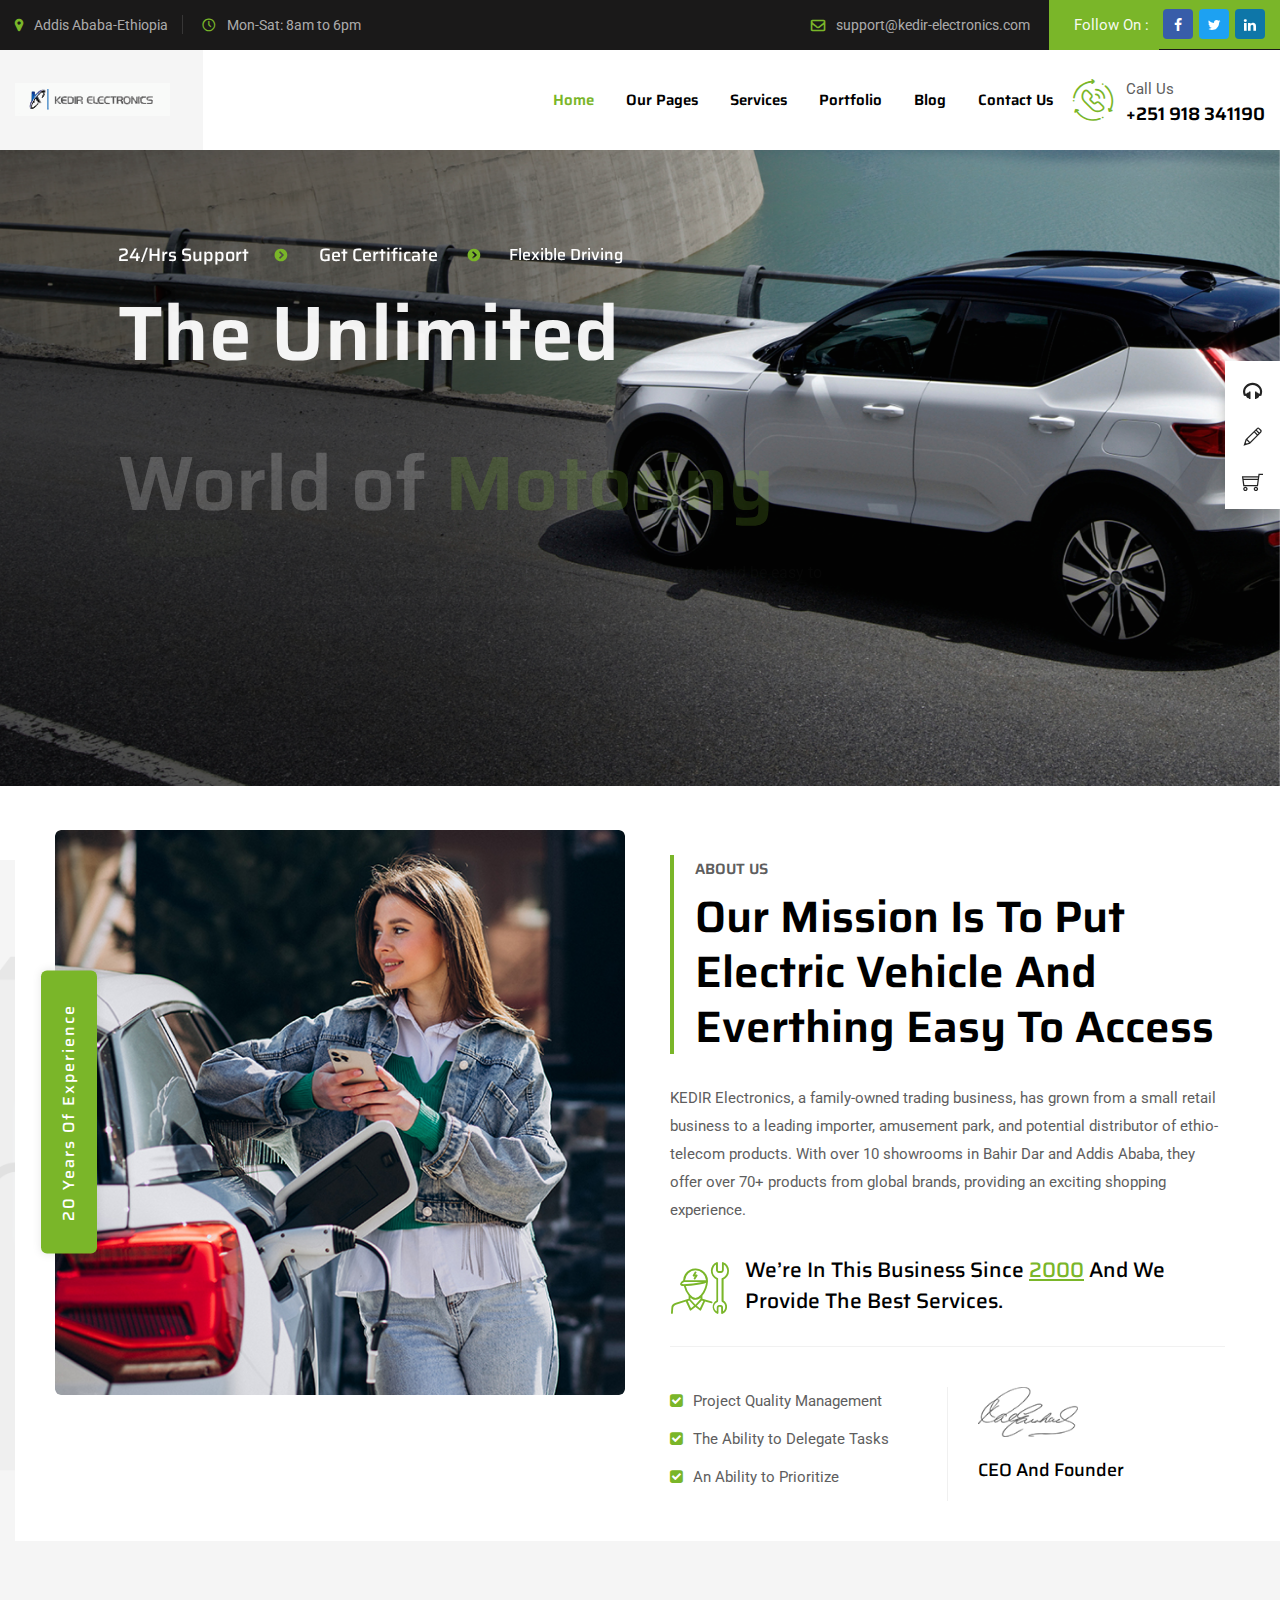
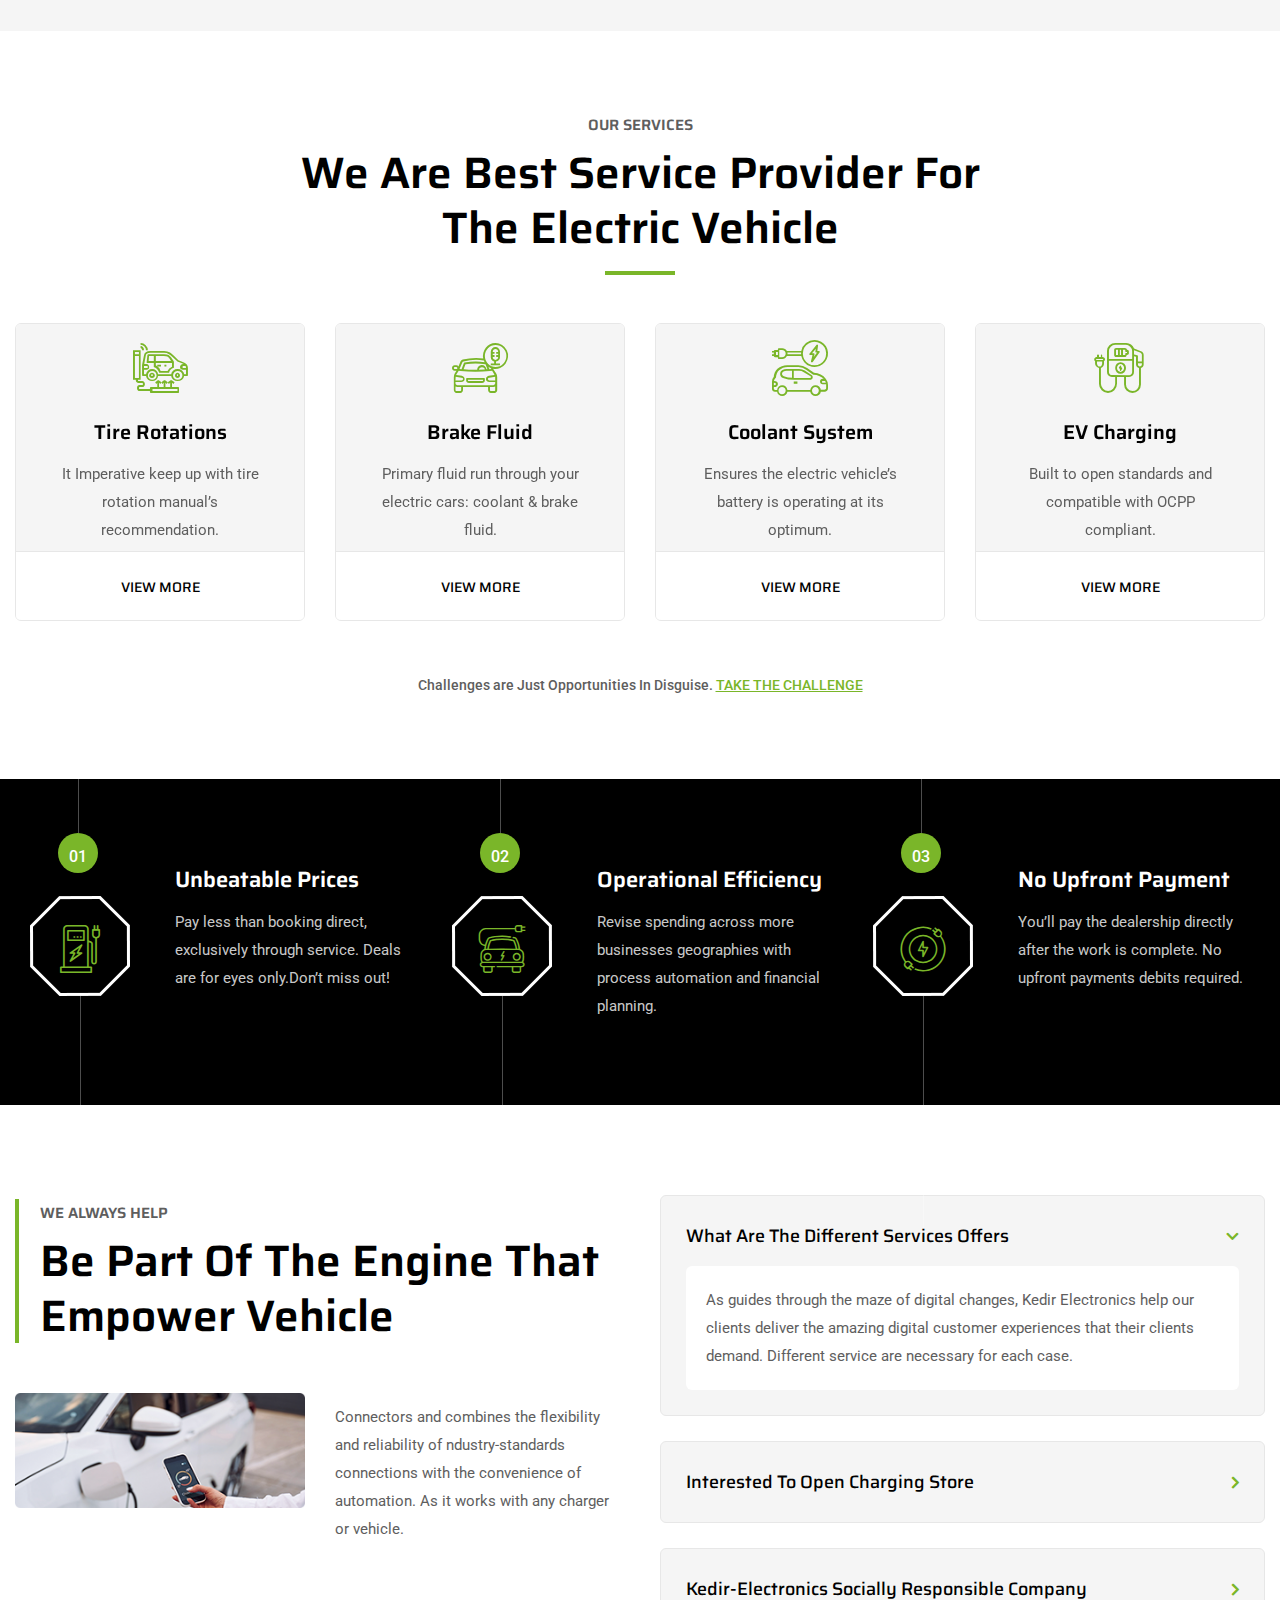
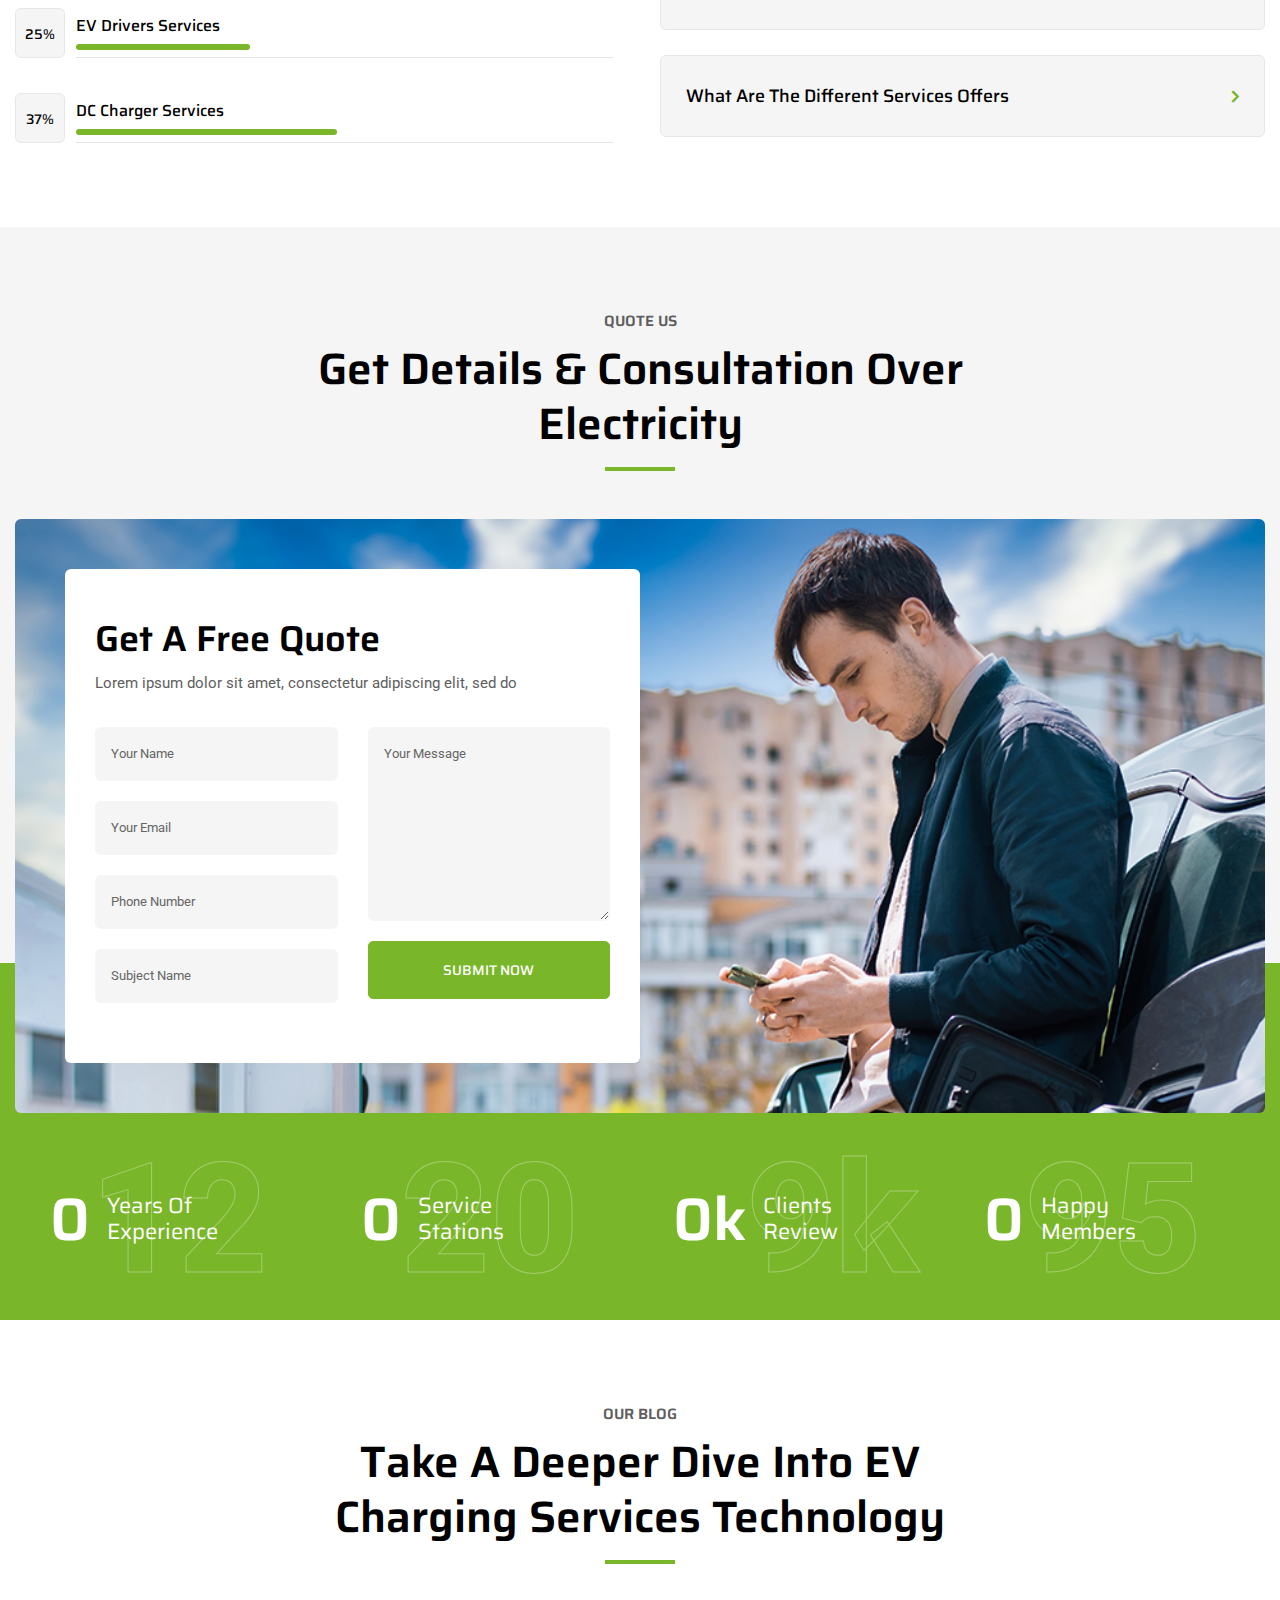
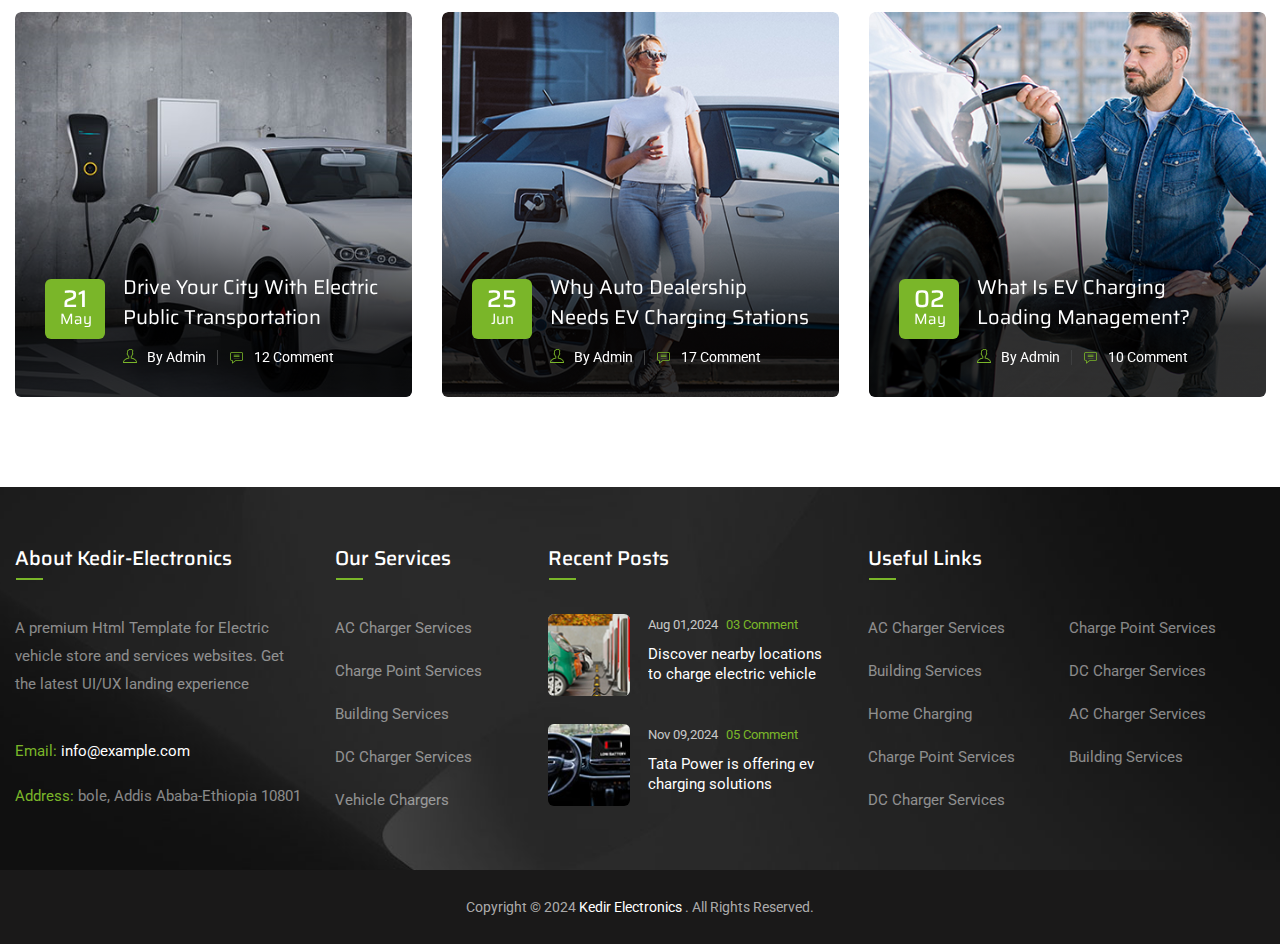
<file: index.html>
<!DOCTYPE html>
<html lang="en">

<head>
    <meta charset="utf-8">
    <meta http-equiv="X-UA-Compatible" content="IE=edge">
    <meta name="keywords" content="HTML5 Template">
    <meta name="keywords" content="Elexio-Electric Vehicle & Charging Station HTML Template ,Elexio- Electric Vehicle & Charging Station WordPress theme, themes & template,wordpress theme, html5 template,unlimited colors available, ui/ux,ui/ix designs,best wordpress theme,html template, html,javascript,best css theme, css3,elementor theme,latest premium themes 2024,latest premium templates 2024,cymol themes,themetechmount,multi-theme,website theme and template, woocommerce, bootstrap template,web templates, responsive theme,services,web design and development, business, company,Electric Vehicles, Charging Station, car evacuation,charging points, electric bike, electric car, electric mobility, ev battery, gas station, Superchargers">
    <meta name="description" content="Elexio-Electric Vehicle &#8211;And Charging Station HTML Template">
    <meta name="keywords" content="Elexio &#8211; Electric Vehicle And Charging Station HTML Template">
    <meta name="author" content="https://www.preyantechnosys.com/">
    <meta name="viewport" content="width=device-width, initial-scale=1">
    <title>Kedir Electronics &#8211; Electric Vehicle Importer And Charging Station</title>

    <link rel="shortcut icon" href="images/favicon.png">
    <link rel="stylesheet" type="text/css" href="css/bootstrap.min.css">
    <link rel="stylesheet" type="text/css" href="css/animate.css">
    <link rel="stylesheet" type="text/css" href="css/flaticon.css">
    <link rel="stylesheet" type="text/css" href="css/themify-icons.css">
    <link rel="stylesheet" type="text/css" href="css/font-awesome.css">
    <link rel="stylesheet" type="text/css" href="css/slick.css">
    <link rel="stylesheet" type="text/css" href="css/prettyPhoto.css">
    <link rel="stylesheet" type="text/css" href="css/shortcodes.css">
    <link rel="stylesheet" type="text/css" href="css/main.css">
    <link rel="stylesheet" type="text/css" href="css/megamenu.css">
    <link rel="stylesheet" type="text/css" href="css/responsive.css">
    <!-- REVOLUTION LAYERS STYLES -->
    <link rel='stylesheet' id='rs-plugin-settings-css' href="revolution/css/rs6.css">

</head>

<body>

    <!-- page start -->
    <div class="page">
        <div class="min-box">

            <!--header start-->
            <header id="masthead" class="header prt-header-style-01">
                <!-- topbar -->
                <div class="top_bar bg-base-dark clearfix">
                    <div class="container">
                        <div class="row">
                            <div class="col-lg-12">
                                <div class="row">
                                    <div class="col-lg-6">
                                        <div class="top_bar_contact_item">
                                            <div class="top_bar_icon"><i class="fa fa-map-marker"></i></div>
                                            <div class="top_bar_content"> Addis Ababa-Ethiopia</div>
                                        </div>
                                        <div class="top_bar_contact_item">
                                            <div class="top_bar_icon"><i class="flaticon-clock-1"></i></div>
                                            <div class="top_bar_content">Mon-Sat: 8am to 6pm</div>
                                        </div>
                                    </div>
                                    <div class="col-lg-6">
                                        <div class="contact-info">
                                            <div class="top_bar_contact_item prt-highlight-right">
                                                <div class="top_bar_icon"><i class="fa fa-envelope-o"></i></div>
                                                <div class="top_bar_content"><a href="mailto:info@gmail.com">support@kedir-electronics.com</a></div>
                                            </div>
                                            <div class="top_bar_content-main">Follow On :</div>
                                            <div class="top_bar_contact_item top_bar_social ml-auto p-0">
                                                <ul class="social-icons d-flex">
                                                    <li>
                                                        <a class="prt-social-facebook" href="https://www.facebook.com/kedir-electronics" rel="noopener" aria-label="facebook"><i class=" fa fa-facebook-f"></i></a></li>
                                                    <li>
                                                        <a class="prt-social-twitter" href="https://twitter.com/kedir-electronics" rel="noopener" aria-label="twitter"><i class="fa fa-twitter"></i></a></li>
                                                    <li>
                                                        <a class="prt-social-linkedin" href="https://www.linkedin.com/kedir-electronics/" rel="noopener" aria-label="google"><i class="fa fa-linkedin"></i></a>
                                                    </li>
                                                </ul>
                                            </div>
                                        </div>
                                    </div>
                                </div>
                            </div>
                        </div>
                    </div>
                </div>
                <!-- topbar end -->
                <!-- site-header-menu -->
                <div id="site-header-menu" class="site-header-menu bg-base-white">
                    <div class="site-header-menu-inner prt-stickable-header">
                        <div class="container">
                            <div class="row">
                                <div class="col-lg-12 ">
                                    <!--site-navigation -->
                                    <div class="site-navigation d-flex flex-row  justify-content-between align-items-center">
                                        <!-- site-branding -->
                                        <div class="site-branding ">
                                            <h1>
                                                <a class="home-link" href="index.html" title="Elexio" rel="home">
                                            <img id="logo-img" height="35" width="155" class="img-fluid auto_size" src="images/logo-final-dark.svg" alt="logo-img">
                                        </a>
                                            </h1>
                                        </div>
                                        <!-- site-branding end -->
                                        <div class="btn-show-menu-mobile menubar menubar--squeeze">
                                            <span class="menubar-box">
                                            <span class="menubar-inner"></span>
                                            </span>
                                        </div>
                                        <!-- menu -->
                                        <nav class="main-menu menu-mobile ms-auto" id="menu">
                                            <ul class="menu">
                                                <li class="mega-menu-item active">
                                                    <a href="index.html" class="mega-menu-link">Home</a>
                                                    
                                                </li>
                                                <li class="mega-menu-item">
                                                    <a href="#" class="mega-menu-link">Our Pages</a>
                                                    <ul class="mega-submenu">
                                                        <li><a href="about-us.html">About Us</a></li>
                                                        
                                                        <li><a href="services-1.html">Services</a></li>
                                                        
                                                        <li><a href="our-team.html">Our Team</a></li>
                                                        <li><a href="team-details.html">Team Details</a></li>
                                                        <li><a href="faq.html">FAQ</a></li>
                                                        <li><a href="error.html">Error Page</a></li>
                                                    </ul>
                                                </li>
                                                <li class="mega-menu-item">
                                                    <a href="#" class="mega-menu-link">Services</a>
                                                    <ul class="mega-submenu">
                                                        <li><a href="charge-Point-Services.html">Charge Point Services</a></li>
                                                        <li><a href="battery-maintenance.html">Battery Maintenance</a></li>
                                                        <li><a href="digital-services.html">Digital Services</a></li>
                                                        <li><a href="hybrid-car-watches.html">Hybrid Car Watches</a></li>
                                                        <li><a href="drivers-services.html">Drivers Build</a></li>
                                                        <li><a href="home-charging.html">Home Charging</a></li>
                                                        <li><a href="service-left-sidebar.html">Service Left Sidebar</a></li>
                                                        <li><a href="service-right-sidebar.html">Service Right Sidebar</a></li>
                                                    </ul>
                                                </li>
                                                <li class="mega-menu-item">
                                                    <a href="#" class="mega-menu-link">Portfolio</a>
                                                    <ul class="mega-submenu">
                                                        <li><a href="project-style-01.html">Project One</a></li>

                                                    </ul>
                                                </li>
                                                <li class="mega-menu-item">
                                                    <a href="#" class="mega-menu-link">Blog</a>
                                                    <ul class="mega-submenu">
                                                        <li><a href="blog.html">Blog Classic</a></li>
                                                        <li><a href="blog-grid.html">Blog Grid View</a></li>
                                                        <li class="mega-menu-item">
                                                            <a href="#" class="mega-menu-link">Blog Details</a>
                                                            <ul class="mega-submenu">
                                                                <li><a href="blog-left-sidebar.html">Blog Left Sidebar</a></li>
                                                                <li><a href="blog-right-sidebar.html">Blog Right Sidebar</a></li>
                                                                <li><a href="blog-single.html">Blog Without Sidebar</a></li>
                                                            </ul>
                                                        </li>
                                                    </ul>
                                                </li>
                                                <li class="mega-menu-item">
                                                    <a href="contact-us.html" class="mega-menu-link">Contact Us</a>
                                                    
                                                </li>
                                            </ul>
                                        </nav>
                                        <!-- menu end -->
                                        <div class=" d-flex flex-row">
                                            <div class="header_extra d-flex flex-row align-items-center justify-content-end">
                                                <div class="header_btn">
                                                    <a class="prt-btn prt-btn-size-sm prt-btn-shape-round prt-btn-style-fill prt-icon-btn-right prt-btn-color-skincolor" href="contact-us.html">GET A QUOTE</a>
                                                </div>
                                            </div>
                                            <div class="widget_info d-flex flex-row align-items-center justify-content-end">
                                                <div class="widget_icon text-base-skin"><i class="flaticon-phone-call"></i></div>
                                                <div class="widget_content">
                                                    <p class="widget_desc">Call Us</p>
                                                    <h3 class="widget_title"><a href="tel:1234567890">+251 918 341190</a></h3>
                                                </div>
                                            </div>
                                        </div>
                                    </div>
                                    <!-- site-navigation end-->
                                </div>
                            </div>
                        </div>
                    </div>
                </div>
                <!-- site-header-menu end-->
            </header>
            <!--header end-->

            <!-- START decfoxSlider 1 REVOLUTION SLIDER 6.5.9 -->
            <rs-module-wrap id="rev_slider_1_1_wrapper" data-source="gallery">
                <rs-module id="rev_slider_1_1" style="" data-version="6.5.9">
                    <rs-slides>
                        <rs-slide data-key="rs-1" data-title="Slide" data-thumb="images/slides/slider-mainbg-001.png" data-anim="ei:d;eo:d;s:d;r:0;t:fade;sl:d;">

                            <img src="images/slides/slider-mainbg-001.png" title="slider-mainbg-001.jpg" width="1920" height="760" class="rev-slidebg tp-rs-img" data-no-retina>

                            <rs-layer id="slider-1-slide-1-layer-0" data-type="text" data-rsp_ch="on" data-xy="x:l,l,c,c;xo:0px,130px,0,0;y:m;yo:-125px,-150px,-80px,-64px;" data-text="w:normal;s:18,20,15,20;l:28,28,16,14;fw:500;" data-vbility="t,t,f,f" data-frame_0="y:100%;" data-frame_1="e:power4.inOut;st:270;sp:700;sR:270;"
                                data-frame_999="o:0;st:w;sR:7930;" style="z-index:9;font-family:'Saira', sans-serif;">24/Hrs Support
                            </rs-layer>

                            <a id="slider-1-slide-1-layer-1" class="rs-layer prt_prettyphoto" href="https://youtu.be/fyI410zm2_A" target="_self" rel="nofollow" data-type="text" data-color="#7ab629" data-rsp_ch="on" data-xy="x:l,l,c,c;xo:130px,288px,60px,0;yo:282px,258px,296px,240px;"
                                data-text="w:normal;s:15,15,13,12;l:44,44,45,40;a:center;" data-dim="w:40px,40px,45px,40px;h:40px,40px,45px,40px;" data-vbility="t,t,f,f" data-frame_0="y:100%;" data-frame_1="e:power4.inOut;st:270;sp:700;sR:270;" data-frame_999="o:0;st:w;sR:7930;"
                                style="z-index:17;font-family:Roboto;"><i class="fa fa-chevron-circle-right"></i>
                        </a>

                            <a id="slider-1-slide-1-layer-3" class="rs-layer prt_prettyphoto" href="https://youtu.be/fyI410zm2_A" target="_self" rel="nofollow" data-type="text" data-color="#7ab629" data-rsp_ch="on" data-xy="x:l,l,c,c;xo:300px,500px,60px,0;yo:292px,267px,296px,240px;"
                                data-text="w:normal;s:15,15,13,12;l:25,25,45,40;a:center;" data-dim="w:40px,40px,45px,40px;h:40px,40px,45px,40px;" data-vbility="t,t,f,f" data-frame_0="y:100%;" data-frame_1="e:power4.inOut;st:270;sp:700;sR:270;" data-frame_999="o:0;st:w;sR:7930;"
                                style="z-index:17;font-family:Roboto;"><i class="fa fa-chevron-circle-right"></i>
                        </a>

                            <rs-layer id="slider-1-slide-1-layer-4" data-type="text" data-rsp_ch="on" data-xy="x:l,l,c,c;xo:180px,350px,0,0;y:m;yo:-125px,-150px,-80px,-64px;" data-text="w:normal;s:18,20,15,20;l:28,28,16,14;fw:500;" data-vbility="t,t,f,f" data-frame_0="y:100%;" data-frame_1="e:power4.inOut;st:270;sp:700;sR:270;"
                                data-frame_999="o:0;st:w;sR:7930;" style="z-index:9;font-family:'Saira', sans-serif;">Get Certificate
                            </rs-layer>

                            <rs-layer id="slider-1-slide-1-layer-6" data-type="text" data-rsp_ch="on" data-xy="x:l,c,c,c;xo:340px,-80px,0,0;y:m;yo:-125px,-150px,-80px,-64px;" data-text="w:normal;s:18,18,15,20;l:28,28,16,14;fw:500;" data-vbility="t,t,f,f" data-frame_0="y:100%;" data-frame_1="e:power4.inOut;st:270;sp:700;sR:270;"
                                data-frame_999="o:0;st:w;sR:7930;" style="z-index:9;font-family:'Saira', sans-serif;">Flexible Driving
                            </rs-layer>

                            <rs-layer id="slider-1-slide-1-layer-7" data-type="text" data-rsp_ch="on" data-xy="x:l,l,l,c;xo:0px,130px,80px,0px;y:m;yo:-40px,-70px,-80px,-70px;" data-text="w:normal;s:84,84,50,40;l:94,94,60,50;fw:600;" data-frame_0="y:100%;" data-frame_1="e:power4.inOut;st:400;sp:700;sR:400;"
                                data-frame_999="o:0;st:w;sR:7930;" style="z-index:9;font-family:'Saira', sans-serif;">The Unlimited
                            </rs-layer>

                            <rs-layer id="slider-1-slide-1-layer-8" data-type="text" data-rsp_ch="on" data-xy="x:l,l,c,c;xo:0px,130px,-90px,0px;y:m;yo:55px,25px,-10px,-10px;" data-text="w:normal;s:84,84,50,40;l:94,94,60,50;fw:600;" data-frame_0="y:100%;" data-frame_1="e:power4.inOut;st:500;sp:900;sR:500;"
                                data-frame_999="o:0;st:w;sR:7930;" style="z-index:9;font-family:'Saira', sans-serif;">World of <span class="text-base-skin">Motoring</span>
                            </rs-layer>

                            <rs-layer id="slider-1-slide-1-layer-9" data-type="text" data-color="#eaeaea" data-rsp_ch="on" data-xy="x:l,l,c,c;xo:180px,330px,0,751px;y:m;yo:175px,140px,29px,-52px;" data-text="w:normal;s:15,17,16,20;l:30,30,24,14;a:left;" data-dim="w:600px,600px,495px,305px;"
                                data-vbility="t,t,f,f" data-frame_0="y:100%;" data-frame_1="e:power4.inOut;st:600;sp:1000;sR:600;" data-frame_999="o:0;st:w;sR:7930;" style="z-index:11;font-family:'Roboto', sans-serif;">Electric vehicles are the future of transport. We believe it should be easy to make the switch. We work with and can install most brands of EV charger meaning you can choose the perfect charger for your needs.
                            </rs-layer>

                            <a id="slider-1-slide-1-layer-10" class="rs-layer prt-btn prt-btn-size-md prt-btn-shape-round prt-btn-style-fill prt-icon-btn-right prt-btn-color-skincolor" href="contact-us-2.html" target="_self" rel="nofollow" data-type="text" data-rsp_ch="on" data-xy="x:l,l,c,c;xo:0px,140px,-230px,0px;yo:565px,530px,280px,220px;"
                                data-text="w:normal;s:14,14,16,14;l:14,14,16,18;fw:500;" data-padding="t:12,12,12,12;r:30,30,32,30;b:12,12,12,12;l:30,30,30,30;" data-border="bor:100px,100px,100px,100px;" data-frame_0="y:100%;" data-frame_1="e:power4.inOut;st:600;sp:1000;sR:600;"
                                data-frame_999="o:0;st:w;sR:7930;" style="z-index:12;font-family:'Saira', sans-serif;">BUY NOW
                        </a>

                        </rs-slide>

                        <rs-slide data-key="rs-2" data-title="Slide" data-thumb="images/slides/slider-mainbg-002.png" data-anim="ei:d;eo:d;s:d;r:0;t:fade;sl:d;">

                            <img src="images/slides/slider-mainbg-002.png" title="slider-img-01.png" width="1920" height="800" class="rev-slidebg tp-rs-img" data-no-retina>

                            <rs-layer id="slider-1-slide-2-layer-0" data-type="text" data-rsp_ch="on" data-xy="x:l,l,c,c;xo:0px,130px,0,0;y:m;yo:-125px,-150px,-80px,-64px;" data-text="w:normal;s:18,20,15,20;l:28,28,16,14;fw:500;" data-vbility="t,t,f,f" data-frame_0="y:100%;" data-frame_1="e:power4.inOut;st:270;sp:700;sR:270;"
                                data-frame_999="o:0;st:w;sR:7930;" style="z-index:9;font-family:'Saira', sans-serif;">24/Hrs Support
                            </rs-layer>

                            <a id="slider-1-slide-2-layer-1" class="rs-layer prt_prettyphoto" href="https://youtu.be/fyI410zm2_A" target="_self" rel="nofollow" data-type="text" data-color="#7ab629" data-rsp_ch="on" data-xy="x:l,l,c,c;xo:140px,288px,60px,0;yo:282px,258px,296px,240px;"
                                data-text="w:normal;s:15,15,13,12;l:44,44,45,40;a:center;" data-dim="w:40px,40px,45px,40px;h:40px,40px,45px,40px;" data-vbility="t,t,f,f" data-frame_0="y:100%;" data-frame_1="e:power4.inOut;st:270;sp:700;sR:270;" data-frame_999="o:0;st:w;sR:7930;"
                                style="z-index:17;font-family:Roboto;"><i class="fa fa-chevron-circle-right"></i>
                        </a>

                            <a id="slider-1-slide-2-layer-3" class="rs-layer prt_prettyphoto" href="https://youtu.be/fyI410zm2_A" target="_self" rel="nofollow" data-type="text" data-color="#7ab629" data-rsp_ch="on" data-xy="x:l,l,c,c;xo:310px,500px,60px,0;yo:292px,267px,296px,240px;"
                                data-text="w:normal;s:15,15,13,12;l:25,25,45,40;a:center;" data-dim="w:40px,40px,45px,40px;h:40px,40px,45px,40px;" data-vbility="t,t,f,f" data-frame_0="y:100%;" data-frame_1="e:power4.inOut;st:270;sp:700;sR:270;" data-frame_999="o:0;st:w;sR:7930;"
                                style="z-index:17;font-family:Roboto;"><i class="fa fa-chevron-circle-right"></i>
                        </a>

                            <rs-layer id="slider-1-slide-2-layer-4" data-type="text" data-rsp_ch="on" data-xy="x:l,l,c,c;xo:190px,350px,0,0;y:m;yo:-125px,-150px,-80px,-64px;" data-text="w:normal;s:18,20,15,20;l:28,28,16,14;fw:500;" data-vbility="t,t,f,f" data-frame_0="y:100%;" data-frame_1="e:power4.inOut;st:270;sp:700;sR:270;"
                                data-frame_999="o:0;st:w;sR:7930;" style="z-index:9;font-family:'Saira', sans-serif;">Get Certificate
                            </rs-layer>

                            <rs-layer id="slider-1-slide-2-layer-6" data-type="text" data-rsp_ch="on" data-xy="x:l,c,c,c;xo:360px,-80px,0,0;y:m;yo:-125px,-150px,-80px,-64px;" data-text="w:normal;s:18,18,15,20;l:28,28,16,14;fw:500;" data-vbility="t,t,f,f" data-frame_0="y:100%;" data-frame_1="e:power4.inOut;st:270;sp:700;sR:270;"
                                data-frame_999="o:0;st:w;sR:7930;" style="z-index:9;font-family:'Saira', sans-serif;">Flexible Driving
                            </rs-layer>

                            <rs-layer id="slider-1-slide-2-layer-7" data-type="text" data-rsp_ch="on" data-xy="x:l,l,l,c;xo:0px,130px,80px,0px;y:m;yo:-40px,-70px,-80px,-70px;" data-text="w:normal;s:84,84,50,40;l:94,94,60,50;fw:600;" data-frame_0="y:100%;" data-frame_1="e:power4.inOut;st:400;sp:700;sR:400;"
                                data-frame_999="o:0;st:w;sR:7930;" style="z-index:9;font-family:'Saira', sans-serif;">Electric Vehicle
                            </rs-layer>

                            <rs-layer id="slider-1-slide-2-layer-8" data-type="text" data-rsp_ch="on" data-xy="x:l,l,c,c;xo:0px,130px,-90px,0px;y:m;yo:55px,25px,-10px,-10px;" data-text="w:normal;s:84,84,50,40;l:94,94,60,50;fw:600;" data-frame_0="y:100%;" data-frame_1="e:power4.inOut;st:500;sp:900;sR:500;"
                                data-frame_999="o:0;st:w;sR:7930;" style="z-index:9;font-family:'Saira', sans-serif;">Statistics & Trends
                            </rs-layer>

                            <rs-layer id="slider-1-slide-2-layer-9" data-type="text" data-color="#eaeaea" data-rsp_ch="on" data-xy="x:l,l,c,c;xo:180px,330px,0,751px;y:m;yo:175px,160px,29px,-52px;" data-text="w:normal;s:15,17,16,20;l:30,30,24,14;a:left;" data-dim="w:600px,600px,495px,305px;"
                                data-vbility="t,t,f,f" data-frame_0="y:100%;" data-frame_1="e:power4.inOut;st:600;sp:1000;sR:600;" data-frame_999="o:0;st:w;sR:7930;" style="z-index:11;font-family:'Roboto', sans-serif;">Charge your electric vehicle at home using one of our smart home charge solutions or gain access to over 3,000 public charging bays across the country and Zero contact travel.Charge your electric vehicle at home using one of
                                our smart.
                            </rs-layer>

                            <a id="slider-1-slide-2-layer-10" class="rs-layer prt-btn prt-btn-size-md prt-btn-shape-round prt-btn-style-fill prt-icon-btn-right prt-btn-color-skincolor" href="contact-us-2.html" target="_self" rel="nofollow" data-type="text" data-rsp_ch="on" data-xy="x:l,l,c,c;xo:0px,140px,-230px,0px;yo:565px,530px,280px,220px;"
                                data-text="w:normal;s:14,14,16,14;l:14,14,16,18;fw:500;" data-padding="t:12,12,12,12;r:30,30,32,30;b:12,12,12,12;l:30,30,30,30;" data-border="bor:100px,100px,100px,100px;" data-frame_0="y:100%;" data-frame_1="e:power4.inOut;st:600;sp:1000;sR:600;"
                                data-frame_999="o:0;st:w;sR:7930;" style="z-index:12;font-family:'Saira', sans-serif;">BUY NOW
                        </a>
                        </rs-slide>
                        <rs-progress class="rs-bottom" style="visibility: hidden !important;"></rs-progress>
                    </rs-slides>
                </rs-module>
            </rs-module-wrap>
        </div>


        <!-- site-main start -->
        <div class="site-main">

            <!--about-section-->
            <section class="prt-row about-us-section padding_top_zero-section bg-base-grey prt-bg prt-bgimage-yes bg-img1 clearfix">
                <div class="container">
                    <div class="row">
                        <div class="col-lg-12">
                            <div class="prt-bg prt-col-bgimage-yes bg-base-white prt-right-span mt_70 res-991-ml_15 spacing-1">
                                <div class="prt-col-wrapper-bg-layer prt-bg-layer"></div>
                                <div class="row">
                                    <div class="col-lg-6 col-md-12">
                                        <div class="prt_single_image-wrapper text-md-center res-991-ml-15">
                                            <div class="prt_single_image_text prt-bgcolor-skincolor">20 Years Of Experience</div>
                                            <img class="img-fluid auto_size" src="images/single-img-1.jpg" width="586" height="581" alt="single-1">
                                        </div>
                                    </div>
                                    <div class="col-lg-6 col-md-12">
                                        <div class="pl-15 pt-25">
                                            <!-- section title -->
                                            <div class="section-title">
                                                <div class="title-header">
                                                    <h3>About us</h3>
                                                    <h2 class="title">Our mission is to put electric vehicle and everthing easy to Access</h2>
                                                </div>
                                                <div class="title-desc">
                                                    <p>KEDIR Electronics, a family-owned trading business, has grown from a small retail business to a leading importer, amusement park, and potential distributor of ethio-telecom products. With over 10 showrooms in Bahir Dar and Addis Ababa, they offer over 70+ products from global brands, providing an exciting shopping experience.</p>
                                                </div>
                                            </div>
                                            <!-- section title end -->
                                            <div class="row">
                                                <div class="col-lg-12">
                                                    <!--featured-icon-box-->
                                                    <div class="featured-icon-box icon-align-before-content">
                                                        <div class="featured-icon">
                                                            <div class="prt-icon prt-icon_element-style-rounded prt-icon_element-fill prt-icon_element-size-xl prt-icon_element-onlytxt mb-10">
                                                                <i class="flaticon-technician text-base-skin"></i>
                                                            </div>
                                                        </div>
                                                        <div class="featured-content">
                                                            <div class="featured-desc">
                                                                <h3 class="fs-21">We’re In this Business Since <span class="text-base-skin text-decoration-underline">2000</span> And We Provide The Best Services.</h3>
                                                            </div>
                                                        </div>
                                                    </div>
                                                    <!-- featured-icon-box end-->
                                                </div>
                                            </div>
                                            <div class="prt-horizontal_sep width-100 pt-40 res-575-pt-25"></div>
                                            <div class="row prt-vertical_sep">
                                                <div class="col-sm-6">
                                                    <ul class="prt-list prt-list-style-icon d-grid prt-list-icon-color-skincolor">
                                                        <li><i class="fa fa-check-square"></i><span class="prt-list-li-content">Project Quality Management</span></li>
                                                        <li><i class="fa fa-check-square"></i><span class="prt-list-li-content">The Ability to Delegate Tasks</span></li>
                                                        <li><i class="fa fa-check-square"></i><span class="prt-list-li-content">An Ability to Prioritize</span></li>
                                                    </ul>
                                                </div>
                                                <div class="col-sm-6 pl-30 res-575-pl-15">
                                                    <div class="prt_single_image-wrapper res-575-mt-20 res-575-ml-0">
                                                        <img width="100" height="61" class="img-fluid" src="images/sign.png" alt="">
                                                    </div>
                                                    <div class="featured-content position-relative">
                                                        <div class="featured-desc">
                                                            <h3 class="fs-18 pt-20">CEO And Founder</h3>
                                                        </div>
                                                    </div>
                                                </div>
                                            </div>
                                        </div>
                                    </div>
                                </div>
                            </div>
                        </div>
                    </div>
                </div>
            </section>
            <!--about-section end-->

            <!--padding_zero-section-->
            <section class="prt-row mb_10 clearfix">
                <div class="container">
                    <div class="row">
                        <div class="col-lg-7 m-auto">
                            <!-- section title -->
                            <div class="section-title title-style-center_text">
                                <div class="title-header prt-textcolor-white">
                                    <h3>Our Services</h3>
                                    <h2 class="title">We are best service Provider for the electric vehicle</h2>
                                </div>
                            </div>
                            <!-- section title end -->
                        </div>
                    </div>
                    <div class="row slick_slider slick-arrows-style2 " data-slick='{"slidesToShow": 4, "slidesToScroll": 1, "arrows":false, "autoplay":false, "dots":false, "infinite":true, "responsive":[{"breakpoint":1200,"settings":{"slidesToShow": 3}},{"breakpoint":992,"settings":{"slidesToShow": 2}},{"breakpoint":650,"settings":{"slidesToShow": 1}}]}'>
                        <div class="col-md-4 col-sm-6">
                            <!--featured-imagebox-->
                            <div class="featured-imagebox featured-imagebox-services style1">
                                <!-- featured-thumbnail -->
                                <div class="featured-thumbnail">
                                    <img width="327" height="255" class="img-fluid" src="images/services/services-328x259.jpg" alt="image">
                                </div>
                                <!-- featured-thumbnail end-->
                                <div class="featured-content">
                                    <div class="featured-icon">
                                        <div class="prt-icon prt-icon_element-onlytxt prt-icon_element-color-skincolor prt-icon_element-size-xl">
                                            <i class="flaticon-wireless-charging"></i>
                                        </div>
                                    </div>
                                    <div class="featured-title">
                                        <h3><a href="prawn-feeds.html">Tire Rotations</a></h3>
                                    </div>
                                    <div class="featured-desc">
                                        <p>It Imperative keep up with tire rotation manual’s recommendation.</p>
                                    </div>
                                </div>
                                <div class="featured-btn">
                                    <a class="prt-btn btn-inline prt-btn-size-md prt-icon-btn-right" href="battery-maintenance.html">VIEW MORE</a>
                                </div>
                            </div>
                            <!-- featured-imagebox end-->
                        </div>
                        <div class="col-md-4 col-sm-6">
                            <!--featured-imagebox-->
                            <div class="featured-imagebox featured-imagebox-services style1">
                                <!-- featured-thumbnail -->
                                <div class="featured-thumbnail">
                                    <img width="327" height="255" class="img-fluid" src="images/services/services-01-328x259.jpg" alt="image">
                                </div>
                                <!-- featured-thumbnail end-->
                                <div class="featured-content">
                                    <div class="featured-icon">
                                        <div class="prt-icon prt-icon_element-onlytxt prt-icon_element-color-skincolor prt-icon_element-size-xl">
                                            <i class="flaticon-voice-control"></i>
                                        </div>
                                    </div>
                                    <div class="featured-title">
                                        <h3><a href="prawn-feeds.html">Brake Fluid</a></h3>
                                    </div>
                                    <div class="featured-desc">
                                        <p>Primary fluid run through your electric cars: coolant & brake fluid.</p>
                                    </div>
                                </div>
                                <div class="featured-btn">
                                    <a class="prt-btn btn-inline prt-btn-size-md prt-icon-btn-right" href="charge-Point-Services.html">VIEW MORE</a>
                                </div>
                            </div>
                            <!-- featured-imagebox end-->
                        </div>
                        <div class="col-md-4 col-sm-6">
                            <!--featured-imagebox-->
                            <div class="featured-imagebox featured-imagebox-services style1">
                                <!-- featured-thumbnail -->
                                <div class="featured-thumbnail">
                                    <img width="327" height="255" class="img-fluid" src="images/services/services-02-328x259.jpg" alt="image">
                                </div>
                                <!-- featured-thumbnail end-->
                                <div class="featured-content">
                                    <div class="featured-icon">
                                        <div class="prt-icon prt-icon_element-onlytxt prt-icon_element-color-skincolor prt-icon_element-size-xl">
                                            <i class="flaticon-car"></i>
                                        </div>
                                    </div>
                                    <div class="featured-title">
                                        <h3><a href="prawn-feeds.html">Coolant System</a></h3>
                                    </div>
                                    <div class="featured-desc">
                                        <p>Ensures the electric vehicle’s battery is operating at its optimum.</p>
                                    </div>
                                </div>
                                <div class="featured-btn">
                                    <a class="prt-btn btn-inline prt-btn-size-md prt-icon-btn-right" href="digital-services.html">VIEW MORE</a>
                                </div>
                            </div>
                            <!-- featured-imagebox end-->
                        </div>
                        <div class="col-md-4 col-sm-6">
                            <!--featured-imagebox-->
                            <div class="featured-imagebox featured-imagebox-services style1">
                                <!-- featured-thumbnail -->
                                <div class="featured-thumbnail">
                                    <img width="327" height="255" class="img-fluid" src="images/services/services-03-328x259.jpg" alt="image">
                                </div>
                                <!-- featured-thumbnail end-->
                                <div class="featured-content">
                                    <div class="featured-icon">
                                        <div class="prt-icon prt-icon_element-onlytxt prt-icon_element-color-skincolor prt-icon_element-size-xl">
                                            <i class="flaticon-charger"></i>
                                        </div>
                                    </div>
                                    <div class="featured-title">
                                        <h3><a href="prawn-feeds.html">EV Charging</a></h3>
                                    </div>
                                    <div class="featured-desc">
                                        <p>Built to open standards and compatible with OCPP compliant.</p>
                                    </div>
                                </div>
                                <div class="featured-btn">
                                    <a class="prt-btn btn-inline prt-btn-size-md prt-icon-btn-right" href="drivers-services.html">VIEW MORE</a>
                                </div>
                            </div>
                            <!-- featured-imagebox end-->
                        </div>
                        <div class="col-md-4 col-sm-6">
                            <!--featured-imagebox-->
                            <div class="featured-imagebox featured-imagebox-services style1">
                                <!-- featured-thumbnail -->
                                <div class="featured-thumbnail">
                                    <img width="327" height="255" class="img-fluid" src="images/services/services-01-328x259.jpg" alt="image">
                                </div>
                                <!-- featured-thumbnail end-->
                                <div class="featured-content">
                                    <div class="featured-icon">
                                        <div class="prt-icon prt-icon_element-onlytxt prt-icon_element-color-skincolor prt-icon_element-size-xl">
                                            <i class="flaticon-wireless-charging"></i>
                                        </div>
                                    </div>
                                    <div class="featured-title">
                                        <h3><a href="prawn-feeds.html">EV Charging</a></h3>
                                    </div>
                                    <div class="featured-desc">
                                        <p>Charging Solution for Electric Car & Hybrid Car.</p>
                                    </div>
                                </div>
                                <div class="featured-btn">
                                    <a class="prt-btn btn-inline prt-btn-size-md prt-icon-btn-right" href="home-charging.html">VIEW MORE</a>
                                </div>
                            </div>
                            <!-- featured-imagebox end-->
                        </div>
                    </div>
                    <div class="row">
                        <div class="col-lg-12 mx-auto">
                            <div class="mt-50 text-center">
                                <div class="end_txt_line">Challenges are Just Opportunities In Disguise. <a class="text-base-skin" href="services-1.html"> TAKE THE CHALLENGE</a></div>
                            </div>
                        </div>
                    </div>
                </div>
            </section>
            <!--padding_zero-section end-->

            <section class="prt-row bg-img2 cta-section-1 bg-base-dark prt-bg prt-bgimage-yes clearfix">
                <div class="prt-row-wrapper-bg-layer prt-bg-layer"></div>
                <div class="container">
                    <div class="row">
                        <div class="col-lg-4 col-md-6 col-sm-6">
                            <div class="featured-icon-box icon-align-content style2">
                                <div class="featured-icon">
                                    <div class="prt-icon prt-icon_element-size-lg prt-icon_element-color-skincolor prt-icon_element-style-round">
                                        <i class="flaticon-charging"></i>
                                        <span class="fea_num text-base-white">
                                            <i class="prt-num ti-info"></i>
                                        </span>
                                    </div>
                                </div>
                                <div class="featured-content">
                                    <div class="featured-title">
                                        <h3>Unbeatable Prices</h3>
                                    </div>
                                    <div class="featured-desc">
                                        <p>Pay less than booking direct, exclusively through service. Deals are for eyes only.Don’t miss out!</p>
                                    </div>
                                </div>
                            </div>
                        </div>
                        <div class="col-lg-4 col-md-6 col-sm-6">
                            <div class="featured-icon-box icon-align-content style2">
                                <div class="featured-icon">
                                    <div class="prt-icon prt-icon_element-size-lg prt-icon_element-color-skincolor prt-icon_element-style-round">
                                        <i class="flaticon-electric-car"></i>
                                        <span class="fea_num text-base-white">
                                            <i class="prt-num ti-info"></i>
                                        </span>
                                    </div>
                                </div>
                                <div class="featured-content">
                                    <div class="featured-title">
                                        <h3>Operational Efficiency</h3>
                                    </div>
                                    <div class="featured-desc">
                                        <p>Revise spending across more businesses geographies with process automation and financial planning.</p>
                                    </div>
                                </div>
                            </div>
                        </div>
                        <div class="col-lg-4 col-md-6 col-sm-6">
                            <div class="featured-icon-box icon-align-content style2">
                                <div class="featured-icon">
                                    <div class="prt-icon prt-icon_element-size-lg prt-icon_element-color-skincolor prt-icon_element-style-round">
                                        <i class="flaticon-electric-power"></i>
                                        <span class="fea_num text-base-white">
                                            <i class="prt-num ti-info"></i>
                                        </span>
                                    </div>
                                </div>
                                <div class="featured-content">
                                    <div class="featured-title">
                                        <h3>No Upfront Payment</h3>
                                    </div>
                                    <div class="featured-desc">
                                        <p>You’ll pay the dealership directly after the work is complete. No upfront payments debits required.</p>
                                    </div>
                                </div>
                            </div>
                        </div>
                    </div>
                </div>
            </section>

            <section class="prt-row progress-section clearfix">
                <div class="container">
                    <div class="row">
                        <div class="col-lg-6 col-md-12 align-self-center">
                            <!-- section title -->
                            <div class="section-title">
                                <div class="title-header">
                                    <h3>We always help</h3>
                                    <h2 class="title">Be Part of the Engine That Empower Vehicle</h2>
                                </div>
                            </div>
                            <!-- section title end -->
                            <div class="row pt-20">
                                <div class="col-lg-6">
                                    <img class="img-fluid" src="images/single-img-2.png" alt="single-06">
                                </div>
                                <div class="col-lg-6">
                                    <p class="res-991-pt-30 pt-10">Connectors and combines the flexibility and reliability of ndustry-standards connections with the convenience of automation. As it works with any charger or vehicle. </p>
                                </div>
                            </div>
                            <div class="pt-50 res-991-pb-15 res-767-pt-20 res-991-pt-20">
                                <div class="prt-progress-bar style1 mb-35 res-991-mb-30" data-percent="60%">
                                    <div class="progress-bar-title">EV Drivers Services</div>
                                    <!-- progress-bar-title -->
                                    <div class="progress-bar-inner">
                                        <div class="progress-bar progress-bar-color-bar_darkgrey" style="width: 60%;">
                                        </div>
                                    </div>
                                    <div class="progress-bar-percent" data-percentage="60">4%</div>
                                    <!-- progress-bar-percent -->
                                </div>
                                <div class="prt-progress-bar style1" data-percent="90%">
                                    <div class="progress-bar-title">DC Charger Services</div>
                                    <!-- progress-bar-title -->
                                    <div class="progress-bar-inner">
                                        <div class="progress-bar progress-bar-color-bar_darkgrey" style="width: 90%;">
                                        </div>
                                    </div>
                                    <div class="progress-bar-percent" data-percentage="90">5%</div>
                                    <!-- progress-bar-percent -->
                                </div>
                            </div>
                        </div>
                        <div class="col-lg-6 col-md-12">
                            <div class="bg-base-white pt-40 pb-20 pl-5 res-991-pl-0 res-991-pb-0">
                                <div class="accordion mt_5">
                                    <!-- toggle -->
                                    <div class="toggle prt-toggle_style_classic style1 prt-toggle-title-bgcolor-grey">
                                        <div class="toggle-title"><a href="#" class="active">What Are the Different Services Offers
                                        </a></div>
                                        <div class="toggle-content show">
                                            <p>As guides through the maze of digital changes, Kedir Electronics help our clients deliver the amazing digital customer experiences that their clients demand. Different service are necessary for each case.</p>
                                        </div>
                                    </div>
                                    <!-- toggle end -->
                                    <!-- toggle -->
                                    <div class="toggle prt-toggle_style_classic style1 prt-toggle-title-bgcolor-grey">
                                        <div class="toggle-title"><a href="#">Interested To Open Charging Store</a></div>
                                        <div class="toggle-content">
                                            <p>Let us, for a change, look for pointers to an advanced nation which is fighting the same battle, instead of relying on random drug addicts and lay about. Efforts to build a national networks.</p>
                                        </div>
                                    </div>
                                    <!-- toggle end -->
                                    <!-- toggle -->
                                    <div class="toggle prt-toggle_style_classic style1 prt-toggle-title-bgcolor-grey">
                                        <div class="toggle-title"><a href="#">kedir-electronics Socially Responsible Company</a></div>
                                        <div class="toggle-content">
                                            <p>This business includes lot of risk & think businesses should be a force for good. That’s why we support local good causes, including our workes action for mental health project installs.</p>
                                        </div>
                                    </div>
                                    <!-- toggle end -->
                                    <!-- toggle -->
                                    <div class="toggle prt-toggle_style_classic style1 prt-toggle-title-bgcolor-grey">
                                        <div class="toggle-title"><a href="#">What Are the Different Services Offers</a></div>
                                        <div class="toggle-content">
                                            <p>Great believers in training young people, they’re the future of our industry & this country. So it’s great to see our apprentices growing & coming through our several training programmer running.</p>
                                        </div>
                                    </div>
                                    <!-- toggle end -->
                                </div>
                            </div>
                        </div>
                    </div>
                </div>
            </section>

            <!--padding_top_zero-section-->
            <section class="prt-row bg-base-grey service-section-2 clearfix">
                <div class="container">
                    <div class="row">
                        <div class="col-lg-7 m-auto">
                            <!-- section title -->
                            <div class="section-title title-style-center_text">
                                <div class="title-header prt-textcolor-white">
                                    <h3>Quote Us</h3>
                                    <h2 class="title">Get Details & Consultation Over Electricity </h2>
                                </div>
                            </div>
                            <!-- section title end -->
                        </div>
                    </div>
                </div>
            </section>

            <section class="prt-row bg-base-grey padding_top_zero-section clearfix">
                <div class="container">
                    <div class="row align-items-center">
                        <div class="col-lg-12 col-sm-12">
                            <!-- col-img-img-one -->
                            <div class="prt-bg prt-col-bgimage-yes col-bg-img-one spacing-2">
                                <div class="prt-col-wrapper-bg-layer prt-bg-layer"></div>
                                <div class="layer-content">
                                    <div class="col-lg-6 col-md-12 col-sm-12">
                                        <div class="bg-base-white border-rad_6 spacing-3">
                                            <!-- section title -->
                                            <div class="section-title style1 title-style-center_text text-start">
                                                <div class="title-header mb-10">
                                                    <h2 class="title">Get a Free Quote</h2>
                                                </div>
                                                <div class="title-desc text-start">
                                                    <p>Lorem ipsum dolor sit amet, consectetur adipiscing elit, sed do</p>
                                                </div>
                                            </div>
                                            <!-- section title end -->
                                            <form id="prt-quote-form" class="prt-quote-form wrap-form clearfix" method="post" action="#">
                                                <div class="row">
                                                    <div class="col-lg-6">
                                                        <label>
                                                            <span class="text-input"><input name="name" type="text" value="" placeholder="Your Name" required="required"></span>
                                                        </label>
                                                        <label>
                                                            <span class="text-input"><input name="name" type="text" value="" placeholder="Your Email" required="required"></span>
                                                        </label>
                                                        <label>
                                                            <span class="text-input"><input name="name" type="text" value="" placeholder="Phone Number" required="required"></span>
                                                        </label>
                                                        <label>
                                                            <span class="text-input"><input name="name" type="text" value="" placeholder="Subject Name" required="required"></span>
                                                        </label>
                                                    </div>
                                                    <div class="col-lg-6">
                                                        <label>
                                                            <span class="text-input"><textarea name="message" rows="6" placeholder="Your Message" required="required"></textarea></span>
                                                        </label>
                                                        <button class="submit prt-btn prt-btn-size-md prt-btn-shape-rounded prt-btn-style-fill prt-btn-color-skincolor w-100" type="submit">SUBMIT NOW</button>
                                                    </div>
                                                </div>
                                            </form>
                                        </div>
                                    </div>
                                </div>
                            </div>
                        </div>
                    </div>
                </div>
            </section>
            <!--padding_top_zero-section end-->

            <section class="prt-row bg-base-skin fid-section mt_240 mb_10 res-991-m-0 clearfix">
                <div class="container">
                    <div class="row no-gutters ml-20">
                        <div class="col-lg-3 col-md-6 col-sm-6">
                            <!-- prt-fid -->
                            <div class="prt-fid inside style1 res-991-pb-100">
                                <div class="prt-fid-contents text-base-white">
                                    <h4 class="prt-fid-inner">
                                        <span data-appear-animation="animateDigits" data-from="0" data-to="12" data-interval="1" data-before="" data-before-style="sup" data-after="+" data-after-style="sub" class="numinate">12</span>
                                    </h4>
                                    <span class="num">12</span>
                                    <h3 class="prt-fid-title">Years Of <br> Experience </h3>
                                </div>
                            </div>
                            <!-- prt-fid end -->
                        </div>
                        <div class="col-lg-3 col-md-6 col-sm-6">
                            <!-- prt-fid -->
                            <div class="prt-fid inside style1 res-991-pb-100">
                                <div class="prt-fid-contents text-base-white">
                                    <h4 class="prt-fid-inner">
                                        <span data-appear-animation="animateDigits" data-from="0" data-to="20" data-interval="1" data-before="" data-before-style="sup" data-after="+" data-after-style="sub" class="numinate">20</span>
                                    </h4>
                                    <span class="num">20</span>
                                    <h3 class="prt-fid-title">Service <br> Stations </h3>
                                </div>
                            </div>
                            <!-- prt-fid end -->
                        </div>
                        <div class="col-lg-3 col-md-6 col-sm-6">
                            <!-- prt-fid -->
                            <div class="prt-fid inside style1 res-575-pb-100">
                                <div class="prt-fid-contents text-base-white">
                                    <h4 class="prt-fid-inner">
                                        <span data-appear-animation="animateDigits" data-from="0" data-to="9" data-interval="1" data-before="" data-before-style="sup" data-after="+" data-after-style="sub" class="numinate">9</span><span>k</span>
                                    </h4>
                                    <span class="num">9k</span>
                                    <h3 class="prt-fid-title"> Clients <br> Review </h3>
                                </div>
                            </div>
                            <!-- prt-fid end -->
                        </div>
                        <div class="col-lg-3 col-md-6 col-sm-6">
                            <!-- prt-fid -->
                            <div class="prt-fid inside style1">
                                <div class="prt-fid-contents text-base-white">
                                    <h4 class="prt-fid-inner">
                                        <span data-appear-animation="animateDigits" data-from="0" data-to="95" data-interval="10" data-before="" data-before-style="sup" data-after="+" data-after-style="sub" class="numinate">95</span>
                                    </h4>
                                    <span class="num">95</span>
                                    <h3 class="prt-fid-title"> Happy <br> Members </h3>
                                </div>
                            </div>
                            <!-- prt-fid end -->
                        </div>
                    </div>
                    <!-- row end -->
                </div>
            </section>

            <!--padding_zero-section-->
            <section class="prt-row clearfix">
                <div class="container">
                    <div class="row">
                        <div class="col-lg-7 m-auto">
                            <!-- section title -->
                            <div class="section-title title-style-center_text">
                                <div class="title-header prt-textcolor-white">
                                    <h3>Our Blog</h3>
                                    <h2 class="title">Take A Deeper Dive Into EV Charging Services Technology</h2>
                                </div>
                            </div>
                            <!-- section title end -->
                        </div>
                    </div>
                    <div class="row slick_slider" data-slick='{"slidesToShow": 3, "slidesToScroll": 1, "arrows":false, "dots":false, "autoplay":false, "infinite":true, "responsive": [{"breakpoint":1024,"settings":{"slidesToShow": 3}} , {"breakpoint":900,"settings":{"slidesToShow": 2}}, {"breakpoint":575,"settings":{"slidesToShow": 1}}]}'>
                        <div class="col-lg-6">
                            <!-- featured-imagebox-post -->
                            <div class="featured-imagebox featured-imagebox-post style1">
                                <!-- prt-box-view-overlay -->
                                <div class="prt-box-view-overlay prt-portfolio-box-view-overlay">
                                    <!-- featured-thumbnail -->
                                    <div class="featured-thumbnail">
                                        <img width="447" height="433" class="img-fluid" src="images/blog/blog-2.jpg" alt="blog_img">
                                    </div>
                                    <!-- featured-thumbnail end-->
                                </div>
                                <!-- prt-box-view-overlay end-->
                                <div class="featured-content">
                                    <div class="post-title featured-title">
                                        <div class="prt-box-post-date">
                                            <span class="prt-entry-date">
                                                <time class="entry-date" datetime="2021-05-18T04:16:25+00:00">21<span class="entry-month entry-year">May</span></time>
                                            </span>
                                        </div>
                                        <div class="featured-test">
                                            <h3>
                                                <a href="blog-single.html" tabindex="0">Drive Your City With Electric Public Transportation</a>
                                            </h3>
                                            <div class="post-meta">
                                                <span class="prt-meta-line comments-link"><i class="ti ti-user"></i>By Admin
                                                </span>
                                                <span class="prt-meta-line byline"><i class="flaticon-comment"></i>12 Comment</span>
                                            </div>
                                        </div>
                                    </div>
                                </div>
                            </div>
                            <!-- featured-imagebox-post end -->
                        </div>
                        <div class="col-lg-6">
                            <!-- featured-imagebox-post -->
                            <div class="featured-imagebox featured-imagebox-post style1">
                                <!-- prt-box-view-overlay -->
                                <div class="prt-box-view-overlay prt-portfolio-box-view-overlay">
                                    <!-- featured-thumbnail -->
                                    <div class="featured-thumbnail">
                                        <img width="447" height="433" class="img-fluid" src="images/blog/blog-1.jpg" alt="blog_img">
                                    </div>
                                    <!-- featured-thumbnail end-->
                                </div>
                                <!-- prt-box-view-overlay end-->
                                <div class="featured-content">
                                    <div class="post-title featured-title">
                                        <div class="prt-box-post-date">
                                            <span class="prt-entry-date">
                                                <time class="entry-date" datetime="2021-05-18T04:16:25+00:00">25<span class="entry-month entry-year">Jun</span></time>
                                            </span>
                                        </div>
                                        <div class="featured-test">
                                            <h3>
                                                <a href="blog-single.html" tabindex="0">Why Auto Dealership Needs EV Charging Stations</a>
                                            </h3>
                                            <div class="post-meta">
                                                <span class="prt-meta-line comments-link"><i class="ti ti-user"></i>By Admin
                                                </span>
                                                <span class="prt-meta-line byline"><i class="flaticon-comment"></i>17 Comment</span>
                                            </div>
                                        </div>
                                    </div>
                                </div>
                            </div>
                            <!-- featured-imagebox-post end -->
                        </div>
                        <div class="col-lg-6">
                            <!-- featured-imagebox-post -->
                            <div class="featured-imagebox featured-imagebox-post style1">
                                <!-- prt-box-view-overlay -->
                                <div class="prt-box-view-overlay prt-portfolio-box-view-overlay">
                                    <!-- featured-thumbnail -->
                                    <div class="featured-thumbnail">
                                        <img width="447" height="433" class="img-fluid" src="images/blog/blog-3.jpg" alt="blog_img">
                                    </div>
                                    <!-- featured-thumbnail end-->
                                </div>
                                <!-- prt-box-view-overlay end-->
                                <div class="featured-content">
                                    <div class="post-title featured-title">
                                        <div class="prt-box-post-date">
                                            <span class="prt-entry-date">
                                                <time class="entry-date" datetime="2021-05-18T04:16:25+00:00">02<span class="entry-month entry-year">May</span></time>
                                            </span>
                                        </div>
                                        <div class="featured-test">
                                            <h3>
                                                <a href="blog-single.html" tabindex="0">What Is EV Charging Loading Management?</a>
                                            </h3>
                                            <div class="post-meta">
                                                <span class="prt-meta-line comments-link"><i class="ti ti-user"></i>By Admin
                                                </span>
                                                <span class="prt-meta-line byline"><i class="flaticon-comment"></i>10 Comment</span>
                                            </div>
                                        </div>
                                    </div>
                                </div>
                            </div>
                            <!-- featured-imagebox-post end -->
                        </div>
                        <div class="col-lg-6">
                            <!-- featured-imagebox-post -->
                            <div class="featured-imagebox featured-imagebox-post style1">
                                <!-- prt-box-view-overlay -->
                                <div class="prt-box-view-overlay prt-portfolio-box-view-overlay">
                                    <!-- featured-thumbnail -->
                                    <div class="featured-thumbnail">
                                        <img width="447" height="433" class="img-fluid" src="images/blog/blog-1.jpg" alt="blog_img">
                                    </div>
                                    <!-- featured-thumbnail end-->
                                </div>
                                <!-- prt-box-view-overlay end-->
                                <div class="featured-content">
                                    <div class="post-title featured-title">
                                        <div class="prt-box-post-date">
                                            <span class="prt-entry-date">
                                                <time class="entry-date" datetime="2021-05-18T04:16:25+00:00">01<span class="entry-month entry-year">Aug</span></time>
                                            </span>
                                        </div>
                                        <div class="featured-test">
                                            <h3>
                                                <a href="blog-single.html" tabindex="0">Your Business Benefits From EV    Power Management Software</a>
                                            </h3>
                                            <div class="post-meta">
                                                <span class="prt-meta-line comments-link"><i class="ti ti-user"></i>By Admin
                                                </span>
                                                <span class="prt-meta-line byline"><i class="flaticon-comment"></i>07 Comment</span>
                                            </div>
                                        </div>
                                    </div>
                                </div>
                            </div>
                            <!-- featured-imagebox-post end -->
                        </div>
                    </div>
                </div>
            </section>
            <!--padding_zero-section end-->

        </div>
        <!-- site-main end-->

        <footer class="widget-footer bg-base-grey clearfix">
            <div class="second-footer prt-bgimage-yes bg-footer prt-bg">
                <div class="prt-row-wrapper-bg-layer prt-bg-layer"></div>
                <div class="container">
                    <div class="row">
                        <div class="col-xs-12 col-md-6 col-lg-3 widget-area">
                            <div class="widget widget_text clearfix">
                                <h3 class="widget-title">About kedir-electronics</h3>
                                <div class="textwidget widget-text pb-10">
                                    <p>A premium Html Template for Electric vehicle store and services websites. Get the latest UI/UX landing experience</p>
                                </div>
                                <div class="textwidget widget-text">
                                    <ul class="widget_contact_wrapper pl-0 res-575-pb-0">
                                        <li><strong>Email:</strong> <a href="mailto:info@example.com">info@example.com</a></li>
                                        <li><strong>Address:</strong> bole, Addis Ababa-Ethiopia 10801</li>
                                    </ul>
                                </div>
                            </div>
                        </div>
                        <div class="col-xs-12 col-md-6 col-lg-2 widget-area">
                            <div class="widget widget_nav_menu clearfix">
                                <h3 class="widget-title">Our Services</h3>
                                <ul id="menu-footer-quick-links">
                                    <li><a href="about-us.html">AC Charger Services</a></li>
                                    <li><a href="about-us-2.html">Charge Point Services</a></li>
                                    <li><a href="services-1.html">Building Services</a></li>
                                    <li><a href="services-2.html">DC Charger Services</a></li>
                                    <li><a href="faq.html">Vehicle Chargers</a></li>
                                </ul>
                            </div>
                        </div>
                        <div class="col-xs-12 col-md-6 col-lg-3 widget-area">
                            <div class="widget widget-recent-post clearfix">
                                <h3 class="widget-title">Recent Posts</h3>
                                <ul class="widget-post prt-recent-post-list">
                                    <li>
                                        <a href="blog-right-sidebar.html"><img class="img-fluid" src="images/blog/blog-80x80.jpg" alt="post-img"></a>
                                        <div class="post-detail">
                                            <span class="post-date">Aug 01,2024 <span class="text-base-skin pl-5"> 03 Comment</span>
                                            </span>
                                            <a href="blog-right-sidebar.html">Discover nearby locations to charge electric vehicle 
                                                </a>
                                        </div>
                                    </li>
                                    <li>
                                        <a href="blog-right-sidebar.html"><img class="img-fluid" src="images/blog/blog-1-80x80.jpg" alt="post-img"></a>
                                        <div class="post-detail">
                                            <span class="post-date">Nov 09,2024 <span class="text-base-skin pl-5"> 05 Comment</span></span>
                                            <a href="blog-left-sidebar.html">Tata Power is offering ev charging solutions</a>
                                        </div>
                                    </li>
                                </ul>
                            </div>
                        </div>
                        <div class="col-xs-12 col-md-6 col-lg-4 widget-area">
                            <div class="widget widget_nav_menu clearfix">
                                <h3 class="widget-title">Useful Links</h3>
                                <ul id="menu-footer-quick-links-main">
                                    <li><a href="about-us.html">AC Charger Services</a></li>
                                    <li><a href="about-us-2.html">Charge Point Services</a></li>
                                    <li><a href="services-1.html">Building Services</a></li>
                                    <li><a href="services-2.html">DC Charger Services</a></li>
                                    <li><a href="faq.html">Home Charging</a></li>
                                    <li><a href="contact-us.html">AC Charger Services</a></li>
                                    <li><a href="about-us.html">Charge Point Services</a></li>
                                    <li><a href="about-us-2.html">Building Services</a></li>
                                    <li><a href="services-2.html">DC Charger Services</a></li>
                                </ul>
                            </div>
                        </div>
                    </div>
                </div>
            </div>
            <div class="bottom-footer-text text-center text-base-white copyright">
                <div class="container">
                    <div class="row">
                        <div class="col-lg-12">
                            <div class="justify-content-between">
                                <span class="cpy-text text-center">Copyright © 2024 <a href="index.html"> Kedir Electronics </a>. All Rights Reserved.</span>
                            </div>
                        </div>
                    </div>
                </div>
            </div>
        </footer>


        <!-- back-to-top start -->
        <a id="totop" href="#top">
            <i class="fa fa-angle-up"></i>
        </a>
        <!-- back-to-top end -->

    </div>
    <!-- page end -->


    <!-- Javascript -->
    <script src="js/jquery-3.7.1.min.js"></script>
    <script src="js/jquery-migrate-3.4.1.min.js"></script>
    <script src="js/bootstrap.bundle.min.js"></script>
    <script src="js/bootstrap.bundle.js"></script>
    <script src="js/jquery-validate.js"></script>
    <script src="js/jquery.prettyPhoto.js"></script>
    <script src="js/slick.min.js"></script>
    <script src="js/jquery-waypoints.js"></script>
    <script src="js/numinate.min.js"></script>
    <script src="js/imagesloaded.min.js"></script>
    <script src="js/circle-progress.min.js"></script>
    <script src="js/main.js"></script>

    <!-- Revolution Slider -->
    <script src='revolution/js/revolution.tools.min.js'></script>
    <script src='revolution/js/rs6.min.js'></script>
    <script src="revolution/js/slider.js"></script>
    <!-- Javascript end-->

</body>

</html>
</file>
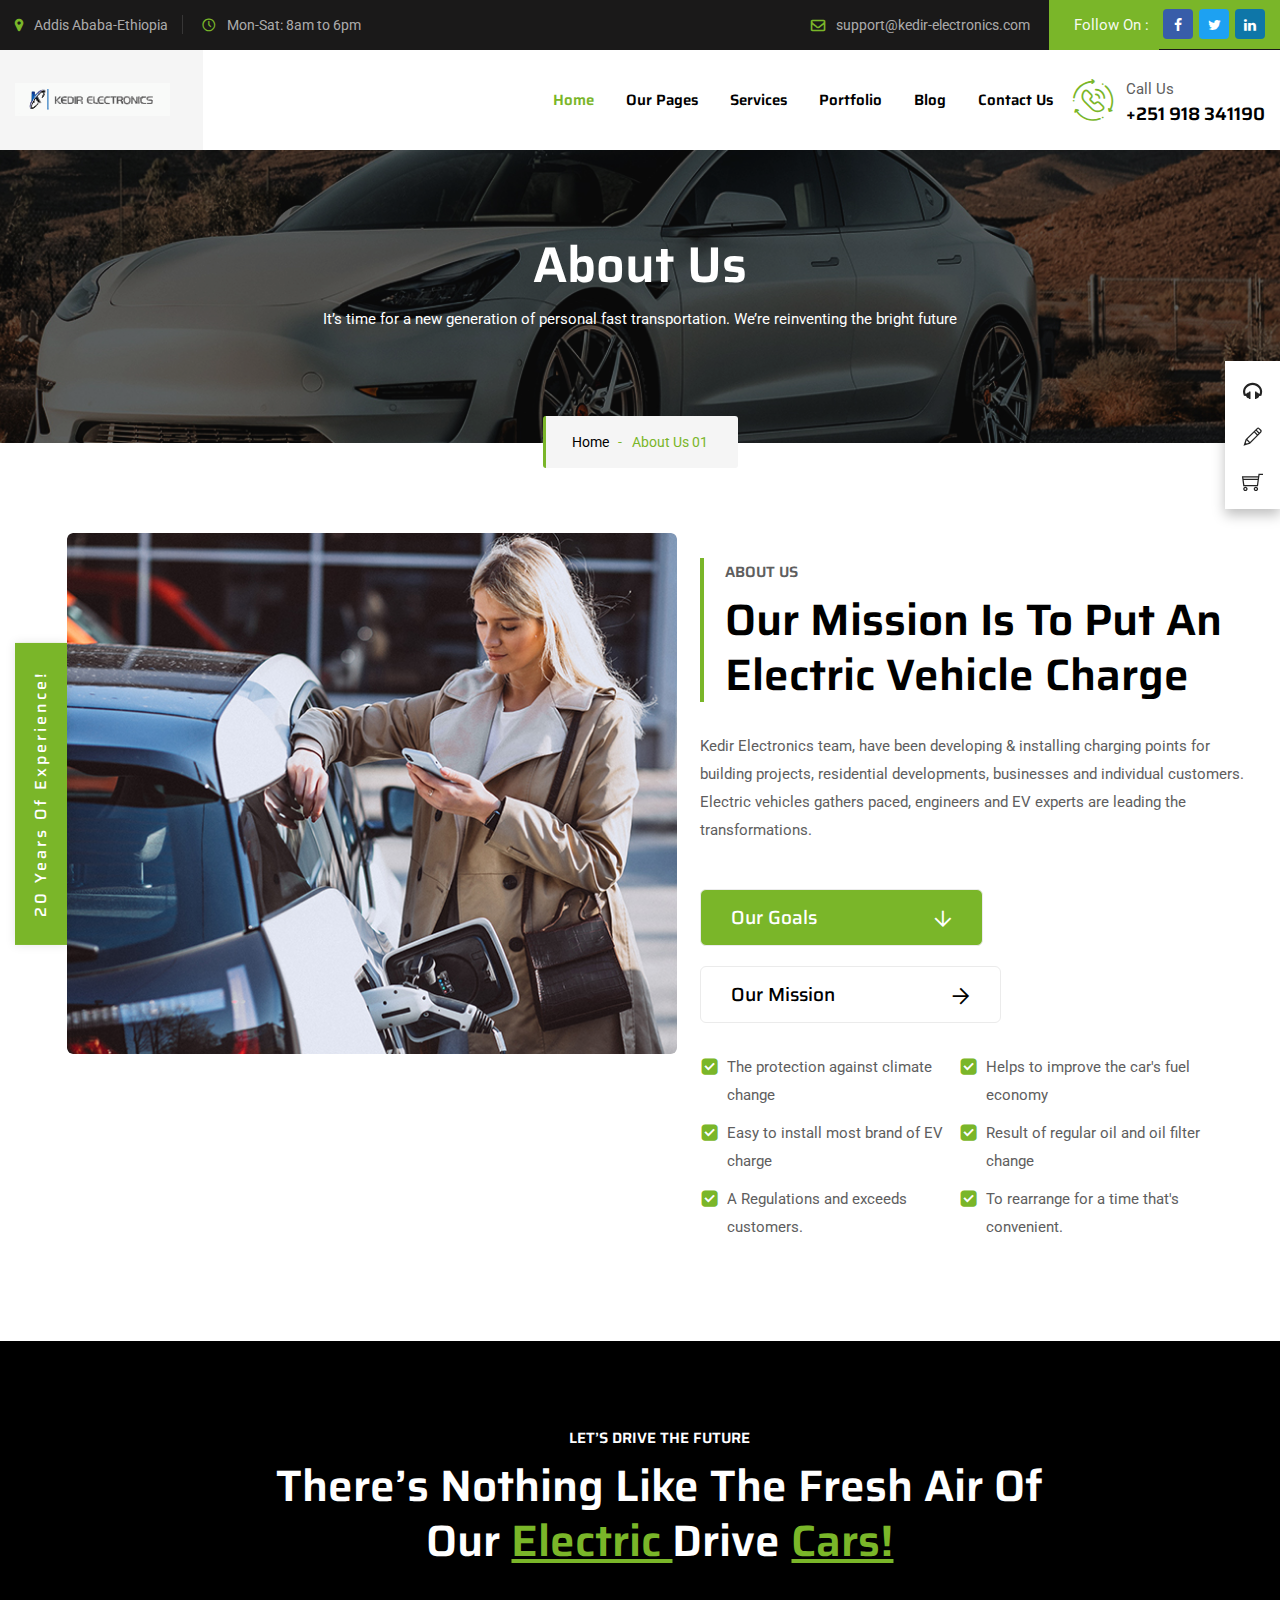
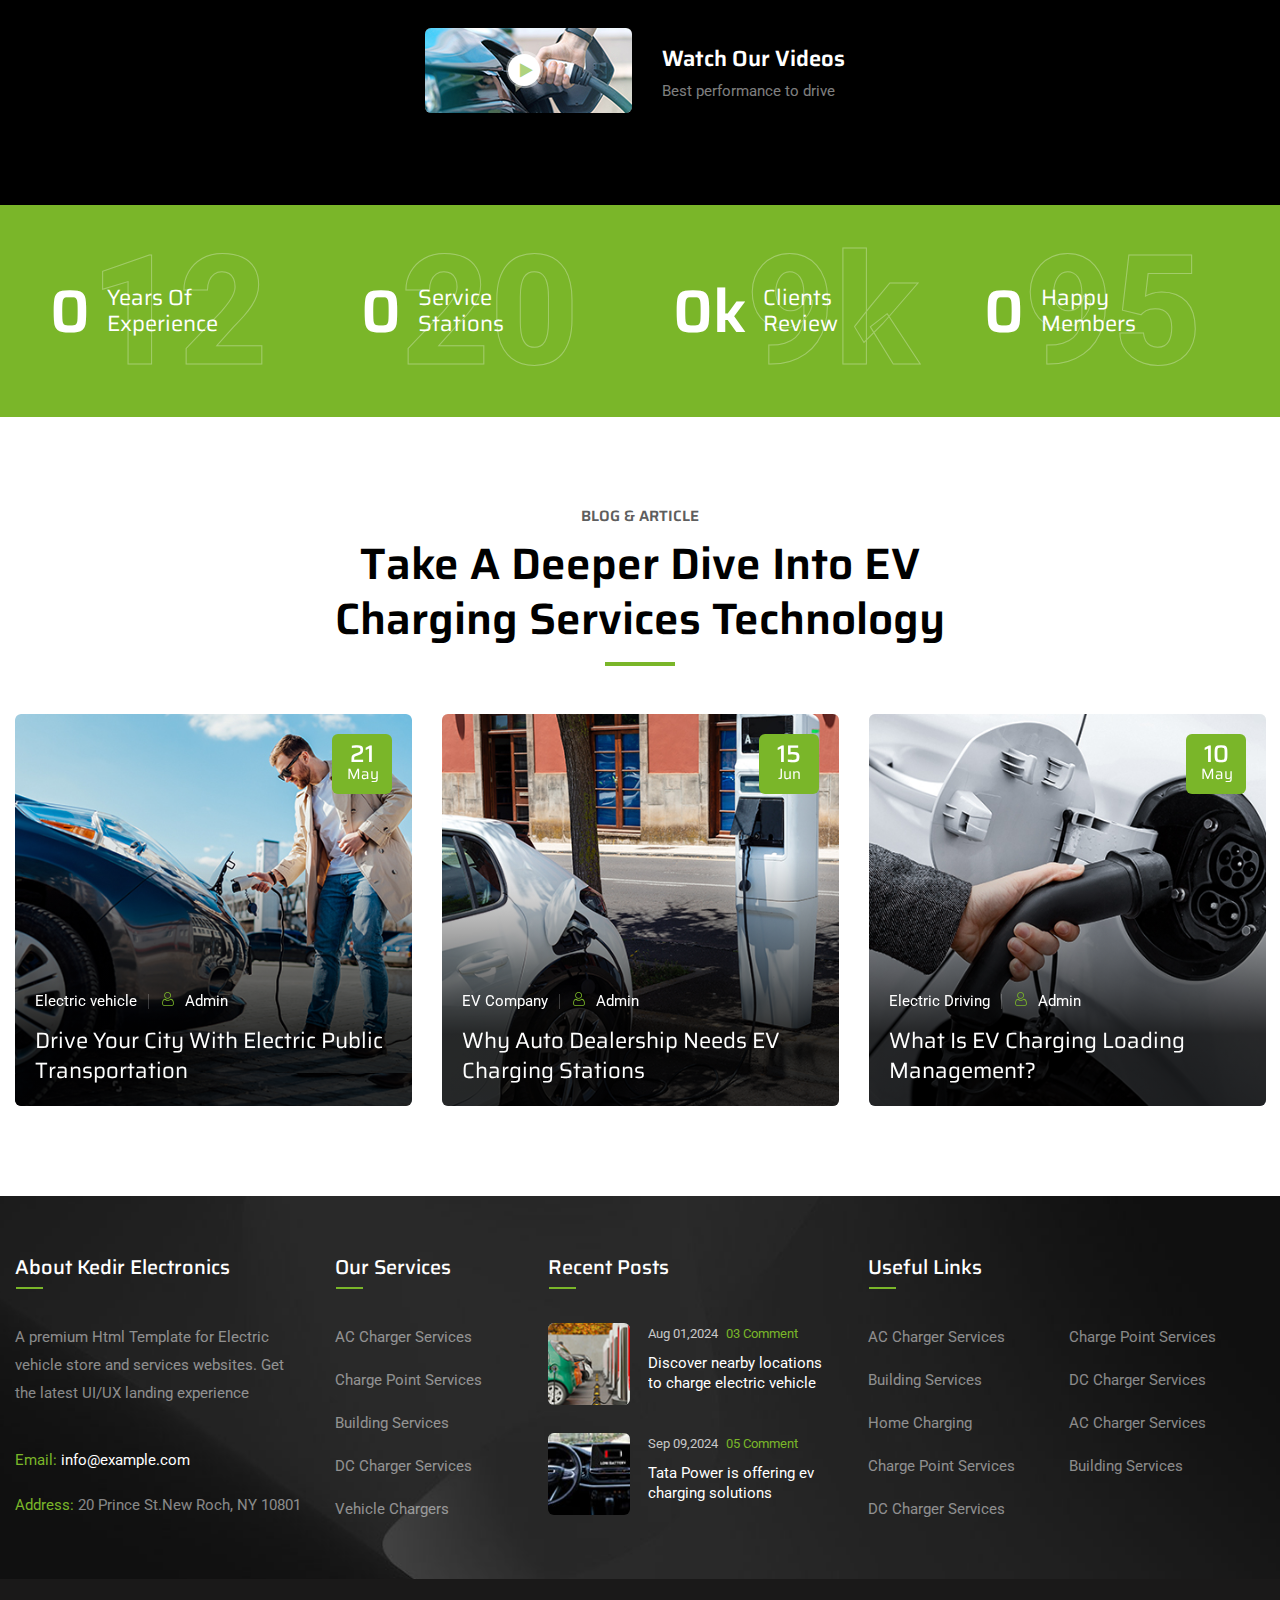
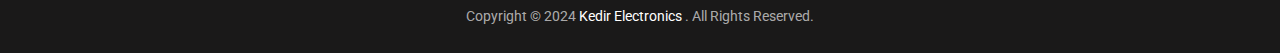
<file: about-us.html>
<!DOCTYPE html>
<html lang="en">

<head>
    <meta charset="utf-8">
    <meta http-equiv="X-UA-Compatible" content="IE=edge">
    <meta name="keywords" content="HTML5 Template">
    <meta name="keywords" content="Elexio-Electric Vehicle & Charging Station HTML Template ,Elexio- Electric Vehicle & Charging Station WordPress theme, themes & template,wordpress theme, html5 template,unlimited colors available, ui/ux,ui/ix designs,best wordpress theme,html template, html,javascript,best css theme, css3,elementor theme,latest premium themes 2024,latest premium templates 2024,cymol themes,themetechmount,multi-theme,website theme and template, woocommerce, bootstrap template,web templates, responsive theme,services,web design and development, business, company,Electric Vehicles, Charging Station, car evacuation,charging points, electric bike, electric car, electric mobility, ev battery, gas station, Superchargers">
    <meta name="description" content="Elexio-Electric Vehicle &#8211;And Charging Station HTML Template">
    <meta name="keywords" content="Elexio &#8211; Electric Vehicle And Charging Station HTML Template">
    <meta name="author" content="https://www.preyantechnosys.com/">
    <meta name="viewport" content="width=device-width, initial-scale=1">
    <title> Kedir Electronics &#8211; Electric Vehicles</title>

    <link rel="shortcut icon" href="images/favicon.png">
    <link rel="stylesheet" type="text/css" href="css/bootstrap.min.css">
    <link rel="stylesheet" type="text/css" href="css/animate.css">
    <link rel="stylesheet" type="text/css" href="css/flaticon.css">
    <link rel="stylesheet" type="text/css" href="css/themify-icons.css">
    <link rel="stylesheet" type="text/css" href="css/font-awesome.css">
    <link rel="stylesheet" type="text/css" href="css/slick.css">
    <link rel="stylesheet" type="text/css" href="css/prettyPhoto.css">
    <link rel="stylesheet" type="text/css" href="css/shortcodes.css">
    <link rel="stylesheet" type="text/css" href="css/main.css">
    <link rel="stylesheet" type="text/css" href="css/megamenu.css">
    <link rel="stylesheet" type="text/css" href="css/responsive.css">

</head>

<body>

    <!--page start-->
    <div class="page">


        <!--header start-->
        <header id="masthead" class="header prt-header-style-01">
            <!-- topbar -->
            <div class="top_bar bg-base-dark clearfix">
                <div class="container">
                    <div class="row">
                        <div class="col-lg-12">
                            <div class="row">
                                <div class="col-lg-6">
                                    <div class="top_bar_contact_item">
                                        <div class="top_bar_icon"><i class="fa fa-map-marker"></i></div>
                                        <div class="top_bar_content"> Addis Ababa-Ethiopia</div>
                                    </div>
                                    <div class="top_bar_contact_item">
                                        <div class="top_bar_icon"><i class="flaticon-clock-1"></i></div>
                                        <div class="top_bar_content">Mon-Sat: 8am to 6pm</div>
                                    </div>
                                </div>
                                <div class="col-lg-6">
                                    <div class="contact-info">
                                        <div class="top_bar_contact_item prt-highlight-right">
                                            <div class="top_bar_icon"><i class="fa fa-envelope-o"></i></div>
                                            <div class="top_bar_content"><a href="mailto:info@gmail.com"> support@kedir-electronics.com</a></div>
                                        </div>
                                        <div class="top_bar_content-main">Follow On :</div>
                                        <div class="top_bar_contact_item top_bar_social ml-auto p-0">
                                            <ul class="social-icons d-flex">
                                                <li>
                                                    <a class="prt-social-facebook" href="https://www.facebook.com/themetechMount18" rel="noopener" aria-label="facebook"><i class=" fa fa-facebook-f"></i></a></li>
                                                <li>
                                                    <a class="prt-social-twitter" href="https://twitter.com/themetechmount" rel="noopener" aria-label="twitter"><i class="fa fa-twitter"></i></a></li>
                                                <li>
                                                    <a class="prt-social-linkedin" href="https://www.linkedin.com/company/themetech-mount/" rel="noopener" aria-label="google"><i class="fa fa-linkedin"></i></a>
                                                </li>
                                            </ul>
                                        </div>
                                    </div>
                                </div>
                            </div>
                        </div>
                    </div>
                </div>
            </div>
            <!-- topbar end -->
            <!-- site-header-menu -->
            <div id="site-header-menu" class="site-header-menu bg-base-white">
                <div class="site-header-menu-inner prt-stickable-header">
                    <div class="container">
                        <div class="row">
                            <div class="col-lg-12 ">
                                <!--site-navigation -->
                                <div class="site-navigation d-flex flex-row  justify-content-between align-items-center">
                                    <!-- site-branding -->
                                    <div class="site-branding">
                                        <h1>
                                            <a class="home-link" href="index.html" title="Elexio" rel="home">
                                            <img id="logo-img" height="35" width="155" class="img-fluid auto_size" src="images/logo-final-dark.svg" alt="logo-img">
                                        </a>
                                        </h1>
                                    </div>
                                    <!-- site-branding end -->
                                    <div class=" d-flex flex-row ">
                                        <div class="btn-show-menu-mobile menubar menubar--squeeze">
                                            <span class="menubar-box">
                                                <span class="menubar-inner"></span>
                                            </span>
                                        </div>
                                        <!-- menu -->
                                        <nav class="main-menu menu-mobile ms-auto" id="menu">
                                            <ul class="menu">
                                                <li class="mega-menu-item active">
                                                    <a href="index.html" class="mega-menu-link">Home</a>
                                                    
                                                </li>
                                                <li class="mega-menu-item">
                                                    <a href="#" class="mega-menu-link">Our Pages</a>
                                                    <ul class="mega-submenu">
                                                        <li><a href="about-us.html">About Us</a></li>
                                                        
                                                        <li><a href="services-1.html">Services</a></li>
                                                        
                                                        <li><a href="our-team.html">Our Team</a></li>
                                                        <li><a href="team-details.html">Team Details</a></li>
                                                        <li><a href="faq.html">FAQ</a></li>
                                                        <li><a href="error.html">Error Page</a></li>
                                                    </ul>
                                                </li>
                                                <li class="mega-menu-item">
                                                    <a href="#" class="mega-menu-link">Services</a>
                                                    <ul class="mega-submenu">
                                                        <li><a href="charge-Point-Services.html">Charge Point Services</a></li>
                                                        <li><a href="battery-maintenance.html">Battery Maintenance</a></li>
                                                        <li><a href="digital-services.html">Digital Services</a></li>
                                                        <li><a href="hybrid-car-watches.html">Hybrid Car Watches</a></li>
                                                        <li><a href="drivers-services.html">Drivers Build</a></li>
                                                        <li><a href="home-charging.html">Home Charging</a></li>
                                                        <li><a href="service-left-sidebar.html">Service Left Sidebar</a></li>
                                                        <li><a href="service-right-sidebar.html">Service Right Sidebar</a></li>
                                                    </ul>
                                                </li>
                                                <li class="mega-menu-item">
                                                    <a href="#" class="mega-menu-link">Portfolio</a>
                                                    <ul class="mega-submenu">
                                                        <li><a href="project-style-01.html">Project One</a></li>

                                                    </ul>
                                                </li>
                                                <li class="mega-menu-item">
                                                    <a href="#" class="mega-menu-link">Blog</a>
                                                    <ul class="mega-submenu">
                                                        <li><a href="blog.html">Blog Classic</a></li>
                                                        <li><a href="blog-grid.html">Blog Grid View</a></li>
                                                        <li class="mega-menu-item">
                                                            <a href="#" class="mega-menu-link">Blog Details</a>
                                                            <ul class="mega-submenu">
                                                                <li><a href="blog-left-sidebar.html">Blog Left Sidebar</a></li>
                                                                <li><a href="blog-right-sidebar.html">Blog Right Sidebar</a></li>
                                                                <li><a href="blog-single.html">Blog Without Sidebar</a></li>
                                                            </ul>
                                                        </li>
                                                    </ul>
                                                </li>
                                                <li class="mega-menu-item">
                                                    <a href="contact-us.html" class="mega-menu-link">Contact Us</a>
                                                    
                                                </li>
                                            </ul>
                                        </nav>
                                        <!-- menu end -->
                                        <div class=" d-flex flex-row">
                                            <div class="header_extra d-flex flex-row align-items-center justify-content-end">
                                                <div class="header_btn">
                                                    <a class="prt-btn prt-btn-size-sm prt-btn-shape-round prt-btn-style-fill prt-icon-btn-right prt-btn-color-skincolor" href="contact-us.html">GET A QUOTE</a>
                                                </div>
                                            </div>
                                            <div class="widget_info d-flex flex-row align-items-center justify-content-end">
                                                <div class="widget_icon text-base-skin"><i class="flaticon-phone-call"></i></div>
                                                <div class="widget_content">
                                                    <p class="widget_desc">Call Us</p>
                                                    <h3 class="widget_title">+251 918 341190</h3>
                                                </div>
                                            </div>
                                        </div>
                                    </div>
                                </div>
                                <!-- site-navigation end-->
                            </div>
                        </div>
                    </div>
                </div>
            </div>
            <!-- site-header-menu end-->
        </header>
        <!--header end-->

        <!-- page-title -->
        <div class="prt-page-title-row">
            <div class="prt-page-title-row-inner-text">
                <div class="container">
                    <div class="row align-items-center">
                        <div class="col-lg-12">
                            <div class="page-title-heading">
                                <h2 class="title">About Us</h2>
                            </div>
                            <div class="title-desc">
                                <p>It’s time for a new generation of personal fast transportation. We’re reinventing the bright future</p>
                            </div>
                            <div class="breadcrumb-wrapper-main">
                                <div class="container">
                                    <div class="breadcrumb-wrapper-inner">
                                        <span>
                                            <a href="index.html" class="home">&nbsp;&nbsp;Home</a>
                                        </span>
                                        <span class="prt-bread-sep">&nbsp; - &nbsp;</span>
                                        <span>About Us 01</span>
                                    </div>
                                </div>
                            </div>
                        </div>
                    </div>
                </div>
            </div>
        </div>

        <!--site-main start-->
        <div class="site-main">

            <!--about-section-->
            <section class="prt-row about-section clearfix">
                <div class="container">
                    <div class="row">
                        <div class="col-lg-6 col-md-12">
                            <div class="prt_single_image-wrapper imagestyle-one res-767-pr-50">
                                <div class="prt_single_image_text prt-bgcolor-skincolor">20 Years Of Experience!</div>
                                <img class="img-fluid auto_size" src="images/single-img-5.jpg" alt="single-5" width="632" height="532">
                            </div>
                        </div>
                        <div class="col-lg-6 col-md-12">
                            <div class="res-1400-pl-15 res-1199-ml-30 res-991-pt-30 pl-15 pt-25 res-480-ml-0 res-480-pl-0">
                                <!-- section title -->
                                <div class="section-title">
                                    <div class="title-header">
                                        <h3>About Us</h3>
                                        <h2 class="title">Our mission is to put an electric vehicle charge</h2>
                                    </div>
                                    <div class="title-desc">
                                        <p>Kedir Electronics team, have been developing & installing charging points for building projects, residential developments, businesses and individual customers. Electric vehicles gathers paced, engineers and EV experts are
                                            leading the transformations.</p>
                                    </div>
                                </div>
                                <!-- section title end -->
                                <div class="prt-tabs prt-tab-style-01">
                                    <ul class="tabs">
                                        <li class="tab active">Our Goals<i class="ti ti-arrow-right"></i></li>
                                        <li class="tab">Our Mission<i class="ti ti-arrow-right"></i></li>
                                    </ul>
                                    <div class="content-tab">
                                        <!-- content-inner -->
                                        <div class="content-inner active">
                                            <div class="row">
                                                <div class="col-sm-6">
                                                    <ul class="prt-list prt-list-style-icon d-grid prt-list-icon-color-skincolor">
                                                        <li><i class="fa fa-check-square"></i><span class="prt-list-li-content">The protection against climate change</span></li>
                                                        <li><i class="fa fa-check-square"></i><span class="prt-list-li-content">Easy to install most brand of EV charge</span></li>
                                                        <li><i class="fa fa-check-square"></i><span class="prt-list-li-content">A Regulations and exceeds customers.</span></li>
                                                    </ul>
                                                </div>
                                                <div class="col-sm-6">
                                                    <ul class="prt-list prt-list-style-icon d-grid prt-list-icon-color-skincolor">
                                                        <li><i class="fa fa-check-square"></i><span class="prt-list-li-content">Helps to improve the car's fuel economy</span></li>
                                                        <li><i class="fa fa-check-square"></i><span class="prt-list-li-content">Result of regular oil and oil filter change</span></li>
                                                        <li><i class="fa fa-check-square"></i><span class="prt-list-li-content">To rearrange for a time that's convenient.</span></li>
                                                    </ul>
                                                </div>
                                            </div>
                                        </div>
                                        <!-- content-inner end-->
                                        <div class="content-inner">
                                            <div class="row">
                                                <div class="col-sm-6">
                                                    <ul class="prt-list prt-list-style-icon d-grid prt-list-icon-color-skincolor">
                                                        <li><i class="fa fa-check-square"></i><span class="prt-list-li-content">The protection against climate change</span></li>
                                                        <li><i class="fa fa-check-square"></i><span class="prt-list-li-content">Easy to install most brand of EV charge</span></li>
                                                        <li><i class="fa fa-check-square"></i><span class="prt-list-li-content">A Regulations and exceeds customers.</span></li>
                                                    </ul>
                                                </div>
                                                <div class="col-sm-6">
                                                    <ul class="prt-list prt-list-style-icon d-grid prt-list-icon-color-skincolor">
                                                        <li><i class="fa fa-check-square"></i><span class="prt-list-li-content">Helps to improve the car's fuel economy</span></li>
                                                        <li><i class="fa fa-check-square"></i><span class="prt-list-li-content">Result of regular oil and oil filter change</span></li>
                                                        <li><i class="fa fa-check-square"></i><span class="prt-list-li-content">To rearrange for a time that's convenient.</span></li>
                                                    </ul>
                                                </div>
                                            </div>
                                        </div>
                                    </div>
                                </div>
                            </div>
                        </div>
                    </div>
                    <!-- row end -->
                </div>
            </section>
            <!--about-section end-->

            <section class="prt-row cta-section-2 prt-bgimage-yes bg-img2 prt-bg bg-base-dark clearfix">
                <div class="prt-row-wrapper-bg-layer prt-bg-layer"></div>
                <div class="container">
                    <div class="row">
                        <div class="col-lg-8 m-auto">
                            <!-- section title -->
                            <div class="section-title text-center">
                                <div class="title-header res-991-pl-0">
                                    <h3>Let’s drive the future</h3>
                                    <h2 class="title">There’s nothing like the fresh air of our <span class="text-base-skin text-decoration-underline"> electric </span> drive <span class="text-base-skin text-decoration-underline"> cars!</span></h2>
                                </div>
                            </div>
                            <!-- section title end -->
                            <div class="row mt-30 cta-content">
                                <div class="col-md-6">
                                    <div class="prt_single_image-wrapper position-relative float-md-end">
                                        <img class="img-fluid" src="images/single-img-4.jpg" alt="img">
                                        <div class="prt-play-icon-btn style1 animated">
                                            <div class="prt-play-icon-animation">
                                                <a href="https://youtu.be/7e90gBu4pas" target="_self" class="prt_prettyphoto">
                                                    <div class="prt-icon prt-icon_element-fill prt-icon_element-color-white prt-icon_element-size-xs prt-icon_element-style-rounded">
                                                        <i class="fa fa-play"></i>
                                                    </div>
                                                </a>
                                            </div>
                                        </div>
                                    </div>
                                </div>
                                <div class="col-md-6 res-767-mt-20 res-1170-ml_40 res-991-ml-0">
                                    <div class="section-title res-767-mb-0">
                                        <div class="title-header pl-0 mb-0">
                                            <h3 class="title fs-22">Watch Our Videos</h3>
                                        </div>
                                    </div>
                                    <div class="title-desc res-767-mb-0">
                                        <p>Best performance to drive</p>
                                    </div>
                                </div>
                            </div>
                        </div>
                    </div>
                </div>
            </section>

            <section class="prt-row bg-base-skin mt_20 pb-70 res-991-m-0 clearfix">
                <div class="container">
                    <div class="row no-gutters ml-20">
                        <div class="col-lg-3 col-md-6 col-sm-6">
                            <!-- prt-fid -->
                            <div class="prt-fid inside style1 res-991-pb-100">
                                <div class="prt-fid-contents text-base-white">
                                    <h4 class="prt-fid-inner">
                                        <span data-appear-animation="animateDigits" data-from="0" data-to="12" data-interval="1" data-before="" data-before-style="sup" data-after="+" data-after-style="sub" class="numinate">12</span>
                                    </h4>
                                    <span class="num">12</span>
                                    <h3 class="prt-fid-title">Years Of <br> Experience </h3>
                                </div>
                            </div>
                            <!-- prt-fid end -->
                        </div>
                        <div class="col-lg-3 col-md-6 col-sm-6">
                            <!-- prt-fid -->
                            <div class="prt-fid inside style1 res-991-pb-100">
                                <div class="prt-fid-contents text-base-white">
                                    <h4 class="prt-fid-inner">
                                        <span data-appear-animation="animateDigits" data-from="0" data-to="20" data-interval="1" data-before="" data-before-style="sup" data-after="+" data-after-style="sub" class="numinate">20</span>
                                    </h4>
                                    <span class="num">20</span>
                                    <h3 class="prt-fid-title"> Service <br> Stations </h3>
                                </div>
                            </div>
                            <!-- prt-fid end -->
                        </div>
                        <div class="col-lg-3 col-md-6 col-sm-6">
                            <!-- prt-fid -->
                            <div class="prt-fid inside style1 res-575-pb-100">
                                <div class="prt-fid-contents text-base-white">
                                    <h4 class="prt-fid-inner">
                                        <span data-appear-animation="animateDigits" data-from="0" data-to="9" data-interval="1" data-before="" data-before-style="sup" data-after="+" data-after-style="sub" class="numinate">9</span><span>k</span>
                                    </h4>
                                    <span class="num">9k</span>
                                    <h3 class="prt-fid-title"> Clients <br> Review </h3>
                                </div>
                            </div>
                            <!-- prt-fid end -->
                        </div>
                        <div class="col-lg-3 col-md-6 col-sm-6">
                            <!-- prt-fid -->
                            <div class="prt-fid inside style1">
                                <div class="prt-fid-contents text-base-white">
                                    <h4 class="prt-fid-inner">
                                        <span data-appear-animation="animateDigits" data-from="0" data-to="95" data-interval="10" data-before="" data-before-style="sup" data-after="+" data-after-style="sub" class="numinate">95</span>
                                    </h4>
                                    <span class="num">95</span>
                                    <h3 class="prt-fid-title"> Happy <br> Members </h3>
                                </div>
                            </div>
                            <!-- prt-fid end -->
                        </div>
                    </div>
                    <!-- row end -->
                </div>
            </section>

            <!--padding_zero-section-->
            <section class="prt-row mt_5 clearfix">
                <div class="container">
                    <div class="row">
                        <div class="col-lg-7 m-auto">
                            <!-- section title -->
                            <div class="section-title title-style-center_text">
                                <div class="title-header prt-textcolor-white">
                                    <h3>Blog & Article</h3>
                                    <h2 class="title">Take A Deeper Dive Into EV Charging Services Technology</h2>
                                </div>
                            </div>
                            <!-- section title end -->
                        </div>
                    </div>
                    <div class="row slick_slider" data-slick='{"slidesToShow": 3, "slidesToScroll": 1, "arrows":false, "dots":false, "autoplay":false, "infinite":true, "responsive": [{"breakpoint":1024,"settings":{"slidesToShow": 3}} , {"breakpoint":900,"settings":{"slidesToShow": 2}}, {"breakpoint":575,"settings":{"slidesToShow": 1}}]}'>
                        <div class="col-lg-6">
                            <!-- featured-imagebox-post -->
                            <div class="featured-imagebox featured-imagebox-post style2">
                                <div class="prt-box-post-date">
                                    <span class="prt-entry-date">
                                        <time class="entry-date" datetime="2021-05-18T04:16:25+00:00">21<span class="entry-month entry-year">May</span></time>
                                    </span>
                                </div>
                                <div class="featured-thumbnail">
                                    <img class="img-fluid" src="images/blog/blog-4.jpg" alt="blog_img">
                                </div>
                                <div class="featured-content">
                                    <div class="post-meta">
                                        <span class="prt-meta-line byline">
                                            <a href="blog-single.html" tabindex="0">Electric vehicle</a>
                                        </span>
                                        <span class="prt-meta-line comments-link">
                                            <i class="flaticon-user"></i><a href="blog-single.html" tabindex="0">Admin</a>
                                        </span>
                                    </div>
                                    <div class="post-title featured-title">
                                        <h3><a href="blog-single.html" tabindex="0">Drive Your City With Electric Public Transportation</a></h3>
                                    </div>
                                </div>
                            </div>
                            <!-- featured-imagebox-post end -->
                        </div>
                        <div class="col-lg-6">
                            <!-- featured-imagebox-post -->
                            <div class="featured-imagebox featured-imagebox-post style2">
                                <div class="prt-box-post-date">
                                    <span class="prt-entry-date">
                                        <time class="entry-date" datetime="2021-05-18T04:16:25+00:00">15<span class="entry-month entry-year">jun</span></time>
                                    </span>
                                </div>
                                <div class="featured-thumbnail">
                                    <img class="img-fluid" src="images/blog/blog-5.jpg" alt="blog_img">
                                </div>
                                <div class="featured-content">
                                    <div class="post-meta">
                                        <span class="prt-meta-line byline">
                                            <a href="blog-single.html" tabindex="0">EV Company</a>
                                        </span>
                                        <span class="prt-meta-line comments-link">
                                            <i class="flaticon-user"></i><a href="blog-single.html" tabindex="0">Admin</a>
                                        </span>
                                    </div>
                                    <div class="post-title featured-title">
                                        <h3><a href="blog-single.html" tabindex="0">Why Auto Dealership Needs EV Charging Stations
                                        </a></h3>
                                    </div>
                                </div>
                            </div>
                            <!-- featured-imagebox-post end -->
                        </div>
                        <div class="col-lg-6">
                            <!-- featured-imagebox-post -->
                            <div class="featured-imagebox featured-imagebox-post style2">
                                <div class="prt-box-post-date">
                                    <span class="prt-entry-date">
                                        <time class="entry-date" datetime="2021-05-18T04:16:25+00:00">10<span class="entry-month entry-year">may</span></time>
                                    </span>
                                </div>
                                <div class="featured-thumbnail">
                                    <img class="img-fluid" src="images/blog/blog-6.jpg" alt="blog_img">
                                </div>
                                <div class="featured-content">
                                    <div class="post-meta">
                                        <span class="prt-meta-line byline">
                                            <a href="blog-single.html" tabindex="0">Electric Driving</a>
                                        </span>
                                        <span class="prt-meta-line comments-link">
                                            <i class="flaticon-user"></i><a href="blog-single.html" tabindex="0">Admin</a>
                                        </span>
                                    </div>
                                    <div class="post-title featured-title">
                                        <h3><a href="blog-single.html" tabindex="0">What Is EV Charging Loading Management?</a></h3>
                                    </div>
                                </div>
                            </div>
                            <!-- featured-imagebox-post end -->
                        </div>
                        <div class="col-lg-6">
                            <!-- featured-imagebox-post -->
                            <div class="featured-imagebox featured-imagebox-post style2">
                                <div class="prt-box-post-date">
                                    <span class="prt-entry-date">
                                        <time class="entry-date" datetime="2021-05-18T04:16:25+00:00">18<span class="entry-month entry-year">jun</span></time>
                                    </span>
                                </div>
                                <div class="featured-thumbnail">
                                    <img class="img-fluid" src="images/blog/blog-5.jpg" alt="blog_img">
                                </div>
                                <div class="featured-content">
                                    <div class="post-meta">
                                        <span class="prt-meta-line byline">
                                            <a href="blog-single.html" tabindex="0">Our Network</a>
                                        </span>
                                        <span class="prt-meta-line comments-link">
                                            <i class="flaticon-user"></i><a href="blog-single.html" tabindex="0">Admin</a>
                                        </span>
                                    </div>
                                    <div class="post-title featured-title">
                                        <h3><a href="blog-single.html" tabindex="0">Your Business Benefits From EV Power Management Software</a></h3>
                                    </div>
                                </div>
                            </div>
                            <!-- featured-imagebox-post end -->
                        </div>
                    </div>
                </div>
            </section>
            <!--padding_zero-section end-->


        </div>
        <!--site-main end-->

        <footer class="widget-footer bg-base-grey clearfix">
            <div class="second-footer prt-bgimage-yes bg-footer prt-bg">
                <div class="prt-row-wrapper-bg-layer prt-bg-layer"></div>
                <div class="container">
                    <div class="row">
                        <div class="col-xs-12 col-md-6 col-lg-3 widget-area">
                            <div class="widget widget_text clearfix">
                                <h3 class="widget-title">About  Kedir Electronics</h3>
                                <div class="textwidget widget-text pb-10">
                                    <p>A premium Html Template for Electric vehicle store and services websites. Get the latest UI/UX landing experience</p>
                                </div>
                                <div class="textwidget widget-text">
                                    <ul class="widget_contact_wrapper pl-0 res-575-pb-0">
                                        <li><strong>Email:</strong> <a href="mailto:info@example.com">info@example.com</a></li>
                                        <li><strong>Address:</strong> 20 Prince St.New Roch, NY 10801</li>
                                    </ul>
                                </div>
                            </div>
                        </div>
                        <div class="col-xs-12 col-md-6 col-lg-2 widget-area">
                            <div class="widget widget_nav_menu clearfix">
                                <h3 class="widget-title">Our Services</h3>
                                <ul id="menu-footer-quick-links">
                                    <li><a href="about-us.html">AC Charger Services</a></li>
                                    <li><a href="about-us-2.html">Charge Point Services</a></li>
                                    <li><a href="services-1.html">Building Services</a></li>
                                    <li><a href="services-2.html">DC Charger Services</a></li>
                                    <li><a href="faq.html">Vehicle Chargers</a></li>
                                </ul>
                            </div>
                        </div>
                        <div class="col-xs-12 col-md-6 col-lg-3 widget-area">
                            <div class="widget widget-recent-post clearfix">
                                <h3 class="widget-title">Recent Posts</h3>
                                <ul class="widget-post prt-recent-post-list">
                                    <li>
                                        <a href="blog-right-sidebar.html"><img class="img-fluid" src="images/blog/blog-80x80.jpg" alt="post-img"></a>
                                        <div class="post-detail">
                                            <span class="post-date">Aug 01,2024 <span class="text-base-skin pl-5"> 03 Comment</span>
                                            </span>
                                            <a href="blog-right-sidebar.html">Discover nearby locations to charge electric vehicle 
                                                </a>
                                        </div>
                                    </li>
                                    <li>
                                        <a href="blog-right-sidebar.html"><img class="img-fluid" src="images/blog/blog-1-80x80.jpg" alt="post-img"></a>
                                        <div class="post-detail">
                                            <span class="post-date">Sep 09,2024 <span class="text-base-skin pl-5"> 05 Comment</span></span>
                                            <a href="blog-left-sidebar.html">Tata Power is offering ev charging solutions</a>
                                        </div>
                                    </li>
                                </ul>
                            </div>
                        </div>
                        <div class="col-xs-12 col-md-6 col-lg-4 widget-area">
                            <div class="widget widget_nav_menu clearfix">
                                <h3 class="widget-title">Useful Links</h3>
                                <ul id="menu-footer-quick-links-main">
                                    <li><a href="about-us.html">AC Charger Services</a></li>
                                    <li><a href="about-us-2.html">Charge Point Services</a></li>
                                    <li><a href="services-1.html">Building Services</a></li>
                                    <li><a href="services-2.html">DC Charger Services</a></li>
                                    <li><a href="faq.html">Home Charging</a></li>
                                    <li><a href="contact-us.html">AC Charger Services</a></li>
                                    <li><a href="about-us.html">Charge Point Services</a></li>
                                    <li><a href="about-us-2.html">Building Services</a></li>
                                    <li><a href="services-2.html">DC Charger Services</a></li>
                                </ul>
                            </div>
                        </div>
                    </div>
                </div>
            </div>
            <div class="bottom-footer-text text-center text-base-white copyright">
                <div class="container">
                    <div class="row">
                        <div class="col-lg-12">
                            <div class="justify-content-between">
                                <span class="cpy-text text-center">Copyright © 2024 <a href="index.html"> Kedir Electronics </a>. All Rights Reserved.</span>
                            </div>
                        </div>
                    </div>
                </div>
            </div>
        </footer>

        <!--back-to-top start-->
        <a id="totop" href="#top">
            <i class="fa fa-angle-up"></i>
        </a>
        <!--back-to-top end-->

    </div>
    <!-- page end -->


    <!-- Javascript -->
    <script src="js/jquery-3.7.1.min.js"></script>
    <script src="js/jquery-migrate-3.4.1.min.js"></script>
    <script src="js/bootstrap.bundle.min.js"></script>
    <script src="js/bootstrap.bundle.js"></script>
    <script src="js/jquery-validate.js"></script>
    <script src="js/jquery.prettyPhoto.js"></script>
    <script src="js/slick.min.js"></script>
    <script src="js/jquery-waypoints.js"></script>
    <script src="js/numinate.min.js"></script>
    <script src="js/imagesloaded.min.js"></script>
    <script src="js/circle-progress.min.js"></script>
    <script src="js/main.js"></script>
    <!-- Javascript end-->


</body>

</html>
</file>
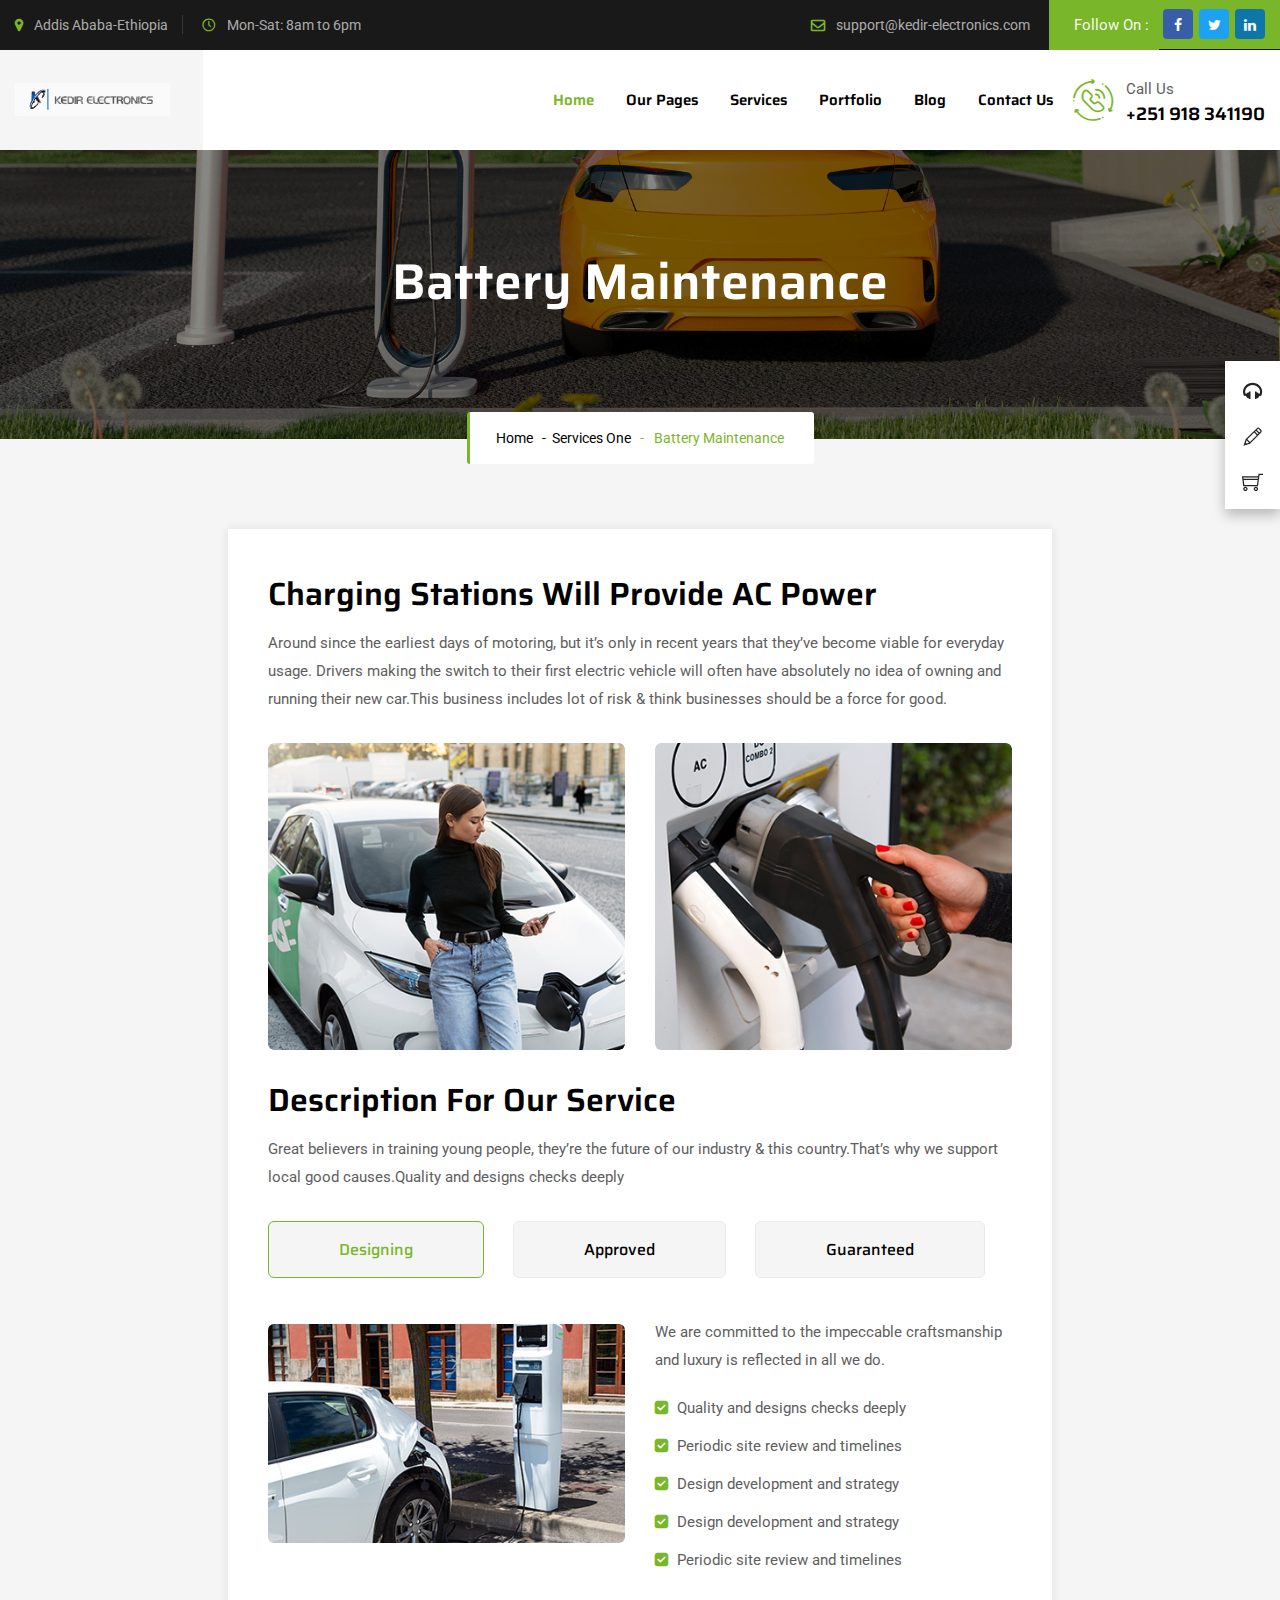
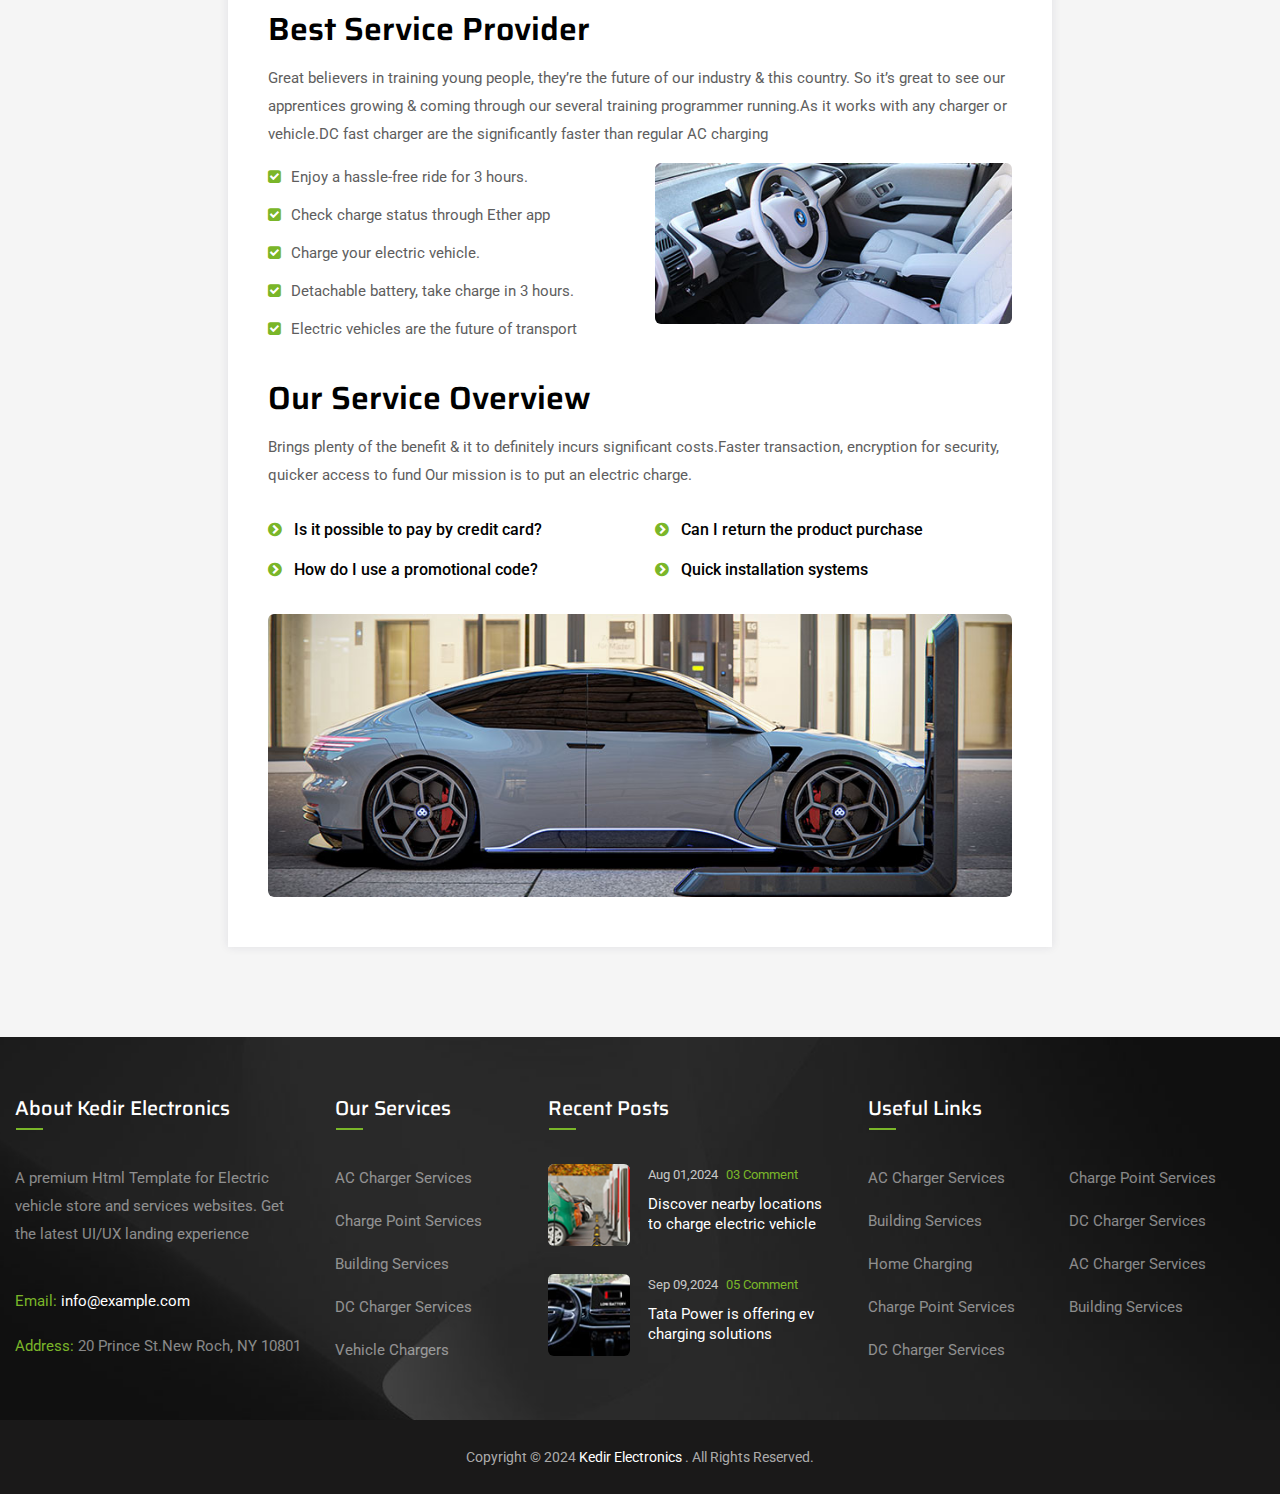
<file: battery-maintenance.html>
<!DOCTYPE html>
<html lang="en">

<head>
    <meta charset="utf-8">
    <meta http-equiv="X-UA-Compatible" content="IE=edge">
    <meta name="keywords" content="HTML5 Template">
    <meta name="description" content="Electric Vehicle &#8211;And Charging Station HTML Template">
    <meta name="keywords" content="Elexio &#8211; Electric Vehicle And Charging Station HTML Template">
    <meta name="keywords" content="Elexio-Electric Vehicle & Charging Station HTML Template ,Elexio- Electric Vehicle & Charging Station WordPress theme, themes & template,wordpress theme, html5 template,unlimited colors available, ui/ux,ui/ix designs,best wordpress theme,html template, html,javascript,best css theme, css3,elementor theme,latest premium themes 2024,latest premium templates 2024,cymol themes,themetechmount,multi-theme,website theme and template, woocommerce, bootstrap template,web templates, responsive theme,services,web design and development, business, company,Electric Vehicles, Charging Station, car evacuation,charging points, electric bike, electric car, electric mobility, ev battery, gas station, Superchargers">
    <meta name="author" content="https://www.preyantechnosys.com/">
    <meta name="viewport" content="width=device-width, initial-scale=1">
    <title> Kedir Electronics &#8211; Electric Vehicles</title>

    <link rel="shortcut icon" href="images/favicon.png">
    <link rel="stylesheet" type="text/css" href="css/bootstrap.min.css">
    <link rel="stylesheet" type="text/css" href="css/animate.css">
    <link rel="stylesheet" type="text/css" href="css/flaticon.css">
    <link rel="stylesheet" type="text/css" href="css/themify-icons.css">
    <link rel="stylesheet" type="text/css" href="css/font-awesome.css">
    <link rel="stylesheet" type="text/css" href="css/slick.css">
    <link rel="stylesheet" type="text/css" href="css/prettyPhoto.css">
    <link rel="stylesheet" type="text/css" href="css/shortcodes.css">
    <link rel="stylesheet" type="text/css" href="css/main.css">
    <link rel="stylesheet" type="text/css" href="css/megamenu.css">
    <link rel="stylesheet" type="text/css" href="css/responsive.css">

</head>

<body>

    <!--page start-->
    <div class="page">


        <!--header start-->
        <header id="masthead" class="header prt-header-style-01">
            <!-- topbar -->
            <div class="top_bar bg-base-dark clearfix">
                <div class="container">
                    <div class="row">
                        <div class="col-lg-12">
                            <div class="row">
                                <div class="col-lg-6">
                                    <div class="top_bar_contact_item">
                                        <div class="top_bar_icon"><i class="fa fa-map-marker"></i></div>
                                        <div class="top_bar_content"> Addis Ababa-Ethiopia</div>
                                    </div>
                                    <div class="top_bar_contact_item">
                                        <div class="top_bar_icon"><i class="flaticon-clock-1"></i></div>
                                        <div class="top_bar_content">Mon-Sat: 8am to 6pm</div>
                                    </div>
                                </div>
                                <div class="col-lg-6">
                                    <div class="contact-info">
                                        <div class="top_bar_contact_item prt-highlight-right">
                                            <div class="top_bar_icon"><i class="fa fa-envelope-o"></i></div>
                                            <div class="top_bar_content"><a href="mailto:info@gmail.com">support@kedir-electronics.com</a></div>
                                        </div>
                                        <div class="top_bar_content-main">Follow On :</div>
                                        <div class="top_bar_contact_item top_bar_social ml-auto p-0">
                                            <ul class="social-icons d-flex">
                                                <li>
                                                    <a class="prt-social-facebook" href="https://www.facebook.com/kedir-electronics" rel="noopener" aria-label="facebook"><i class=" fa fa-facebook-f"></i></a></li>
                                                <li>
                                                    <a class="prt-social-twitter" href="https://twitter.com/kedir-electronics" rel="noopener" aria-label="twitter"><i class="fa fa-twitter"></i></a></li>
                                                <li>
                                                    <a class="prt-social-linkedin" href="https://www.linkedin.com/kedir-electronics/" rel="noopener" aria-label="google"><i class="fa fa-linkedin"></i></a>
                                                </li>
                                            </ul>
                                        </div>
                                    </div>
                                </div>
                            </div>
                        </div>
                    </div>
                </div>
            </div>
            <!-- topbar end -->
            <!-- site-header-menu -->
            <div id="site-header-menu" class="site-header-menu bg-base-white">
                <div class="site-header-menu-inner prt-stickable-header">
                    <div class="container">
                        <div class="row">
                            <div class="col-lg-12 ">
                                <!--site-navigation -->
                                <div class="site-navigation d-flex flex-row  justify-content-between align-items-center">
                                    <!-- site-branding -->
                                    <div class="site-branding ">
                                        <h1>
                                            <a class="home-link" href="index.html" title="Elexio" rel="home">
                                            <img id="logo-img" height="35" width="155" class="img-fluid auto_size" src="images/logo-final-dark.svg" alt="logo-img">
                                        </a>
                                        </h1>
                                    </div>
                                    <!-- site-branding end -->
                                    <div class=" d-flex flex-row ">
                                        <div class="btn-show-menu-mobile menubar menubar--squeeze">
                                            <span class="menubar-box">
                                                <span class="menubar-inner"></span>
                                            </span>
                                        </div>
                                        <!-- menu -->
                                        <nav class="main-menu menu-mobile ms-auto" id="menu">
                                            <ul class="menu">
                                                <li class="mega-menu-item active">
                                                    <a href="index.html" class="mega-menu-link">Home</a>
                                                    
                                                </li>
                                                <li class="mega-menu-item">
                                                    <a href="#" class="mega-menu-link">Our Pages</a>
                                                    <ul class="mega-submenu">
                                                        <li><a href="about-us.html">About Us</a></li>
                                                        
                                                        <li><a href="services-1.html">Services</a></li>
                                                        
                                                        <li><a href="our-team.html">Our Team</a></li>
                                                        <li><a href="team-details.html">Team Details</a></li>
                                                        <li><a href="faq.html">FAQ</a></li>
                                                        <li><a href="error.html">Error Page</a></li>
                                                    </ul>
                                                </li>
                                                <li class="mega-menu-item">
                                                    <a href="#" class="mega-menu-link">Services</a>
                                                    <ul class="mega-submenu">
                                                        <li><a href="charge-Point-Services.html">Charge Point Services</a></li>
                                                        <li><a href="battery-maintenance.html">Battery Maintenance</a></li>
                                                        <li><a href="digital-services.html">Digital Services</a></li>
                                                        <li><a href="hybrid-car-watches.html">Hybrid Car Watches</a></li>
                                                        <li><a href="drivers-services.html">Drivers Build</a></li>
                                                        <li><a href="home-charging.html">Home Charging</a></li>
                                                        <li><a href="service-left-sidebar.html">Service Left Sidebar</a></li>
                                                        <li><a href="service-right-sidebar.html">Service Right Sidebar</a></li>
                                                    </ul>
                                                </li>
                                                <li class="mega-menu-item">
                                                    <a href="#" class="mega-menu-link">Portfolio</a>
                                                    <ul class="mega-submenu">
                                                        <li><a href="project-style-01.html">Project One</a></li>

                                                    </ul>
                                                </li>
                                                <li class="mega-menu-item">
                                                    <a href="#" class="mega-menu-link">Blog</a>
                                                    <ul class="mega-submenu">
                                                        <li><a href="blog.html">Blog Classic</a></li>
                                                        <li><a href="blog-grid.html">Blog Grid View</a></li>
                                                        <li class="mega-menu-item">
                                                            <a href="#" class="mega-menu-link">Blog Details</a>
                                                            <ul class="mega-submenu">
                                                                <li><a href="blog-left-sidebar.html">Blog Left Sidebar</a></li>
                                                                <li><a href="blog-right-sidebar.html">Blog Right Sidebar</a></li>
                                                                <li><a href="blog-single.html">Blog Without Sidebar</a></li>
                                                            </ul>
                                                        </li>
                                                    </ul>
                                                </li>
                                                <li class="mega-menu-item">
                                                    <a href="contact-us.html" class="mega-menu-link">Contact Us</a>
                                                    
                                                </li>
                                            </ul>
                                        </nav>
                                        <!-- menu end -->
                                        <div class=" d-flex flex-row">
                                            <div class="header_extra d-flex flex-row align-items-center justify-content-end">
                                                <div class="header_btn">
                                                    <a class="prt-btn prt-btn-size-sm prt-btn-shape-round prt-btn-style-fill prt-icon-btn-right prt-btn-color-skincolor" href="contact-us.html">GET A QUOTE</a>
                                                </div>
                                            </div>
                                            <div class="widget_info d-flex flex-row align-items-center justify-content-end">
                                                <div class="widget_icon text-base-skin"><i class="flaticon-phone-call"></i></div>
                                                <div class="widget_content">
                                                    <p class="widget_desc">Call Us</p>
                                                    <h3 class="widget_title"><a href="tel:1234567890">+251 918 341190</a></h3>
                                                </div>
                                            </div>
                                        </div>
                                    </div>
                                    
            <!-- site-header-menu end-->
        </header>
        <!--header end-->

        <!-- page-title -->
        <div class="prt-page-title-row-3">
            <div class="prt-page-title-row-inner-3">
                <div class="container">
                    <div class="row align-items-center">
                        <div class="col-lg-12">
                            <div class="page-title-heading">
                                <h2 class="title">Battery Maintenance</h2>
                            </div>
                            <div class="breadcrumb-wrapper-main">
                                <div class="container">
                                    <div class="breadcrumb-wrapper-inner bread-white">
                                        <span>
                                            <a href="index.html" class="home">&nbsp;&nbsp;Home</a>
                                        </span>
                                        <span>
                                            <a href="services-1.html" class="home">&nbsp;&nbsp;-&nbsp;&nbsp;Services One</a>
                                        </span>
                                        <span class="prt-bread-sep">&nbsp; - &nbsp;</span>
                                        <span>Battery Maintenance</span>
                                    </div>
                                </div>
                            </div>
                        </div>
                    </div>
                </div>
            </div>
        </div>

        <!--site-main start-->
        <div class="site-main">

            <!--prt-row-->
            <section class="prt-row bg-base-grey clearfix">
                <div class="prt-team-member-single-content-wrapper prt-team-member-view-default">
                    <div class="container">
                        <div class=" row prt-team-member-single-content">
                            <div class="col-lg-8 m-auto">
                                <div class="prt-service-single-content-area bg-base-white box-shadow pt-50 pb-50 pl-40 pr-40 res-575-pr-0 res-575-pl-0">
                                    <div class="pt-10 res-575-pl-15 res-575-pr-15">
                                        <h3>Charging Stations Will Provide AC Power</h3>
                                        <p>Around since the earliest days of motoring, but it’s only in recent years that they’ve become viable for everyday usage. Drivers making the switch to their first electric vehicle will often have absolutely no idea
                                            of owning and running their new car.This business includes lot of risk & think businesses should be a force for good.</p>
                                    </div>
                                    <div class="row">
                                        <div class="col-md-6 col-sm-6">
                                            <div class="prt_single_image-wrapper border-rad_5 overflow-hidden mt-15 mb-15 res-575-pl-15 res-575-pr-15">
                                                <img class="img-fluid w-100" src="images/services/services-09-407x350.jpg" alt="single-11">
                                            </div>
                                        </div>
                                        <div class="col-md-6 col-sm-6">
                                            <div class="prt_single_image-wrapper border-rad_5 overflow-hidden mt-15 mb-15 res-575-pl-15 res-575-pr-15">
                                                <img class="img-fluid w-100" src="images/services/services-010-407x350.jpg" alt="single-08">
                                            </div>
                                        </div>
                                    </div>
                                    <div class="pt-30 res-575-pl-15 res-575-pr-15">
                                        <h3>Description for our service</h3>
                                        <p>Great believers in training young people, they’re the future of our industry & this country.That’s why we support local good causes.Quality and designs checks deeply</p>
                                    </div>
                                    <div class="prt-tabs prt-tab-style-02 res-575-pl-15 res-575-pr-15">
                                        <ul class="tabs">
                                            <li class="tab active"><a href="#">Designing</a></li>
                                            <li class="tab"><a href="#">Approved</a></li>
                                            <li class="tab"><a href="#">Guaranteed</a></li>
                                        </ul>
                                        <div class="content-tab">
                                            <!-- content-inner -->
                                            <div class="content-inner active" style="">
                                                <div class="row">
                                                    <div class="col-xl-6">
                                                        <img width="190" height="199" class="alignleft img-fluid" src="images/services/services-11-407x250.jpg" alt="service-01">
                                                    </div>
                                                    <div class="col-xl-6">
                                                        <p class="mb-20">We are committed to the impeccable craftsmanship and luxury is reflected in all we do.</p>
                                                        <ul class="prt-list prt-list-style-icon prt-list-icon-color-skincolor">
                                                            <li><i class="fa fa-check-square"></i>
                                                                <span class="prt-list-li-content">Quality and designs checks deeply</span>
                                                            </li>
                                                            <li><i class="fa fa-check-square"></i>
                                                                <span class="prt-list-li-content">Periodic site review and timelines</span>
                                                            </li>
                                                            <li><i class="fa fa-check-square"></i>
                                                                <span class="prt-list-li-content">Design development and strategy</span>
                                                            </li>
                                                            <li><i class="fa fa-check-square"></i>
                                                                <span class="prt-list-li-content">Design development and strategy</span>
                                                            </li>
                                                            <li><i class="fa fa-check-square"></i>
                                                                <span class="prt-list-li-content">Periodic site review and timelines</span>
                                                            </li>
                                                        </ul>
                                                    </div>
                                                </div>
                                            </div>
                                            <!-- content-inner end-->
                                            <!-- content-inner -->
                                            <div class="content-inner">
                                                <div class="row">
                                                    <div class="col-xl-6">
                                                        <img width="190" height="199" class="alignleft img-fluid" src="images/services/services-13-407x250.jpg" alt="service-01">
                                                    </div>
                                                    <div class="col-xl-6">
                                                        <p class="mb-20">We are committed to the impeccable craftsmanship and luxury is reflected in all we do.</p>
                                                        <ul class="prt-list prt-list-style-icon prt-list-icon-color-skincolor">
                                                            <li><i class="fa fa-check-square"></i>
                                                                <span class="prt-list-li-content">Quality and designs checks deeply</span>
                                                            </li>
                                                            <li><i class="fa fa-check-square"></i>
                                                                <span class="prt-list-li-content">Periodic site review and timelines</span>
                                                            </li>
                                                            <li><i class="fa fa-check-square"></i>
                                                                <span class="prt-list-li-content">Design development and strategy</span>
                                                            </li>
                                                            <li><i class="fa fa-check-square"></i>
                                                                <span class="prt-list-li-content">Design development and strategy</span>
                                                            </li>
                                                            <li><i class="fa fa-check-square"></i>
                                                                <span class="prt-list-li-content">Periodic site review and timelines</span>
                                                            </li>
                                                        </ul>
                                                    </div>
                                                </div>
                                            </div>
                                            <!-- content-inner end-->
                                            <!-- content-inner -->
                                            <div class="content-inner">
                                                <div class="row">
                                                    <div class="col-xl-6">
                                                        <img width="190" height="199" class="alignleft img-fluid" src="images/services/services-12-407x250.jpg" alt="service-01">
                                                    </div>
                                                    <div class="col-xl-6">
                                                        <p class="mb-20">We are committed to the impeccable craftsmanship and luxury is reflected in all we do.</p>
                                                        <ul class="prt-list prt-list-style-icon prt-list-icon-color-skincolor">
                                                            <li><i class="fa fa-check-square"></i>
                                                                <span class="prt-list-li-content">Quality and designs checks deeply</span>
                                                            </li>
                                                            <li><i class="fa fa-check-square"></i>
                                                                <span class="prt-list-li-content">Periodic site review and timelines</span>
                                                            </li>
                                                            <li><i class="fa fa-check-square"></i>
                                                                <span class="prt-list-li-content">Design development and strategy</span>
                                                            </li>
                                                            <li><i class="fa fa-check-square"></i>
                                                                <span class="prt-list-li-content">Design development and strategy</span>
                                                            </li>
                                                            <li><i class="fa fa-check-square"></i>
                                                                <span class="prt-list-li-content">Periodic site review and timelines</span>
                                                            </li>
                                                        </ul>
                                                    </div>
                                                </div>
                                            </div>
                                            <!-- content-inner end-->
                                        </div>
                                    </div>
                                    <div class="pt-40 res-575-pl-15 res-575-pr-15">
                                        <h3 class="fs-32">Best service Provider</h3>
                                        <p>Great believers in training young people, they’re the future of our industry & this country. So it’s great to see our apprentices growing & coming through our several training programmer running.As it works with
                                            any charger or vehicle.DC fast charger are the significantly faster than regular AC charging </p>
                                    </div>
                                    <div class="row">
                                        <div class="col-xl-6 col-md-12">
                                            <ul class="prt-list prt-list-style-icon d-grid prt-list-icon-color-skincolor res-1199-mt-10 res-575-pr-15 res-575-pl-15">
                                                <li><i class="fa fa-check-square fs-15"></i><span class="prt-list-li-content">Enjoy a hassle-free ride for 3 hours.</span></li>
                                                <li><i class="fa fa-check-square fs-15"></i><span class="prt-list-li-content">Check charge status through Ether app</span></li>
                                                <li><i class="fa fa-check-square fs-15"></i><span class="prt-list-li-content">Charge your electric vehicle.</span></li>
                                                <li><i class="fa fa-check-square fs-15"></i><span class="prt-list-li-content">Detachable battery, take charge in 3 hours.</span></li>
                                                <li><i class="fa fa-check-square fs-15"></i><span class="prt-list-li-content">Electric vehicles are the future of transport</span></li>
                                            </ul>
                                        </div>
                                        <div class="col-xl-6 col-md-12">
                                            <div class="prt-featured-wrapper res-767-pr-0 res-575-pl-15 res-575-pr-15">
                                                <div class="featured-thumbnail">
                                                    <img class="img-fluid" src="images/services/services-407x184.jpg" alt="image">
                                                </div>
                                            </div>
                                        </div>
                                    </div>
                                    <div class="pt-40 pb-10 res-575-pl-15 res-575-pr-15">
                                        <h3>Our Service Overview</h3>
                                        <p>Brings plenty of the benefit & it to definitely incurs significant costs.Faster transaction, encryption for security, quicker access to fund Our mission is to put an electric charge.</p>
                                    </div>
                                    <div class="row res-575-pl-15 res-575-pr-15 pb-20">
                                        <div class="col-xl-6 col-md-12">
                                            <ul class="prt-list prt-list-style-icon prt-list-icon-color-skincolor style2">
                                                <li>
                                                    <i class="fa fa-chevron-circle-right"></i>
                                                    <div class="prt-list-li-content">Is it possible to pay by credit card?</div>
                                                </li>
                                                <li>
                                                    <i class="fa fa-chevron-circle-right"></i>
                                                    <div class="prt-list-li-content">How do I use a promotional code?</div>
                                                </li>
                                            </ul>
                                        </div>
                                        <div class="col-xl-6 col-md-12">
                                            <ul class="prt-list prt-list-style-icon prt-list-icon-color-skincolor style2">
                                                <li>
                                                    <i class="fa fa-chevron-circle-right"></i>
                                                    <div class="prt-list-li-content">Can I return the product purchase</div>
                                                </li>
                                                <li>
                                                    <i class="fa fa-chevron-circle-right"></i>
                                                    <div class="prt-list-li-content">Quick installation systems</div>
                                                </li>
                                            </ul>
                                        </div>
                                    </div>
                                    <div class="prt-service-description">
                                        <div class="prt_fatured_image-wrapper res-575-pl-15 res-575-pr-15">
                                            <img class="img-fluid" src="images/single-img-845x322.jpg" alt="services-1">
                                        </div>
                                    </div>
                                </div>
                            </div>
                        </div>
                    </div>
                </div>
            </section>
            <!--prt-row end-->

        </div>
        <!--site-main end-->

        <!-- footer start -->
        <footer class="widget-footer bg-base-grey clearfix">
            <div class="second-footer prt-bgimage-yes bg-footer prt-bg">
                <div class="prt-row-wrapper-bg-layer prt-bg-layer"></div>
                <div class="container">
                    <div class="row">
                        <div class="col-xs-12 col-md-6 col-lg-3 widget-area">
                            <div class="widget widget_text clearfix">
                                <h3 class="widget-title">About  Kedir Electronics</h3>
                                <div class="textwidget widget-text pb-10">
                                    <p>A premium Html Template for Electric vehicle store and services websites. Get the latest UI/UX landing experience</p>
                                </div>
                                <div class="textwidget widget-text">
                                    <ul class="widget_contact_wrapper pl-0 res-575-pb-0">
                                        <li><strong>Email:</strong> <a href="mailto:info@example.com">info@example.com</a></li>
                                        <li><strong>Address:</strong> 20 Prince St.New Roch, NY 10801</li>
                                    </ul>
                                </div>
                            </div>
                        </div>
                        <div class="col-xs-12 col-md-6 col-lg-2 widget-area">
                            <div class="widget widget_nav_menu clearfix">
                                <h3 class="widget-title">Our Services</h3>
                                <ul id="menu-footer-quick-links">
                                    <li><a href="about-us.html">AC Charger Services</a></li>
                                    <li><a href="about-us-2.html">Charge Point Services</a></li>
                                    <li><a href="services-1.html">Building Services</a></li>
                                    <li><a href="services-2.html">DC Charger Services</a></li>
                                    <li><a href="faq.html">Vehicle Chargers</a></li>
                                </ul>
                            </div>
                        </div>
                        <div class="col-xs-12 col-md-6 col-lg-3 widget-area">
                            <div class="widget widget-recent-post clearfix">
                                <h3 class="widget-title">Recent Posts</h3>
                                <ul class="widget-post prt-recent-post-list">
                                    <li>
                                        <a href="blog-right-sidebar.html"><img class="img-fluid" src="images/blog/blog-80x80.jpg" alt="post-img"></a>
                                        <div class="post-detail">
                                            <span class="post-date">Aug 01,2024 <span class="text-base-skin pl-5"> 03 Comment</span>
                                            </span>
                                            <a href="blog-right-sidebar.html">Discover nearby locations to charge electric vehicle 
                                                </a>
                                        </div>
                                    </li>
                                    <li>
                                        <a href="blog-right-sidebar.html"><img class="img-fluid" src="images/blog/blog-1-80x80.jpg" alt="post-img"></a>
                                        <div class="post-detail">
                                            <span class="post-date">Sep 09,2024 <span class="text-base-skin pl-5"> 05 Comment</span></span>
                                            <a href="blog-left-sidebar.html">Tata Power is offering ev charging solutions</a>
                                        </div>
                                    </li>
                                </ul>
                            </div>
                        </div>
                        <div class="col-xs-12 col-md-6 col-lg-4 widget-area">
                            <div class="widget widget_nav_menu clearfix">
                                <h3 class="widget-title">Useful Links</h3>
                                <ul id="menu-footer-quick-links-main">
                                    <li><a href="about-us.html">AC Charger Services</a></li>
                                    <li><a href="about-us-2.html">Charge Point Services</a></li>
                                    <li><a href="services-1.html">Building Services</a></li>
                                    <li><a href="services-2.html">DC Charger Services</a></li>
                                    <li><a href="faq.html">Home Charging</a></li>
                                    <li><a href="contact-us.html">AC Charger Services</a></li>
                                    <li><a href="about-us.html">Charge Point Services</a></li>
                                    <li><a href="about-us-2.html">Building Services</a></li>
                                    <li><a href="services-2.html">DC Charger Services</a></li>
                                </ul>
                            </div>
                        </div>
                    </div>
                </div>
            </div>
            <div class="bottom-footer-text text-center text-base-white copyright">
                <div class="container">
                    <div class="row">
                        <div class="col-lg-12">
                            <div class="justify-content-between">
                                <span class="cpy-text text-center">Copyright © 2024 <a href="index.html"> Kedir Electronics </a>. All Rights Reserved.</span>
                            </div>
                        </div>
                    </div>
                </div>
            </div>
        </footer>
        <!-- footer end -->


        <!--back-to-top start-->
        <a id="totop" href="#top">
            <i class="fa fa-angle-up"></i>
        </a>
        <!--back-to-top end-->

    </div>
    <!-- page end -->

    <!-- Javascript -->
    <script src="js/jquery-3.7.1.min.js"></script>
    <script src="js/jquery-migrate-3.4.1.min.js"></script>
    <script src="js/bootstrap.bundle.min.js"></script>
    <script src="js/bootstrap.bundle.js"></script>
    <script src="js/jquery-validate.js"></script>
    <script src="js/jquery.prettyPhoto.js"></script>
    <script src="js/slick.min.js"></script>
    <script src="js/jquery-waypoints.js"></script>
    <script src="js/numinate.min.js"></script>
    <script src="js/imagesloaded.min.js"></script>
    <script src="js/circle-progress.min.js"></script>
    <script src="js/main.js"></script>
    <!-- Javascript end-->

</body>

</html>
</file>
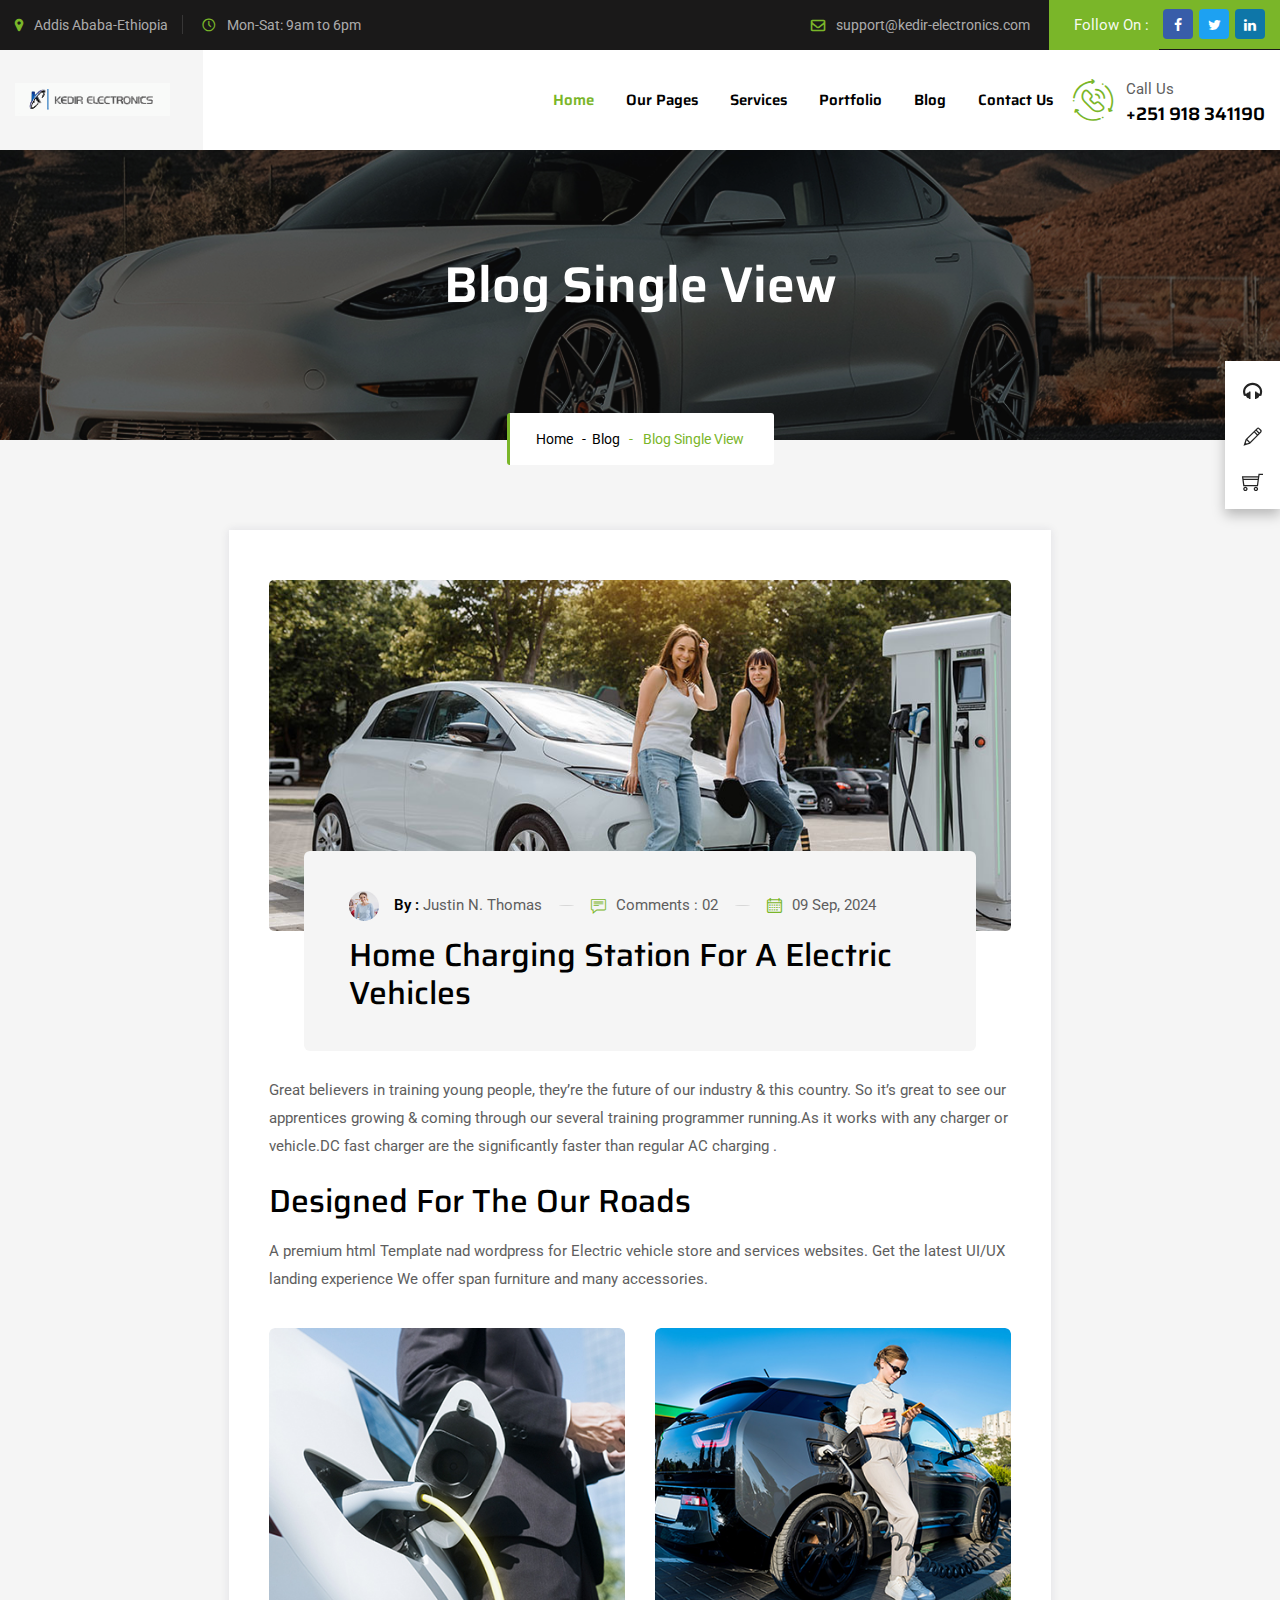
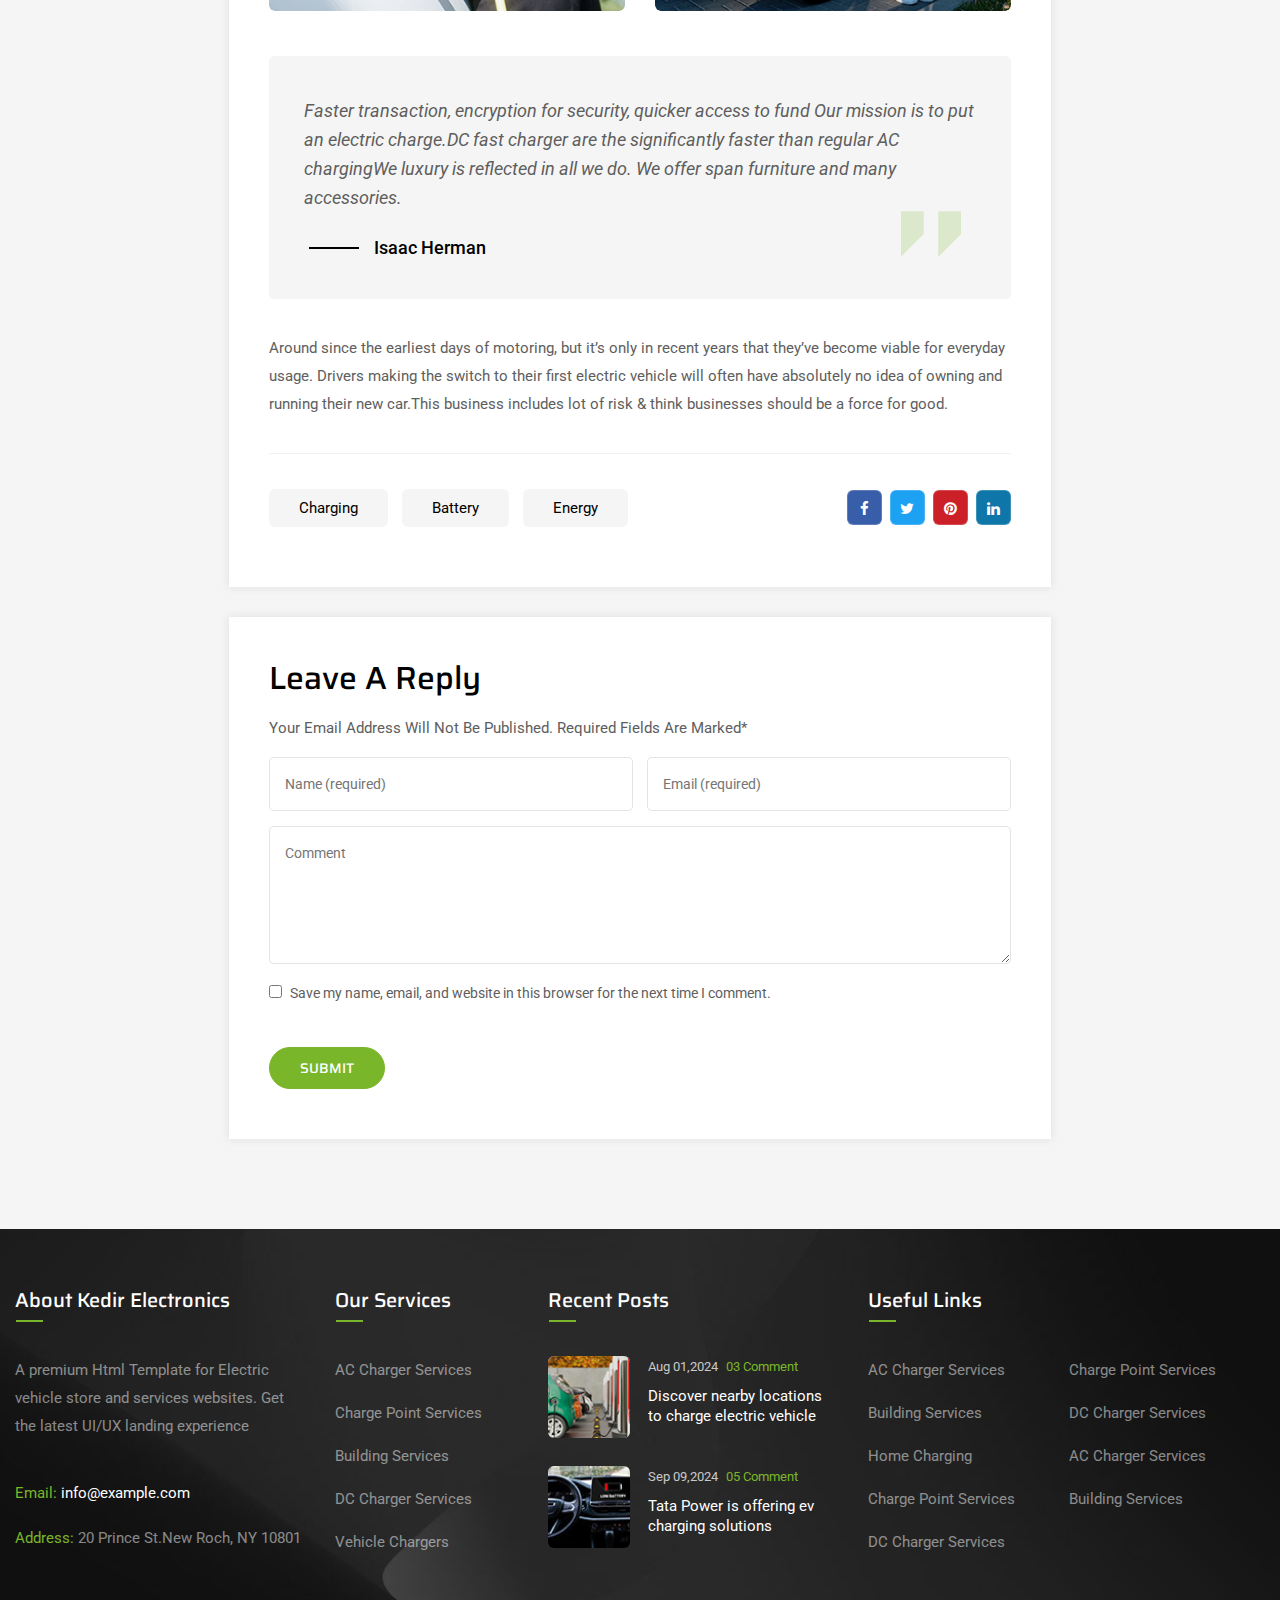
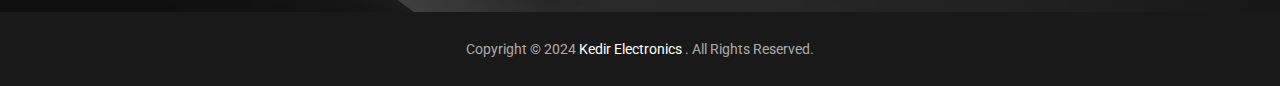
<file: blog-single.html>
<!DOCTYPE html>
<html lang="en">

<head>
    <meta charset="utf-8">
    <meta http-equiv="X-UA-Compatible" content="IE=edge">
    <meta name="keywords" content="HTML5 Template">
    <meta name="description" content="Electric Vehicle &#8211;And Charging Station HTML Template">
    <meta name="keywords" content="Elexio &#8211; Electric Vehicle And Charging Station HTML Template">
    <meta name="keywords" content="Elexio-Electric Vehicle & Charging Station HTML Template ,Elexio- Electric Vehicle & Charging Station WordPress theme, themes & template,wordpress theme, html5 template,unlimited colors available, ui/ux,ui/ix designs,best wordpress theme,html template, html,javascript,best css theme, css3,elementor theme,latest premium themes 2024,latest premium templates 2024,cymol themes,themetechmount,multi-theme,website theme and template, woocommerce, bootstrap template,web templates, responsive theme,services,web design and development, business, company,Electric Vehicles, Charging Station, car evacuation,charging points, electric bike, electric car, electric mobility, ev battery, gas station, Superchargers">
    <meta name="author" content="https://www.preyantechnosys.com/">
    <meta name="viewport" content="width=device-width, initial-scale=1">
    <title> Kedir Electronics &#8211; Electric Vehicles</title>

    <link rel="shortcut icon" href="images/favicon.png">
    <link rel="stylesheet" type="text/css" href="css/bootstrap.min.css">
    <link rel="stylesheet" type="text/css" href="css/animate.css">
    <link rel="stylesheet" type="text/css" href="css/flaticon.css">
    <link rel="stylesheet" type="text/css" href="css/themify-icons.css">
    <link rel="stylesheet" type="text/css" href="css/font-awesome.css">
    <link rel="stylesheet" type="text/css" href="css/slick.css">
    <link rel="stylesheet" type="text/css" href="css/prettyPhoto.css">
    <link rel="stylesheet" type="text/css" href="css/shortcodes.css">
    <link rel="stylesheet" type="text/css" href="css/main.css">
    <link rel="stylesheet" type="text/css" href="css/megamenu.css">
    <link rel="stylesheet" type="text/css" href="css/responsive.css">

</head>

<body>

    <!--page start-->
    <div class="page">

        <!--header start-->
        <header id="masthead" class="header prt-header-style-01">
            <!-- topbar -->
            <div class="top_bar bg-base-dark clearfix">
                <div class="container">
                    <div class="row">
                        <div class="col-lg-12">
                            <div class="row">
                                <div class="col-lg-6">
                                    <div class="top_bar_contact_item">
                                        <div class="top_bar_icon"><i class="fa fa-map-marker"></i></div>
                                        <div class="top_bar_content"> Addis Ababa-Ethiopia </div>
                                    </div>
                                    <div class="top_bar_contact_item">
                                        <div class="top_bar_icon"><i class="flaticon-clock-1"></i></div>
                                        <div class="top_bar_content">Mon-Sat: 9am to 6pm</div>
                                    </div>
                                </div>
                                <div class="col-lg-6">
                                    <div class="contact-info">
                                        <div class="top_bar_contact_item prt-highlight-right">
                                            <div class="top_bar_icon"><i class="fa fa-envelope-o"></i></div>
                                            <div class="top_bar_content"><a href="mailto:info@gmail.com"> support@kedir-electronics.com</a></div>
                                        </div>
                                        <div class="top_bar_content-main">Follow On :</div>
                                        <div class="top_bar_contact_item top_bar_social ml-auto p-0">
                                            <ul class="social-icons d-flex">
                                                <li>
                                                    <a class="prt-social-facebook" href="https://www.facebook.com/themetechMount18" rel="noopener" aria-label="facebook"><i class=" fa fa-facebook-f"></i></a></li>
                                                <li>
                                                    <a class="prt-social-twitter" href="https://twitter.com/themetechmount" rel="noopener" aria-label="twitter"><i class="fa fa-twitter"></i></a></li>
                                                <li>
                                                    <a class="prt-social-linkedin" href="https://www.linkedin.com/company/themetech-mount/" rel="noopener" aria-label="google"><i class="fa fa-linkedin"></i></a>
                                                </li>
                                            </ul>
                                        </div>
                                    </div>
                                </div>
                            </div>
                        </div>
                    </div>
                </div>
            </div>
            <!-- topbar end -->
            <!-- site-header-menu -->
            <div id="site-header-menu" class="site-header-menu bg-base-white">
                <div class="site-header-menu-inner prt-stickable-header">
                    <div class="container">
                        <div class="row">
                            <div class="col-lg-12 ">
                                <!--site-navigation -->
                                <div class="site-navigation d-flex flex-row  justify-content-between align-items-center">
                                    <!-- site-branding -->
                                    <div class="site-branding">
                                        <h1>
                                            <a class="home-link" href="index.html" title="Elexio" rel="home">
                                            <img id="logo-img" height="35" width="155" class="img-fluid auto_size" src="images/logo-final-dark.svg" alt="logo-img">
                                        </a>
                                        </h1>
                                    </div>
                                    <!-- site-branding end -->
                                    <div class=" d-flex flex-row ">
                                        <div class="btn-show-menu-mobile menubar menubar--squeeze">
                                            <span class="menubar-box">
                                                <span class="menubar-inner"></span>
                                            </span>
                                        </div>
                                        <!-- menu -->
                                        <nav class="main-menu menu-mobile ms-auto" id="menu">
                                            <ul class="menu">
                                                <li class="mega-menu-item active">
                                                    <a href="index.html" class="mega-menu-link">Home</a>
                                                    
                                                </li>
                                                <li class="mega-menu-item">
                                                    <a href="#" class="mega-menu-link">Our Pages</a>
                                                    <ul class="mega-submenu">
                                                        <li><a href="about-us.html">About Us</a></li>
                                                        
                                                        <li><a href="services-1.html">Services</a></li>
                                                        
                                                        <li><a href="our-team.html">Our Team</a></li>
                                                        <li><a href="team-details.html">Team Details</a></li>
                                                        <li><a href="faq.html">FAQ</a></li>
                                                        <li><a href="error.html">Error Page</a></li>
                                                    </ul>
                                                </li>
                                                <li class="mega-menu-item">
                                                    <a href="#" class="mega-menu-link">Services</a>
                                                    <ul class="mega-submenu">
                                                        <li><a href="charge-Point-Services.html">Charge Point Services</a></li>
                                                        <li><a href="battery-maintenance.html">Battery Maintenance</a></li>
                                                        <li><a href="digital-services.html">Digital Services</a></li>
                                                        <li><a href="hybrid-car-watches.html">Hybrid Car Watches</a></li>
                                                        <li><a href="drivers-services.html">Drivers Build</a></li>
                                                        <li><a href="home-charging.html">Home Charging</a></li>
                                                        <li><a href="service-left-sidebar.html">Service Left Sidebar</a></li>
                                                        <li><a href="service-right-sidebar.html">Service Right Sidebar</a></li>
                                                    </ul>
                                                </li>
                                                <li class="mega-menu-item">
                                                    <a href="#" class="mega-menu-link">Portfolio</a>
                                                    <ul class="mega-submenu">
                                                        <li><a href="project-style-01.html">Project One</a></li>

                                                    </ul>
                                                </li>
                                                <li class="mega-menu-item">
                                                    <a href="#" class="mega-menu-link">Blog</a>
                                                    <ul class="mega-submenu">
                                                        <li><a href="blog.html">Blog Classic</a></li>
                                                        <li><a href="blog-grid.html">Blog Grid View</a></li>
                                                        <li class="mega-menu-item">
                                                            <a href="#" class="mega-menu-link">Blog Details</a>
                                                            <ul class="mega-submenu">
                                                                <li><a href="blog-left-sidebar.html">Blog Left Sidebar</a></li>
                                                                <li><a href="blog-right-sidebar.html">Blog Right Sidebar</a></li>
                                                                <li><a href="blog-single.html">Blog Without Sidebar</a></li>
                                                            </ul>
                                                        </li>
                                                    </ul>
                                                </li>
                                                <li class="mega-menu-item">
                                                    <a href="contact-us.html" class="mega-menu-link">Contact Us</a>
                                                    
                                                </li>
                                            </ul>
                                        </nav>
                                        <!-- menu end -->
                                        <div class=" d-flex flex-row">
                                            <div class="header_extra d-flex flex-row align-items-center justify-content-end">
                                                <div class="header_btn">
                                                    <a class="prt-btn prt-btn-size-sm prt-btn-shape-round prt-btn-style-fill prt-icon-btn-right prt-btn-color-skincolor" href="contact-us.html">GET A QUOTE</a>
                                                </div>
                                            </div>
                                            <div class="widget_info d-flex flex-row align-items-center justify-content-end">
                                                <div class="widget_icon text-base-skin"><i class="flaticon-phone-call"></i></div>
                                                <div class="widget_content">
                                                    <p class="widget_desc">Call Us</p>
                                                    <h3 class="widget_title"><a href="tel:1234567890">+251 918 341190</a></h3>
                                                </div>
                                            </div>
                                        </div>
                                    </div>
                                    
                                <!-- site-navigation end-->
                            </div>
                        </div>
                    </div>
                </div>
            </div>
            <!-- site-header-menu end-->
        </header>
        <!--header end-->

        <!-- page-title -->
        <div class="prt-page-title-row">
            <div class="prt-page-title-row-inner">
                <div class="container">
                    <div class="row align-items-center">
                        <div class="col-lg-12">
                            <div class="page-title-heading">
                                <h2 class="title">Blog Single View</h2>
                            </div>
                            <div class="breadcrumb-wrapper-main">
                                <div class="container">
                                    <div class="breadcrumb-wrapper-inner bread-white">
                                        <span>
                                            <a href="index.html" class="home">&nbsp;&nbsp;Home</a>
                                        </span>
                                        <span>
                                            <a href="blog.html" class="home">&nbsp;&nbsp;-&nbsp;&nbsp;Blog</a>
                                        </span>
                                        <span class="prt-bread-sep">&nbsp; - &nbsp;</span>
                                        <span>Blog Single View</span>
                                    </div>
                                </div>
                            </div>
                        </div>
                    </div>
                </div>
            </div>
        </div>

        <!--site-main start-->
        <div class="site-main">

            <!--prt-row-->
            <div class="prt-row sidebar prt-sidebar-right bg-base-grey clearfix">
                <div class="container">
                    <!-- row -->
                    <div class="row">
                        <div class="col-lg-8 content-area m-auto">
                            <article class="post prt-blog-single bg-base-white box-shadow pt-50 pb-50 pl-40 pr-40 clearfix res-575-pl-15 res-575-pr-15">
                                <!-- post-featured-wrapper -->
                                <div class="prt-post-featured-wrapper prt-featured-wrapper">
                                    <div class="prt-post-featured">
                                        <img class="img-fluid" src="images/blog/blog-7-400x845.jpg" alt="">
                                    </div>
                                </div>
                                <!-- post-featured-wrapper end -->
                                <!-- prt-blog-classic-content -->
                                <div class="prt-blog-single-content">
                                    <div class="prt-post-entry-header">
                                        <div class="post-meta">
                                            <span class="prt-meta-line byline"><img src="images/blog/admin.jpg" class="img-fluid" alt=""><strong class="text-base-dark">By : </strong>Justin N. Thomas</span>
                                            <span class="prt-meta-line tags"><i class="ti ti-comment-alt"></i>Comments : 02</span>
                                            <span class="prt-meta-line comment-links"><i class="flaticon-calendar"></i>09 Sep, 2024</span>
                                        </div>
                                        <header class="entry-header">
                                            <h2 class="entry-title">Home Charging Station for a Electric Vehicles</h2>
                                        </header>
                                    </div>
                                </div>
                                <div class="entry-content">
                                    <div class="prt-box-desc-text">
                                        <p>Great believers in training young people, they’re the future of our industry & this country. So it’s great to see our apprentices growing & coming through our several training programmer running.As it works with
                                            any charger or vehicle.DC fast charger are the significantly faster than regular AC charging .</p>
                                        <h3>Designed for the our roads</h3>
                                        <p>A premium html Template nad wordpress for Electric vehicle store and services websites. Get the latest UI/UX landing experience We offer span furniture and many accessories.</p>
                                        <div class="row mb-30">
                                            <div class="col-md-6 col-sm-6">
                                                <div class="prt_single_image-wrapper border-rad_5 overflow-hidden mt-15 mb-15">
                                                    <img class="img-fluid w-100" src="images/blog/blog-4-407x324.jpg" alt="single-11">
                                                </div>
                                            </div>
                                            <div class="col-md-6 col-sm-6">
                                                <div class="prt_single_image-wrapper border-rad_5 overflow-hidden mt-15 mb-15">
                                                    <img class="img-fluid w-100" src="images/blog/blog-5-407x324.jpg" alt="single-08">
                                                </div>
                                            </div>
                                        </div>
                                        <blockquote>
                                            <p>Faster transaction, encryption for security, quicker access to fund Our mission is to put an electric charge.DC fast charger are the significantly faster than regular AC chargingWe luxury is reflected in all
                                                we do. We offer span furniture and many accessories.</p>
                                            <p><cite> Isaac Herman </cite></p>
                                        </blockquote>
                                        <p>Around since the earliest days of motoring, but it’s only in recent years that they’ve become viable for everyday usage. Drivers making the switch to their first electric vehicle will often have absolutely no idea
                                            of owning and running their new car.This business includes lot of risk & think businesses should be a force for good.</p>
                                        <div class="prt-horizontal_sep width-100 mt-35 mb-35"></div>
                                        <div class="social-media-block d-md-flex justify-content-between">
                                            <div class="prt_tag_lists">
                                                <span class="prt-tags-links">
                                                    <a href="#">Charging</a> 
                                                    <a href="#">Battery</a> 
                                                    <a href="#">Energy</a>
                                                </span>
                                            </div>
                                            <div class="prt-social-share-wrapper res-767-mt-20 mt_10">
                                                <ul class="social-icons">
                                                    <li class="facebook"><a href="https://www.facebook.com/cymolthemes.191219" rel="noopener" aria-label="facebook"><i class="fa fa-facebook-f"></i></a></li>
                                                    <li class="twitter"><a href="https://twitter.com/CymolThemes" rel="noopener" aria-label="twitter"><i class="fa fa-twitter"></i></a></li>
                                                    <li class="pinterest"><a href="https://in.pinterest.com/cymolthemes/_saved/" rel="noopener" aria-label="pinterest"><i class="fa fa-pinterest"></i></a></li>
                                                    <li class="linkedin"><a href="https://www.behance.net/cymolthemes191219" rel="noopener" aria-label="linkedin"><i class="fa fa-linkedin"></i></a></li>
                                                </ul>
                                            </div>
                                        </div>
                                    </div>
                                </div>
                            </article>

                            <article class="post prt-blog-single bg-base-white box-shadow pt-20 pb-50 pl-40 pr-40 clearfix">
                                <div class="prt-blog-classic-box-comment clearfix">
                                    <div id="comments" class="comments-area">
                                        <div class="comment-respond">
                                            <h3 class="comment-reply-title">Leave a Reply</h3>
                                            <p class="comment-notes">Your Email Address Will Not Be Published. Required Fields Are Marked*</p>
                                            <form action="#" method="post" id="commentform" class="comment-form">
                                                <p class="comment-form-author">
                                                    <input id="author" placeholder="Name (required)" name="author" type="text" value="" size="30" aria-required="true">
                                                </p>
                                                <p class="comment-form-email">
                                                    <input id="email" placeholder="Email (required)" name="email" type="text" value="" size="30" aria-required="true">
                                                </p>
                                                <p class="comment-form-comment">
                                                    <textarea id="comment" placeholder="Comment" name="comment" cols="45" rows="4" aria-required="true"></textarea>
                                                </p>

                                                <p class="comment-cookies">
                                                    <input id="comment-cookies-consent" name="comment-cookies-consent" type="checkbox" value="yes" class="me-1">
                                                    <label for="comment-cookies-consent">Save my name, email, and website in this browser for the next time I comment.</label>
                                                </p>
                                                <p class="form-submit mt-40 mb-0">
                                                    <button class="prt-btn prt-btn-size-md prt-btn-shape-round prt-icon-btn-right prt-btn-style-fill prt-btn-color-skincolor" type="submit">Submit</button>
                                                </p>
                                            </form>
                                        </div>
                                    </div>
                                </div>
                            </article>
                        </div>
                    </div>
                    <!-- row end -->
                </div>
            </div>
            <!--prt-row end-->

        </div>
        <!--site-main end-->

        <!-- footer start -->
        <footer class="widget-footer bg-base-grey clearfix">
            <div class="second-footer prt-bgimage-yes bg-footer prt-bg">
                <div class="prt-row-wrapper-bg-layer prt-bg-layer"></div>
                <div class="container">
                    <div class="row">
                        <div class="col-xs-12 col-md-6 col-lg-3 widget-area">
                            <div class="widget widget_text clearfix">
                                <h3 class="widget-title">About  Kedir Electronics</h3>
                                <div class="textwidget widget-text pb-10">
                                    <p>A premium Html Template for Electric vehicle store and services websites. Get the latest UI/UX landing experience</p>
                                </div>
                                <div class="textwidget widget-text">
                                    <ul class="widget_contact_wrapper pl-0 res-575-pb-0">
                                        <li><strong>Email:</strong> <a href="mailto:info@example.com">info@example.com</a></li>
                                        <li><strong>Address:</strong> 20 Prince St.New Roch, NY 10801</li>
                                    </ul>
                                </div>
                            </div>
                        </div>
                        <div class="col-xs-12 col-md-6 col-lg-2 widget-area">
                            <div class="widget widget_nav_menu clearfix">
                                <h3 class="widget-title">Our Services</h3>
                                <ul id="menu-footer-quick-links">
                                    <li><a href="about-us.html">AC Charger Services</a></li>
                                    <li><a href="about-us-2.html">Charge Point Services</a></li>
                                    <li><a href="services-1.html">Building Services</a></li>
                                    <li><a href="services-2.html">DC Charger Services</a></li>
                                    <li><a href="faq.html">Vehicle Chargers</a></li>
                                </ul>
                            </div>
                        </div>
                        <div class="col-xs-12 col-md-6 col-lg-3 widget-area">
                            <div class="widget widget-recent-post clearfix">
                                <h3 class="widget-title">Recent Posts</h3>
                                <ul class="widget-post prt-recent-post-list">
                                    <li>
                                        <a href="blog-right-sidebar.html"><img class="img-fluid" src="images/blog/blog-80x80.jpg" alt="post-img"></a>
                                        <div class="post-detail">
                                            <span class="post-date">Aug 01,2024 <span class="text-base-skin pl-5"> 03 Comment</span>
                                            </span>
                                            <a href="blog-right-sidebar.html">Discover nearby locations to charge electric vehicle 
                                                </a>
                                        </div>
                                    </li>
                                    <li>
                                        <a href="blog-right-sidebar.html"><img class="img-fluid" src="images/blog/blog-1-80x80.jpg" alt="post-img"></a>
                                        <div class="post-detail">
                                            <span class="post-date">Sep 09,2024 <span class="text-base-skin pl-5"> 05 Comment</span></span>
                                            <a href="blog-left-sidebar.html">Tata Power is offering ev charging solutions</a>
                                        </div>
                                    </li>
                                </ul>
                            </div>
                        </div>
                        <div class="col-xs-12 col-md-6 col-lg-4 widget-area">
                            <div class="widget widget_nav_menu clearfix">
                                <h3 class="widget-title">Useful Links</h3>
                                <ul id="menu-footer-quick-links-main">
                                    <li><a href="about-us.html">AC Charger Services</a></li>
                                    <li><a href="about-us-2.html">Charge Point Services</a></li>
                                    <li><a href="services-1.html">Building Services</a></li>
                                    <li><a href="services-2.html">DC Charger Services</a></li>
                                    <li><a href="faq.html">Home Charging</a></li>
                                    <li><a href="contact-us.html">AC Charger Services</a></li>
                                    <li><a href="about-us.html">Charge Point Services</a></li>
                                    <li><a href="about-us-2.html">Building Services</a></li>
                                    <li><a href="services-2.html">DC Charger Services</a></li>
                                </ul>
                            </div>
                        </div>
                    </div>
                </div>
            </div>
            <div class="bottom-footer-text text-center text-base-white copyright">
                <div class="container">
                    <div class="row">
                        <div class="col-lg-12">
                            <div class="justify-content-between">
                                <span class="cpy-text text-center">Copyright © 2024 <a href="index.html">  Kedir Electronics </a>. All Rights Reserved.</span>
                            </div>
                        </div>
                    </div>
                </div>
            </div>
        </footer>
        <!-- footer end -->

        <!--back-to-top start-->
        <a id="totop" href="#top">
            <i class="fa fa-angle-up"></i>
        </a>
        <!--back-to-top end-->

    </div>
    <!-- page end -->


    <!-- Javascript -->
    <script src="js/jquery-3.7.1.min.js"></script>
    <script src="js/jquery-migrate-3.4.1.min.js"></script>
    <script src="js/bootstrap.bundle.min.js"></script>
    <script src="js/bootstrap.bundle.js"></script>
    <script src="js/jquery-validate.js"></script>
    <script src="js/jquery.prettyPhoto.js"></script>
    <script src="js/slick.min.js"></script>
    <script src="js/jquery-waypoints.js"></script>
    <script src="js/numinate.min.js"></script>
    <script src="js/imagesloaded.min.js"></script>
    <script src="js/circle-progress.min.js"></script>
    <script src="js/main.js"></script>
    <!-- Javascript end-->

</body>

</html>
</file>
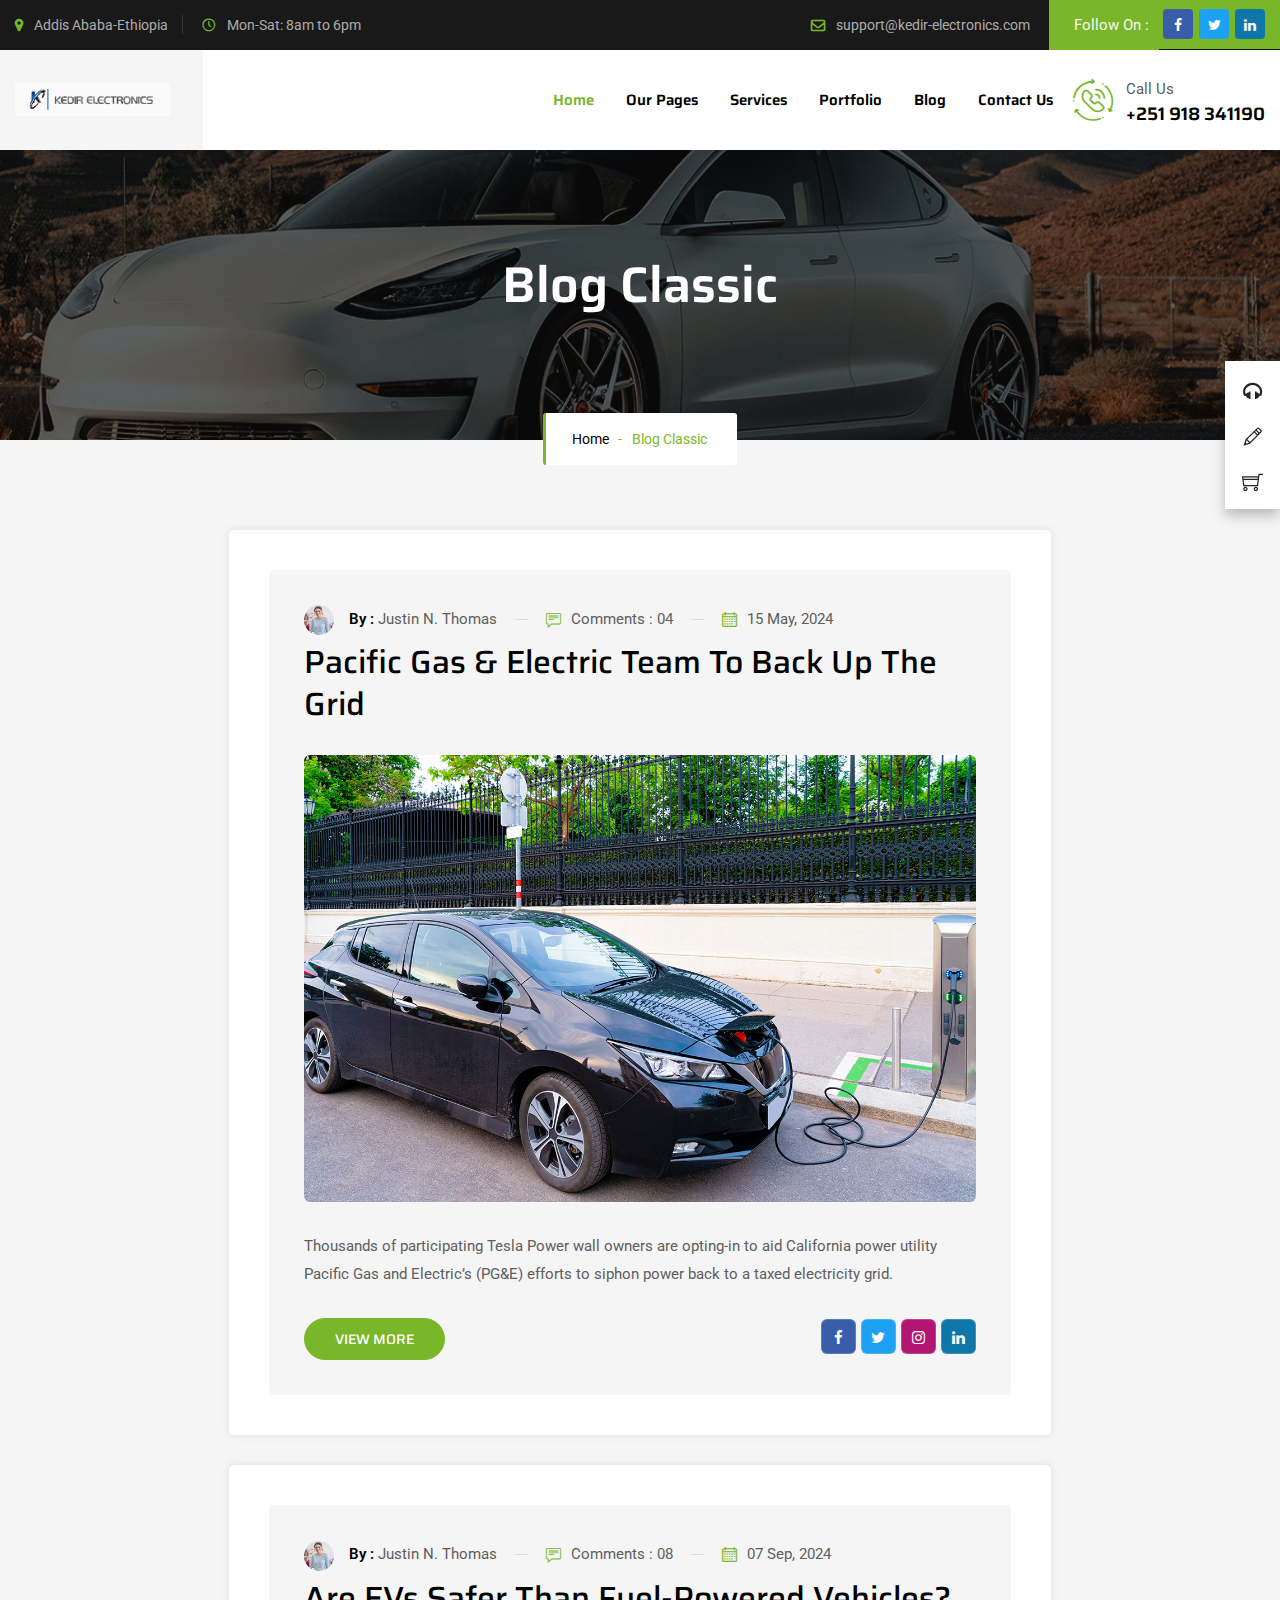
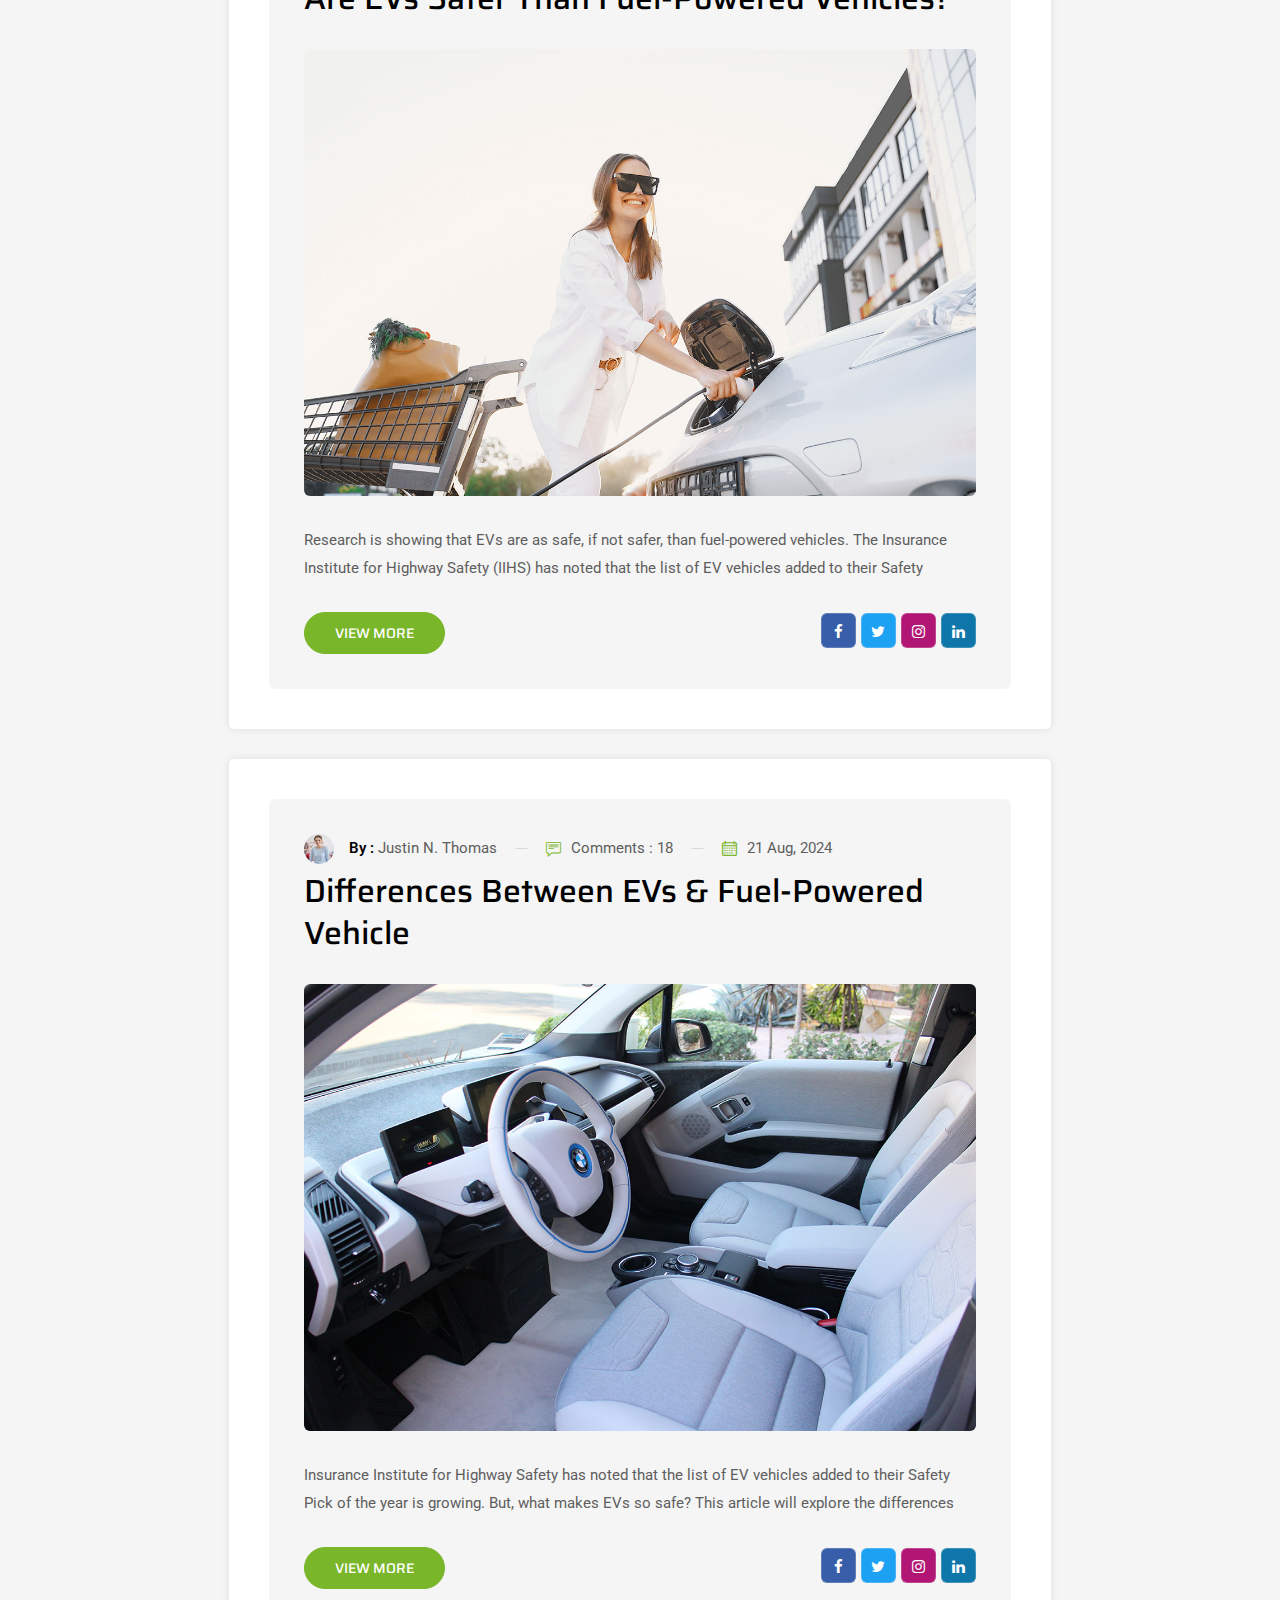
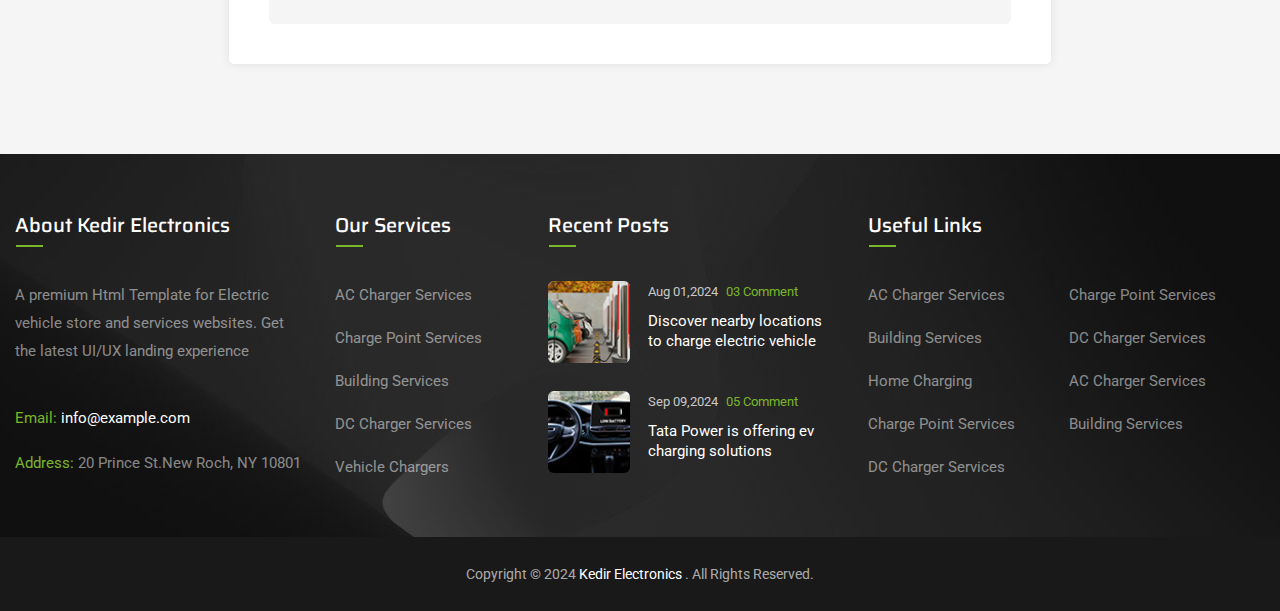
<file: blog.html>
<!DOCTYPE html>
<html lang="en">

<head>
    <meta charset="utf-8">
    <meta http-equiv="X-UA-Compatible" content="IE=edge">
    <meta name="keywords" content="HTML5 Template">
    <meta name="description" content="Electric Vehicle &#8211;And Charging Station HTML Template">
    <meta name="keywords" content="Elexio &#8211; Electric Vehicle And Charging Station HTML Template">
    <meta name="keywords" content="Elexio-Electric Vehicle & Charging Station HTML Template ,Elexio- Electric Vehicle & Charging Station WordPress theme, themes & template,wordpress theme, html5 template,unlimited colors available, ui/ux,ui/ix designs,best wordpress theme,html template, html,javascript,best css theme, css3,elementor theme,latest premium themes 2024,latest premium templates 2024,cymol themes,themetechmount,multi-theme,website theme and template, woocommerce, bootstrap template,web templates, responsive theme,services,web design and development, business, company,Electric Vehicles, Charging Station, car evacuation,charging points, electric bike, electric car, electric mobility, ev battery, gas station, Superchargers">
    <meta name="author" content="https://www.preyantechnosys.com/">
    <meta name="viewport" content="width=device-width, initial-scale=1">
    <title> Kedir Electronics &#8211; Electric Vehicles</title>

    <link rel="shortcut icon" href="images/favicon.png">
    <link rel="stylesheet" type="text/css" href="css/bootstrap.min.css">
    <link rel="stylesheet" type="text/css" href="css/animate.css">
    <link rel="stylesheet" type="text/css" href="css/flaticon.css">
    <link rel="stylesheet" type="text/css" href="css/themify-icons.css">
    <link rel="stylesheet" type="text/css" href="css/font-awesome.css">
    <link rel="stylesheet" type="text/css" href="css/slick.css">
    <link rel="stylesheet" type="text/css" href="css/prettyPhoto.css">
    <link rel="stylesheet" type="text/css" href="css/shortcodes.css">
    <link rel="stylesheet" type="text/css" href="css/main.css">
    <link rel="stylesheet" type="text/css" href="css/megamenu.css">
    <link rel="stylesheet" type="text/css" href="css/responsive.css">

</head>

<body>

    <!--page start-->
    <div class="page">


        <!--header start-->
        <header id="masthead" class="header prt-header-style-01">
            <!-- topbar -->
            <div class="top_bar bg-base-dark clearfix">
                <div class="container">
                    <div class="row">
                        <div class="col-lg-12">
                            <div class="row">
                                <div class="col-lg-6">
                                    <div class="top_bar_contact_item">
                                        <div class="top_bar_icon"><i class="fa fa-map-marker"></i></div>
                                        <div class="top_bar_content"> Addis Ababa-Ethiopia</div>
                                    </div>
                                    <div class="top_bar_contact_item">
                                        <div class="top_bar_icon"><i class="flaticon-clock-1"></i></div>
                                        <div class="top_bar_content">Mon-Sat: 8am to 6pm</div>
                                    </div>
                                </div>
                                <div class="col-lg-6">
                                    <div class="contact-info">
                                        <div class="top_bar_contact_item prt-highlight-right">
                                            <div class="top_bar_icon"><i class="fa fa-envelope-o"></i></div>
                                            <div class="top_bar_content"><a href="mailto:info@gmail.com"> support@kedir-electronics.com</a></div>
                                        </div>
                                        <div class="top_bar_content-main">Follow On :</div>
                                        <div class="top_bar_contact_item top_bar_social ml-auto p-0">
                                            <ul class="social-icons d-flex">
                                                <li>
                                                    <a class="prt-social-facebook" href="https://www.facebook.com/themetechMount18" rel="noopener" aria-label="facebook"><i class=" fa fa-facebook-f"></i></a></li>
                                                <li>
                                                    <a class="prt-social-twitter" href="https://twitter.com/themetechmount" rel="noopener" aria-label="twitter"><i class="fa fa-twitter"></i></a></li>
                                                <li>
                                                    <a class="prt-social-linkedin" href="https://www.linkedin.com/company/themetech-mount/" rel="noopener" aria-label="google"><i class="fa fa-linkedin"></i></a>
                                                </li>
                                            </ul>
                                        </div>
                                    </div>
                                </div>
                            </div>
                        </div>
                    </div>
                </div>
            </div>
            <!-- topbar end -->
            <!-- site-header-menu -->
            <div id="site-header-menu" class="site-header-menu bg-base-white">
                <div class="site-header-menu-inner prt-stickable-header">
                    <div class="container">
                        <div class="row">
                            <div class="col-lg-12 ">
                                <!--site-navigation -->
                                <div class="site-navigation d-flex flex-row  justify-content-between align-items-center">
                                    <!-- site-branding -->
                                    <div class="site-branding">
                                        <h1>
                                            <a class="home-link" href="index.html" title="Elexio" rel="home">
                                            <img id="logo-img" height="35" width="155" class="img-fluid auto_size" src="images/logo-final-dark.svg" alt="logo-img">
                                        </a>
                                        </h1>
                                    </div>
                                    <!-- site-branding end -->
                                    <div class=" d-flex flex-row ">
                                        <div class="btn-show-menu-mobile menubar menubar--squeeze">
                                            <span class="menubar-box">
                                                <span class="menubar-inner"></span>
                                            </span>
                                        </div>
                                        <!-- menu -->
                                        <nav class="main-menu menu-mobile ms-auto" id="menu">
                                            <ul class="menu">
                                                <li class="mega-menu-item active">
                                                    <a href="index.html" class="mega-menu-link">Home</a>
                                                    
                                                </li>
                                                <li class="mega-menu-item">
                                                    <a href="#" class="mega-menu-link">Our Pages</a>
                                                    <ul class="mega-submenu">
                                                        <li><a href="about-us.html">About Us</a></li>
                                                        
                                                        <li><a href="services-1.html">Services</a></li>
                                                        
                                                        <li><a href="our-team.html">Our Team</a></li>
                                                        <li><a href="team-details.html">Team Details</a></li>
                                                        <li><a href="faq.html">FAQ</a></li>
                                                        <li><a href="error.html">Error Page</a></li>
                                                    </ul>
                                                </li>
                                                <li class="mega-menu-item">
                                                    <a href="#" class="mega-menu-link">Services</a>
                                                    <ul class="mega-submenu">
                                                        <li><a href="charge-Point-Services.html">Charge Point Services</a></li>
                                                        <li><a href="battery-maintenance.html">Battery Maintenance</a></li>
                                                        <li><a href="digital-services.html">Digital Services</a></li>
                                                        <li><a href="hybrid-car-watches.html">Hybrid Car Watches</a></li>
                                                        <li><a href="drivers-services.html">Drivers Build</a></li>
                                                        <li><a href="home-charging.html">Home Charging</a></li>
                                                        <li><a href="service-left-sidebar.html">Service Left Sidebar</a></li>
                                                        <li><a href="service-right-sidebar.html">Service Right Sidebar</a></li>
                                                    </ul>
                                                </li>
                                                <li class="mega-menu-item">
                                                    <a href="#" class="mega-menu-link">Portfolio</a>
                                                    <ul class="mega-submenu">
                                                        <li><a href="project-style-01.html">Project One</a></li>

                                                    </ul>
                                                </li>
                                                <li class="mega-menu-item">
                                                    <a href="#" class="mega-menu-link">Blog</a>
                                                    <ul class="mega-submenu">
                                                        <li><a href="blog.html">Blog Classic</a></li>
                                                        <li><a href="blog-grid.html">Blog Grid View</a></li>
                                                        <li class="mega-menu-item">
                                                            <a href="#" class="mega-menu-link">Blog Details</a>
                                                            <ul class="mega-submenu">
                                                                <li><a href="blog-left-sidebar.html">Blog Left Sidebar</a></li>
                                                                <li><a href="blog-right-sidebar.html">Blog Right Sidebar</a></li>
                                                                <li><a href="blog-single.html">Blog Without Sidebar</a></li>
                                                            </ul>
                                                        </li>
                                                    </ul>
                                                </li>
                                                <li class="mega-menu-item">
                                                    <a href="contact-us.html" class="mega-menu-link">Contact Us</a>
                                                    
                                                </li>
                                            </ul>
                                        </nav>
                                        <!-- menu end -->
                                        <div class=" d-flex flex-row">
                                            <div class="header_extra d-flex flex-row align-items-center justify-content-end">
                                                <div class="header_btn">
                                                    <a class="prt-btn prt-btn-size-sm prt-btn-shape-round prt-btn-style-fill prt-icon-btn-right prt-btn-color-skincolor" href="contact-us.html">GET A QUOTE</a>
                                                </div>
                                            </div>
                                            <div class="widget_info d-flex flex-row align-items-center justify-content-end">
                                                <div class="widget_icon text-base-skin"><i class="flaticon-phone-call"></i></div>
                                                <div class="widget_content">
                                                    <p class="widget_desc">Call Us</p>
                                                    <h3 class="widget_title">+251 918 341190</h3>
                                                </div>
                                            </div>
                                        </div>
                                    </div>
                                </div>
                                <!-- site-navigation end-->
                            </div>
                        </div>
                    </div>
                </div>
            </div>
            <!-- site-header-menu end-->
        </header>
        <!--header end-->

        <!-- page-title -->
        <div class="prt-page-title-row">
            <div class="prt-page-title-row-inner">
                <div class="container">
                    <div class="row align-items-center">
                        <div class="col-lg-12">
                            <div class="page-title-heading">
                                <h2 class="title">Blog Classic</h2>
                            </div>
                            <div class="breadcrumb-wrapper-main">
                                <div class="container">
                                    <div class="breadcrumb-wrapper-inner bread-white">
                                        <span>
                                            <a href="index.html" class="home">&nbsp;&nbsp;Home</a>
                                        </span>
                                        <span class="prt-bread-sep">&nbsp; - &nbsp;</span>
                                        <span>Blog Classic</span>
                                    </div>
                                </div>
                            </div>
                        </div>
                    </div>
                </div>
            </div>
        </div>

        <!--site-main start-->
        <div class="site-main">

            <!--sidebar-->
            <div class="prt-row sidebar bg-base-grey prt-sidebar-right clearfix">
                <div class="container">
                    <!-- row -->
                    <div class="row">
                        <div class="col-lg-8 content-area m-auto">
                            <!-- post -->
                            <article class="post prt-blog-classic bg-base-white box-shadow clearfix">
                                <div class="blog-classic-main">
                                    <!-- prt-blog-classic-content -->
                                    <div class="prt-blog-classic-content">
                                        <div class="prt-post-entry-header">
                                            <div class="post-meta">
                                                <span class="prt-meta-line byline"><img src="images/blog/admin.jpg" class="img-fluid" alt=""><strong class="text-base-dark">By : </strong>Justin N. Thomas</span>
                                                <span class="prt-meta-line tags"><i class="ti ti-comment-alt"></i>Comments : 04</span>
                                                <span class="prt-meta-line comment-links"><i class="flaticon-calendar"></i>15 May, 2024</span>
                                            </div>
                                            <header class="entry-header">
                                                <h2 class="entry-title"><a href="blog-single.html">Pacific Gas & Electric Team to Back Up The Grid</a></h2>
                                            </header>
                                        </div>
                                    </div>
                                    <!-- prt-blog-classic-content end -->
                                    <!-- post-featured-wrapper -->
                                    <div class="prt-post-featured-wrapper prt-featured-wrapper">
                                        <div class="prt-post-featured">
                                            <img width="1200" height="800" class="img-fluid" src="images/blog/blog-01-1200x800.jpg" alt="blog-img">
                                        </div>
                                    </div>
                                    <!-- post-featured-wrapper end -->
                                    <div class="entry-content">
                                        <div class="prt-box-desc-text">
                                            <p>Thousands of participating Tesla Power wall owners are opting-in to aid California power utility Pacific Gas and Electric’s (PG&E) efforts to siphon power back to a taxed electricity grid.</p>
                                        </div>
                                        <a class="prt-btn prt-btn-size-md prt-btn-shape-round prt-btn-style-fill prt-icon-btn-right prt-btn-color-skincolor mt-15 res-991-mb-30" href="blog-single.html" title="">VIEW MORE</a>
                                        <div class="prt-blogbox-footer">
                                            <div class="social-icons social-hover">
                                                <ul class="social-icons d-flex">
                                                    <li>
                                                        <a class="prt-social-facebook" href="https://www.facebook.com/themetechMount18" rel="noopener" aria-label="facebook"><i class=" fa fa-facebook-f"></i></a>
                                                    </li>
                                                    <li>
                                                        <a class="prt-social-twitter" href="https://twitter.com/themetechmount" rel="noopener" aria-label="twitter"><i class="fa fa-twitter"></i></a>
                                                    </li>
                                                    <li>
                                                        <a class="prt-social-instagram" href="https://www.instagram.com/theme_tech_mount/" rel="noopener" aria-label="instagram"><i class="fa fa-instagram"></i></a>
                                                    </li>
                                                    <li>
                                                        <a class="prt-social-linkedin" href="https://www.linkedin.com/company/themetech-mount/" rel="noopener" aria-label="google"><i class="fa fa-linkedin"></i></a>
                                                    </li>
                                                </ul>
                                            </div>
                                        </div>
                                    </div>
                                </div>
                            </article>
                            <!-- post end -->
                            <!-- post -->
                            <article class="post prt-blog-classic bg-base-white box-shadow clearfix">
                                <div class="blog-classic-main">
                                    <!-- prt-blog-classic-content -->
                                    <div class="prt-blog-classic-content">
                                        <div class="prt-post-entry-header">
                                            <div class="post-meta">
                                                <span class="prt-meta-line byline"><img src="images/blog/admin.jpg" class="img-fluid" alt=""><strong class="text-base-dark">By : </strong>Justin N. Thomas</span>
                                                <span class="prt-meta-line tags"><i class="ti ti-comment-alt"></i>Comments : 08</span>
                                                <span class="prt-meta-line comment-links"><i class="flaticon-calendar"></i>07 Sep, 2024</span>
                                            </div>
                                            <header class="entry-header">
                                                <h2 class="entry-title"><a href="blog-single.html">Are EVs Safer than Fuel-Powered Vehicles?</a></h2>
                                            </header>
                                        </div>
                                    </div>
                                    <!-- prt-blog-classic-content end -->
                                    <!-- post-featured-wrapper -->
                                    <div class="prt-post-featured-wrapper prt-featured-wrapper">
                                        <div class="prt-post-featured">
                                            <img width="1200" height="800" class="img-fluid" src="images/blog/blog-02-1200x800.jpg" alt="blog-img">
                                        </div>
                                    </div>
                                    <!-- post-featured-wrapper end -->
                                    <div class="entry-content">
                                        <div class="prt-box-desc-text">
                                            <p>Research is showing that EVs are as safe, if not safer, than fuel-powered vehicles. The Insurance Institute for Highway Safety (IIHS) has noted that the list of EV vehicles added to their Safety </p>
                                        </div>
                                        <a class="prt-btn prt-btn-size-md prt-btn-shape-round prt-btn-style-fill prt-icon-btn-right prt-btn-color-skincolor mt-15 res-991-mb-30" href="blog-single.html" title="">VIEW MORE</a>
                                        <div class="prt-blogbox-footer">
                                            <div class="social-icons social-hover">
                                                <ul class="social-icons d-flex">
                                                    <li>
                                                        <a class="prt-social-facebook" href="https://www.facebook.com/themetechMount18" rel="noopener" aria-label="facebook"><i class=" fa fa-facebook-f"></i></a>
                                                    </li>
                                                    <li>
                                                        <a class="prt-social-twitter" href="https://twitter.com/themetechmount" rel="noopener" aria-label="twitter"><i class="fa fa-twitter"></i></a>
                                                    </li>
                                                    <li>
                                                        <a class="prt-social-instagram" href="https://www.instagram.com/theme_tech_mount/" rel="noopener" aria-label="instagram"><i class="fa fa-instagram"></i></a>
                                                    </li>
                                                    <li>
                                                        <a class="prt-social-linkedin" href="https://www.linkedin.com/company/themetech-mount/" rel="noopener" aria-label="google"><i class="fa fa-linkedin"></i></a>
                                                    </li>
                                                </ul>
                                            </div>
                                        </div>
                                    </div>
                                </div>
                            </article>
                            <!-- post end -->
                            <!-- post -->
                            <article class="post prt-blog-classic bg-base-white box-shadow clearfix">
                                <div class="blog-classic-main">
                                    <!-- prt-blog-classic-content -->
                                    <div class="prt-blog-classic-content">
                                        <div class="prt-post-entry-header">
                                            <div class="post-meta">
                                                <span class="prt-meta-line byline"><img src="images/blog/admin.jpg" class="img-fluid" alt=""><strong class="text-base-dark">By : </strong>Justin N. Thomas</span>
                                                <span class="prt-meta-line tags"><i class="ti ti-comment-alt"></i>Comments : 18</span>
                                                <span class="prt-meta-line comment-links"><i class="flaticon-calendar"></i>21 Aug, 2024</span>
                                            </div>
                                            <header class="entry-header">
                                                <h2 class="entry-title"><a href="blog-single.html">Differences Between EVs & Fuel-powered Vehicle</a></h2>
                                            </header>
                                        </div>
                                    </div>
                                    <!-- prt-blog-classic-content end -->
                                    <!-- post-featured-wrapper -->
                                    <div class="prt-post-featured-wrapper prt-featured-wrapper">
                                        <div class="prt-post-featured">
                                            <img width="1200" height="800" class="img-fluid" src="images/blog/blog-03-1200x800.jpg" alt="blog-img">
                                        </div>
                                    </div>
                                    <!-- post-featured-wrapper end -->
                                    <div class="entry-content">
                                        <div class="prt-box-desc-text">
                                            <p>Insurance Institute for Highway Safety has noted that the list of EV vehicles added to their Safety Pick of the year is growing. But, what makes EVs so safe? This article will explore the differences </p>
                                        </div>
                                        <a class="prt-btn prt-btn-size-md prt-btn-shape-round prt-btn-style-fill prt-icon-btn-right prt-btn-color-skincolor mt-15 res-991-mb-30" href="blog-single.html" title="">VIEW MORE</a>
                                        <div class="prt-blogbox-footer">
                                            <div class="social-icons social-hover">
                                                <ul class="social-icons d-flex">
                                                    <li>
                                                        <a class="prt-social-facebook" href="https://www.facebook.com/themetechMount18" rel="noopener" aria-label="facebook"><i class=" fa fa-facebook-f"></i></a>
                                                    </li>
                                                    <li>
                                                        <a class="prt-social-twitter" href="https://twitter.com/themetechmount" rel="noopener" aria-label="twitter"><i class="fa fa-twitter"></i></a>
                                                    </li>
                                                    <li>
                                                        <a class="prt-social-instagram" href="https://www.instagram.com/theme_tech_mount/" rel="noopener" aria-label="instagram"><i class="fa fa-instagram"></i></a>
                                                    </li>
                                                    <li>
                                                        <a class="prt-social-linkedin" href="https://www.linkedin.com/company/themetech-mount/" rel="noopener" aria-label="google"><i class="fa fa-linkedin"></i></a>
                                                    </li>
                                                </ul>
                                            </div>
                                        </div>
                                    </div>
                                </div>
                            </article>
                            <!-- post end -->
                        </div>
                    </div>
                    <!-- row end -->
                </div>
            </div>
            <!--sidebar end-->

        </div>
        <!--site-main end-->

        <!-- footer start -->
        <footer class="widget-footer bg-base-grey clearfix">
            <div class="second-footer prt-bgimage-yes bg-footer prt-bg">
                <div class="prt-row-wrapper-bg-layer prt-bg-layer"></div>
                <div class="container">
                    <div class="row">
                        <div class="col-xs-12 col-md-6 col-lg-3 widget-area">
                            <div class="widget widget_text clearfix">
                                <h3 class="widget-title">About  Kedir Electronics</h3>
                                <div class="textwidget widget-text pb-10">
                                    <p>A premium Html Template for Electric vehicle store and services websites. Get the latest UI/UX landing experience</p>
                                </div>
                                <div class="textwidget widget-text">
                                    <ul class="widget_contact_wrapper pl-0 res-575-pb-0">
                                        <li><strong>Email:</strong> <a href="mailto:info@example.com">info@example.com</a></li>
                                        <li><strong>Address:</strong> 20 Prince St.New Roch, NY 10801</li>
                                    </ul>
                                </div>
                            </div>
                        </div>
                        <div class="col-xs-12 col-md-6 col-lg-2 widget-area">
                            <div class="widget widget_nav_menu clearfix">
                                <h3 class="widget-title">Our Services</h3>
                                <ul id="menu-footer-quick-links">
                                    <li><a href="about-us.html">AC Charger Services</a></li>
                                    <li><a href="about-us-2.html">Charge Point Services</a></li>
                                    <li><a href="services-1.html">Building Services</a></li>
                                    <li><a href="services-2.html">DC Charger Services</a></li>
                                    <li><a href="faq.html">Vehicle Chargers</a></li>
                                </ul>
                            </div>
                        </div>
                        <div class="col-xs-12 col-md-6 col-lg-3 widget-area">
                            <div class="widget widget-recent-post clearfix">
                                <h3 class="widget-title">Recent Posts</h3>
                                <ul class="widget-post prt-recent-post-list">
                                    <li>
                                        <a href="blog-right-sidebar.html"><img class="img-fluid" src="images/blog/blog-80x80.jpg" alt="post-img"></a>
                                        <div class="post-detail">
                                            <span class="post-date">Aug 01,2024 <span class="text-base-skin pl-5"> 03 Comment</span>
                                            </span>
                                            <a href="blog-right-sidebar.html">Discover nearby locations to charge electric vehicle 
                                                </a>
                                        </div>
                                    </li>
                                    <li>
                                        <a href="blog-right-sidebar.html"><img class="img-fluid" src="images/blog/blog-1-80x80.jpg" alt="post-img"></a>
                                        <div class="post-detail">
                                            <span class="post-date">Sep 09,2024 <span class="text-base-skin pl-5"> 05 Comment</span></span>
                                            <a href="blog-left-sidebar.html">Tata Power is offering ev charging solutions</a>
                                        </div>
                                    </li>
                                </ul>
                            </div>
                        </div>
                        <div class="col-xs-12 col-md-6 col-lg-4 widget-area">
                            <div class="widget widget_nav_menu clearfix">
                                <h3 class="widget-title">Useful Links</h3>
                                <ul id="menu-footer-quick-links-main">
                                    <li><a href="about-us.html">AC Charger Services</a></li>
                                    <li><a href="about-us-2.html">Charge Point Services</a></li>
                                    <li><a href="services-1.html">Building Services</a></li>
                                    <li><a href="services-2.html">DC Charger Services</a></li>
                                    <li><a href="faq.html">Home Charging</a></li>
                                    <li><a href="contact-us.html">AC Charger Services</a></li>
                                    <li><a href="about-us.html">Charge Point Services</a></li>
                                    <li><a href="about-us-2.html">Building Services</a></li>
                                    <li><a href="services-2.html">DC Charger Services</a></li>
                                </ul>
                            </div>
                        </div>
                    </div>
                </div>
            </div>
            <div class="bottom-footer-text text-center text-base-white copyright">
                <div class="container">
                    <div class="row">
                        <div class="col-lg-12">
                            <div class="justify-content-between">
                                <span class="cpy-text text-center">Copyright © 2024 <a href="index.html">  Kedir Electronics </a>. All Rights Reserved.</span>
                            </div>
                        </div>
                    </div>
                </div>
            </div>
        </footer>
        <!-- footer end -->


        <!--back-to-top start-->
        <a id="totop" href="#top">
            <i class="fa fa-angle-up"></i>
        </a>
        <!--back-to-top end-->

    </div>
    <!-- page end -->

    <!-- Javascript -->
    <script src="js/jquery-3.7.1.min.js"></script>
    <script src="js/jquery-migrate-3.4.1.min.js"></script>
    <script src="js/bootstrap.bundle.min.js"></script>
    <script src="js/bootstrap.bundle.js"></script>
    <script src="js/jquery-validate.js"></script>
    <script src="js/jquery.prettyPhoto.js"></script>
    <script src="js/slick.min.js"></script>
    <script src="js/jquery-waypoints.js"></script>
    <script src="js/numinate.min.js"></script>
    <script src="js/imagesloaded.min.js"></script>
    <script src="js/circle-progress.min.js"></script>
    <script src="js/main.js"></script>
    <!-- Javascript end-->

</body>

</html>
</file>
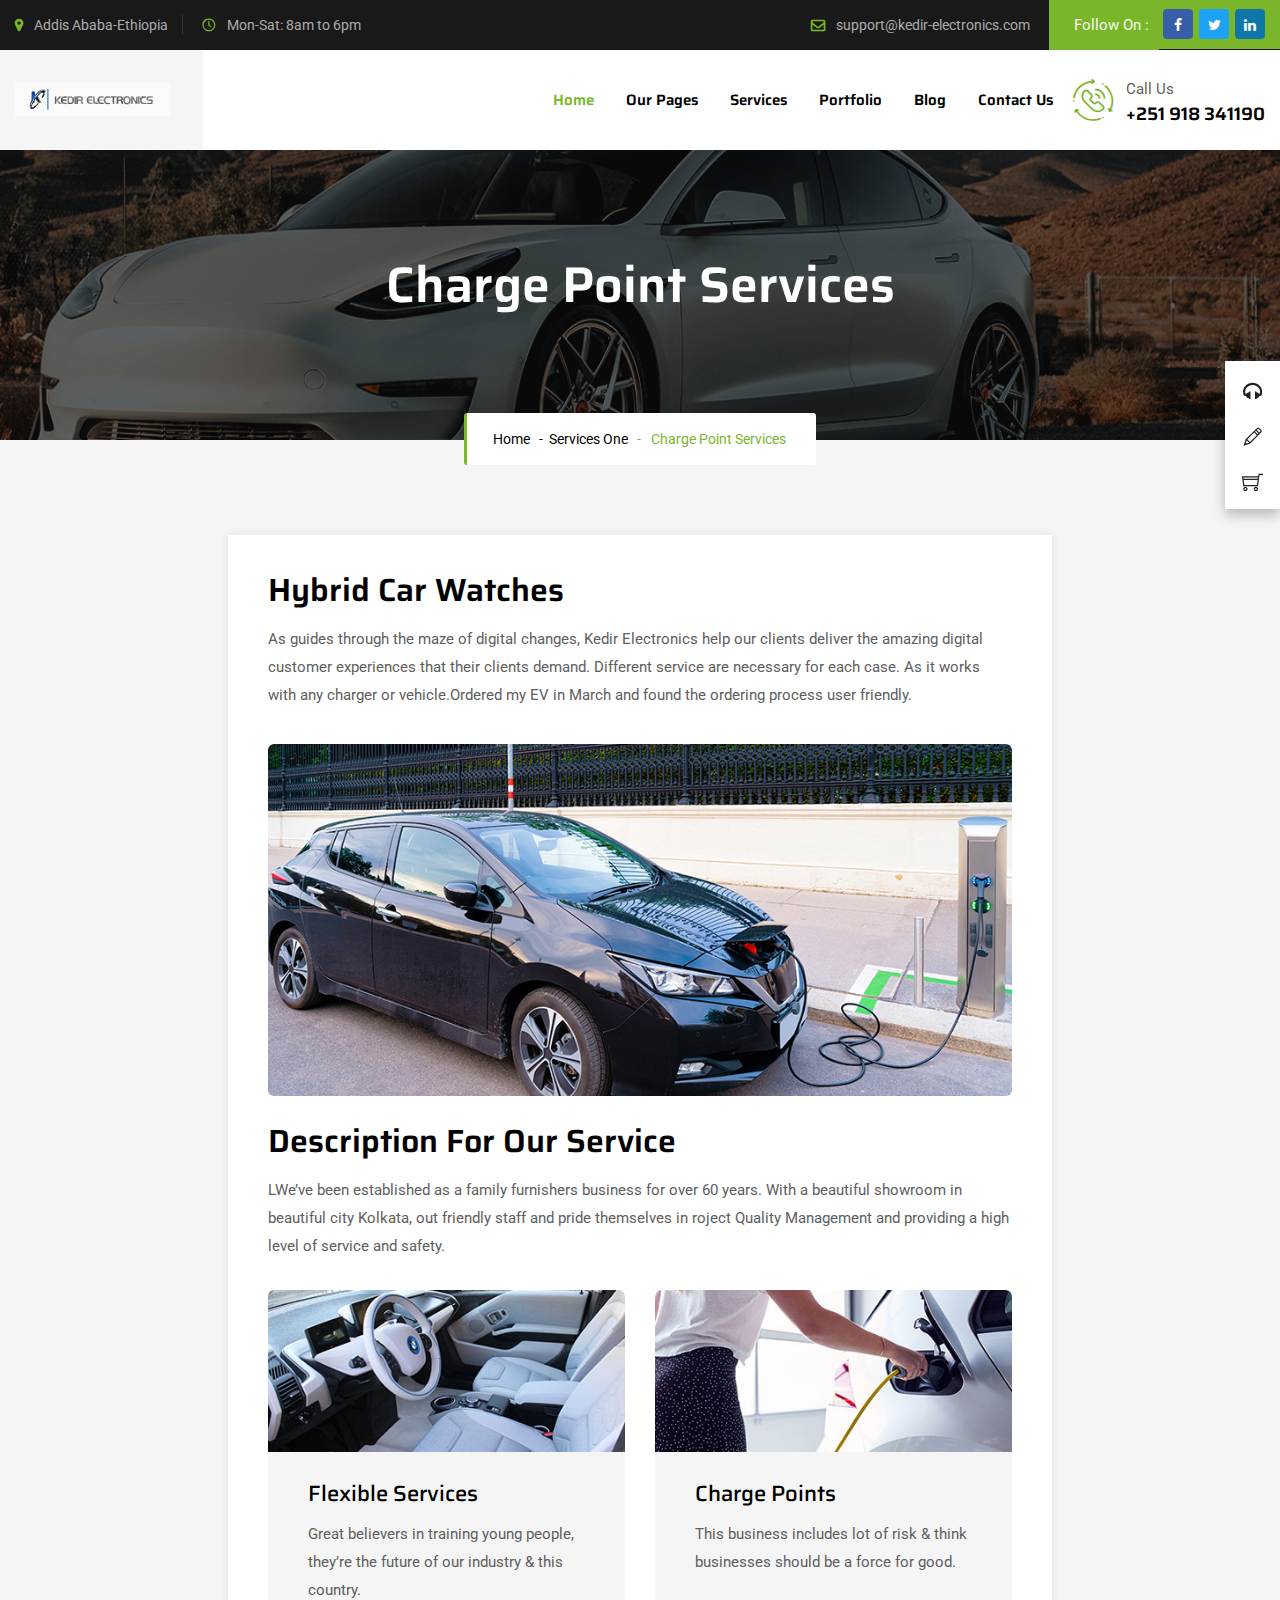
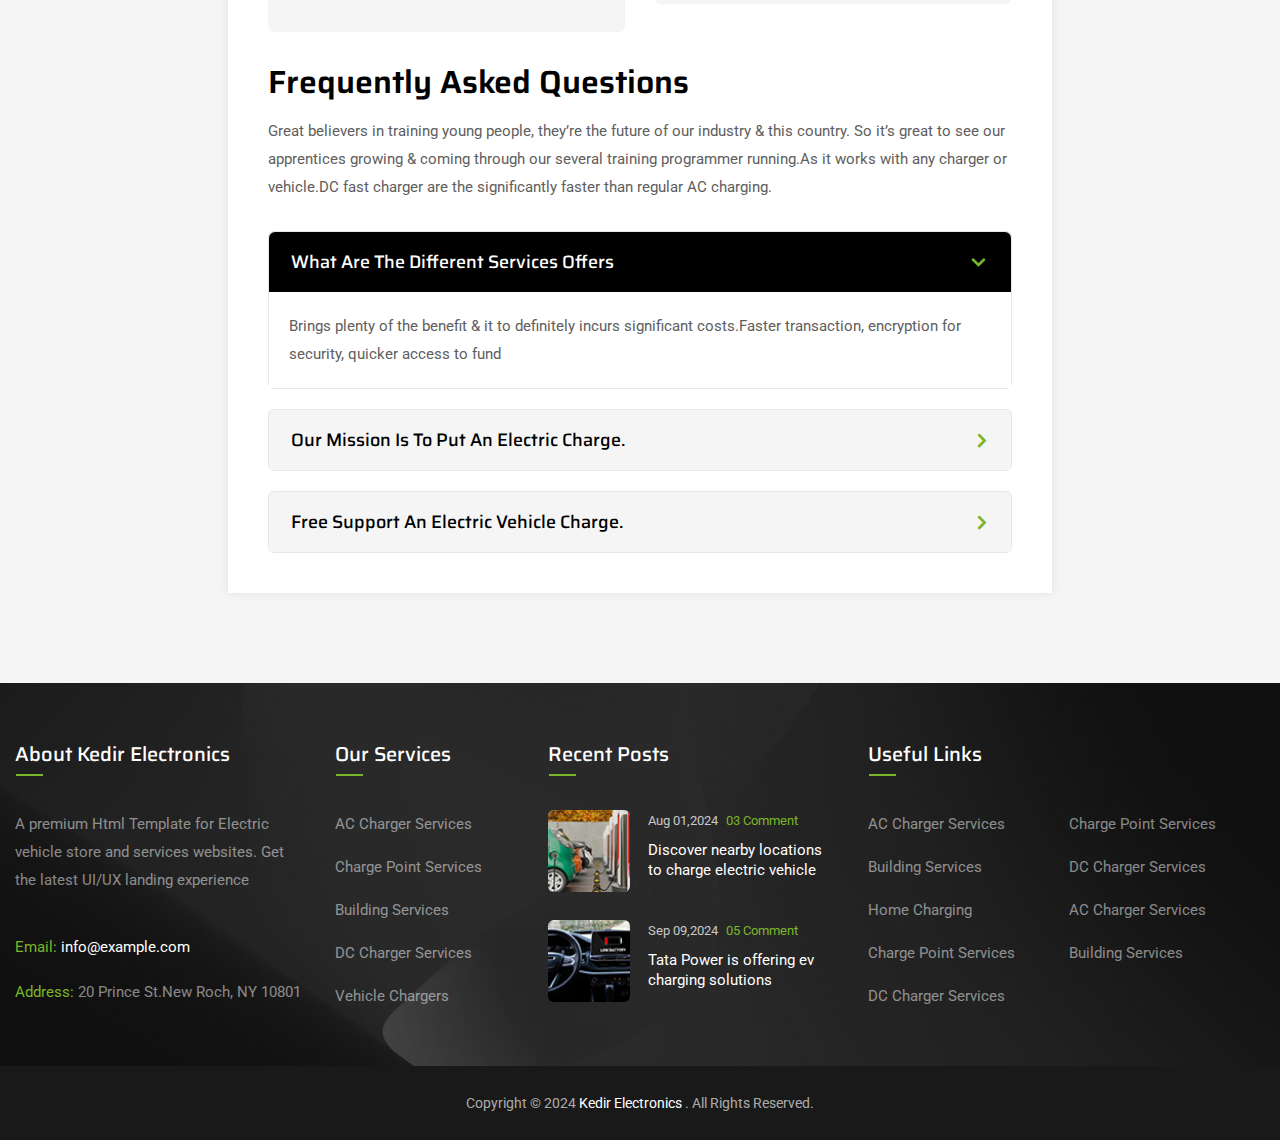
<file: charge-Point-Services.html>
<!DOCTYPE html>
<html lang="en">

<head>
    <meta charset="utf-8">
    <meta http-equiv="X-UA-Compatible" content="IE=edge">
    <meta name="keywords" content="HTML5 Template">
    <meta name="description" content="Electric Vehicle &#8211;And Charging Station HTML Template">
    <meta name="keywords" content="Elexio &#8211; Electric Vehicle And Charging Station HTML Template">
    <meta name="keywords" content="Elexio-Electric Vehicle & Charging Station HTML Template ,Elexio- Electric Vehicle & Charging Station WordPress theme, themes & template,wordpress theme, html5 template,unlimited colors available, ui/ux,ui/ix designs,best wordpress theme,html template, html,javascript,best css theme, css3,elementor theme,latest premium themes 2024,latest premium templates 2024,cymol themes,themetechmount,multi-theme,website theme and template, woocommerce, bootstrap template,web templates, responsive theme,services,web design and development, business, company,Electric Vehicles, Charging Station, car evacuation,charging points, electric bike, electric car, electric mobility, ev battery, gas station, Superchargers">
    <meta name="author" content="https://www.preyantechnosys.com/">
    <meta name="viewport" content="width=device-width, initial-scale=1">
    <title> Kedir Electronics &#8211; Electric Vehicles</title>

    <link rel="shortcut icon" href="images/favicon.png">
    <link rel="stylesheet" type="text/css" href="css/bootstrap.min.css">
    <link rel="stylesheet" type="text/css" href="css/animate.css">
    <link rel="stylesheet" type="text/css" href="css/flaticon.css">
    <link rel="stylesheet" type="text/css" href="css/themify-icons.css">
    <link rel="stylesheet" type="text/css" href="css/font-awesome.css">
    <link rel="stylesheet" type="text/css" href="css/slick.css">
    <link rel="stylesheet" type="text/css" href="css/prettyPhoto.css">
    <link rel="stylesheet" type="text/css" href="css/shortcodes.css">
    <link rel="stylesheet" type="text/css" href="css/main.css">
    <link rel="stylesheet" type="text/css" href="css/megamenu.css">
    <link rel="stylesheet" type="text/css" href="css/responsive.css">

</head>

<body>

    <!--page start-->
    <div class="page">


        <!--header start-->
        <header id="masthead" class="header prt-header-style-01">
            <!-- topbar -->
            <div class="top_bar bg-base-dark clearfix">
                <div class="container">
                    <div class="row">
                        <div class="col-lg-12">
                            <div class="row">
                                <div class="col-lg-6">
                                    <div class="top_bar_contact_item">
                                        <div class="top_bar_icon"><i class="fa fa-map-marker"></i></div>
                                        <div class="top_bar_content"> Addis Ababa-Ethiopia</div>
                                    </div>
                                    <div class="top_bar_contact_item">
                                        <div class="top_bar_icon"><i class="flaticon-clock-1"></i></div>
                                        <div class="top_bar_content">Mon-Sat: 8am to 6pm</div>
                                    </div>
                                </div>
                                <div class="col-lg-6">
                                    <div class="contact-info">
                                        <div class="top_bar_contact_item prt-highlight-right">
                                            <div class="top_bar_icon"><i class="fa fa-envelope-o"></i></div>
                                            <div class="top_bar_content"><a href="mailto:info@gmail.com"> support@kedir-electronics.com</a></div>
                                        </div>
                                        <div class="top_bar_content-main">Follow On :</div>
                                        <div class="top_bar_contact_item top_bar_social ml-auto p-0">
                                            <ul class="social-icons d-flex">
                                                <li>
                                                    <a class="prt-social-facebook" href="https://www.facebook.com/themetechMount18" rel="noopener" aria-label="facebook"><i class=" fa fa-facebook-f"></i></a></li>
                                                <li>
                                                    <a class="prt-social-twitter" href="https://twitter.com/themetechmount" rel="noopener" aria-label="twitter"><i class="fa fa-twitter"></i></a></li>
                                                <li>
                                                    <a class="prt-social-linkedin" href="https://www.linkedin.com/company/themetech-mount/" rel="noopener" aria-label="google"><i class="fa fa-linkedin"></i></a>
                                                </li>
                                            </ul>
                                        </div>
                                    </div>
                                </div>
                            </div>
                        </div>
                    </div>
                </div>
            </div>
            <!-- topbar end -->
            <!-- site-header-menu -->
            <div id="site-header-menu" class="site-header-menu bg-base-white">
                <div class="site-header-menu-inner prt-stickable-header">
                    <div class="container">
                        <div class="row">
                            <div class="col-lg-12 ">
                                <!--site-navigation -->
                                <div class="site-navigation d-flex flex-row  justify-content-between align-items-center">
                                    <!-- site-branding -->
                                    <div class="site-branding ">
                                        <h1>
                                            <a class="home-link" href="index.html" title="Elexio" rel="home">
                                            <img id="logo-img" height="35" width="155" class="img-fluid auto_size" src="images/logo-final-dark.svg" alt="logo-img">
                                        </a>
                                        </h1>
                                    </div>
                                    <!-- site-branding end -->
                                    <div class=" d-flex flex-row ">
                                        <div class="btn-show-menu-mobile menubar menubar--squeeze">
                                            <span class="menubar-box">
                                                <span class="menubar-inner"></span>
                                            </span>
                                        </div>
                                        <!-- menu -->
                                        <nav class="main-menu menu-mobile ms-auto" id="menu">
                                            <ul class="menu">
                                                <li class="mega-menu-item active">
                                                    <a href="index.html" class="mega-menu-link">Home</a>
                                                    
                                                </li>
                                                <li class="mega-menu-item">
                                                    <a href="#" class="mega-menu-link">Our Pages</a>
                                                    <ul class="mega-submenu">
                                                        <li><a href="about-us.html">About Us</a></li>
                                                        
                                                        <li><a href="services-1.html">Services</a></li>
                                                        
                                                        <li><a href="our-team.html">Our Team</a></li>
                                                        <li><a href="team-details.html">Team Details</a></li>
                                                        <li><a href="faq.html">FAQ</a></li>
                                                        <li><a href="error.html">Error Page</a></li>
                                                    </ul>
                                                </li>
                                                <li class="mega-menu-item">
                                                    <a href="#" class="mega-menu-link">Services</a>
                                                    <ul class="mega-submenu">
                                                        <li><a href="charge-Point-Services.html">Charge Point Services</a></li>
                                                        <li><a href="battery-maintenance.html">Battery Maintenance</a></li>
                                                        <li><a href="digital-services.html">Digital Services</a></li>
                                                        <li><a href="hybrid-car-watches.html">Hybrid Car Watches</a></li>
                                                        <li><a href="drivers-services.html">Drivers Build</a></li>
                                                        <li><a href="home-charging.html">Home Charging</a></li>
                                                        <li><a href="service-left-sidebar.html">Service Left Sidebar</a></li>
                                                        <li><a href="service-right-sidebar.html">Service Right Sidebar</a></li>
                                                    </ul>
                                                </li>
                                                <li class="mega-menu-item">
                                                    <a href="#" class="mega-menu-link">Portfolio</a>
                                                    <ul class="mega-submenu">
                                                        <li><a href="project-style-01.html">Project One</a></li>

                                                    </ul>
                                                </li>
                                                <li class="mega-menu-item">
                                                    <a href="#" class="mega-menu-link">Blog</a>
                                                    <ul class="mega-submenu">
                                                        <li><a href="blog.html">Blog Classic</a></li>
                                                        <li><a href="blog-grid.html">Blog Grid View</a></li>
                                                        <li class="mega-menu-item">
                                                            <a href="#" class="mega-menu-link">Blog Details</a>
                                                            <ul class="mega-submenu">
                                                                <li><a href="blog-left-sidebar.html">Blog Left Sidebar</a></li>
                                                                <li><a href="blog-right-sidebar.html">Blog Right Sidebar</a></li>
                                                                <li><a href="blog-single.html">Blog Without Sidebar</a></li>
                                                            </ul>
                                                        </li>
                                                    </ul>
                                                </li>
                                                <li class="mega-menu-item">
                                                    <a href="contact-us.html" class="mega-menu-link">Contact Us</a>
                                                    
                                                </li>
                                            </ul>
                                        </nav>
                                        <!-- menu end -->
                                        <div class=" d-flex flex-row">
                                            <div class="header_extra d-flex flex-row align-items-center justify-content-end">
                                                <div class="header_btn">
                                                    <a class="prt-btn prt-btn-size-sm prt-btn-shape-round prt-btn-style-fill prt-icon-btn-right prt-btn-color-skincolor" href="contact-us.html">GET A QUOTE</a>
                                                </div>
                                            </div>
                                            <div class="widget_info d-flex flex-row align-items-center justify-content-end">
                                                <div class="widget_icon text-base-skin"><i class="flaticon-phone-call"></i></div>
                                                <div class="widget_content">
                                                    <p class="widget_desc">Call Us</p>
                                                    <h3 class="widget_title">+251 918 341190</h3>
                                                </div>
                                            </div>
                                        </div>
                                    </div>
                                </div>
                                <!-- site-navigation end-->
                            </div>
                        </div>
                    </div>
                </div>
            </div>
            <!-- site-header-menu end-->
        </header>
        <!--header end-->

        <!-- page-title -->
        <div class="prt-page-title-row">
            <div class="prt-page-title-row-inner">
                <div class="container">
                    <div class="row align-items-center">
                        <div class="col-lg-12">
                            <div class="page-title-heading">
                                <h2 class="title">Charge Point Services</h2>
                            </div>
                            <div class="breadcrumb-wrapper-main">
                                <div class="container">
                                    <div class="breadcrumb-wrapper-inner bread-white">
                                        <span>
                                            <a href="index.html" class="home">&nbsp;&nbsp;Home</a>
                                        </span>
                                        <span>
                                            <a href="services-1.html" class="home">&nbsp;&nbsp;-&nbsp;&nbsp;Services One</a>
                                        </span>
                                        <span class="prt-bread-sep">&nbsp; - &nbsp;</span>
                                        <span>Charge Point Services</span>
                                    </div>
                                </div>
                            </div>
                        </div>
                    </div>
                </div>
            </div>
        </div>

        <!--site-main start-->
        <div class="site-main">

            <!--prt-row-->
            <section class="prt-row services-section bg-base-grey clearfix">
                <div class="prt-team-member-single-content-wrapper prt-team-member-view-default">
                    <div class="container">
                        <div class=" row prt-team-member-single-content">
                            <div class="col-lg-8 m-auto">
                                <div class="prt-service-single-content-area bg-base-white box-shadow pt-50 pb-20 pl-40 pr-40 res-575-pr-15 res-575-pl-15">
                                    <div class="prt-service-description">
                                        <div class="pb-20">
                                            <h3>Hybrid Car Watches </h3>
                                            <p>As guides through the maze of digital changes,  Kedir Electronics help our clients deliver the amazing digital customer experiences that their clients demand. Different service are necessary for each case. As it works with
                                                any charger or vehicle.Ordered my EV in March and found the ordering process user friendly.</p>
                                        </div>
                                        <div class="prt_fatured_image-wrapper">
                                            <img class="img-fluid" src="images/services/services-01-844x400.jpg" alt="services-1">
                                        </div>
                                        <div class="pt-40">
                                            <h3>Description for our service</h3>
                                            <p>LWe’ve been established as a family furnishers business for over 60 years. With a beautiful showroom in beautiful city Kolkata, out friendly staff and pride themselves in roject Quality Management and providing
                                                a high level of service and safety.</p>
                                        </div>
                                    </div>
                                    <div class="row">
                                        <div class="col-lg-6 col-md-6">
                                            <div class="featured-imagebox featured-imagebox-services style5">
                                                <div class="prt-portfolio-featured-wrapper">
                                                    <div class="featured-thumbnail">
                                                        <img class="img-fluid" src="images/services/services-407x184.jpg" alt="image">
                                                    </div>
                                                    <div class="featured-content">
                                                        <div class="cat_block-wrapper">
                                                            <h3 class="cat_block">
                                                                <a href="drivers-services.html">Flexible Services</a>
                                                            </h3>
                                                        </div>
                                                        <div class="featured-desc">
                                                            <p>Great believers in training young people, they’re the future of our industry & this country.</p>
                                                        </div>
                                                    </div>
                                                </div>
                                            </div>
                                            <!-- featured-imagebox-team end-->
                                        </div>
                                        <div class="col-lg-6 col-md-6">
                                            <div class="featured-imagebox featured-imagebox-services style5">
                                                <div class="prt-portfolio-featured-wrapper">
                                                    <div class="featured-thumbnail">
                                                        <img class="img-fluid" src="images/services/services-1-407x184.jpg" alt="image">
                                                    </div>
                                                    <div class="featured-content">
                                                        <div class="cat_block-wrapper">
                                                            <h3 class="cat_block">
                                                                <a href="drivers-services.html">Charge Points</a>
                                                            </h3>
                                                        </div>
                                                        <div class="featured-desc">
                                                            <p>This business includes lot of risk & think businesses should be a force for good.</p>
                                                        </div>
                                                    </div>
                                                </div>
                                            </div>
                                            <!-- featured-imagebox-team end-->
                                        </div>
                                    </div>
                                    <div class="pt-30 pb-20">
                                        <h3>Frequently Asked Questions</h3>
                                        <p>Great believers in training young people, they’re the future of our industry & this country. So it’s great to see our apprentices growing & coming through our several training programmer running.As it works with
                                            any charger or vehicle.DC fast charger are the significantly faster than regular AC charging. </p>
                                    </div>
                                    <div class="bg-base-white res-991-pl-0">
                                        <div class="accordion mt_5">
                                            <!-- toggle -->
                                            <div class="toggle prt-toggle_style_classic style2 prt-toggle-title-bgcolor-grey">
                                                <div class="toggle-title"><a href="#" class="active">What Are the Different Services Offers</a></div>
                                                <div class="toggle-content show">
                                                    <p>Brings plenty of the benefit & it to definitely incurs significant costs.Faster transaction, encryption for security, quicker access to fund</p>
                                                </div>
                                            </div>
                                            <!-- toggle end -->
                                            <!-- toggle -->
                                            <div class="toggle prt-toggle_style_classic style2 prt-toggle-title-bgcolor-grey">
                                                <div class="toggle-title"><a href="#">Our mission is to put an electric charge.</a></div>
                                                <div class="toggle-content">
                                                    <p>Around since the earliest days of motoring, but it’s only in recent years that they’ve become viable for everyday usage. Drivers making the switch to their first electric vehicle will often have absolutely
                                                        no idea of owning and running their new car.</p>
                                                </div>
                                            </div>
                                            <!-- toggle end -->
                                            <!-- toggle -->
                                            <div class="toggle prt-toggle_style_classic style2 prt-toggle-title-bgcolor-grey">
                                                <div class="toggle-title"><a href="#">Free Support an electric vehicle charge.</a></div>
                                                <div class="toggle-content">
                                                    <p>At Charge and Recharge our vision is that electric vehicles are always charged and ready to use. That all electric vehicle owners have the flexibility to travel whenever and wherever they want and do
                                                        not need to organize their lives.</p>
                                                </div>
                                            </div>
                                            <!-- toggle end -->
                                        </div>
                                    </div>
                                </div>
                            </div>
                        </div>
                    </div>
                </div>
            </section>
            <!--prt-row end-->

        </div>
        <!--site-main end-->

        <!-- footer start -->
        <footer class="widget-footer bg-base-grey clearfix">
            <div class="second-footer prt-bgimage-yes bg-footer prt-bg">
                <div class="prt-row-wrapper-bg-layer prt-bg-layer"></div>
                <div class="container">
                    <div class="row">
                        <div class="col-xs-12 col-md-6 col-lg-3 widget-area">
                            <div class="widget widget_text clearfix">
                                <h3 class="widget-title">About  Kedir Electronics</h3>
                                <div class="textwidget widget-text pb-10">
                                    <p>A premium Html Template for Electric vehicle store and services websites. Get the latest UI/UX landing experience</p>
                                </div>
                                <div class="textwidget widget-text">
                                    <ul class="widget_contact_wrapper pl-0 res-575-pb-0">
                                        <li><strong>Email:</strong> <a href="mailto:info@example.com">info@example.com</a></li>
                                        <li><strong>Address:</strong> 20 Prince St.New Roch, NY 10801</li>
                                    </ul>
                                </div>
                            </div>
                        </div>
                        <div class="col-xs-12 col-md-6 col-lg-2 widget-area">
                            <div class="widget widget_nav_menu clearfix">
                                <h3 class="widget-title">Our Services</h3>
                                <ul id="menu-footer-quick-links">
                                    <li><a href="about-us.html">AC Charger Services</a></li>
                                    <li><a href="about-us-2.html">Charge Point Services</a></li>
                                    <li><a href="services-1.html">Building Services</a></li>
                                    <li><a href="services-2.html">DC Charger Services</a></li>
                                    <li><a href="faq.html">Vehicle Chargers</a></li>
                                </ul>
                            </div>
                        </div>
                        <div class="col-xs-12 col-md-6 col-lg-3 widget-area">
                            <div class="widget widget-recent-post clearfix">
                                <h3 class="widget-title">Recent Posts</h3>
                                <ul class="widget-post prt-recent-post-list">
                                    <li>
                                        <a href="blog-right-sidebar.html"><img class="img-fluid" src="images/blog/blog-80x80.jpg" alt="post-img"></a>
                                        <div class="post-detail">
                                            <span class="post-date">Aug 01,2024 <span class="text-base-skin pl-5"> 03 Comment</span>
                                            </span>
                                            <a href="blog-right-sidebar.html">Discover nearby locations to charge electric vehicle 
                                                </a>
                                        </div>
                                    </li>
                                    <li>
                                        <a href="blog-right-sidebar.html"><img class="img-fluid" src="images/blog/blog-1-80x80.jpg" alt="post-img"></a>
                                        <div class="post-detail">
                                            <span class="post-date">Sep 09,2024 <span class="text-base-skin pl-5"> 05 Comment</span></span>
                                            <a href="blog-left-sidebar.html">Tata Power is offering ev charging solutions</a>
                                        </div>
                                    </li>
                                </ul>
                            </div>
                        </div>
                        <div class="col-xs-12 col-md-6 col-lg-4 widget-area">
                            <div class="widget widget_nav_menu clearfix">
                                <h3 class="widget-title">Useful Links</h3>
                                <ul id="menu-footer-quick-links-main">
                                    <li><a href="about-us.html">AC Charger Services</a></li>
                                    <li><a href="about-us-2.html">Charge Point Services</a></li>
                                    <li><a href="services-1.html">Building Services</a></li>
                                    <li><a href="services-2.html">DC Charger Services</a></li>
                                    <li><a href="faq.html">Home Charging</a></li>
                                    <li><a href="contact-us.html">AC Charger Services</a></li>
                                    <li><a href="about-us.html">Charge Point Services</a></li>
                                    <li><a href="about-us-2.html">Building Services</a></li>
                                    <li><a href="services-2.html">DC Charger Services</a></li>
                                </ul>
                            </div>
                        </div>
                    </div>
                </div>
            </div>
            <div class="bottom-footer-text text-center text-base-white copyright">
                <div class="container">
                    <div class="row">
                        <div class="col-lg-12">
                            <div class="justify-content-between">
                                <span class="cpy-text text-center">Copyright © 2024 <a href="index.html">  Kedir Electronics </a>. All Rights Reserved.</span>
                            </div>
                        </div>
                    </div>
                </div>
            </div>
        </footer>
        <!-- footer end -->


        <!--back-to-top start-->
        <a id="totop" href="#top">
            <i class="fa fa-angle-up"></i>
        </a>
        <!--back-to-top end-->

    </div>
    <!-- page end -->

    <!-- Javascript -->
    <script src="js/jquery-3.7.1.min.js"></script>
    <script src="js/jquery-migrate-3.4.1.min.js"></script>
    <script src="js/bootstrap.bundle.min.js"></script>
    <script src="js/bootstrap.bundle.js"></script>
    <script src="js/jquery-validate.js"></script>
    <script src="js/jquery.prettyPhoto.js"></script>
    <script src="js/slick.min.js"></script>
    <script src="js/jquery-waypoints.js"></script>
    <script src="js/numinate.min.js"></script>
    <script src="js/imagesloaded.min.js"></script>
    <script src="js/circle-progress.min.js"></script>
    <script src="js/main.js"></script>
    <!-- Javascript end-->

</body>

</html>
</file>
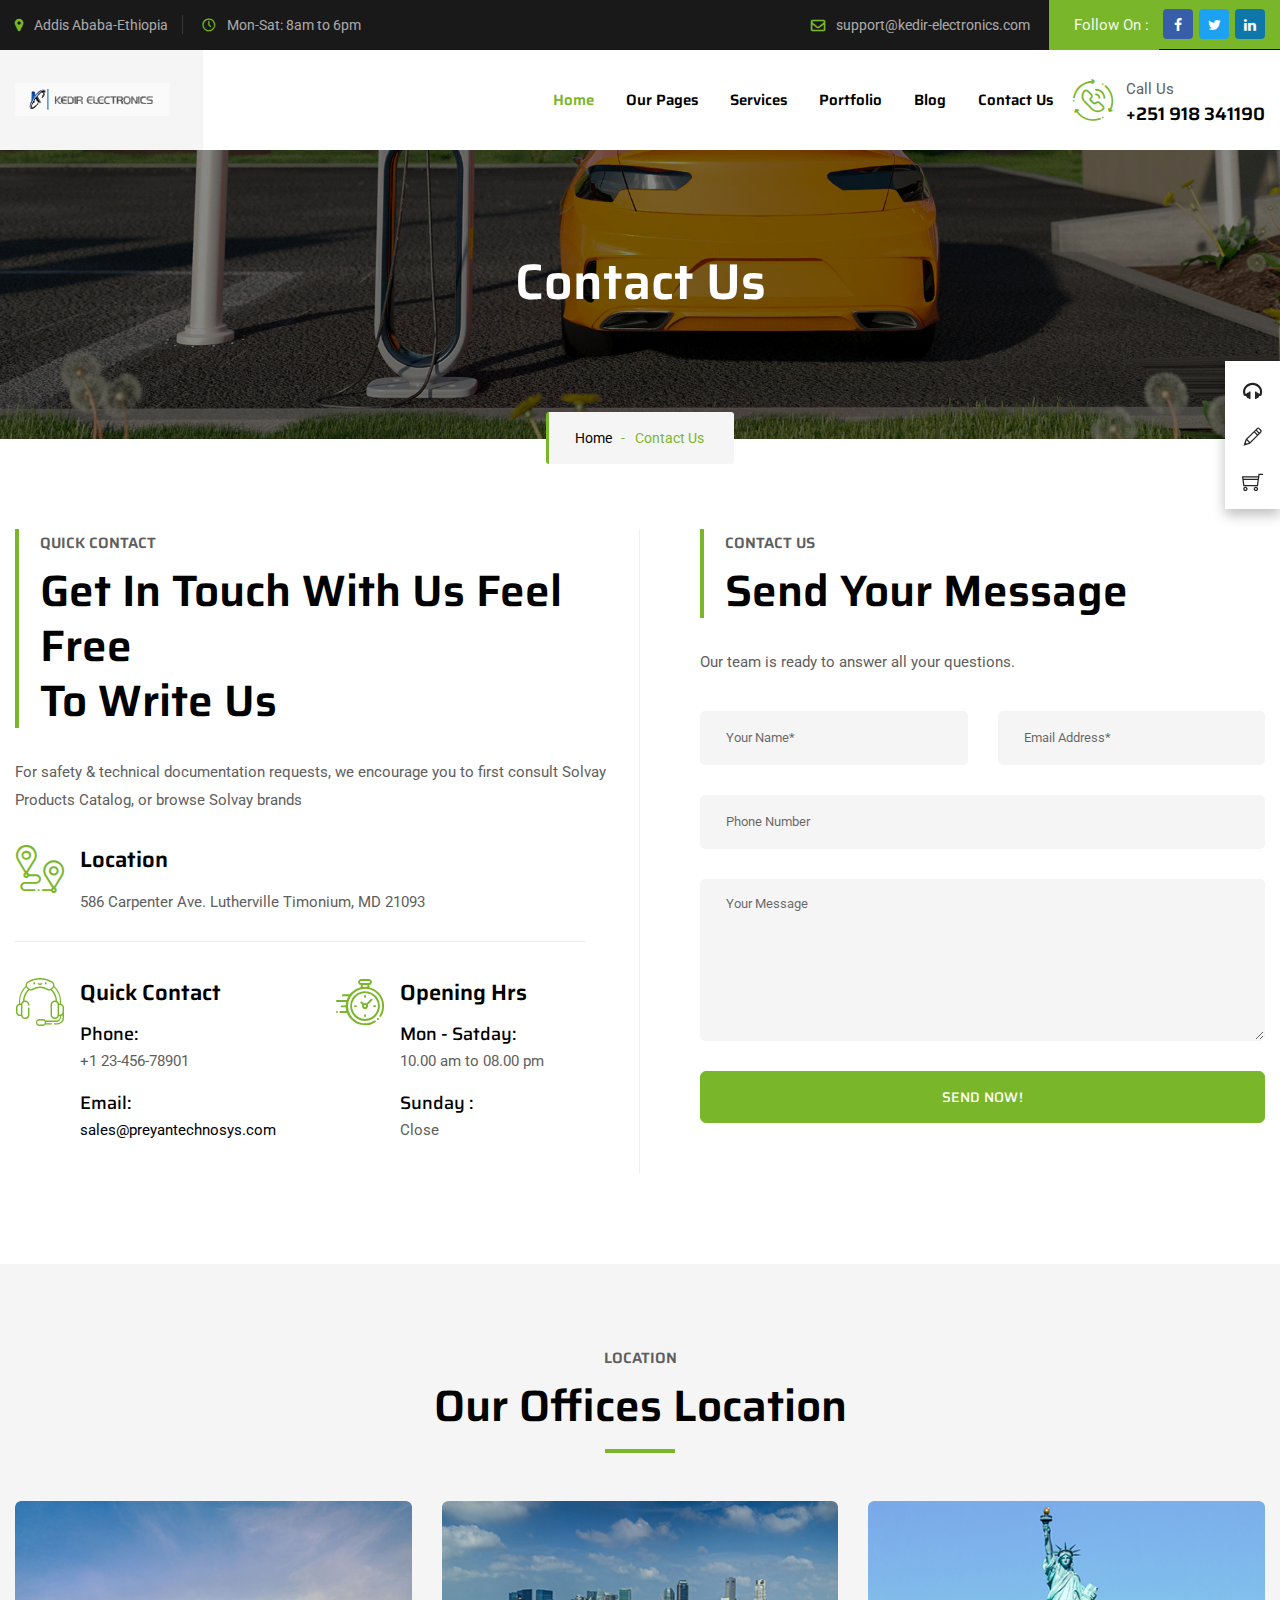
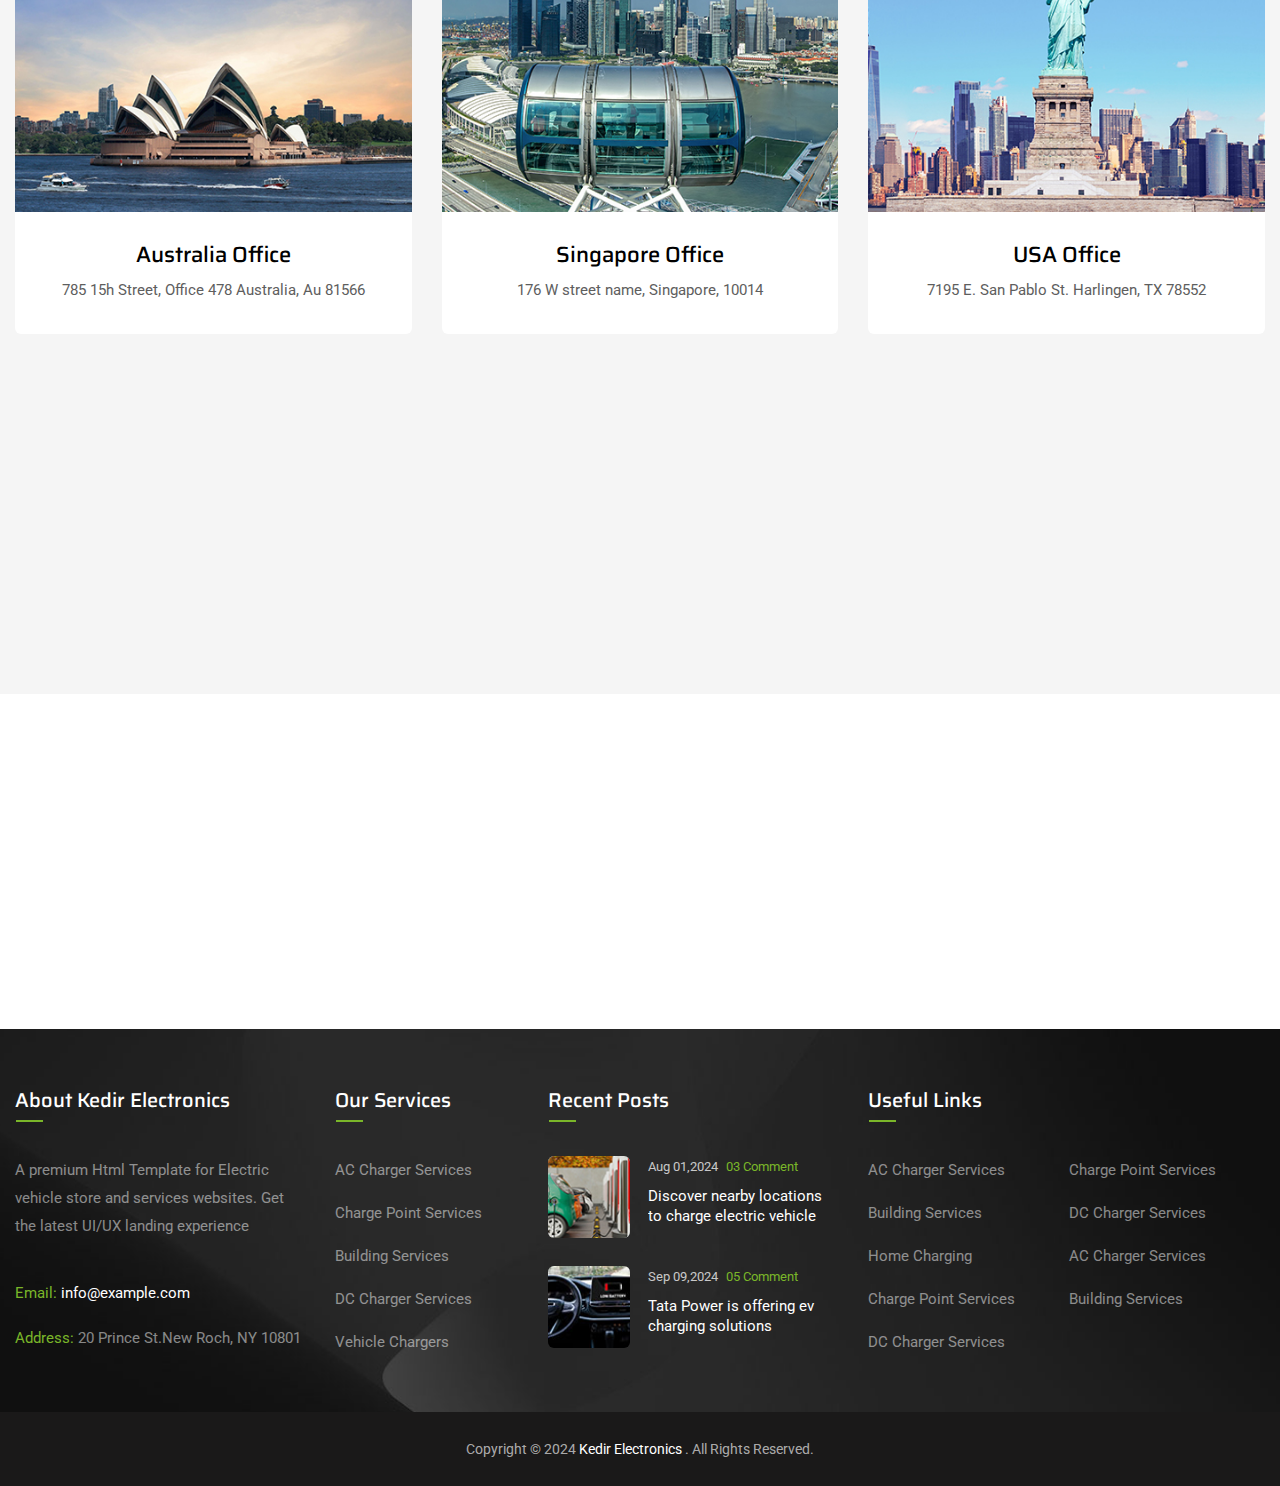
<file: contact-us.html>
<!DOCTYPE html>
<html lang="en">

<head>
    <meta charset="utf-8">
    <meta http-equiv="X-UA-Compatible" content="IE=edge">
    <meta name="keywords" content="HTML5 Template">
    <meta name="description" content="Electric Vehicle &#8211;And Charging Station HTML Template">
    <meta name="keywords" content="Elexio &#8211; Electric Vehicle And Charging Station HTML Template">
    <meta name="keywords" content="Elexio-Electric Vehicle & Charging Station HTML Template ,Elexio- Electric Vehicle & Charging Station WordPress theme, themes & template,wordpress theme, html5 template,unlimited colors available, ui/ux,ui/ix designs,best wordpress theme,html template, html,javascript,best css theme, css3,elementor theme,latest premium themes 2024,latest premium templates 2024,cymol themes,themetechmount,multi-theme,website theme and template, woocommerce, bootstrap template,web templates, responsive theme,services,web design and development, business, company,Electric Vehicles, Charging Station, car evacuation,charging points, electric bike, electric car, electric mobility, ev battery, gas station, Superchargers">
    <meta name="author" content="https://www.preyantechnosys.com/">
    <meta name="viewport" content="width=device-width, initial-scale=1">
    <title> Kedir Electronics &#8211; Electric Vehicles</title>

    <link rel="shortcut icon" href="images/favicon.png">
    <link rel="stylesheet" type="text/css" href="css/bootstrap.min.css">
    <link rel="stylesheet" type="text/css" href="css/animate.css">
    <link rel="stylesheet" type="text/css" href="css/flaticon.css">
    <link rel="stylesheet" type="text/css" href="css/themify-icons.css">
    <link rel="stylesheet" type="text/css" href="css/font-awesome.css">
    <link rel="stylesheet" type="text/css" href="css/slick.css">
    <link rel="stylesheet" type="text/css" href="css/prettyPhoto.css">
    <link rel="stylesheet" type="text/css" href="css/shortcodes.css">
    <link rel="stylesheet" type="text/css" href="css/main.css">
    <link rel="stylesheet" type="text/css" href="css/megamenu.css">
    <link rel="stylesheet" type="text/css" href="css/responsive.css">

</head>

<body>

    <!--page start-->
    <div class="page">


        <!--header start-->
        <header id="masthead" class="header prt-header-style-01">
            <!-- topbar -->
            <div class="top_bar bg-base-dark clearfix">
                <div class="container">
                    <div class="row">
                        <div class="col-lg-12">
                            <div class="row">
                                <div class="col-lg-6">
                                    <div class="top_bar_contact_item">
                                        <div class="top_bar_icon"><i class="fa fa-map-marker"></i></div>
                                        <div class="top_bar_content"> Addis Ababa-Ethiopia</div>
                                    </div>
                                    <div class="top_bar_contact_item">
                                        <div class="top_bar_icon"><i class="flaticon-clock-1"></i></div>
                                        <div class="top_bar_content">Mon-Sat: 8am to 6pm</div>
                                    </div>
                                </div>
                                <div class="col-lg-6">
                                    <div class="contact-info">
                                        <div class="top_bar_contact_item prt-highlight-right">
                                            <div class="top_bar_icon"><i class="fa fa-envelope-o"></i></div>
                                            <div class="top_bar_content"><a href="mailto:info@gmail.com">support@kedir-electronics.com</a></div>
                                        </div>
                                        <div class="top_bar_content-main">Follow On :</div>
                                        <div class="top_bar_contact_item top_bar_social ml-auto p-0">
                                            <ul class="social-icons d-flex">
                                                <li>
                                                    <a class="prt-social-facebook" href="https://www.facebook.com/kedir-electronics" rel="noopener" aria-label="facebook"><i class=" fa fa-facebook-f"></i></a></li>
                                                <li>
                                                    <a class="prt-social-twitter" href="https://twitter.com/kedir-electronics" rel="noopener" aria-label="twitter"><i class="fa fa-twitter"></i></a></li>
                                                <li>
                                                    <a class="prt-social-linkedin" href="https://www.linkedin.com/kedir-electronics/" rel="noopener" aria-label="google"><i class="fa fa-linkedin"></i></a>
                                                </li>
                                            </ul>
                                        </div>
                                    </div>
                                </div>
                            </div>
                        </div>
                    </div>
                </div>
            </div>
            <!-- topbar end -->
            <!-- site-header-menu -->
            <div id="site-header-menu" class="site-header-menu bg-base-white">
                <div class="site-header-menu-inner prt-stickable-header">
                    <div class="container">
                        <div class="row">
                            <div class="col-lg-12 ">
                                <!--site-navigation -->
                                <div class="site-navigation d-flex flex-row  justify-content-between align-items-center">
                                    <!-- site-branding -->
                                    <div class="site-branding ">
                                        <h1>
                                            <a class="home-link" href="index.html" title="Elexio" rel="home">
                                            <img id="logo-img" height="35" width="155" class="img-fluid auto_size" src="images/logo-final-dark.svg" alt="logo-img">
                                        </a>
                                        </h1>
                                    </div>
                                    <!-- site-branding end -->
                                    <div class=" d-flex flex-row ">
                                        <div class="btn-show-menu-mobile menubar menubar--squeeze">
                                            <span class="menubar-box">
                                                <span class="menubar-inner"></span>
                                            </span>
                                        </div>
                                        <!-- menu -->
                                        <nav class="main-menu menu-mobile ms-auto" id="menu">
                                            <ul class="menu">
                                                <li class="mega-menu-item active">
                                                    <a href="index.html" class="mega-menu-link">Home</a>
                                                    
                                                </li>
                                                <li class="mega-menu-item">
                                                    <a href="#" class="mega-menu-link">Our Pages</a>
                                                    <ul class="mega-submenu">
                                                        <li><a href="about-us.html">About Us</a></li>
                                                        
                                                        <li><a href="services-1.html">Services</a></li>
                                                        
                                                        <li><a href="our-team.html">Our Team</a></li>
                                                        <li><a href="team-details.html">Team Details</a></li>
                                                        <li><a href="faq.html">FAQ</a></li>
                                                        <li><a href="error.html">Error Page</a></li>
                                                    </ul>
                                                </li>
                                                <li class="mega-menu-item">
                                                    <a href="#" class="mega-menu-link">Services</a>
                                                    <ul class="mega-submenu">
                                                        <li><a href="charge-Point-Services.html">Charge Point Services</a></li>
                                                        <li><a href="battery-maintenance.html">Battery Maintenance</a></li>
                                                        <li><a href="digital-services.html">Digital Services</a></li>
                                                        <li><a href="hybrid-car-watches.html">Hybrid Car Watches</a></li>
                                                        <li><a href="drivers-services.html">Drivers Build</a></li>
                                                        <li><a href="home-charging.html">Home Charging</a></li>
                                                        <li><a href="service-left-sidebar.html">Service Left Sidebar</a></li>
                                                        <li><a href="service-right-sidebar.html">Service Right Sidebar</a></li>
                                                    </ul>
                                                </li>
                                                <li class="mega-menu-item">
                                                    <a href="#" class="mega-menu-link">Portfolio</a>
                                                    <ul class="mega-submenu">
                                                        <li><a href="project-style-01.html">Project One</a></li>

                                                    </ul>
                                                </li>
                                                <li class="mega-menu-item">
                                                    <a href="#" class="mega-menu-link">Blog</a>
                                                    <ul class="mega-submenu">
                                                        <li><a href="blog.html">Blog Classic</a></li>
                                                        <li><a href="blog-grid.html">Blog Grid View</a></li>
                                                        <li class="mega-menu-item">
                                                            <a href="#" class="mega-menu-link">Blog Details</a>
                                                            <ul class="mega-submenu">
                                                                <li><a href="blog-left-sidebar.html">Blog Left Sidebar</a></li>
                                                                <li><a href="blog-right-sidebar.html">Blog Right Sidebar</a></li>
                                                                <li><a href="blog-single.html">Blog Without Sidebar</a></li>
                                                            </ul>
                                                        </li>
                                                    </ul>
                                                </li>
                                                <li class="mega-menu-item">
                                                    <a href="contact-us.html" class="mega-menu-link">Contact Us</a>
                                                    
                                                </li>
                                            </ul>
                                        </nav>
                                        
                                        <!-- menu end -->
                                        <div class=" d-flex flex-row">
                                            <div class="header_extra d-flex flex-row align-items-center justify-content-end">
                                                <div class="header_btn">
                                                    <a class="prt-btn prt-btn-size-sm prt-btn-shape-round prt-btn-style-fill prt-icon-btn-right prt-btn-color-skincolor" href="contact-us.html">GET A QUOTE</a>
                                                </div>
                                            </div>
                                            <div class="widget_info d-flex flex-row align-items-center justify-content-end">
                                                <div class="widget_icon text-base-skin"><i class="flaticon-phone-call"></i></div>
                                                <div class="widget_content">
                                                    <p class="widget_desc">Call Us</p>
                                                    <h3 class="widget_title">+251 918 341190</h3>
                                                </div>
                                            </div>
                                        </div>
                                    </div>
                                </div>
                                <!-- site-navigation end-->
                            </div>
                        </div>
                    </div>
                </div>
            </div>
            <!-- site-header-menu end-->
        </header>
        <!--header end-->

        <!-- page-title -->
        <div class="prt-page-title-row-3">
            <div class="prt-page-title-row-inner-3">
                <div class="container">
                    <div class="row align-items-center">
                        <div class="col-lg-12">
                            <div class="page-title-heading">
                                <h2 class="title">Contact Us</h2>
                            </div>
                            <div class="breadcrumb-wrapper-main">
                                <div class="container">
                                    <div class="breadcrumb-wrapper-inner">
                                        <span>
                                            <a href="index.html" class="home">&nbsp;&nbsp;Home</a>
                                        </span>
                                        <span class="prt-bread-sep">&nbsp; - &nbsp;</span>
                                        <span>Contact Us</span>
                                    </div>
                                </div>
                            </div>
                        </div>
                    </div>
                </div>
            </div>
        </div>

        <!--site-main start-->
        <div class="site-main">

            <section class="prt-row contact-us clearfix">
                <div class="container">
                    <div class="row prt-vertical_sep">
                        <div class="col-lg-6 col-md-12">
                            <div class="section-title">
                                <div class="title-header">
                                    <h3>QUICK CONTACT</h3>
                                    <h2 class="title">Get In Touch With Us Feel Free <br> To <span> Write Us </span></h2>
                                </div>
                                <div class="title-desc">
                                    <p>For safety & technical documentation requests, we encourage you to first consult Solvay Products Catalog, or browse Solvay brands</p>
                                </div>
                            </div>
                            <!-- featured-imagebox -->
                            <div class="featured-icon-box icon-align-before-content icon-ver_align-top">
                                <div class="featured-icon">
                                    <div class="prt-icon prt-icon_element-color-skincolor prt-icon_element-onlytxt prt-icon_element-size-lg prt-icon_element-style-rounded">
                                        <i class="flaticon-route"></i>
                                    </div>
                                </div>
                                <div class="featured-content">
                                    <div class="featured-title">
                                        <h3>Location</h3>
                                    </div>
                                    <div class="featured-desc">
                                        <p>586 Carpenter Ave. Lutherville Timonium, MD 21093</p>
                                    </div>
                                </div>
                            </div>
                            <!-- featured-imagebox end-->
                            <div class="prt-horizontal_sep width-100 mt-25 mb-20 mr-40 res-991-mr-0"></div>
                            <div class="row">
                                <div class="col-lg-6 col-md-6 col-sm-6">
                                    <div class="featured-icon-box icon-align-before-content icon-ver_align-top icon-flip-hover">
                                        <div class="featured-icon">
                                            <div class="prt-icon prt-icon_element-onlytxt prt-icon_element-color-skincolor prt-icon_element-size-lg">
                                                <i class="flaticon-headphones"></i>
                                            </div>
                                        </div>
                                        <div class="featured-content">
                                            <div class="featured-title">
                                                <h3>Quick Contact</h3>
                                            </div>
                                            <h3 class="fs-18 mb-0">Phone:</h3>
                                            <p>+1 23-456-78901</p>
                                            <h3 class="fs-18 mb-0">Email:</h3>
                                            <a href="mailto:info@example.com">sales@preyantechnosys.com</a>
                                        </div>
                                    </div>
                                </div>
                                <div class="col-lg-6 col-md-6 col-sm-6">
                                    <div class="featured-icon-box icon-align-before-content icon-ver_align-top icon-flip-hover">
                                        <div class="featured-icon">
                                            <div class="prt-icon prt-icon_element-onlytxt prt-icon_element-color-skincolor prt-icon_element-size-lg">
                                                <i class="flaticon-clock"></i>
                                            </div>
                                        </div>
                                        <div class="featured-content">
                                            <div class="featured-title">
                                                <h3>Opening Hrs</h3>
                                            </div>
                                            <h3 class="fs-18 mb-0">Mon - Satday:</h3>
                                            <p>10.00 am to 08.00 pm</p>
                                            <h3 class="fs-18 mb-0">Sunday :</h3>
                                            <p>Close</p>
                                        </div>
                                    </div>
                                </div>
                            </div>
                        </div>
                        <div class="col-lg-6 col-md-12 pl-60 res-991-pl-15 res-991-mt-20">
                            <div class="section-title">
                                <div class="title-header">
                                    <h3>CONTACT US</h3>
                                    <h2 class="title">Send Your <span> Message</span></h2>
                                </div>
                                <div class="title-desc">
                                    <p>Our team is ready to answer all your questions.</p>
                                </div>
                            </div>
                            <div class=" prt-bgcolor-white res-991-margin_right0 mt-20">
                                <form id="contact_form" class="wrap-form contact_form padding_top15" method="post" action="#">
                                    <div class="row prt-boxes-spacing-10px">
                                        <div class="col-sm-6 prt-box-col-wrapper">
                                            <label>
                                                <span class="text-input margin_bottom0"><input name="your-name" type="text" value="" placeholder="Your Name*" required="required"></span>
                                            </label>
                                        </div>
                                        <div class="col-sm-6 prt-box-col-wrapper">
                                            <label>
                                                <span class="text-input margin_bottom0"><input name="Email" type="text" value="" placeholder="Email Address*" required="required"></span>
                                            </label>
                                        </div>
                                        <div class="col-sm-12 prt-box-col-wrapper">
                                            <label>
                                                <span class="text-input margin_bottom0"><input name="Phone Number" type="text" value="" placeholder="Phone Number" required="required"></span>
                                            </label>
                                        </div>
                                        <div class="col-sm-12 prt-box-col-wrapper">
                                            <label>
                                                <span class="text-input margin_bottom0"><textarea name="your-message" cols="40" rows="5" placeholder="Your Message" aria-required="true"></textarea></span>
                                            </label>
                                        </div>
                                    </div>
                                    <div class="row">
                                        <div class="col-sm-12">
                                            <button class="submit prt-btn prt-btn-size-md prt-btn-shape-square prt-btn-style-fill prt-btn-color-skincolor w-100" type="submit">Send Now!</button>
                                        </div>
                                    </div>
                                </form>
                            </div>
                        </div>
                    </div>
                </div>
            </section>

            <section class="prt-row contact-section bg-base-grey clearfix">
                <div class="container">
                    <!-- row -->
                    <div class="row">
                        <div class="col-lg-7 m-auto">
                            <!-- section title -->
                            <div class="section-title title-style-center_text res-991-mt-15">
                                <div class="title-header prt-textcolor-white">
                                    <h3>Location</h3>
                                    <h2 class="title">Our Offices Location</h2>
                                </div>
                            </div>
                            <!-- section title end -->
                        </div>
                    </div>
                    <div class="row">
                        <div class="col-lg-4 col-md-6">
                            <div class="featured-imagebox featured-imagebox-post style3">
                                <div class="prt-post-thumbnail featured-thumbnail">
                                    <img class="img-fluid" src="images/team-member/team-01-447x350.jpg" alt="image">
                                </div>
                                <div class="featured-content featured-content-post">
                                    <div class="post-header">
                                        <div class="post-title featured-title">
                                            <h3><a href="https://www.google.com/maps/place/Disneyland+Park/@33.8120918,-117.9189742,17z/data=!3m1!4b1!4m5!3m4!1s0x80dcd7d12b3b5e6b:0x2ef62f8418225cfa!8m2!3d33.8120918!4d-117.9189742">Australia Office</a></h3>
                                        </div>
                                    </div>
                                    <div class="post-desc featured-desc">
                                        <p>785 15h Street, Office 478 Australia, Au 81566</p>
                                    </div>
                                </div>
                            </div>
                        </div>
                        <div class="col-lg-4 col-md-6">
                            <div class="featured-imagebox featured-imagebox-post style3">
                                <div class="prt-post-thumbnail featured-thumbnail">
                                    <img class="img-fluid" src="images/team-member/team-02-447x350.jpg" alt="image">
                                </div>
                                <div class="featured-content featured-content-post">
                                    <div class="post-header">
                                        <div class="post-title featured-title">
                                            <h3><a href="https://www.google.com/maps/place/Disneyland+Park/@33.8120918,-117.9189742,17z/data=!3m1!4b1!4m5!3m4!1s0x80dcd7d12b3b5e6b:0x2ef62f8418225cfa!8m2!3d33.8120918!4d-117.9189742">Singapore Office</a></h3>
                                        </div>
                                    </div>
                                    <div class="post-desc featured-desc">
                                        <p>176 W street name, Singapore, 10014</p>
                                    </div>
                                </div>
                            </div>
                        </div>
                        <div class="col-lg-4 col-md-6">
                            <div class="featured-imagebox featured-imagebox-post style3">
                                <div class="prt-post-thumbnail featured-thumbnail">
                                    <img class="img-fluid" src="images/team-member/team-03-447x350.jpg" alt="image">
                                </div>
                                <div class="featured-content featured-content-post">
                                    <div class="post-header">
                                        <div class="post-title featured-title">
                                            <h3><a href="https://www.google.com/maps/place/Disneyland+Park/@33.8120918,-117.9189742,17z/data=!3m1!4b1!4m5!3m4!1s0x80dcd7d12b3b5e6b:0x2ef62f8418225cfa!8m2!3d33.8120918!4d-117.9189742">USA Office</a></h3>
                                        </div>
                                    </div>
                                    <div class="post-desc featured-desc">
                                        <p>7195 E. San Pablo St. Harlingen, TX 78552</p>
                                    </div>
                                </div>
                            </div>
                        </div>
                    </div>
                </div>
            </section>

            <!--google_map-->
            <div id="google_map" class="google_map mt_280 res-991-mt-0 pb-90">
                <div class="container">
                    <div id="map">
                        <iframe src="https://www.google.com/maps/embed?pb=!1m18!1m12!1m3!1d2483.5404230618797!2d-0.12174774859469174!3d51.5033006187238!2m3!1f0!2f0!3f0!3m2!1i1024!2i768!4f13.1!3m3!1m2!1s0x487604b900d26973%3A0x4291f3172409ea92!2slastminute.com%20London%20Eye!5e0!3m2!1sen!2sin!4v1629115262628!5m2!1sen!2sin"
                            height="400"></iframe>
                    </div>
                </div>
            </div>



        </div>
        <!--site-main end-->

        <!-- footer start -->
        <footer class="widget-footer bg-base-grey clearfix">
            <div class="second-footer prt-bgimage-yes bg-footer prt-bg">
                <div class="prt-row-wrapper-bg-layer prt-bg-layer"></div>
                <div class="container">
                    <div class="row">
                        <div class="col-xs-12 col-md-6 col-lg-3 widget-area">
                            <div class="widget widget_text clearfix">
                                <h3 class="widget-title">About  Kedir Electronics</h3>
                                <div class="textwidget widget-text pb-10">
                                    <p>A premium Html Template for Electric vehicle store and services websites. Get the latest UI/UX landing experience</p>
                                </div>
                                <div class="textwidget widget-text">
                                    <ul class="widget_contact_wrapper pl-0 res-575-pb-0">
                                        <li><strong>Email:</strong> <a href="mailto:info@example.com">info@example.com</a></li>
                                        <li><strong>Address:</strong> 20 Prince St.New Roch, NY 10801</li>
                                    </ul>
                                </div>
                            </div>
                        </div>
                        <div class="col-xs-12 col-md-6 col-lg-2 widget-area">
                            <div class="widget widget_nav_menu clearfix">
                                <h3 class="widget-title">Our Services</h3>
                                <ul id="menu-footer-quick-links">
                                    <li><a href="about-us.html">AC Charger Services</a></li>
                                    <li><a href="about-us-2.html">Charge Point Services</a></li>
                                    <li><a href="services-1.html">Building Services</a></li>
                                    <li><a href="services-2.html">DC Charger Services</a></li>
                                    <li><a href="faq.html">Vehicle Chargers</a></li>
                                </ul>
                            </div>
                        </div>
                        <div class="col-xs-12 col-md-6 col-lg-3 widget-area">
                            <div class="widget widget-recent-post clearfix">
                                <h3 class="widget-title">Recent Posts</h3>
                                <ul class="widget-post prt-recent-post-list">
                                    <li>
                                        <a href="blog-right-sidebar.html"><img class="img-fluid" src="images/blog/blog-80x80.jpg" alt="post-img"></a>
                                        <div class="post-detail">
                                            <span class="post-date">Aug 01,2024 <span class="text-base-skin pl-5"> 03 Comment</span>
                                            </span>
                                            <a href="blog-right-sidebar.html">Discover nearby locations to charge electric vehicle 
                                                </a>
                                        </div>
                                    </li>
                                    <li>
                                        <a href="blog-right-sidebar.html"><img class="img-fluid" src="images/blog/blog-1-80x80.jpg" alt="post-img"></a>
                                        <div class="post-detail">
                                            <span class="post-date">Sep 09,2024 <span class="text-base-skin pl-5"> 05 Comment</span></span>
                                            <a href="blog-left-sidebar.html">Tata Power is offering ev charging solutions</a>
                                        </div>
                                    </li>
                                </ul>
                            </div>
                        </div>
                        <div class="col-xs-12 col-md-6 col-lg-4 widget-area">
                            <div class="widget widget_nav_menu clearfix">
                                <h3 class="widget-title">Useful Links</h3>
                                <ul id="menu-footer-quick-links-main">
                                    <li><a href="about-us.html">AC Charger Services</a></li>
                                    <li><a href="about-us-2.html">Charge Point Services</a></li>
                                    <li><a href="services-1.html">Building Services</a></li>
                                    <li><a href="services-2.html">DC Charger Services</a></li>
                                    <li><a href="faq.html">Home Charging</a></li>
                                    <li><a href="contact-us.html">AC Charger Services</a></li>
                                    <li><a href="about-us.html">Charge Point Services</a></li>
                                    <li><a href="about-us-2.html">Building Services</a></li>
                                    <li><a href="services-2.html">DC Charger Services</a></li>
                                </ul>
                            </div>
                        </div>
                    </div>
                </div>
            </div>
            <div class="bottom-footer-text text-center text-base-white copyright">
                <div class="container">
                    <div class="row">
                        <div class="col-lg-12">
                            <div class="justify-content-between">
                                <span class="cpy-text text-center">Copyright © 2024 <a href="index.html"> Kedir Electronics </a>. All Rights Reserved.</span>
                            </div>
                        </div>
                    </div>
                </div>
            </div>
        </footer>
        <!-- footer end -->


        <!--back-to-top start-->
        <a id="totop" href="#top">
            <i class="fa fa-angle-up"></i>
        </a>
        <!--back-to-top end-->

    </div>
    <!-- page end -->

    <!-- Javascript -->
    <script src="js/jquery-3.7.1.min.js"></script>
    <script src="js/jquery-migrate-3.4.1.min.js"></script>
    <script src="js/bootstrap.bundle.min.js"></script>
    <script src="js/bootstrap.bundle.js"></script>
    <script src="js/jquery-validate.js"></script>
    <script src="js/jquery.prettyPhoto.js"></script>
    <script src="js/slick.min.js"></script>
    <script src="js/jquery-waypoints.js"></script>
    <script src="js/numinate.min.js"></script>
    <script src="js/imagesloaded.min.js"></script>
    <script src="js/circle-progress.min.js"></script>
    <script src="js/main.js"></script>
    <!-- Javascript end-->

</body>

</html>
</file>
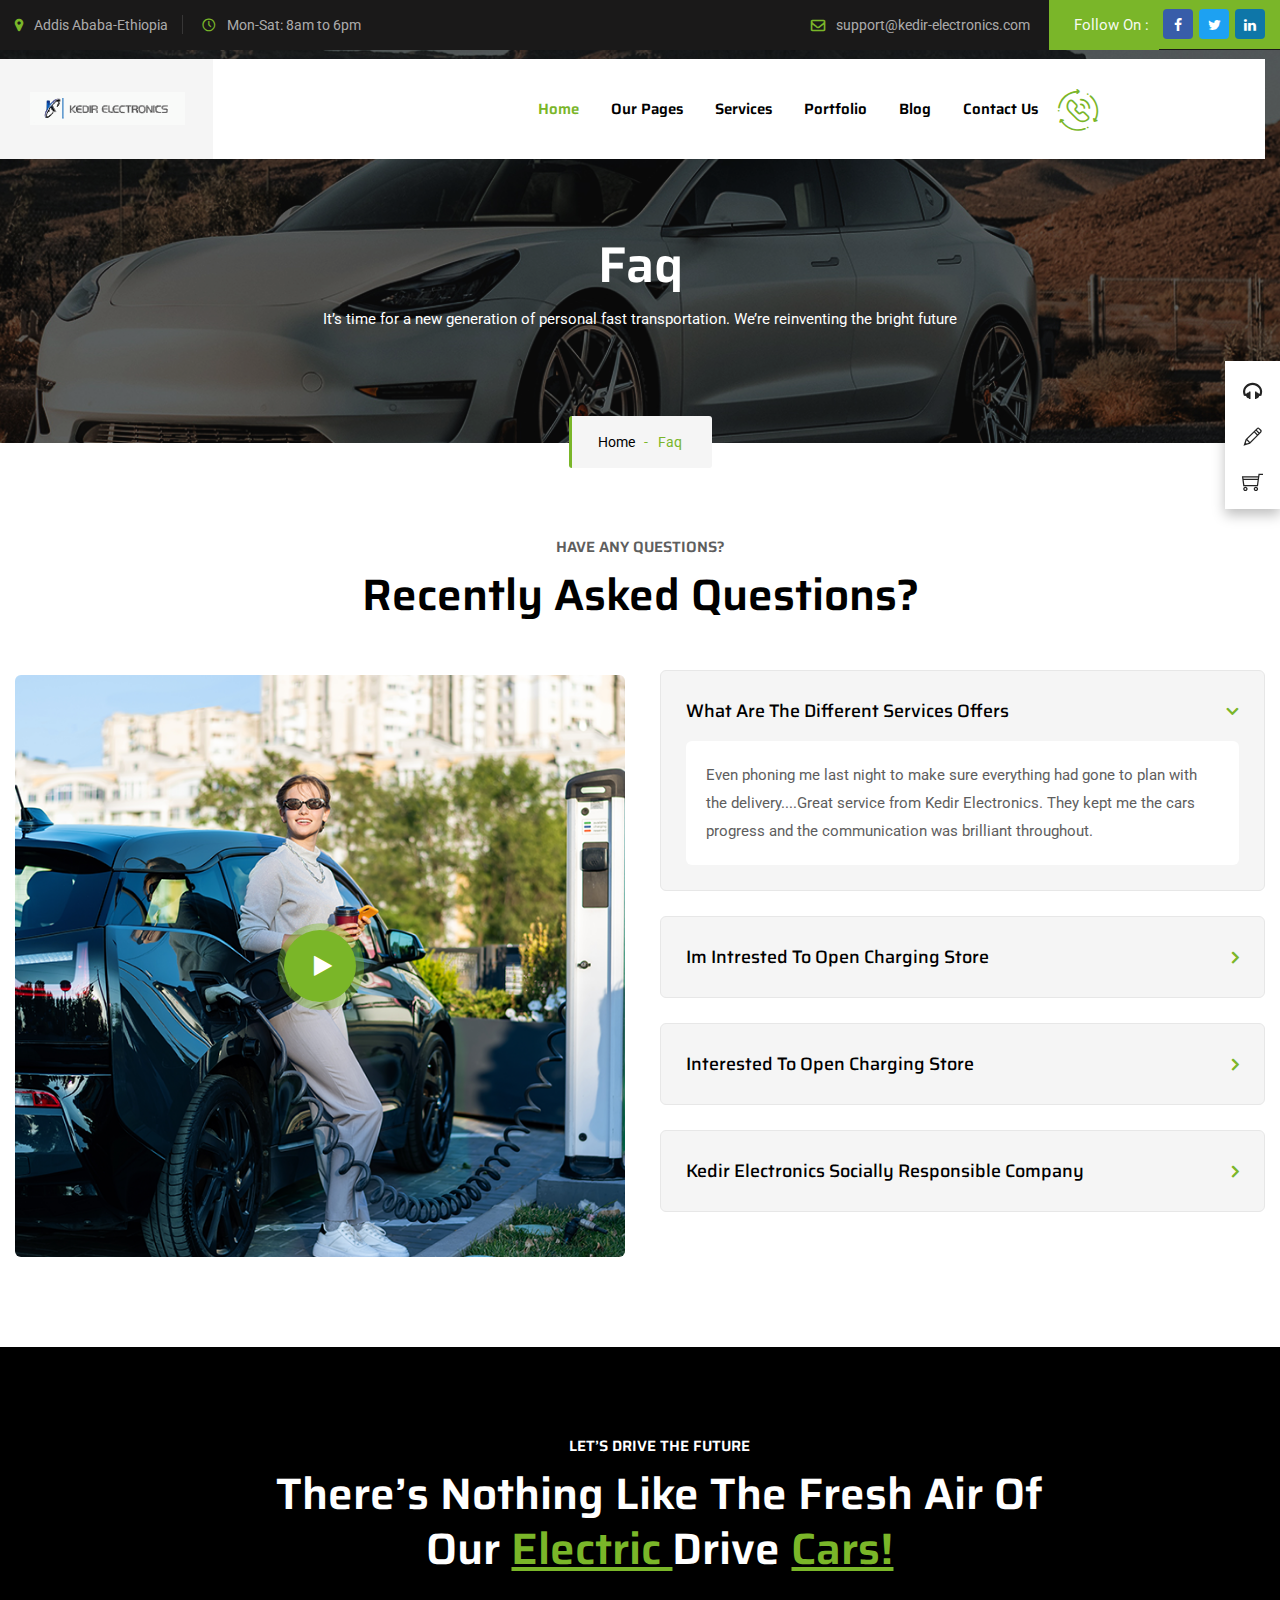
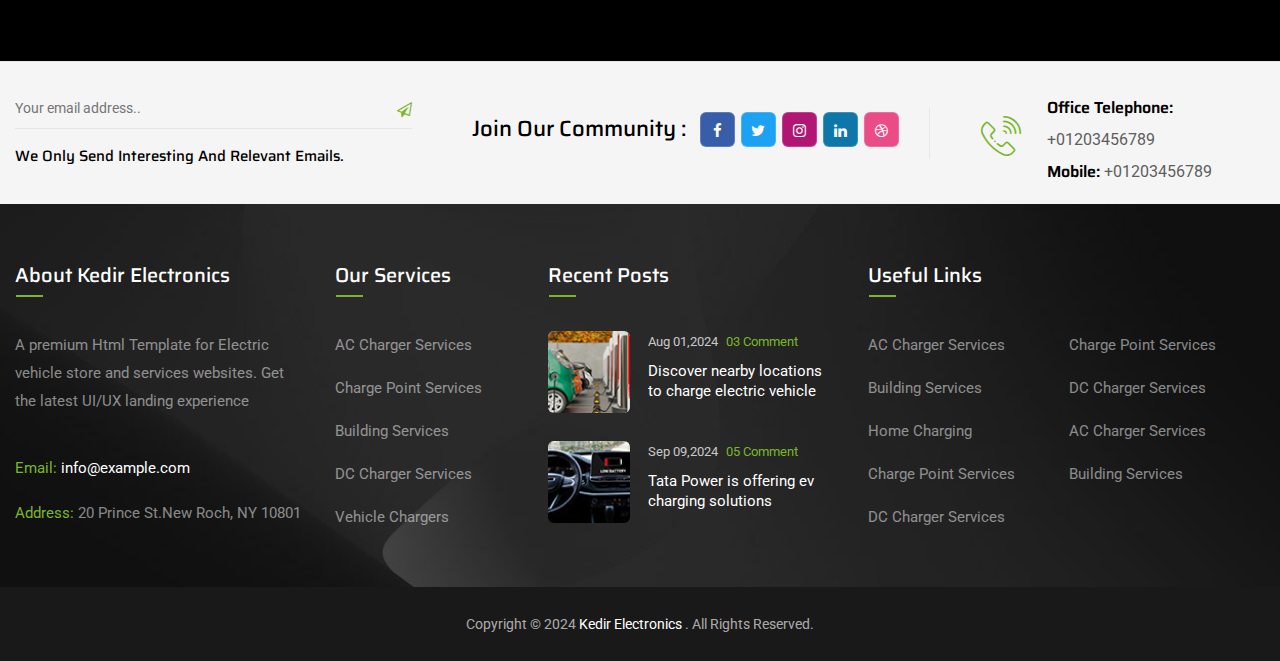
<file: faq.html>
<!DOCTYPE html>
<html lang="en">

<head>
    <meta charset="utf-8">
    <meta http-equiv="X-UA-Compatible" content="IE=edge">
    <meta name="keywords" content="HTML5 Template">
    <meta name="description" content="Electric Vehicle &#8211;And Charging Station HTML Template">
    <meta name="keywords" content="Elexio &#8211; Electric Vehicle And Charging Station HTML Template">
    <meta name="keywords" content="Elexio-Electric Vehicle & Charging Station HTML Template ,Elexio- Electric Vehicle & Charging Station WordPress theme, themes & template,wordpress theme, html5 template,unlimited colors available, ui/ux,ui/ix designs,best wordpress theme,html template, html,javascript,best css theme, css3,elementor theme,latest premium themes 2024,latest premium templates 2024,cymol themes,themetechmount,multi-theme,website theme and template, woocommerce, bootstrap template,web templates, responsive theme,services,web design and development, business, company,Electric Vehicles, Charging Station, car evacuation,charging points, electric bike, electric car, electric mobility, ev battery, gas station, Superchargers">
    <meta name="author" content="https://www.preyantechnosys.com/">
    <meta name="viewport" content="width=device-width, initial-scale=1">
    <title> Kedir Electronics &#8211; Electric Vehicles</title>

    <link rel="shortcut icon" href="images/favicon.png">
    <link rel="stylesheet" type="text/css" href="css/bootstrap.min.css">
    <link rel="stylesheet" type="text/css" href="css/animate.css">
    <link rel="stylesheet" type="text/css" href="css/flaticon.css">
    <link rel="stylesheet" type="text/css" href="css/themify-icons.css">
    <link rel="stylesheet" type="text/css" href="css/font-awesome.css">
    <link rel="stylesheet" type="text/css" href="css/slick.css">
    <link rel="stylesheet" type="text/css" href="css/prettyPhoto.css">
    <link rel="stylesheet" type="text/css" href="css/shortcodes.css">
    <link rel="stylesheet" type="text/css" href="css/main.css">
    <link rel="stylesheet" type="text/css" href="css/megamenu.css">
    <link rel="stylesheet" type="text/css" href="css/responsive.css">

</head>

<body>

    <!--page start-->
    <div class="page">


        <!--header start-->
        <header id="masthead" class="header prt-header-style-01">
            <!-- topbar -->
            <div class="top_bar bg-base-dark clearfix">
                <div class="container">
                    <div class="row">
                        <div class="col-lg-12">
                            <div class="row">
                                <div class="col-lg-6">
                                    <div class="top_bar_contact_item">
                                        <div class="top_bar_icon"><i class="fa fa-map-marker"></i></div>
                                        <div class="top_bar_content"> Addis Ababa-Ethiopia</div>
                                    </div>
                                    <div class="top_bar_contact_item">
                                        <div class="top_bar_icon"><i class="flaticon-clock-1"></i></div>
                                        <div class="top_bar_content">Mon-Sat: 8am to 6pm</div>
                                    </div>
                                </div>
                                <div class="col-lg-6">
                                    <div class="contact-info">
                                        <div class="top_bar_contact_item prt-highlight-right">
                                            <div class="top_bar_icon"><i class="fa fa-envelope-o"></i></div>
                                            <div class="top_bar_content"><a href="mailto:info@gmail.com">support@kedir-electronics.com</a></div>
                                        </div>
                                        <div class="top_bar_content-main">Follow On :</div>
                                        <div class="top_bar_contact_item top_bar_social ml-auto p-0">
                                            <ul class="social-icons d-flex">
                                                <li>
                                                    <a class="prt-social-facebook" href="https://www.facebook.com/kedir-electronics" rel="noopener" aria-label="facebook"><i class=" fa fa-facebook-f"></i></a></li>
                                                <li>
                                                    <a class="prt-social-twitter" href="https://twitter.com/kedir-electronics" rel="noopener" aria-label="twitter"><i class="fa fa-twitter"></i></a></li>
                                                <li>
                                                    <a class="prt-social-linkedin" href="https://www.linkedin.com/kedir-electronics/" rel="noopener" aria-label="google"><i class="fa fa-linkedin"></i></a>
                                                </li>
                                            </ul>
                                        </div>
                                    </div>
                                </div>
                            </div>
                </div>
            </div>
            <!-- topbar end -->
            <!-- site-header-menu -->
            <div id="site-header-menu" class="site-header-menu bg-base-white">
                <div class="site-header-menu-inner prt-stickable-header">
                    <div class="container">
                        <div class="row">
                            <div class="col-lg-12 ">
                                <!--site-navigation -->
                                <div class="site-navigation d-flex flex-row  justify-content-between align-items-center">
                                    <!-- site-branding -->
                                    <div class="site-branding ">
                                        <h1>
                                            <a class="home-link" href="index.html" title="Elexio" rel="home">
                                            <img id="logo-img" height="35" width="155" class="img-fluid auto_size" src="images/logo-final-dark.svg" alt="logo-img">
                                        </a>
                                        </h1>
                                    </div>
                                    <!-- site-branding end -->
                                    <div class=" d-flex flex-row ">
                                        <div class="btn-show-menu-mobile menubar menubar--squeeze">
                                            <span class="menubar-box">
                                                <span class="menubar-inner"></span>
                                            </span>
                                        </div>
                                        <!-- menu -->
                                        <nav class="main-menu menu-mobile ms-auto" id="menu">
                                            <ul class="menu">
                                                <li class="mega-menu-item active">
                                                    <a href="index.html" class="mega-menu-link">Home</a>
                                                    
                                                </li>
                                                <li class="mega-menu-item">
                                                    <a href="#" class="mega-menu-link">Our Pages</a>
                                                    <ul class="mega-submenu">
                                                        <li><a href="about-us.html">About Us</a></li>
                                                        
                                                        <li><a href="services-1.html">Services</a></li>
                                                        
                                                        <li><a href="our-team.html">Our Team</a></li>
                                                        <li><a href="team-details.html">Team Details</a></li>
                                                        <li><a href="faq.html">FAQ</a></li>
                                                        <li><a href="error.html">Error Page</a></li>
                                                    </ul>
                                                </li>
                                                <li class="mega-menu-item">
                                                    <a href="#" class="mega-menu-link">Services</a>
                                                    <ul class="mega-submenu">
                                                        <li><a href="charge-Point-Services.html">Charge Point Services</a></li>
                                                        <li><a href="battery-maintenance.html">Battery Maintenance</a></li>
                                                        <li><a href="digital-services.html">Digital Services</a></li>
                                                        <li><a href="hybrid-car-watches.html">Hybrid Car Watches</a></li>
                                                        <li><a href="drivers-services.html">Drivers Build</a></li>
                                                        <li><a href="home-charging.html">Home Charging</a></li>
                                                        <li><a href="service-left-sidebar.html">Service Left Sidebar</a></li>
                                                        <li><a href="service-right-sidebar.html">Service Right Sidebar</a></li>
                                                    </ul>
                                                </li>
                                                <li class="mega-menu-item">
                                                    <a href="#" class="mega-menu-link">Portfolio</a>
                                                    <ul class="mega-submenu">
                                                        <li><a href="project-style-01.html">Project One</a></li>

                                                    </ul>
                                                </li>
                                                <li class="mega-menu-item">
                                                    <a href="#" class="mega-menu-link">Blog</a>
                                                    <ul class="mega-submenu">
                                                        <li><a href="blog.html">Blog Classic</a></li>
                                                        <li><a href="blog-grid.html">Blog Grid View</a></li>
                                                        <li class="mega-menu-item">
                                                            <a href="#" class="mega-menu-link">Blog Details</a>
                                                            <ul class="mega-submenu">
                                                                <li><a href="blog-left-sidebar.html">Blog Left Sidebar</a></li>
                                                                <li><a href="blog-right-sidebar.html">Blog Right Sidebar</a></li>
                                                                <li><a href="blog-single.html">Blog Without Sidebar</a></li>
                                                            </ul>
                                                        </li>
                                                    </ul>
                                                </li>
                                                <li class="mega-menu-item">
                                                    <a href="contact-us.html" class="mega-menu-link">Contact Us</a>
                                                    
                                                </li>
                                            </ul>
                                        </nav>
                        
                                        <!-- menu end -->
                                        <div class=" d-flex flex-row">
                                            <div class="header_extra d-flex flex-row align-items-center justify-content-end">
                                                <div class="header_btn">
                                                    <a class="prt-btn prt-btn-size-sm prt-btn-shape-round prt-btn-style-fill prt-icon-btn-right prt-btn-color-skincolor" href="contact-us.html">GET A QUOTE</a>
                                                </div>
                                            </div>
                                            <div class="widget_info d-flex flex-row align-items-center justify-content-end">
                                                <div class="widget_icon text-base-skin"><i class="flaticon-phone-call"></i></div>
                                                <div class="widget_content">
                                                    <p class="widget_desc">Call Us</p>
                                                    <h3 class="widget_title">+251 918 341190</h3>
                                                </div>
                                            </div>
                                        </div>
                                    </div>
                                </div>
                                <!-- site-navigation end-->
                            </div>
                        </div>
                    </div>
                </div>
            </div>
            <!-- site-header-menu end-->
        </header>
        <!--header end-->

        <!-- page-title -->
        <div class="prt-page-title-row">
            <div class="prt-page-title-row-inner-text">
                <div class="container">
                    <div class="row align-items-center">
                        <div class="col-lg-12">
                            <div class="page-title-heading">
                                <h2 class="title">Faq</h2>
                            </div>
                            <div class="title-desc">
                                <p>It’s time for a new generation of personal fast transportation. We’re reinventing the bright future</p>
                            </div>
                            <div class="breadcrumb-wrapper-main">
                                <div class="container">
                                    <div class="breadcrumb-wrapper-inner">
                                        <span>
                                            <a href="index.html" class="home">&nbsp;&nbsp;Home</a>
                                        </span>
                                        <span class="prt-bread-sep">&nbsp; - &nbsp;</span>
                                        <span>Faq</span>
                                    </div>
                                </div>
                            </div>
                        </div>
                    </div>
                </div>
            </div>
        </div>

        <!--site-main start-->
        <div class="site-main">

            <!-- padding_bottom_zero-section -->
            <section class="prt-row faq-section-2 bg-layer-equal-height clearfix">
                <div class="container">
                    <div class="row">
                        <div class="col-lg-12">
                            <!-- section-title -->
                            <div class="section-title title-style-center_text">
                                <div class="title-header">
                                    <h3>have any questions?</h3>
                                    <h2 class="title">Recently Asked Questions?</h2>
                                </div>
                            </div>
                            <!-- section-title end -->
                        </div>
                    </div>
                    <div class="row">
                        <div class="col-lg-6">
                            <div class="col-bg-img-two prt-bg prt-col-bgimage-yes">
                                <div class="prt-col-wrapper-bg-layer prt-bg-layer"></div>
                                <div class="layer-content h-100 p-160">
                                    <div class="d-flex justify-content-center align-items-center h-100">
                                        <div class="prt-play-icon-btn">
                                            <div class="prt-play-icon-animation">
                                                <a href="https://youtu.be/7e90gBu4pas" target="_self" class="prt_prettyphoto">
                                                    <div class="prt-icon prt-icon_element-fill prt-icon_element-color-skincolor prt-icon_element-size-md prt-icon_element-style-rounded">
                                                        <i class="fa fa-play"></i>
                                                    </div>
                                                </a>
                                            </div>
                                        </div>
                                    </div>
                                </div>
                            </div>
                        </div>
                        <div class="col-lg-6 col-md-12">
                            <div class="bg-base-white pb-20 pl-5 res-991-pl-0 res-991-mt-30">
                                <div class="accordion mt_5">
                                    <!-- toggle -->
                                    <div class="toggle prt-toggle_style_classic style1 prt-toggle-title-bgcolor-grey">
                                        <div class="toggle-title"><a href="#" class="active">What Are the Different Services Offers</a></div>
                                        <div class="toggle-content show">
                                            <p>Even phoning me last night to make sure everything had gone to plan with the delivery....Great service from  Kedir Electronics. They kept me the cars progress and the communication was brilliant throughout.</p>
                                        </div>
                                    </div>
                                    <!-- toggle end -->
                                    <!-- toggle -->
                                    <div class="toggle prt-toggle_style_classic style1 prt-toggle-title-bgcolor-grey">
                                        <div class="toggle-title"><a href="#">Im Intrested To Open Charging Store</a></div>
                                        <div class="toggle-content">
                                            <p>Ordered my EV in March and found the ordering process user friendly. They kept me the cars progress and the communication was brilliant throughout. Billy has been a star and answered all my questions. </p>
                                        </div>
                                    </div>
                                    <!-- toggle end -->
                                    <!-- toggle -->
                                    <div class="toggle prt-toggle_style_classic style1 prt-toggle-title-bgcolor-grey">
                                        <div class="toggle-title"><a href="#">Interested To Open Charging Store</a></div>
                                        <div class="toggle-content">
                                            <p>Let us, for a change, look for pointers to an advanced nation which is fighting the same battle, instead of relying on random drug addicts and lay about. Efforts to build a national networks.</p>
                                        </div>
                                    </div>
                                    <!-- toggle end -->
                                    <!-- toggle -->
                                    <div class="toggle prt-toggle_style_classic style1 prt-toggle-title-bgcolor-grey">
                                        <div class="toggle-title"><a href="#"> Kedir Electronics Socially Responsible Company</a></div>
                                        <div class="toggle-content">
                                            <p>This business includes lot of risk & think businesses should be a force for good. That’s why we support local good causes, including our workes action for mental health project installs.</p>
                                        </div>
                                    </div>
                                    <!-- toggle end -->
                                </div>
                            </div>
                        </div>
                    </div>
                    <!-- row end -->
                </div>
            </section>
            <!-- padding_bottom_zero-section end -->

            <section class="prt-row cta-section prt-bgimage-yes bg-img2 prt-bg bg-base-dark pt-85 pb-55 res-991-pb-35 clearfix">
                <div class="prt-row-wrapper-bg-layer prt-bg-layer"></div>
                <div class="container">
                    <div class="row">
                        <div class="col-lg-8 m-auto">
                            <!-- section title -->
                            <div class="section-title text-center">
                                <div class="title-header">
                                    <h3>Let’s drive the future</h3>
                                    <h2 class="title">There’s nothing like the fresh air of our <span class="text-base-skin text-decoration-underline"> electric </span> drive <span class="text-base-skin text-decoration-underline"> cars!</span></h2>
                                </div>
                            </div>
                            <!-- section title end -->
                        </div>
                    </div>
                </div>
            </section>


        </div>
        <!--site-main end-->


        <footer class="widget-footer bg-base-grey clearfix">
            <div class="first-footer">
                <div class="container">
                    <div class="row footer-box">
                        <div class="col-xs-12 col-sm-12 col-md-12 col-lg-4 widget-area">
                            <form id="subscribe-form" class="newsletter-form" method="post" action="#" data-mailchimp="true">
                                <div class="mailchimp-inputbox clearfix" id="subscribe-content">
                                    <i class="fa fa-paper-plane-o"></i>
                                    <p><input type="email" name="email" placeholder="Your email address.." required=""></p>
                                    <button class="submit" type="submit"><i class="prt-capiza-icon-paper-plane"></i></button>
                                </div>
                                <h3>We only send interesting and relevant emails.</h3>
                                <div id="subscribe-msg"></div>
                            </form>
                        </div>
                        <div class="col-xs-12 col-sm-12 col-md-12 col-lg-5 widget-area">
                            <div class="widget newsletter_widget clearfix">
                                <h3>Join Our Community : </h3>
                                <div class="social-icons social-hover">
                                    <ul class="social-icons d-flex">
                                        <li>
                                            <a class="prt-social-facebook" href="https://www.facebook.com/themetechMount18" rel="noopener" aria-label="facebook"><i class=" fa fa-facebook-f"></i></a>
                                        </li>
                                        <li>
                                            <a class="prt-social-twitter" href="https://twitter.com/themetechmount" rel="noopener" aria-label="twitter"><i class="fa fa-twitter"></i></a>
                                        </li>
                                        <li>
                                            <a class="prt-social-instagram" href="https://www.instagram.com/theme_tech_mount/" rel="noopener" aria-label="instagram" data-tooltip="Instagram"><i class="fa fa-instagram"></i></a>
                                        </li>
                                        <li>
                                            <a class="prt-social-linkedin" href="https://www.linkedin.com/company/themetech-mount/" rel="noopener" aria-label="google"><i class="fa fa-linkedin"></i></a>
                                        </li>
                                        <li>
                                            <a class="prt-social-dribbble" href="https://www.linkedin.com/company/themetech-mount/" aria-label="dribbble"><i class="fa fa-dribbble"></i></a>
                                        </li>
                                    </ul>
                                </div>
                            </div>
                        </div>
                        <div class="col-xs-12 col-sm-12 col-md-12 col-lg-3 widget-area res-991-mb-20">
                            <div class="featured-box">
                                <div class="featured-icon">
                                    <div class="prt-icon prt-icon_element-color-skincolor prt-icon_element-onlytxt prt-icon_element-size-lg">
                                        <i class="flaticon-phone"></i>
                                    </div>
                                </div>
                                <div class="featured-title">
                                    <h3>Office Telephone: <a class="fw-400" href="tel:1234567890"> +01203456789</a></h3>
                                    <h3>Mobile: <a class="fw-400" href="tel:1234567890"> +01203456789</a></h3>
                                </div>
                            </div>
                        </div>
                    </div>
                </div>
            </div>
            <div class="second-footer prt-bgimage-yes bg-footer prt-bg">
                <div class="prt-row-wrapper-bg-layer prt-bg-layer"></div>
                <div class="container">
                    <div class="row">
                        <div class="col-xs-12 col-md-6 col-lg-3 widget-area">
                            <div class="widget widget_text clearfix">
                                <h3 class="widget-title">About  Kedir Electronics</h3>
                                <div class="textwidget widget-text pb-10">
                                    <p>A premium Html Template for Electric vehicle store and services websites. Get the latest UI/UX landing experience</p>
                                </div>
                                <div class="textwidget widget-text">
                                    <ul class="widget_contact_wrapper pl-0 res-575-pb-0">
                                        <li><strong>Email:</strong> <a href="mailto:info@example.com">info@example.com</a></li>
                                        <li><strong>Address:</strong> 20 Prince St.New Roch, NY 10801</li>
                                    </ul>
                                </div>
                            </div>
                        </div>
                        <div class="col-xs-12 col-md-6 col-lg-2 widget-area">
                            <div class="widget widget_nav_menu clearfix">
                                <h3 class="widget-title">Our Services</h3>
                                <ul id="menu-footer-quick-links">
                                    <li><a href="about-us.html">AC Charger Services</a></li>
                                    <li><a href="about-us-2.html">Charge Point Services</a></li>
                                    <li><a href="services-1.html">Building Services</a></li>
                                    <li><a href="services-2.html">DC Charger Services</a></li>
                                    <li><a href="faq.html">Vehicle Chargers</a></li>
                                </ul>
                            </div>
                        </div>
                        <div class="col-xs-12 col-md-6 col-lg-3 widget-area">
                            <div class="widget widget-recent-post clearfix">
                                <h3 class="widget-title">Recent Posts</h3>
                                <ul class="widget-post prt-recent-post-list">
                                    <li>
                                        <a href="blog-right-sidebar.html"><img class="img-fluid" src="images/blog/blog-80x80.jpg" alt="post-img"></a>
                                        <div class="post-detail">
                                            <span class="post-date">Aug 01,2024 <span class="text-base-skin pl-5"> 03 Comment</span>
                                            </span>
                                            <a href="blog-right-sidebar.html">Discover nearby locations to charge electric vehicle 
                                            </a>
                                        </div>
                                    </li>
                                    <li>
                                        <a href="blog-right-sidebar.html"><img class="img-fluid" src="images/blog/blog-1-80x80.jpg" alt="post-img"></a>
                                        <div class="post-detail">
                                            <span class="post-date">Sep 09,2024 <span class="text-base-skin pl-5"> 05 Comment</span></span>
                                            <a href="blog-left-sidebar.html">Tata Power is offering ev charging solutions</a>
                                        </div>
                                    </li>
                                </ul>
                            </div>
                        </div>
                        <div class="col-xs-12 col-md-6 col-lg-4 widget-area">
                            <div class="widget widget_nav_menu clearfix">
                                <h3 class="widget-title">Useful Links</h3>
                                <ul id="menu-footer-quick-links-main">
                                    <li><a href="about-us.html">AC Charger Services</a></li>
                                    <li><a href="about-us-2.html">Charge Point Services</a></li>
                                    <li><a href="services-1.html">Building Services</a></li>
                                    <li><a href="services-2.html">DC Charger Services</a></li>
                                    <li><a href="faq.html">Home Charging</a></li>
                                    <li><a href="contact-us.html">AC Charger Services</a></li>
                                    <li><a href="about-us.html">Charge Point Services</a></li>
                                    <li><a href="about-us-2.html">Building Services</a></li>
                                    <li><a href="services-2.html">DC Charger Services</a></li>
                                </ul>
                            </div>
                        </div>
                    </div>
                </div>
            </div>
            <div class="bottom-footer-text text-center text-base-white copyright">
                <div class="container">
                    <div class="row">
                        <div class="col-lg-12">
                            <div class="justify-content-between">
                                <span class="cpy-text text-center">Copyright © 2024 <a href="index.html"> Kedir Electronics </a>. All Rights Reserved.</span>
                            </div>
                        </div>
                    </div>
                </div>
            </div>
        </footer>


        <!--back-to-top start-->
        <a id="totop" href="#top">
            <i class="fa fa-angle-up"></i>
        </a>
        <!--back-to-top end-->

    </div>
    <!-- page end -->


    <!-- Javascript -->
    <script src="js/jquery-3.7.1.min.js"></script>
    <script src="js/jquery-migrate-3.4.1.min.js"></script>
    <script src="js/bootstrap.bundle.min.js"></script>
    <script src="js/bootstrap.bundle.js"></script>
    <script src="js/jquery-validate.js"></script>
    <script src="js/jquery.prettyPhoto.js"></script>
    <script src="js/slick.min.js"></script>
    <script src="js/jquery-waypoints.js"></script>
    <script src="js/numinate.min.js"></script>
    <script src="js/imagesloaded.min.js"></script>
    <script src="js/circle-progress.min.js"></script>
    <script src="js/main.js"></script>
    <!-- Javascript end-->

</body>

</html>
</file>
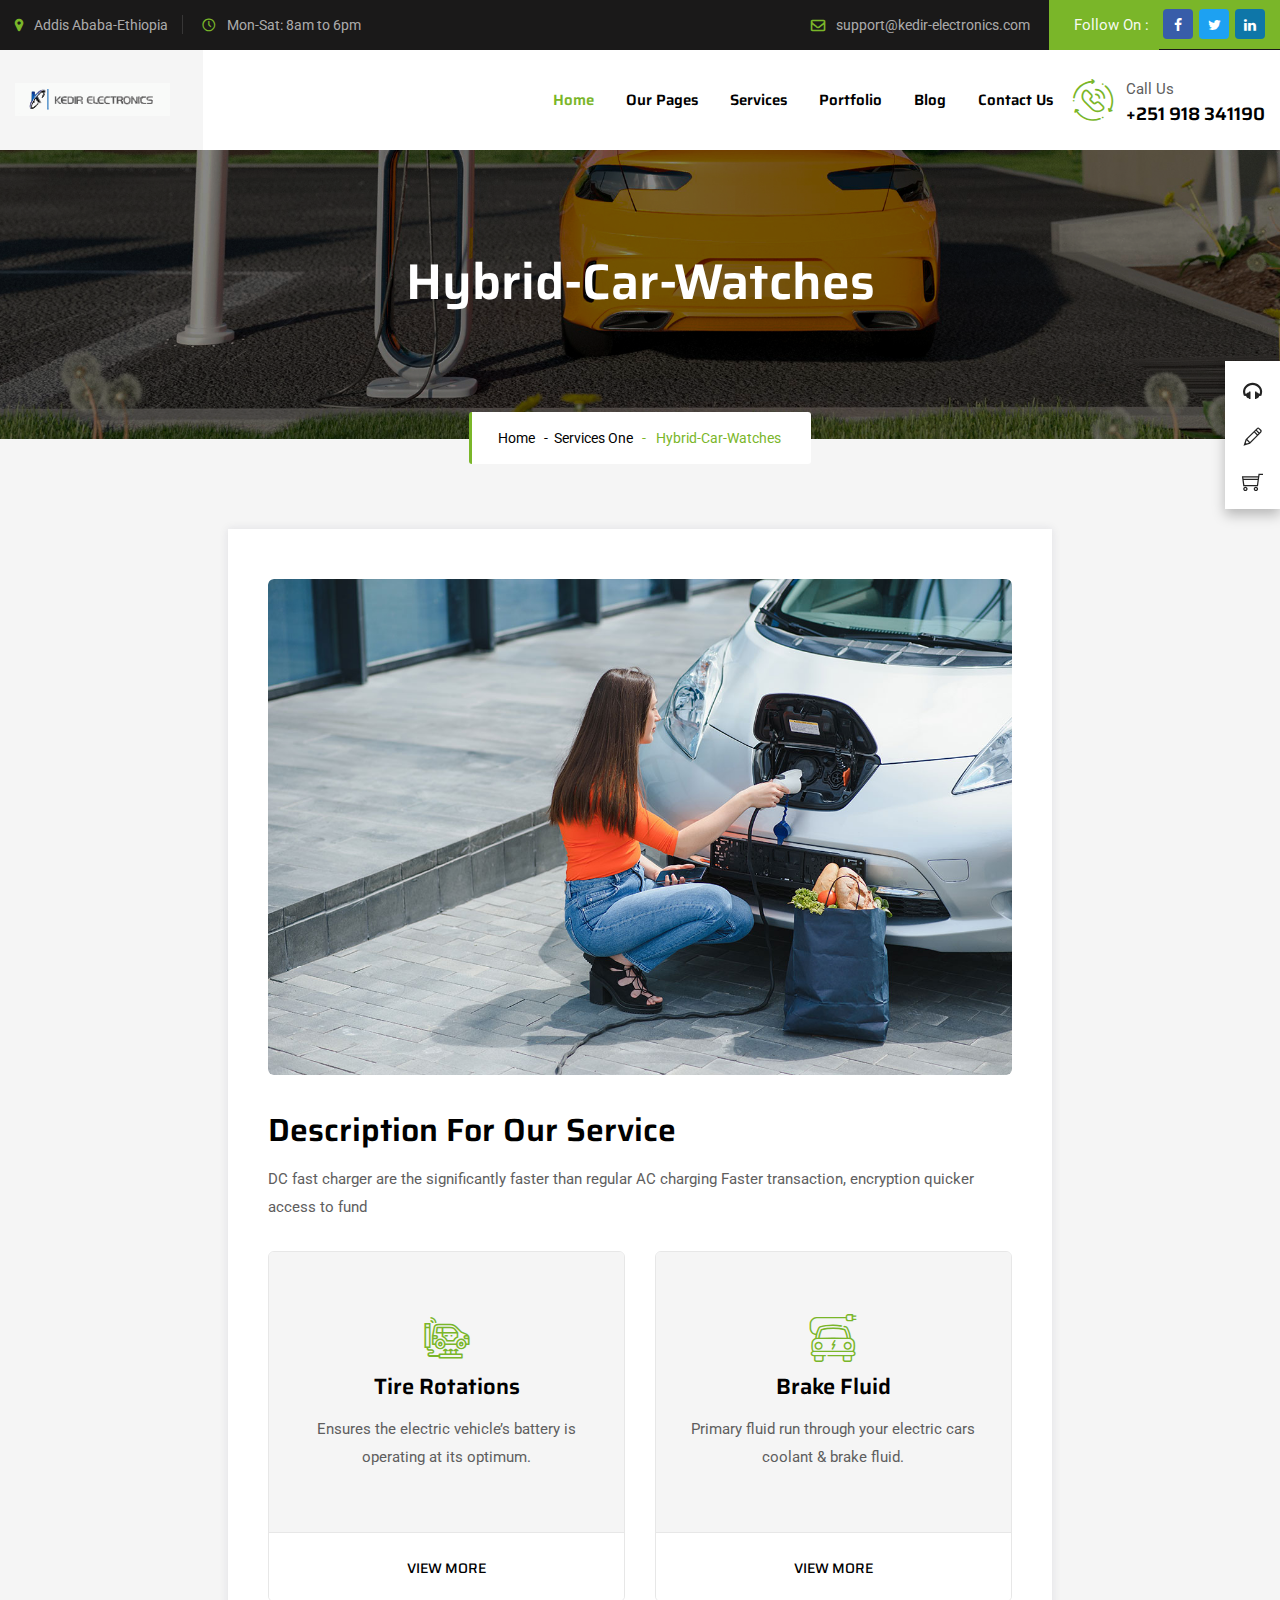
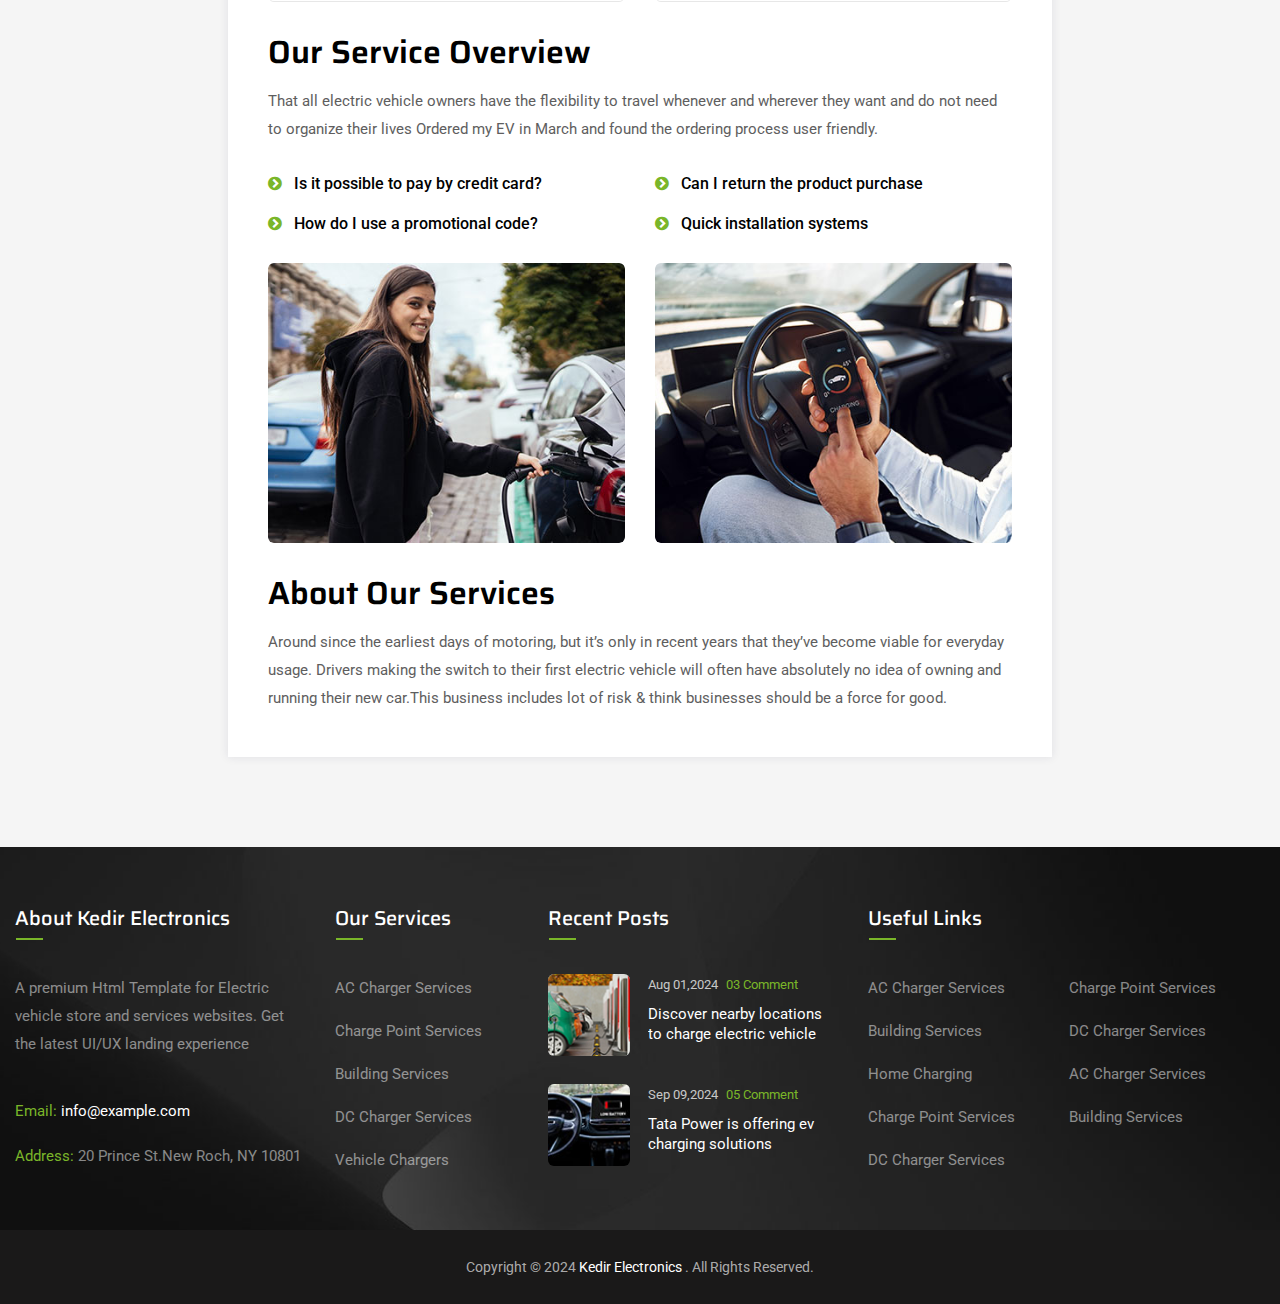
<file: hybrid-car-watches.html>
<!DOCTYPE html>
<html lang="en">

<head>
    <meta charset="utf-8">
    <meta http-equiv="X-UA-Compatible" content="IE=edge">
    <meta name="keywords" content="HTML5 Template">
    <meta name="description" content="Electric Vehicle &#8211;And Charging Station HTML Template">
    <meta name="keywords" content="Elexio &#8211; Electric Vehicle And Charging Station HTML Template">
    <meta name="keywords" content="Elexio-Electric Vehicle & Charging Station HTML Template ,Elexio- Electric Vehicle & Charging Station WordPress theme, themes & template,wordpress theme, html5 template,unlimited colors available, ui/ux,ui/ix designs,best wordpress theme,html template, html,javascript,best css theme, css3,elementor theme,latest premium themes 2024,latest premium templates 2024,cymol themes,themetechmount,multi-theme,website theme and template, woocommerce, bootstrap template,web templates, responsive theme,services,web design and development, business, company,Electric Vehicles, Charging Station, car evacuation,charging points, electric bike, electric car, electric mobility, ev battery, gas station, Superchargers">
    <meta name="author" content="https://www.preyantechnosys.com/">
    <meta name="viewport" content="width=device-width, initial-scale=1">
    <title> Kedir Electronics &#8211; Electric Vehicles</title>

    <link rel="shortcut icon" href="images/favicon.png">
    <link rel="stylesheet" type="text/css" href="css/bootstrap.min.css">
    <link rel="stylesheet" type="text/css" href="css/animate.css">
    <link rel="stylesheet" type="text/css" href="css/flaticon.css">
    <link rel="stylesheet" type="text/css" href="css/themify-icons.css">
    <link rel="stylesheet" type="text/css" href="css/font-awesome.css">
    <link rel="stylesheet" type="text/css" href="css/slick.css">
    <link rel="stylesheet" type="text/css" href="css/prettyPhoto.css">
    <link rel="stylesheet" type="text/css" href="css/shortcodes.css">
    <link rel="stylesheet" type="text/css" href="css/main.css">
    <link rel="stylesheet" type="text/css" href="css/megamenu.css">
    <link rel="stylesheet" type="text/css" href="css/responsive.css">

</head>

<body>

    <!--page start-->
    <div class="page">


        <!--header start-->
        <header id="masthead" class="header prt-header-style-01">
            <!-- topbar -->
            <div class="top_bar bg-base-dark clearfix">
                <div class="container">
                    <div class="row">
                        <div class="col-lg-12">
                            <div class="row">
                                <div class="col-lg-6">
                                    <div class="top_bar_contact_item">
                                        <div class="top_bar_icon"><i class="fa fa-map-marker"></i></div>
                                        <div class="top_bar_content"> Addis Ababa-Ethiopia</div>
                                    </div>
                                    <div class="top_bar_contact_item">
                                        <div class="top_bar_icon"><i class="flaticon-clock-1"></i></div>
                                        <div class="top_bar_content">Mon-Sat: 8am to 6pm</div>
                                    </div>
                                </div>
                                <div class="col-lg-6">
                                    <div class="contact-info">
                                        <div class="top_bar_contact_item prt-highlight-right">
                                            <div class="top_bar_icon"><i class="fa fa-envelope-o"></i></div>
                                            <div class="top_bar_content"><a href="mailto:info@gmail.com"> support@kedir-electronics.com</a></div>
                                        </div>
                                        <div class="top_bar_content-main">Follow On :</div>
                                        <div class="top_bar_contact_item top_bar_social ml-auto p-0">
                                            <ul class="social-icons d-flex">
                                                <li>
                                                    <a class="prt-social-facebook" href="https://www.facebook.com/themetechMount18" rel="noopener" aria-label="facebook"><i class=" fa fa-facebook-f"></i></a></li>
                                                <li>
                                                    <a class="prt-social-twitter" href="https://twitter.com/themetechmount" rel="noopener" aria-label="twitter"><i class="fa fa-twitter"></i></a></li>
                                                <li>
                                                    <a class="prt-social-linkedin" href="https://www.linkedin.com/company/themetech-mount/" rel="noopener" aria-label="google"><i class="fa fa-linkedin"></i></a>
                                                </li>
                                            </ul>
                                        </div>
                                    </div>
                                </div>
                            </div>
                        </div>
                    </div>
                </div>
            </div>
            <!-- topbar end -->
            <!-- site-header-menu -->
            <div id="site-header-menu" class="site-header-menu bg-base-white">
                <div class="site-header-menu-inner prt-stickable-header">
                    <div class="container">
                        <div class="row">
                            <div class="col-lg-12 ">
                                <!--site-navigation -->
                                <div class="site-navigation d-flex flex-row  justify-content-between align-items-center">
                                    <!-- site-branding -->
                                    <div class="site-branding ">
                                        <h1>
                                            <a class="home-link" href="index.html" title="Elexio" rel="home">
                                            <img id="logo-img" height="35" width="155" class="img-fluid auto_size" src="images/logo-final-dark.svg" alt="logo-img">
                                        </a>
                                        </h1>
                                    </div>
                                    <!-- site-branding end -->
                                    <div class=" d-flex flex-row ">
                                        <div class="btn-show-menu-mobile menubar menubar--squeeze">
                                            <span class="menubar-box">
                                                <span class="menubar-inner"></span>
                                            </span>
                                        </div>
                                        <!-- menu -->
                                        <nav class="main-menu menu-mobile ms-auto" id="menu">
                                            <ul class="menu">
                                                <li class="mega-menu-item active">
                                                    <a href="index.html" class="mega-menu-link">Home</a>
                                                    
                                                </li>
                                                <li class="mega-menu-item">
                                                    <a href="#" class="mega-menu-link">Our Pages</a>
                                                    <ul class="mega-submenu">
                                                        <li><a href="about-us.html">About Us</a></li>
                                                        
                                                        <li><a href="services-1.html">Services</a></li>
                                                        
                                                        <li><a href="our-team.html">Our Team</a></li>
                                                        <li><a href="team-details.html">Team Details</a></li>
                                                        <li><a href="faq.html">FAQ</a></li>
                                                        <li><a href="error.html">Error Page</a></li>
                                                    </ul>
                                                </li>
                                                <li class="mega-menu-item">
                                                    <a href="#" class="mega-menu-link">Services</a>
                                                    <ul class="mega-submenu">
                                                        <li><a href="charge-Point-Services.html">Charge Point Services</a></li>
                                                        <li><a href="battery-maintenance.html">Battery Maintenance</a></li>
                                                        <li><a href="digital-services.html">Digital Services</a></li>
                                                        <li><a href="hybrid-car-watches.html">Hybrid Car Watches</a></li>
                                                        <li><a href="drivers-services.html">Drivers Build</a></li>
                                                        <li><a href="home-charging.html">Home Charging</a></li>
                                                        <li><a href="service-left-sidebar.html">Service Left Sidebar</a></li>
                                                        <li><a href="service-right-sidebar.html">Service Right Sidebar</a></li>
                                                    </ul>
                                                </li>
                                                <li class="mega-menu-item">
                                                    <a href="#" class="mega-menu-link">Portfolio</a>
                                                    <ul class="mega-submenu">
                                                        <li><a href="project-style-01.html">Project One</a></li>

                                                    </ul>
                                                </li>
                                                <li class="mega-menu-item">
                                                    <a href="#" class="mega-menu-link">Blog</a>
                                                    <ul class="mega-submenu">
                                                        <li><a href="blog.html">Blog Classic</a></li>
                                                        <li><a href="blog-grid.html">Blog Grid View</a></li>
                                                        <li class="mega-menu-item">
                                                            <a href="#" class="mega-menu-link">Blog Details</a>
                                                            <ul class="mega-submenu">
                                                                <li><a href="blog-left-sidebar.html">Blog Left Sidebar</a></li>
                                                                <li><a href="blog-right-sidebar.html">Blog Right Sidebar</a></li>
                                                                <li><a href="blog-single.html">Blog Without Sidebar</a></li>
                                                            </ul>
                                                        </li>
                                                    </ul>
                                                </li>
                                                <li class="mega-menu-item">
                                                    <a href="contact-us.html" class="mega-menu-link">Contact Us</a>
                                                    
                                                </li>
                                            </ul>
                                        </nav>
                                        <!-- menu end -->
                                        <div class=" d-flex flex-row">
                                            <div class="header_extra d-flex flex-row align-items-center justify-content-end">
                                                <div class="header_btn">
                                                    <a class="prt-btn prt-btn-size-sm prt-btn-shape-round prt-btn-style-fill prt-icon-btn-right prt-btn-color-skincolor" href="contact-us.html">GET A QUOTE</a>
                                                </div>
                                            </div>
                                            <div class="widget_info d-flex flex-row align-items-center justify-content-end">
                                                <div class="widget_icon text-base-skin"><i class="flaticon-phone-call"></i></div>
                                                <div class="widget_content">
                                                    <p class="widget_desc">Call Us</p>
                                                    <h3 class="widget_title">+251 918 341190</h3>
                                                </div>
                                            </div>
                                        </div>
                                    </div>
                                </div>
                                <!-- site-navigation end-->
                            </div>
                        </div>
                    </div>
                </div>
            </div>
            <!-- site-header-menu end-->
        </header>
        <!--header end-->

        <!-- page-title -->
        <div class="prt-page-title-row-3">
            <div class="prt-page-title-row-inner-3">
                <div class="container">
                    <div class="row align-items-center">
                        <div class="col-lg-12">
                            <div class="page-title-heading">
                                <h2 class="title">Hybrid-Car-Watches</h2>
                            </div>
                            <div class="breadcrumb-wrapper-main">
                                <div class="container">
                                    <div class="breadcrumb-wrapper-inner bread-white">
                                        <span>
                                            <a href="index.html" class="home">&nbsp;&nbsp;Home</a>
                                        </span>
                                        <span>
                                            <a href="services-1.html" class="home">&nbsp;&nbsp;-&nbsp;&nbsp;Services One</a>
                                        </span>
                                        <span class="prt-bread-sep">&nbsp; - &nbsp;</span>
                                        <span>Hybrid-Car-Watches</span>
                                    </div>
                                </div>
                            </div>
                        </div>
                    </div>
                </div>
            </div>
        </div>

        <!--site-main start-->
        <div class="site-main">

            <!--prt-row-->
            <section class="prt-row bg-base-grey clearfix">
                <div class="prt-team-member-single-content-wrapper prt-team-member-view-default">
                    <div class="container">
                        <div class=" row prt-team-member-single-content">
                            <div class="col-lg-8 m-auto">
                                <div class="prt-service-single-content-area bg-base-white box-shadow pt-50 pb-30 pl-40 pr-40 res-575-pr-0 res-575-pl-0">
                                    <div class="prt-service-description">
                                        <div class="prt_fatured_image-wrapper res-575-pl-15 res-575-pr-15">
                                            <img class="img-fluid" src="images/services/servives-5.jpg" alt="services-1">
                                        </div>
                                        <div class="pt-50 res-575-pl-15 res-575-pr-15">
                                            <h3>Description for our service</h3>
                                            <p>DC fast charger are the significantly faster than regular AC charging Faster transaction, encryption quicker access to fund</p>
                                        </div>
                                    </div>
                                    <div class="row">
                                        <div class="col-md-6 col-sm-12">
                                            <!--featured-imagebox-->
                                            <div class="featured-imagebox featured-imagebox-services style1">
                                                <!-- featured-thumbnail -->
                                                <div class="featured-thumbnail">
                                                    <img width="327" height="255" class="img-fluid" src="images/services/services-01-328x259.jpg" alt="image">
                                                </div>
                                                <!-- featured-thumbnail end-->
                                                <div class="featured-content pt-0">
                                                    <div class="featured-icon">
                                                        <div class="prt-icon prt-icon_element-onlytxt prt-icon_element-color-skincolor prt-icon_element-size-lg">
                                                            <i class="flaticon-wireless-charging"></i>
                                                        </div>
                                                    </div>
                                                    <div class="featured-title">
                                                        <h3 class="fs-22"><a href="prawn-feeds.html">Tire Rotations</a></h3>
                                                    </div>
                                                    <div class="featured-desc">
                                                        <p>Ensures the electric vehicle’s battery is operating at its optimum.</p>
                                                    </div>
                                                </div>
                                                <div class="featured-btn">
                                                    <a class="prt-btn btn-inline prt-btn-size-md prt-icon-btn-right prt-btn-color-dark" href="drivers-services.html">VIEW MORE</a>
                                                </div>
                                            </div>
                                            <!-- featured-imagebox end-->
                                        </div>
                                        <div class="col-md-6 col-sm-12">
                                            <!--featured-imagebox-->
                                            <div class="featured-imagebox featured-imagebox-services style1">
                                                <!-- featured-thumbnail -->
                                                <div class="featured-thumbnail">
                                                    <img width="327" height="255" class="img-fluid" src="images/services/services-02-328x259.jpg" alt="image">
                                                </div>
                                                <!-- featured-thumbnail end-->
                                                <div class="featured-content pt-0">
                                                    <div class="featured-icon">
                                                        <div class="prt-icon prt-icon_element-onlytxt prt-icon_element-color-skincolor prt-icon_element-size-lg">
                                                            <i class="flaticon-electric-car"></i>
                                                        </div>
                                                    </div>
                                                    <div class="featured-title">
                                                        <h3 class="fs-22"><a href="prawn-feeds.html">Brake Fluid</a></h3>
                                                    </div>
                                                    <div class="featured-desc">
                                                        <p>Primary fluid run through your electric cars coolant & brake fluid.</p>
                                                    </div>
                                                </div>
                                                <div class="featured-btn">
                                                    <a class="prt-btn btn-inline prt-btn-size-md prt-icon-btn-right prt-btn-color-dark" href="digital-services.html">VIEW MORE</a>
                                                </div>
                                            </div>
                                            <!-- featured-imagebox end-->
                                        </div>
                                    </div>
                                    <div class="pt-30 pb-10 res-575-pl-15 res-575-pr-15">
                                        <h3>Our Service Overview</h3>
                                        <p>That all electric vehicle owners have the flexibility to travel whenever and wherever they want and do not need to organize their lives Ordered my EV in March and found the ordering process user friendly.</p>
                                    </div>
                                    <div class="row res-575-pl-15 res-575-pr-15">
                                        <div class="col-xl-6 col-md-6">
                                            <ul class="prt-list prt-list-style-icon prt-list-icon-color-skincolor style2">
                                                <li>
                                                    <i class="fa fa-chevron-circle-right"></i>
                                                    <div class="prt-list-li-content">Is it possible to pay by credit card?</div>
                                                </li>
                                                <li>
                                                    <i class="fa fa-chevron-circle-right"></i>
                                                    <div class="prt-list-li-content">How do I use a promotional code?</div>
                                                </li>
                                            </ul>
                                        </div>
                                        <div class="col-xl-6 col-md-6">
                                            <ul class="prt-list prt-list-style-icon prt-list-icon-color-skincolor style2">
                                                <li>
                                                    <i class="fa fa-chevron-circle-right"></i>
                                                    <div class="prt-list-li-content">Can I return the product purchase</div>
                                                </li>
                                                <li>
                                                    <i class="fa fa-chevron-circle-right"></i>
                                                    <div class="prt-list-li-content">Quick installation systems</div>
                                                </li>
                                            </ul>
                                        </div>
                                    </div>
                                    <div class="row">
                                        <div class="col-md-6 col-sm-6">
                                            <div class="prt_single_image-wrapper border-rad_5 overflow-hidden mt-15 mb-15 res-575-pl-15 res-575-pr-15">
                                                <img class="img-fluid w-100" src="images/services/services-05-407x320.jpg" alt="single-11">
                                            </div>
                                        </div>
                                        <div class="col-md-6 col-sm-6">
                                            <div class="prt_single_image-wrapper border-rad_5 overflow-hidden mt-15 mb-15 res-575-pl-15 res-575-pr-15">
                                                <img class="img-fluid w-100" src="images/services/services-06-407x320.jpg" alt="single-08">
                                            </div>
                                        </div>
                                    </div>
                                    <div class="pt-30 res-575-pl-15 res-575-pr-15">
                                        <h3>About our services</h3>
                                        <p>Around since the earliest days of motoring, but it’s only in recent years that they’ve become viable for everyday usage. Drivers making the switch to their first electric vehicle will often have absolutely no idea
                                            of owning and running their new car.This business includes lot of risk & think businesses should be a force for good.</p>
                                    </div>
                                </div>
                            </div>
                        </div>
                    </div>
                </div>
            </section>
            <!--prt-row end-->

        </div>
        <!--site-main end-->

        <!-- footer start -->
        <footer class="widget-footer bg-base-grey clearfix">
            <div class="second-footer prt-bgimage-yes bg-footer prt-bg">
                <div class="prt-row-wrapper-bg-layer prt-bg-layer"></div>
                <div class="container">
                    <div class="row">
                        <div class="col-xs-12 col-md-6 col-lg-3 widget-area">
                            <div class="widget widget_text clearfix">
                                <h3 class="widget-title">About  Kedir Electronics</h3>
                                <div class="textwidget widget-text pb-10">
                                    <p>A premium Html Template for Electric vehicle store and services websites. Get the latest UI/UX landing experience</p>
                                </div>
                                <div class="textwidget widget-text">
                                    <ul class="widget_contact_wrapper pl-0 res-575-pb-0">
                                        <li><strong>Email:</strong> <a href="mailto:info@example.com">info@example.com</a></li>
                                        <li><strong>Address:</strong> 20 Prince St.New Roch, NY 10801</li>
                                    </ul>
                                </div>
                            </div>
                        </div>
                        <div class="col-xs-12 col-md-6 col-lg-2 widget-area">
                            <div class="widget widget_nav_menu clearfix">
                                <h3 class="widget-title">Our Services</h3>
                                <ul id="menu-footer-quick-links">
                                    <li><a href="about-us.html">AC Charger Services</a></li>
                                    <li><a href="about-us-2.html">Charge Point Services</a></li>
                                    <li><a href="services-1.html">Building Services</a></li>
                                    <li><a href="services-2.html">DC Charger Services</a></li>
                                    <li><a href="faq.html">Vehicle Chargers</a></li>
                                </ul>
                            </div>
                        </div>
                        <div class="col-xs-12 col-md-6 col-lg-3 widget-area">
                            <div class="widget widget-recent-post clearfix">
                                <h3 class="widget-title">Recent Posts</h3>
                                <ul class="widget-post prt-recent-post-list">
                                    <li>
                                        <a href="blog-right-sidebar.html"><img class="img-fluid" src="images/blog/blog-80x80.jpg" alt="post-img"></a>
                                        <div class="post-detail">
                                            <span class="post-date">Aug 01,2024 <span class="text-base-skin pl-5"> 03 Comment</span>
                                            </span>
                                            <a href="blog-right-sidebar.html">Discover nearby locations to charge electric vehicle 
                                                </a>
                                        </div>
                                    </li>
                                    <li>
                                        <a href="blog-right-sidebar.html"><img class="img-fluid" src="images/blog/blog-1-80x80.jpg" alt="post-img"></a>
                                        <div class="post-detail">
                                            <span class="post-date">Sep 09,2024 <span class="text-base-skin pl-5"> 05 Comment</span></span>
                                            <a href="blog-left-sidebar.html">Tata Power is offering ev charging solutions</a>
                                        </div>
                                    </li>
                                </ul>
                            </div>
                        </div>
                        <div class="col-xs-12 col-md-6 col-lg-4 widget-area">
                            <div class="widget widget_nav_menu clearfix">
                                <h3 class="widget-title">Useful Links</h3>
                                <ul id="menu-footer-quick-links-main">
                                    <li><a href="about-us.html">AC Charger Services</a></li>
                                    <li><a href="about-us-2.html">Charge Point Services</a></li>
                                    <li><a href="services-1.html">Building Services</a></li>
                                    <li><a href="services-2.html">DC Charger Services</a></li>
                                    <li><a href="faq.html">Home Charging</a></li>
                                    <li><a href="contact-us.html">AC Charger Services</a></li>
                                    <li><a href="about-us.html">Charge Point Services</a></li>
                                    <li><a href="about-us-2.html">Building Services</a></li>
                                    <li><a href="services-2.html">DC Charger Services</a></li>
                                </ul>
                            </div>
                        </div>
                    </div>
                </div>
            </div>
            <div class="bottom-footer-text text-center text-base-white copyright">
                <div class="container">
                    <div class="row">
                        <div class="col-lg-12">
                            <div class="justify-content-between">
                                <span class="cpy-text text-center">Copyright © 2024 <a href="index.html">Kedir Electronics </a>. All Rights Reserved.</span>
                            </div>
                        </div>
                    </div>
                </div>
            </div>
        </footer>
        <!-- footer end -->


        <!--back-to-top start-->
        <a id="totop" href="#top">
            <i class="fa fa-angle-up"></i>
        </a>
        <!--back-to-top end-->

    </div>
    <!-- page end -->

    <!-- Javascript -->
    <script src="js/jquery-3.7.1.min.js"></script>
    <script src="js/jquery-migrate-3.4.1.min.js"></script>
    <script src="js/bootstrap.bundle.min.js"></script>
    <script src="js/bootstrap.bundle.js"></script>
    <script src="js/jquery-validate.js"></script>
    <script src="js/jquery.prettyPhoto.js"></script>
    <script src="js/slick.min.js"></script>
    <script src="js/jquery-waypoints.js"></script>
    <script src="js/numinate.min.js"></script>
    <script src="js/imagesloaded.min.js"></script>
    <script src="js/circle-progress.min.js"></script>
    <script src="js/main.js"></script>
    <!-- Javascript end-->

</body>

</html>
</file>
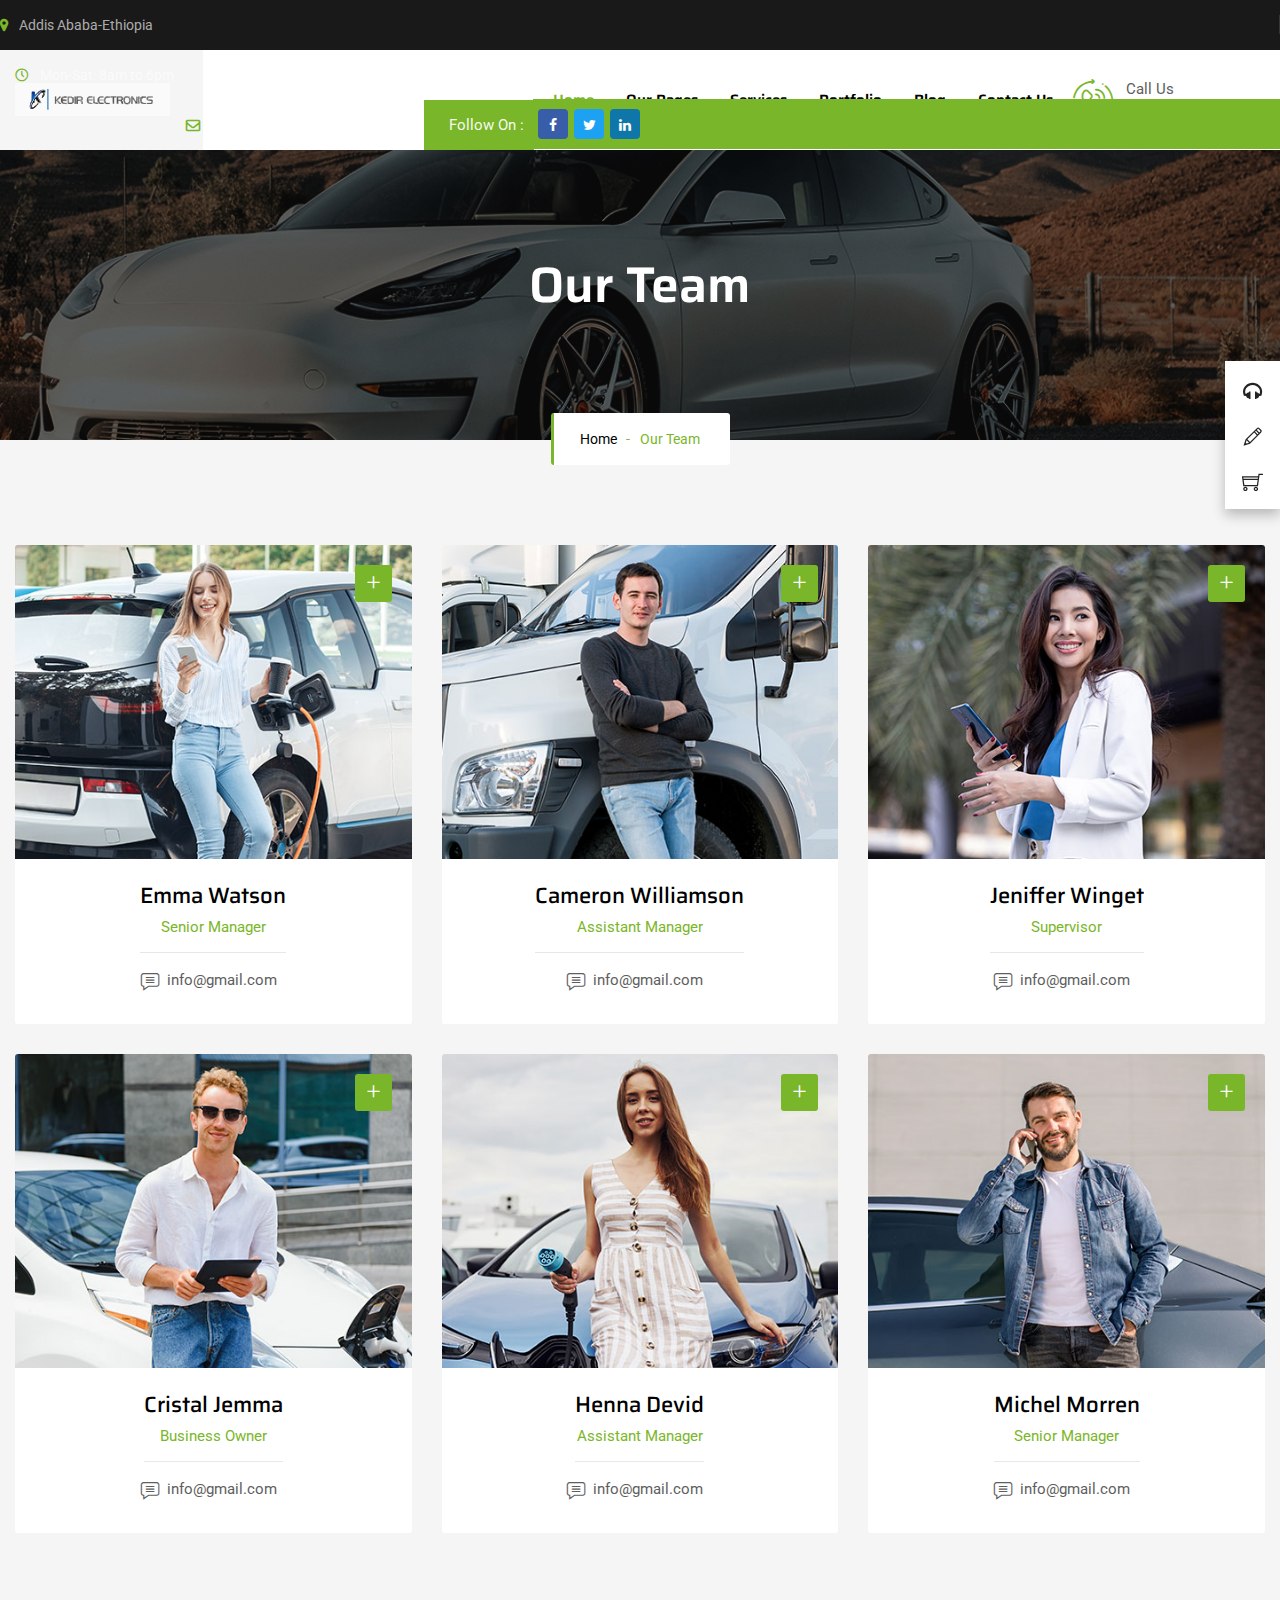
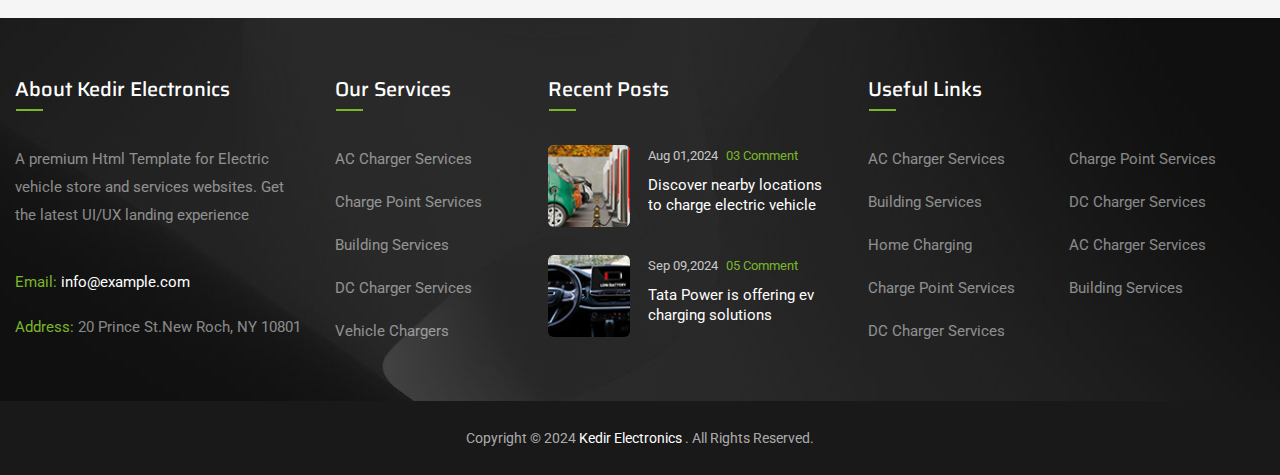
<file: our-team.html>
<!DOCTYPE html>
<html lang="en">

<head>
    <meta charset="utf-8">
    <meta http-equiv="X-UA-Compatible" content="IE=edge">
    <meta name="keywords" content="HTML5 Template">
    <meta name="description" content="Electric Vehicle &#8211;And Charging Station HTML Template">
    <meta name="keywords" content="Elexio &#8211; Electric Vehicle And Charging Station HTML Template">
    <meta name="keywords" content="Elexio-Electric Vehicle & Charging Station HTML Template ,Elexio- Electric Vehicle & Charging Station WordPress theme, themes & template,wordpress theme, html5 template,unlimited colors available, ui/ux,ui/ix designs,best wordpress theme,html template, html,javascript,best css theme, css3,elementor theme,latest premium themes 2024,latest premium templates 2024,cymol themes,themetechmount,multi-theme,website theme and template, woocommerce, bootstrap template,web templates, responsive theme,services,web design and development, business, company,Electric Vehicles, Charging Station, car evacuation,charging points, electric bike, electric car, electric mobility, ev battery, gas station, Superchargers">
    <meta name="author" content="https://www.preyantechnosys.com/">
    <meta name="viewport" content="width=device-width, initial-scale=1">
    <title> Kedir Electronics &#8211; Electric Vehicles</title>

    <link rel="shortcut icon" href="images/favicon.png">
    <link rel="stylesheet" type="text/css" href="css/bootstrap.min.css">
    <link rel="stylesheet" type="text/css" href="css/animate.css">
    <link rel="stylesheet" type="text/css" href="css/flaticon.css">
    <link rel="stylesheet" type="text/css" href="css/themify-icons.css">
    <link rel="stylesheet" type="text/css" href="css/font-awesome.css">
    <link rel="stylesheet" type="text/css" href="css/slick.css">
    <link rel="stylesheet" type="text/css" href="css/prettyPhoto.css">
    <link rel="stylesheet" type="text/css" href="css/shortcodes.css">
    <link rel="stylesheet" type="text/css" href="css/main.css">
    <link rel="stylesheet" type="text/css" href="css/megamenu.css">
    <link rel="stylesheet" type="text/css" href="css/responsive.css">

</head>

<body>

    <!--page start-->
    <div class="page">


        <!--header start-->
        <header id="masthead" class="header prt-header-style-01">
            <!-- topbar -->
            <div class="top_bar bg-base-dark clearfix">
                <div class="container">
                    <div class="row">
                        <div class="col-lg-12">
                            <div class="row">
                                <div class="top_bar_contact_item">
                                    <div class="top_bar_icon"><i class="fa fa-map-marker"></i></div>
                                    <div class="top_bar_content"> Addis Ababa-Ethiopia</div>
                                </div>
                                <div class="top_bar_contact_item">
                                    <div class="top_bar_icon"><i class="flaticon-clock-1"></i></div>
                                    <div class="top_bar_content">Mon-Sat: 8am to 6pm</div>
                                </div>
                            </div>
                            <div class="col-lg-6">
                                <div class="contact-info">
                                    <div class="top_bar_contact_item prt-highlight-right">
                                        <div class="top_bar_icon"><i class="fa fa-envelope-o"></i></div>
                                        <div class="top_bar_content"><a href="mailto:info@gmail.com">support@kedir-electronics.com</a></div>
                                    </div>
                                    <div class="top_bar_content-main">Follow On :</div>
                                    <div class="top_bar_contact_item top_bar_social ml-auto p-0">
                                        <ul class="social-icons d-flex">
                                            <li>
                                                <a class="prt-social-facebook" href="https://www.facebook.com/kedir-electronics" rel="noopener" aria-label="facebook"><i class=" fa fa-facebook-f"></i></a></li>
                                            <li>
                                                <a class="prt-social-twitter" href="https://twitter.com/kedir-electronics" rel="noopener" aria-label="twitter"><i class="fa fa-twitter"></i></a></li>
                                            <li>
                                                <a class="prt-social-linkedin" href="https://www.linkedin.com/kedir-electronics/" rel="noopener" aria-label="google"><i class="fa fa-linkedin"></i></a>
                                            </li>
                                        </ul>
                                    </div>
                                </div>
                            </div>
                        </div>
                    </div>
                </div>
            </div>
            <!-- topbar end -->
            <!-- site-header-menu -->
            <div id="site-header-menu" class="site-header-menu bg-base-white">
                <div class="site-header-menu-inner prt-stickable-header">
                    <div class="container">
                        <div class="row">
                            <div class="col-lg-12 ">
                                <!--site-navigation -->
                                <div class="site-navigation d-flex flex-row  justify-content-between align-items-center">
                                    <!-- site-branding -->
                                    <div class="site-branding ">
                                        <h1>
                                            <a class="home-link" href="index.html" title="Elexio" rel="home">
                                            <img id="logo-img" height="35" width="155" class="img-fluid auto_size" src="images/logo-final-dark.svg" alt="logo-img">
                                        </a>
                                        </h1>
                                    </div>
                                    <!-- site-branding end -->
                                    <div class=" d-flex flex-row ">
                                        <div class="btn-show-menu-mobile menubar menubar--squeeze">
                                            <span class="menubar-box">
                                                <span class="menubar-inner"></span>
                                            </span>
                                        </div>
                                        <!-- menu -->
                                        <nav class="main-menu menu-mobile ms-auto" id="menu">
                                            <ul class="menu">
                                                <li class="mega-menu-item active">
                                                    <a href="index.html" class="mega-menu-link">Home</a>
                                                    
                                                </li>
                                                <li class="mega-menu-item">
                                                    <a href="#" class="mega-menu-link">Our Pages</a>
                                                    <ul class="mega-submenu">
                                                        <li><a href="about-us.html">About Us</a></li>
                                                        
                                                        <li><a href="services-1.html">Services</a></li>
                                                        
                                                        <li><a href="our-team.html">Our Team</a></li>
                                                        <li><a href="team-details.html">Team Details</a></li>
                                                        <li><a href="faq.html">FAQ</a></li>
                                                        <li><a href="error.html">Error Page</a></li>
                                                    </ul>
                                                </li>
                                                <li class="mega-menu-item">
                                                    <a href="#" class="mega-menu-link">Services</a>
                                                    <ul class="mega-submenu">
                                                        <li><a href="charge-Point-Services.html">Charge Point Services</a></li>
                                                        <li><a href="battery-maintenance.html">Battery Maintenance</a></li>
                                                        <li><a href="digital-services.html">Digital Services</a></li>
                                                        <li><a href="hybrid-car-watches.html">Hybrid Car Watches</a></li>
                                                        <li><a href="drivers-services.html">Drivers Build</a></li>
                                                        <li><a href="home-charging.html">Home Charging</a></li>
                                                        <li><a href="service-left-sidebar.html">Service Left Sidebar</a></li>
                                                        <li><a href="service-right-sidebar.html">Service Right Sidebar</a></li>
                                                    </ul>
                                                </li>
                                                <li class="mega-menu-item">
                                                    <a href="#" class="mega-menu-link">Portfolio</a>
                                                    <ul class="mega-submenu">
                                                        <li><a href="project-style-01.html">Project One</a></li>

                                                    </ul>
                                                </li>
                                                <li class="mega-menu-item">
                                                    <a href="#" class="mega-menu-link">Blog</a>
                                                    <ul class="mega-submenu">
                                                        <li><a href="blog.html">Blog Classic</a></li>
                                                        <li><a href="blog-grid.html">Blog Grid View</a></li>
                                                        <li class="mega-menu-item">
                                                            <a href="#" class="mega-menu-link">Blog Details</a>
                                                            <ul class="mega-submenu">
                                                                <li><a href="blog-left-sidebar.html">Blog Left Sidebar</a></li>
                                                                <li><a href="blog-right-sidebar.html">Blog Right Sidebar</a></li>
                                                                <li><a href="blog-single.html">Blog Without Sidebar</a></li>
                                                            </ul>
                                                        </li>
                                                    </ul>
                                                </li>
                                                <li class="mega-menu-item">
                                                    <a href="contact-us.html" class="mega-menu-link">Contact Us</a>
                                                    
                                                </li>
                                            </ul>
                                        </nav>
                                        <!-- menu end -->
                                        <div class=" d-flex flex-row">
                                            <div class="header_extra d-flex flex-row align-items-center justify-content-end">
                                                <div class="header_btn">
                                                    <a class="prt-btn prt-btn-size-sm prt-btn-shape-round prt-btn-style-fill prt-icon-btn-right prt-btn-color-skincolor" href="contact-us.html">GET A QUOTE</a>
                                                </div>
                                            </div>
                                            <div class="widget_info d-flex flex-row align-items-center justify-content-end">
                                                <div class="widget_icon text-base-skin"><i class="flaticon-phone-call"></i></div>
                                                <div class="widget_content">
                                                    <p class="widget_desc">Call Us</p>
                                                    <h3 class="widget_title">+251 918 341190</h3>
                                                </div>
                                            </div>
                                        </div>
                                    </div>
                                </div>
                                <!-- site-navigation end-->
                            </div>
                        </div>
                    </div>
                </div>
            </div>
            <!-- site-header-menu end-->
        </header>
        <!--header end-->

        <!-- page-title -->
        <div class="prt-page-title-row">
            <div class="prt-page-title-row-inner">
                <div class="container">
                    <div class="row align-items-center">
                        <div class="col-lg-12">
                            <div class="page-title-heading">
                                <h2 class="title">Our Team</h2>
                            </div>
                            <div class="breadcrumb-wrapper-main">
                                <div class="container">
                                    <div class="breadcrumb-wrapper-inner bread-white">
                                        <span>
                                            <a href="index.html" class="home">&nbsp;&nbsp;Home</a>
                                        </span>
                                        <span class="prt-bread-sep">&nbsp; - &nbsp;</span>
                                        <span>Our Team</span>
                                    </div>
                                </div>
                            </div>
                        </div>
                    </div>
                </div>
            </div>
        </div>

        <!--site-main start-->
        <div class="site-main">

            <section class="prt-row bg-base-grey pb-70 clearfix">
                <div class="container">
                    <div class="row">
                        <div class="col-lg-4 col-md-6 col-12">
                            <div class="featured-imagebox featured-imagebox-team style1">
                                <div class="prt-box-view-overlay">
                                    <div class="featured-iconbox prt-media-link">
                                        <div class="media-block">
                                            <a href="team-detail.html" class="media-btn"><i class="ti ti-plus"></i></a>
                                            <ul class="social-icons list-inline">
                                                <li class="social-facebook"><a href="https://www.facebook.com/themetechMount18"><i class="ti ti-facebook"></i></a></li>
                                                <li class="social-twitter"><a href="https://twitter.com/themetechmount"><i class="ti ti-twitter-alt"></i></a></li>
                                                <li class="social-instagram"><a href="https://in.pinterest.com/themetechmount/_created/"><i class="ti ti-instagram"></i></a></li>
                                            </ul>
                                        </div>
                                    </div>
                                    <div class="featured-thumbnail">
                                        <img class="img-fluid" src="images/team-member/team-001-328x260.jpg" alt="image">
                                    </div>
                                </div>
                                <div class="featured-content featured-content-team">
                                    <div class="featured-title">
                                        <h3><a href="team-details.html">Emma Watson</a></h3>
                                    </div>
                                    <div class="team-position">Senior Manager</div>
                                    <div class="team-icon pt-25">
                                        <i class="flaticon-comment"></i>
                                        <a href="mailto:info@gmail.com">info@gmail.com</a>
                                    </div>
                                </div>
                            </div>
                        </div>
                        <div class="col-lg-4 col-md-6 col-12">
                            <div class="featured-imagebox featured-imagebox-team style1">
                                <div class="prt-box-view-overlay">
                                    <div class="featured-iconbox prt-media-link">
                                        <div class="media-block">
                                            <a href="team-detail.html" class="media-btn"><i class="ti ti-plus"></i></a>
                                            <ul class="social-icons list-inline">
                                                <li class="social-facebook"><a href="https://www.facebook.com/themetechMount18"><i class="ti ti-facebook"></i></a></li>
                                                <li class="social-twitter"><a href="https://twitter.com/themetechmount"><i class="ti ti-twitter-alt"></i></a></li>
                                                <li class="social-instagram"><a href="https://in.pinterest.com/themetechmount/_created/"><i class="ti ti-instagram"></i></a></li>
                                            </ul>
                                        </div>
                                    </div>
                                    <div class="featured-thumbnail">
                                        <img class="img-fluid" src="images/team-member/team-002-328x260.jpg" alt="image">
                                    </div>
                                </div>
                                <div class="featured-content featured-content-team">
                                    <div class="featured-title">
                                        <h3><a href="team-details.html">Cameron Williamson</a></h3>
                                    </div>
                                    <div class="team-position">Assistant Manager</div>
                                    <div class="team-icon pt-25">
                                        <i class="flaticon-comment"></i>
                                        <a href="mailto:info@gmail.com">info@gmail.com</a>
                                    </div>
                                </div>
                            </div>
                        </div>
                        <div class="col-lg-4 col-md-6 col-12">
                            <div class="featured-imagebox featured-imagebox-team style1">
                                <div class="prt-box-view-overlay">
                                    <div class="featured-iconbox prt-media-link">
                                        <div class="media-block">
                                            <a href="team-detail.html" class="media-btn"><i class="ti ti-plus"></i></a>
                                            <ul class="social-icons list-inline">
                                                <li class="social-facebook"><a href="https://www.facebook.com/themetechMount18"><i class="ti ti-facebook"></i></a></li>
                                                <li class="social-twitter"><a href="https://twitter.com/themetechmount"><i class="ti ti-twitter-alt"></i></a></li>
                                                <li class="social-instagram"><a href="https://in.pinterest.com/themetechmount/_created/"><i class="ti ti-instagram"></i></a></li>
                                            </ul>
                                        </div>
                                    </div>
                                    <div class="featured-thumbnail">
                                        <img class="img-fluid" src="images/team-member/team-003-328x260.jpg" alt="image">
                                    </div>
                                </div>
                                <div class="featured-content featured-content-team">
                                    <div class="featured-title">
                                        <h3><a href="team-details.html">Jeniffer Winget</a></h3>
                                    </div>
                                    <div class="team-position">Supervisor</div>
                                    <div class="team-icon pt-25">
                                        <i class="flaticon-comment"></i>
                                        <a href="mailto:info@gmail.com.com">info@gmail.com</a>
                                    </div>
                                </div>
                            </div>
                        </div>
                        <div class="col-lg-4 col-md-6 col-12">
                            <div class="featured-imagebox featured-imagebox-team style1">
                                <div class="prt-box-view-overlay">
                                    <div class="featured-iconbox prt-media-link">
                                        <div class="media-block">
                                            <a href="team-details.html" class="media-btn"><i class="ti ti-plus"></i></a>
                                            <ul class="social-icons list-inline">
                                                <li class="social-facebook"><a href="https://www.facebook.com/themetechMount18"><i class="ti ti-facebook"></i></a></li>
                                                <li class="social-twitter"><a href="https://twitter.com/themetechmount"><i class="ti ti-twitter-alt"></i></a></li>
                                                <li class="social-instagram"><a href="https://in.pinterest.com/themetechmount/_created/"><i class="ti ti-instagram"></i></a></li>
                                            </ul>
                                        </div>
                                    </div>
                                    <div class="featured-thumbnail">
                                        <img class="img-fluid" src="images/team-member/team-004-328x260.jpg" alt="image">
                                    </div>
                                </div>
                                <div class="featured-content featured-content-team">
                                    <div class="featured-title">
                                        <h3><a href="team-details.html">Cristal Jemma</a></h3>
                                    </div>
                                    <div class="team-position">Business Owner</div>
                                    <div class="team-icon pt-25">
                                        <i class="flaticon-comment"></i>
                                        <a href="mailto:info@gmail.com">info@gmail.com</a>
                                    </div>
                                </div>
                            </div>
                        </div>
                        <div class="col-lg-4 col-md-6 col-12">
                            <div class="featured-imagebox featured-imagebox-team style1">
                                <div class="prt-box-view-overlay">
                                    <div class="featured-iconbox prt-media-link">
                                        <div class="media-block">
                                            <a href="team-details.html" class="media-btn"><i class="ti ti-plus"></i></a>
                                            <ul class="social-icons list-inline">
                                                <li class="social-facebook"><a href="https://www.facebook.com/themetechMount18"><i class="ti ti-facebook"></i></a></li>
                                                <li class="social-twitter"><a href="https://twitter.com/themetechmount"><i class="ti ti-twitter-alt"></i></a></li>
                                                <li class="social-instagram"><a href="https://in.pinterest.com/themetechmount/_created/"><i class="ti ti-instagram"></i></a></li>
                                            </ul>
                                        </div>
                                    </div>
                                    <div class="featured-thumbnail">
                                        <img class="img-fluid" src="images/team-member/team-005-328x260.jpg" alt="image">
                                    </div>
                                </div>
                                <div class="featured-content featured-content-team">
                                    <div class="featured-title">
                                        <h3><a href="team-details.html">Henna Devid</a></h3>
                                    </div>
                                    <div class="team-position">Assistant Manager</div>
                                    <div class="team-icon pt-25">
                                        <i class="flaticon-comment"></i>
                                        <a href="mailto:info@gmail.com">info@gmail.com</a>
                                    </div>
                                </div>
                            </div>
                        </div>
                        <div class="col-lg-4 col-md-6 col-12">
                            <div class="featured-imagebox featured-imagebox-team style1">
                                <div class="prt-box-view-overlay">
                                    <div class="featured-iconbox prt-media-link">
                                        <div class="media-block">
                                            <a href="team-details.html" class="media-btn"><i class="ti ti-plus"></i></a>
                                            <ul class="social-icons list-inline">
                                                <li class="social-facebook"><a href="https://www.facebook.com/themetechMount18"><i class="ti ti-facebook"></i></a></li>
                                                <li class="social-twitter"><a href="https://twitter.com/themetechmount"><i class="ti ti-twitter-alt"></i></a></li>
                                                <li class="social-instagram"><a href="https://in.pinterest.com/themetechmount/_created/"><i class="ti ti-instagram"></i></a></li>
                                            </ul>
                                        </div>
                                    </div>
                                    <div class="featured-thumbnail">
                                        <img class="img-fluid" src="images/team-member/team-006-328x260.jpg" alt="image">
                                    </div>
                                </div>
                                <div class="featured-content featured-content-team">
                                    <div class="featured-title">
                                        <h3><a href="team-details.html">Michel Morren</a></h3>
                                    </div>
                                    <div class="team-position">Senior Manager</div>
                                    <div class="team-icon pt-25">
                                        <i class="flaticon-comment"></i>
                                        <a href="mailto:info@gmail.com">info@gmail.com</a>
                                    </div>
                                </div>
                            </div>
                        </div>
                    </div>
                </div>
            </section>

        </div>
        <!--site-main end-->

        <!-- footer start -->
        <footer class="widget-footer bg-base-grey clearfix">
            <div class="second-footer prt-bgimage-yes bg-footer prt-bg">
                <div class="prt-row-wrapper-bg-layer prt-bg-layer"></div>
                <div class="container">
                    <div class="row">
                        <div class="col-xs-12 col-md-6 col-lg-3 widget-area">
                            <div class="widget widget_text clearfix">
                                <h3 class="widget-title">About  Kedir Electronics</h3>
                                <div class="textwidget widget-text pb-10">
                                    <p>A premium Html Template for Electric vehicle store and services websites. Get the latest UI/UX landing experience</p>
                                </div>
                                <div class="textwidget widget-text">
                                    <ul class="widget_contact_wrapper pl-0 res-575-pb-0">
                                        <li><strong>Email:</strong> <a href="mailto:info@example.com">info@example.com</a></li>
                                        <li><strong>Address:</strong> 20 Prince St.New Roch, NY 10801</li>
                                    </ul>
                                </div>
                            </div>
                        </div>
                        <div class="col-xs-12 col-md-6 col-lg-2 widget-area">
                            <div class="widget widget_nav_menu clearfix">
                                <h3 class="widget-title">Our Services</h3>
                                <ul id="menu-footer-quick-links">
                                    <li><a href="about-us.html">AC Charger Services</a></li>
                                    <li><a href="about-us-2.html">Charge Point Services</a></li>
                                    <li><a href="services-1.html">Building Services</a></li>
                                    <li><a href="services-2.html">DC Charger Services</a></li>
                                    <li><a href="faq.html">Vehicle Chargers</a></li>
                                </ul>
                            </div>
                        </div>
                        <div class="col-xs-12 col-md-6 col-lg-3 widget-area">
                            <div class="widget widget-recent-post clearfix">
                                <h3 class="widget-title">Recent Posts</h3>
                                <ul class="widget-post prt-recent-post-list">
                                    <li>
                                        <a href="blog-right-sidebar.html"><img class="img-fluid" src="images/blog/blog-80x80.jpg" alt="post-img"></a>
                                        <div class="post-detail">
                                            <span class="post-date">Aug 01,2024 <span class="text-base-skin pl-5"> 03 Comment</span>
                                            </span>
                                            <a href="blog-right-sidebar.html">Discover nearby locations to charge electric vehicle 
                                                </a>
                                        </div>
                                    </li>
                                    <li>
                                        <a href="blog-right-sidebar.html"><img class="img-fluid" src="images/blog/blog-1-80x80.jpg" alt="post-img"></a>
                                        <div class="post-detail">
                                            <span class="post-date">Sep 09,2024 <span class="text-base-skin pl-5"> 05 Comment</span></span>
                                            <a href="blog-left-sidebar.html">Tata Power is offering ev charging solutions</a>
                                        </div>
                                    </li>
                                </ul>
                            </div>
                        </div>
                        <div class="col-xs-12 col-md-6 col-lg-4 widget-area">
                            <div class="widget widget_nav_menu clearfix">
                                <h3 class="widget-title">Useful Links</h3>
                                <ul id="menu-footer-quick-links-main">
                                    <li><a href="about-us.html">AC Charger Services</a></li>
                                    <li><a href="about-us-2.html">Charge Point Services</a></li>
                                    <li><a href="services-1.html">Building Services</a></li>
                                    <li><a href="services-2.html">DC Charger Services</a></li>
                                    <li><a href="faq.html">Home Charging</a></li>
                                    <li><a href="contact-us.html">AC Charger Services</a></li>
                                    <li><a href="about-us.html">Charge Point Services</a></li>
                                    <li><a href="about-us-2.html">Building Services</a></li>
                                    <li><a href="services-2.html">DC Charger Services</a></li>
                                </ul>
                            </div>
                        </div>
                    </div>
                </div>
            </div>
            <div class="bottom-footer-text text-center text-base-white copyright">
                <div class="container">
                    <div class="row">
                        <div class="col-lg-12">
                            <div class="justify-content-between">
                                <span class="cpy-text text-center">Copyright © 2024 <a href="index.html"> Kedir Electronics </a>. All Rights Reserved.</span>
                            </div>
                        </div>
                    </div>
                </div>
            </div>
        </footer>
        <!-- footer end -->

        <!--back-to-top start-->
        <a id="totop" href="#top">
            <i class="fa fa-angle-up"></i>
        </a>
        <!--back-to-top end-->

    </div>
    <!-- page end -->


    <!-- Javascript -->
    <script src="js/jquery-3.7.1.min.js"></script>
    <script src="js/jquery-migrate-3.4.1.min.js"></script>
    <script src="js/bootstrap.bundle.min.js"></script>
    <script src="js/bootstrap.bundle.js"></script>
    <script src="js/jquery-validate.js"></script>
    <script src="js/jquery.prettyPhoto.js"></script>
    <script src="js/slick.min.js"></script>
    <script src="js/jquery-waypoints.js"></script>
    <script src="js/numinate.min.js"></script>
    <script src="js/imagesloaded.min.js"></script>
    <script src="js/circle-progress.min.js"></script>
    <script src="js/main.js"></script>
    <!-- Javascript end-->

</body>

</html>
</file>
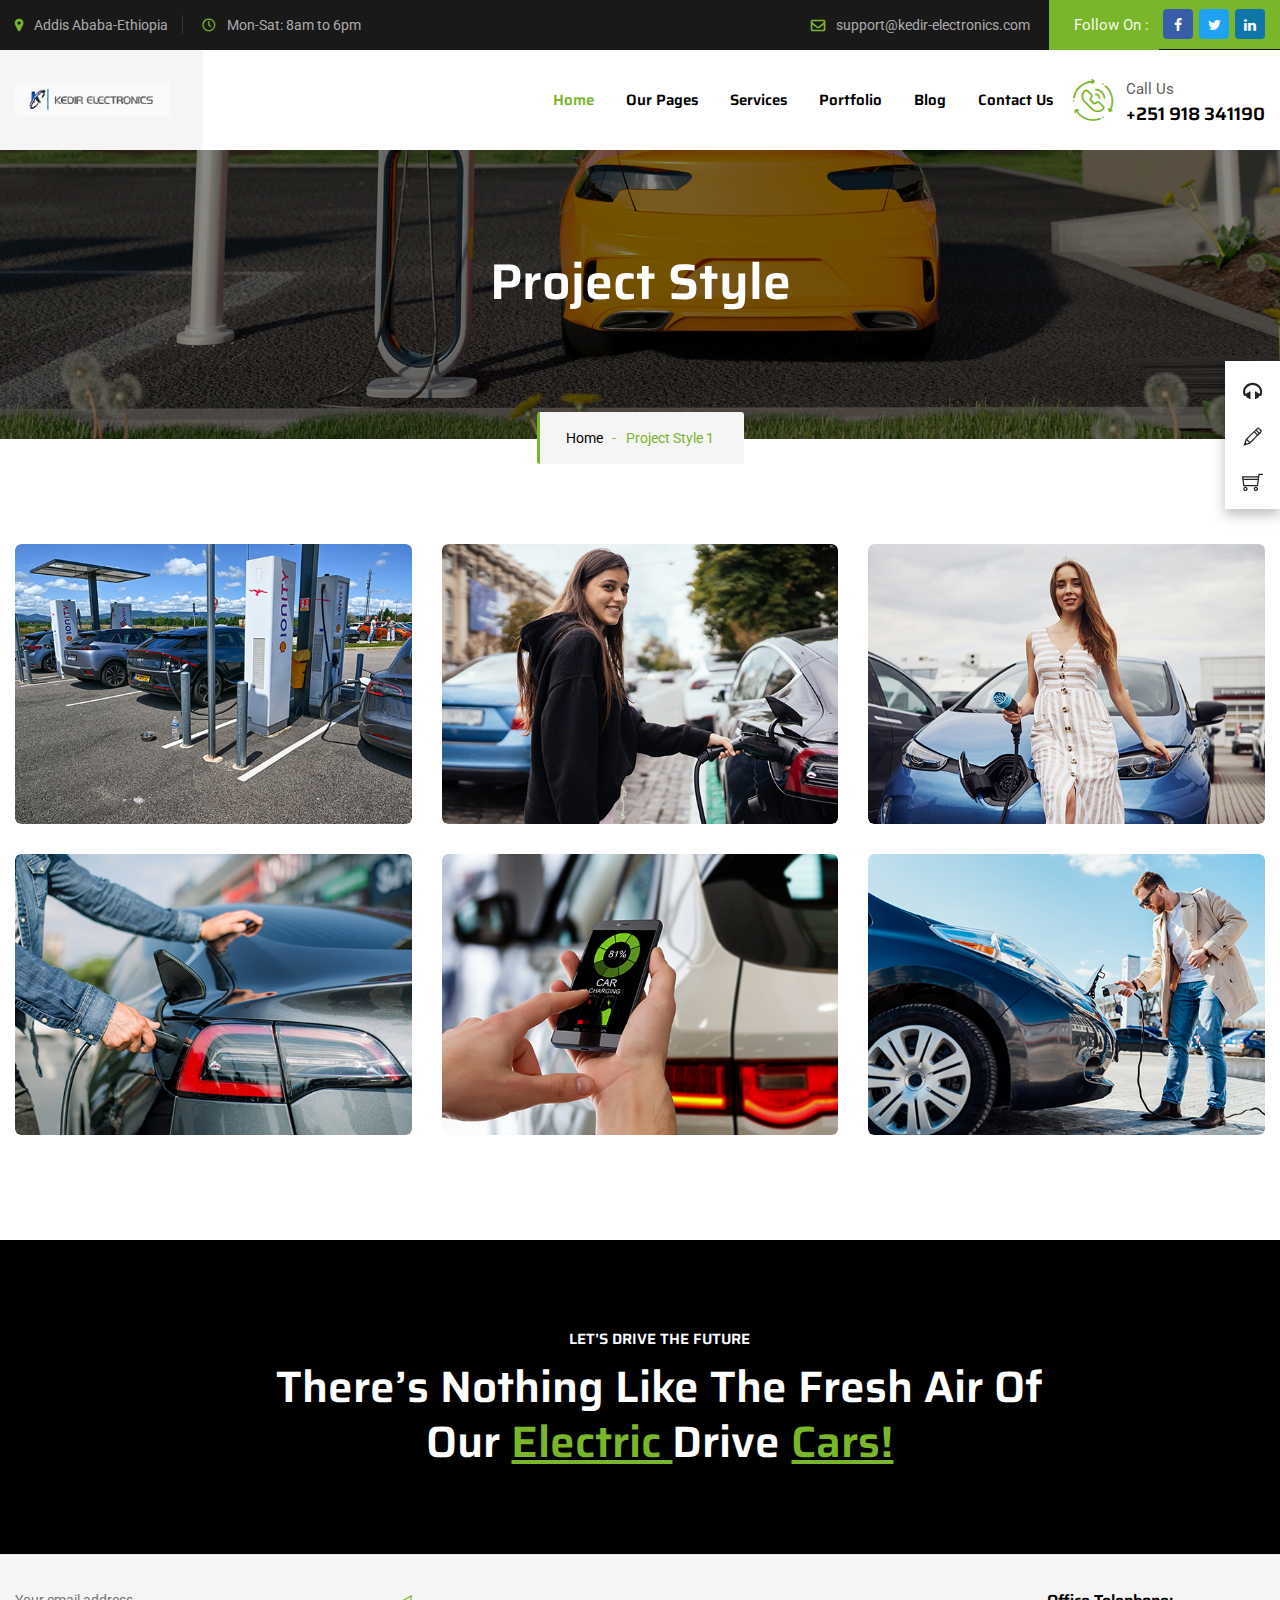
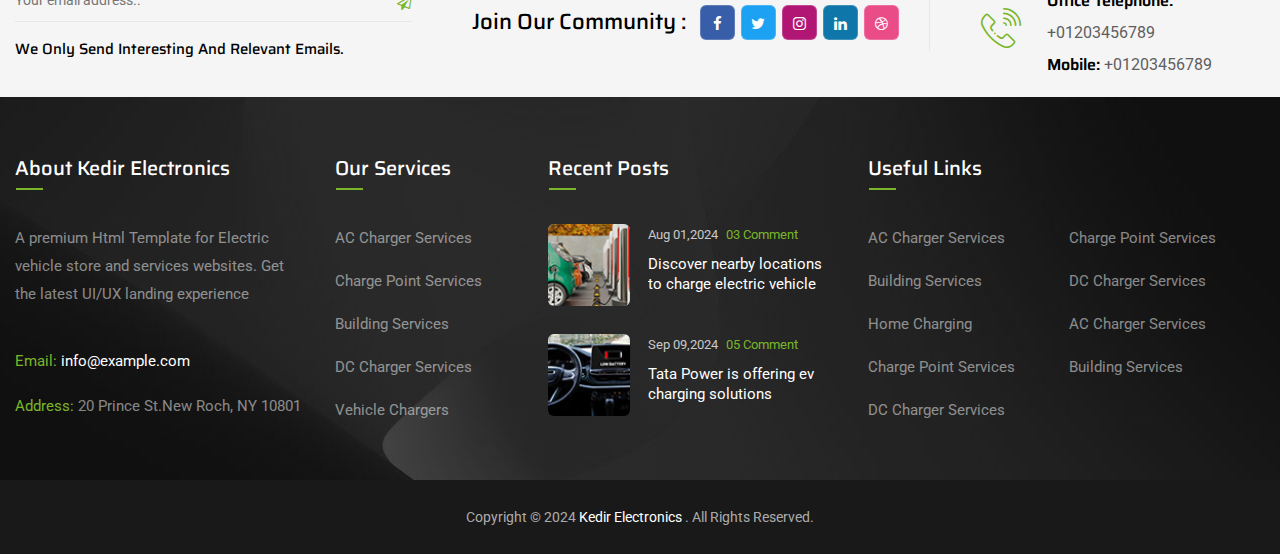
<file: project-style-01.html>
<!DOCTYPE html>
<html lang="en">

<head>
    <meta charset="utf-8">
    <meta http-equiv="X-UA-Compatible" content="IE=edge">
    <meta name="keywords" content="HTML5 Template">
    <meta name="description" content="Electric Vehicle &#8211;And Charging Station HTML Template">
    <meta name="keywords" content="Elexio &#8211; Electric Vehicle And Charging Station HTML Template">
    <meta name="keywords" content="Elexio-Electric Vehicle & Charging Station HTML Template ,Elexio- Electric Vehicle & Charging Station WordPress theme, themes & template,wordpress theme, html5 template,unlimited colors available, ui/ux,ui/ix designs,best wordpress theme,html template, html,javascript,best css theme, css3,elementor theme,latest premium themes 2024,latest premium templates 2024,cymol themes,themetechmount,multi-theme,website theme and template, woocommerce, bootstrap template,web templates, responsive theme,services,web design and development, business, company,Electric Vehicles, Charging Station, car evacuation,charging points, electric bike, electric car, electric mobility, ev battery, gas station, Superchargers">
    <meta name="author" content="https://www.preyantechnosys.com/">
    <meta name="viewport" content="width=device-width, initial-scale=1">
    <title> Kedir Electronics &#8211; Electric Vehicles</title>

    <link rel="shortcut icon" href="images/favicon.png">
    <link rel="stylesheet" type="text/css" href="css/bootstrap.min.css">
    <link rel="stylesheet" type="text/css" href="css/animate.css">
    <link rel="stylesheet" type="text/css" href="css/flaticon.css">
    <link rel="stylesheet" type="text/css" href="css/themify-icons.css">
    <link rel="stylesheet" type="text/css" href="css/font-awesome.css">
    <link rel="stylesheet" type="text/css" href="css/slick.css">
    <link rel="stylesheet" type="text/css" href="css/prettyPhoto.css">
    <link rel="stylesheet" type="text/css" href="css/shortcodes.css">
    <link rel="stylesheet" type="text/css" href="css/main.css">
    <link rel="stylesheet" type="text/css" href="css/megamenu.css">
    <link rel="stylesheet" type="text/css" href="css/responsive.css">

</head>

<body>

    <!--page start-->
    <div class="page">

        <!--header start-->
        <header id="masthead" class="header prt-header-style-01">
            <!-- topbar -->
            <div class="top_bar bg-base-dark clearfix">
                <div class="container">
                    <div class="row">
                        <div class="col-lg-12">
                            <div class="row">
                                <div class="col-lg-6">
                                    <div class="top_bar_contact_item">
                                        <div class="top_bar_icon"><i class="fa fa-map-marker"></i></div>
                                        <div class="top_bar_content"> Addis Ababa-Ethiopia</div>
                                    </div>
                                    <div class="top_bar_contact_item">
                                        <div class="top_bar_icon"><i class="flaticon-clock-1"></i></div>
                                        <div class="top_bar_content">Mon-Sat: 8am to 6pm</div>
                                    </div>
                                </div>
                                <div class="col-lg-6">
                                    <div class="contact-info">
                                        <div class="top_bar_contact_item prt-highlight-right">
                                            <div class="top_bar_icon"><i class="fa fa-envelope-o"></i></div>
                                            <div class="top_bar_content"><a href="mailto:info@gmail.com"> support@kedir-electronics.com</a></div>
                                        </div>
                                        <div class="top_bar_content-main">Follow On :</div>
                                        <div class="top_bar_contact_item top_bar_social ml-auto p-0">
                                            <ul class="social-icons d-flex">
                                                <li>
                                                    <a class="prt-social-facebook" href="https://www.facebook.com/themetechMount18" rel="noopener" aria-label="facebook"><i class=" fa fa-facebook-f"></i></a></li>
                                                <li>
                                                    <a class="prt-social-twitter" href="https://twitter.com/themetechmount" rel="noopener" aria-label="twitter"><i class="fa fa-twitter"></i></a></li>
                                                <li>
                                                    <a class="prt-social-linkedin" href="https://www.linkedin.com/company/themetech-mount/" rel="noopener" aria-label="google"><i class="fa fa-linkedin"></i></a>
                                                </li>
                                            </ul>
                                        </div>
                                    </div>
                                </div>
                            </div>
                        </div>
                    </div>
                </div>
            </div>
            <!-- topbar end -->
            <!-- site-header-menu -->
            <div id="site-header-menu" class="site-header-menu bg-base-white">
                <div class="site-header-menu-inner prt-stickable-header">
                    <div class="container">
                        <div class="row">
                            <div class="col-lg-12 ">
                                <!--site-navigation -->
                                <div class="site-navigation d-flex flex-row  justify-content-between align-items-center">
                                    <!-- site-branding -->
                                    <div class="site-branding ">
                                        <h1>
                                            <a class="home-link" href="index.html" title="Elexio" rel="home">
                                            <img id="logo-img" height="35" width="155" class="img-fluid auto_size" src="images/logo-final-dark.svg" alt="logo-img">
                                        </a>
                                        </h1>
                                    </div>
                                    <!-- site-branding end -->
                                    <div class=" d-flex flex-row ">
                                        <div class="btn-show-menu-mobile menubar menubar--squeeze">
                                            <span class="menubar-box">
                                                <span class="menubar-inner"></span>
                                            </span>
                                        </div>
                                        <!-- menu -->
                                        <nav class="main-menu menu-mobile ms-auto" id="menu">
                                            <ul class="menu">
                                                <li class="mega-menu-item active">
                                                    <a href="index.html" class="mega-menu-link">Home</a>
                                                    
                                                </li>
                                                <li class="mega-menu-item">
                                                    <a href="#" class="mega-menu-link">Our Pages</a>
                                                    <ul class="mega-submenu">
                                                        <li><a href="about-us.html">About Us</a></li>
                                                        
                                                        <li><a href="services-1.html">Services</a></li>
                                                        
                                                        <li><a href="our-team.html">Our Team</a></li>
                                                        <li><a href="team-details.html">Team Details</a></li>
                                                        <li><a href="faq.html">FAQ</a></li>
                                                        <li><a href="error.html">Error Page</a></li>
                                                    </ul>
                                                </li>
                                                <li class="mega-menu-item">
                                                    <a href="#" class="mega-menu-link">Services</a>
                                                    <ul class="mega-submenu">
                                                        <li><a href="charge-Point-Services.html">Charge Point Services</a></li>
                                                        <li><a href="battery-maintenance.html">Battery Maintenance</a></li>
                                                        <li><a href="digital-services.html">Digital Services</a></li>
                                                        <li><a href="hybrid-car-watches.html">Hybrid Car Watches</a></li>
                                                        <li><a href="drivers-services.html">Drivers Build</a></li>
                                                        <li><a href="home-charging.html">Home Charging</a></li>
                                                        <li><a href="service-left-sidebar.html">Service Left Sidebar</a></li>
                                                        <li><a href="service-right-sidebar.html">Service Right Sidebar</a></li>
                                                    </ul>
                                                </li>
                                                <li class="mega-menu-item">
                                                    <a href="#" class="mega-menu-link">Portfolio</a>
                                                    <ul class="mega-submenu">
                                                        <li><a href="project-style-01.html">Project One</a></li>

                                                    </ul>
                                                </li>
                                                <li class="mega-menu-item">
                                                    <a href="#" class="mega-menu-link">Blog</a>
                                                    <ul class="mega-submenu">
                                                        <li><a href="blog.html">Blog Classic</a></li>
                                                        <li><a href="blog-grid.html">Blog Grid View</a></li>
                                                        <li class="mega-menu-item">
                                                            <a href="#" class="mega-menu-link">Blog Details</a>
                                                            <ul class="mega-submenu">
                                                                <li><a href="blog-left-sidebar.html">Blog Left Sidebar</a></li>
                                                                <li><a href="blog-right-sidebar.html">Blog Right Sidebar</a></li>
                                                                <li><a href="blog-single.html">Blog Without Sidebar</a></li>
                                                            </ul>
                                                        </li>
                                                    </ul>
                                                </li>
                                                <li class="mega-menu-item">
                                                    <a href="contact-us.html" class="mega-menu-link">Contact Us</a>
                                                    
                                                </li>
                                            </ul>
                                        </nav>
                                        <!-- menu end -->
                                        <div class=" d-flex flex-row">
                                            <div class="header_extra d-flex flex-row align-items-center justify-content-end">
                                                <div class="header_btn">
                                                    <a class="prt-btn prt-btn-size-sm prt-btn-shape-round prt-btn-style-fill prt-icon-btn-right prt-btn-color-skincolor" href="contact-us.html">GET A QUOTE</a>
                                                </div>
                                            </div>
                                            <div class="widget_info d-flex flex-row align-items-center justify-content-end">
                                                <div class="widget_icon text-base-skin"><i class="flaticon-phone-call"></i></div>
                                                <div class="widget_content">
                                                    <p class="widget_desc">Call Us</p>
                                                    <h3 class="widget_title">+251 918 341190</h3>
                                                </div>
                                            </div>
                                        </div>
                                    </div>
                                </div>
                                <!-- site-navigation end-->
                            </div>
                        </div>
                    </div>
                </div>
            </div>
            <!-- site-header-menu end-->
        </header>
        <!--header end-->

        <!-- page-title -->
        <div class="prt-page-title-row-3">
            <div class="prt-page-title-row-inner-3">
                <div class="container">
                    <div class="row align-items-center">
                        <div class="col-lg-12">
                            <div class="page-title-heading">
                                <h2 class="title">Project Style</h2>
                            </div>
                            <div class="breadcrumb-wrapper-main">
                                <div class="container">
                                    <div class="breadcrumb-wrapper-inner">
                                        <span>
                                            <a href="index.html" class="home">&nbsp;&nbsp;Home</a>
                                        </span>
                                        <span class="prt-bread-sep">&nbsp; - &nbsp;</span>
                                        <span>Project Style 1</span>
                                    </div>
                                </div>
                            </div>
                        </div>
                    </div>
                </div>
            </div>
        </div>

        <!--site-main start-->
        <div class="site-main">

            <section class="prt-row clearfix">
                <div class="container">
                    <div class="row">
                        <div class="col-lg-4 col-md-6 col-sm-6">
                            <!-- featured-imagebox -->
                            <div class="featured-imagebox featured-imagebox-portfolio style1">
                                <!-- featured-thumbnail -->
                                <div class="featured-thumbnail">
                                    <img class="img-fluid" src="images/portfolio/portfolio-1-566x400.jpg" alt="image">
                                </div>
                                <!-- featured-thumbnail end-->
                                <div class="featured-content">
                                    <div class="featured-title">
                                        <h3><a href="portfolio-single.html" tabindex="0">Electric Car Charging <br> Home</a></h3>
                                    </div>
                                    <div class="border-box"></div>
                                    <div class="featured-iconbox prt-media-link">
                                        <a href="portfolio-single.html"><i class="ti ti-plus"></i></a>
                                    </div>
                                </div>
                            </div>
                            <!-- featured-imagebox -->
                        </div>
                        <div class="col-lg-4 col-md-6 col-sm-6">
                            <!-- featured-imagebox -->
                            <div class="featured-imagebox featured-imagebox-portfolio style1">
                                <!-- featured-thumbnail -->
                                <div class="featured-thumbnail">
                                    <img class="img-fluid" src="images/portfolio/portfolio-003-566x400.jpg" alt="image">
                                </div>
                                <!-- featured-thumbnail end-->
                                <div class="featured-content">
                                    <div class="featured-title">
                                        <h3><a href="portfolio-single.html" tabindex="0">Zero contact <br> travel</a></h3>
                                    </div>
                                    <div class="border-box"></div>
                                    <div class="featured-iconbox prt-media-link">
                                        <a href="portfolio-single.html"><i class="ti ti-plus"></i></a>
                                    </div>
                                </div>
                            </div>
                            <!-- featured-imagebox -->
                        </div>
                        <div class="col-lg-4 col-md-6 col-sm-6">
                            <!-- featured-imagebox -->
                            <div class="featured-imagebox featured-imagebox-portfolio style1">
                                <!-- featured-thumbnail -->
                                <div class="featured-thumbnail">
                                    <img class="img-fluid" src="images/portfolio/portfolio-005-407x295.jpg" alt="image">
                                </div>
                                <!-- featured-thumbnail end-->
                                <div class="featured-content">
                                    <div class="featured-title">
                                        <h3><a href="portfolio-single.html" tabindex="0">Public charging <br> points</a></h3>
                                    </div>
                                    <div class="border-box"></div>
                                    <div class="featured-iconbox prt-media-link">
                                        <a href="portfolio-single.html"><i class="ti ti-plus"></i></a>
                                    </div>
                                </div>
                            </div>
                            <!-- featured-imagebox -->
                        </div>
                        <div class="col-lg-4 col-md-6 col-sm-6">
                            <!-- featured-imagebox -->
                            <div class="featured-imagebox featured-imagebox-portfolio style1">
                                <!-- featured-thumbnail -->
                                <div class="featured-thumbnail">
                                    <img class="img-fluid" src="images/portfolio/portfolio-4-566x400.jpg" alt="image">
                                </div>
                                <!-- featured-thumbnail end-->
                                <div class="featured-content">
                                    <div class="featured-title">
                                        <h3><a href="portfolio-single.html" tabindex="0"> The electric vehicle<br> systems</a></h3>
                                    </div>
                                    <div class="border-box"></div>
                                    <div class="featured-iconbox prt-media-link">
                                        <a href="portfolio-single.html"><i class="ti ti-plus"></i></a>
                                    </div>
                                </div>
                            </div>
                            <!-- featured-imagebox -->
                        </div>
                        <div class="col-lg-4 col-md-6 col-sm-6">
                            <!-- featured-imagebox -->
                            <div class="featured-imagebox featured-imagebox-portfolio style1">
                                <!-- featured-thumbnail -->
                                <div class="featured-thumbnail">
                                    <img class="img-fluid" src="images/portfolio/portfolio-3-566x400.jpg" alt="image">
                                </div>
                                <!-- featured-thumbnail end-->
                                <div class="featured-content">
                                    <div class="featured-title">
                                        <h3><a href="portfolio-single.html" tabindex="0">Electric Car Charging <br> Home</a></h3>
                                    </div>
                                    <div class="border-box"></div>
                                    <div class="featured-iconbox prt-media-link">
                                        <a href="portfolio-single.html"><i class="ti ti-plus"></i></a>
                                    </div>
                                </div>
                            </div>
                            <!-- featured-imagebox -->
                        </div>
                        <div class="col-lg-4 col-md-6 col-sm-6">
                            <!-- featured-imagebox -->
                            <div class="featured-imagebox featured-imagebox-portfolio style1">
                                <!-- featured-thumbnail -->
                                <div class="featured-thumbnail">
                                    <img class="img-fluid" src="images/portfolio/portfolio-006-407x295.jpg" alt="image">
                                </div>
                                <!-- featured-thumbnail end-->
                                <div class="featured-content">
                                    <div class="featured-title">
                                        <h3><a href="portfolio-single.html" tabindex="0">Modern electric<br> vehicle</a></h3>
                                    </div>
                                    <div class="border-box"></div>
                                    <div class="featured-iconbox prt-media-link">
                                        <a href="portfolio-single.html"><i class="ti ti-plus"></i></a>
                                    </div>
                                </div>
                            </div>
                            <!-- featured-imagebox -->
                        </div>
                    </div>
                </div>
            </section>

            <section class="prt-row cta-section prt-bgimage-yes bg-img2 prt-bg bg-base-dark pt-85 pb-55 clearfix">
                <div class="prt-row-wrapper-bg-layer prt-bg-layer"></div>
                <div class="container">
                    <div class="row">
                        <div class="col-lg-8 m-auto">
                            <!-- section title -->
                            <div class="section-title text-center">
                                <div class="title-header">
                                    <h3>Let’s drive the future</h3>
                                    <h2 class="title">There’s nothing like the fresh air of our <span class="text-base-skin text-decoration-underline"> electric </span> drive <span class="text-base-skin text-decoration-underline"> cars!</span></h2>
                                </div>
                            </div>
                            <!-- section title end -->
                        </div>
                    </div>
                </div>
            </section>

        </div>
        <!--site-main end-->

        <footer class="widget-footer bg-base-grey clearfix">
            <div class="first-footer">
                <div class="container">
                    <div class="row footer-box">
                        <div class="col-xs-12 col-sm-12 col-md-12 col-lg-4 widget-area">
                            <form id="subscribe-form" class="newsletter-form" method="post" action="#" data-mailchimp="true">
                                <div class="mailchimp-inputbox clearfix" id="subscribe-content">
                                    <i class="fa fa-paper-plane-o"></i>
                                    <p><input type="email" name="email" placeholder="Your email address.." required=""></p>
                                    <button class="submit" type="submit"><i class="prt-capiza-icon-paper-plane"></i></button>
                                </div>
                                <h3>We only send interesting and relevant emails.</h3>
                                <div id="subscribe-msg"></div>
                            </form>
                        </div>
                        <div class="col-xs-12 col-sm-12 col-md-12 col-lg-5 widget-area">
                            <div class="widget newsletter_widget clearfix">
                                <h3>Join Our Community : </h3>
                                <div class="social-icons social-hover">
                                    <ul class="social-icons d-flex">
                                        <li>
                                            <a class="prt-social-facebook" href="https://www.facebook.com/themetechMount18" rel="noopener" aria-label="facebook"><i class=" fa fa-facebook-f"></i></a>
                                        </li>
                                        <li>
                                            <a class="prt-social-twitter" href="https://twitter.com/themetechmount" rel="noopener" aria-label="twitter"><i class="fa fa-twitter"></i></a>
                                        </li>
                                        <li>
                                            <a class="prt-social-instagram" href="https://www.instagram.com/theme_tech_mount/" rel="noopener" aria-label="instagram" data-tooltip="Instagram"><i class="fa fa-instagram"></i></a>
                                        </li>
                                        <li>
                                            <a class="prt-social-linkedin" href="https://www.linkedin.com/company/themetech-mount/" rel="noopener" aria-label="google"><i class="fa fa-linkedin"></i></a>
                                        </li>
                                        <li>
                                            <a class="prt-social-dribbble" href="https://www.linkedin.com/company/themetech-mount/" aria-label="dribbble"><i class="fa fa-dribbble"></i></a>
                                        </li>
                                    </ul>
                                </div>
                            </div>
                        </div>
                        <div class="col-xs-12 col-sm-12 col-md-12 col-lg-3 widget-area res-991-mb-20">
                            <div class="featured-box">
                                <div class="featured-icon">
                                    <div class="prt-icon prt-icon_element-color-skincolor prt-icon_element-onlytxt prt-icon_element-size-lg">
                                        <i class="flaticon-phone"></i>
                                    </div>
                                </div>
                                <div class="featured-title">
                                    <h3>Office Telephone:<a class="fw-400" href="tel:1234567890"> +01203456789</a></h3>
                                    <h3>Mobile:<a class="fw-400" href="tel:1234567890"> +01203456789</a></h3>
                                </div>
                            </div>
                        </div>
                    </div>
                </div>
            </div>
            <div class="second-footer prt-bgimage-yes bg-footer prt-bg">
                <div class="prt-row-wrapper-bg-layer prt-bg-layer"></div>
                <div class="container">
                    <div class="row">
                        <div class="col-xs-12 col-md-6 col-lg-3 widget-area">
                            <div class="widget widget_text clearfix">
                                <h3 class="widget-title">About  Kedir Electronics</h3>
                                <div class="textwidget widget-text pb-10">
                                    <p>A premium Html Template for Electric vehicle store and services websites. Get the latest UI/UX landing experience</p>
                                </div>
                                <div class="textwidget widget-text">
                                    <ul class="widget_contact_wrapper pl-0 res-575-pb-0">
                                        <li><strong>Email:</strong> <a href="mailto:info@example.com">info@example.com</a></li>
                                        <li><strong>Address:</strong> 20 Prince St.New Roch, NY 10801</li>
                                    </ul>
                                </div>
                            </div>
                        </div>
                        <div class="col-xs-12 col-md-6 col-lg-2 widget-area">
                            <div class="widget widget_nav_menu clearfix">
                                <h3 class="widget-title">Our Services</h3>
                                <ul id="menu-footer-quick-links">
                                    <li><a href="about-us.html">AC Charger Services</a></li>
                                    <li><a href="about-us-2.html">Charge Point Services</a></li>
                                    <li><a href="services-1.html">Building Services</a></li>
                                    <li><a href="services-2.html">DC Charger Services</a></li>
                                    <li><a href="faq.html">Vehicle Chargers</a></li>
                                </ul>
                            </div>
                        </div>
                        <div class="col-xs-12 col-md-6 col-lg-3 widget-area">
                            <div class="widget widget-recent-post clearfix">
                                <h3 class="widget-title">Recent Posts</h3>
                                <ul class="widget-post prt-recent-post-list">
                                    <li>
                                        <a href="blog-right-sidebar.html"><img class="img-fluid" src="images/blog/blog-80x80.jpg" alt="post-img"></a>
                                        <div class="post-detail">
                                            <span class="post-date">Aug 01,2024 <span class="text-base-skin pl-5"> 03 Comment</span>
                                            </span>
                                            <a href="blog-right-sidebar.html">Discover nearby locations to charge electric vehicle 
                                            </a>
                                        </div>
                                    </li>
                                    <li>
                                        <a href="blog-right-sidebar.html"><img class="img-fluid" src="images/blog/blog-1-80x80.jpg" alt="post-img"></a>
                                        <div class="post-detail">
                                            <span class="post-date">Sep 09,2024 <span class="text-base-skin pl-5"> 05 Comment</span></span>
                                            <a href="blog-left-sidebar.html">Tata Power is offering ev charging solutions</a>
                                        </div>
                                    </li>
                                </ul>
                            </div>
                        </div>
                        <div class="col-xs-12 col-md-6 col-lg-4 widget-area">
                            <div class="widget widget_nav_menu clearfix">
                                <h3 class="widget-title">Useful Links</h3>
                                <ul id="menu-footer-quick-links-main">
                                    <li><a href="about-us.html">AC Charger Services</a></li>
                                    <li><a href="about-us-2.html">Charge Point Services</a></li>
                                    <li><a href="services-1.html">Building Services</a></li>
                                    <li><a href="services-2.html">DC Charger Services</a></li>
                                    <li><a href="faq.html">Home Charging</a></li>
                                    <li><a href="contact-us.html">AC Charger Services</a></li>
                                    <li><a href="about-us.html">Charge Point Services</a></li>
                                    <li><a href="about-us-2.html">Building Services</a></li>
                                    <li><a href="services-2.html">DC Charger Services</a></li>
                                </ul>
                            </div>
                        </div>
                    </div>
                </div>
            </div>
            <div class="bottom-footer-text text-center text-base-white copyright">
                <div class="container">
                    <div class="row">
                        <div class="col-lg-12">
                            <div class="justify-content-between">
                                <span class="cpy-text text-center">Copyright © 2024 <a href="index.html"> Kedir Electronics </a>. All Rights Reserved.</span>
                            </div>
                        </div>
                    </div>
                </div>
            </div>
        </footer>

        <!--back-to-top start-->
        <a id="totop" href="#top">
            <i class="fa fa-angle-up"></i>
        </a>
        <!--back-to-top end-->

    </div>
    <!-- page end -->

    <!-- Javascript -->
    <script src="js/jquery-3.7.1.min.js"></script>
    <script src="js/jquery-migrate-3.4.1.min.js"></script>
    <script src="js/bootstrap.bundle.min.js"></script>
    <script src="js/bootstrap.bundle.js"></script>
    <script src="js/jquery-validate.js"></script>
    <script src="js/jquery.prettyPhoto.js"></script>
    <script src="js/slick.min.js"></script>
    <script src="js/jquery-waypoints.js"></script>
    <script src="js/numinate.min.js"></script>
    <script src="js/imagesloaded.min.js"></script>
    <script src="js/circle-progress.min.js"></script>
    <script src="js/main.js"></script>
    <!-- Javascript end-->

</body>

</html>
</file>
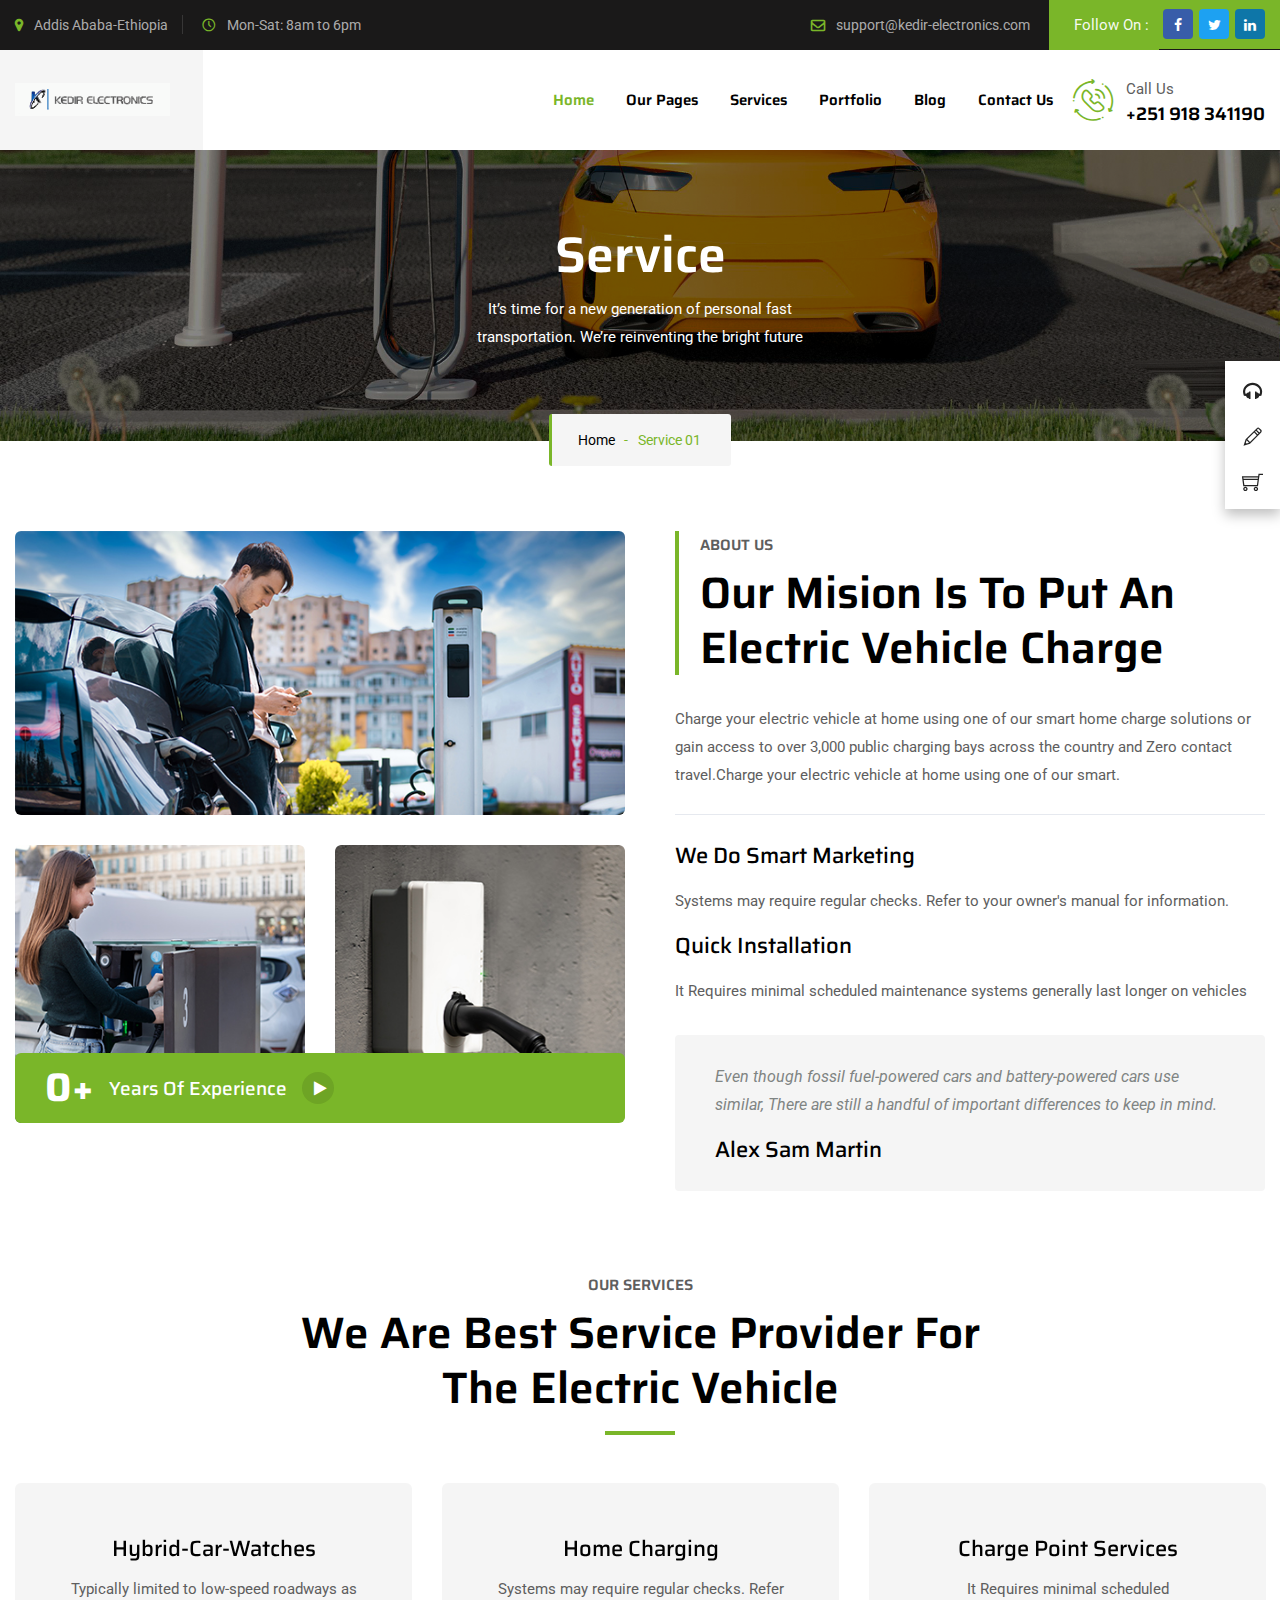
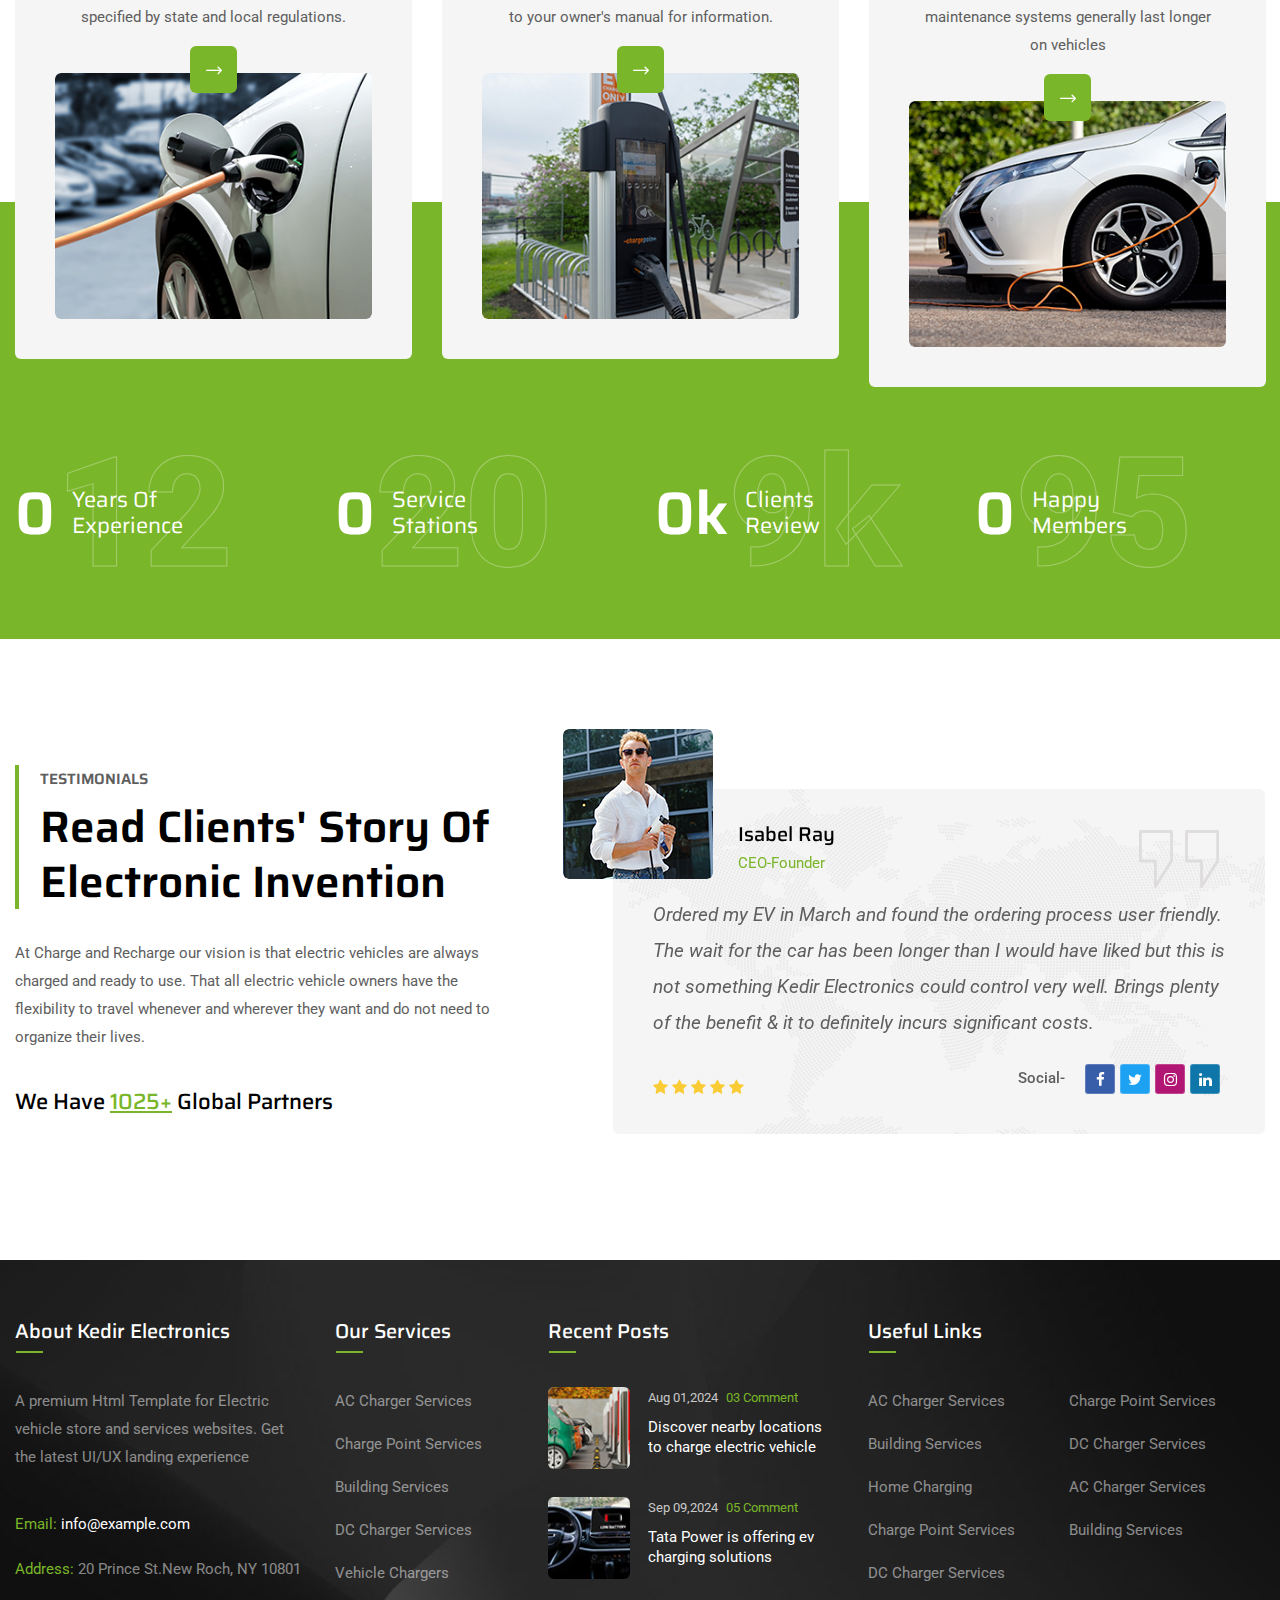
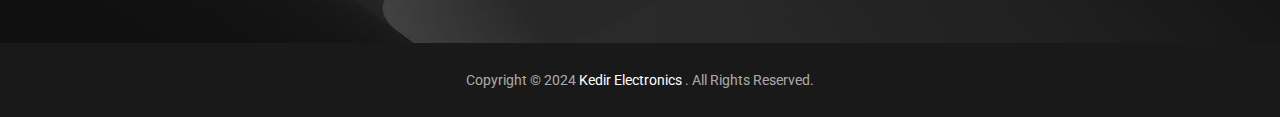
<file: services-1.html>
<!DOCTYPE html>
<html lang="en">

<head>
    <meta charset="utf-8">
    <meta http-equiv="X-UA-Compatible" content="IE=edge">
    <meta name="keywords" content="HTML5 Template">
    <meta name="description" content="Electric Vehicle &#8211;And Charging Station HTML Template">
    <meta name="keywords" content="Elexio &#8211; Electric Vehicle And Charging Station HTML Template">
    <meta name="keywords" content="Elexio-Electric Vehicle & Charging Station HTML Template ,Elexio- Electric Vehicle & Charging Station WordPress theme, themes & template,wordpress theme, html5 template,unlimited colors available, ui/ux,ui/ix designs,best wordpress theme,html template, html,javascript,best css theme, css3,elementor theme,latest premium themes 2024,latest premium templates 2024,cymol themes,themetechmount,multi-theme,website theme and template, woocommerce, bootstrap template,web templates, responsive theme,services,web design and development, business, company,Electric Vehicles, Charging Station, car evacuation,charging points, electric bike, electric car, electric mobility, ev battery, gas station, Superchargers">
    <meta name="author" content="https://www.preyantechnosys.com/">
    <meta name="viewport" content="width=device-width, initial-scale=1">
    <title> Kedir Electronics &#8211; Electric Vehicles</title>

    <link rel="shortcut icon" href="images/favicon.png">
    <link rel="stylesheet" type="text/css" href="css/bootstrap.min.css">
    <link rel="stylesheet" type="text/css" href="css/animate.css">
    <link rel="stylesheet" type="text/css" href="css/flaticon.css">
    <link rel="stylesheet" type="text/css" href="css/themify-icons.css">
    <link rel="stylesheet" type="text/css" href="css/font-awesome.css">
    <link rel="stylesheet" type="text/css" href="css/slick.css">
    <link rel="stylesheet" type="text/css" href="css/prettyPhoto.css">
    <link rel="stylesheet" type="text/css" href="css/shortcodes.css">
    <link rel="stylesheet" type="text/css" href="css/main.css">
    <link rel="stylesheet" type="text/css" href="css/megamenu.css">
    <link rel="stylesheet" type="text/css" href="css/responsive.css">

</head>

<body>

    <!--page start-->
    <div class="page">


        <!--header start-->
        <header id="masthead" class="header prt-header-style-01">
            <!-- topbar -->
            <div class="top_bar bg-base-dark clearfix">
                <div class="container">
                    <div class="row">
                        <div class="col-lg-12">
                            <div class="row">
                                <div class="col-lg-6">
                                    <div class="top_bar_contact_item">
                                        <div class="top_bar_icon"><i class="fa fa-map-marker"></i></div>
                                        <div class="top_bar_content"> Addis Ababa-Ethiopia</div>
                                    </div>
                                    <div class="top_bar_contact_item">
                                        <div class="top_bar_icon"><i class="flaticon-clock-1"></i></div>
                                        <div class="top_bar_content">Mon-Sat: 8am to 6pm</div>
                                    </div>
                                </div>
                                <div class="col-lg-6">
                                    <div class="contact-info">
                                        <div class="top_bar_contact_item prt-highlight-right">
                                            <div class="top_bar_icon"><i class="fa fa-envelope-o"></i></div>
                                            <div class="top_bar_content"><a href="mailto:info@gmail.com"> support@kedir-electronics.com</a></div>
                                        </div>
                                        <div class="top_bar_content-main">Follow On :</div>
                                        <div class="top_bar_contact_item top_bar_social ml-auto p-0">
                                            <ul class="social-icons d-flex">
                                                <li>
                                                    <a class="prt-social-facebook" href="https://www.facebook.com/themetechMount18" rel="noopener" aria-label="facebook"><i class=" fa fa-facebook-f"></i></a></li>
                                                <li>
                                                    <a class="prt-social-twitter" href="https://twitter.com/themetechmount" rel="noopener" aria-label="twitter"><i class="fa fa-twitter"></i></a></li>
                                                <li>
                                                    <a class="prt-social-linkedin" href="https://www.linkedin.com/company/themetech-mount/" rel="noopener" aria-label="google"><i class="fa fa-linkedin"></i></a>
                                                </li>
                                            </ul>
                                        </div>
                                    </div>
                                </div>
                            </div>
                        </div>
                    </div>
                </div>
            </div>
            <!-- topbar end -->
            <!-- site-header-menu -->
            <div id="site-header-menu" class="site-header-menu bg-base-white">
                <div class="site-header-menu-inner prt-stickable-header">
                    <div class="container">
                        <div class="row">
                            <div class="col-lg-12 ">
                                <!--site-navigation -->
                                <div class="site-navigation d-flex flex-row  justify-content-between align-items-center">
                                    <!-- site-branding -->
                                    <div class="site-branding ">
                                        <h1>
                                            <a class="home-link" href="index.html" title="Elexio" rel="home">
                                            <img id="logo-img" height="35" width="155" class="img-fluid auto_size" src="images/logo-final-dark.svg" alt="logo-img">
                                        </a>
                                        </h1>
                                    </div>
                                    <!-- site-branding end -->
                                    <div class=" d-flex flex-row ">
                                        <div class="btn-show-menu-mobile menubar menubar--squeeze">
                                            <span class="menubar-box">
                                                <span class="menubar-inner"></span>
                                            </span>
                                        </div>
                                        <!-- menu -->
                                        <nav class="main-menu menu-mobile ms-auto" id="menu">
                                            <ul class="menu">
                                                <li class="mega-menu-item active">
                                                    <a href="index.html" class="mega-menu-link">Home</a>
                                                    
                                                </li>
                                                <li class="mega-menu-item">
                                                    <a href="#" class="mega-menu-link">Our Pages</a>
                                                    <ul class="mega-submenu">
                                                        <li><a href="about-us.html">About Us</a></li>
                                                        
                                                        <li><a href="services-1.html">Services</a></li>
                                                        
                                                        <li><a href="our-team.html">Our Team</a></li>
                                                        <li><a href="team-details.html">Team Details</a></li>
                                                        <li><a href="faq.html">FAQ</a></li>
                                                        <li><a href="error.html">Error Page</a></li>
                                                    </ul>
                                                </li>
                                                <li class="mega-menu-item">
                                                    <a href="#" class="mega-menu-link">Services</a>
                                                    <ul class="mega-submenu">
                                                        <li><a href="charge-Point-Services.html">Charge Point Services</a></li>
                                                        <li><a href="battery-maintenance.html">Battery Maintenance</a></li>
                                                        <li><a href="digital-services.html">Digital Services</a></li>
                                                        <li><a href="hybrid-car-watches.html">Hybrid Car Watches</a></li>
                                                        <li><a href="drivers-services.html">Drivers Build</a></li>
                                                        <li><a href="home-charging.html">Home Charging</a></li>
                                                        <li><a href="service-left-sidebar.html">Service Left Sidebar</a></li>
                                                        <li><a href="service-right-sidebar.html">Service Right Sidebar</a></li>
                                                    </ul>
                                                </li>
                                                <li class="mega-menu-item">
                                                    <a href="#" class="mega-menu-link">Portfolio</a>
                                                    <ul class="mega-submenu">
                                                        <li><a href="project-style-01.html">Project One</a></li>

                                                    </ul>
                                                </li>
                                                <li class="mega-menu-item">
                                                    <a href="#" class="mega-menu-link">Blog</a>
                                                    <ul class="mega-submenu">
                                                        <li><a href="blog.html">Blog Classic</a></li>
                                                        <li><a href="blog-grid.html">Blog Grid View</a></li>
                                                        <li class="mega-menu-item">
                                                            <a href="#" class="mega-menu-link">Blog Details</a>
                                                            <ul class="mega-submenu">
                                                                <li><a href="blog-left-sidebar.html">Blog Left Sidebar</a></li>
                                                                <li><a href="blog-right-sidebar.html">Blog Right Sidebar</a></li>
                                                                <li><a href="blog-single.html">Blog Without Sidebar</a></li>
                                                            </ul>
                                                        </li>
                                                    </ul>
                                                </li>
                                                <li class="mega-menu-item">
                                                    <a href="contact-us.html" class="mega-menu-link">Contact Us</a>
                                                    
                                                </li>
                                            </ul>
                                        </nav>
                                        <!-- menu end -->
                                        <div class=" d-flex flex-row">
                                            <div class="header_extra d-flex flex-row align-items-center justify-content-end">
                                                <div class="header_btn">
                                                    <a class="prt-btn prt-btn-size-sm prt-btn-shape-round prt-btn-style-fill prt-icon-btn-right prt-btn-color-skincolor" href="contact-us.html">GET A QUOTE</a>
                                                </div>
                                            </div>
                                            <div class="widget_info d-flex flex-row align-items-center justify-content-end">
                                                <div class="widget_icon text-base-skin"><i class="flaticon-phone-call"></i></div>
                                                <div class="widget_content">
                                                    <p class="widget_desc">Call Us</p>
                                                    <h3 class="widget_title">+251 918 341190</h3>
                                                </div>
                                            </div>
                                        </div>
                                    </div>
                                </div>
                                <!-- site-navigation end-->
                            </div>
                        </div>
                    </div>
                </div>
            </div>
            <!-- site-header-menu end-->
        </header>
        <!--header end-->

        <!-- page-title -->
        <div class="prt-page-title-row-1">
            <div class="prt-page-title-row-inner-1">
                <div class="container">
                    <div class="row align-items-center">
                        <div class="col-lg-12">
                            <div class="page-title-heading">
                                <h2 class="title">Service</h2>
                            </div>
                            <div class="title-desc">
                                <p>It’s time for a new generation of personal fast transportation. We’re reinventing the bright future</p>
                            </div>
                            <div class="breadcrumb-wrapper-main">
                                <div class="container">
                                    <div class="breadcrumb-wrapper-inner">
                                        <span>
                                            <a href="index.html" class="home">&nbsp;&nbsp;Home</a>
                                        </span>
                                        <span class="prt-bread-sep">&nbsp; - &nbsp;</span>
                                        <span>Service 01</span>
                                    </div>
                                </div>
                            </div>
                        </div>
                    </div>
                </div>
            </div>
        </div>
        <!-- page-title end -->

        <!--site-main start-->
        <div class="site-main">

            <!--about-section-->
            <section class="prt-row clearfix mb_10">
                <div class="container">
                    <!-- row -->
                    <div class="row">
                        <div class="col-lg-6">
                            <div class="position-relative">
                                <div class="row">
                                    <div class="col-lg-12">
                                        <div class="prt_single_image-wrapper mb-30">
                                            <img width="685" height="283" class="img-fluid" src="images/single-img-6.jpg" alt="image">
                                        </div>
                                    </div>
                                    <div class="col-md-6">
                                        <div class="prt_single_image-wrapper">
                                            <img width="665" height="283" class="img-fluid" src="images/single-img-7.jpg" alt="image">
                                        </div>
                                    </div>
                                    <div class="col-md-6">
                                        <div class="prt_single_image-wrapper res-767-mt-30">
                                            <img width="665" height="283" class="img-fluid" src="images/single-img-8.jpg" alt="image">
                                        </div>
                                        <div class="fid prt-fid inside style4 bg-base-skin">
                                            <div class="prt-fid-contents">
                                                <h4 class="prt-fid-inner">
                                                    <span data-appear-animation="animateDigits" data-from="0" data-to="15" data-interval="1" data-before="" data-before-style="sup" data-after="" data-after-style="sub" class="numinate">15</span><span>+</span>
                                                </h4>
                                            </div>
                                            <div class="prt-fid-title">
                                                <h3>Years Of Experience</h3>
                                            </div>
                                            <div class="prt-play-button">
                                                <div class="prt-play-icon-btn style1">
                                                    <div class="position-relative">
                                                        <a href="https://youtu.be/7e90gBu4pas" target="_self" class="prt_prettyphoto d-flex align-items-center">
                                                            <span class="prt-icon prt-icon_element-fill prt-icon_element-color-skincolor prt-icon_element-size-xs prt-icon_element-style-rounded mr-2 mb-0">
                                                            <i class="fa fa-play"></i></span>
                                                        </a>
                                                    </div>
                                                </div>
                                            </div>
                                        </div>
                                    </div>
                                </div>
                            </div>
                        </div>
                        <div class="col-lg-6 pl-35 res-991-pl-15">
                            <div class="section-title res-1199-mt-30">
                                <div class="title-header">
                                    <h3>About Us</h3>
                                    <h2 class="title">Our mision is to put an electric vehicle charge</h2>
                                </div>
                                <div class="title-desc">
                                    <p>Charge your electric vehicle at home using one of our smart home charge solutions or gain access to over 3,000 public charging bays across the country and Zero contact travel.Charge your electric vehicle at home using
                                        one of our smart.</p>
                                </div>
                            </div>
                            <div class="prt-horizontal_sep width-100 mt-10 mb-25"></div>
                            <h3>We Do Smart Marketing</h3>
                            <p>Systems may require regular checks. Refer to your owner's manual for information.</p>
                            <h3>Quick installation</h3>
                            <p>It Requires minimal scheduled maintenance systems generally last longer on vehicles</p>
                            <div class="mt-30 blockquote_1">
                                <blockquote class="bg-base-grey res-991-mb-0">
                                    <div class="qoute-text">
                                        <p>Even though fossil fuel-powered cars and battery-powered cars use similar, There are still a handful of important differences to keep in mind.</p>
                                        <h3>Alex Sam Martin</h3>
                                    </div>
                                </blockquote>
                            </div>
                        </div>
                    </div>
                </div>
            </section>
            <!--about-section end-->

            <section class="prt-row padding_top_zero-section clearfix">
                <div class="container">
                    <div class="row">
                        <div class="col-lg-7 m-auto">
                            <!-- section title -->
                            <div class="section-title title-style-center_text res-991-mt-15">
                                <div class="title-header prt-textcolor-white">
                                    <h3>Our Services</h3>
                                    <h2 class="title">We are best service Provider for the electric vehicle</h2>
                                </div>
                            </div>
                            <!-- section title end -->
                        </div>
                    </div>
                    <div class="row slick_slider" data-slick='{"slidesToShow": 3, "slidesToScroll": 1, "arrows":false, "autoplay":false, "dots":false, "infinite":true, "responsive":[{"breakpoint":992,"settings":{"slidesToShow": 2}},{"breakpoint":840,"settings":{"slidesToShow": 2}},{"breakpoint":650,"settings":{"slidesToShow": 1}}]}'>
                        <div class="col-md-4 col-sm-6">
                            <!--featured-imagebox-->
                            <div class="featured-imagebox featured-imagebox-services style3">
                                <div class="featured-content">
                                    <div class="featured-title">
                                        <h3><a href="hybrid-car-watches.html">Hybrid-Car-Watches</a></h3>
                                    </div>
                                    <div class="featured-desc">
                                        <p>Typically limited to low-speed roadways as specified by state and local regulations. </p>
                                    </div>
                                    <a class="prt-icon bottom_icon" href="hybrid-car-watches.html">
                                   <i class="flaticon-right-arrow-2"></i>
                                </a>
                                </div>
                                <div class="prt-box-view-overlay border-rad_6">
                                    <!-- featured-thumbnail -->
                                    <div class="featured-thumbnail">
                                        <img class="img-fluid" src="images/services/servives-01.jpg" alt="image">
                                    </div>
                                    <!-- featured-thumbnail end-->
                                </div>
                            </div>
                            <!-- featured-imagebox end-->
                        </div>
                        <div class="col-md-4 col-sm-6">
                            <!--featured-imagebox-->
                            <div class="featured-imagebox featured-imagebox-services style3">
                                <div class="featured-content">
                                    <div class="featured-title">
                                        <h3><a href="home-charging.html">Home Charging</a></h3>
                                    </div>
                                    <div class="featured-desc">
                                        <p>Systems may require regular checks. Refer to your owner's manual for information.</p>
                                    </div>
                                    <a class="prt-icon bottom_icon" href="home-charging.html">
                                   <i class="flaticon-right-arrow-2"></i>
                                </a>
                                </div>
                                <div class="prt-box-view-overlay border-rad_6">
                                    <!-- featured-thumbnail -->
                                    <div class="featured-thumbnail">
                                        <img class="img-fluid" src="images/services/servives-02.jpg" alt="image">
                                    </div>
                                    <!-- featured-thumbnail end-->
                                </div>
                            </div>
                            <!-- featured-imagebox end-->
                        </div>
                        <div class="col-md-4 col-sm-6">
                            <!--featured-imagebox-->
                            <div class="featured-imagebox featured-imagebox-services style3">
                                <div class="featured-content">
                                    <div class="featured-title">
                                        <h3><a href="charge-Point-Services.html">Charge Point Services</a></h3>
                                    </div>
                                    <div class="featured-desc">
                                        <p>It Requires minimal scheduled maintenance systems generally last longer on vehicles</p>
                                    </div>
                                    <a class="prt-icon bottom_icon" href="charge-Point-Services.html">
                                   <i class="flaticon-right-arrow-2"></i>
                                </a>
                                </div>
                                <div class="prt-box-view-overlay border-rad_6">
                                    <!-- featured-thumbnail -->
                                    <div class="featured-thumbnail">
                                        <img class="img-fluid" src="images/services/servives-03.jpg" alt="image">
                                    </div>
                                    <!-- featured-thumbnail end-->
                                </div>
                            </div>
                            <!-- featured-imagebox end-->
                        </div>
                        <div class="col-md-4 col-sm-6">
                            <!--featured-imagebox-->
                            <div class="featured-imagebox featured-imagebox-services style3">
                                <div class="featured-content">
                                    <div class="featured-title">
                                        <h3><a href="battery-maintenance.html">Battery Maintenance</a></h3>
                                    </div>
                                    <div class="featured-desc">
                                        <p>Typically limited to low-speed roadways as specified by state and local regulations. </p>
                                    </div>
                                    <a class="prt-icon bottom_icon" href="battery-maintenance.html">
                                   <i class="flaticon-right-arrow-2"></i>
                                </a>
                                </div>
                                <div class="prt-box-view-overlay border-rad_6">
                                    <!-- featured-thumbnail -->
                                    <div class="featured-thumbnail">
                                        <img class="img-fluid" src="images/services/servives-02.jpg" alt="image">
                                    </div>
                                    <!-- featured-thumbnail end-->
                                </div>
                            </div>
                            <!-- featured-imagebox end-->
                        </div>
                    </div>
                </div>
            </section>

            <section class="prt-row bg-base-skin fid-section-1 mt_275 res-991-m-0 clearfix">
                <div class="container">
                    <div class="row no-gutters">
                        <div class="col-lg-3 col-md-6 col-sm-6">
                            <!-- prt-fid -->
                            <div class="prt-fid inside style1 res-991-pb-120">
                                <div class="prt-fid-contents text-base-white">
                                    <h4 class="prt-fid-inner">
                                        <span data-appear-animation="animateDigits" data-from="0" data-to="12" data-interval="1" data-before="" data-before-style="sup" data-after="+" data-after-style="sub" class="numinate">12</span>
                                    </h4>
                                    <span class="num">12</span>
                                    <h3 class="prt-fid-title">Years Of <br> Experience </h3>
                                </div>
                            </div>
                            <!-- prt-fid end -->
                        </div>
                        <div class="col-lg-3 col-md-6 col-sm-6">
                            <!-- prt-fid -->
                            <div class="prt-fid inside style1 res-991-pb-120">
                                <div class="prt-fid-contents text-base-white">
                                    <h4 class="prt-fid-inner">
                                        <span data-appear-animation="animateDigits" data-from="0" data-to="20" data-interval="1" data-before="" data-before-style="sup" data-after="+" data-after-style="sub" class="numinate">20</span>
                                    </h4>
                                    <span class="num">20</span>
                                    <h3 class="prt-fid-title">Service <br> Stations</h3>
                                </div>
                            </div>
                            <!-- prt-fid end -->
                        </div>
                        <div class="col-lg-3 col-md-6 col-sm-6">
                            <!-- prt-fid -->
                            <div class="prt-fid inside style1 res-575-pb-120">
                                <div class="prt-fid-contents text-base-white">
                                    <h4 class="prt-fid-inner">
                                        <span data-appear-animation="animateDigits" data-from="0" data-to="9" data-interval="1" data-before="" data-before-style="sup" data-after="+" data-after-style="sub" class="numinate">9</span><span>k</span>
                                    </h4>
                                    <span class="num">9k</span>
                                    <h3 class="prt-fid-title"> Clients <br> Review </h3>
                                </div>
                            </div>
                            <!-- prt-fid end -->
                        </div>
                        <div class="col-lg-3 col-md-6 col-sm-6">
                            <!-- prt-fid -->
                            <div class="prt-fid inside style1">
                                <div class="prt-fid-contents text-base-white">
                                    <h4 class="prt-fid-inner">
                                        <span data-appear-animation="animateDigits" data-from="0" data-to="95" data-interval="10" data-before="" data-before-style="sup" data-after="+" data-after-style="sub" class="numinate">95</span>
                                    </h4>
                                    <span class="num">95</span>
                                    <h3 class="prt-fid-title"> Happy <br> Members </h3>
                                </div>
                            </div>
                            <!-- prt-fid end -->
                        </div>
                    </div>
                    <!-- row end -->
                </div>
            </section>

            <section class="prt-row clearfix">
                <div class="container">
                    <div class="row">
                        <div class="col-lg-5 col-md-12  align-self-center">
                            <div class="section-title">
                                <div class="title-header">
                                    <h3>Testimonials</h3>
                                    <h2 class="title">Read Clients' Story Of Electronic Invention</h2>
                                </div>
                                <div class="title-desc">
                                    <p>At Charge and Recharge our vision is that electric vehicles are always charged and ready to use. That all electric vehicle owners have the flexibility to travel whenever and wherever they want and do not need to organize
                                        their lives.</p>
                                </div>
                            </div>
                            <h3 class="mt-20 res-767-mb-30">We have <span class="text-base-skin text-decoration-underline">1025+</span> Global Partners</h3>
                        </div>
                        <div class="col-lg-7 col-md-12">
                            <div class="layer-content">
                                <div class="col-lg-12">
                                    <div class="slick_slider testimonial-01" data-slick='{"slidesToShow": 1, "slidesToScroll": 1, "arrows":false, "autoplay":false, "dots":false, "infinite":true, "responsive":[{"breakpoint":992,"settings":{"slidesToShow": 1}},{"breakpoint":840,"settings":{"slidesToShow": 1}}]}'>
                                        <!-- testimonials -->
                                        <div class="testimonials style1">
                                            <div class="testimonial-avatar">
                                                <div class="testimonial-img">
                                                    <img width="148" height="145" class="img-fluid" src="images/testimonial/testimonial-1.jpg" alt="testimonial-img">
                                                </div>
                                            </div>
                                            <div class="testimonial-content">
                                                <div class="testimonial-caption">
                                                    <h3>Isabel Ray</h3>
                                                    <label>CEO-Founder</label>
                                                </div>
                                                <blockquote>Ordered my EV in March and found the ordering process user friendly. The wait for the car has been longer than I would have liked but this is not something  Kedir Electronics could control very well. Brings plenty of
                                                    the benefit & it to definitely incurs significant costs.</blockquote>
                                                <div class="star-ratings">
                                                    <ul class="rating">
                                                        <li><i class="fa fa-star"></i></li>
                                                        <li><i class="fa fa-star"></i></li>
                                                        <li><i class="fa fa-star"></i></li>
                                                        <li><i class="fa fa-star"></i></li>
                                                        <li><i class="fa fa-star"></i></li>
                                                    </ul>
                                                </div>
                                                <div class="testimonial-icons">
                                                    <div class="social-icons social-hover">
                                                        <p>Social-</p>
                                                        <ul class="social-icons d-flex">
                                                            <li>
                                                                <a class="prt-social-facebook" href="https://www.facebook.com/themetechMount18" rel="noopener" aria-label="facebook"><i class=" fa fa-facebook-f"></i></a>
                                                            </li>
                                                            <li>
                                                                <a class="prt-social-twitter" href="https://twitter.com/themetechmount" rel="noopener" aria-label="twitter"><i class="fa fa-twitter"></i></a>
                                                            </li>
                                                            <li>
                                                                <a class="prt-social-instagram" href="https://www.instagram.com/theme_tech_mount/" rel="noopener" aria-label="instagram"><i class="fa fa-instagram"></i></a>
                                                            </li>
                                                            <li>
                                                                <a class="prt-social-linkedin" href="https://www.linkedin.com/company/themetech-mount/" rel="noopener" aria-label="google"><i class="fa fa-linkedin"></i></a>
                                                            </li>
                                                        </ul>
                                                    </div>
                                                </div>
                                            </div>
                                        </div>
                                        <!-- testimonials end -->
                                        <!-- testimonials -->
                                        <div class="testimonials style1">
                                            <div class="testimonial-avatar">
                                                <div class="testimonial-img">
                                                    <img width="148" height="145" class="img-fluid" src="images/testimonial/testimonial-2.jpg" alt="testimonial-img">
                                                </div>
                                            </div>
                                            <div class="testimonial-content">
                                                <div class="testimonial-caption">
                                                    <h3>Mark Martin</h3>
                                                    <label>Manager</label>
                                                </div>
                                                <blockquote>Communication throughout the waiting process has been timely and concise.Faster transaction, encryption for security, Billy has been a star and answered all my questions, even phoning me last night to make
                                                    sure everything had gone to plan with the delivery....</blockquote>
                                                <div class="star-ratings">
                                                    <ul class="rating">
                                                        <li><i class="fa fa-star"></i></li>
                                                        <li><i class="fa fa-star"></i></li>
                                                        <li><i class="fa fa-star"></i></li>
                                                        <li><i class="fa fa-star"></i></li>
                                                        <li><i class="fa fa-star"></i></li>
                                                    </ul>
                                                </div>
                                                <div class="testimonial-icons">
                                                    <div class="social-icons social-hover">
                                                        <p>Social-</p>
                                                        <ul class="social-icons d-flex">
                                                            <li>
                                                                <a class="prt-social-facebook" href="https://www.facebook.com/themetechMount18" rel="noopener" aria-label="facebook"><i class=" fa fa-facebook-f"></i></a>
                                                            </li>
                                                            <li>
                                                                <a class="prt-social-twitter" href="https://twitter.com/themetechmount" rel="noopener" aria-label="twitter"><i class="fa fa-twitter"></i></a>
                                                            </li>
                                                            <li>
                                                                <a class="prt-social-instagram" href="https://www.instagram.com/theme_tech_mount/" rel="noopener" aria-label="instagram"><i class="fa fa-instagram"></i></a>
                                                            </li>
                                                            <li>
                                                                <a class="prt-social-linkedin" href="https://www.linkedin.com/company/themetech-mount/" rel="noopener" aria-label="google"><i class="fa fa-linkedin"></i></a>
                                                            </li>
                                                        </ul>
                                                    </div>
                                                </div>
                                            </div>
                                        </div>
                                        <!-- testimonials end -->
                                        <!-- testimonials -->
                                        <div class="testimonials style1">
                                            <div class="testimonial-avatar">
                                                <div class="testimonial-img">
                                                    <img width="148" height="145" class="img-fluid" src="images/testimonial/testimonial-3.jpg" alt="testimonial-img">
                                                </div>
                                            </div>
                                            <div class="testimonial-content">
                                                <div class="testimonial-caption">
                                                    <h3>Joel Elliott</h3>
                                                    <label>Supervisor</label>
                                                </div>
                                                <blockquote>Great service from  Kedir Electronics, in particular Northan and Gordonous. They kept me informed on the cars progress and the communication was brilliant throughout. Would fully recommend.Ensures eco-friendly and efficient
                                                    vehicles be on the road.</blockquote>
                                                <div class="star-ratings">
                                                    <ul class="rating">
                                                        <li><i class="fa fa-star"></i></li>
                                                        <li><i class="fa fa-star"></i></li>
                                                        <li><i class="fa fa-star"></i></li>
                                                        <li><i class="fa fa-star"></i></li>
                                                        <li><i class="fa fa-star"></i></li>
                                                    </ul>
                                                </div>
                                                <div class="testimonial-icons">
                                                    <div class="social-icons social-hover">
                                                        <p>Social-</p>
                                                        <ul class="social-icons d-flex">
                                                            <li>
                                                                <a class="prt-social-facebook" href="https://www.facebook.com/themetechMount18" rel="noopener" aria-label="facebook"><i class=" fa fa-facebook-f"></i></a>
                                                            </li>
                                                            <li>
                                                                <a class="prt-social-twitter" href="https://twitter.com/themetechmount" rel="noopener" aria-label="twitter"><i class="fa fa-twitter"></i></a>
                                                            </li>
                                                            <li>
                                                                <a class="prt-social-instagram" href="https://www.instagram.com/theme_tech_mount/" rel="noopener" aria-label="instagram"><i class="fa fa-instagram"></i></a>
                                                            </li>
                                                            <li>
                                                                <a class="prt-social-linkedin" href="https://www.linkedin.com/company/themetech-mount/" rel="noopener" aria-label="google"><i class="fa fa-linkedin"></i></a>
                                                            </li>
                                                        </ul>
                                                    </div>
                                                </div>
                                            </div>
                                        </div>
                                        <!-- testimonials end -->
                                    </div>
                                </div>
                            </div>
                        </div>
                    </div>
                </div>
            </section>

        </div>
        <!--site-main end-->

        <!-- footer start -->
        <footer class="widget-footer bg-base-grey clearfix">
            <div class="second-footer prt-bgimage-yes bg-footer prt-bg">
                <div class="prt-row-wrapper-bg-layer prt-bg-layer"></div>
                <div class="container">
                    <div class="row">
                        <div class="col-xs-12 col-md-6 col-lg-3 widget-area">
                            <div class="widget widget_text clearfix">
                                <h3 class="widget-title">About  Kedir Electronics</h3>
                                <div class="textwidget widget-text pb-10">
                                    <p>A premium Html Template for Electric vehicle store and services websites. Get the latest UI/UX landing experience</p>
                                </div>
                                <div class="textwidget widget-text">
                                    <ul class="widget_contact_wrapper pl-0 res-575-pb-0">
                                        <li><strong>Email:</strong> <a href="mailto:info@example.com">info@example.com</a></li>
                                        <li><strong>Address:</strong> 20 Prince St.New Roch, NY 10801</li>
                                    </ul>
                                </div>
                            </div>
                        </div>
                        <div class="col-xs-12 col-md-6 col-lg-2 widget-area">
                            <div class="widget widget_nav_menu clearfix">
                                <h3 class="widget-title">Our Services</h3>
                                <ul id="menu-footer-quick-links">
                                    <li><a href="about-us.html">AC Charger Services</a></li>
                                    <li><a href="about-us-2.html">Charge Point Services</a></li>
                                    <li><a href="services-1.html">Building Services</a></li>
                                    <li><a href="services-2.html">DC Charger Services</a></li>
                                    <li><a href="faq.html">Vehicle Chargers</a></li>
                                </ul>
                            </div>
                        </div>
                        <div class="col-xs-12 col-md-6 col-lg-3 widget-area">
                            <div class="widget widget-recent-post clearfix">
                                <h3 class="widget-title">Recent Posts</h3>
                                <ul class="widget-post prt-recent-post-list">
                                    <li>
                                        <a href="blog-right-sidebar.html"><img class="img-fluid" src="images/blog/blog-80x80.jpg" alt="post-img"></a>
                                        <div class="post-detail">
                                            <span class="post-date">Aug 01,2024 <span class="text-base-skin pl-5"> 03 Comment</span>
                                            </span>
                                            <a href="blog-right-sidebar.html">Discover nearby locations to charge electric vehicle 
                                                </a>
                                        </div>
                                    </li>
                                    <li>
                                        <a href="blog-right-sidebar.html"><img class="img-fluid" src="images/blog/blog-1-80x80.jpg" alt="post-img"></a>
                                        <div class="post-detail">
                                            <span class="post-date">Sep 09,2024 <span class="text-base-skin pl-5"> 05 Comment</span></span>
                                            <a href="blog-left-sidebar.html">Tata Power is offering ev charging solutions</a>
                                        </div>
                                    </li>
                                </ul>
                            </div>
                        </div>
                        <div class="col-xs-12 col-md-6 col-lg-4 widget-area">
                            <div class="widget widget_nav_menu clearfix">
                                <h3 class="widget-title">Useful Links</h3>
                                <ul id="menu-footer-quick-links-main">
                                    <li><a href="about-us.html">AC Charger Services</a></li>
                                    <li><a href="about-us-2.html">Charge Point Services</a></li>
                                    <li><a href="services-1.html">Building Services</a></li>
                                    <li><a href="services-2.html">DC Charger Services</a></li>
                                    <li><a href="faq.html">Home Charging</a></li>
                                    <li><a href="contact-us.html">AC Charger Services</a></li>
                                    <li><a href="about-us.html">Charge Point Services</a></li>
                                    <li><a href="about-us-2.html">Building Services</a></li>
                                    <li><a href="services-2.html">DC Charger Services</a></li>
                                </ul>
                            </div>
                        </div>
                    </div>
                </div>
            </div>
            <div class="bottom-footer-text text-center text-base-white copyright">
                <div class="container">
                    <div class="row">
                        <div class="col-lg-12">
                            <div class="justify-content-between">
                                <span class="cpy-text text-center">Copyright © 2024 <a href="index.html"> Kedir Electronics </a>. All Rights Reserved.</span>
                            </div>
                        </div>
                    </div>
                </div>
            </div>
        </footer>
        <!-- footer end -->

        <!--back-to-top start-->
        <a id="totop" href="#top">
            <i class="fa fa-angle-up"></i>
        </a>
        <!--back-to-top end-->

    </div>
    <!-- page end -->


    <!-- Javascript -->
    <script src="js/jquery-3.7.1.min.js"></script>
    <script src="js/jquery-migrate-3.4.1.min.js"></script>
    <script src="js/bootstrap.bundle.min.js"></script>
    <script src="js/bootstrap.bundle.js"></script>
    <script src="js/jquery-validate.js"></script>
    <script src="js/jquery.prettyPhoto.js"></script>
    <script src="js/slick.min.js"></script>
    <script src="js/jquery-waypoints.js"></script>
    <script src="js/numinate.min.js"></script>
    <script src="js/imagesloaded.min.js"></script>
    <script src="js/circle-progress.min.js"></script>
    <script src="js/main.js"></script>
    <!-- Javascript end-->

</body>

</html>
</file>
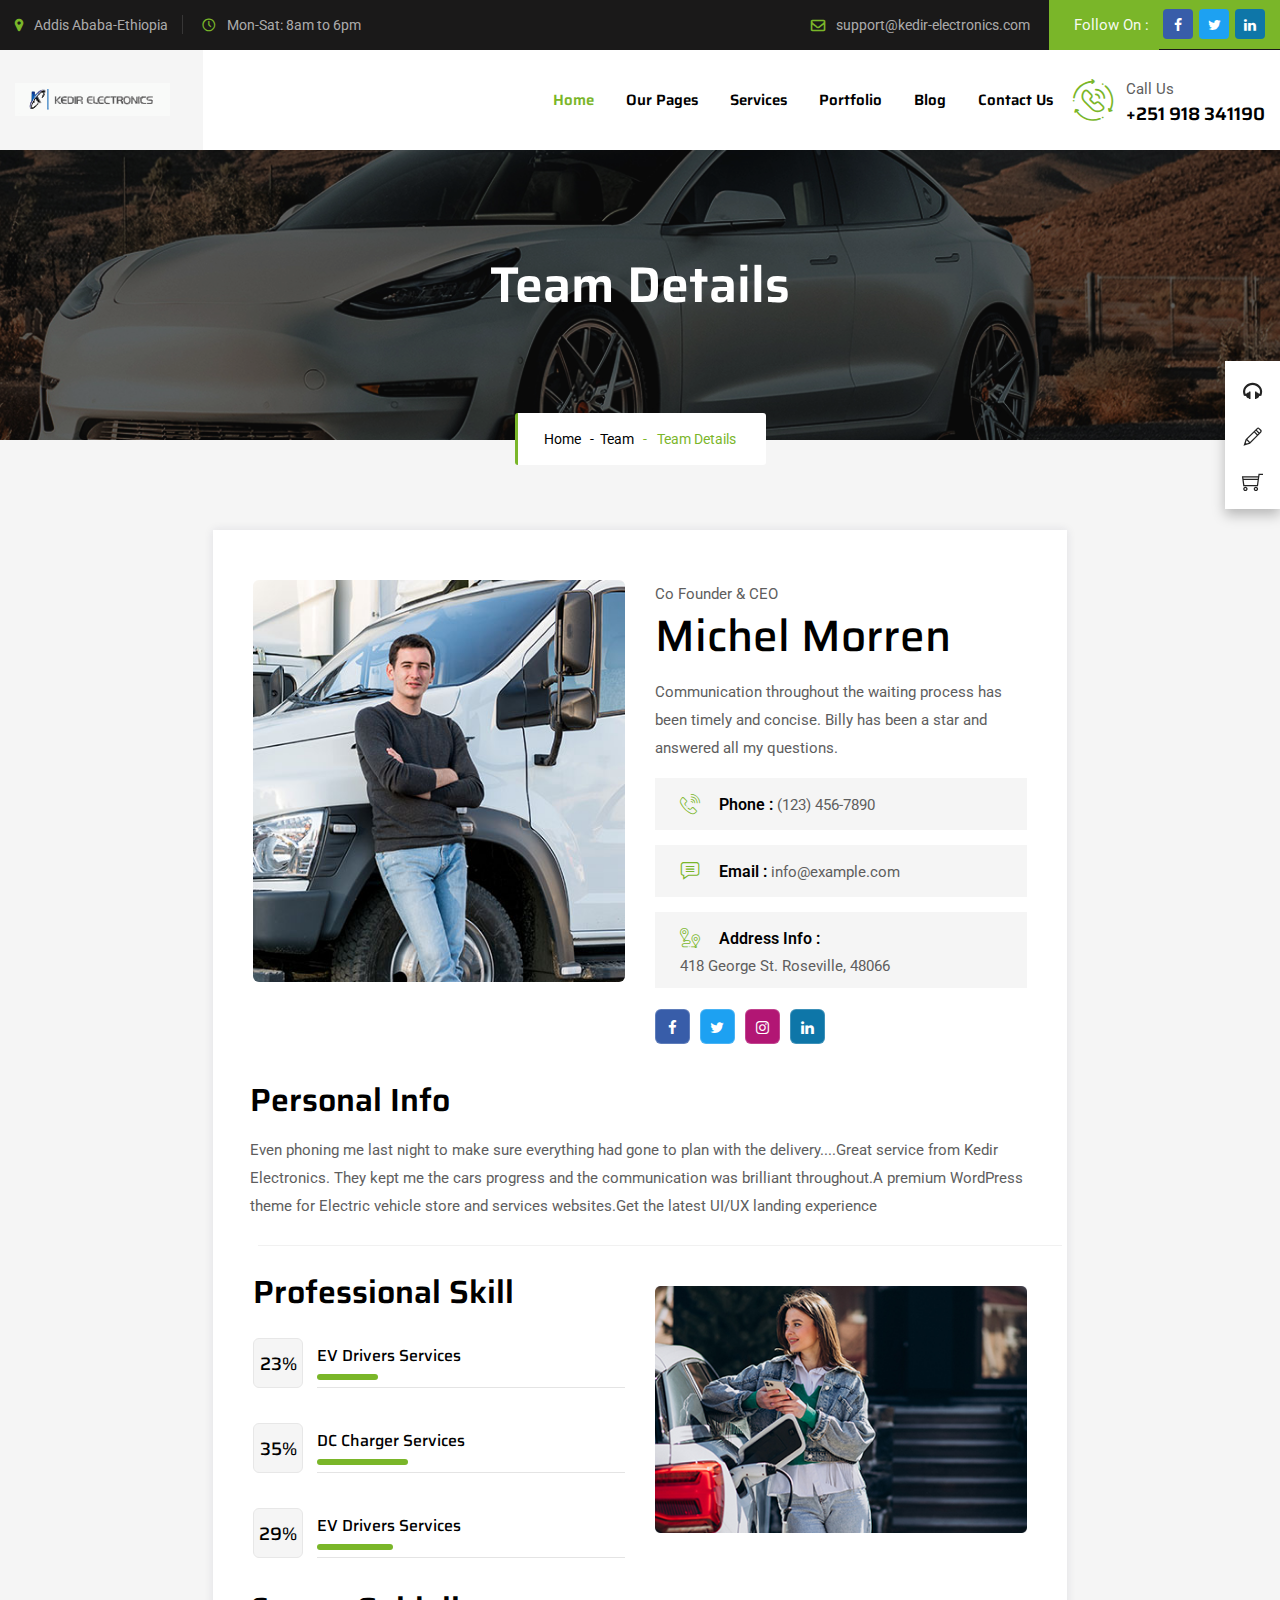
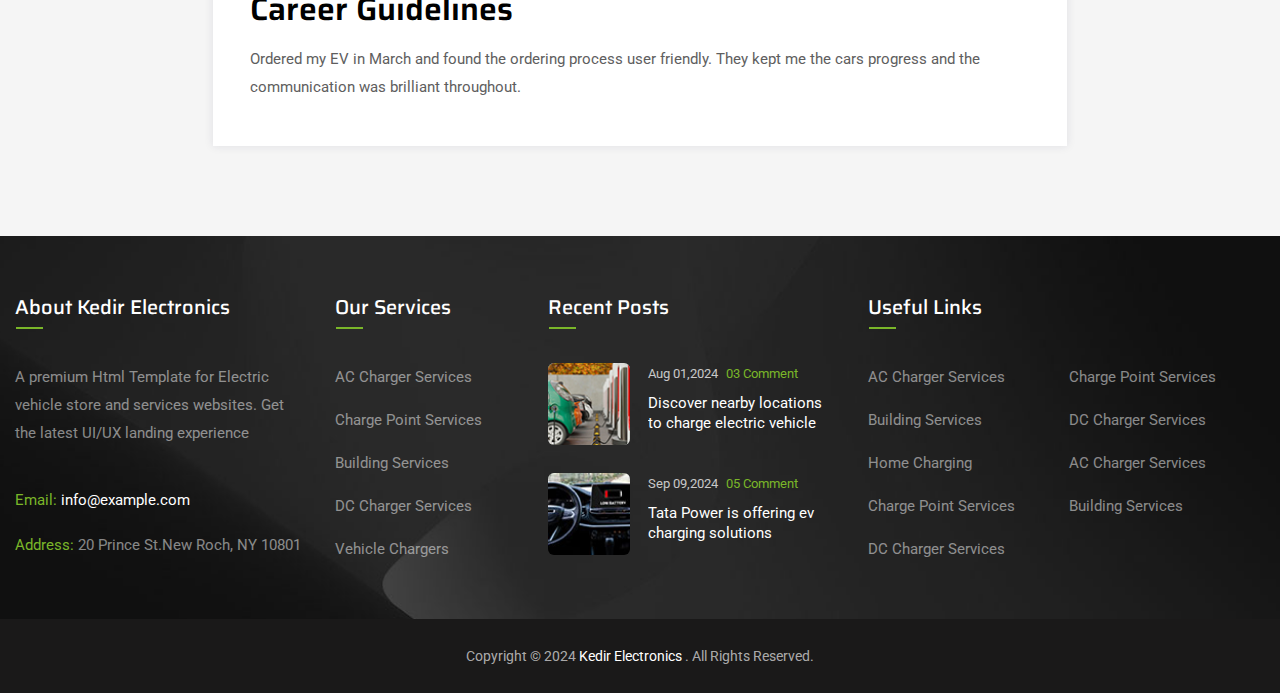
<file: team-details.html>
<!DOCTYPE html>
<html lang="en">

<head>
    <meta charset="utf-8">
    <meta http-equiv="X-UA-Compatible" content="IE=edge">
    <meta name="keywords" content="HTML5 Template">
    <meta name="description" content="Electric Vehicle &#8211;And Charging Station HTML Template">
    <meta name="keywords" content="Elexio &#8211; Electric Vehicle And Charging Station HTML Template">
    <meta name="keywords" content="Elexio-Electric Vehicle & Charging Station HTML Template ,Elexio- Electric Vehicle & Charging Station WordPress theme, themes & template,wordpress theme, html5 template,unlimited colors available, ui/ux,ui/ix designs,best wordpress theme,html template, html,javascript,best css theme, css3,elementor theme,latest premium themes 2024,latest premium templates 2024,cymol themes,themetechmount,multi-theme,website theme and template, woocommerce, bootstrap template,web templates, responsive theme,services,web design and development, business, company,Electric Vehicles, Charging Station, car evacuation,charging points, electric bike, electric car, electric mobility, ev battery, gas station, Superchargers">
    <meta name="author" content="https://www.preyantechnosys.com/">
    <meta name="viewport" content="width=device-width, initial-scale=1">
    <title> Kedir Electronics &#8211; Electric Vehicles</title>

    <link rel="shortcut icon" href="images/favicon.png">
    <link rel="stylesheet" type="text/css" href="css/bootstrap.min.css">
    <link rel="stylesheet" type="text/css" href="css/animate.css">
    <link rel="stylesheet" type="text/css" href="css/flaticon.css">
    <link rel="stylesheet" type="text/css" href="css/themify-icons.css">
    <link rel="stylesheet" type="text/css" href="css/font-awesome.css">
    <link rel="stylesheet" type="text/css" href="css/slick.css">
    <link rel="stylesheet" type="text/css" href="css/prettyPhoto.css">
    <link rel="stylesheet" type="text/css" href="css/shortcodes.css">
    <link rel="stylesheet" type="text/css" href="css/main.css">
    <link rel="stylesheet" type="text/css" href="css/megamenu.css">
    <link rel="stylesheet" type="text/css" href="css/responsive.css">

</head>

<body>

    <!--page start-->
    <div class="page">


        <!--header start-->
        <header id="masthead" class="header prt-header-style-01">
            <!-- topbar -->
            <div class="top_bar bg-base-dark clearfix">
                <div class="container">
                    <div class="row">
                        <div class="col-lg-12">
                            <div class="row">
                                <div class="col-lg-6">
                                    <div class="top_bar_contact_item">
                                        <div class="top_bar_icon"><i class="fa fa-map-marker"></i></div>
                                        <div class="top_bar_content"> Addis Ababa-Ethiopia</div>
                                    </div>
                                    <div class="top_bar_contact_item">
                                        <div class="top_bar_icon"><i class="flaticon-clock-1"></i></div>
                                        <div class="top_bar_content">Mon-Sat: 8am to 6pm</div>
                                    </div>
                                </div>
                                <div class="col-lg-6">
                                    <div class="contact-info">
                                        <div class="top_bar_contact_item prt-highlight-right">
                                            <div class="top_bar_icon"><i class="fa fa-envelope-o"></i></div>
                                            <div class="top_bar_content"><a href="mailto:info@gmail.com"> support@kedir-electronics.com</a></div>
                                        </div>
                                        <div class="top_bar_content-main">Follow On :</div>
                                        <div class="top_bar_contact_item top_bar_social ml-auto p-0">
                                            <ul class="social-icons d-flex">
                                                <li>
                                                    <a class="prt-social-facebook" href="https://www.facebook.com/themetechMount18" rel="noopener" aria-label="facebook"><i class=" fa fa-facebook-f"></i></a></li>
                                                <li>
                                                    <a class="prt-social-twitter" href="https://twitter.com/themetechmount" rel="noopener" aria-label="twitter"><i class="fa fa-twitter"></i></a></li>
                                                <li>
                                                    <a class="prt-social-linkedin" href="https://www.linkedin.com/company/themetech-mount/" rel="noopener" aria-label="google"><i class="fa fa-linkedin"></i></a>
                                                </li>
                                            </ul>
                                        </div>
                                    </div>
                                </div>
                            </div>
                        </div>
                    </div>
                </div>
            </div>
            <!-- topbar end -->
            <!-- site-header-menu -->
            <div id="site-header-menu" class="site-header-menu bg-base-white">
                <div class="site-header-menu-inner prt-stickable-header">
                    <div class="container">
                        <div class="row">
                            <div class="col-lg-12 ">
                                <!--site-navigation -->
                                <div class="site-navigation d-flex flex-row  justify-content-between align-items-center">
                                    <!-- site-branding -->
                                    <div class="site-branding ">
                                        <h1>
                                            <a class="home-link" href="index.html" title="Elexio" rel="home">
                                            <img id="logo-img" height="35" width="155" class="img-fluid auto_size" src="images/logo-final-dark.svg" alt="logo-img">
                                        </a>
                                        </h1>
                                    </div>
                                    <!-- site-branding end -->
                                    <div class=" d-flex flex-row ">
                                        <div class="btn-show-menu-mobile menubar menubar--squeeze">
                                            <span class="menubar-box">
                                                <span class="menubar-inner"></span>
                                            </span>
                                        </div>
                                        <!-- menu -->
                                        <nav class="main-menu menu-mobile ms-auto" id="menu">
                                            <ul class="menu">
                                                <li class="mega-menu-item active">
                                                    <a href="index.html" class="mega-menu-link">Home</a>
                                                    
                                                </li>
                                                <li class="mega-menu-item">
                                                    <a href="#" class="mega-menu-link">Our Pages</a>
                                                    <ul class="mega-submenu">
                                                        <li><a href="about-us.html">About Us</a></li>
                                                        
                                                        <li><a href="services-1.html">Services</a></li>
                                                        
                                                        <li><a href="our-team.html">Our Team</a></li>
                                                        <li><a href="team-details.html">Team Details</a></li>
                                                        <li><a href="faq.html">FAQ</a></li>
                                                        <li><a href="error.html">Error Page</a></li>
                                                    </ul>
                                                </li>
                                                <li class="mega-menu-item">
                                                    <a href="#" class="mega-menu-link">Services</a>
                                                    <ul class="mega-submenu">
                                                        <li><a href="charge-Point-Services.html">Charge Point Services</a></li>
                                                        <li><a href="battery-maintenance.html">Battery Maintenance</a></li>
                                                        <li><a href="digital-services.html">Digital Services</a></li>
                                                        <li><a href="hybrid-car-watches.html">Hybrid Car Watches</a></li>
                                                        <li><a href="drivers-services.html">Drivers Build</a></li>
                                                        <li><a href="home-charging.html">Home Charging</a></li>
                                                        <li><a href="service-left-sidebar.html">Service Left Sidebar</a></li>
                                                        <li><a href="service-right-sidebar.html">Service Right Sidebar</a></li>
                                                    </ul>
                                                </li>
                                                <li class="mega-menu-item">
                                                    <a href="#" class="mega-menu-link">Portfolio</a>
                                                    <ul class="mega-submenu">
                                                        <li><a href="project-style-01.html">Project One</a></li>

                                                    </ul>
                                                </li>
                                                <li class="mega-menu-item">
                                                    <a href="#" class="mega-menu-link">Blog</a>
                                                    <ul class="mega-submenu">
                                                        <li><a href="blog.html">Blog Classic</a></li>
                                                        <li><a href="blog-grid.html">Blog Grid View</a></li>
                                                        <li class="mega-menu-item">
                                                            <a href="#" class="mega-menu-link">Blog Details</a>
                                                            <ul class="mega-submenu">
                                                                <li><a href="blog-left-sidebar.html">Blog Left Sidebar</a></li>
                                                                <li><a href="blog-right-sidebar.html">Blog Right Sidebar</a></li>
                                                                <li><a href="blog-single.html">Blog Without Sidebar</a></li>
                                                            </ul>
                                                        </li>
                                                    </ul>
                                                </li>
                                                <li class="mega-menu-item">
                                                    <a href="contact-us.html" class="mega-menu-link">Contact Us</a>
                                                    
                                                </li>
                                            </ul>
                                        </nav>
                                        <!-- menu end -->
                                        <div class=" d-flex flex-row">
                                            <div class="header_extra d-flex flex-row align-items-center justify-content-end">
                                                <div class="header_btn">
                                                    <a class="prt-btn prt-btn-size-sm prt-btn-shape-round prt-btn-style-fill prt-icon-btn-right prt-btn-color-skincolor" href="contact-us.html">GET A QUOTE</a>
                                                </div>
                                            </div>
                                            <div class="widget_info d-flex flex-row align-items-center justify-content-end">
                                                <div class="widget_icon text-base-skin"><i class="flaticon-phone-call"></i></div>
                                                <div class="widget_content">
                                                    <p class="widget_desc">Call Us</p>
                                                    <h3 class="widget_title"><a href="tel:1234567890">+251 918 341190</a></h3>
                                                </div>
                                            </div>
                                        </div>
                                    </div>
                                    
                                <!-- site-navigation end-->
                            </div>
                        </div>
                    </div>
                </div>
            </div>
            <!-- site-header-menu end-->
        </header>
        <!--header end-->

        <!-- page-title -->
        <div class="prt-page-title-row">
            <div class="prt-page-title-row-inner">
                <div class="container">
                    <div class="row align-items-center">
                        <div class="col-lg-12">
                            <div class="page-title-heading">
                                <h2 class="title">Team Details</h2>
                            </div>
                            <div class="breadcrumb-wrapper-main">
                                <div class="container">
                                    <div class="breadcrumb-wrapper-inner bread-white">
                                        <span>
                                            <a href="index.html" class="home">&nbsp;&nbsp;Home</a>
                                        </span>
                                        <span>
                                            <a href="our-team.html" class="home">&nbsp;&nbsp;-&nbsp;&nbsp;Team</a>
                                        </span>
                                        <span class="prt-bread-sep">&nbsp; - &nbsp;</span>
                                        <span>Team Details</span>
                                    </div>
                                </div>
                            </div>
                        </div>
                    </div>
                </div>
            </div>
        </div>

        <!--site-main start-->
        <div class="site-main">

            <!--prt-row-->
            <section class="prt-row bg-base-grey team-detail-section clearfix">
                <div class="prt-team-member-single-content-wrapper prt-team-member-view-default">
                    <div class="container">
                        <div class=" row prt-team-member-single-content">
                            <div class="col-lg-8 m-auto">
                                <div class="row bg-base-white box-shadow pt-50 pb-30 pl-25 pr-25 res-575-pr-0 res-575-pl-0">
                                    <div class="col-xl-6 col-md-12">
                                        <!-- prt-featured-wrapper -->
                                        <div class="prt-featured-wrapper res-767-pr-0">
                                            <div class="featured-thumbnail">
                                                <img width="408" height="441" class="img-fluid border-rad_6" src="images/team-member/single-team.jpg" alt="image">
                                            </div>
                                        </div>
                                        <!-- prt-featured-wrapper end-->
                                    </div>
                                    <div class="col-xl-6 col-md-12">
                                        <div class="prt-team-member-content res-767-pb-40 pb-50 res-767-pt-40 res-1199-pt-30">
                                            <div class="prt-team-member-single-list">
                                                <span class="prt-team-member-single-position">Co Founder & CEO</span>
                                                <h2 class="prt-team-member-single-title">Michel Morren</h2>
                                                <p>Communication throughout the waiting process has been timely and concise. Billy has been a star and answered all my questions. </p>
                                                <div class="prt-team-data">
                                                    <div class="prt-team-details-wrapper">
                                                        <ul class="prt-team-details-list clearfix">
                                                            <li>
                                                                <div class="prt-team-list-title">
                                                                    <i class="flaticon-phone"></i> Phone :
                                                                </div>
                                                                <div class="prt-team-list-value"><a href="tel:(123)456-7890"> (123) 456-7890</a></div>
                                                            </li>
                                                            <li>
                                                                <div class="prt-team-list-title">
                                                                    <i class="flaticon-comment"></i> Email :
                                                                </div>
                                                                <div class="prt-team-list-value">
                                                                    <a href="mailto:info@example.com" tabindex="0"> info@example.com</a>
                                                                </div>
                                                            </li>
                                                            <li>
                                                                <div class="prt-team-list-title">
                                                                    <i class="flaticon-route"></i> Address Info :
                                                                </div>
                                                                <div class="prt-team-list-value"> 418 George St. Roseville, 48066</div>
                                                            </li>
                                                        </ul>
                                                    </div>
                                                </div>
                                                <ul class="social-icons d-flex">
                                                    <li>
                                                        <a class="prt-social-facebook" href="https://www.facebook.com/themetechMount18" rel="noopener" aria-label="facebook"><i class=" fa fa-facebook-f"></i></a>
                                                    </li>
                                                    <li>
                                                        <a class="prt-social-twitter" href="https://twitter.com/themetechmount" rel="noopener" aria-label="twitter"><i class="fa fa-twitter"></i></a>
                                                    </li>
                                                    <li>
                                                        <a class="prt-social-instagram" href="https://www.instagram.com/theme_tech_mount/" rel="noopener" aria-label="instagram" data-tooltip="Instagram"><i class="fa fa-instagram"></i></a>
                                                    </li>
                                                    <li>
                                                        <a class="prt-social-linkedin" href="https://www.linkedin.com/company/themetech-mount/" rel="noopener" aria-label="google"><i class="fa fa-linkedin"></i></a>
                                                    </li>
                                                </ul>
                                            </div>
                                        </div>
                                    </div>
                                    <div class="prt-team-member-content-about">
                                        <h3>Personal Info</h3>
                                        <p>Even phoning me last night to make sure everything had gone to plan with the delivery....Great service from  Kedir Electronics. They kept me the cars progress and the communication was brilliant throughout.A premium WordPress
                                            theme for Electric vehicle store and services websites.Get the latest UI/UX landing experience</p>
                                    </div>
                                    <div class="prt-horizontal_sep width-100 mt-10 mb-40 ml-20"></div>
                                    <div class="col-xl-6 col-md-12">
                                        <h3 class="mb-25">Professional Skill</h3>
                                        <div class="prt-progress-bar style2 mb-35 res-991-mb-30" data-percent="60%">
                                            <div class="progress-bar-title">EV Drivers Services</div>
                                            <!-- progress-bar-title -->
                                            <div class="progress-bar-inner">
                                                <div class="progress-bar progress-bar-color-bar_darkgrey">
                                                </div>
                                            </div>
                                            <div class="progress-bar-percent" data-percentage="60">4%</div>
                                            <!-- progress-bar-percent -->
                                        </div>
                                        <div class="prt-progress-bar style2 mb-35" data-percent="90%">
                                            <div class="progress-bar-title">DC Charger Services</div>
                                            <!-- progress-bar-title -->
                                            <div class="progress-bar-inner">
                                                <div class="progress-bar progress-bar-color-bar_darkgrey">
                                                </div>
                                            </div>
                                            <div class="progress-bar-percent" data-percentage="90">5%</div>
                                            <!-- progress-bar-percent -->
                                        </div>
                                        <div class="prt-progress-bar style2" data-percent="75%">
                                            <div class="progress-bar-title">EV Drivers Services</div>
                                            <!-- progress-bar-title -->
                                            <div class="progress-bar-inner">
                                                <div class="progress-bar progress-bar-color-bar_darkgrey">
                                                </div>
                                            </div>
                                            <div class="progress-bar-percent" data-percentage="75">4%</div>
                                            <!-- progress-bar-percent -->
                                        </div>
                                    </div>
                                    <div class="col-xl-6 col-md-12">
                                        <!-- prt-featured-wrapper -->
                                        <div class="prt-featured-wrapper res-767-pr-0 text-end res-1199-mt-30">
                                            <div class="featured-thumbnail">
                                                <img class="img-fluid" src="images/team-member/single-team-1.jpg" alt="image">
                                            </div>
                                        </div>
                                        <!-- prt-featured-wrapper end-->
                                    </div>
                                    <div class="prt-team-member-content-about pt-45">
                                        <h3>Career Guidelines</h3>
                                        <p>Ordered my EV in March and found the ordering process user friendly. They kept me the cars progress and the communication was brilliant throughout. </p>
                                    </div>
                                </div>
                            </div>
                        </div>
                    </div>
                </div>
            </section>
            <!--prt-row end-->

        </div>
        <!--site-main end-->

        <!-- footer start -->
        <footer class="widget-footer bg-base-grey clearfix">
            <div class="second-footer prt-bgimage-yes bg-footer prt-bg">
                <div class="prt-row-wrapper-bg-layer prt-bg-layer"></div>
                <div class="container">
                    <div class="row">
                        <div class="col-xs-12 col-md-6 col-lg-3 widget-area">
                            <div class="widget widget_text clearfix">
                                <h3 class="widget-title">About  Kedir Electronics</h3>
                                <div class="textwidget widget-text pb-10">
                                    <p>A premium Html Template for Electric vehicle store and services websites. Get the latest UI/UX landing experience</p>
                                </div>
                                <div class="textwidget widget-text">
                                    <ul class="widget_contact_wrapper pl-0 res-575-pb-0">
                                        <li><strong>Email:</strong> <a href="mailto:info@example.com">info@example.com</a></li>
                                        <li><strong>Address:</strong> 20 Prince St.New Roch, NY 10801</li>
                                    </ul>
                                </div>
                            </div>
                        </div>
                        <div class="col-xs-12 col-md-6 col-lg-2 widget-area">
                            <div class="widget widget_nav_menu clearfix">
                                <h3 class="widget-title">Our Services</h3>
                                <ul id="menu-footer-quick-links">
                                    <li><a href="about-us.html">AC Charger Services</a></li>
                                    <li><a href="about-us-2.html">Charge Point Services</a></li>
                                    <li><a href="services-1.html">Building Services</a></li>
                                    <li><a href="services-2.html">DC Charger Services</a></li>
                                    <li><a href="faq.html">Vehicle Chargers</a></li>
                                </ul>
                            </div>
                        </div>
                        <div class="col-xs-12 col-md-6 col-lg-3 widget-area">
                            <div class="widget widget-recent-post clearfix">
                                <h3 class="widget-title">Recent Posts</h3>
                                <ul class="widget-post prt-recent-post-list">
                                    <li>
                                        <a href="blog-right-sidebar.html"><img class="img-fluid" src="images/blog/blog-80x80.jpg" alt="post-img"></a>
                                        <div class="post-detail">
                                            <span class="post-date">Aug 01,2024 <span class="text-base-skin pl-5"> 03 Comment</span>
                                            </span>
                                            <a href="blog-right-sidebar.html">Discover nearby locations to charge electric vehicle 
                                                </a>
                                        </div>
                                    </li>
                                    <li>
                                        <a href="blog-right-sidebar.html"><img class="img-fluid" src="images/blog/blog-1-80x80.jpg" alt="post-img"></a>
                                        <div class="post-detail">
                                            <span class="post-date">Sep 09,2024 <span class="text-base-skin pl-5"> 05 Comment</span></span>
                                            <a href="blog-left-sidebar.html">Tata Power is offering ev charging solutions</a>
                                        </div>
                                    </li>
                                </ul>
                            </div>
                        </div>
                        <div class="col-xs-12 col-md-6 col-lg-4 widget-area">
                            <div class="widget widget_nav_menu clearfix">
                                <h3 class="widget-title">Useful Links</h3>
                                <ul id="menu-footer-quick-links-main">
                                    <li><a href="about-us.html">AC Charger Services</a></li>
                                    <li><a href="about-us-2.html">Charge Point Services</a></li>
                                    <li><a href="services-1.html">Building Services</a></li>
                                    <li><a href="services-2.html">DC Charger Services</a></li>
                                    <li><a href="faq.html">Home Charging</a></li>
                                    <li><a href="contact-us.html">AC Charger Services</a></li>
                                    <li><a href="about-us.html">Charge Point Services</a></li>
                                    <li><a href="about-us-2.html">Building Services</a></li>
                                    <li><a href="services-2.html">DC Charger Services</a></li>
                                </ul>
                            </div>
                        </div>
                    </div>
                </div>
            </div>
            <div class="bottom-footer-text text-center text-base-white copyright">
                <div class="container">
                    <div class="row">
                        <div class="col-lg-12">
                            <div class="justify-content-between">
                                <span class="cpy-text text-center">Copyright © 2024 <a href="index.html"> Kedir Electronics </a>. All Rights Reserved.</span>
                            </div>
                        </div>
                    </div>
                </div>
            </div>
        </footer>
        <!-- footer end -->

        <!--back-to-top start-->
        <a id="totop" href="#top">
            <i class="fa fa-angle-up"></i>
        </a>
        <!--back-to-top end-->

    </div>
    <!-- page end -->

    <!-- Javascript -->
    <script src="js/jquery-3.7.1.min.js"></script>
    <script src="js/jquery-migrate-3.4.1.min.js"></script>
    <script src="js/bootstrap.bundle.min.js"></script>
    <script src="js/bootstrap.bundle.js"></script>
    <script src="js/jquery-validate.js"></script>
    <script src="js/jquery.prettyPhoto.js"></script>
    <script src="js/slick.min.js"></script>
    <script src="js/jquery-waypoints.js"></script>
    <script src="js/numinate.min.js"></script>
    <script src="js/imagesloaded.min.js"></script>
    <script src="js/circle-progress.min.js"></script>
    <script src="js/main.js"></script>
    <!-- Javascript end-->

</body>

</html>
</file>
<file: css/flaticon.css>
@font-face {
    font-family: "flaticon";
    src: url("../fonts/flaticon.ttf?a380d8a5bcded706f69720bdfeaf316a") format("truetype"), url("../fonts/flaticon.woff?a380d8a5bcded706f69720bdfeaf316a") format("woff"), url("../fonts/flaticon.woff2?a380d8a5bcded706f69720bdfeaf316a") format("woff2"), url("../fonts/flaticon.eot?a380d8a5bcded706f69720bdfeaf316a#iefix") format("embedded-opentype"), url("../fonts/flaticon.svg?a380d8a5bcded706f69720bdfeaf316a#flaticon") format("svg");
}

i[class^="flaticon-"]:before,
i[class*=" flaticon-"]:before {
    font-family: flaticon !important;
    font-style: normal;
    font-weight: normal !important;
    font-variant: normal;
    text-transform: none;
    line-height: 1;
    -webkit-font-smoothing: antialiased;
    -moz-osx-font-smoothing: grayscale;
}

.flaticon-wireless-charging:before {
    content: "\f101";
}

.flaticon-flash:before {
    content: "\f102";
}

.flaticon-car:before {
    content: "\f103";
}

.flaticon-charger:before {
    content: "\f104";
}

.flaticon-customer-service:before {
    content: "\f105";
}

.flaticon-play:before {
    content: "\f106";
}

.flaticon-play-1:before {
    content: "\f107";
}

.flaticon-phone:before {
    content: "\f108";
}

.flaticon-right-arrow:before {
    content: "\f109";
}

.flaticon-charging:before {
    content: "\f10a";
}

.flaticon-electric-car:before {
    content: "\f10b";
}

.flaticon-electric-power:before {
    content: "\f10c";
}

.flaticon-comment:before {
    content: "\f10d";
}

.flaticon-send:before {
    content: "\f10e";
}

.flaticon-facebook:before {
    content: "\f10f";
}

.flaticon-twitter:before {
    content: "\f110";
}

.flaticon-instagram:before {
    content: "\f111";
}

.flaticon-linkedin:before {
    content: "\f112";
}

.flaticon-loupe:before {
    content: "\f113";
}

.flaticon-search:before {
    content: "\f114";
}

.flaticon-next:before {
    content: "\f115";
}

.flaticon-electric-car-1:before {
    content: "\f116";
}

.flaticon-voice-control:before {
    content: "\f117";
}

.flaticon-right-arrow-1:before {
    content: "\f118";
}

.flaticon-spare-parts:before {
    content: "\f119";
}

.flaticon-electric:before {
    content: "\f11a";
}

.flaticon-engine:before {
    content: "\f11b";
}

.flaticon-performance:before {
    content: "\f11c";
}

.flaticon-speed:before {
    content: "\f11d";
}

.flaticon-badge:before {
    content: "\f11e";
}

.flaticon-emergency-call:before {
    content: "\f11f";
}

.flaticon-location:before {
    content: "\f120";
}

.flaticon-clock:before {
    content: "\f121";
}

.flaticon-marketing:before {
    content: "\f122";
}

.flaticon-globe:before {
    content: "\f123";
}

.flaticon-service:before {
    content: "\f124";
}

.flaticon-experience:before {
    content: "\f125";
}

.flaticon-route:before {
    content: "\f126";
}

.flaticon-headphones:before {
    content: "\f127";
}

.flaticon-folder:before {
    content: "\f128";
}

.flaticon-folder-1:before {
    content: "\f129";
}

.flaticon-calendar:before {
    content: "\f12a";
}

.flaticon-shopping-cart:before {
    content: "\f12b";
}

.flaticon-straight-quotes:before {
    content: "\f12c";
}

.flaticon-quotes:before {
    content: "\f12d";
}

.flaticon-car-battery:before {
    content: "\f12e";
}

.flaticon-guarantee:before {
    content: "\f12f";
}

.flaticon-technician:before {
    content: "\f130";
}

.flaticon-down:before {
    content: "\f131";
}

.flaticon-phone-call:before {
    content: "\f132";
}

.flaticon-right-arrow-2:before {
    content: "\f133";
}

.flaticon-clock-1:before {
    content: "\f134";
}

.flaticon-motor:before {
    content: "\f135";
}

.flaticon-electric-motor:before {
    content: "\f136";
}

.flaticon-user:before {
    content: "\f137";
}
</file>
<file: css/themify-icons.css>
@font-face {
    font-family: themify;
    src: url(../fonts/themify.eot?-fvbane);
    src: url(../fonts/themify.eot?#iefix-fvbane) format('embedded-opentype'), url(../fonts/themify.woff?-fvbane) format('woff'), url(../fonts/themify.ttf?-fvbane) format('truetype'), url(../fonts/themify.svg?-fvbane#themify) format('svg');
    font-weight: 400;
    font-display: swap;
    font-style: normal
}

[class*=" ti-"],
[class^=ti-] {
    font-family: themify;
    speak: none;
    font-style: normal;
    font-weight: 400;
    font-variant: normal;
    text-transform: none;
    line-height: 1;
    -webkit-font-smoothing: antialiased;
    -moz-osx-font-smoothing: grayscale
}

.ti-wand:before {
    content: "\e600"
}

.ti-volume:before {
    content: "\e601"
}

.ti-user:before {
    content: "\e602"
}

.ti-unlock:before {
    content: "\e603"
}

.ti-unlink:before {
    content: "\e604"
}

.ti-trash:before {
    content: "\e605"
}

.ti-thought:before {
    content: "\e606"
}

.ti-target:before {
    content: "\e607"
}

.ti-tag:before {
    content: "\e608"
}

.ti-tablet:before {
    content: "\e609"
}

.ti-star:before {
    content: "\e60a"
}

.ti-spray:before {
    content: "\e60b"
}

.ti-signal:before {
    content: "\e60c"
}

.ti-shopping-cart:before {
    content: "\e60d"
}

.ti-shopping-cart-full:before {
    content: "\e60e"
}

.ti-settings:before {
    content: "\e60f"
}

.ti-search:before {
    content: "\e610"
}

.ti-zoom-in:before {
    content: "\e611"
}

.ti-zoom-out:before {
    content: "\e612"
}

.ti-cut:before {
    content: "\e613"
}

.ti-ruler:before {
    content: "\e614"
}

.ti-ruler-pencil:before {
    content: "\e615"
}

.ti-ruler-alt:before {
    content: "\e616"
}

.ti-bookmark:before {
    content: "\e617"
}

.ti-bookmark-alt:before {
    content: "\e618"
}

.ti-reload:before {
    content: "\e619"
}

.ti-plus:before {
    content: "\e61a"
}

.ti-pin:before {
    content: "\e61b"
}

.ti-pencil:before {
    content: "\e61c"
}

.ti-pencil-alt:before {
    content: "\e61d"
}

.ti-paint-roller:before {
    content: "\e61e"
}

.ti-paint-bucket:before {
    content: "\e61f"
}

.ti-na:before {
    content: "\e620"
}

.ti-mobile:before {
    content: "\e621"
}

.ti-minus:before {
    content: "\e622"
}

.ti-medall:before {
    content: "\e623"
}

.ti-medall-alt:before {
    content: "\e624"
}

.ti-marker:before {
    content: "\e625"
}

.ti-marker-alt:before {
    content: "\e626"
}

.ti-arrow-up:before {
    content: "\e627"
}

.ti-arrow-right:before {
    content: "\e628"
}

.ti-arrow-left:before {
    content: "\e629"
}

.ti-arrow-down:before {
    content: "\e62a"
}

.ti-lock:before {
    content: "\e62b"
}

.ti-location-arrow:before {
    content: "\e62c"
}

.ti-link:before {
    content: "\e62d"
}

.ti-layout:before {
    content: "\e62e"
}

.ti-layers:before {
    content: "\e62f"
}

.ti-layers-alt:before {
    content: "\e630"
}

.ti-key:before {
    content: "\e631"
}

.ti-import:before {
    content: "\e632"
}

.ti-image:before {
    content: "\e633"
}

.ti-heart:before {
    content: "\e634"
}

.ti-heart-broken:before {
    content: "\e635"
}

.ti-hand-stop:before {
    content: "\e636"
}

.ti-hand-open:before {
    content: "\e637"
}

.ti-hand-drag:before {
    content: "\e638"
}

.ti-folder:before {
    content: "\e639"
}

.ti-flag:before {
    content: "\e63a"
}

.ti-flag-alt:before {
    content: "\e63b"
}

.ti-flag-alt-2:before {
    content: "\e63c"
}

.ti-eye:before {
    content: "\e63d"
}

.ti-export:before {
    content: "\e63e"
}

.ti-exchange-vertical:before {
    content: "\e63f"
}

.ti-desktop:before {
    content: "\e640"
}

.ti-cup:before {
    content: "\e641"
}

.ti-crown:before {
    content: "\e642"
}

.ti-comments:before {
    content: "\e643"
}

.ti-comment:before {
    content: "\e644"
}

.ti-comment-alt:before {
    content: "\e645"
}

.ti-close:before {
    content: "\e646"
}

.ti-clip:before {
    content: "\e647"
}

.ti-angle-up:before {
    content: "\e648"
}

.ti-angle-right:before {
    content: "\e649"
}

.ti-angle-left:before {
    content: "\e64a"
}

.ti-angle-down:before {
    content: "\e64b"
}

.ti-check:before {
    content: "\e64c"
}

.ti-check-box:before {
    content: "\e64d"
}

.ti-camera:before {
    content: "\e64e"
}

.ti-announcement:before {
    content: "\e64f"
}

.ti-brush:before {
    content: "\e650"
}

.ti-briefcase:before {
    content: "\e651"
}

.ti-bolt:before {
    content: "\e652"
}

.ti-bolt-alt:before {
    content: "\e653"
}

.ti-blackboard:before {
    content: "\e654"
}

.ti-bag:before {
    content: "\e655"
}

.ti-move:before {
    content: "\e656"
}

.ti-arrows-vertical:before {
    content: "\e657"
}

.ti-arrows-horizontal:before {
    content: "\e658"
}

.ti-fullscreen:before {
    content: "\e659"
}

.ti-arrow-top-right:before {
    content: "\e65a"
}

.ti-arrow-top-left:before {
    content: "\e65b"
}

.ti-arrow-circle-up:before {
    content: "\e65c"
}

.ti-arrow-circle-right:before {
    content: "\e65d"
}

.ti-arrow-circle-left:before {
    content: "\e65e"
}

.ti-arrow-circle-down:before {
    content: "\e65f"
}

.ti-angle-double-up:before {
    content: "\e660"
}

.ti-angle-double-right:before {
    content: "\e661"
}

.ti-angle-double-left:before {
    content: "\e662"
}

.ti-angle-double-down:before {
    content: "\e663"
}

.ti-zip:before {
    content: "\e664"
}

.ti-world:before {
    content: "\e665"
}

.ti-wheelchair:before {
    content: "\e666"
}

.ti-view-list:before {
    content: "\e667"
}

.ti-view-list-alt:before {
    content: "\e668"
}

.ti-view-grid:before {
    content: "\e669"
}

.ti-uppercase:before {
    content: "\e66a"
}

.ti-upload:before {
    content: "\e66b"
}

.ti-underline:before {
    content: "\e66c"
}

.ti-truck:before {
    content: "\e66d"
}

.ti-timer:before {
    content: "\e66e"
}

.ti-ticket:before {
    content: "\e66f"
}

.ti-thumb-up:before {
    content: "\e670"
}

.ti-thumb-down:before {
    content: "\e671"
}

.ti-text:before {
    content: "\e672"
}

.ti-stats-up:before {
    content: "\e673"
}

.ti-stats-down:before {
    content: "\e674"
}

.ti-split-v:before {
    content: "\e675"
}

.ti-split-h:before {
    content: "\e676"
}

.ti-smallcap:before {
    content: "\e677"
}

.ti-shine:before {
    content: "\e678"
}

.ti-shift-right:before {
    content: "\e679"
}

.ti-shift-left:before {
    content: "\e67a"
}

.ti-shield:before {
    content: "\e67b"
}

.ti-notepad:before {
    content: "\e67c"
}

.ti-server:before {
    content: "\e67d"
}

.ti-quote-right:before {
    content: "\e67e"
}

.ti-quote-left:before {
    content: "\e67f"
}

.ti-pulse:before {
    content: "\e680"
}

.ti-printer:before {
    content: "\e681"
}

.ti-power-off:before {
    content: "\e682"
}

.ti-plug:before {
    content: "\e683"
}

.ti-pie-chart:before {
    content: "\e684"
}

.ti-paragraph:before {
    content: "\e685"
}

.ti-panel:before {
    content: "\e686"
}

.ti-package:before {
    content: "\e687"
}

.ti-music:before {
    content: "\e688"
}

.ti-music-alt:before {
    content: "\e689"
}

.ti-mouse:before {
    content: "\e68a"
}

.ti-mouse-alt:before {
    content: "\e68b"
}

.ti-money:before {
    content: "\e68c"
}

.ti-microphone:before {
    content: "\e68d"
}

.ti-menu:before {
    content: "\e68e"
}

.ti-menu-alt:before {
    content: "\e68f"
}

.ti-map:before {
    content: "\e690"
}

.ti-map-alt:before {
    content: "\e691"
}

.ti-loop:before {
    content: "\e692"
}

.ti-location-pin:before {
    content: "\e693"
}

.ti-list:before {
    content: "\e694"
}

.ti-light-bulb:before {
    content: "\e695"
}

.ti-Italic:before {
    content: "\e696"
}

.ti-info:before {
    content: "\e697"
}

.ti-infinite:before {
    content: "\e698"
}

.ti-id-badge:before {
    content: "\e699"
}

.ti-hummer:before {
    content: "\e69a"
}

.ti-home:before {
    content: "\e69b"
}

.ti-help:before {
    content: "\e69c"
}

.ti-headphone:before {
    content: "\e69d"
}

.ti-harddrives:before {
    content: "\e69e"
}

.ti-harddrive:before {
    content: "\e69f"
}

.ti-gift:before {
    content: "\e6a0"
}

.ti-game:before {
    content: "\e6a1"
}

.ti-filter:before {
    content: "\e6a2"
}

.ti-files:before {
    content: "\e6a3"
}

.ti-file:before {
    content: "\e6a4"
}

.ti-eraser:before {
    content: "\e6a5"
}

.ti-envelope:before {
    content: "\e6a6"
}

.ti-download:before {
    content: "\e6a7"
}

.ti-direction:before {
    content: "\e6a8"
}

.ti-direction-alt:before {
    content: "\e6a9"
}

.ti-dashboard:before {
    content: "\e6aa"
}

.ti-control-stop:before {
    content: "\e6ab"
}

.ti-control-shuffle:before {
    content: "\e6ac"
}

.ti-control-play:before {
    content: "\e6ad"
}

.ti-control-pause:before {
    content: "\e6ae"
}

.ti-control-forward:before {
    content: "\e6af"
}

.ti-control-backward:before {
    content: "\e6b0"
}

.ti-cloud:before {
    content: "\e6b1"
}

.ti-cloud-up:before {
    content: "\e6b2"
}

.ti-cloud-down:before {
    content: "\e6b3"
}

.ti-clipboard:before {
    content: "\e6b4"
}

.ti-car:before {
    content: "\e6b5"
}

.ti-calendar:before {
    content: "\e6b6"
}

.ti-book:before {
    content: "\e6b7"
}

.ti-bell:before {
    content: "\e6b8"
}

.ti-basketball:before {
    content: "\e6b9"
}

.ti-bar-chart:before {
    content: "\e6ba"
}

.ti-bar-chart-alt:before {
    content: "\e6bb"
}

.ti-back-right:before {
    content: "\e6bc"
}

.ti-back-left:before {
    content: "\e6bd"
}

.ti-arrows-corner:before {
    content: "\e6be"
}

.ti-archive:before {
    content: "\e6bf"
}

.ti-anchor:before {
    content: "\e6c0"
}

.ti-align-right:before {
    content: "\e6c1"
}

.ti-align-left:before {
    content: "\e6c2"
}

.ti-align-justify:before {
    content: "\e6c3"
}

.ti-align-center:before {
    content: "\e6c4"
}

.ti-alert:before {
    content: "\e6c5"
}

.ti-alarm-clock:before {
    content: "\e6c6"
}

.ti-agenda:before {
    content: "\e6c7"
}

.ti-write:before {
    content: "\e6c8"
}

.ti-window:before {
    content: "\e6c9"
}

.ti-widgetized:before {
    content: "\e6ca"
}

.ti-widget:before {
    content: "\e6cb"
}

.ti-widget-alt:before {
    content: "\e6cc"
}

.ti-wallet:before {
    content: "\e6cd"
}

.ti-video-clapper:before {
    content: "\e6ce"
}

.ti-video-camera:before {
    content: "\e6cf"
}

.ti-vector:before {
    content: "\e6d0"
}

.ti-themify-logo:before {
    content: "\e6d1"
}

.ti-themify-favicon:before {
    content: "\e6d2"
}

.ti-themify-favicon-alt:before {
    content: "\e6d3"
}

.ti-support:before {
    content: "\e6d4"
}

.ti-stamp:before {
    content: "\e6d5"
}

.ti-split-v-alt:before {
    content: "\e6d6"
}

.ti-slice:before {
    content: "\e6d7"
}

.ti-shortcode:before {
    content: "\e6d8"
}

.ti-shift-right-alt:before {
    content: "\e6d9"
}

.ti-shift-left-alt:before {
    content: "\e6da"
}

.ti-ruler-alt-2:before {
    content: "\e6db"
}

.ti-receipt:before {
    content: "\e6dc"
}

.ti-pin2:before {
    content: "\e6dd"
}

.ti-pin-alt:before {
    content: "\e6de"
}

.ti-pencil-alt2:before {
    content: "\e6df"
}

.ti-palette:before {
    content: "\e6e0"
}

.ti-more:before {
    content: "\e6e1"
}

.ti-more-alt:before {
    content: "\e6e2"
}

.ti-microphone-alt:before {
    content: "\e6e3"
}

.ti-magnet:before {
    content: "\e6e4"
}

.ti-line-double:before {
    content: "\e6e5"
}

.ti-line-dotted:before {
    content: "\e6e6"
}

.ti-line-dashed:before {
    content: "\e6e7"
}

.ti-layout-width-full:before {
    content: "\e6e8"
}

.ti-layout-width-default:before {
    content: "\e6e9"
}

.ti-layout-width-default-alt:before {
    content: "\e6ea"
}

.ti-layout-tab:before {
    content: "\e6eb"
}

.ti-layout-tab-window:before {
    content: "\e6ec"
}

.ti-layout-tab-v:before {
    content: "\e6ed"
}

.ti-layout-tab-min:before {
    content: "\e6ee"
}

.ti-layout-slider:before {
    content: "\e6ef"
}

.ti-layout-slider-alt:before {
    content: "\e6f0"
}

.ti-layout-sidebar-right:before {
    content: "\e6f1"
}

.ti-layout-sidebar-none:before {
    content: "\e6f2"
}

.ti-layout-sidebar-left:before {
    content: "\e6f3"
}

.ti-layout-placeholder:before {
    content: "\e6f4"
}

.ti-layout-menu:before {
    content: "\e6f5"
}

.ti-layout-menu-v:before {
    content: "\e6f6"
}

.ti-layout-menu-separated:before {
    content: "\e6f7"
}

.ti-layout-menu-full:before {
    content: "\e6f8"
}

.ti-layout-media-right-alt:before {
    content: "\e6f9"
}

.ti-layout-media-right:before {
    content: "\e6fa"
}

.ti-layout-media-overlay:before {
    content: "\e6fb"
}

.ti-layout-media-overlay-alt:before {
    content: "\e6fc"
}

.ti-layout-media-overlay-alt-2:before {
    content: "\e6fd"
}

.ti-layout-media-left-alt:before {
    content: "\e6fe"
}

.ti-layout-media-left:before {
    content: "\e6ff"
}

.ti-layout-media-center-alt:before {
    content: "\e700"
}

.ti-layout-media-center:before {
    content: "\e701"
}

.ti-layout-list-thumb:before {
    content: "\e702"
}

.ti-layout-list-thumb-alt:before {
    content: "\e703"
}

.ti-layout-list-post:before {
    content: "\e704"
}

.ti-layout-list-large-image:before {
    content: "\e705"
}

.ti-layout-line-solid:before {
    content: "\e706"
}

.ti-layout-grid4:before {
    content: "\e707"
}

.ti-layout-grid3:before {
    content: "\e708"
}

.ti-layout-grid2:before {
    content: "\e709"
}

.ti-layout-grid2-thumb:before {
    content: "\e70a"
}

.ti-layout-cta-right:before {
    content: "\e70b"
}

.ti-layout-cta-left:before {
    content: "\e70c"
}

.ti-layout-cta-center:before {
    content: "\e70d"
}

.ti-layout-cta-btn-right:before {
    content: "\e70e"
}

.ti-layout-cta-btn-left:before {
    content: "\e70f"
}

.ti-layout-column4:before {
    content: "\e710"
}

.ti-layout-column3:before {
    content: "\e711"
}

.ti-layout-column2:before {
    content: "\e712"
}

.ti-layout-accordion-separated:before {
    content: "\e713"
}

.ti-layout-accordion-merged:before {
    content: "\e714"
}

.ti-layout-accordion-list:before {
    content: "\e715"
}

.ti-ink-pen:before {
    content: "\e716"
}

.ti-info-alt:before {
    content: "\e717"
}

.ti-help-alt:before {
    content: "\e718"
}

.ti-headphone-alt:before {
    content: "\e719"
}

.ti-hand-point-up:before {
    content: "\e71a"
}

.ti-hand-point-right:before {
    content: "\e71b"
}

.ti-hand-point-left:before {
    content: "\e71c"
}

.ti-hand-point-down:before {
    content: "\e71d"
}

.ti-gallery:before {
    content: "\e71e"
}

.ti-face-smile:before {
    content: "\e71f"
}

.ti-face-sad:before {
    content: "\e720"
}

.ti-credit-card:before {
    content: "\e721"
}

.ti-control-skip-forward:before {
    content: "\e722"
}

.ti-control-skip-backward:before {
    content: "\e723"
}

.ti-control-record:before {
    content: "\e724"
}

.ti-control-eject:before {
    content: "\e725"
}

.ti-comments-smiley:before {
    content: "\e726"
}

.ti-brush-alt:before {
    content: "\e727"
}

.ti-youtube:before {
    content: "\e728"
}

.ti-vimeo:before {
    content: "\e729"
}

.ti-twitter:before {
    content: "\e72a"
}

.ti-time:before {
    content: "\e72b"
}

.ti-tumblr:before {
    content: "\e72c"
}

.ti-skype:before {
    content: "\e72d"
}

.ti-share:before {
    content: "\e72e"
}

.ti-share-alt:before {
    content: "\e72f"
}

.ti-rocket:before {
    content: "\e730"
}

.ti-pinterest:before {
    content: "\e731"
}

.ti-new-window:before {
    content: "\e732"
}

.ti-microsoft:before {
    content: "\e733"
}

.ti-list-ol:before {
    content: "\e734"
}

.ti-linkedin:before {
    content: "\e735"
}

.ti-layout-sidebar-2:before {
    content: "\e736"
}

.ti-layout-grid4-alt:before {
    content: "\e737"
}

.ti-layout-grid3-alt:before {
    content: "\e738"
}

.ti-layout-grid2-alt:before {
    content: "\e739"
}

.ti-layout-column4-alt:before {
    content: "\e73a"
}

.ti-layout-column3-alt:before {
    content: "\e73b"
}

.ti-layout-column2-alt:before {
    content: "\e73c"
}

.ti-instagram:before {
    content: "\e73d"
}

.ti-google:before {
    content: "\e73e"
}

.ti-github:before {
    content: "\e73f"
}

.ti-flickr:before {
    content: "\e740"
}

.ti-facebook:before {
    content: "\e741"
}

.ti-dropbox:before {
    content: "\e742"
}

.ti-dribbble:before {
    content: "\e743"
}

.ti-apple:before {
    content: "\e744"
}

.ti-android:before {
    content: "\e745"
}

.ti-save:before {
    content: "\e746"
}

.ti-save-alt:before {
    content: "\e747"
}

.ti-yahoo:before {
    content: "\e748"
}

.ti-wordpress:before {
    content: "\e749"
}

.ti-vimeo-alt:before {
    content: "\e74a"
}

.ti-twitter-alt:before {
    content: "\e74b"
}

.ti-tumblr-alt:before {
    content: "\e74c"
}

.ti-trello:before {
    content: "\e74d"
}

.ti-stack-overflow:before {
    content: "\e74e"
}

.ti-soundcloud:before {
    content: "\e74f"
}

.ti-sharethis:before {
    content: "\e750"
}

.ti-sharethis-alt:before {
    content: "\e751"
}

.ti-reddit:before {
    content: "\e752"
}

.ti-pinterest-alt:before {
    content: "\e753"
}

.ti-microsoft-alt:before {
    content: "\e754"
}

.ti-linux:before {
    content: "\e755"
}

.ti-jsfiddle:before {
    content: "\e756"
}

.ti-joomla:before {
    content: "\e757"
}

.ti-html5:before {
    content: "\e758"
}

.ti-flickr-alt:before {
    content: "\e759"
}

.ti-email:before {
    content: "\e75a"
}

.ti-drupal:before {
    content: "\e75b"
}

.ti-dropbox-alt:before {
    content: "\e75c"
}

.ti-css3:before {
    content: "\e75d"
}

.ti-rss:before {
    content: "\e75e"
}

.ti-rss-alt:before {
    content: "\e75f"
}
</file>
<file: css/prettyPhoto.css>
div.pp_default .pp_bottom,
div.pp_default .pp_bottom .pp_left,
div.pp_default .pp_bottom .pp_middle,
div.pp_default .pp_bottom .pp_right,
div.pp_default .pp_top,
div.pp_default .pp_top .pp_left,
div.pp_default .pp_top .pp_middle,
div.pp_default .pp_top .pp_right {
    height: 13px
}

div.pp_default .pp_top .pp_left {
    background: url(../images/prettyPhoto/default/sprite.png) -78px -93px no-repeat
}

div.pp_default .pp_top .pp_middle {
    background: url(../images/prettyPhoto/default/sprite_x.png) top left repeat-x
}

div.pp_default .pp_top .pp_right {
    background: url(../images/prettyPhoto/default/sprite.png) -112px -93px no-repeat
}

div.pp_default .pp_content .ppt {
    color: #f8f8f8
}

div.pp_default .pp_content_container .pp_left {
    background: url(../images/prettyPhoto/default/sprite_y.png) -7px 0 repeat-y;
    padding-left: 13px
}

div.pp_default .pp_content_container .pp_right {
    background: url(../images/prettyPhoto/default/sprite_y.png) top right repeat-y;
    padding-right: 13px
}

div.pp_default .pp_content {
    background-color: #fff
}

div.pp_default .pp_next:hover {
    background: url(../images/prettyPhoto/default/sprite_next.png) center right no-repeat;
    cursor: pointer
}

div.pp_default .pp_previous:hover {
    background: url(../images/prettyPhoto/default/sprite_prev.png) center left no-repeat;
    cursor: pointer
}

div.pp_default .pp_expand {
    background: url(../images/prettyPhoto/default/sprite.png) 0 -29px no-repeat;
    cursor: pointer;
    width: 28px;
    height: 28px
}

div.pp_default .pp_expand:hover {
    background: url(../images/prettyPhoto/default/sprite.png) 0 -56px no-repeat;
    cursor: pointer
}

div.pp_default .pp_contract {
    background: url(../images/prettyPhoto/default/sprite.png) 0 -84px no-repeat;
    cursor: pointer;
    width: 28px;
    height: 28px
}

div.pp_default .pp_contract:hover {
    background: url(../images/prettyPhoto/default/sprite.png) 0 -113px no-repeat;
    cursor: pointer
}

div.pp_default .pp_close {
    width: 30px;
    height: 30px;
    background: url(../images/prettyPhoto/default/sprite.png) 2px 1px no-repeat;
    cursor: pointer
}

div.pp_default #pp_full_res .pp_inline {
    color: #000
}

div.pp_default .pp_gallery ul li a {
    background: url(../images/prettyPhoto/default/default_thumb.png) center center #f8f8f8;
    border: 1px solid #aaa
}

div.pp_default .pp_gallery ul li a:hover,
div.pp_default .pp_gallery ul li.selected a {
    border-color: #fff
}

div.pp_default .pp_social {
    margin-top: 7px
}

div.pp_default .pp_gallery a.pp_arrow_next,
div.pp_default .pp_gallery a.pp_arrow_previous {
    position: static;
    left: auto
}

div.pp_default .pp_nav .pp_pause,
div.pp_default .pp_nav .pp_play {
    background: url(../images/prettyPhoto/default/sprite.png) -51px 1px no-repeat;
    height: 30px;
    width: 30px
}

div.pp_default .pp_nav .pp_pause {
    background-position: -51px -29px
}

div.pp_default .pp_details {
    position: relative
}

div.pp_default a.pp_arrow_next,
div.pp_default a.pp_arrow_previous {
    background: url(../images/prettyPhoto/default/sprite.png) -31px -3px no-repeat;
    height: 20px;
    margin: 4px 0 0 0;
    width: 20px
}

div.pp_default a.pp_arrow_next {
    left: 52px;
    background-position: -82px -3px
}

div.pp_default .pp_content_container .pp_details {
    margin-top: 5px
}

div.pp_default .pp_nav {
    clear: none;
    height: 30px;
    width: 110px;
    position: relative
}

div.pp_default .pp_nav .currentTextHolder {
    font-family: Georgia;
    font-style: italic;
    color: #999;
    font-size: 11px;
    left: 75px;
    line-height: 25px;
    margin: 0;
    padding: 0 0 0 10px;
    position: absolute;
    top: 2px
}

div.pp_default .pp_arrow_next:hover,
div.pp_default .pp_arrow_previous:hover,
div.pp_default .pp_close:hover,
div.pp_default .pp_nav .pp_pause:hover,
div.pp_default .pp_nav .pp_play:hover {
    opacity: .7
}

div.pp_default .pp_description {
    font-size: 11px;
    font-weight: 700;
    line-height: 14px;
    margin: 5px 50px 5px 0
}

div.pp_default .pp_bottom .pp_left {
    background: url(../images/prettyPhoto/default/sprite.png) -78px -127px no-repeat
}

div.pp_default .pp_bottom .pp_middle {
    background: url(../images/prettyPhoto/default/sprite_x.png) bottom left repeat-x
}

div.pp_default .pp_bottom .pp_right {
    background: url(../images/prettyPhoto/default/sprite.png) -112px -127px no-repeat
}

div.pp_default .pp_loaderIcon {
    background: url(../images/prettyPhoto/default/loader.gif) center center no-repeat
}

div.light_rounded .pp_top .pp_left {
    background: url(../images/prettyPhoto/light_rounded/sprite.png) -88px -53px no-repeat
}

div.light_rounded .pp_top .pp_middle {
    background: #fff
}

div.light_rounded .pp_top .pp_right {
    background: url(../images/prettyPhoto/light_rounded/sprite.png) -110px -53px no-repeat
}

div.light_rounded .pp_content .ppt {
    color: #000
}

div.light_rounded .pp_content_container .pp_left,
div.light_rounded .pp_content_container .pp_right {
    background: #fff
}

div.light_rounded .pp_content {
    background-color: #fff
}

div.light_rounded .pp_next:hover {
    background: url(../images/prettyPhoto/light_rounded/btnNext.png) center right no-repeat;
    cursor: pointer
}

div.light_rounded .pp_previous:hover {
    background: url(../images/prettyPhoto/light_rounded/btnPrevious.png) center left no-repeat;
    cursor: pointer
}

div.light_rounded .pp_expand {
    background: url(../images/prettyPhoto/light_rounded/sprite.png) -31px -26px no-repeat;
    cursor: pointer
}

div.light_rounded .pp_expand:hover {
    background: url(../images/prettyPhoto/light_rounded/sprite.png) -31px -47px no-repeat;
    cursor: pointer
}

div.light_rounded .pp_contract {
    background: url(../images/prettyPhoto/light_rounded/sprite.png) 0 -26px no-repeat;
    cursor: pointer
}

div.light_rounded .pp_contract:hover {
    background: url(../images/prettyPhoto/light_rounded/sprite.png) 0 -47px no-repeat;
    cursor: pointer
}

div.light_rounded .pp_close {
    width: 75px;
    height: 22px;
    background: url(../images/prettyPhoto/light_rounded/sprite.png) -1px -1px no-repeat;
    cursor: pointer
}

div.light_rounded .pp_details {
    position: relative
}

div.light_rounded .pp_description {
    margin-right: 85px
}

div.light_rounded #pp_full_res .pp_inline {
    color: #000
}

div.light_rounded .pp_gallery a.pp_arrow_next,
div.light_rounded .pp_gallery a.pp_arrow_previous {
    margin-top: 12px !important
}

div.light_rounded .pp_nav .pp_play {
    background: url(../images/prettyPhoto/light_rounded/sprite.png) -1px -100px no-repeat;
    height: 15px;
    width: 14px
}

div.light_rounded .pp_nav .pp_pause {
    background: url(../images/prettyPhoto/light_rounded/sprite.png) -24px -100px no-repeat;
    height: 15px;
    width: 14px
}

div.light_rounded .pp_arrow_previous {
    background: url(../images/prettyPhoto/light_rounded/sprite.png) 0 -71px no-repeat
}

div.light_rounded .pp_arrow_previous.disabled {
    background-position: 0 -87px;
    cursor: default
}

div.light_rounded .pp_arrow_next {
    background: url(../images/prettyPhoto/light_rounded/sprite.png) -22px -71px no-repeat
}

div.light_rounded .pp_arrow_next.disabled {
    background-position: -22px -87px;
    cursor: default
}

div.light_rounded .pp_bottom .pp_left {
    background: url(../images/prettyPhoto/light_rounded/sprite.png) -88px -80px no-repeat
}

div.light_rounded .pp_bottom .pp_middle {
    background: #fff
}

div.light_rounded .pp_bottom .pp_right {
    background: url(../images/prettyPhoto/light_rounded/sprite.png) -110px -80px no-repeat
}

div.light_rounded .pp_loaderIcon {
    background: url(../images/prettyPhoto/light_rounded/loader.gif) center center no-repeat
}

div.dark_rounded .pp_top .pp_left {
    background: url(../images/prettyPhoto/dark_rounded/sprite.png) -88px -53px no-repeat
}

div.dark_rounded .pp_top .pp_middle {
    background: url(../images/prettyPhoto/dark_rounded/contentPattern.png) top left repeat
}

div.dark_rounded .pp_top .pp_right {
    background: url(../images/prettyPhoto/dark_rounded/sprite.png) -110px -53px no-repeat
}

div.dark_rounded .pp_content_container .pp_left {
    background: url(../images/prettyPhoto/dark_rounded/contentPattern.png) top left repeat-y
}

div.dark_rounded .pp_content_container .pp_right {
    background: url(../images/prettyPhoto/dark_rounded/contentPattern.png) top right repeat-y
}

div.dark_rounded .pp_content {
    background: url(../images/prettyPhoto/dark_rounded/contentPattern.png) top left repeat
}

div.dark_rounded .pp_next:hover {
    background: url(../images/prettyPhoto/dark_rounded/btnNext.png) center right no-repeat;
    cursor: pointer
}

div.dark_rounded .pp_previous:hover {
    background: url(../images/prettyPhoto/dark_rounded/btnPrevious.png) center left no-repeat;
    cursor: pointer
}

div.dark_rounded .pp_expand {
    background: url(../images/prettyPhoto/dark_rounded/sprite.png) -31px -26px no-repeat;
    cursor: pointer
}

div.dark_rounded .pp_expand:hover {
    background: url(../images/prettyPhoto/dark_rounded/sprite.png) -31px -47px no-repeat;
    cursor: pointer
}

div.dark_rounded .pp_contract {
    background: url(../images/prettyPhoto/dark_rounded/sprite.png) 0 -26px no-repeat;
    cursor: pointer
}

div.dark_rounded .pp_contract:hover {
    background: url(../images/prettyPhoto/dark_rounded/sprite.png) 0 -47px no-repeat;
    cursor: pointer
}

div.dark_rounded .pp_close {
    width: 75px;
    height: 22px;
    background: url(../images/prettyPhoto/dark_rounded/sprite.png) -1px -1px no-repeat;
    cursor: pointer
}

div.dark_rounded .pp_details {
    position: relative
}

div.dark_rounded .pp_description {
    margin-right: 85px
}

div.dark_rounded .currentTextHolder {
    color: #c4c4c4
}

div.dark_rounded .pp_description {
    color: #fff
}

div.dark_rounded #pp_full_res .pp_inline {
    color: #fff
}

div.dark_rounded .pp_gallery a.pp_arrow_next,
div.dark_rounded .pp_gallery a.pp_arrow_previous {
    margin-top: 12px !important
}

div.dark_rounded .pp_nav .pp_play {
    background: url(../images/prettyPhoto/dark_rounded/sprite.png) -1px -100px no-repeat;
    height: 15px;
    width: 14px
}

div.dark_rounded .pp_nav .pp_pause {
    background: url(../images/prettyPhoto/dark_rounded/sprite.png) -24px -100px no-repeat;
    height: 15px;
    width: 14px
}

div.dark_rounded .pp_arrow_previous {
    background: url(../images/prettyPhoto/dark_rounded/sprite.png) 0 -71px no-repeat
}

div.dark_rounded .pp_arrow_previous.disabled {
    background-position: 0 -87px;
    cursor: default
}

div.dark_rounded .pp_arrow_next {
    background: url(../images/prettyPhoto/dark_rounded/sprite.png) -22px -71px no-repeat
}

div.dark_rounded .pp_arrow_next.disabled {
    background-position: -22px -87px;
    cursor: default
}

div.dark_rounded .pp_bottom .pp_left {
    background: url(../images/prettyPhoto/dark_rounded/sprite.png) -88px -80px no-repeat
}

div.dark_rounded .pp_bottom .pp_middle {
    background: url(../images/prettyPhoto/dark_rounded/contentPattern.png) top left repeat
}

div.dark_rounded .pp_bottom .pp_right {
    background: url(../images/prettyPhoto/dark_rounded/sprite.png) -110px -80px no-repeat
}

div.dark_rounded .pp_loaderIcon {
    background: url(../images/prettyPhoto/dark_rounded/loader.gif) center center no-repeat
}

div.dark_square .pp_content,
div.dark_square .pp_left,
div.dark_square .pp_middle,
div.dark_square .pp_right {
    background: #000
}

div.dark_square .currentTextHolder {
    color: #c4c4c4
}

div.dark_square .pp_description {
    color: #fff
}

div.dark_square .pp_loaderIcon {
    background: url(../images/prettyPhoto/dark_square/loader.gif) center center no-repeat
}

div.dark_square .pp_expand {
    background: url(../images/prettyPhoto/dark_square/sprite.png) -31px -26px no-repeat;
    cursor: pointer
}

div.dark_square .pp_expand:hover {
    background: url(../images/prettyPhoto/dark_square/sprite.png) -31px -47px no-repeat;
    cursor: pointer
}

div.dark_square .pp_contract {
    background: url(../images/prettyPhoto/dark_square/sprite.png) 0 -26px no-repeat;
    cursor: pointer
}

div.dark_square .pp_contract:hover {
    background: url(../images/prettyPhoto/dark_square/sprite.png) 0 -47px no-repeat;
    cursor: pointer
}

div.dark_square .pp_close {
    width: 75px;
    height: 22px;
    background: url(../images/prettyPhoto/dark_square/sprite.png) -1px -1px no-repeat;
    cursor: pointer
}

div.dark_square .pp_details {
    position: relative
}

div.dark_square .pp_description {
    margin: 0 85px 0 0
}

div.dark_square #pp_full_res .pp_inline {
    color: #fff
}

div.dark_square .pp_gallery a.pp_arrow_next,
div.dark_square .pp_gallery a.pp_arrow_previous {
    margin-top: 12px !important
}

div.dark_square .pp_nav {
    clear: none
}

div.dark_square .pp_nav .pp_play {
    background: url(../images/prettyPhoto/dark_square/sprite.png) -1px -100px no-repeat;
    height: 15px;
    width: 14px
}

div.dark_square .pp_nav .pp_pause {
    background: url(../images/prettyPhoto/dark_square/sprite.png) -24px -100px no-repeat;
    height: 15px;
    width: 14px
}

div.dark_square .pp_arrow_previous {
    background: url(../images/prettyPhoto/dark_square/sprite.png) 0 -71px no-repeat
}

div.dark_square .pp_arrow_previous.disabled {
    background-position: 0 -87px;
    cursor: default
}

div.dark_square .pp_arrow_next {
    background: url(../images/prettyPhoto/dark_square/sprite.png) -22px -71px no-repeat
}

div.dark_square .pp_arrow_next.disabled {
    background-position: -22px -87px;
    cursor: default
}

div.dark_square .pp_next:hover {
    background: url(../images/prettyPhoto/dark_square/btnNext.png) center right no-repeat;
    cursor: pointer
}

div.dark_square .pp_previous:hover {
    background: url(../images/prettyPhoto/dark_square/btnPrevious.png) center left no-repeat;
    cursor: pointer
}

div.light_square .pp_content,
div.light_square .pp_left,
div.light_square .pp_middle,
div.light_square .pp_right {
    background: #fff
}

div.light_square .pp_content .ppt {
    color: #000
}

div.light_square .pp_expand {
    background: url(../images/prettyPhoto/light_square/sprite.png) -31px -26px no-repeat;
    cursor: pointer
}

div.light_square .pp_expand:hover {
    background: url(../images/prettyPhoto/light_square/sprite.png) -31px -47px no-repeat;
    cursor: pointer
}

div.light_square .pp_contract {
    background: url(../images/prettyPhoto/light_square/sprite.png) 0 -26px no-repeat;
    cursor: pointer
}

div.light_square .pp_contract:hover {
    background: url(../images/prettyPhoto/light_square/sprite.png) 0 -47px no-repeat;
    cursor: pointer
}

div.light_square .pp_close {
    width: 75px;
    height: 22px;
    background: url(../images/prettyPhoto/light_square/sprite.png) -1px -1px no-repeat;
    cursor: pointer
}

div.light_square .pp_details {
    position: relative
}

div.light_square .pp_description {
    margin-right: 85px
}

div.light_square #pp_full_res .pp_inline {
    color: #000
}

div.light_square .pp_gallery a.pp_arrow_next,
div.light_square .pp_gallery a.pp_arrow_previous {
    margin-top: 12px !important
}

div.light_square .pp_nav .pp_play {
    background: url(../images/prettyPhoto/light_square/sprite.png) -1px -100px no-repeat;
    height: 15px;
    width: 14px
}

div.light_square .pp_nav .pp_pause {
    background: url(../images/prettyPhoto/light_square/sprite.png) -24px -100px no-repeat;
    height: 15px;
    width: 14px
}

div.light_square .pp_arrow_previous {
    background: url(../images/prettyPhoto/light_square/sprite.png) 0 -71px no-repeat
}

div.light_square .pp_arrow_previous.disabled {
    background-position: 0 -87px;
    cursor: default
}

div.light_square .pp_arrow_next {
    background: url(../images/prettyPhoto/light_square/sprite.png) -22px -71px no-repeat
}

div.light_square .pp_arrow_next.disabled {
    background-position: -22px -87px;
    cursor: default
}

div.light_square .pp_next:hover {
    background: url(../images/prettyPhoto/light_square/btnNext.png) center right no-repeat;
    cursor: pointer
}

div.light_square .pp_previous:hover {
    background: url(../images/prettyPhoto/light_square/btnPrevious.png) center left no-repeat;
    cursor: pointer
}

div.light_square .pp_loaderIcon {
    background: url(../images/prettyPhoto/light_rounded/loader.gif) center center no-repeat
}

div.facebook .pp_top .pp_left {
    background: url(../images/prettyPhoto/facebook/sprite.png) -88px -53px no-repeat
}

div.facebook .pp_top .pp_middle {
    background: url(../images/prettyPhoto/facebook/contentPatternTop.png) top left repeat-x
}

div.facebook .pp_top .pp_right {
    background: url(../images/prettyPhoto/facebook/sprite.png) -110px -53px no-repeat
}

div.facebook .pp_content .ppt {
    color: #000
}

div.facebook .pp_content_container .pp_left {
    background: url(../images/prettyPhoto/facebook/contentPatternLeft.png) top left repeat-y
}

div.facebook .pp_content_container .pp_right {
    background: url(../images/prettyPhoto/facebook/contentPatternRight.png) top right repeat-y
}

div.facebook .pp_content {
    background: #fff
}

div.facebook .pp_expand {
    background: url(../images/prettyPhoto/facebook/sprite.png) -31px -26px no-repeat;
    cursor: pointer
}

div.facebook .pp_expand:hover {
    background: url(../images/prettyPhoto/facebook/sprite.png) -31px -47px no-repeat;
    cursor: pointer
}

div.facebook .pp_contract {
    background: url(../images/prettyPhoto/facebook/sprite.png) 0 -26px no-repeat;
    cursor: pointer
}

div.facebook .pp_contract:hover {
    background: url(../images/prettyPhoto/facebook/sprite.png) 0 -47px no-repeat;
    cursor: pointer
}

div.facebook .pp_close {
    width: 22px;
    height: 22px;
    background: url(../images/prettyPhoto/facebook/sprite.png) -1px -1px no-repeat;
    cursor: pointer
}

div.facebook .pp_details {
    position: relative
}

div.facebook .pp_description {
    margin: 0 37px 0 0
}

div.facebook #pp_full_res .pp_inline {
    color: #000
}

div.facebook .pp_loaderIcon {
    background: url(../images/prettyPhoto/facebook/loader.gif) center center no-repeat
}

div.facebook .pp_arrow_previous {
    background: url(../images/prettyPhoto/facebook/sprite.png) 0 -71px no-repeat;
    height: 22px;
    margin-top: 0;
    width: 22px
}

div.facebook .pp_arrow_previous.disabled {
    background-position: 0 -96px;
    cursor: default
}

div.facebook .pp_arrow_next {
    background: url(../images/prettyPhoto/facebook/sprite.png) -32px -71px no-repeat;
    height: 22px;
    margin-top: 0;
    width: 22px
}

div.facebook .pp_arrow_next.disabled {
    background-position: -32px -96px;
    cursor: default
}

div.facebook .pp_nav {
    margin-top: 0
}

div.facebook .pp_nav p {
    font-size: 15px;
    padding: 0 3px 0 4px
}

div.facebook .pp_nav .pp_play {
    background: url(../images/prettyPhoto/facebook/sprite.png) -1px -123px no-repeat;
    height: 22px;
    width: 22px
}

div.facebook .pp_nav .pp_pause {
    background: url(../images/prettyPhoto/facebook/sprite.png) -32px -123px no-repeat;
    height: 22px;
    width: 22px
}

div.facebook .pp_next:hover {
    background: url(../images/prettyPhoto/facebook/btnNext.png) center right no-repeat;
    cursor: pointer
}

div.facebook .pp_previous:hover {
    background: url(../images/prettyPhoto/facebook/btnPrevious.png) center left no-repeat;
    cursor: pointer
}

div.facebook .pp_bottom .pp_left {
    background: url(../images/prettyPhoto/facebook/sprite.png) -88px -80px no-repeat
}

div.facebook .pp_bottom .pp_middle {
    background: url(../images/prettyPhoto/facebook/contentPatternBottom.png) top left repeat-x
}

div.facebook .pp_bottom .pp_right {
    background: url(../images/prettyPhoto/facebook/sprite.png) -110px -80px no-repeat
}

div.pp_pic_holder a:focus {
    outline: 0
}

div.pp_overlay {
    background: #000;
    display: none;
    left: 0;
    position: absolute;
    top: 0;
    width: 100%;
    z-index: 9500
}

div.pp_pic_holder {
    display: none;
    position: absolute;
    width: 100px;
    z-index: 10000
}

.pp_top {
    height: 20px;
    position: relative
}

* html .pp_top {
    padding: 0 20px
}

.pp_top .pp_left {
    height: 20px;
    left: 0;
    position: absolute;
    width: 20px
}

.pp_top .pp_middle {
    height: 20px;
    left: 20px;
    position: absolute;
    right: 20px
}

* html .pp_top .pp_middle {
    left: 0;
    position: static
}

.pp_top .pp_right {
    height: 20px;
    left: auto;
    position: absolute;
    right: 0;
    top: 0;
    width: 20px
}

.pp_content {
    height: 40px;
    min-width: 40px
}

* html .pp_content {
    width: 40px
}

.pp_fade {
    display: none
}

.pp_content_container {
    position: relative;
    text-align: left;
    width: 100%
}

.pp_content_container .pp_left {
    padding-left: 20px
}

.pp_content_container .pp_right {
    padding-right: 20px
}

.pp_content_container .pp_details {
    float: left;
    margin: 10px 0 2px 0
}

.pp_description {
    display: none;
    margin: 0
}

.pp_social {
    float: left;
    margin: 0
}

.pp_social .facebook {
    float: left;
    margin-left: 5px;
    width: 55px;
    overflow: hidden
}

.pp_social .twitter {
    float: left
}

.pp_nav {
    clear: right;
    float: left;
    margin: 3px 10px 0 0
}

.pp_nav p {
    float: left;
    margin: 2px 4px;
    white-space: nowrap
}

.pp_nav .pp_pause,
.pp_nav .pp_play {
    float: left;
    margin-right: 4px;
    font-size: 0;
    text-indent: -10000px
}

a.pp_arrow_next,
a.pp_arrow_previous {
    display: block;
    float: left;
    height: 15px;
    margin-top: 3px;
    overflow: hidden;
    font-size: 0;
    text-indent: -10000px;
    width: 14px
}

.pp_hoverContainer {
    position: absolute;
    top: 0;
    width: 100%;
    z-index: 2000
}

.pp_gallery {
    display: none;
    left: 50%;
    margin-top: -50px;
    position: absolute;
    z-index: 10000
}

.pp_gallery div {
    float: left;
    overflow: hidden;
    position: relative
}

.pp_gallery ul {
    float: left;
    height: 35px;
    margin: 0 0 0 5px;
    padding: 0;
    position: relative;
    white-space: nowrap
}

.pp_gallery ul a {
    border: 1px #000 solid;
    border: 1px rgba(0, 0, 0, .5) solid;
    display: block;
    float: left;
    height: 33px;
    overflow: hidden
}

.pp_gallery li.selected a,
.pp_gallery ul a:hover {
    border-color: #fff
}

.pp_gallery ul a img {
    border: 0
}

.pp_gallery li {
    display: block;
    float: left;
    margin: 0 5px 0 0;
    padding: 0
}

.pp_gallery li.default a {
    background: url(../images/prettyPhoto/facebook/default_thumbnail.gif) 0 0 no-repeat;
    display: block;
    height: 33px;
    width: 50px
}

.pp_gallery li.default a img {
    display: none
}

.pp_gallery .pp_arrow_next,
.pp_gallery .pp_arrow_previous {
    margin-top: 7px !important
}

a.pp_next {
    background: url(../images/prettyPhoto/light_rounded/btnNext.png) 10000px 10000px no-repeat;
    display: block;
    float: right;
    height: 100%;
    font-size: 0;
    text-indent: -10000px;
    width: 49%
}

a.pp_previous {
    background: url(../images/prettyPhoto/light_rounded/btnNext.png) 10000px 10000px no-repeat;
    display: block;
    float: left;
    height: 100%;
    font-size: 0;
    text-indent: -10000px;
    width: 49%
}

a.pp_contract,
a.pp_expand {
    cursor: pointer;
    display: none;
    height: 20px;
    position: absolute;
    right: 30px;
    font-size: 0;
    text-indent: -10000px;
    top: 10px;
    width: 20px;
    z-index: 20000
}

a.pp_close {
    position: absolute;
    right: 0;
    top: 0;
    display: block;
    line-height: 22px;
    font-size: 0;
    text-indent: -10000px
}

.pp_bottom {
    height: 20px;
    position: relative
}

* html .pp_bottom {
    padding: 0 20px
}

.pp_bottom .pp_left {
    height: 20px;
    left: 0;
    position: absolute;
    width: 20px
}

.pp_bottom .pp_middle {
    height: 20px;
    left: 20px;
    position: absolute;
    right: 20px
}

* html .pp_bottom .pp_middle {
    left: 0;
    position: static
}

.pp_bottom .pp_right {
    height: 20px;
    left: auto;
    position: absolute;
    right: 0;
    top: 0;
    width: 20px
}

.pp_loaderIcon {
    display: block;
    height: 24px;
    left: 50%;
    margin: -12px 0 0 -12px;
    position: absolute;
    top: 50%;
    width: 24px
}

#pp_full_res {
    line-height: 1 !important
}

#pp_full_res .pp_inline {
    text-align: left
}

#pp_full_res .pp_inline p {
    margin: 0 0 15px 0
}

div.ppt {
    color: #fff;
    display: none;
    font-size: 17px;
    margin: 0 0 5px 15px;
    z-index: 9999
}

.pp_pic_holder.is-single .pp_gallery,
.pp_pic_holder.is-single .pp_hoverContainer {
    display: none !important
}
</file>
<file: css/shortcodes.css>
/** 
          1. prt-row 

          2. Row-Equal-Height

          3. Bg-Layer 

          4. Row-Bg-Image

          5. Col-Bg-Image

          6. Section-Title 

          7. sep_holder

          8. Buttons

          9. Icons

          10. Fid

          11. featured-icon-box

          12. Featured-imagebox

          13. Progress-Bar 

          14. Testimonial

          15. Client-row

          16. Accordion

          17. Wrap-Form

          18. Tab

          19. Boxes-Spacing

          20. Pricing-Plan

          21. Sidebar

**/

/* ===============================================
    1.prt-row
------------------------*/

.prt-row {
    padding: 90px 0;
}

.prt-row.padding_bottom_zero-section {
    padding: 90px 0 0;
}

.prt-row.padding_top_zero-section {
    padding: 0 0 90px;
}

.prt-row.padding_zero-section {
    padding: 0 0;
}

.prt-row.about-us-section {
    padding: 0 0 20px;
    margin-bottom: -10px;
}

.prt-row.progress-section {
    padding: 55px 0 45px;
}

.prt-row.fid-section {
    padding: 220px 0 65px;
}

.prt-row.top-section {
    padding: 0 0 45px;
}

.prt-row.service-section {
    padding: 90px 0 75px;
}

.prt-row.service-section-2 {
    padding: 80px 0 15px;
}

.prt-row.service-section-3 {
    padding: 80px 0 90px;
}

.prt-row.cta-section {
    padding: 150px 0 85px;
}

.prt-row.fid-section-1 {
    padding: 275px 0 90px;
}

.prt-row.service-section-1 {
    padding: 0px 0 250px;
    margin-top: -13px;
}

.prt-row.cta-section-1 {
    padding: 90px 0 70px;
}

.prt-row.cta-section-2 {
    padding: 83px 0 85px;
}

.prt-row.services-section {
    padding: 95px 0 90px
}

.prt-row.contact-section {
    padding: 80px 0 345px;
}

.prt-row.image-section {
    padding: 125px 0 95px;
}

.prt-row.grid-section {
    padding: 90px 0 75px;
}

/* ===============================================
    2.Row-Equal-Height
------------------------*/

.row-equal-height {
    display: -webkit-box;
    display: -webkit-flex;
    display: -ms-flexbox;
    display: flex;
}

.row-equal-height>[class*='col-'] {
    display: -webkit-box;
    display: -webkit-flex;
    display: -ms-flexbox;
    display: flex;
    -webkit-flex-wrap: wrap;
    -ms-flex-wrap: wrap;
    flex-wrap: wrap;
}

/* ===============================================
    3.Bg-Layer 
------------------------*/

.prt-bg {
    position: relative;
}

.prt-col-bgimage-yes {
    z-index: 1;
}

.bg-layer-equal-height .prt-col-bgimage-yes,
.bg-layer-equal-height .prt-col-bgcolor-yes,
.prt-col-bgimage-yes {
    height: 100%;
}

.prt-bg-layer,
.prt-titlebar-wrapper-bg-layer,
.prt-col-wrapper-bg-layer-inner {
    position: absolute;
    height: 100%;
    width: 100%;
    top: 0;
    left: 0;
}

.prt-left-span>.prt-col-wrapper-bg-layer {
    width: auto;
    margin-left: -500px;
    right: 0;
}

.prt-right-span>.prt-col-wrapper-bg-layer {
    width: auto;
    margin-right: -500px;
    right: 0;
}

.layer-content {
    position: relative;
    z-index: 1;
    height: 100%;
    width: 100%;
}

.bg-layer {
    position: relative;
}

.bg-layer>.container>.row {
    margin: 0;
}

.bg-layer>.container,
.bg-layer>.container-fluid {
    padding: 0;
}

.col-bg-img-thirteen.prt-bg.prt-bgimage-yes>.prt-bg-layer,
.col-bg-img-thirteen.prt-bg.prt-col-bgimage-yes>.prt-bg-layer>.prt-col-wrapper-bg-layer-inner {
    opacity: .85;
}

.prt-bg.prt-bgimage-yes>.prt-bg-layer,
.prt-bg.prt-col-bgimage-yes>.prt-bg-layer>.prt-col-wrapper-bg-layer-inner {
    opacity: .60;
}

.col-bg-img-three.prt-bg.prt-bgimage-yes>.prt-bg-layer,
.col-bg-img-three.prt-bg.prt-col-bgimage-yes>.prt-bg-layer>.prt-col-wrapper-bg-layer-inner {
    opacity: 0;
}

.prt-bgcolor-white.prt-bg.prt-bgimage-yes>.prt-bg-layer,
.prt-bgcolor-white.prt-bg.prt-col-bgimage-yes>.prt-bg-layer>.prt-col-wrapper-bg-layer-inner {
    opacity: .94;
}

/* ===============================================
    4.Row-Bg-Image  
------------------------*/

.bg-img1 {
    background-image: url(../images/bg-image/row-bgimage-1.png);
    background-repeat: no-repeat;
    background-size: cover;
    background-position: center;
}

.bg-img2 {
    background-image: url(../images/bg-image/row-bgimage-2.png);
    background-repeat: no-repeat;
    background-size: cover;
    background-position: center;
    background-attachment: fixed;
}

.bg-img3 {
    background-image: url(../images/bg-image/row-bgimage-3.png);
    background-repeat: no-repeat;
    background-size: cover;
    background-position: center;
    background-attachment: fixed;
}

.bg-img4 {
    background-image: url(../images/bg-image/row-bgimage-4.png);
    background-position: center center;
    background-size: cover;
    background-repeat: no-repeat;
}

/* ===============================================
    5.Col-Bg-Image  
------------------------*/

.prt-equal-height-image {
    display: none;
}

.col-bg-img-one.prt-col-bgimage-yes>.prt-col-wrapper-bg-layer {
    background-image: url(../images/bg-image/col-bgimage-1.png);
    background-position: center;
    background-size: cover;
    border-radius: 6px;
}

.col-bg-img-two.prt-col-bgimage-yes>.prt-col-wrapper-bg-layer {
    background-image: url(../images/bg-image/col-bgimage-2.png);
    background-position: center;
    background-size: cover;
    border-radius: 6px;
}

.col-bg-img-three.prt-col-bgimage-yes>.prt-col-wrapper-bg-layer {
    background-image: url(../images/bg-image/col-bgimage-3.png);
    background-position: center;
    border-radius: 6px;
}

.col-bg-img-four.prt-col-bgimage-yes>.prt-col-wrapper-bg-layer {
    background-image: url(../images/bg-image/col-bgimage-4.png);
    background-position: center;
    background-size: cover;
    border-radius: 6px;
}

.col-bg-img-five.prt-col-bgimage-yes>.prt-col-wrapper-bg-layer {
    background-image: url(../images/bg-image/col-bgimage-5.jpg);
    background-position: center;
    background-size: cover;
}

/* ===============================================
    6.Section-Title  
------------------------*/

.section-title {
    position: relative;
}

.section-title h3 {
    display: inline-block;
    position: relative;
    font-weight: 600;
    text-transform: uppercase;
    font-size: 15px;
    line-height: 14px;
    margin-bottom: 13px;
    color: var(--base-bodyfont-color);
}

.section-title h3:after {
    left: 12px;
}

.section-title .title-header:after {
    display: block;
    content: "";
    position: absolute;
    width: 4px;
    height: 100%;
    left: 0;
    background-color: var(--base-skin);
    top: 0;
}

.section-title span {
    position: relative;
}

h2.title span:before,
h2.title span:after {
    content: unset;
}

.section-title span:before {
    right: -17px;
}

.section-title h2.title {
    font-size: 44px;
    line-height: 55px;
    margin-bottom: 0;
    font-weight: 600;
    text-transform: capitalize;
}

.section-title.style1 h2.title {
    font-size: 36px;
    line-height: 40px
}

.section-title .title-desc p {
    padding-bottom: 15px;
    margin: 0;
}

.section-title h2.title.fs-48 {
    font-size: 48px;
    line-height: 62px;
}

.col-bg-img-one .section-title.title-style-center_text .title-header:after {
    content: unset;
}

.about-us-1-section .section-title .title-header:after {
    content: unset;
}

.about-us-1-section .section-title .title-header {
    padding-left: 0;
}

.contact-us-2 .section-title .title-header:after {
    content: unset;
}

.contact-us-2 .section-title .title-header {
    padding-left: 0;
    margin-bottom: 30px !important;
}

.cta-section-2 .section-title .title-header:after {
    content: unset;
}

.cta-section-2 .cta-content .title-desc p {
    color: rgb(255 255 255 / 50%);
    position: relative;
}

.cta-section-2 .cta-content .section-title h3 {
    font-size: 22px;
    line-height: 32px;
    margin-bottom: 2px;
    padding-top: 15px;
    font-weight: 600;
    text-transform: capitalize;
}

.section-title.title-style-center_text {
    text-align: center;
}

.section-title.title-style-center_text .title-desc p {
    margin-bottom: 15px;
}

.section-title .title-header {
    padding-bottom: 0;
    padding-left: 25px;
    position: relative;
    display: inline-block;
    margin-bottom: 30px;
}

/* section-title-text-center */

.section-title.title-style-center_text,
.section-title.title-style-center_text .title-desc {
    text-align: center
}

.section-title.title-style-center_text.with-desc .title-header {
    margin-bottom: 47px;
}

.section-title.title-style-center_text .title-header:after {
    width: 70px;
    bottom: -20px;
    height: 4px;
    left: 50%;
    margin-left: -35px;
    top: auto
}

.service-section-1 .section-title.title-style-center_text .title-header:after,
.faq-section-2 .section-title.title-style-center_text .title-header:after {
    content: unset;
}

.section-title.title-style-center_text .title-header {
    padding-left: 0;
    margin-bottom: 53px;
}

/* style2 */

.section-title.style2,
.section-title.style3 {
    margin-bottom: 18px;
}

.section-title.style2 .title-header {
    width: 50%;
    padding-right: 30px;
    padding-bottom: 0;
    position: relative;
}

.section-title.style2 .title-desc p,
.section-title.style3 .title-desc p {
    margin-bottom: 0;
    padding-bottom: 15px;
}

.section-title.style2 .title-header,
.section-title.style2 .title-desc,
.section-title.style3 .title-header,
.section-title.style3 .title-desc {
    display: table-cell;
    vertical-align: middle;
}

/* style3 */

.section-title.style3 .title-header {
    width: 51%;
    padding-right: 30px;
    padding-bottom: 0;
    position: relative;
}

.row.title .section-title h2.title {
    font-size: 60px;
    line-height: 70px;
}

/* ===============================================
    7.sep_holder
------------------------*/

.prt-horizontal_sep {
    border-top: 1px solid #e6e9ef;
    display: block;
    position: relative;
}

.bg-base-dark .prt-horizontal_sep {
    border-top-color: rgba(255, 255, 255, 0.08);
}

.bg-base-skin .prt-horizontal_sep {
    border-top-color: rgba(255, 255, 255, 0.2);
}

.bg-base-white .prt-horizontal_sep {
    border-top-color: #f1f1f1;
}

.border,
.border-top,
.border-left,
.border-bottom,
.border-right {
    border-color: #e6e9ef !important;
}

.border-left {
    border-left: 1px solid #dee2e6 !important;
}

.bg-base-dark .border,
.bg-base-dark .border-top,
.bg-base-dark .border-left,
.bg-base-dark .border-bottom,
.bg-base-dark .border-right,
.bg-base-skin .border,
.bg-base-skin .border-top,
.bg-base-skin .border-left,
.bg-base-skin .border-bottom,
.bg-base-skin .border-right {
    border-color: rgba(255, 255, 255, 0.06) !important;
}

.prt-vertical_sep>[class*='col'] {
    position: relative;
}

.prt-vertical_sep>[class*='col']:not(:last-child):before {
    position: absolute;
    content: "";
    height: 100%;
    top: 0;
    right: 0;
    width: 1px;
    background-color: rgba(0, 0, 0, 0.06);
}

.row.no-gutters.prt-vertical_sep>[class*='col']:not(:last-child):before {
    right: 0;
}

.bg-base-dark .prt-vertical_sep>[class*='col']:not(:last-child):before,
.bg-base-skin .prt-vertical_sep>[class*='col']:not(:last-child):before {
    background-color: rgba(255, 255, 255, .21);
}

/* ===============================================
    8.Buttons
------------------------*/

.prt-btn {
    display: inline-block;
    vertical-align: middle;
    font-size: 16px;
    line-height: 1;
    padding: 13px 30px 13px 30px;
    background: transparent;
    border-width: 1px;
    border-style: solid;
    border-color: #eaeff5;
    position: relative;
    text-transform: capitalize;
    font-weight: 500;
    overflow: hidden;
    z-index: 11;
    text-align: center;
    text-transform: uppercase;
    font-family: var(--base-headingfont);
    transition: all 0.5s ease 0s;
}

/* btn-color */

.prt-btn-color-skincolor {
    color: var(--base-skin);
}

a.prt-btn-color-skincolor:hover {
    color: var(--base-dark);
}

.bg-base-dark a.prt-btn-color-skincolor:hover {
    color: var(--base-white);
}

.prt-btn.prt-btn-style-fill.prt-btn-color-skincolor {
    background-color: var(--base-skin);
    border-color: var(--base-skin);
    color: var(--base-white);
}

.prt-btn.prt-btn-style-fill.prt-btn-color-skincolor:hover,
.prt-btn.prt-btn-style-border.prt-btn-color-dark:hover,
.prt-btn.prt-btn-style-fill.prt-btn-color-white:hover {
    background-color: var(--base-dark);
    border-color: var(--base-dark);
    color: var(--base-white);
}

.pricing-recommended-plan .prt-btn.prt-btn-style-fill.prt-btn-color-white:hover {
    background-color: var(--base-skin);
    border-color: var(--base-skin);
    color: var(--base-white);
}

.prt-btn.prt-btn-style-border.prt-btn-color-skin:hover,
.prt-btn.prt-btn-style-border.prt-btn-color-white:hover {
    background-color: var(--base-white);
    border-color: var(--base-white);
    color: var(--base-dark);
}

.prt-btn.prt-btn-color-dark {
    color: var(--base-dark);
}

.prt-btn.prt-btn-style-fill.prt-btn-color-dark {
    background-color: var(--base-dark);
    border-color: var(--base-dark);
    color: var(--base-white);
}

.prt-btn.prt-btn-style-fill.prt-btn-color-dark:hover,
.prt-btn.prt-btn-style-border.prt-btn-color-skincolor:hover {
    background-color: var(--base-skin);
    border-color: var(--base-skin);
    color: var(--base-white);
}

.prt-btn.prt-btn-color-white {
    color: var(--base-white);
}

.prt-btn.prt-btn-style-fill.prt-btn-color-white {
    background-color: var(--base-white);
    color: var(--base-dark);
}

/* btn-with-icon */

.prt-btn i {
    display: inline-block;
    vertical-align: middle;
    text-align: inherit;
    font-weight: bold;
}

.prt-btn.prt-icon-btn-right i {
    text-align: right;
    margin-left: 10px;
    margin-right: 0;
}

.prt-btn.prt-icon-btn-left i {
    text-align: left;
    margin-right: 10px;
    margin-left: 0;
}

/* btn-size-xs */

.prt-btn.prt-btn-size-xs {
    font-size: 13px;
    padding: 12px 19px;
}

.prt-btn.prt-btn-size-xs i {
    font-size: 13px;
    line-height: 13px;
}

.prt-btn.prt-icon-btn-right.prt-btn-size-xs i {
    text-align: right;
    margin-left: 6px;
    margin-right: 0;
}

.prt-btn.prt-icon-btn-left.prt-btn-size-xs i {
    text-align: left;
    margin-right: 6px;
    margin-left: 0;
}

/* btn-size-sm */

.prt-btn.prt-btn-size-sm {
    font-size: 13px;
    padding: 15px 18px 14px 18px;
}

.prt-btn.prt-btn-size-sm i {
    font-size: 14px;
    line-height: 14px;
}

/* btn-size-md */

.prt-btn.prt-btn-size-md {
    font-size: 14px;
    padding: 13px 30px 13px 30px;
}

.prt-btn.prt-btn-size-md i {
    font-size: 15px;
    line-height: 15px;
}

/* btn-size-lg */

.prt-btn.prt-btn-size-lg {
    font-size: 18px;
    line-height: 18px;
    padding: 11px 35px;
}

.prt-btn.prt-btn-size-lg i {
    font-size: 18px;
    line-height: 18px;
}

/* btn-shape */

.prt-btn.prt-btn-shape-round {
    border-radius: 2em;
}

.prt-btn.prt-btn-shape-rounded {
    border-radius: 5px;
}

.prt-btn.prt-btn-shape-square {
    border-radius: 0;
}

/* btn-style-border */

.prt-btn.prt-btn-style-border {
    background-color: transparent;
    border: 1px solid currentColor;
}

.prt-btn.prt-btn-color-white.prt-btn-style-border {
    color: #fff;
    border-color: #fff;
    background-color: transparent;
}

/** prt-icon-shap**/

.prt-btn.prt-icon-shap {
    padding: 15px 48px 15px 29px;
}

.newsletter-form .prt-btn.prt-icon-shap.prt-btn-style-fill i,
.header_btn .prt-btn.prt-icon-shap.prt-btn-style-fill i,
.prt-btn.prt-icon-shap.prt-btn-style-fill.prt-btn-color-skincolor i,
.prt-pricing-plan.pricing-recommended-plan .prt-btn.prt-icon-shap.prt-btn-style-border i {
    background-color: var(--base-white);
    color: var(--base-dark);
}

.header_btn .prt-btn.prt-icon-shap.prt-btn-style-fill:hover i,
.prt-pricing-plan.pricing-recommended-plan .prt-btn.prt-icon-shap.prt-btn-style-border:hover i {
    background-color: var(--base-skin);
    color: var(--base-white);
}

.prt-btn.prt-icon-shap.prt-btn-style-border i,
.prt-btn.prt-icon-shap.prt-btn-style-fill i {
    text-align: center;
    right: 6px;
    top: 6px;
    position: absolute;
    font-size: 11px;
    font-weight: 600;
    display: inline-block;
    height: 34px;
    width: 34px;
    line-height: 34px;
    background-color: var(--base-skin);
    border-radius: 5px;
    color: var(--base-white);
    transition: all 0.5s ease 0s;
}

/* btn-inline */

.prt-btn.btn-inline {
    text-transform: capitalize;
    padding: 0;
    border: 0;
    overflow: visible;
    background-color: transparent;
    transition: all 0.2s ease 0s;
}

.prt-btn.btn-inline i {
    position: absolute;
}

.prt-btn.btn-inline.prt-icon-btn-right i {
    right: -20px;
}

.prt-btn.btn-inline.prt-icon-btn-left i {
    left: -20px;
}

.prt-btn.btn-inline i.fa-minus:before {
    height: 1px;
    display: block;
}

.col-bg-img-five .prt-btn.btn-inline.prt-icon-btn-right i {
    bottom: 0;
    content: "\e83b";
    font-weight: 600;
    font-size: 9px;
    right: -15px;
    transition: unset;
}

.prt-btn.btn-underline {
    position: relative;
    overflow: visible;
    vertical-align: baseline;
}

.prt-btn.btn-underline:before {
    position: absolute;
    content: '';
    height: 1px;
    width: 100%;
    background-color: currentColor;
    bottom: 0;
    left: 0px;
    transition: all 0.1s ease 0s;
}

/*/ play-btn / play-icon /*/

.prt-play-icon {
    color: #fff;
    display: block;
    position: relative;
}

.prt-play-icon .prt-play-icon-animation {
    display: inline-block;
    position: relative;
}

.prt-play-icon .prt-play-icon-animation:after,
.prt-play-icon .prt-play-icon-animation:before {
    content: '';
    border: 3px solid;
    width: 150%;
    height: 150%;
    -webkit-border-radius: 100%;
    border-radius: 100%;
    position: absolute;
    left: -25%;
    top: -25%;
    opacity: 1;
    z-index: -1;
    -webkit-animation: 1s videoplay-anim linear infinite;
    animation: 1s videoplay-anim linear infinite;
}

.prt-play-icon .prt-play-icon-animation:after,
.prt-play-icon .prt-play-icon-animation:before {
    -webkit-animation: videoplay-anim 1.08s infinite;
    -moz-animation: videoplay-anim 1.08s infinite;
    -ms-animation: videoplay-anim 1.08s infinite;
    -o-animation: videoplay-anim 1.08s infinite;
    animation: videoplay-anim 1.08s infinite;
}

.prt-play-icon .prt-play-icon-animation:before {
    -webkit-animation-delay: 0.95s;
    animation-delay: 0.95s;
}

.prt-play-icon-btn .prt-icon.prt-icon_element-size-sm i.fa-play {
    padding-left: 5px;
    font-size: 20px;
    display: inline-block;
    vertical-align: middle;
    line-height: 0;
    z-index: 2;
}

.prt-play-icon-btn .prt-icon.prt-icon_element-size-md i.fa-play {
    font-size: 23px;
    z-index: 2;
}

i.fa-play {
    padding-left: 5px;
}

.prt-play-icon-btn .prt-play-icon-animation {
    position: relative;
    display: inline-block;
}

.prt-play-icon-btn .prt-play-icon-animation .prt-icon {
    margin-bottom: 0;
}

.prt-play-icon-btn .prt-play-icon-animation .prt-icon:after {
    content: '';
    position: absolute;
    top: 51%;
    left: 51%;
    transform: translate(-50%, -50%);
    border-radius: 50%;
}

.prt-play-icon-btn .prt-play-icon-animation .prt-icon:after {
    z-index: 1;
    width: calc(100% * 1.25);
    height: calc(100% * 1.25);
    opacity: .4;
    background-color: inherit;
}

.prt-bgcolor-skincolor .prt-play-icon-btn .prt-play-icon-animation:after {
    opacity: .1;
}

.prt-play-icon-btn.animated .prt-play-icon-animation .prt-icon:after,
.prt-play-icon-btn:hover .prt-play-icon-animation .prt-icon:after {
    -webkit-animation: sep-anim 1.05s infinite;
    -moz-animation: sep-anim 1.05s infinite;
    -ms-animation: sep-anim 1.05s infinite;
    -o-animation: sep-anim 1.05s infinite;
    animation: sep-anim 1.05s infinite;
}

@-webkit-keyframes sep-anim {
    100% {
        width: 200%;
        height: 200%;
        opacity: 0
    }
}

@keyframes sep-anim {
    100% {
        width: 200%;
        height: 200%;
        opacity: 0
    }
}

/*style1*/

.prt-play-icon-btn.style1.animated {
    top: 30%;
    left: 40%;
    position: absolute;
}

.prt-play-icon-btn.style1 .prt-icon_element-fill.prt-icon_element-color-skincolor {
    background-color: #6ea425;
    margin-left: 15px;
}

.prt-play-button {
    display: table-cell;
    vertical-align: middle;
}

/* ===============================================
    9.Icons
------------------------*/

.prt-icon {
    margin-bottom: 25px;
    display: inline-block;
    vertical-align: middle;
    text-align: center;
    border: 1px solid transparent;
    position: relative;
    transition: all 1s ease 0s;
    -moz-transition: all 1s ease 0s;
    -webkit-transition: all 1s ease 0s;
    -o-transition: all 1s ease 0s;
    box-sizing: content-box;
    position: relative;
}

.prt-icon i {
    display: inline-block;
    vertical-align: middle;
    line-height: 0;
    position: absolute;
    top: 50%;
    left: 50%;
    -webkit-transform: translate(-50%, -50%);
    -ms-transform: translate(-50%, -50%);
    -o-transform: translate(-50%, -50%);
    transform: translate(-50%, -50%);
    transition: all 0.3s ease 0s;
}

.prt-icon_element-color-skincolor {
    color: var(--base-skin);
}

.prt-icon.prt-icon_element-fill.prt-icon_element-color-skincolor {
    background-color: var(--base-skin);
    color: var(--base-white);
}

.prt-icon.prt-icon_element-border.prt-icon_element-color-skincolor {
    border: 1px solid var(--base-skin);
    color: var(--base-skin);
}

.prt-icon_element-color-darkgrey {
    color: var(--base-dark);
}

.prt-icon.prt-icon_element-fill.prt-icon_element-color-darkgrey {
    background-color: var(--base-dark);
    color: var(--base-white);
}

.prt-icon.prt-icon_element-border.prt-icon_element-color-darkgrey {
    border: 1px solid var(--base-dark);
    color: var(--base-dark);
}

.prt-icon.prt-icon_element-fill.prt-icon_element-color-grey {
    background-color: var(--base-grey);
    color: var(--base-skin);
}

.prt-icon.prt-icon_element-border.prt-icon_element-color-grey {
    border: 1px solid var(--base-grey);
    color: var(--base-skin);
}

.prt-icon.prt-icon_element-fill.prt-icon_element-color-white {
    background-color: var(--base-white);
    color: var(--base-skin);
}

.prt-icon.prt-icon_element-border.prt-icon_element-color-white {
    border: 1px solid var(--base-white);
    color: var(--base-white);
}

/** icon-size-xs **/

.prt-icon.prt-icon_element-size-xs {
    height: 30px;
    width: 30px;
    line-height: 30px;
}

.prt-icon.prt-icon_element-size-xs i {
    font-size: 16px;
}

/** icon-size-sm **/

.prt-icon.prt-icon_element-size-sm {
    height: 55px;
    width: 55px;
    line-height: 55px;
}

.prt-icon.prt-icon_element-size-sm i {
    font-size: 31px;
}

/** icon-size-md **/

.prt-icon.prt-icon_element-size-md {
    height: 70px;
    width: 70px;
    line-height: 70px
}

.prt-icon.prt-icon_element-size-md i {
    font-size: 37px;
}

/** icon-size-lg **/

.prt-icon.prt-icon_element-size-lg {
    height: 78px;
    width: 78px;
    line-height: 78px;
}

.prt-icon.prt-icon_element-size-lg i {
    font-size: 48px;
}

/** icon-size-xl **/

.prt-icon.prt-icon_element-size-xl {
    height: 80px;
    width: 80px;
    line-height: 80px;
}

.prt-icon.prt-icon_element-size-xl i {
    font-size: 58px;
}

.prt-icon.prt-icon_element-onlytxt {
    height: auto;
    width: auto;
    line-height: 1;
}

.prt-icon.prt-icon_element-onlytxt i {
    position: relative;
    top: 0;
    left: 0;
    -webkit-transform: unset;
    -ms-transform: unset;
    -o-transform: unset;
    transform: unset;
    -webkit-transform: translate(0, 0);
    -ms-transform: translate(0, 0);
    -o-transform: translate(0, 0);
    transform: translate(0, 0);
    transform: translate(0, 0);
}

/** icon-shape **/

.prt-icon.prt-icon_element-style-round {
    border-radius: 5px;
}

.prt-icon.prt-icon_element-style-rounded {
    border-radius: 50%;
}

.prt-icon.prt-icon_element-style-square {
    border-radius: 0;
}

/* prt-list-style-icon */

.prt-list {
    list-style: none;
    padding: 0;
    margin: 0;
}

.prt-list.prt-list-style-icon.fw-normal li i,
.prt-list.prt-list-style-icon.fw-normal .prt-list-li-content {
    font-weight: normal;
    padding-bottom: 2px;
}

.prt-list.prt-list-style-icon li {
    position: relative;
    padding-bottom: 10px;
    display: flex;
    align-items: baseline;
    width: 100%;
}

.prt-list.prt-list-style-icon li i.fa-minus:before {
    position: absolute;
    content: "";
    top: 6px;
    left: 0;
    height: 2px;
    width: 7px;
    background-color: currentcolor;
}

.prt-list.prt-list-style-icon .prt-list-li-content {
    display: inline-block;
    padding-left: 10px;
}

.prt-list.style1 {
    padding: 32px 0 20px 15px;
}

.prt-list-icon-color-skincolor.style2 li i {
    font-size: 16px;
    line-height: 30px;
}

.prt-list.style2.prt-list-style-icon .prt-list-li-content {
    font-size: 16px;
    color: var(--base-dark);
    font-weight: 500;
    padding-left: 12px;
}

ul.prt-list.style3 li {
    padding: 10px 20px;
    background-color: rgb(0 0 0 / 60%);
    ;
    margin-bottom: 30px;
    border-radius: 6px;
}

.prt-list.style3.prt-list-style-icon .prt-list-li-content {
    display: inline-block;
    font-size: 16px;
    font-weight: 500;
    color: var(--base-white);
}

.prt-list.style3.prt-list-icon-color-skincolor li i {
    top: 4px;
    font-size: 20px;
    padding-right: 10px;
    position: relative;
}

.prt-list.fs-14 {
    font-size: 14px;
}

.prt-list.fs-15 {
    font-size: 15px;
}

.prt-list.fs-15 i {
    font-size: 12px;
}

.prt-list.fs-30 i {
    font-size: 30px;
}

.prt-list-icon-color-skincolor li i {
    color: var(--base-skin);
}

.prt-list-icon-color-darkgrey li i {
    color: var(--base-dark);
}

.prt-list-icon-color-skincolor li i.fa.fa-circle {
    color: var(--base-skin);
    font-size: 7px;
    top: -4px;
    position: relative;
}

/* prt-video-icon */

.prt-video-icon .prt-icon.prt-icon_element-size-md {
    height: 98px;
    width: 98px;
    line-height: 98px;
}

.prt-video-icon .prt-icon.prt-icon_element-size-md i {
    font-size: 40px;
}

.prt-right-video-icon,
.prt-left-video-icon,
.prt-center-video-icon {
    position: absolute;
    left: 0;
    right: 0;
    top: 50%;
}

/* ===============================================
    10.Fid
------------------------*/

.inside {
    position: relative;
    transition: all .4s;
    padding: 10px 0 15px;
}

.prt-fid-view-lefticon .prt-fid-icon-wrapper,
.prt-fid-view-lefticon .prt-fid-contents,
.prt-fid-view-righticon .prt-fid-icon-wrapper,
.prt-fid-view-righticon .prt-fid-contents {
    display: table-cell;
    vertical-align: top;
}

.prt-fid-view-lefticon .prt-fid-contents,
.prt-fid-view-righticon .prt-fid-icon-wrapper {
    padding-left: 15px;
    text-align: left;
}

.prt-fid-view-topicon i {
    margin-bottom: 10px;
}

.prt-fid-icon-wrapper i {
    font-size: 45px;
    line-height: 50px;
    position: relative;
    display: inline-block;
}

.inside h4,
.inside h4 span {
    font-size: 40px;
    line-height: 50px;
    margin-bottom: 0;
}

.inside h3 {
    margin-bottom: 0;
    width: 100%;
    font-size: 15px;
    line-height: 26px;
    font-weight: 400;
    padding-top: 0;
}

/* style1 */

.prt-fid.inside.style1 {
    padding: 10px 15px 10px 0;
}

.prt-fid.inside.style1 .prt-fid-contents {
    display: table;
    width: 100%;
}

.prt-fid.inside.style1 .prt-fid-contents .prt-fid-inner,
.prt-fid.inside.style1 .prt-fid-contents .prt-fid-title {
    display: table-cell;
    vertical-align: middle;
}

.prt-fid.inside.style1 .prt-fid-contents .prt-fid-title {
    padding-left: 17px;
    font-size: 22px;
}

.prt-fid.inside.style1 .prt-fid-contents h4,
.prt-fid.inside.style1 .prt-fid-contents h4 span {
    font-size: 60px;
    line-height: 52px;
    text-transform: capitalize;
    font-weight: 600;
}

.prt-fid.inside.style1 .prt-fid-contents .num {
    position: absolute;
    content: "";
    top: -40px;
    color: var(--base-white);
    font-size: 154px;
    line-height: 1;
    font-weight: 800;
    -webkit-text-stroke-width: 1px;
    -webkit-text-stroke-color: #ffffff;
    -webkit-text-fill-color: transparent;
    opacity: 30%;
}

/* style2 */

.featured-boxs {
    position: absolute;
    left: 40px;
    bottom: 40px;
    display: inline-flex;
}

.prt-fid.inside.style2 {
    padding: 25px 65px;
    text-align: center;
}

.prt-fid.inside.style2.inside h4,
.prt-fid.inside.style2.inside span {
    display: inline-block;
    align-items: center;
    font-size: 46px;
    line-height: 56px;
    color: var(--base-white);
    margin-bottom: 0;
    font-weight: 600;
}

.prt-fid.inside.style2.inside h3 {
    font-size: 18px;
    line-height: 28px;
    color: var(--base-white);
}

/* style3 */

.prt-fid.inside.style3 {
    padding: 25px 65px;
}

.prt-fid.inside.style3.inside h4,
.prt-fid.inside.style3.inside span {
    display: inline-block;
    align-items: center;
    font-size: 46px;
    line-height: 56px;
    color: var(--base-skin);
    margin-bottom: 0;
    font-weight: 600;
}

.prt-fid.inside.style3.inside h3 {
    font-size: 18px;
    line-height: 28px;
    color: var(--base-dark);
}

/* style4 */

.prt-fid.inside.style4 {
    padding: 10px 30px;
    border-radius: 6px;
    position: absolute;
    left: 0;
    text-align: center;
    right: 0;
    margin: 0 auto;
    width: 365px;
    bottom: 50px;
}

.prt-fid.inside.style4 .prt-fid-contents {
    display: table-cell;
    vertical-align: inherit;
}

.prt-fid.inside.style4 .prt-fid-title {
    display: table-cell;
    vertical-align: middle;
    padding-left: 15px;
}

.prt-fid.inside.style4 .prt-fid-title h3 {
    font-size: 19px;
    line-height: 28px;
    font-weight: 500;
    color: var(--base-white);
}

.prt-fid.inside.style4.inside h4 {
    font-size: 22px;
    line-height: 32px;
    font-weight: 700;
    color: var(--base-white);
}

.prt-fid-view-circle-progress {
    border: 1px solid #e7e7e7;
    padding: 30px 20px 25px 20px;
    margin: 12px 0;
}

.prt-fid-view-circle-progress .prt-circle-content {
    float: left;
    line-height: 0;
    position: relative;
    margin-right: 15px;
}

.prt-fid-view-circle-progress .prt-circle-boxcontent {
    position: absolute;
    top: 51%;
    left: 0;
    width: 100%;
    text-align: center;
    -khtml-transform: translateX(0) translateY(-50%);
    -moz-transform: translateX(0) translateY(-50%);
    -ms-transform: translateX(0) translateY(-50%);
    -o-transform: translateX(0) translateY(-50%);
    transform: translateX(0) translateY(-50%)
}

.prt-fid-view-circle-progress .prt-fid-number,
.prt-fid-view-circle-progress .prt-fid-number sub,
.prt-fid-view-circle-progress .prt-fid-number sup {
    padding: 17px;
    font-size: 19px;
    font-weight: 700;
    color: var(--base-dark);
}

.prt-fid-view-circle-progress .prt-fid-title {
    font-size: 18px;
    font-weight: 700;
    margin-bottom: 8px;
}

/*circle style1*/

.prt-fid-view-circle-progress.style1 {
    padding: 20px 30px 20px;
    margin: 0 30px 10px 0;
    box-shadow: 0px 0px 10px 0px rgb(0 0 0 / 7%);
    border: none;
}

.prt-fid-view-circle-progress.style1 .prt-fid-number {
    font-size: 18px;
    line-height: 58px;
    color: var(--base-dark);
    font-family: var(--base-headingfont);
}

.prt-fid-view-circle-progress.style1 .prt-fid-contents .prt-fid-title {
    padding-top: 0;
    font-size: 18px;
    line-height: 29px;
    font-weight: 500;
    letter-spacing: 0;
    padding-left: 10px !important;
    color: var(--base-dark);
    font-family: var(--base-headingfont);
}

/* ===============================================
    11.featured-icon-box ( only contents )
------------------------*/

.featured-icon-box {
    position: relative;
    margin: 15px 0;
}

.featured-icon-box .prt-icon {
    margin-bottom: 0;
    border-radius: 6px;
}

.featured-title h3 {
    font-size: 22px;
    line-height: 32px;
    margin-bottom: 12px;
    font-weight: 600;
    text-transform: capitalize;
}

.featured-icon-box.icon-align-before-content .featured-icon,
.featured-icon-box.icon-align-before-content .featured-content,
.featured-icon-box.icon-align-before-title .featured-title,
.featured-icon-box.icon-align-before-title .featured-icon {
    display: table-cell;
    vertical-align: middle;
}

.featured-icon-box.icon-align-before-content .featured-icon i {
    display: inline-block;
    vertical-align: middle;
}

.featured-icon-box.icon-align-before-content.icon-ver_align-top .featured-content,
.featured-icon-box.icon-align-before-content.icon-ver_align-top .featured-icon {
    vertical-align: top;
    padding-top: 0px;
}

.featured-icon-box.icon-align-before-content .featured-content,
.featured-icon-box.icon-align-before-title .featured-title {
    padding-left: 15px;
}

.featured-icon-box.icon-align-before-title .featured-title h3 {
    margin-bottom: 0;
}

.featured-icon-box.icon-align-before-content .featured-content .featured-desc p {
    margin-bottom: 0;
}

.featured-icon-box.icon-align-before-title .featured-content {
    margin-top: 15px;
}

.featured-icon-box.icon-align-top-content .featured-content {
    padding-top: 15px;
}

section {
    counter-reset: container
}

.container .number:after {
    counter-increment: container;
    content: counter(container, decimal-leading-zero);
    font-family: var(--base-bodyfont);
    font-style: normal;
}

.featured-icon-box.icon-flip-hover .prt-icon i {
    transition: all 1s ease;
    display: block;
    transform: translate(0%, 0%) rotateY(0deg);
}

.featured-icon-box.icon-flip-hover:hover .prt-icon i {
    transform: translate(0%, 0%) rotateY(360deg);
}

/* style1 */

.featured-icon-box.style1 .featured-content .featured-title h3 {
    font-size: 22px;
    line-height: 32px;
    font-weight: 600;
    color: var(--base-bodyfont-color);
}

.featured-icon-box.style1 .featured-content .featured-desc a {
    font-size: 27px;
    color: var(--base-skin);
    font-weight: 600;
    font-family: var(--base-headingfont);
}

.featured-icon-box.style1 {
    margin-top: 0;
}

/*style2*/

.featured-icon-box.style2 {
    position: relative;
    display: flex;
    margin: 0;
    margin-top: 40px;
}

.featured-icon-box.style2 .featured-icon .prt-icon {
    padding-left: 20px;
}

.featured-icon-box.style2 .featured-content .featured-desc p {
    color: rgba(255, 255, 255, .80);
}

.featured-icon-box.style2 .featured-content .featured-title h3 {
    margin-bottom: 12px;
}

.featured-icon-box.style2 .featured-icon .prt-icon i:before {
    line-height: 48px;
}

.featured-icon-box.style2 .featured-icon:before {
    position: absolute;
    content: "";
    width: 100px;
    height: 100px;
    left: 0px;
    top: -13px;
    text-align: center;
    margin: 0 auto;
    background-image: url(../images/process-shape.png);
    background-size: cover;
    background-repeat: no-repeat;
}

.featured-icon-box.style2 .prt-num:before {
    counter-increment: container;
    content: counter(container, decimal-leading-zero);
    font-family: var(--base-bodyfont);
    font-style: normal;
}

.featured-icon-box.style2 .prt-num {
    margin-right: 5px;
    font-size: 16px;
    font-weight: 500;
    background-color: var(--base-skin);
    color: #fff;
    width: 40px;
    height: 40px;
    line-height: 37px;
    border-radius: 50%;
    border: none;
    display: block;
    text-align: center;
    position: absolute;
    left: 47px;
    top: -57px;
    z-index: 10;
    transition: all .2s ease-in-out;
    -moz-transition: all .2s ease-in-out;
    -webkit-transition: all .2s ease-in-out;
    -o-transition: all .2s ease-in-out;
}

.featured-icon-box.style2 .featured-content {
    padding-left: 45px;
    margin-top: -45px;
}

.featured-icon-box.style2 .featured-icon:after {
    width: 1px;
    height: calc(100% + 150px);
    content: '';
    position: absolute;
    left: 50px;
    background-color: rgba(255, 255, 255, .3);
    top: 87px;
}

.featured-icon-box.style2 .prt-num:after {
    width: 1px;
    height: 133%;
    content: '';
    position: absolute;
    left: 20px;
    background-color: rgba(255, 255, 255, .3);
    top: -54px;
}

/*style3*/

.featured-icon-box.style3 {
    padding: 35px 40px 1px;
}

.row .col-lg-3.col-md-6:nth-child(1) .featured-icon-box.style3 {
    border-radius: 6px 0 0px 6px;
}

.row .col-lg-3.col-md-6:nth-child(4) .featured-icon-box.style3 {
    border-radius: 0px 6px 6px 0px;
}

.featured-icon-box.style3 {
    background-color: var(--base-white);
    text-align: center;
    height: 100%;
}

.featured-icon-box.style3 .featured-content .featured-title h3 {
    margin-bottom: 8px;
}

.featured-icon-box.style3.icon-align-top-content .featured-content {
    padding-top: 10px;
}

.featured-icon-box.style3 .featured-content .featured-desc {
    color: var(--base-bodyfont-color);
}

.featured-icon-box.style3 .bottom_icon {
    font-size: 12px;
    bottom: -30px;
    color: #fff;
    background-color: #111;
    border-radius: 50%;
    height: 25px;
    width: 25px;
    line-height: 26px;
    -webkit-transition: all 0.3s ease 0s;
    -moz-transition: all 0.3s ease 0s;
    -ms-transition: all 0.3s ease 0s;
    -o-transition: all 0.3s ease 0s;
    transition: all 0.3s ease 0s;
}

.featured-icon-box.style3 .prt-icon.prt-icon_element-onlytxt i {
    font-size: 50px;
}

.featured-icon-box.style3:hover .featured-icon .prt-icon {
    transform: rotateY(360deg);
    transition: 0.7s;
    transition: all 500ms ease;
}

.featured-icon-box.style3:after {
    content: "";
    height: 70%;
    width: 1px;
    background-color: #e7e7e7;
    display: block;
    position: absolute;
    right: 0;
    top: 0;
    top: 50%;
    -khtml-transform: translateX(0) translateY(-50%);
    -moz-transform: translateX(0) translateY(-50%);
    -ms-transform: translateX(0) translateY(-50%);
    -o-transform: translateX(0) translateY(-50%);
    transform: translateX(0) translateY(-50%);
}

/*style4*/

.featured-icon-box.icon-align-before-content.style4 {
    padding: 13px 0px 10px;
    transition: all 0.5s ease 0s;
}

.featured-icon-box.icon-align-before-content.style4:hover .prt-icon i {
    transform: rotateY(360deg);
    transition: 0.7s;
    transition: all 500ms ease;
}

.featured-icon-box.icon-align-before-content.style4 .prt-icon i {
    font-size: 35px;
    position: relative;
    top: 0;
    left: 0;
    transform: none;
    -webkit-transition: 0.6s ease-out;
    -moz-transition: 0.6s ease-out;
    transition: 0.6s ease-out;
    display: inline-block;
}

.featured-icon-box.icon-align-before-content.style4 .prt-icon {
    background-color: var(--base-white);
}

/*style5*/

.featured-icon-box.style5 {
    padding: 35px 30px 35px 20px;
    text-align: center;
    position: relative;
    margin-top: 0;
    margin-bottom: 0;
}

.row>[class*='col-']:last-child>.featured-icon-box.style5 {
    padding: 35px 30px 35px 20px;
}

.row>[class*='col-']:first-child>.featured-icon-box.style5 {
    padding: 35px 10px 35px 30px;
}

.featured-icon-box.style5:after {
    content: "";
    right: -20px;
    height: 100%;
    position: absolute;
    top: 0;
    border-right-width: 1px;
    border-right-color: #e6e9ef;
    border-right-style: solid;
}

.row>[class*='col-']:last-child>.featured-icon-box.style5:after {
    border-right-width: 0;
}

.featured-icon-box.style5 .bottom_icon {
    font-size: 10px;
    bottom: -30px;
    color: #fff;
    background-color: #111;
    border-radius: 50%;
    height: 25px;
    width: 25px;
    line-height: 26px;
    -webkit-transition: all 0.3s ease 0s;
    -moz-transition: all 0.3s ease 0s;
    -ms-transition: all 0.3s ease 0s;
    -o-transition: all 0.3s ease 0s;
    transition: all 0.3s ease 0s;
}

.featured-icon-box.style5 .prt-icon_element-onlytxt i {
    font-size: 60px;
}

.featured-icon-box.style5 .featured-content .featured-desc {
    border-bottom: 1px solid #e7e7e7;
}

.featured-icon-box.style5.icon-align-top-content:hover .featured-icon .prt-icon {
    transform: rotateY(360deg);
    transition: 0.7s;
    transition: all 500ms ease;
}

.featured-icon-box.style5 .featured-content .featured-desc p {
    margin-bottom: 25px;
}

.border-right {
    border-right: 1px solid;
}

/*style6*/

.featured-icon-box.style6 {
    padding: 0px 0px 15px;
    transition: all 0.5s ease 0s;
}

.featured-icon-box.style6:last-child {
    padding: 0 0 0;
}

.featured-icon-box.style6 .prt-icon {
    width: 60px;
    height: 60px;
    line-height: 60px;
}

.featured-icon-box.style6 .prt-icon i {
    font-size: 36px;
}

.featured-icon-box.style6 .featured-title h3,
.featured-icon-box.style6 .number {
    display: table-cell;
    vertical-align: middle;
}

.featured-icon-box.style6 .number {
    color: #182c56;
    font-size: 20px;
    line-height: 30px;
    font-weight: 700;
}

.featured-icon-box.style6 .featured-title {
    margin-bottom: 20px;
    position: relative;
    display: inline-block;
}

.featured-icon-box.style6 .featured-title:before {
    content: "";
    position: absolute;
    width: 100%;
    height: 1px;
    background-color: #d7d3d3;
    bottom: 0;
}

/* style7 */

.featured-icon-box.style7 .featured-content .featured-title h3 {
    font-size: 22px;
    line-height: 32px;
    margin-bottom: 0;
    margin-top: 10px;
}

.featured-icon-box.style7 .featured-desc {
    padding-top: 20px;
}

.prt-bgcolor-grey .featured-icon-box.style7:after,
.prt-bgcolor-grey .featured-icon-box.style7:before {
    background-color: #e3e3e3c4;
}

.prt-bgcolor-skincolor .featured-icon-box.style7:after,
.prt-bgcolor-skincolor .featured-icon-box.style7:before {
    background-color: #e3e3e33d;
}

.row>[class*='col']:nth-child(2n+1)>.featured-icon-box.style7:after {
    content: unset;
}

.row>[class*='col']:nth-child(3n)>.featured-icon-box.style7:before,
.row>[class*='col']:nth-child(4n)>.featured-icon-box.style7:before {
    content: unset;
}

/* style8 */

.featured-icon-box.style8 {
    background-color: var(--base-grey);
    margin: 0;
    padding: 40px 35px 30px;
    border-radius: 0px 0px 6px 6px;
}

.featured-icon-box.style8 .featured-content {
    position: relative;
}

.featured-icon-box.style8 .featured-content .featured-title h3 {
    padding-left: 0;
    font-weight: 600;
}

.featured-icon-box.style8.icon-align-before-content .featured-icon {
    vertical-align: top;
}

.featured-icon-box.style8 .featured-content strong {
    color: var(--base-dark);
    font-size: 18px;
    font-weight: 500;
}

.featured-icon-box.style8 .featured-content p {
    margin-bottom: 0px;
    font-size: 16px;
}

/* ===============================================
    12.featured-imagebox ( contents with image)
------------------------*/

.featured-imagebox {
    margin: 15px 0;
}

.featured-imagebox,
.featured-imagebox .featured-thumbnail {
    position: relative;
    overflow: hidden;
}

.featured-imagebox .featured-thumbnail img {
    -moz-transform: scale(1);
    -webkit-transform: scale(1);
    -ms-transform: scale(1);
    transform: scale(1);
    width: 100%;
    -webkit-transition: all .6s ease-in-out;
    -moz-transition: all .6s ease-in-out;
    -ms-transition: all .6s ease-in-out;
    -o-transition: all .6s ease-in-out;
}

.featured-imagebox-portfolio.style3 .featured-content .pf-icon img,
.featured-imagebox-portfolio.style3 .featured-thumbnail .pf-icon img {
    width: auto;
    height: 40px;
}

.featured-imagebox:hover .featured-thumbnail img {
    -moz-transform: scale(1.09);
    -webkit-transform: scale(1.09);
    -ms-transform: scale(1.09);
    transform: scale(1.09);
}

.featured-imagebox .featured-content .featured-title h3 {
    position: relative;
    overflow: hidden;
    line-height: 30px;
    margin-bottom: 10px;
    padding-left: 85px;
    display: -webkit-box;
    font-weight: 500;
    -webkit-line-clamp: 2;
    -webkit-box-orient: vertical;
}

.prt-box-view-overlay,
.prt-box-view-content-inner {
    position: relative;
    overflow: hidden;
}

.prt-box-view-overlay:before,
.prt-box-view-content-inner:before {
    position: absolute;
    content: "";
    left: 0;
    width: 100%;
    height: 100%;
    text-align: center;
    z-index: 1;
    opacity: 0;
    -webkit-transition: all .4s ease-out;
    transition: all .4s ease-out;
}

div:hover>.prt-box-view-overlay:before,
div:hover>.prt-box-view-content-inner:before {
    opacity: .4;
}

.slick_slider .featured-imagebox {
    margin-bottom: 0;
}

/* post */

.featured-imagebox-post {
    overflow: visible;
}

.featured-imagebox-post .featured-content .post-meta span {
    display: inline-block;
    position: relative;
    margin-right: 20px;
    font-size: 15px;
    line-height: 15px;
    margin-bottom: 12px;
}

.featured-imagebox-post .featured-content .post-meta span,
.featured-imagebox-post .featured-content .post-meta span a {
    color: var(--body-font-color);
}

.featured-imagebox-post .featured-content .post-meta span:last-child {
    margin-right: 0;
}

.featured-imagebox-post .featured-content .post-meta span:not(:last-child):after {
    position: absolute;
    display: inline-block;
    content: "";
    background-color: #3e3f40;
    width: 1px;
    height: 100%;
    vertical-align: middle;
    top: 0;
    right: -12px;
}

.row>[class*='col-']:last-child>.featured-icon-box.style3:after {
    content: unset;
}

.featured-imagebox-post .featured-content .post-meta span i {
    padding-right: 10px;
    font-size: 14px;
    line-height: 0;
    color: var(--base-skin);
}

.featured-imagebox-post .featured-content .post-meta span i.fa-comments-o {
    font-size: 16px;
}

.featured-imagebox-post .prt-box-post-date .prt-entry-date {
    color: #fff;
    display: inline-block;
    padding: 20px 8px;
    z-index: 2;
    font-size: 15px;
}

.prt-box-post-date .prt-entry-date .entry-month,
.prt-box-post-date .prt-entry-date .entry-year {
    font-size: 16px;
    line-height: 1;
    display: block;
    font-weight: 700;
    text-transform: capitalize;
}

.post-category {
    display: inline-block;
    border-radius: 6px;
    font-size: 14px;
    line-height: 1;
    padding: 6px 10px;
    color: #fff;
    margin-bottom: 15px;
}

.post-bottom.prt-post-link {
    display: flex;
}

.prt-post-format-video {
    position: relative;
    overflow: hidden;
    padding-bottom: 67.5%;
    padding-top: 25px;
    height: 0;
    border-radius: 5px;
}

.prt-post-format-video iframe {
    position: absolute;
    top: 0;
    left: 0;
    width: 100%;
    height: 100%;
    border: none;
}

/* post-2*/

.featured-imagebox-post.style2 {
    clear: both;
    overflow: hidden;
    justify-content: space-between;
    background-color: var(--base-grey);
}

.featured-imagebox-post.style2 .post-category,
.featured-imagebox-post.style3 .post-category,
.featured-imagebox-post.style4 .post-category {
    z-index: 1;
    top: 10px;
    left: 10px;
    font-size: 13px;
    font-weight: 500;
    width: auto;
    padding: 7px 14px 8px;
    position: absolute;
    border-radius: 0px;
    background-color: var(--base-skin);
}

.featured-imagebox-post.style2 .post-category a,
.featured-imagebox-post.style3 .post-category a,
.featured-imagebox-post.style4 .post-category a {
    color: var(--base-white);
}

.featured-imagebox-post.style2 .post-meta,
.featured-imagebox-post.style3 .post-meta,
.featured-imagebox-post.style4 .post-meta {
    padding: 5px 0 5px;
}

.featured-imagebox-post.style2 .featured-content .featured-desc p {
    padding-top: 10px;
}

/* post-2 */

.featured-imagebox-post.style1 {
    border-radius: 6px;
    overflow: visible;
}

.featured-imagebox-post.style1 .featured-thumbnail::before {
    content: "";
    width: 100%;
    height: 80%;
    position: absolute;
    bottom: 0px;
    left: 0px;
    right: 0px;
    z-index: 1;
    opacity: 1;
    border-color: transparent;
    background: linear-gradient(to bottom, rgba(0, 0, 0, 0) 20.6%, rgba(0, 0, 0, .8) 77%);
    transition: all 0.4s ease 0s;
}

.featured-imagebox-post.style1 .featured-thumbnail {
    border-radius: 6px;
}

.featured-imagebox-post.style1 .featured-content span.prt-meta-line {
    font-size: 14px;
}

.featured-imagebox-post.style1 img {
    border-radius: 6px;
}

.featured-imagebox-post.style1 .featured-content {
    position: absolute;
    z-index: 2;
    padding: 30px;
    left: 0;
    right: 0;
    padding-bottom: 10px;
    bottom: 0;
}

div:hover>.prt-box-view-overlay:after {
    height: 100% !important;
    opacity: 1 !important;
    overflow: hidden;
}

.featured-imagebox-post.style1 .prt-box-view-overlay:before,
.featured-imagebox-post.style1 .prt-box-view-content-inner:before {
    content: unset;
}

.featured-imagebox-post.style1 .featured-content i.flaticon-comment {
    top: 3px;
    position: relative;
}

.featured-imagebox-post.style1 .prt-box-view-overlay:after {
    content: "";
    width: 100%;
    height: 0%;
    background-color: rgba(0, 0, 0, 0.40);
    position: absolute;
    border-radius: 6px;
    bottom: 0;
    left: 0;
    z-index: 1;
    opacity: 0;
    -webkit-transition: all .5s ease-in-out 0s;
    -moz-transition: all .5s ease-in-out 0s;
    -ms-transition: all .5s ease-in-out 0s;
    -o-transition: all .5s ease-in-out 0s;
    transition: all .5s ease-in-out 0s;
}

.featured-imagebox-post.style1:hover .featured-thumbnail img {
    -moz-transform: scale(1.04);
    -webkit-transform: scale(1.04);
    -ms-transform: scale(1.04);
    transform: scale(1.04);
}

.featured-imagebox-post.style1 .featured-content .featured-test {
    position: relative;
    overflow: hidden;
    line-height: 31px;
    margin-bottom: 10px;
    padding-left: 78px;
    display: -webkit-box;
    font-weight: 400;
    -webkit-line-clamp: 2;
    -webkit-box-orient: vertical;
}

.featured-imagebox-post.style1 .featured-content h3 {
    overflow: hidden;
    padding-left: 0;
    font-weight: 400;
    font-size: 20px;
}

.featured-imagebox-post.style1 .featured-content h3 a,
.featured-imagebox-post.style1 .featured-content .post-meta span {
    color: var(--base-white);
}

.featured-imagebox-post.style1 .featured-content h3 a:hover {
    color: var(--base-skin);
}

.featured-imagebox-post.style1 .featured-content .post-category {
    background-color: var(--base-skin);
}

.featured-imagebox-post.style1 .prt-box-post-date {
    position: absolute;
    left: 30px;
    height: 60px;
    width: 60px;
    top: 37px;
    font-weight: 500;
    border-radius: 6px;
    font-size: 15px;
    line-height: 19px;
    padding: 10px 15px;
    z-index: 2;
    background-color: var(--base-skin);
    color: #fff;
    text-align: center;
    font-family: var(--base-headingfont);
    -webkit-transition: all 500ms linear 0ms;
    -khtml-transition: all 500ms linear 0ms;
    -moz-transition: all 500ms linear 0ms;
    -ms-transition: all 500ms linear 0ms;
    -o-transition: all 500ms linear 0ms;
    transition: all 500ms linear 0ms;
}

.featured-imagebox-post.style1 .prt-box-post-date .prt-entry-date {
    display: block;
    padding: 0;
    margin: 0;
    color: var(--base-white);
    font-size: 24px;
    line-height: 20px;
    display: block;
    font-weight: 500;
}

.featured-imagebox-post.style1 .prt-box-post-date .prt-entry-date .entry-month {
    font-size: 15px;
    line-height: 20px;
    font-weight: 400;
}

/*style2*/

.featured-imagebox-post.style2 {
    border-radius: 6px;
    overflow: hidden;
}

.featured-imagebox-post.style2 .featured-content {
    position: absolute;
    z-index: 2;
    padding: 22px 20px 10px;
    left: 0;
    right: 0;
    bottom: 0;
}

.featured-imagebox-post.style2 .featured-thumbnail::before {
    content: "";
    width: 100%;
    height: 80%;
    position: absolute;
    bottom: 0px;
    left: 0px;
    right: 0px;
    z-index: 1;
    opacity: 1;
    border-color: transparent;
    background: linear-gradient(to bottom, rgba(0, 0, 0, 0) 20.6%, rgba(0, 0, 0, .8) 77%);
    transition: all 0.4s ease 0s;
}

.featured-imagebox-post.style2 .featured-content h3 a,
.featured-imagebox-post.style2 .featured-content .post-meta span {
    color: var(--base-white);
}

.featured-imagebox-post.style2 .featured-content .post-category {
    background-color: var(--base-skin);
}

.featured-imagebox-post.style2 .featured-thumbnail::before {
    content: "";
    width: 100%;
    height: 80%;
    position: absolute;
    bottom: 0px;
    left: 0px;
    right: 0px;
    z-index: 1;
    opacity: 1;
    border-color: transparent;
    background: linear-gradient(to bottom, rgba(0, 0, 0, 0) 20.6%, rgba(0, 0, 0, .8) 77%);
    transition: all 0.4s ease 0s;
}

.featured-imagebox-post.style2 .prt-box-post-date {
    position: absolute;
    right: 20px;
    height: 60px;
    width: 60px;
    font-weight: 500;
    border-radius: 6px;
    top: 20px;
    font-size: 15px;
    line-height: 19px;
    padding: 10px 15px;
    z-index: 2;
    background-color: var(--base-skin);
    color: #fff;
    text-align: center;
    font-family: var(--base-headingfont);
    -webkit-transition: all 500ms linear 0ms;
    -khtml-transition: all 500ms linear 0ms;
    -moz-transition: all 500ms linear 0ms;
    -ms-transition: all 500ms linear 0ms;
    -o-transition: all 500ms linear 0ms;
    transition: all 500ms linear 0ms;
}

.featured-imagebox-post.style2 .prt-box-post-date .prt-entry-date {
    display: block;
    padding: 0;
    margin: 0;
    color: var(--base-white);
    font-size: 24px;
    line-height: 20px;
    display: block;
    font-weight: 500;
}

.featured-imagebox-post.style2 .prt-box-post-date .prt-entry-date .entry-month {
    font-size: 15px;
    line-height: 20px;
    font-weight: 400;
}

.featured-imagebox-post.style2 .featured-content .featured-title h3 {
    padding-left: 0;
    font-weight: 400;
}

.featured-imagebox-post.style2 .featured-content .featured-title h3 a:hover {
    color: var(--base-skin);
}

.featured-imagebox-post.style2 .featured-content .post-meta span:not(:last-child):after {
    background-color: rgb(255 255 255 / 20%);
}

/*post-style3*/

.featured-imagebox-post.style3 .post-title h3 a {
    font-size: 22px;
    line-height: 32px;
    text-overflow: ellipsis;
    overflow: hidden;
    display: -webkit-box;
    -webkit-line-clamp: 2;
    -webkit-box-orient: vertical;
    padding-top: 12px;
}

.featured-imagebox-post.style3 .post-bottom.prt-post-link a {
    font-family: var(--base-bodyfont);
}

.featured-imagebox-post.style3 .row {
    position: relative;
    width: 100%;
}

.featured-imagebox-post.style3 .row .slick_slider.slick-current .prt-box-img-left {
    display: block;
}

.featured-imagebox-post.style3 .row .slick_slider .prt-box-img-left {
    display: block;
}

.featured-imagebox-post.style3 .featured-content-post {
    background-color: var(--base-white);
    padding: 15px 40px 15px;
    text-align: center;
    position: relative;
    border-radius: 0 0 6px 6px;
}

.featured-imagebox-post.style3 .featured-thumbnail {
    border-radius: 6px 6px 0px 0px;
}

.featured-imagebox-post.style3 .featured-content-post .featured-title h3 {
    padding-left: 0;
    margin-bottom: 5px;
}

.featured-imagebox-post.style3 .post-bottom.prt-post-link a {
    font-family: var(--base-headingfont);
}

/*imagebox services style1 */

.featured-imagebox-services.style1 {
    border-radius: 6px;
    border: 1px solid #e7e7e7;
}

.featured-imagebox-services.style1 .featured-thumbnail {
    opacity: 0;
    overflow: hidden;
}

.featured-imagebox-services.style1 .featured-btn a:hover {
    color: var(--base-skin);
}

.featured-imagebox-services.style1:hover .featured-thumbnail {
    opacity: 1;
}

.featured-imagebox-services.style1 .featured-btn {
    border-top: 1px solid #e7e7e7;
    background-color: var(--base-white);
    position: relative;
    z-index: 4;
    padding: 20px 0;
    text-align: center;
}

.featured-imagebox-services.style1 .featured-thumbnail:before {
    content: "";
    position: absolute;
    z-index: 1;
    top: 0;
    bottom: 0;
    left: 0;
    right: 0;
    opacity: 0;
    backface-visibility: hidden;
    -webkit-transition: all .3s ease-in-out;
    -o-transition: all .3s ease-in-out;
    transition: all .3s ease-in-out;
}

.featured-imagebox-services.style1:hover .featured-thumbnail:before {
    opacity: 1;
    backface-visibility: visible;
}

.featured-imagebox-services.style1 .featured-content {
    padding: 10px 35px 85px;
    background-color: var(--base-grey);
    position: absolute;
    z-index: 2;
    top: 0;
    left: 0;
    text-align: center;
    right: 0;
    bottom: 0;
    display: flex;
    flex-direction: column;
    justify-content: center;
    transition: all 0.6s ease 0s;
}

.featured-imagebox-services.style1:hover .featured-content {
    background-color: transparent;
    display: block;
}

.featured-imagebox-services.style1 .featured-content,
.featured-imagebox-services.style1 .featured-content .featured-title,
.featured-imagebox-services.style1 .featured-content .featured-title h3,
.featured-imagebox-services.style1 .featured-content .featured-desc p,
.featured-imagebox-services.style1 .featured-content .prt-btn {
    transition: all 0.6s ease 0s;
}

.featured-imagebox-services.style1:hover .featured-content .featured-title h3,
.featured-imagebox-services.style1:hover .featured-content .featured-desc p,
.featured-imagebox-services.style1:hover .featured-content .prt-btn {
    transform: translateY(45px);
    color: #fff;
}

.featured-imagebox-services.style1:hover .featured-content a {
    color: #fff;
}

.featured-imagebox-services.style1 .featured-content .featured-icon .prt-icon {
    position: relative;
    text-align: center;
    width: 103px;
    height: 103px;
    line-height: 111px;
    margin-bottom: 0;
}

.featured-imagebox-services.style1:hover .featured-content .featured-icon,
.featured-imagebox-services.style1:hover .featured-content .featured-title,
.featured-imagebox-services.style1:hover .featured-content .featured-desc {
    display: none;
}

.featured-imagebox-services.style1 .featured-content .featured-desc p {
    overflow: hidden;
    -o-text-overflow: ellipsis;
    text-overflow: ellipsis;
    display: -webkit-box;
    -webkit-line-clamp: 3;
    -webkit-box-orient: vertical;
}

.featured-imagebox-services.style1 .featured-content .featured-title h3 {
    padding-left: 0;
    font-size: 20px;
    line-height: 32px;
    margin-bottom: 12px;
    font-weight: 600;
    text-transform: capitalize;
}

/*style2*/

.featured-imagebox-services.style2 {
    border-radius: 6px;
    overflow: hidden;
}

.featured-imagebox-services.style2 .featured-content {
    position: absolute;
    z-index: 2;
    padding: 30px 30px 15px;
    left: 0;
    right: 0;
    bottom: 0;
}

.featured-imagebox-services.style2 .featured-thumbnail:before {
    content: '';
    width: 100%;
    height: 60%;
    position: absolute;
    bottom: 0;
    left: 0;
    right: 0;
    z-index: 1;
    border-color: transparent;
    opacity: 1;
    transition: all 0.4s ease 0s;
}

.featured-imagebox-services.style2:hover .featured-thumbnail:before {
    height: 100%;
}

.featured-imagebox-services.style2:hover .featured-thumbnail img {
    transform: none;
}

.featured-imagebox-services.style2 .featured-content .featured-title h3 a:hover {
    color: var(--base-skin);
}

.featured-imagebox-services.style2 .featured-content h3 a,
.featured-imagebox-services.style2 .featured-content .post-meta span {
    color: var(--base-white);
}

.featured-imagebox-services.style2 .featured-content .post-category {
    background-color: var(--base-skin);
}

.featured-imagebox-services.style2 .prt-box-post-date {
    position: absolute;
    left: 30px;
    height: 60px;
    width: 60px;
    font-weight: 500;
    border-radius: 6px;
    font-size: 15px;
    line-height: 19px;
    padding: 10px 15px;
    z-index: 2;
    background-color: var(--base-skin);
    color: #fff;
    text-align: center;
    font-family: var(--base-headingfont);
    -webkit-transition: all 500ms linear 0ms;
    -khtml-transition: all 500ms linear 0ms;
    -moz-transition: all 500ms linear 0ms;
    -ms-transition: all 500ms linear 0ms;
    -o-transition: all 500ms linear 0ms;
    transition: all 500ms linear 0ms;
}

.featured-imagebox-services.style2 .prt-box-post-date .prt-entry-date {
    display: block;
    padding: 0;
    margin: 0;
    color: var(--base-white);
    font-size: 24px;
    line-height: 20px;
    display: block;
    font-weight: 500;
}

.featured-imagebox-services.style2 .prt-box-post-date .prt-entry-date .entry-month {
    font-size: 15px;
    line-height: 20px;
    font-weight: 400;
}

.featured-imagebox-services.style2 .featured-content .featured-title h3 {
    padding-left: 0;
    margin-bottom: 8px;
}

.featured-imagebox-services.style2 .featured-content .featured-desc {
    color: rgb(255 255 255 / 70%);
}

.row .col-lg-4.col-md-6:nth-child(2) .featured-imagebox-services.style2,
.row .col-lg-4.col-md-6:nth-child(3) .featured-imagebox-services.style2 {
    margin-top: 0;
}

.featured-imagebox-services.style2 .prt-box-view-overlay:before,
.prt-box-view-content-inner:before {
    content: "";
    width: 100%;
    height: 100%;
    position: absolute;
    bottom: 0px;
    left: 0px;
    right: 0px;
    z-index: 1;
    opacity: 1;
    border-color: transparent;
    background: linear-gradient(to bottom, rgba(0, 0, 0, 0) 20.6%, rgba(0, 0, 0, .8) 77%);
    transition: all 0.4s ease 0s;
}

.featured-imagebox-services.style2:hover .featured-thumbnail {
    -webkit-transform: scale(1.2);
    transform: scale(1.2);
}

.featured-imagebox-services.style2 .featured-thumbnail {
    position: relative;
    transition: transform 0.5s ease-in-out;
    width: 100%;
}

div:hover>.featured-imagebox-services.style2 .prt-box-view-overlay:after {
    height: 100%;
    opacity: 1;
    overflow: hidden;
}

.featured-imagebox-services.style2 .prt-box-view-overlay:after {
    content: "";
    width: 100%;
    height: 0%;
    background-color: rgba(0, 0, 0, 0.30);
    position: absolute;
    top: 0;
    left: 0;
    z-index: 1;
    opacity: 0;
    -webkit-transition: all .5s ease-in-out 0s;
    -moz-transition: all .5s ease-in-out 0s;
    -ms-transition: all .5s ease-in-out 0s;
    -o-transition: all .5s ease-in-out 0s;
    transition: all .5s ease-in-out 0s;
    `
}

/* services-3*/

.featured-imagebox-services.style3 {
    padding: 0 40px 70px !important;
    padding-bottom: 0;
    background-color: var(--base-grey);
    overflow: visible;
    border-radius: 6px;
}

.featured-imagebox-services.style3 .prt-box-view-overlay:before {
    background-color: var(--base-dark);
}

.featured-imagebox-services.style3 .bottom_icon {
    font-size: 16px;
    top: 0;
    bottom: 0;
    left: 0;
    right: 0;
    margin: 0 auto;
    color: #fff;
    background-color: var(--base-skin);
    border-radius: 6px;
    height: 45px;
    z-index: 2;
    width: 45px;
    line-height: 26px;
    -webkit-transition: all 0.3s ease 0s;
    -moz-transition: all 0.3s ease 0s;
    -ms-transition: all 0.3s ease 0s;
    -o-transition: all 0.3s ease 0s;
    transition: all 0.3s ease 0s;
}

.featured-imagebox-services.style3 .featured-content {
    padding: 50px 15px 0px 15px;
    text-align: center;
    margin-bottom: -50px;
}

.featured-imagebox-services.style3 .prt-box-view-overlay {
    transform: translateY(30px);
}

.featured-imagebox-services.style3 .featured-hover-content {
    position: absolute;
    top: 0;
    left: 0;
    height: 100%;
    width: 100%;
    opacity: 0;
    z-index: 2;
    overflow: hidden;
    text-align: center;
    display: flex;
    flex-direction: column;
    justify-content: center;
    color: #fff;
    padding: 30px;
    transform: scale(0);
    -webkit-transition: all .6s;
    -moz-transition: all .6s;
    transition: all .6s;
}

.featured-imagebox-services.style3:hover .featured-hover-content {
    opacity: 1;
    transform: scale(1);
}

.featured-imagebox-services.style3 .prt-btn.btn-inline:hover {
    color: #fff;
}

.featured-imagebox-services.style3 .featured-content .featured-title h3 {
    padding-left: 0;
    font-size: 22px;
    line-height: 32px;
}

/*imagebox services style14 */

.featured-imagebox-services.style4 {
    border-radius: 6px;
    border: 1px solid #e7e7e7;
}

.featured-imagebox-services.style4 .featured-thumbnail {
    opacity: 0;
    overflow: hidden;
}

.featured-imagebox-services.style4:hover .featured-thumbnail {
    opacity: 1;
}

.featured-imagebox-services.style4 .featured-btn {
    border-top: 1px solid #e7e7e7;
    background-color: var(--base-grey);
    position: relative;
    z-index: 4;
    padding: 20px 0;
    text-align: center;
}

.featured-imagebox-services.style4 .featured-thumbnail:before {
    content: "";
    position: absolute;
    z-index: 1;
    top: 0;
    bottom: 0;
    left: 0;
    right: 0;
    opacity: 0;
    backface-visibility: hidden;
    -webkit-transition: all .3s ease-in-out;
    -o-transition: all .3s ease-in-out;
    transition: all .3s ease-in-out;
}

.featured-imagebox-services.style4:hover .featured-thumbnail:before {
    opacity: 1;
    backface-visibility: visible;
}

.featured-imagebox-services.style4 .featured-content {
    padding: 0px 35px 85px;
    background-color: var(--base-white);
    position: absolute;
    z-index: 2;
    top: 0;
    left: 0;
    text-align: center;
    right: 0;
    bottom: 0;
    display: flex;
    flex-direction: column;
    justify-content: center;
    transition: all 0.6s ease 0s;
}

.featured-imagebox-services.style4:hover .featured-content {
    background-color: transparent;
    display: block;
}

.featured-imagebox-services.style4 .featured-content,
.featured-imagebox-services.style4 .featured-content .featured-title,
.featured-imagebox-services.style4 .featured-content .featured-title h3,
.featured-imagebox-services.style4 .featured-content .featured-desc p,
.featured-imagebox-services.style4 .featured-content .prt-btn {
    transition: all 0.6s ease 0s;
}

.featured-imagebox-services.style4:hover .featured-content .featured-title h3,
.featured-imagebox-services.style4:hover .featured-content .featured-desc p,
.featured-imagebox-services.style4:hover .featured-content .prt-btn {
    transform: translateY(45px);
    color: #fff;
}

.featured-imagebox-services.style4:hover .featured-content a {
    color: #fff;
}

.featured-imagebox-services.style4 .featured-content .featured-icon .prt-icon {
    position: relative;
    text-align: center;
    width: 103px;
    height: 103px;
    line-height: 111px;
    margin-bottom: 0;
}

.featured-imagebox-services.style4:hover .featured-content .featured-icon,
.featured-imagebox-services.style4:hover .featured-content .featured-title,
.featured-imagebox-services.style4:hover .featured-content .featured-desc {
    display: none;
}

.featured-imagebox-services.style4 .featured-content .featured-icon .prt-icon:before {
    position: absolute;
    content: "";
    top: 0;
    left: -8px;
    z-index: 1;
    width: 103px;
    height: 104px;
    background-color: #000;
    display: block;
    background-color: #13c5dd;
    -webkit-mask: url(../images/ser-icon-1.svg) no-repeat 100% 100%;
    -webkit-mask-box-image: url(../images/ser-icon-1.svg);
    -webkit-mask-size: contain;
}

.featured-imagebox-services.style4 .featured-content .featured-desc p {
    overflow: hidden;
    -o-text-overflow: ellipsis;
    text-overflow: ellipsis;
    display: -webkit-box;
    -webkit-line-clamp: 3;
    -webkit-box-orient: vertical;
}

.featured-imagebox-services.style4 .featured-content .featured-title h3 {
    padding-left: 0;
}

/*imagebox services style5 */

.featured-imagebox-services.style5 .featured-content {
    background-color: var(--base-grey);
    padding: 30px 40px 13px;
    position: relative;
    border-radius: 0 0 6px 6px;
}

.featured-imagebox-services.style5 .featured-content .cat_block-wrapper a {
    display: inline-block;
    font-size: 22px;
    padding-bottom: 0px;
    line-height: 28px;
    font-weight: 500;
}

.featured-imagebox-services.style5 .prt-box-view-overlay {
    border-radius: 6px;
}

.featured-imagebox-services.style5 {
    margin: 15px 0px;
    box-shadow: 0 1px 13px 0 rgb(0 10 41 / 4%);
}

.featured-imagebox-services.style5 .featured-thumbnail:after {
    content: "";
    position: absolute;
    height: 100%;
    width: 100%;
    left: 140%;
    top: 0;
    transform: skewX(45deg);
    transition: all 0.5s ease;
    background-color: rgba(255, 255, 255, 0.2);
    opacity: 0.8;
}

.featured-imagebox-services.style5:hover .featured-thumbnail:after {
    left: -170%;
    top: 0;
    transition: all 0.5s ease;
}

/*imagebox services style6 */

.featured-imagebox-services.style6 .featured-content {
    background-color: var(--base-grey);
    padding: 35px 40px 20px;
    position: relative;
    border-radius: 6px 6px 0 0;
}

.featured-imagebox-services.style6 .featured-content .cat_block-wrapper h3 {
    display: inline-block;
    font-size: 22px;
    padding-bottom: 0px;
    margin-bottom: 10px;
    line-height: 32px;
    font-weight: 500;
    color: var(--base-dark);
}

.featured-imagebox-services.style6 .prt-box-view-overlay {
    border-radius: 6px;
}

.featured-imagebox-services.style5 {
    margin: 15px 0px;
    box-shadow: none;
}

.featured-imagebox-services.style5 .featured-thumbnail img {
    border-radius: 6px 6px 0 0;
}

.featured-imagebox-services.style5 .featured-thumbnail {
    border-radius: 6px 6px 0 0;
}

.featured-imagebox-services.style5 .featured-content .cat_block-wrapper h3 {
    display: inline-block;
    font-size: 22px;
    padding-bottom: 0px;
    margin-bottom: 10px;
    line-height: 32px;
    font-weight: 500;
    color: var(--base-dark);
}

.featured-imagebox-services.style6 .featured-thumbnail {
    border-radius: 0 0 6px 6px;
}

.featured-imagebox-services.style6 .featured-thumbnail:after {
    content: "";
    position: absolute;
    height: 100%;
    width: 100%;
    left: 140%;
    top: 0;
    transform: skewX(45deg);
    transition: all 0.5s ease;
    background-color: rgba(255, 255, 255, 0.2);
    opacity: 0.8;
}

.featured-imagebox-services.style6:hover .featured-thumbnail:after {
    left: -170%;
    top: 0;
    transition: all 0.5s ease;
}

/* style1 */

.prt-portfolio-format-video {
    position: relative;
    overflow: hidden;
    padding-bottom: 100%;
    padding-top: 0;
    height: 0;
}

.prt-portfolio-format-video iframe {
    position: absolute;
    top: 0;
    left: 0;
    width: 100%;
    height: 100%;
    border: none;
}

/* pf-1 */

.featured-imagebox-portfolio.style1 .prt-media-link {
    position: relative;
    left: 0px;
    right: 55px;
    padding-top: 30px;
    bottom: 0px;
    text-align: center;
    z-index: 99;
    -webkit-transition: all .7s ease;
    -o-transition: all .7s ease;
    -moz-transition: all .7s ease;
    transition: all .7s ease;
    display: flex;
    flex-direction: row;
    justify-content: center;
    align-items: center;
}

.featured-imagebox-portfolio.style1 .prt-media-link a {
    display: inline-block;
    height: 47px;
    width: 47px;
    line-height: 50px;
    text-align: center;
    font-size: 16px;
    transform: scale(0);
    transition: all .5s ease 0s;
    color: #fff;
    border: 1px solid #fff;
}

.featured-imagebox-portfolio.style1:hover .prt-media-link a {
    transform: scale(1);
    transition-delay: 0ms;
}

.featured-imagebox-portfolio.style1:hover .prt-media-link a:hover {
    background-color: var(--base-skin);
    border: 1px solid var(--base-skin);
}

.featured-imagebox-portfolio.style1 img {
    border-radius: 6px;
    -webkit-transition: all .4s ease-in-out;
    -moz-transition: all .4s ease-in-out;
    -ms-transition: all .4s ease-in-out;
    -o-transition: all .4s ease-in-out;
}

.featured-imagebox-portfolio.style1 .featured-thumbnail {
    border-radius: 6px;
}

.featured-imagebox-portfolio.style1 .featured-content {
    color: var(--base-white);
    background-color: rgb(0 0 0 / 69%);
    position: absolute;
    top: 40px;
    left: 40px;
    bottom: 40px;
    right: 40px;
    display: flex;
    text-align: center;
    align-items: center;
    justify-content: center;
    flex-direction: column;
    flex-wrap: wrap;
    padding: 0 35px;
    overflow: hidden;
    z-index: 5;
    -webkit-transform: perspective(400px) rotateX(90deg) scaleY(0.5);
    -ms-transform: perspective(400px) rotateX(90deg) scaleY(0.5);
    transform: perspective(400px) rotateX(90deg) scaleY(0.5);
    -webkit-transform-origin: center;
    -ms-transform-origin: center;
    transform-origin: center;
    transition-delay: .1s;
    transition-timing-function: ease-in-out;
    transition-duration: .4s;
    transition-property: all;
}

.featured-imagebox-portfolio.style1:hover .featured-content {
    -webkit-transform: perspective(400px) rotateX(0deg) scaleY(1.0);
    -ms-transform: perspective(400px) rotateX(0deg) scaleY(1.0);
    transform: perspective(400px) rotateX(0deg) scaleY(1.0);
    transition-delay: .1s;
    transition-timing-function: ease-in-out;
    transition-duration: .7s;
    transition-property: all;
}

.featured-imagebox-portfolio.style1 .prt-box-view-overlay {
    border-radius: 6px;
}

.featured-imagebox-portfolio.style1 .prt-box-view-overlay:before {
    background-color: var(--base-dark);
    top: 30px;
    left: 30px;
    display: flex;
    width: 88%;
    height: 83%;
    position: absolute;
    display: flex;
    align-items: center;
    justify-content: center;
    flex-direction: column;
    flex-wrap: wrap;
    padding: 0 35px;
    overflow: hidden;
    z-index: 5;
    -webkit-transform: perspective(400px) rotateX(90deg) scaleY(0.5);
    -ms-transform: perspective(400px) rotateX(90deg) scaleY(0.5);
    transform: perspective(400px) rotateX(90deg) scaleY(0.5);
    -webkit-transform-origin: center;
    -ms-transform-origin: center;
    transform-origin: center;
    transition-delay: .1s;
    transition-timing-function: ease-in-out;
    transition-duration: .5s;
    transition-property: all;
}

.featured-imagebox-portfolio.style1:hover .featured-content .border-box {
    transform: scaleX(1.0);
    transition-delay: 400ms;
}

.featured-imagebox-portfolio.style1 .featured-content .border-box {
    position: relative;
    display: block;
    max-width: 200px;
    width: 100%;
    height: 1px;
    background: rgba(255, 255, 255, .15);
    margin-top: 23px;
    transform: scaleX(0);
    transition: all 400ms ease;
    margin: 0 auto;
}

.featured-imagebox-portfolio.style1 .featured-content .featured-title h3 a {
    color: var(--base-white);
}

.featured-imagebox-portfolio.style1 .featured-content .featured-title h3 {
    padding-left: 0;
    display: inline-block;
    font-size: 22px;
}

.featured-imagebox-portfolio.style1:hover .featured-content .featured-title h3 {
    opacity: 1;
    transform: translateY(0%);
    transition-delay: 400ms;
}

.featured-imagebox-portfolio.style1 .featured-content .featured-title h3 a:hover {
    color: var(--base-skin);
}

.featured-imagebox-portfolio.style1:hover .prt-box-view-overlay:before {
    -webkit-transform: perspective(400px) rotateX(0deg) scaleY(1.0);
    -ms-transform: perspective(400px) rotateX(0deg) scaleY(1.0);
    transform: perspective(400px) rotateX(0deg) scaleY(1.0);
    transition-delay: .1s;
    transition-timing-function: ease-in-out;
    transition-duration: .4s;
    transition-property: all;
}

/* pf-2 */

.featured-imagebox-portfolio.style2 {
    margin: 15px 0;
    -webkit-box-shadow: 0px 0px 10px 0px rgba(0, 0, 0, 0.1);
    -moz-box-shadow: 0px 0px 12px 0px rgba(0, 0, 0, 0.1);
    box-shadow: 0px 0px 10px 0px rgba(43, 52, 59, 0.1);
    transition: all .5s;
    border-radius: 6px;
}

.featured-imagebox-portfolio.style2 .featured-content {
    padding: 25px 30px 15px;
    background-color: #fff;
}

.featured-imagebox-portfolio.style2 .prt-box-view-overlay:before {
    background-color: var(--base-dark);
}

.featured-imagebox-portfolio.style2 .featured-content .featured-title h3 {
    padding-left: 0;
}

.featured-imagebox-portfolio.style2 .featured-content .featured-desc p {
    overflow: hidden;
    display: -webkit-box;
    -webkit-box-orient: vertical;
    -webkit-line-clamp: 2;
}

.featured-imagebox-portfolio.style2 .prt-media-link a {
    position: absolute;
    top: 50%;
    left: 50%;
    color: rgb(255, 255, 255);
    width: 40px;
    height: 40px;
    text-align: center;
    line-height: 40px;
    font-size: 14px;
    opacity: 0;
    background-color: var(--base-skin);
    z-index: 1;
    margin-top: -20px;
    transition: all 0.45s ease 0ms;
}

.featured-imagebox-portfolio.style2 .prt-media-link a.prt_image {
    transform: translate(-30px, -45px);
    margin-left: -45px;
}

.featured-imagebox-portfolio.style2 .prt-media-link a.prt_link {
    transform: translate(30px, 45px);
    margin-left: 6px;
}

.featured-imagebox-portfolio.style2:hover .prt-media-link a {
    opacity: 1;
    transform: translate(0px);
}

/*pf-3*/

.featured-imagebox-portfolio.style3 .prt-media-link {
    position: relative;
    left: 0px;
    right: 55px;
    padding-top: 30px;
    bottom: 0px;
    text-align: center;
    z-index: 99;
    -webkit-transition: all .7s ease;
    -o-transition: all .7s ease;
    -moz-transition: all .7s ease;
    transition: all .7s ease;
    display: flex;
    flex-direction: row;
    justify-content: center;
    align-items: center;
}

.featured-imagebox-portfolio.style3 .prt-media-link a {
    display: inline-block;
    height: 42px;
    width: 42px;
    line-height: 44px;
    text-align: center;
    font-size: 16px;
    transform: scale(0);
    transition: all .5s ease 0s;
    color: #fff;
    border: 1px solid #fff;
}

.featured-imagebox-portfolio.style3:hover .prt-media-link a {
    transform: scale(1);
    transition-delay: 0ms;
}

.featured-imagebox-portfolio.style3:hover .prt-media-link a:hover {
    background-color: var(--base-skin);
    border: 1px solid var(--base-skin);
}

.featured-imagebox-portfolio.style3 img {
    border-radius: 6px;
}

.featured-imagebox-portfolio.style3 .featured-thumbnail {
    border-radius: 6px;
}

.featured-imagebox-portfolio.style3 .featured-content {
    color: var(--base-white);
    background-color: rgb(0 0 0 / 69%);
    position: absolute;
    top: 40px;
    left: 40px;
    bottom: 40px;
    right: 40px;
    display: flex;
    text-align: center;
    align-items: center;
    justify-content: center;
    flex-direction: column;
    flex-wrap: wrap;
    padding: 0 35px;
    overflow: hidden;
    z-index: 5;
    -webkit-transform: perspective(400px) rotateX(90deg) scaleY(0.5);
    -ms-transform: perspective(400px) rotateX(90deg) scaleY(0.5);
    transform: perspective(400px) rotateX(90deg) scaleY(0.5);
    -webkit-transform-origin: center;
    -ms-transform-origin: center;
    transform-origin: center;
    transition-delay: .1s;
    transition-timing-function: ease-in-out;
    transition-duration: .5s;
    transition-property: all;
}

.featured-imagebox-portfolio.style3:hover .featured-content {
    -webkit-transform: perspective(400px) rotateX(0deg) scaleY(1.0);
    -ms-transform: perspective(400px) rotateX(0deg) scaleY(1.0);
    transform: perspective(400px) rotateX(0deg) scaleY(1.0);
    transition-delay: .1s;
    transition-timing-function: ease-in-out;
    transition-duration: .7s;
    transition-property: all;
}

.featured-imagebox-portfolio.style3 .prt-box-view-overlay {
    border-radius: 6px;
}

.featured-imagebox-portfolio.style3 .prt-box-view-overlay:before {
    background-color: var(--base-dark);
    top: 30px;
    left: 30px;
    display: flex;
    width: 88%;
    height: 83%;
    position: absolute;
    display: flex;
    align-items: center;
    justify-content: center;
    flex-direction: column;
    flex-wrap: wrap;
    padding: 0 35px;
    overflow: hidden;
    z-index: 5;
    -webkit-transform: perspective(400px) rotateX(90deg) scaleY(0.5);
    -ms-transform: perspective(400px) rotateX(90deg) scaleY(0.5);
    transform: perspective(400px) rotateX(90deg) scaleY(0.5);
    -webkit-transform-origin: center;
    -ms-transform-origin: center;
    transform-origin: center;
    transition-delay: .1s;
    transition-timing-function: ease-in-out;
    transition-duration: .5s;
    transition-property: all;
}

.featured-imagebox-portfolio.style3:hover .featured-content .border-box {
    transform: scaleX(1.0);
    transition-delay: 400ms;
}

.featured-imagebox-portfolio.style3 .featured-content .border-box {
    position: relative;
    display: block;
    max-width: 200px;
    width: 100%;
    height: 1px;
    background: rgba(255, 255, 255, .15);
    margin-top: 23px;
    transform: scaleX(0);
    transition: all 400ms ease;
    margin: 0 auto;
}

.featured-imagebox-portfolio.style3 .featured-content .featured-title h3 a {
    color: var(--base-white);
}

.featured-imagebox-portfolio.style3 .featured-content .featured-title h3 {
    padding-left: 0;
    display: inline-block;
    font-size: 22px;
    margin-top: 0;
}

.featured-imagebox-portfolio.style3:hover .featured-content .featured-title h3 {
    opacity: 1;
    transform: translateY(0%);
    transition-delay: 400ms;
}

.featured-imagebox-portfolio.style3 .featured-content .featured-title h3 a:hover {
    color: var(--base-skin);
}

.featured-imagebox-portfolio.style3:hover .prt-box-view-overlay:before {
    -webkit-transform: perspective(400px) rotateX(0deg) scaleY(1.0);
    -ms-transform: perspective(400px) rotateX(0deg) scaleY(1.0);
    transform: perspective(400px) rotateX(0deg) scaleY(1.0);
    transition-delay: .1s;
    transition-timing-function: ease-in-out;
    transition-duration: .4s;
    transition-property: all;
}

/* process-box */

.featured-imagebox-procedure {
    padding: 30px 30px 0;
    text-align: center;
    background-color: #fff;
    -webkit-box-shadow: 0px 0px 7px 0px rgb(43 52 59 / 8%);
    -moz-box-shadow: 0px 0px 7px 0px rgba(43, 52, 59, 0.08);
    box-shadow: 0px 0px 7px 0px rgb(43 52 59 / 8%);
}

.featured-imagebox-procedure .featured-content {
    padding: 22px 5px 15px 5px;
}

.featured-imagebox-procedure .featured-content .featured-title h3 {
    margin-bottom: 2px;
}

.featured-imagebox-procedure .number {
    font-size: 20px;
    font-weight: 600;
    background-color: var(--base-skin);
    color: #fff;
    width: 40px;
    height: 40px;
    line-height: 40px;
    border-radius: 5px;
    display: block;
    text-align: center;
    position: absolute;
    left: 20px;
    top: 20px;
    z-index: 1;
    -webkit-transition: .3s cubic-bezier(.3, .58, .55, 1);
    transition: .3s cubic-bezier(.3, .58, .55, 1);
}

/* team-1 */

.featured-imagebox-team.style1 {
    overflow: hidden;
    background-color: #fff;
    border-radius: 3px;
    webkit-box-shadow: 0px 0px 10px 0px rgb(0 0 0 / 9%);
    -moz-box-shadow: 0px 0px 10px 0px rgba(0, 0, 0, 0.09);
    box-shadow: 0px 0px 0px 0px rgb(3 0 7 / 10%);
}

.featured-imagebox-team.style1 .featured-content {
    text-align: center;
    position: relative;
    padding: 25px;
    -webkit-transition: all 0.5s ease 0s;
    -moz-transition: all 0.5s ease 0s;
    -ms-transition: all 0.5s ease 0s;
    -o-transition: all 0.5s ease 0s;
    transition: all 0.5s ease 0s;
    overflow: hidden;
    background-color: #fff;
}

.featured-imagebox-team.style1 .featured-content .featured-title h3 {
    margin-bottom: 5px;
    line-height: 24px;
    padding-left: 0;
}

.featured-imagebox-team.style1 .prt-box-view-overlay:before {
    background-color: transparent;
}

.featured-imagebox-team.style1 .featured-content .team-position {
    color: var(--base-skin);
    margin-top: -9px;
}

.featured-imagebox-team.style1 .media-block a.media-btn {
    border: none;
    display: block;
    text-align: center;
    height: 37px;
    width: 37px;
    line-height: 37px;
    background: var(--base-skin);
    color: var(--base-white);
    border-radius: 3px;
    -webkit-transition: all 0.4s ease-out 0s;
    font-size: 13px;
    z-index: 2;
}

.featured-imagebox-team.style1 .media-block a.media-btn i.ti-plus {
    font-weight: 900;
}

.featured-imagebox-team.style1 .media-block a.media-btn {
    position: absolute;
    top: 20px;
    right: 20px;
    z-index: 1;
}

.featured-imagebox-team.style1 .media-block:hover a.media-btn {
    -webkit-transform: rotate(-45deg);
    -moz-transform: rotate(-45deg);
    -ms-transform: rotate(-45deg);
    -o-transform: rotate(-45deg);
    transform: rotate(-45deg);
}

.featured-imagebox-team.style1 .media-block .social-icons {
    position: absolute;
    top: 60px;
    right: 20px;
}

.featured-imagebox-team.style1 .media-block .social-icons li a {
    background-color: var(--base-white);
}

.featured-imagebox-team.style1 .media-block .social-icons li:hover a {
    background-color: var(--base-skin);
}

.featured-imagebox-team.style1 .media-block .social-icons li:first-child {
    margin-top: 15px;
}

.featured-imagebox-team.style1 .media-block .social-icons li:hover a {
    color: var(--base-white);
}

.featured-imagebox-team.style1 .media-block .social-icons li {
    display: block;
    vertical-align: middle;
    position: relative;
    opacity: 0;
    margin-bottom: 9px;
    -webkit-transition: all .5s ease 0s;
    -moz-transition: all .5s ease 0s;
    -ms-transition: all .5s ease 0s;
    -o-transition: all .5s ease 0s;
    transition: all .5s ease 0s;
    -webkit-transform: translateY(-100%);
    -moz-transform: translateY(-100%);
    -ms-transform: translateY(-100%);
    -o-transform: translateY(-100%);
    transform: translateY(-100%);
}

.featured-imagebox-team.style1 .media-block:hover .social-icons li {
    opacity: 1;
    top: auto;
    -webkit-transform: translateY(0);
    -moz-transform: translateY(0);
    -ms-transform: translateY(0);
    -o-transform: translateY(0);
    transform: translateY(0);
}

.featured-imagebox-team.style1 .media-block .social-icons li a {
    height: 35px;
    width: 35px;
    line-height: 35px;
    border-radius: 3px;
    font-size: 14px;
    border-radius: 3px;
    z-index: 11;
    border: 1px solid transparent;
    text-align: center;
    -webkit-transition: all .5s ease 0s;
    -moz-transition: all .5s ease 0s;
    -ms-transition: all .5s ease 0s;
    -o-transition: all .5s ease 0s;
    transition: all .5s ease 0s;
    box-shadow: 0 0 10px 0 rgb(43 52 59 / 10%);
}

.featured-imagebox-team.style1 .prt-btn {
    opacity: 0;
    position: absolute;
    left: 0;
    right: 0;
    bottom: -10px;
    -webkit-transition: all 0.5s ease 0s;
    -moz-transition: all 0.5s ease 0s;
    -ms-transition: all 0.5s ease 0s;
    -o-transition: all 0.5s ease 0s;
    transition: all 0.5s ease 0s;
}

.featured-imagebox-team.style1:hover .prt-btn {
    opacity: 1;
}

.featured-imagebox-team.style1 .featured-content .team-icon i {
    font-size: 20px;
    color: var(--base-bodyfont-color);
    vertical-align: text-top;
    margin-right: 3px;
    margin-left: -10px;
}

.featured-imagebox-team.style1 .featured-content .team-icon a {
    color: var(--base-bodyfont-color);
}

.featured-imagebox-team.style1 .featured-content .team-icon a:hover {
    color: var(--base-skin);
}

.featured-imagebox-team.style1 .featured-content .featured-title:before {
    content: "";
    position: absolute;
    width: 100%;
    height: 1px;
    background-color: #e7e7e7;
    left: 0;
    right: 0;
    bottom: -40px;
}

.featured-imagebox-team.style1 .featured-content .featured-title {
    position: relative;
    display: inline-block;
}

/* ===============================================
    13.Progress-Bar
------------------------*/

.prt-progress-bar {
    position: relative;
}

.prt-progress-bar:not(:last-child) {
    margin-bottom: 20px;
}

.prt-progress-bar .progressbar-title {
    display: block;
    margin-bottom: 20px;
    font-size: 18px;
    font-weight: 600;
    text-transform: capitalize;
    color: var(--base-dark);
}

.prt-progress-bar .progress-bar-percent {
    background: none;
    position: absolute;
    right: 0;
    top: 0;
    font-size: 18px;
    font-weight: 600;
    color: var(--base-dark);
    z-index: 3;
    margin-top: -25px;
    text-shadow: none;
    text-align: center;
    overflow: visible;
}

.prt-progress-bar .progress-bar {
    display: block;
    height: 3px;
    line-height: 3px;
    position: relative;
    background-color: var(--base-skin);
    overflow: visible;
}

.prt-progress-bar .progress-bar:before {
    position: absolute;
    content: '';
    width: 15px;
    height: 15px;
    bottom: -6px;
    right: -1px;
    -webkit-border-radius: 50%;
    -moz-border-radius: 50%;
    border-radius: 50%;
    background-color: var(--base-skin);
}

.prt-progress-bar .progress-bar-inner {
    box-shadow: none;
    height: 3px;
    width: 100%;
    z-index: 1;
    background-color: var(--base-grey);
}

.bg-base-skin .prt-progress-bar .progress-bar-inner {
    background-color: rgba(0, 0, 0, 0.1);
}

.bg-base-dark .prt-progress-bar .progress-bar-inner {
    background-color: rgba(255, 255, 255, .1);
}

.bg-base-grey .prt-progress-bar .progress-bar-inner {
    background-color: #fff;
}

/* style1 */

.prt-progress-bar.style1 {
    position: relative;
    height: 50px;
}

.prt-progress-bar.style1 .progress-bar-title {
    position: relative;
    font-size: 16px;
    line-height: 36px;
    font-weight: 500;
    margin-left: 10%;
    width: 88%;
    padding-bottom: 13px;
    color: var(--base-dark);
    font-family: var(--base-headingfont);
}

.prt-progress-bar.style1 .progress-bar-inner {
    position: relative;
    height: 1px;
    background-color: #e4e4e4;
    width: 88%;
    margin-left: 10%;
}

.prt-progress-bar.style1 .progress-bar {
    position: absolute;
    top: -13px;
    width: 78%;
    height: 6px;
    border-radius: 6px;
}

.prt-progress-bar.style1 .progress-bar-percent {
    position: absolute;
    left: 0px;
    top: 0px;
    content: '';
    font-size: 14px;
    height: 50px;
    width: 50px;
    font-weight: 500;
    font-family: var(--base-headingfont);
    border: 1px solid #e7e7e7;
    line-height: 50px;
    border-radius: 6px;
    color: var(--base-dark);
    background-color: var(--base-grey);
    margin: 0;
}

.prt-progress-bar.style1 .progress-bar-percent:before {
    content: unset;
}

.prt-progress-bar.style1 .progress-bar:before {
    content: unset;
}

/*style2*/

.prt-progress-bar.style2 {
    position: relative;
    height: 50px;
}

.prt-progress-bar.style2 .progress-bar-title {
    position: relative;
    font-size: 16px;
    line-height: 36px;
    font-weight: 500;
    margin-left: 17%;
    width: 88%;
    padding-bottom: 13px;
    color: var(--base-dark);
    font-family: var(--base-headingfont);
}

.prt-progress-bar.style2 .progress-bar-inner {
    position: relative;
    height: 1px;
    background-color: #e4e4e4;
    width: 83%;
    margin-left: 17%;
}

.prt-progress-bar.style2 .progress-bar {
    position: absolute;
    top: -13px;
    width: 78%;
    height: 6px;
    border-radius: 6px;
}

.prt-progress-bar.style2 .progress-bar-percent {
    position: absolute;
    left: 0px;
    top: 0px;
    content: '';
    height: 50px;
    width: 50px;
    font-weight: 500;
    font-family: 'Saira';
    border: 1px solid #e7e7e7;
    line-height: 50px;
    border-radius: 6px;
    color: var(--base-dark);
    background-color: var(--base-grey);
    margin: 0;
}

.prt-progress-bar.style2 .progress-bar-percent:before {
    content: unset;
}

.prt-progress-bar.style2 .progress-bar:before {
    content: unset;
}

/* ===============================================
    14.Testimonial
------------------------*/

.testimonials {
    position: relative;
}

.testimonials .testimonial-caption h3 {
    font-size: 22px;
    line-height: 34px;
    display: block;
    margin-bottom: 0;
}

.testimonial-caption label {
    display: block;
    margin: 0;
    font-size: 15px;
    line-height: 26px;
    margin-bottom: 4px;
    color: var(--base-skin);
}

.testimonials .testimonial-content blockquote {
    padding: 10px 25px;
    font-size: 20px;
    position: relative;
    line-height: 32px;
    font-style: italic;
    margin: 0;
}

.testimonials .testimonial-img img {
    width: 90px;
    height: 90px;
}

.star-ratings ul {
    padding: 0;
    margin: 0;
}

.star-ratings li {
    font-size: 17px;
    min-width: 14px;
    display: inline-block;
    color: #f9cb34;
}

.star-ratings ul li.active,
.star-ratings ul li.active i {
    color: #f9cb34;
}

/* testimonial-onlyimg */

.testimonial-onlyimg.style1 img {
    width: 150px;
    height: 150px;
    border-radius: 50%;
    margin-top: -60px;
    margin-left: -105px;
}

.testimonial-onlyimg.style1:hover img {
    width: 160px;
    height: 160px;
    margin-top: -65px;
    margin-left: -110px;
}

/*testimonial style1 */

.testimonials.style1 .testimonial-avatar {
    position: relative;
}

.testimonials.style1 .testimonial-content {
    background-image: url(../images/bg-image/col-bgimage-3.png);
    background-position: center;
    border-radius: 6px;
    margin-top: -90px;
    margin-left: 50px;
    padding: 30px 0 45px;
    background-color: var(--base-grey);
    margin-right: -15px;
}

.testimonials.style1 .testimonial-caption h3 {
    font-size: 20px;
    line-height: 31px;
    display: block;
    margin-bottom: 0;
}

.testimonials.style1 .testimonial-icons {
    display: inline-block;
    float: right;
    position: relative;
    margin-top: -25px;
    padding-right: 40px;
}

.testimonials.style1 .testimonial-icons li {
    min-width: auto;
    margin-left: 0;
    margin-right: 5px;
}

.testimonials.style1 .testimonial-icons p {
    padding-right: 20px;
    font-weight: 500;
}

.testimonials.style1 .social-icons.social-hover {
    display: flex;
}

.testimonials.style1 .testimonial-icons li a.prt-social-linkedin {
    background-color: #0e76a8;
    color: var(--base-white);
}

.testimonials.style1 .testimonial-icons .social-icons li a.prt-social-instagram {
    background-color: #b21674;
    color: var(--base-white);
}

.testimonials.style1 .testimonial-icons .social-icons li a.prt-social-twitter {
    background-color: #1da1f2;
    color: var(--base-white);
}

.testimonials.style1 .testimonial-icons .social-icons li a.prt-social-facebook {
    background-color: #385da9;
    color: var(--base-white);
}

.testimonials.style1 .testimonial-icons .social-icons li a {
    border: 1px solid rgba(255, 255, 255, 0.20);
    height: 30px;
    width: 30px;
    line-height: 30px;
    border-radius: 3px;
}

.testimonials.style1 .testimonial-content .testimonial-caption {
    padding-left: 125px;
}

.testimonials.style1 .testimonial-avatar .testimonial-img img {
    width: 150px;
    height: 150px;
    border-radius: 6px;
}

.testimonials.style1 .testimonial-content blockquote {
    padding: 17px 40px 20px 40px;
    font-size: 19px;
    position: relative;
    line-height: 36px;
}

.testimonials.style1 .testimonial-content .star-ratings {
    padding-left: 40px;
}

.testimonials.style1 .star-ratings li {
    font-size: 16px;
    position: relative;
    top: 13px;
}

.testimonials.style1 .testimonial-content:after {
    position: absolute;
    content: '';
    right: 0;
    top: 90px;
    right: 46px;
    height: 80px;
    width: 80px;
    mask: url(../images/quotes-2.svg) no-repeat 100% 100%;
    -webkit-mask-box-image: url(../images/quotes-2.svg);
    mask-size: cover;
    background-color: #dedcdc;
}

/* prt-testimonial-box-view-style2 */

.prt-testimonial-box-view-style2 {
    padding: 15px 15px;
}

.testimonials.prt-testimonial-box-view-style2 .testimonial-caption,
.testimonials.prt-testimonial-box-view-style2 .testimonial-avatar {
    display: table-cell;
    vertical-align: middle;
}

.testimonials.prt-testimonial-box-view-style2 .testimonial-caption {
    padding-left: 20px;
}

.testimonials.prt-testimonial-box-view-style2 .testimonial-content blockquote {
    text-align: left;
    font-size: 18px;
    line-height: 36px;
    font-weight: 400;
    padding: 0;
    position: relative;
    margin: 0 0 35px;
    padding-top: 115px;
    border-left: none;
    font-style: normal;
    background-color: transparent;
}

.testimonials.prt-testimonial-box-view-style2 .testimonial-content blockquote:before {
    position: absolute;
    content: '';
    right: 0;
    top: 30px;
    left: 0;
    transform: rotate(180deg);
    height: 60px;
    width: 70px;
    mask: url(../images/quotes-2.svg) no-repeat 100% 100%;
    -webkit-mask-box-image: url(../images/quotes-2.svg);
    mask-size: cover;
    background-color: var(--base-skin);
}

.testimonials.prt-testimonial-box-view-style2 .testimonial-img img {
    width: 60px;
    height: 60px;
    border-radius: 50%;
}

.testimonials.prt-testimonial-box-view-style2 .testimonial-avatar {
    position: relative;
    z-index: 1;
    display: table;
    width: 100%;
}

.testimonials.prt-testimonial-box-view-style2 .testimonial-img {
    display: inline-block;
    vertical-align: middle;
}

.testimonials.prt-testimonial-box-view-style2 .testimonial-caption {
    display: inline-block;
    vertical-align: middle;
    padding-left: 0px;
}

.testimonials.prt-testimonial-box-view-style2 .prt-section-wrapper-cell {
    display: table-cell;
    vertical-align: middle;
}

.testimonials.prt-testimonial-box-view-style2 .star-ratings {
    text-align: right;
    margin-right: -7px;
}

.testimonials.prt-testimonial-box-view-style2 .testimonial-caption h3 {
    padding-left: 15px;
    position: relative;
}

.testimonials.prt-testimonial-box-view-style2 .testimonial-caption label {
    padding-left: 15px;
    position: relative;
}

/* ===============================================
    15.Client-row  
------------------------*/

.client-box {
    position: relative;
    text-align: center;
}

.client-box .prt-client-logo-tooltip {
    margin-bottom: 0;
    overflow: hidden;
}

.client-box .prt-client-logo-tooltip,
.client-box .prt-client-logo-tooltip-inner {
    position: relative;
}

.client-box .prt-client-logo-tooltip img {
    display: block;
    margin: 0 auto;
}

/* ===============================================
    16.Accordion
------------------------*/

.wrap-acadion .accordion {
    margin-top: 15px;
}

.accordion .toggle:not(:last-child) {
    border-bottom: 1px solid #eaeaea;
    margin-bottom: 15px;
    padding-bottom: 15px;
}

.accordion .toggle-title a {
    display: block;
    font-weight: 600;
    font-size: 18px;
    position: relative;
}

.accordion .toggle-title a i {
    margin-right: 15px;
}

.accordion .toggle-content {
    margin-top: 15px;
}

.accordion .toggle-content.show {
    display: block !important;
}

.accordion .toggle-content p:last-child {
    margin-bottom: 0;
}

.accordion .toggle .toggle-title a:after {
    position: absolute;
    font-family: "Font Awesome 5 Free";
    right: 20px;
    display: inline-block;
    content: "\f055";
    border-radius: 50%;
    font-size: 20px;
}

.accordion .toggle .toggle-title a.active:after {
    content: "\f056";
}

.accordion .alignleft {
    margin: .15em 1.5em 1.1em 0;
}

.accordion .toggle.prt-control-left-true .toggle-title a {
    padding-left: 40px;
}

.accordion .toggle.prt-control-left-true .toggle-title a:after {
    left: 20px;
}

.accordion .toggle.prt-control-left-true .toggle-title a {
    padding-left: 30px;
}

.accordion .toggle.prt-control-left-true .toggle-title a:after {
    left: 0;
    border: 0;
    font-size: 10px;
    height: 18px;
    width: 18px;
    line-height: 18px;
    text-align: center;
}

/* prt-style-classic */

.accordion .toggle.prt-toggle_style_classic {
    margin: 0;
    padding: 0;
    border: 0;
}

.accordion .toggle.prt-toggle_style_classic .toggle-content {
    margin-top: 30px;
}

.accordion .toggle.prt-toggle_style_classic .toggle-title a {
    font-size: 18px;
    line-height: 22px;
    font-weight: 500;
    line-height: 1;
    padding: 20px 30px 20px 0px;
    border-bottom: 1px solid rgba(0, 0, 0, 0.11) !important;
}

.accordion .toggle.prt-toggle_style_classic .toggle-title a:after {
    content: "\f061";
    font-weight: bold;
    font-size: 15px;
    line-height: 20px;
    font-family: "Font Awesome 5 Free";
    position: absolute;
    top: 25px;
    right: 0;
}

.accordion .toggle.prt-toggle_style_classic .toggle-title a.active:after {
    content: "\f063";
    color: var(--base-skin);
}

/* prt-style-classic style1 */

.accordion .toggle.prt-toggle_style_classic.style1 {
    margin-bottom: 25px;
    padding: 25px 25px;
    background-color: var(--base-grey);
    border: 1px solid #e7e7e7;
    border-radius: 6px;
}

.accordion .toggle.prt-toggle_style_classic.style1 .toggle-content {
    margin-top: 15px;
    background-color: #fff;
    padding: 20px 20px;
    border-radius: 6px;
}

.accordion .toggle.prt-toggle_style_classic.style1 .toggle-title a {
    font-size: 18px;
    line-height: 30px;
    font-weight: 500;
    padding: 0;
    border: none !important;
    font-family: var(--base-headingfont);
    text-transform: capitalize;
}

.accordion .toggle.prt-toggle_style_classic.style1 .toggle-title a:after {
    content: "\f105";
    font-weight: bold;
    font-size: 20px;
    color: var(--base-skin);
    line-height: 20px;
    font-family: "FontAwesome";
    position: absolute;
    top: 5px;
    right: 0px;
}

.accordion .toggle.prt-toggle_style_classic.style1 .toggle-title a.active:after {
    content: "\f107";
    color: var(--base-skin);
}

/* prt-style-classic style2 */

.accordion .toggle.prt-toggle_style_classic.style2 {
    margin-bottom: 20px;
    padding: 15;
    background-color: #f7f7f7;
    border: 1px solid #e7e7e7;
    border-radius: 6px;
}

.accordion .toggle.prt-toggle_style_classic.style2 .toggle-content {
    margin-top: 0px;
    background-color: #fff;
    padding: 20px 20px;
}

.accordion .toggle.prt-toggle_style_classic.style2 .toggle-title a.active {
    background-color: var(--base-dark);
    color: var(--base-white);
}

.accordion .toggle.prt-toggle_style_classic.style2 .toggle-title a {
    text-transform: capitalize;
    font-size: 18px;
    line-height: 20px;
    font-weight: 500;
    display: block;
    padding: 20px 22px;
    border-bottom: none !important;
    background-color: var(--base-grey);
    color: var(--base-dark);
    position: relative;
    border-radius: 6px 6px 0 0;
    font-family: var(--base-headingfont);
    -webkit-transition: color 0s ease-in-out;
    -o-transition: color 0s ease-in-out;
    transition: color 0s ease-in-out;
}

.accordion .toggle.prt-toggle_style_classic.style2 .toggle-title a:after {
    content: "\f105";
    font-weight: bold;
    font-size: 23px;
    color: var(--base-skin);
    line-height: 20px;
    font-family: "FontAwesome";
    position: absolute;
    top: 20px;
    right: 25px;
}

.accordion .toggle.prt-toggle_style_classic.style2 .toggle-title a.active:after {
    content: "\f107";
    color: var(--base-skin);
}

/* prt-style-default */

.accordion .toggle.prt-toggle_style_default {
    padding: 0;
    border: 0;
}

.accordion .toggle.prt-toggle_style_default .toggle-content {
    padding: 7px 30px 11px;
}

.accordion .toggle.prt-toggle_style_default .toggle-title a {
    font-size: 18px;
    font-weight: 700;
    line-height: 1;
    padding: 18px 30px 18px;
    border: 1px solid rgba(0, 0, 0, 0.11) !important;
    border-radius: 5px;
}

.accordion .toggle.prt-toggle_style_default .toggle-title a:after {
    content: unset;
}

.accordion .toggle.prt-toggle_style_default .toggle-title a.active {
    background-color: var(--base-dark);
    color: var(--base-white);
}

/* ===============================================
    17.Wrap-Form
------------------------*/

.wrap-form label {
    width: 100%;
    margin: 0;
}

.wrap-form span.text-input {
    margin-bottom: 20px;
    display: block;
    position: relative;
}

.wrap-form span.text-input>i {
    position: absolute;
    left: 10px;
    top: 21px;
    opacity: .9;
    font-size: 14px;
    z-index: 1;
}

.prt-quote-form.wrap-form button[type="submit"] {
    font-size: 14px;
    padding: 21px 20px;
}

/* contactform */

.wrap-form.contact_form span.text-input i {
    position: absolute;
    left: 20px;
    top: 15px;
    font-size: 15px;
    z-index: 1;
    color: var(--base-skin);
}

.wrap-form.contact_form span.text-input input,
.wrap-form.contact_form span.text-input textarea,
.wrap-form.contact_form span.text-input select {
    border-radius: 0;
    color: rgba(0, 0, 0, .60);
    border-color: transparent;
    border-radius: 5px;
    padding: 12px 15px;
    padding-left: 25px;
}

.wrap-form.contact_form span.text-input textarea {
    padding: 10px 15px;
    padding-left: 25px;
}

.wrap-form.contact_form button[type="submit"] {
    letter-spacing: .3px;
    border-radius: 6px;
    padding: 18px 15px;
}

.prt-bgcolor-grey .wrap-form.contact_form span.text-input input,
.prt-bgcolor-grey .wrap-form.contact_form span.text-input textarea,
.prt-bgcolor-grey .wrap-form.contact_form span.text-input select {
    background-color: #fff;
}

.prt-bgcolor-skincolor .wrap-form.contact_form span.text-input input,
.prt-bgcolor-skincolor .wrap-form.contact_form span.text-input textarea,
.prt-bgcolor-skincolor .wrap-form.contact_form span.text-input select {
    background-color: transparent;
    border: 0;
    color: #fff;
    padding-left: 0;
    border-bottom: 2px solid rgba(255, 255, 255, .12);
}

.prt-bgcolor-skincolor .wrap-form.contact_form span.text-input input::-webkit-input-placeholder,
.prt-bgcolor-skincolor .wrap-form.contact_form span.text-input textarea::-webkit-input-placeholder,
.prt-bgcolor-skincolor .wrap-form.contact_form span.text-input select::-webkit-input-placeholder {
    color: #fff;
}

.wrap-form.query_form span.text-input {
    margin: 4px 0 20px;
}

.wrap-form.query_form span.text-input input,
.wrap-form.query_form span.text-input textarea,
.wrap-form.query_form span.text-input select {
    border-radius: 5px;
    border: 0;
    background-color: var(--base-grey);
    color: rgba(102, 102, 102, .5);
}

.wrap-form.query_form button i:before {
    font-weight: 600;
}

.wrap-form span.text-input select {
    -webkit-appearance: none;
    -moz-appearance: none;
    appearance: none;
    color: #888;
    background-repeat: no-repeat;
}

.wrap-form span.text-input.select-option:before {
    right: 30px;
    position: absolute;
    content: "\e64b";
    padding: 12px 0;
    top: 0;
    bottom: 0;
    font-size: 9px;
    pointer-events: none;
    font-family: 'themify';
}

.wrap-form span.text-input input::-webkit-input-placeholder,
.wrap-form span.text-input textarea::-webkit-input-placeholder,
.wrap-form span.text-input select::-webkit-input-placeholder {
    color: var(--body-font-color);
}

.wrap-form.query_form_1 {
    margin-top: 10px;
}

.wrap-form.query_form_1 span.text-input input,
.wrap-form.query_form_1 span.text-input textarea,
.wrap-form.query_form_1 span.text-input select {
    border-radius: 0px;
    border: 0;
    background-color: var(--base-grey);
    padding: 9px 20px 7px;
}

/* ===============================================
    18.Tab
------------------------*/

.prt-tabs ul.tabs {
    width: 100%;
    padding: 0;
    margin: 0;
}

.prt-tabs ul.tabs li {
    position: relative;
    display: inline-block;
}

.prt-tabs ul.tabs li:last-child {
    margin-bottom: 0;
}

.prt-tabs .content-tab .content-inner {
    display: none;
}

.prt-tabs .content-tab .content-inner.active {
    display: block;
}

/* prt-tab-style-01 */

.prt-tabs.prt-tab-style-01 ul.tabs {
    margin: 30px 0 0;
    width: 100%;
    position: relative;
    justify-content: center;
}

.prt-tabs.prt-tab-style-01 ul.tabs li {
    background-color: transparent;
    font-weight: 500;
    color: var(--base-dark);
    margin-left: 0;
    margin-right: 25px;
    padding: 10px 22px;
    font-family: var(--base-headingfont);
    font-size: 19px;
    line-height: 25px;
    display: inline-block;
    cursor: pointer;
    padding: 15px 165px 15px 30px;
    text-transform: capitalize;
    border-radius: 6px;
    border: 1px solid #ebebeb !important;
}

.prt-tabs.prt-tab-style-01 .content-inner h3 {
    font-size: 32px;
    line-height: 40px;
}

.prt-tabs.prt-tab-style-01 .content-tab {
    padding: 30px 50px 0px 27px;
    background: #fff;
}

.prt-tabs.prt-tab-style-01 i {
    position: absolute;
    right: 30px;
    font-size: 18px;
    line-height: 28px;
    font-weight: 900;
}

.prt-tabs.prt-tab-style-01 ul.tabs li.active {
    background-color: var(--base-skin);
    color: var(--base-white);
    cursor: pointer;
}

.prt-tabs.prt-tab-style-01 ul.tabs li.active i {
    transform: rotate(90deg);
    position: absolute;
    right: 30px;
}

.prt-tabs.prt-tab-style-01 .content-tab i {
    position: absolute;
    right: 0;
    left: -25px;
    font-size: 18px;
    line-height: 28px;
    font-weight: 900;
}

.prt-tabs.prt-tab-style-01 .prt-list.prt-list-style-icon .prt-list-li-content {
    padding-left: 0;
}

.prt-tabs.prt-tab-style-01 ul.tabs li i {
    right: 30px;
}

/* prt-tab-style-01 */

.prt-tabs.prt-tab-style-02 ul.tabs {
    margin: 30px 0 0;
    width: 100%;
    position: relative;
    justify-content: center;
}

.prt-tabs.prt-tab-style-02 .prt-list li {
    position: relative;
    padding-bottom: 0px;
    display: block;
}

.prt-service-single-content-area .prt-tabs.prt-tab-style-02 img {
    width: auto;
    border-radius: 6px;
}

.prt-tabs.prt-tab-style-02 ul.tabs li a {
    background-color: var(--base-grey);
    font-weight: 500;
    color: var(--base-dark);
    margin-left: 0;
    margin-right: 25px;
    padding: 10px 22px;
    margin-bottom: 10px;
    font-family: var(--base-headingfont);
    font-size: 16px;
    line-height: 25px;
    display: block;
    padding: 15px 70px;
    text-transform: capitalize;
    border-radius: 6px;
    border: 1px solid #ebebeb !important;
}

.prt-tabs.prt-tab-style-02 .content-inner h3 {
    font-size: 32px;
    line-height: 40px;
}

.prt-tabs.prt-tab-style-02 .content-tab {
    padding: 30px 0px 0;
    background: #fff;
}

.prt-tabs.prt-tab-style-02 ul.tabs li.active a {
    background-color: var(--base-grey);
    color: var(--base-skin);
    border: 1px solid var(--base-skin) !important;
}

.prt-tabs.prt-tab-style-02 ul.tabs li.active a i {
    transform: rotate(90deg);
    position: absolute;
    right: 55px;
}

.prt-tabs.prt-tab-style-02 .content-tab i {
    position: absolute;
    font-size: 15px;
    line-height: 28px;
    font-weight: 900;
}

.prt-tabs.prt-tab-style-02 .prt-list.prt-list-style-icon .prt-list-li-content {
    padding-left: 22px;
    padding-bottom: 10px;
}

.prt-tabs.prt-tab-style-02 ul.tabs li a i {
    right: 55px;
}

/* prt-tab-style-03 */

.prt-tabs.prt-tab-style-03 ul.tabs li {
    display: inline-block;
    margin-right: 10px
}

.prt-tabs.prt-tab-style-03 ul.tabs li a {
    display: block;
    cursor: pointer;
    padding: 8px 15px 10px;
    margin-bottom: 25px;
    width: auto;
    position: relative;
    z-index: 3;
    -webkit-transition: all .3s;
    transition: all .3s;
    background-color: #fff;
    font-size: 16px;
    font-weight: 700;
    border-radius: 0;
    border: none;
    text-transform: capitalize
}

.prt-tabs.prt-tab-style-03 ul.tabs li.active a {
    background-color: var(--base-skin);
    color: var(--base-white);
}

.prt-tabs.prt-tab-style-03 ul.tabs li:hover a {
    background-color: var(--base-skin);
    color: var(--base-white);
}

/* ===============================================
    19.Boxes-Spacing
------------------------*/

.row.prt-boxes-spacing-30px,
.prt-boxes-spacing-30px {
    margin: 0 -20px;
}

.row.prt-boxes-spacing-30px .prt-box-col-wrapper {
    padding-right: 15px;
    padding-left: 15px;
    padding-bottom: 30px;
}

.row.prt-boxes-spacing-20px,
.prt-boxes-spacing-20px {
    margin: 0 -15px;
}

.prt-boxes-spacing-20px .prt-box-col-wrapper {
    padding-right: 10px;
    padding-left: 10px;
    padding-bottom: 20px;
}

.row.prt-boxes-spacing-15px,
.prt-boxes-spacing-15px {
    margin: 0 -10px;
}

.row.prt-boxes-spacing-15px .prt-box-col-wrapper {
    padding-right: 7.5px;
    padding-left: 7.5px;
    padding-bottom: 15px;
}

.row.prt-boxes-spacing-10px,
.prt-boxes-spacing-10px {
    margin: 0 -5px;
}

.row.prt-boxes-spacing-10px .prt-box-col-wrapper {
    padding-right: 5px;
    padding-left: 5px;
    padding-bottom: 10px;
}

.row.prt-boxes-spacing-5px,
.prt-boxes-spacing-5px {
    margin: 0;
}

.row.prt-boxes-spacing-5px .prt-box-col-wrapper {
    padding-right: 2.5px;
    padding-left: 2.5px;
    padding-bottom: 5px;
}

.row.prt-boxes-spacing-0px,
.prt-boxes-spacing-0px {
    margin: 0;
}

.row.prt-boxes-spacing-0px .prt-box-col-wrapper {
    padding-right: 0px !important;
    padding-left: 0px !important;
    margin-bottom: 0px;
    outline: 0;
}

/* ===============================================
    20.Pricing-Plan
------------------------*/

.prt-pricing-plan {
    background-color: var(--base-grey);
    position: relative;
    -webkit-transition: all 0.3s ease;
    -moz-transition: all 0.3s ease;
    -o-transition: all 0.3s ease;
    transition: all 0.3s ease;
    overflow: hidden;
    padding: 52px 30px 40px;
    margin: 0;
    border-radius: 6px;
}

.prt-pricing-plan .prt-p_table-head {
    display: table;
    width: 100%;
    padding-bottom: 30px;
}

.prt-p_table-title h3 {
    font-size: 22px;
    line-height: 30px;
    font-weight: 500;
}

.prt-pricing-plan .prt-p_table-icon i {
    font-size: 80px;
}

.prt-pricing-plan .prt-p_table-icon {
    color: var(--base-dark);
    text-align: right;
    display: table-cell;
    opacity: .3;
    vertical-align: middle;
}

.prt-p_table-amount,
.prt-p_table-price {
    position: relative;
    display: inline-block;
    font-family: var(--base-headingfont);
    line-height: 1;
    font-size: 42px;
    font-weight: 600;
    padding-left: 25px;
    color: var(--base-skin);
}

.prt-p_table-amount .cur_symbol {
    font-size: 42px;
    font-weight: 500;
    vertical-align: top;
    position: absolute;
    top: 0;
    left: 0;
}

.prt-p_table-amount .pac_frequency {
    position: relative;
    font-size: 18px;
    font-weight: 400;
    padding-left: 8px;
    color: var(--base-bodyfont-color);
    text-transform: lowercase;
    font-weight: normal;
    font-family: inherit;
}

.prt-p_table-body .prt-p_table-features {
    list-style-type: none;
    margin: 0;
    padding: 12px 30px 30px 30px;
    background-color: var(--base-white);
    border-radius: 6px;
}

.prt-p_table-features li {
    padding: 0;
    margin: 0;
    position: relative;
    padding-top: 20px;
    padding-left: 25px;
    color: var(--base-bodyfont-color);
}

.prt-p_table-features li:before {
    font-family: 'FontAwesome';
    content: '\f058';
    font-style: normal;
    font-weight: 900;
    font-size: 17px;
    speak: none;
    display: inline-block;
    color: var(--base-skin);
    text-decoration: inherit;
    left: 0;
    position: absolute;
}

.prt-p_table-footer {
    display: block;
    padding-top: 30px;
    padding-bottom: 21px;
}

.prt-p_table-footer .prt-btn {
    width: 100%;
    padding: 18px 34px 17px 34px;
}

.prt-p_table-desc {
    opacity: 0.8;
    color: var(--base-bodyfont-color);
}

.prt-pricing-plan.pricing-recommended-plan_2:not(.bg-base-skin) {
    background-color: var(--base-skin);
}

.prt-pricing-plan.pricing-recommended-plan_1:not(.bg-base-skin) {
    background-color: var(--base-grey);
}

.prt-pricing-plan.pricing-recommended-plan,
.prt-pricing-plan.pricing-recommended-plan .prt-p_table-title h3,
.prt-pricing-plan.pricing-recommended-plan .prt-p_table-desc,
.prt-pricing-plan.pricing-recommended-plan .prt-p_table-amount,
.prt-pricing-plan.pricing-recommended-plan .prt-p_table-amount .pac_frequency {
    color: var(--base-white);
}

.prt-pricing-plan.pricing-recommended-plan .prt-p_table-features li {
    color: var(--base-bodyfont-color);
}

.bg-base-dark .prt-pricing-plan:not(.bg-base-skin) .prt-p_table-title h3 {
    color: var(--base-dark);
}

.bg-base-dark .prt-pricing-plan:not(.pricing-recommended-plan) {
    border: 1px solid #e8e8e9;
    padding: 49px 40px 27px;
}

.prt-pricing-plan.pricing-recommended-plan .prt-p_table-icon i {
    color: var(--base-skin);
    font-size: 90px;
}

.prt-pricing-plan.pricing-recommended-plan {
    background-color: var(--base-dark);
}

/* ===============================================
    21.Sidebar
------------------------*/

.sidebar .widget-area .widget {
    position: relative;
    margin: 0 0 35px;
    background-color: #fff;
    border-radius: 5px;
}

.sidebar .widget-area .widget.with-title {
    position: relative;
    background-color: var(--base-grey);
    padding: 30px 35px 35px 35px;
    margin: 0 0 30px;
    border-radius: 6px;
}

.sidebar .widget-area .prt-author-widget .author-widget_img img {
    margin-bottom: 20px;
    width: 175px;
    -webkit-border-radius: 50%;
    -moz-border-radius: 50%;
    border-radius: 50%;
}

.sidebar .widget-area .prt-author-widget h3.author-name {
    font-size: 24px;
    line-height: 34px;
}

.sidebar .widget ul {
    margin: 0;
    padding: 0;
}

.sidebar .widget ul>li {
    list-style: none;
}

.sidebar .widget-title {
    font-size: 22px;
    line-height: 28px;
    margin-bottom: 16px;
    position: relative;
}

.sidebar .widget-area .social-icons li {
    min-width: auto;
    margin-left: 0;
    margin-right: 2px;
}

.sidebar .widget-area .social-icons li a.prt-social-facebook {
    background-color: #385da9;
    color: var(--base-white);
}

.sidebar .widget-area .social-icons li a {
    border: 1px solid rgba(255, 255, 255, 0.20);
    height: 35px;
    width: 35px;
    line-height: 36px;
    border-radius: 6px;
}

.sidebar .widget-area .social-icons li a.prt-social-twitter {
    background-color: #1da1f2;
    color: var(--base-white);
}

.sidebar .widget-area .social-icons li a.prt-social-instagram {
    background-color: #b21674;
    color: var(--base-white);
}

.sidebar .widget-area .social-icons li a.prt-social-linkedin {
    background-color: #0e76a8;
    color: var(--base-white);
}

.sidebar .widget-area .social-icons {
    margin-top: 30px;
}

/*widget-search*/

.sidebar .widget.widget-search,
.sidebar .widget-area.prt-col-bgcolor-yes .widget.widget-search {
    padding: 0;
}

.sidebar .widget.widget-search .search-form {
    border: 0;
    position: relative;
}

.sidebar .widget.widget-search .search-form label {
    display: block;
    margin: 0;
}

.sidebar .widget-search .screen-reader-text {
    clip: rect(1px, 1px, 1px, 1px);
    position: absolute !important;
    height: 1px;
    width: 1px;
    overflow: hidden;
}

.sidebar .widget.widget-search .search-form .btn[type="submit"] {
    content: "";
    position: absolute;
    top: 0;
    right: 0;
    padding: 0;
    width: 56px;
    height: 56px;
    line-height: 4;
    z-index: 1;
    outline: 0;
    border: 0;
    border-radius: 0 6px 6px 0;
}

.sidebar .widget.widget-search .search-form .btn[type="submit"].prt-btn:not(.btn-inline):hover:before {
    transition: 0.5s ease-in-out;
    -webkit-transform: translateX(-30%);
    transform: translateX(0%);
}

.sidebar .widget.widget-search .input-text {
    border-radius: 6px;
    padding: 14px 14px;
    padding-right: 60px;
    background-color: #fff;
    text-overflow: ellipsis;
    overflow: hidden;
    white-space: nowrap;
}

.sidebar .widget.widget-search input {
    color: #242c42;
}

/* widget-banner */

.widget-banner .icon-img {
    width: 75px;
    height: 75px;
    background-color: #fff;
    border-radius: 50%;
    line-height: 75px;
    margin: 0 auto;
    position: relative;
    margin-bottom: 25px;
}

.widget-banner {
    position: relative;
    margin-bottom: 35px;
    overflow: hidden;
    padding: 30px;
    background-color: var(--base-grey);
    border-radius: 6px;
}

.widget-banner .widget-banner .prt-newsletter-box input[type="email"] {
    height: 37px;
    border: 1px solid #2f383f;
    border-radius: 5px;
    padding-left: 15px;
    padding-right: 15px;
    font-size: 14px;
    line-height: 14px;
    text-align: center;
    background-color: transparent;
    margin-top: 10px;
    text-overflow: ellipsis;
    overflow: hidden;
    white-space: nowrap;
}

.widget-banner .icon-img:before {
    position: absolute;
    content: '';
    height: 90px;
    width: 90px;
    background-color: rgb(255 255 255 / 30%);
    border-radius: 50%;
    top: -7px;
    left: -7px;
    z-index: -1;
    margin: 0 auto;
    text-align: center;
    right: 0;
}

.widget-banner .icon-img img {
    max-width: 50px;
}

.widget-banner>div {
    padding: 52px 40px 55px;
    border-radius: 5px;
    overflow: hidden;
}

.widget-banner .prt-bg.prt-col-bgimage-yes>.prt-bg-layer>.prt-col-wrapper-bg-layer-inner {
    opacity: .8;
}

.widget-banner h3 {
    font-size: 30px;
    line-height: 42px;
    margin-bottom: 15px;
}

.widget-banner ul li {
    padding: 0 0 15px !important;
    font-size: 22px;
    line-height: 1.2;
    font-weight: 600;
    border: 0 !important;
    color: #fff;
}

.widget-banner ul li:last-child {
    font-size: 14px;
    margin-bottom: 25px;
    font-weight: normal;
}

.widget-banner .prt-icon.prt-icon_element-border.prt-icon_element-size-sm {
    height: 38px;
    width: 38px;
    line-height: 38px;
}

.widget-banner .prt-icon.prt-icon_element-border.prt-icon_element-size-sm i {
    font-size: 22px;
}

/*widget-banner-main*/

.widget-banner-main .icon-img {
    width: 75px;
    height: 75px;
    background-color: #fff;
    border-radius: 50%;
    line-height: 75px;
    margin: 0 auto;
    position: relative;
    margin-bottom: 25px;
}

.widget-banner-main {
    position: relative;
    overflow: hidden;
    padding: 45px 35px 35px 35px;
    background-color: var(--base-grey);
    border-radius: 6px;
    margin-left: 10px;
}

.widget-banner-main .prt-newsletter-box input[type="email"] {
    height: 37px;
    border: 1px solid #2f383f;
    border-radius: 5px;
    padding-left: 15px;
    padding-right: 15px;
    font-size: 14px;
    line-height: 14px;
    text-align: center;
    background-color: transparent;
    margin-top: 10px;
    text-overflow: ellipsis;
    overflow: hidden;
    white-space: nowrap;
}

.widget-banner-main .icon-img:before {
    position: absolute;
    content: '';
    height: 90px;
    width: 90px;
    background-color: rgb(255 255 255 / 30%);
    border-radius: 50%;
    top: -7px;
    left: -7px;
    z-index: -1;
    margin: 0 auto;
    text-align: center;
    right: 0;
}

.widget-banner-main .icon-img img {
    max-width: 50px;
}

.widget-banner-main>div {
    padding: 52px 40px 55px;
    border-radius: 5px;
    overflow: hidden;
}

.widget-banner-main .prt-bg.prt-col-bgimage-yes>.prt-bg-layer>.prt-col-wrapper-bg-layer-inner {
    opacity: .8;
}

.widget-banner-main h3 {
    font-size: 30px;
    line-height: 42px;
    margin-bottom: 15px;
}

.widget-banner-main ul li {
    padding: 0 0 15px !important;
    font-size: 22px;
    line-height: 1.2;
    font-weight: 600;
    border: 0 !important;
    color: #fff;
}

.widget-banner-main ul li:last-child {
    font-size: 14px;
    margin-bottom: 25px;
    font-weight: normal;
}

.widget-banner-main .prt-icon.prt-icon_element-border.prt-icon_element-size-sm {
    height: 38px;
    width: 38px;
    line-height: 38px;
}

.widget-banner-main .prt-icon.prt-icon_element-border.prt-icon_element-size-sm i {
    font-size: 22px;
}

/* widget-download */

.widget.widget-download ul li {
    margin-bottom: 30px;
    margin-top: 35px;
    padding: 0;
    border: 0;
    position: relative;
    background-color: #fff;
    box-shadow: 0 0 10px 0 rgba(43, 52, 59, .1);
}

.widget.widget-download ul li {
    display: block;
    width: 100%;
    font-size: 16px;
    line-height: 27px;
    padding-left: 80px;
    font-weight: 700;
    padding-bottom: 13px;
    padding-top: 13px;
    border: none;
    color: var(--base-dark);
}

.widget.widget-download ul li p {
    color: var(--base-bodyfont-color);
    font-weight: 400;
    margin-bottom: 0;
}

.widget.widget-download {
    position: relative;
    margin-bottom: 30px;
    overflow: hidden;
    padding: 44px 35px 35px 35px;
    background-color: var(--base-grey);
    border-radius: 5px;
    margin-left: 10px;
}

.widget.widget-download ul li i::before {
    top: -5px;
    position: relative;
}

.widget.widget-download ul li:last-child,
.widget.widget-download ul:last-child {
    margin-bottom: 0;
}

.widget.widget-download ul {
    padding-left: 0;
}

.widget.widget-download ul li i {
    font-size: 20px;
    height: 49px;
    width: 42px;
    text-align: center;
    line-height: 60px;
    margin-top: 0;
    position: absolute;
    display: inline-block;
    margin-left: -60px;
    background-color: var(--base-skin);
    color: var(--base-white);
    top: -10px;
}

.widget.widget-download ul li i:after {
    content: "";
    height: 0;
    width: 0;
    left: 42px;
    top: -1px;
    position: absolute;
    border-bottom: 11px solid #222629;
    border-right: 8px solid transparent;
}

.widget.widget-download ul li i:after {
    border-bottom-color: #9aca40;
    opacity: .8;
}

/* widget-categories */

.widget-categories ul li a {
    position: relative;
    display: inline-block;
    padding-left: 42px;
    line-height: 1;
    color: var(--base-bodyfont-color);
    font-size: 16px;
    font-weight: 400;
}

.widget-categories ul li a:hover {
    color: var(--base-skin);
}

.widget-categories ul li {
    padding: 13px 30px 13px 30px;
    border-top: 0 !important;
    position: relative;
    border-radius: 6px;
    background-color: var(--base-white);
    margin-top: 25px;
}

.widget-categories ul li a:before {
    position: absolute;
    content: "\f129";
    font-family: 'flaticon';
    top: -19px;
    left: -30px;
    bottom: 0;
    font-weight: 400;
    width: 53px;
    text-align: center;
    height: 53px;
    border-radius: 6px 0 0 6px;
    color: #fff;
    background-color: var(--base-skin);
    font-size: 25px;
    line-height: 54px;
}

.widget-categories .widget-title {
    border-bottom: 1px solid #dddcdc;
    padding-bottom: 25px;
}

.widget-categories ul li span {
    position: absolute;
    right: 20px;
    color: #8b8b8b;
    overflow: hidden;
    z-index: 1;
    font-size: 15px;
    letter-spacing: 0;
    font-weight: 400;
    text-align: center;
    -webkit-border-radius: 20px;
    -moz-border-radius: 20px;
    -o-border-radius: 20px;
    -ms-border-radius: 20px;
    border-radius: 20px;
}

/* widget-nav-menu */

.widget.widget-nav-menu:after {
    content: unset !important;
}

.widget.widget-nav-menu ul li {
    padding: 10px 0 0;
    border: 0;
    position: relative;
}

.widget.widget-nav-menu ul li:first-child {
    padding-top: 10px;
}

.widget.widget-nav-menu ul {
    padding-left: 0;
}

.widget.widget-nav-menu {
    position: relative;
    margin-bottom: 30px;
    overflow: hidden;
    padding: 45px 35px 35px 35px;
    background-color: var(--base-grey);
    border-radius: 5px;
    margin-left: 10px;
}

.widget.widget-nav-menu ul:last-child {
    margin-bottom: 0;
}

.widget .widget-title {
    border-bottom: 1px solid #dddcdc;
    padding-bottom: 15px;
}

.widget.widget-nav-menu ul li a {
    display: block;
    padding: 10px 10px 10px 56px;
    position: relative;
    z-index: 1;
    font-weight: 500;
    font-family: var(--base-headingfont);
    font-size: 16px;
    background-color: #fff;
    border-radius: 6px;
}

.widget.widget-nav-menu ul li a:after {
    content: "\f133";
    font-family: 'flaticon';
    font-style: normal;
    font-weight: 400;
    position: absolute;
    top: 0px;
    left: 0px;
    color: var(--base-white);
    border-radius: 6px 0 0 6px;
    padding: 10px 14px;
    background-color: var(--base-skin);
    font-size: 14px;
}

.widget.widget-nav-menu ul li:hover a,
.widget.widget-nav-menu ul li.active a {
    background-color: var(--base-dark);
    color: var(--base-white);
    border-color: var(--base-skin);
}

.widget.widget-nav-menu ul li:hover a:after,
.widget.widget-nav-menu ul li.active a:after {
    color: var(--base-white);
}

/** prt-recent-post-list **/

.widget ul.prt-recent-post-list>li:last-child {
    padding-bottom: 0;
    border-bottom: 0;
    margin-bottom: 0;
}

.widget ul.prt-recent-post-list>li>.post-detail a {
    font-weight: 600;
    font-size: 16px;
    position: relative;
}

.widget ul.prt-recent-post-list>li .post-date {
    display: block;
    font-size: 15px;
    padding-bottom: 12px;
    font-weight: 400;
}

.widget ul.prt-recent-post-list>li .post-date i {
    margin-right: 4px;
    color: var(--base-skin);
}

/** prt-recent-post-list-main **/

.widget ul#menu-footer-quick-links li a {
    display: inline-block;
    position: relative;
}

.widget ul#menu-footer-quick-links li {
    display: block;
    padding: 0px 0px 15px 0;
    position: relative;
}

.widget ul#menu-footer-quick-links li:last-child {
    padding-bottom: 0;
}

.widget ul#menu-footer-quick-links li:last-child {
    padding-bottom: 0;
}

.widget ul#menu-footer-quick-links li:nth-child(9) {
    width: 100%;
}

.sidebar .widget .images-gellary ul>li:first-child {
    border-top: none;
}

.sidebar .widget .images-gellary ul>li {
    padding: 3.800652% 1.1400652% 0;
    max-width: 32%;
}

.gallery-item {
    display: inline-block;
    max-width: 32.33%;
    padding: 0 1% 3%;
    text-align: center;
    vertical-align: top;
    margin: 0;
}

.widget.widget-archive.with-title {
    padding: 30px 35px 25px 35px !important;
}

.widget-archive {
    position: relative;
    margin-bottom: 35px;
    overflow: hidden;
    padding-bottom: 10px !important;
    padding: 30px;
    padding-right: 15px;
    background-color: var(--base-grey);
    border-radius: 6px;
}

.widget-archive .gallery-wrapper {
    padding-top: 10px;
}

/*gallery-main*/

.sidebar .widget .images-gellary ul>li:first-child {
    border-top: none;
}

.sidebar .widget .images-gellary ul>li {
    padding: 3.800652% 1.1400652% 0;
    max-width: 32%;
}

.gallery-item {
    display: inline-block;
    max-width: 32.33%;
    padding: 0 1% 3%;
    text-align: center;
    vertical-align: top;
    margin: 0;
}

.widget.widget-archive.with-title-main {
    padding: 45px 30px 25px 35px !important;
    margin-left: 10px;
}

.widget-archive {
    position: relative;
    margin-bottom: 35px;
    overflow: hidden;
    padding-bottom: 10px !important;
    padding: 30px;
    padding-right: 15px;
    background-color: var(--base-grey);
    border-radius: 6px;
}

.widget-archive .gallery-wrapper {
    padding-top: 10px;
}

/** prt-recent-post-list-main-main **/

.widget ul#menu-footer-quick-links-main li a {
    display: inline-block;
    position: relative;
}

.widget ul#menu-footer-quick-links-main li {
    display: block;
    padding: 0px 0px 15px 0;
    position: relative;
}

.widget ul#menu-footer-quick-links-main li:last-child {
    padding-bottom: 0;
}

.widget ul#menu-footer-quick-links-main li:last-child {
    padding-bottom: 0;
}

.widget ul#menu-footer-quick-links-main li:nth-child(9) {
    width: 100%;
}

#menu-footer-quick-links-main {
    padding-left: 0px;
}

#menu-footer-quick-links-main a i {
    padding-right: 10px;
}

#menu-footer-quick-links-main a:hover {
    color: var(--base-skin);
}

#menu-footer-quick-links-main li {
    padding: 0 0 15px 0;
}

/** prt-recent-post-list **/

.widget-footer .widget ul.prt-recent-post-list>li {
    padding: 0 0 40px !important;
}

.widget-footer .widget ul.prt-recent-post-list>li:last-child {
    padding-bottom: 0 !important;
    border-bottom: 0;
    margin-bottom: 0;
}

.widget-footer .widget ul.prt-recent-post-list {
    padding-left: 0px;
}

.widget-footer .widget ul.prt-recent-post-list>li>.post-detail a {
    font-size: 15px;
    line-height: 20px;
    display: block;
    font-weight: 400;
    position: relative;
    overflow: hidden;
    display: -webkit-box;
    -webkit-line-clamp: 2;
    -webkit-box-orient: vertical;
    color: var(--base-white);
}

.widget-footer .widget ul.prt-recent-post-list>li>.post-detail a:hover {
    color: var(--base-skin);
}

.widget-footer .widget ul.prt-recent-post-list>li img {
    display: block;
    width: 82px;
    height: 82px;
    float: left;
    border-radius: 6px;
    margin-right: 18px;
}

.widget-footer .widget ul.prt-recent-post-list>li .post-date {
    display: block;
    font-size: 13px;
    padding-left: 25px;
    line-height: 22px;
    margin-bottom: 0px;
    color: rgba(255, 255, 255, 0.75);
    padding-bottom: 8px;
}

.widget-footer ul.prt-recent-post-list>li .post-date i {
    margin-right: 5px;
    font-size: 11px;
    color: var(--skin-color) !important;
}

.widget-recent-post ul.prt-recent-post-list>li>a,
.widget-recent-post ul.prt-recent-post-list>li>.post-detail {
    vertical-align: middle;
}

.widget ul#menu-footer-quick-links-main li {
    display: inline-block;
    width: calc(50% - 2px);
    padding: 0 0 15px 0;
    position: relative;
}

/* tagcloud */

.widget .tagcloud a {
    display: inline-block;
    padding: 7px 20px;
    margin: 0 2px 8px;
    border: 1px solid #efecec;
    border-radius: 5px;
    font-size: 15px !important;
    background-color: #fff;
    font-weight: 400;
    color: var(--body-font-color);
}

.widget .tagcloud a:nth-last-child(-n+2) {
    margin-bottom: 5px;
}

.widget .tagcloud a:hover {
    background-color: var(--base-skin);
    color: var(--base-white);
    border-color: var(--base-skin);
}

.tagcloud-widget .tagcloud {
    padding-top: 6px;
}

.widget.tagcloud-widget.with-title {
    padding: 30px 35px 30px 35px !important;
}

/* pagination */

.pagination-block {
    display: block;
    padding-top: 10px;
    text-align: center;
}

.pagination-block .page-numbers {
    width: 43px;
    height: 43px;
    line-height: 43px;
    text-align: center;
    display: inline-block;
    font-size: 15px;
    font-weight: 600;
    border: 1px solid #eaebec;
    border-radius: 5px;
    margin: 0 3px;
    padding: 0;
    -webkit-transition: all 0.3s ease 0s;
    -moz-transition: all 0.3s ease 0s;
    -ms-transition: all 0.3s ease 0s;
    -o-transition: all 0.3s ease 0s;
    transition: all 0.3s ease 0s;
}

.pagination-block .page-numbers i {
    font-size: 12px;
}

.pagination-block .page-numbers.current,
.pagination-block .page-numbers:hover {
    background-color: var(--base-skin);
    color: var(--base-white);
}

video {
    object-fit: fill;
    border-radius: 6px;
    width: 100%;
}

/*** Color Switcher Style
==================================================================== ***/

.prt_floting_customsett {
    position: fixed;
    top: 50%;
    right: 0;
    padding: 3px 0 10px;
    margin: -89px 0 0;
    background-color: var(--base-white);
    box-shadow: 0 6px 12px rgb(0 0 0 / 25%);
    z-index: 99999;
}

.tmtheme_fbar_icons {
    display: block;
    position: relative;
    width: 55px;
    height: 45px;
    line-height: 52px;
    text-align: center;
}

.tmtheme_fbar_icons i {
    display: inline-block;
    vertical-align: middle;
    transition: .3s;
    font-size: 21px;
    color: #232323;
}

.tmtheme_fbar_icons>span {
    display: block;
    position: absolute;
    right: 100%;
    top: 0;
    background-color: var(--base-white);
    box-shadow: 0 6px 12px rgb(0 0 0 / 25%);
    opacity: 0;
    visibility: hidden;
    font-size: 16px;
    color: #232323;
    transform: translateX(-5px);
    transition: 0.5s ease;
    padding: 0 20px;
}

.tmtheme_fbar_icons>span>span {
    padding-left: 5px;
}

.tmtheme_fbar_icons>span:after {
    content: '';
    position: absolute;
    top: -2px;
    bottom: -10px;
    right: -15px;
    width: 15px;
    background-color: var(--base-white);
    height: 55px;
}

.tmtheme_fbar_icons:hover>span {
    opacity: 1;
    visibility: visible;
    transform: translateX(0);
}

.tm-desctext {
    position: absolute;
    top: 30px;
    background-color: var(--base-white);
    max-width: 400px;
    right: 30px;
    padding: 30px 50px 23px 30px;
    text-align: left;
}

.tm-desctext:before {
    display: block;
    content: "";
    position: absolute;
    width: 6px;
    height: 100%;
    left: 0;
    top: 0;
    background-color: #00dab2;
}

.tm-iocnbox-btn {
    font-size: 18px;
    line-height: 26px;
    margin-top: 15px;
}
</file>
<file: css/megamenu.css>
/* MEGAMENU STYLE
=================================*/

nav.main-menu .mega-menu-item.megamenu-fw {
    position: static;
}

nav.main-menu .megamenu-fw .mega-submenu,
nav.main-menu .megamenu-content {
    width: auto !important;
}

nav.main-menu .megamenu-fw .mega-submenu .row {
    margin: 0;
}

nav.main-menu .megamenu-content {
    width: 100%;
}

nav.main-menu .megamenu-content .title {
    margin: 0;
    display: block;
    background: rgba(0, 0, 0, 0) none repeat scroll 0 0;
    font-weight: 500;
    font-size: 14px;
    text-transform: capitalize;
    padding: 6px 20px;
    color: inherit;
    border-right: 1px solid transparent;
}

nav.main-menu .mega-menu-item.megamenu-fw .mega-submenu {
    left: 0;
    right: 0;
}

nav.main-menu ul {
    padding: 0px;
    margin: 0px;
    list-style: none;
}

nav.main-menu ul li {
    position: relative;
}

nav.main-menu {
    margin-bottom: 0;
    -moz-border-radius: 0px;
    -webkit-border-radius: 0px;
    -o-border-radius: 0px;
    border-radius: 0px;
    border: none;
    z-index: 2;
}

nav.main-menu li ul.mega-submenu {
    text-align: left;
    position: absolute;
    visibility: hidden;
    display: block;
    opacity: 0;
    width: 235px;
    line-height: 14px;
    margin: 0;
    list-style: none;
    padding: 15px 12px 15px 12px;
    left: -70px;
    background-color: #fff;
    border-radius: 6px;
    background-clip: padding-box;
    z-index: 99;
    transition: all 0.5s ease-out;
    -moz-transition: all 0.5s ease-out;
    -ms-transition: all 0.5s ease-out;
    -webkit-box-shadow: 0px 4px 4px 1px rgb(0 0 0 / 20%);
    box-shadow: 0px 4px 4px 1px rgb(0 0 0 / 20%);
    -webkit-transform: rotateX(-90deg);
    transform: rotateX(-90deg);
    -webkit-transform-origin: 0 0;
    transform-origin: 0 0;
    -webkit-box-shadow: 0 3px 25px 0px rgb(43 52 59 / 10%), 0 0 0 rgb(43 52 59 / 10%) inset;
    box-shadow: 0 3px 25px 0px rgb(43 52 59 / 10%), 0 0 0 rgb(43 52 59 / 10%) inset;
    background-clip: padding-box;
}

nav.main-menu ul.menu>li {
    position: relative;
    display: inline-block;
}

nav.main-menu ul.menu li ul.mega-submenu li a {
    font-size: 15px;
    line-height: 22px;
    margin-bottom: 2px;
    font-weight: 400;
    display: block;
    padding: 10px 15px 10px 15px;
    text-align: left;
    border-radius: 6px;
    -webkit-transition: all .1s linear;
    transition: all .1s linear;
    color: var(--base-bodyfont-color);
}

nav.main-menu ul.menu li ul.mega-submenu>li:last-child>a {
    border-bottom: 0;
}

ul.menu-col li a {
    color: #6f6f6f;
}

ul.menu-col li a:hover,
ul.menu-col li a:focus {
    text-decoration: none;
}

/* Responsive
=================================*/

@media (min-width: 1200px) {
    nav.main-menu li.mega-menu-item ul.mega-submenu li ul {
        left: 100%;
        top: 0;
        border-top: 0;
    }
    nav.main-menu li.mega-menu-item:last-child>ul {
        right: 0;
        left: auto;
    }
    nav.main-menu ul.menu>li>a {
        display: block;
        position: relative;
        font-weight: 600;
        text-transform: capitalize;
        font-size: 15px;
        line-height: 15px;
        letter-spacing: 0;
    }
    nav.main-menu ul.menu>li>a:after {
        content: "\f107";
        font-family: "Font Awesome 5 Free";
        font-size: 13px;
        margin-left: 4px;
        margin-top: 2px;
    }
    nav.main-menu ul.menu>li>a:after {
        content: unset;
    }
    nav.main-menu li.mega-menu-item ul.mega-submenu li.mega-menu-item:after {
        font-family: 'FontAwesome';
        float: right;
        content: "\f105";
        margin-top: -30px;
        margin-right: 15px;
    }
    nav.main-menu ul.mega-submenu.megamenu-content .col-menu {
        padding: 0;
        width: 240px;
        border-right: solid 1px #f0f0f0;
    }
    nav.main-menu ul.mega-submenu.megamenu-content .col-menu:first-child {
        border-left: none;
    }
    nav.main-menu li.mega-menu-item ul.mega-submenu li ul {
        left: 210px;
        top: 0px !important;
        border-top: 0;
    }
    nav.main-menu ul.mega-submenu.megamenu-content .col-menu:last-child {
        border-right: none;
    }
    nav.main-menu ul.mega-submenu.megamenu-content .content ul.menu-col li:last-child a {
        border-bottom: unset;
    }
    nav.main-menu li.mega-menu-item.on ul.mega-submenu.megamenu-content .content {
        display: block !important;
        height: auto !important;
    }
    .prt-header-style-01 nav.main-menu li.mega-menu-item:hover>ul.mega-submenu {
        visibility: visible;
        opacity: 1;
        top: 100px;
        filter: alpha(opacity=100);
        -webkit-transform: rotateX(0);
        transform: rotateX(0);
    }
    .prt-header-style-03 nav.main-menu li.mega-menu-item:hover>ul.mega-submenu {
        visibility: visible;
        opacity: 1;
        top: 70px;
        filter: alpha(opacity=100);
        -webkit-transform: rotateX(0);
        transform: rotateX(0);
    }
    nav.main-menu li.mega-menu-item:hover>ul.mega-submenu {
        visibility: visible;
        opacity: 1;
        top: 80px;
        filter: alpha(opacity=100);
        -webkit-transform: rotateX(0);
        transform: rotateX(0);
    }
    nav.main-menu .megamenu-content .megamenu-content-inner {
        display: flex;
    }
}

@media (max-width: 1199px) {
    .menubar {
        position: absolute;
        right: 0;
        top: 0;
        bottom: 0;
        z-index: 9;
        cursor: pointer;
    }
    .menubar-box {
        display: block;
        width: 30px;
        height: 24px;
    }
    .menubar-inner,
    .menubar-inner:after,
    .menubar-inner:before {
        position: absolute;
        width: 30px;
        height: 3px;
        transition-timing-function: ease;
        transition-duration: .15s;
        transition-property: transform;
        border-radius: 4px;
        background-color: #000;
    }
    .prt-header-style-03 .menubar-inner,
    .prt-header-style-03 .menubar-inner:after,
    .prt-header-style-03 .menubar-inner:before {
        background-color: #000;
    }
    .menubar--squeeze .menubar-inner {
        top: 50%;
        display: block;
        margin-top: -2px;
        transition-timing-function: cubic-bezier(.55, .055, .675, .19);
        transition-duration: .1s;
    }
    .menubar-inner:after,
    .menubar-inner:before {
        display: block;
        content: '';
    }
    .menubar-inner:after {
        bottom: -8px;
    }
    .menubar-inner:before {
        top: -8px;
    }
    .menubar--squeeze.is-active .menubar-inner {
        transition-delay: .14s;
        transition-timing-function: cubic-bezier(.215, .61, .355, 1);
        transform: rotate(45deg);
    }
    .menubar--squeeze.is-active .menubar-inner:before {
        top: 0;
        transition: top .1s ease, opacity .1s ease .14s;
        opacity: 0;
    }
    .menubar--squeeze.is-active .menubar-inner:after {
        bottom: 0;
        transition: bottom .1s ease, transform .1s cubic-bezier(.215, .61, .355, 1) .14s;
        transform: rotate(-90deg);
    }
    nav.main-menu {
        display: none;
        max-height: 10000px;
        position: absolute;
        box-shadow: 0 0 10px 0 rgba(0, 43, 92, 0.08);
        z-index: 100;
        top: 100%;
        left: 0;
        right: 0;
        background-color: #fff;
        border-top-width: 3px;
        border-top-style: solid;
        border-top-color: var(--base-skin);
    }
    nav.main-menu.show {
        display: block;
        max-height: 10000px;
    }
    nav.main-menu ul.menu,
    nav.main-menu ul.menu>li {
        display: block;
        position: relative;
    }
    nav.main-menu ul.menu>li>a {
        display: block;
        font-weight: 600;
        font-size: 16px;
        padding: 15px 15px;
        line-height: 20px;
        border-top: 1px solid rgba( 123, 128, 149, 0.15);
        text-align: left;
        transition: all .4s;
    }
    nav.main-menu ul.menu>li:first-child>a {
        border-top: none;
    }
    nav.main-menu ul.menu li ul.mega-submenu li a {
        border-bottom: 0;
    }
    nav.main-menu ul.menu li>ul.mega-submenu li a:hover {
        background-color: transparent;
    }
    nav.main-menu ul.menu li ul.mega-submenu li:not(:first-child) a {
        border-top: 1px solid rgba( 93, 93, 93, 0.07)
    }
    nav.main-menu li.mega-menu-item a.mega-menu-link:after {
        font-family: 'FontAwesome';
        content: "\f107";
        float: right;
        font-size: 16px;
        margin-left: 10px;
        padding-top: 5px;
    }
    nav.main-menu li.mega-menu-item>a.mega-menu-link.active:after {
        content: "\f106";
    }
    nav.main-menu ul.menu-left>li:last-child>ul.mega-submenu {
        border-bottom: solid 1px #e0e0e0;
    }
    nav.main-menu ul.menu li.mega-menu-item ul.mega-submenu {
        width: 100%;
        background-color: transparent;
        float: none;
        border: none;
        transform: unset;
        transition: unset;
        padding: 0 0 10px 15px;
        -moz-box-shadow: 0px 0px 0px;
        -webkit-box-shadow: 0px 0px 0px;
        -o-box-shadow: 0px 0px 0px;
        box-shadow: 0px 0px 0px;
        -moz-border-radius: 0px 0px 0px;
        -webkit-border-radius: 0px 0px 0px;
        -o-border-radius: 0px 0px 0px;
        border-radius: 0px 0px 0px;
    }
    nav.main-menu ul.menu li ul.mega-submenu li.active>a {
        background-color: transparent;
    }
    nav.main-menu ul.menu li.mega-menu-item ul.mega-submenu.active {
        position: relative;
        visibility: visible;
        top: 0;
        left: 0;
        transform: unset;
        width: 100%;
        opacity: 1;
        z-index: 1;
        display: block;
        background-color: transparent;
        box-shadow: unset;
    }
    nav.main-menu ul.menu ul.mega-submenu li.mega-menu-item.on>ul.mega-submenu {
        display: inline-block;
        margin-top: -10px;
    }
    nav.main-menu .mega-menu-item .megamenu-content .col-menu .title {
        padding: 10px 15px 10px 0;
        margin-bottom: 0;
        line-height: 24px;
        font-size: 14px;
        text-transform: none;
        font-weight: 500;
        letter-spacing: 0px;
        cursor: pointer;
        background-color: transparent;
        border-right: 0;
        border-bottom: solid 1px rgba( 93, 93, 93, 0.1);
    }
    nav.main-menu .mega-menu-item .megamenu-content .col-menu .title:before {
        font-family: 'Font Awesome 5 Free';
        content: "\f105";
        float: right;
        font-size: 16px;
        margin-left: 10px;
        position: relative;
        right: 0;
    }
    nav.main-menu .mega-menu-item .megamenu-content .col-menu:last-child .title {
        border-bottom: none;
    }
    nav.main-menu .mega-menu-item .megamenu-content .col-menu.on:last-child .title {
        border-bottom: solid 1px #e0e0e0;
    }
    nav.main-menu .mega-menu-item .megamenu-content .col-menu:last-child ul.menu-col li:last-child a {
        border-bottom: none;
    }
    nav.main-menu .mega-menu-item .megamenu-content .col-menu.on .title:before {
        content: "\f107";
    }
    nav.main-menu .megamenu-content {
        padding: 0;
    }
    nav.main-menu .megamenu-content .megamenu-content {
        padding-bottom: 0;
        max-width: 100%;
        flex: 100%;
        display: block;
    }
    nav.main-menu .megamenu-content .title {
        cursor: pointer;
        display: block;
        padding: 10px 15px;
        margin-bottom: 0;
        font-weight: normal;
    }
    nav.main-menu .megamenu-content .menu-col {
        display: none;
    }
    nav.main-menu .megamenu-content .menu-col.active {
        display: block;
    }
    nav.main-menu .megamenu-content .megamenu-content-inner {
        padding: 0 15px;
    }
}

.grid-item img {
    height: 192px;
    width: 100%;
    /*
    object-fit:cover;
    */
}

.y-2.grid-item img {
    height: 400px;
    width: 100%;
}

.grid-item {
    margin-bottom: 16px;
    float: left;
}

.row.grid {
    display: block;
}
</file>
<file: css/responsive.css>
@media only screen and (min-width: 1801px) {
    /* Bg-Layer */
    .prt-left-span>.prt-col-wrapper-bg-layer {
        margin-left: -500px;
    }
    .prt-right-span>.prt-col-wrapper-bg-layer {
        margin-right: -500px;
    }
}

@media only screen and (max-width: 1800px) and (min-width: 1601px) {
    /* Bg-Layer */
    .prt-left-span>.prt-col-wrapper-bg-layer {
        margin-left: -400px;
    }
    .prt-right-span>.prt-col-wrapper-bg-layer {
        margin-right: -400px;
    }
    rs-module#rev_slider_2_1 #slider-1-slide-1-layer-0 {
        margin-right: 0px !important;
    }
    .prt-header-style-02 .prt-header-box-inner {
        margin: 0 0px !important;
    }
    .spacing-10 {
        padding: 101px 210px 169px 0px;
    }
    rs-module#rev_slider_1_1 .rs-layer.prt-one {
        display: none !important;
    }
    .featured-imagebox-portfolio.style1 .prt-media-link {
        bottom: 40px;
    }
}

@media only screen and (max-width: 1600px) and (min-width: 1401px) {
    /* Bg-Layer */
    .prt-left-span>.prt-col-wrapper-bg-layer {
        margin-left: -300px;
    }
    .prt-right-span>.prt-col-wrapper-bg-layer {
        margin-right: -300px;
    }
    .prt-header-style-02 .prt-header-box-inner {
        margin: 0 0px !important;
    }
    rs-module#rev_slider_1_1 #slider-1-slide-1-layer-0,
    rs-module#rev_slider_1_1 #slider-1-slide-1-layer-1,
    rs-module#rev_slider_1_1 #slider-1-slide-1-layer-2,
    rs-module#rev_slider_1_1 #slider-1-slide-1-layer-4,
    rs-module#rev_slider_1_1 #slider-1-slide-1-layer-7,
    rs-module#rev_slider_1_1 #slider-1-slide-1-layer-8,
    rs-module#rev_slider_1_1 #slider-1-slide-1-layer-9,
    rs-module#rev_slider_1_1 #slider-1-slide-1-layer-10 {
        margin-left: 150px !important;
    }
    rs-module#rev_slider_1_1 #slider-1-slide-1-layer-6 {
        margin-left: 250px;
    }
    rs-module#rev_slider_1_1 #slider-1-slide-1-layer-3 {
        margin-left: 140px !important;
    }
    rs-module#rev_slider_1_1 #slider-1-slide-1-layer-5 {
        margin-left: 277px !important;
    }
    rs-module#rev_slider_1_1 #slider-1-slide-2-layer-6 {
        margin-left: 250px;
    }
    .spacing-10 {
        padding: 101px 245px 169px 15px;
    }
    rs-module#rev_slider_1_1 #slider-1-slide-2-layer-0,
    rs-module#rev_slider_1_1 #slider-1-slide-2-layer-1,
    rs-module#rev_slider_1_1 #slider-1-slide-2-layer-2,
    rs-module#rev_slider_1_1 #slider-1-slide-2-layer-4,
    rs-module#rev_slider_1_1 #slider-1-slide-2-layer-7,
    rs-module#rev_slider_1_1 #slider-1-slide-2-layer-8,
    rs-module#rev_slider_1_1 #slider-1-slide-2-layer-9,
    rs-module#rev_slider_1_1 #slider-1-slide-2-layer-10 {
        margin-left: 150px !important;
    }
    rs-module#rev_slider_1_1 #slider-1-slide-2-layer-6 {
        margin-left: 140px;
    }
    rs-module#rev_slider_1_1 #slider-1-slide-2-layer-3 {
        margin-left: 140px !important;
    }
    rs-module#rev_slider_1_1 #slider-1-slide-2-layer-5 {
        margin-left: 277px !important;
    }
    .prt-header-style-02 .prt-stickable-header.fixed-header .site-navigation {
        margin-left: 0px !important;
        margin-right: 0px !important;
    }
    rs-module#rev_slider_3_1 #slider-1-slide-1-layer-1,
    rs-module#rev_slider_3_1 #slider-1-slide-1-layer-2,
    rs-module#rev_slider_3_1 #slider-1-slide-1-layer-3,
    rs-module#rev_slider_3_1 #slider-1-slide-1-layer-6 {
        margin-left: 100px !important;
    }
    rs-module#rev_slider_3_1 #slider-1-slide-1-layer-4 {
        margin-left: 110px !important;
    }
    rs-module#rev_slider_3_1 #slider-1-slide-1-layer-5 {
        margin-left: 130px !important;
    }
    rs-module#rev_slider_3_1 #slider-1-slide-1-layer-0 {
        margin-left: 90px !important;
    }
    rs-module#rev_slider_1_1 #slider-1-slide-1-layer-6 {
        margin-left: 160px !important;
    }
    rs-module#rev_slider_1_1 #slider-1-slide-2-layer-6 {
        margin-left: 160px !important;
    }
    .bg-img2 {
        padding-left: 15px !important;
    }
    .featured-imagebox-portfolio.style1 .prt-media-link {
        bottom: 20px;
    }
}

@media only screen and (max-width: 1450px) and (min-width: 1240px) {
    rs-module#rev_slider_1_1 #slider-1-slide-1-layer-5 {
        margin-left: 200px !important;
        margin-right: 0px !important;
    }
    rs-module#rev_slider_1_1 #slider-1-slide-2-layer-5 {
        margin-left: 200px !important;
        margin-right: 0px !important;
    }
    rs-module#rev_slider_3_1 #slider-1-slide-2-layer-0,
    rs-module#rev_slider_3_1 #slider-1-slide-2-layer-1 {
        margin-left: 50px !important;
    }
    rs-module#rev_slider_3_1 #slider-1-slide-2-layer-2,
    rs-module#rev_slider_3_1 #slider-1-slide-2-layer-3 {
        margin-right: 40px !important;
    }
    rs-module#rev_slider_3_1 #slider-1-slide-2-layer-4 {
        margin-right: 20px !important
    }
    .prt-tabs.prt-tab-style-01 ul.tabs li a {
        padding: 10px 80px 10px 30px;
    }
}

@media only screen and (max-width: 1400px) {
    .testimonial-onlyimg.style4 {
        right: 0;
        bottom: -50px;
    }
    rs-module#rev_slider_2_1 #slider-1-slide-1-layer-0 {
        margin-right: 250px !important;
    }
    .res-1400-pb-40 {
        padding-top: 40px !important;
    }
    .spacing-1 {
        padding: 40px 40px 110px;
    }
    .prt-header-style-01 .header_btn .prt-btn {
        display: none;
    }
    .bg-img2 {
        padding-left: 15px !important;
    }
    .prt-header-style-02 .top_bar_contact_item.prt-highlight-left,
    .prt-header-style-02 .top_bar_contact_item.top_bar_social,
    .header_extra {
        display: none !important;
    }
    rs-module#rev_slider_3_1 #slider-1-slide-2-layer-5,
    rs-module#rev_slider_3_1 #slider-1-slide-2-layer-6 {
        margin-right: 100px !important;
    }
    rs-module#rev_slider_3_1 #slider-1-slide-2-layer-4 {
        margin-left: 50px !important;
    }
    .res-1400-mr-50 {
        margin-right: 50px !important;
    }
    .prt-fid.inside.style4 {
        margin: 0;
        width: 100%;
        bottom: 0px;
    }
    .featured-imagebox-portfolio.style1 .prt-media-link {
        bottom: 10px;
    }
    .plans-section {
        margin-top: 50px !important;
    }
    .prt-tabs.prt-tab-style-01 ul.tabs li.active {
        margin-bottom: 20px !important;
    }
    rs-module#rev_slider_3_1 #slider-1-slide-1-layer-1,
    rs-module#rev_slider_3_1 #slider-1-slide-1-layer-2,
    rs-module#rev_slider_3_1 #slider-1-slide-1-layer-6 {
        margin-left: 100px !important;
    }
    rs-module#rev_slider_3_1 #slider-1-slide-1-layer-3 {
        margin-left: 150px;
    }
    rs-module#rev_slider_3_1 #slider-1-slide-1-layer-4 {
        margin-left: 390px;
    }
    rs-module#rev_slider_3_1 #slider-1-slide-1-layer-5 {
        margin-left: 460px;
    }
    rs-module#rev_slider_3_1 #slider-1-slide-1-layer-0 {
        display: none;
    }
}

@media only screen and (max-width: 1400px) and (min-width: 1171px) {
    /* Bg-Layer */
    .prt-left-span>.prt-col-wrapper-bg-layer {
        margin-left: -200px;
    }
    .prt-right-span>.prt-col-wrapper-bg-layer {
        margin-right: -200px;
    }
    rs-module#rev_slider_2_1 #slider-1-slide-2-layer-0,
    rs-module#rev_slider_2_1 #slider-1-slide-2-layer-1,
    rs-module#rev_slider_2_1 #slider-1-slide-2-layer-2,
    rs-module#rev_slider_2_1 #slider-1-slide-2-layer-3,
    rs-module#rev_slider_2_1 #slider-1-slide-2-layer-4,
    rs-module#rev_slider_2_1 #slider-1-slide-2-layer-5,
    rs-module#rev_slider_2_1 #slider-1-slide-2-layer-6,
    rs-module#rev_slider_2_1 #slider-1-slide-2-layer-7,
    rs-module#rev_slider_2_1 #slider-1-slide-2-layer-8,
    rs-module#rev_slider_2_1 #slider-1-slide-2-layer-9,
    rs-module#rev_slider_2_1 #slider-1-slide-2-layer-10,
    rs-module#rev_slider_2_1 #slider-1-slide-2-layer-11,
    rs-module#rev_slider_2_1 #slider-1-slide-2-layer-12 {
        margin-left: 75px !important;
    }
    .res-1400-pl-15 {
        margin-left: 30px !important;
    }
    .prt-header-style-02 .prt-header-box-inner {
        margin: 0 0px !important;
    }
    .prt-header-style-03 .prt-stickable-header.fixed-header .site-navigation {
        margin-left: 0px !important;
        margin-right: 0px !important;
    }
    .prt-header-style-02 .prt-stickable-header.fixed-header .site-navigation {
        margin-left: 0px !important;
        margin-right: 0px !important;
    }
    .prt-tabs.prt-tab-style-01 ul.tabs li a {
        padding: 10px 70px 10px 20px;
        font-size: 17px;
    }
    .featured-imagebox-portfolio.style1 .featured-content {
        top: 20px;
        left: 20px;
        bottom: 20px;
        right: 20px;
        padding: 0 15px;
    }
    rs-module#rev_slider_3_1 #slider-1-slide-1-layer-0 {
        margin-left: 460px !important;
    }
}

@media (max-width: 1380px) {
    .prt-header-style-03 .prt-header-box-inner,
    .prt-header-style-03 .site-header-menu {
        margin-left: 0px !important;
        margin-right: 0px !important;
    }
    .spacing-5 {
        margin-top: -490px;
    }
}

@media only screen and (min-width: 1200px) {
    /* header */
    .prt-header-style-01 .prt-stickable-header.fixed-header,
    .prt-header-style-02 .prt-stickable-header.fixed-header {
        background-color: var(--base-white);
    }
    .prt-header-style-01 .prt-stickable-header.fixed-header .site-branding {
        padding: 0px 0 0px;
    }
    .prt-header-style-02 .prt-stickable-header.fixed-header nav.main-menu ul.menu>li>a {
        height: 82px;
        line-height: 82px;
    }
    .prt-stickable-header.fixed-header {
        z-index: 2;
        background-color: var(--base-white);
        box-shadow: 0px 13px 25px -12px rgb(0 0 0 / 25%);
    }
    .prt-header-style-03 .site-header-menu-inner.prt-stickable-header.fixed-header {
        position: absolute;
        left: 0px;
        right: 0px;
        top: 0px;
        padding: 0 30px;
        box-shadow: none;
        background-color: transparent;
        z-index: 10;
    }
    .fixed-header {
        position: fixed !important;
        top: 0;
        left: 0;
        width: 100%;
        z-index: 9;
    }
    #site-header-menu .prt-stickable-header.fixed-header .site-navigation ul.menu>li>a {
        padding: 0px 14px 0px 14px;
    }
    .prt-header-style-03 #site-header-menu .prt-stickable-header.fixed-header .site-navigation ul.menu>li>a {
        padding: 28px 18px 27px;
    }
    #site-header-menu .prt-stickable-header.fixed-header .site-branding img {
        max-height: 50px;
    }
    #site-header-menu .site-navigation ul.menu li ul.mega-submenu {
        box-shadow: 0 3px 25px 0px rgb(43 52 59 / 10%), 0 0 0 rgb(43 52 59 / 10%) inset;
    }
    #site-header-menu .site-navigation ul.menu li ul.mega-submenu li {
        position: relative;
        -webkit-transform: translateY(5px);
        -ms-transform: translateY(5px);
        display: block;
        position: relative;
        -webkit-transition: all .4s ease;
        transition: all .4s ease;
        background-color: #fff;
    }
    #site-header-menu .site-navigation ul.menu li ul.mega-submenu li a:before {
        position: absolute;
        content: "";
        font-family: '';
        font-size: 12px;
        left: 0px;
        top: 10px;
        opacity: 0;
        font-weight: 400;
    }
    #site-header-menu .site-navigation ul.menu li ul.mega-submenu li a:hover:before,
    #site-header-menu .site-navigation ul.menu li.active ul.mega-submenu li.active a:before {
        opacity: 1;
    }
    nav.main-menu ul.menu li>ul.mega-submenu li a:hover {
        color: var(--base-skin);
        background-color: var(--base-grey);
    }
    #site-header-menu .site-navigation ul.menu li ul.mega-submenu li.active>a,
    #site-header-menu .site-navigation ul.menu li.active>a {
        color: var(--base-skin);
    }
    #site-header-menu .site-navigation ul.menu li:hover>ul.mega-submenu>li {
        opacity: 1;
        visibility: visible;
        -webkit-transform: translateY(0);
        -ms-transform: translateY(0);
        transform: translateY(0);
    }
    #site-header-menu .site-navigation ul.menu li.active ul.mega-submenu li.active {
        background-color: var(--base-grey);
        border-radius: 6px;
    }
    /* prt-header-style 01*/
    .prt-header-style-01 {
        position: absolute;
        left: 0;
        right: 0;
        z-index: 3;
    }
    .prt-header-style-01 .top_bar {
        border-color: rgba(255, 255, 255, .12);
        color: rgba(255, 255, 255, 0.95);
        background-color: #1a1919;
    }
    .prt-header-style-01 .top_bar .top_bar_border {
        border-bottom: 1px solid rgba(255, 255, 255, 0.09);
    }
    .prt-header-style-01 #site-header-menu .site-navigation ul.menu>li>a {
        padding: 0px 14px 0px 14px;
    }
    .prt-header-style-01 nav.main-menu ul.menu>li>a {
        color: var(--base-dark);
        height: 100px;
        line-height: 100px;
        font-family: var(--base-headingfont);
    }
    /* prt-header-style 02*/
    .prt-header-style-02 {
        position: absolute;
        left: 0;
        right: 0;
        z-index: 3;
    }
    .prt-header-style-02 .site-header-menu-inner {
        padding: 0 45px;
    }
    .prt-header-style-02 .top_bar {
        border-color: rgba(255, 255, 255, .12);
        color: rgba(255, 255, 255, 0.95);
        background-color: var(--base-dark);
        height: 60px;
        line-height: 60px;
        padding-left: 45px;
        z-index: 0;
        padding-right: 45px;
        border-bottom: 1px solid rgba(255, 255, 255, 0.09);
    }
    .prt-header-style-02 .prt-header-box-inner {
        background-color: rgba(24, 44, 86, 0.93);
        margin-top: 39px;
        margin-left: 210px;
        margin-right: 210px;
    }
    .prt-header-style-02 #site-header-menu .site-navigation ul.menu>li>a,
    .prt-header-style-02 #site-header-menu .prt-stickable-header.fixed-header .site-navigation ul.menu>li>a {
        padding: 0px 18px 0px 18px;
    }
    .prt-header-style-02 nav.main-menu ul.menu>li>a {
        color: var(--base-dark);
        height: 80px;
        line-height: 80px;
    }
    /* prt-header-style 03*/
    .prt-header-style-03 #site-header-menu .site-navigation ul.menu>li>a {
        padding: 28px 18px 27px;
    }
    .prt-header-style-03 #site-header-menu .site-navigation ul.menu>li>a {
        font-weight: 700;
    }
    .prt-header-style-03 nav.main-menu ul.menu>li>a {
        color: var(--base-white);
    }
    .prt-header-style-03 #site-header-menu .site-navigation ul.menu>li>a:hover {
        color: var(--base-skin);
    }
    .prt-header-style-03 .site-navigation:before {
        position: absolute;
        content: "";
        right: 0;
        top: 0;
        width: 5000px;
        height: 80px;
        background-color: var(--base-dark);
    }
}

@media all and (max-width: 1199px) {
    .res-1199-ml-0 {
        margin-left: 0 !important;
    }
    .res-1199-mr-0 {
        margin-right: 0 !important;
    }
    .res-1199-mt-0 {
        margin-top: 0 !important;
    }
    .res-1199-mb-0 {
        margin-bottom: 0 !important;
    }
    .res-1199-mb-30 {
        margin-bottom: 30px !important;
    }
    .res-1199-ml-10 {
        margin-left: 10px !important;
    }
    .res-1199-ml-15 {
        margin-left: 15px !important;
    }
    .res-1199-ml-20 {
        margin-left: 20px !important;
    }
    .res-1199-ml-30 {
        margin-left: 30px !important;
    }
    .res-1199-mr-10 {
        margin-right: 10px !important;
    }
    .res-1199-mr-15 {
        margin-right: 15px !important;
    }
    .res-1199-mr-20 {
        margin-right: 20px !important;
    }
    .res-1199-pr-0 {
        padding-right: 0 !important;
    }
    .res-1199-pl-0 {
        padding-left: 0 !important;
    }
    .res-1199-pb-0 {
        padding-bottom: 0 !important;
    }
    .res-1199-pb-40 {
        padding-bottom: 40px !important;
    }
    .res-1199-pb-100 {
        padding-bottom: 100px !important;
    }
    .res-1199-pt-0 {
        padding-top: 0 !important;
    }
    .res-1199-pt-15 {
        padding-top: 15px !important;
    }
    .res-1199-pt-30 {
        padding-top: 30px !important;
    }
    .res-1199-pt-40 {
        padding-top: 40px !important;
    }
    .res-1199-pt-50 {
        padding-top: 50px !important;
    }
    .res-1199-pl-15 {
        padding-left: 15px;
    }
    .res-1199-pr-15 {
        padding-right: 15px !important;
    }
    .res-1199-mt-0 {
        margin-top: 0 !important;
    }
    .res-1199-mt-15 {
        margin-top: 15px !important;
    }
    .res-1199-mt-30 {
        margin-top: 30px !important;
    }
    .res-1199-mt-20 {
        margin-top: 20px !important;
    }
    .res-1199-mt-50 {
        margin-top: 50px !important;
    }
    .top_bar,
    .header_extra,
    .header_btn,
    .header_cta,
    .widget_info {
        display: none !important;
    }
    .prt-header-style-02 .prt-header-box-inner {
        margin: 0 0px !important;
        background-color: #182c56;
    }
    .spacing-5 {
        margin-top: -515px;
    }
    .prt-page-title-row-inner-3 {
        padding: 95px 0 105px;
    }
    rs-module#rev_slider_3_1 #slider-1-slide-1-layer-3 {
        margin-left: 170px;
    }
    .prt-pf-single-content-wrapper .prt-pf-single-detail-box {
        margin-top: 0px;
    }
    .team-detail-section .prt-featured-wrapper .featured-thumbnail {
        text-align: left !important;
    }
    .prt-page-title-row-inner-1 {
        padding: 115px 0 120px;
    }
    .prt-fid.inside.prt-fid-view-circle-progress.style1.border-end {
        border-right: unset !important;
    }
    .first-footer .featured-box .featured-title {
        padding-bottom: 20px;
    }
    .prt-header-style-03 .site-header-menu-inner {
        top: 25px;
    }
    .prt-header-style-01 .site-branding:before {
        background-color: transparent;
    }
    .about-section {
        padding-bottom: 40px !important;
    }
    .prt-page-title-row-inner .title-desc p,
    .prt-page-title-row-1 .title-desc p,
    .prt-page-title-row-2 .title-desc p {
        width: 40%;
        margin: 0 auto;
    }
    .prt-page-title-row-inner-text {
        padding: 68px 0 68px;
        background-color: rgb(0 0 0 / 25%);
    }
    .breadcrumb-wrapper-main {
        position: relative;
        left: 0;
        right: 0;
        bottom: 0;
        top: 10px;
    }
    .breadcrumb-wrapper-main .breadcrumb-wrapper-inner {
        z-index: 0;
    }
    .widget.widget-download ul li {
        padding-right: 15px;
    }
    .min-box-1 {
        min-height: auto !important;
    }
    .prt-row.sidebar.prt-sidebar-right {
        padding-bottom: 40px !important;
    }
    .prt-row.service-section .section-title h2.title {
        font-size: 35px;
        line-height: 45px;
    }
    .prt-header-style-03 .site-header-menu-inner {
        padding: 0;
    }
    .menubar {
        top: 0px;
    }
    .prt-progress-bar.style2 .progress-bar-title,
    .prt-progress-bar.style2 .progress-bar-inner {
        margin-left: 12%;
        width: 78%;
    }
    rs-module#rev_slider_2_1 .rs-layer:not(.rs-wtbindex) {
        margin-left: 105px !important;
        margin-right: 105px !important;
    }
    .prt-header-style-01 .site-branding:before {
        background-color: transparent;
    }
    .spacing-1 {
        margin-top: 0 !important;
    }
    .min-box-1 {
        position: relative;
        min-height: 0px;
    }
    .gallery-item {
        max-width: 30.33%;
    }
    .prt-header-style-03 nav#menu {
        top: 200% !important;
    }
    .first-footer .newsletter_widget {
        padding: 10px 0 20px 30px;
    }
    .prt-header-style-03 .btn-show-menu-mobile.menubar.menubar--squeeze {
        top: 25px;
    }
    .prt-header-style-02 .site-navigation .social-icons {
        display: none;
    }
    .row .col-lg-4.col-md-6:nth-child(1) {
        padding-top: 0px;
    }
    .min-box {
        position: relative;
        min-height: 0px;
    }
    .plans-section {
        margin-top: 30px !important;
    }
    .bg-img2.mt_110 {
        margin-top: -150px !important;
    }
    .prt-row.team-section .section-title h2.title {
        font-size: 35px;
        line-height: 45px;
    }
    .prt_single_image-wrapper .prt_single_image_text {
        top: 40px;
        left: 50px;
    }
    .prt-tabs.prt-tab-style-01 ul.tabs li a {
        padding: 10px 60px 10px 20px;
        font-size: 17px;
    }
    .prt_single_image-wrapper.imagestyle-one .prt_single_image_text {
        top: 80px;
    }
    .spacing-7 {
        padding: 33px 20px 70px;
    }
    .testimonials.prt-testimonial-box-view-style2 .star-ratings {
        padding-top: 10px;
        text-align: left;
    }
    .testimonials.prt-testimonial-box-view-style2 .star-ratings {
        padding-top: 10px;
    }
    .testimonials.prt-testimonial-box-view-style2 .prt-section-wrapper-cell {
        display: block;
    }
    .widget-area.sidebar-right .widget-categories ul li {
        padding: 13px 55px 13px 30px;
    }
    .prt-row.team-section {
        padding: 40px 0 !important;
    }
    .featured-imagebox-portfolio.style1 .featured-content {
        top: 10px;
        left: 10px;
        bottom: 10px;
        right: 10px;
        padding: 0 15px;
    }
    .featured-imagebox-portfolio.style3 .featured-content {
        top: 10px;
        left: 10px;
        bottom: 10px;
        right: 10px;
        padding: 0 15px;
    }
    .prt-page-title-row-inner {
        padding: 130px 0 130px;
    }
    /* Header */
    header .container {
        max-width: 100%;
    }
    nav.main-menu ul.menu li ul.mega-submenu li.active>a {
        color: var(--base-skin);
    }
    /* logo */
    .site-branding {
        padding: 25px 0;
    }
    .prt-header-style-01 #site-header-menu {
        background-color: transparent;
    }
    .prt-header-style-01 .site-header-menu-inner.prt-stickable-header {
        background-color: #fff;
    }
    /* prt-bg-layer */
    .bg-layer>.container>.row>[class*='col-lg'] {
        padding: 0;
    }
    [class*='col-xl'] .prt_single_image-wrapper {
        text-align: center;
    }
    .prt-row .container,
    .prt-row .container-fluid,
    .prt-page-title-row .container,
    footer .container {
        max-width: 100%;
    }
    .prt-row .container,
    footer .container,
    .sidebar .container {
        padding: 0;
    }
    .prt-row .container>.row,
    .prt-page-title-row .container>.row,
    footer .container .row {
        margin-left: 0 !important;
        margin-right: 0 !important;
    }
    .prt-progress-bar.style1 .progress-bar-title,
    .prt-progress-bar.style1 .progress-bar-inner {
        margin-left: 8%;
        width: 78%;
    }
    .section-title.title-style-center_text .title-desc p {
        width: 65%;
    }
    .prt-fid.inside.prt-fid-with-icon.style1 {
        margin-left: 0;
    }
    .prt-vertical_sep>[class*='col-xl']:not(:last-child):before {
        content: unset;
    }
    .prt_single_image-wrapper.border-rad_5.overflow-hidden img {
        border-radius: 5px;
    }
}

@media (min-width: 992px) {
    .sidebar .container>.row {
        margin: 0 -15px;
    }
    .sidebar .sidebar-right,
    .sidebar .sidebar-left {
        flex: 33.5%;
        max-width: 33.5%;
        padding: 0 15px;
    }
    .sidebar .content-area {
        flex: 66.5%;
        max-width: 66.5%;
        padding: 0 15px;
    }
    .prt-tabs.prt-tab-style-classic ul.tabs {
        display: -webkit-flex;
        display: flex;
        width: 100%;
    }
}

@media (max-width: 991px) {
    .row-equal-height>[class*='col-lg'],
    .prt-equal-height-image,
    .featured-imagebox img,
    [class*='col-lg'] .prt-equal-height-image {
        display: block;
        text-align: center;
        margin: 0 auto;
    }
    [class*='col-lg'] .prt-equal-height-image {
        display: block;
    }
    .section-title h2.title {
        font-size: 35px;
        line-height: 46px;
    }
    .section-title.title-style-center_text .title-desc p {
        width: 75%;
    }
    ul.prt-list.style3 {
        float: left !important;
        margin-top: 60px;
    }
    .prt-progress-bar.style2 .progress-bar-title,
    .prt-progress-bar.style2 .progress-bar-inner {
        margin-left: 10%;
        width: 78%;
    }
    .page-title-heading h2 {
        font-size: 32px;
        line-height: 34px;
        margin-bottom: 8px;
    }
    .featured-icon-box.style8 {
        padding: 40px 20px 30px;
    }
    .prt-page-title-row-inner {
        padding: 90px 0 105px;
    }
    .prt-page-title-row-inner-1 {
        padding: 66px 0 76px;
    }
    .col-bg-img-two.prt-bg.prt-col-bgimage-yes {
        padding-top: 150px;
        padding-bottom: 150px;
    }
    .min-box {
        position: relative;
        min-height: auto;
    }
    rs-module#rev_slider_3_1 #slider-1-slide-2-layer-4 {
        margin-right: 150px !important;
    }
    /* prt-bg-layer */
    [class*='col-lg'] .prt-col-bgimage-yes,
    .bg-layer-equal-height [class*='col-lg'] .prt-col-bgcolor-yes {
        height: auto;
    }
    .bg-layer>.container>.row>[class*='col-lg'] {
        padding: 0;
    }
    .row .col-lg-4.col-md-6.col-sm-6:nth-child(3) .featured-icon-box.style2 {
        margin-top: 90px;
    }
    h1 {
        font-size: 50px;
        line-height: 60px;
    }
    h2 {
        font-size: 32px;
        line-height: 42px;
    }
    h3 {
        font-size: 18px;
        line-height: 28px;
    }
    h4 {
        font-size: 24px;
        line-height: 34px;
    }
    h5 {
        font-size: 19px;
        line-height: 22px;
    }
    h6 {
        font-size: 17px;
        line-height: 20px;
    }
    .section-title .title-header {
        padding-bottom: 1px;
    }
    .section-title h2.title {
        font-size: 44px;
        line-height: 55px;
    }
    .row.title .section-title h2.title {
        font-size: 28px;
        line-height: 36px;
    }
    .section-title.style3 {
        margin-bottom: 10px;
    }
    .section-title.style2 .title-header,
    .section-title.style3 .title-header {
        width: 100%;
        padding-bottom: 10px;
    }
    .section-title.style2 .title-header,
    .section-title.style2 .title-desc,
    .section-title.style3 .title-header,
    .section-title.style3 .title-desc {
        display: block;
        padding-right: 0;
    }
    .section-title.style2 .title-header:after,
    .section-title.style3 .title-header:after {
        content: unset;
    }
    .about-section {
        padding-bottom: 20px !important;
    }
    .prt-row.sidebar.prt-sidebar-right {
        padding-bottom: 20px !important;
    }
    /* prt-row */
    body .page.prt-sidebar-true .site-main,
    .prt-row {
        padding: 60px 0 !important;
    }
    .prt-row.padding_bottom_zero-section {
        padding: 60px 0 0 !important;
    }
    .prt-row.padding_zero-section {
        padding: 0 0 !important;
    }
    .prt-row.padding_top_zero-section {
        padding: 0 0 60px !important;
    }
    .prt-row.grid-section {
        padding: 45px 0 !important;
    }
    .prt-row.client-section {
        padding: 10px 0 !important;
    }
    section.error-404 {
        padding: 60px 0 60px !important;
    }
    .prt-row.partner-section {
        padding: 0 0 60px !important;
    }
    .prt-page-title-row-inner .title-desc p,
    .prt-page-title-row-1 .title-desc p,
    .prt-page-title-row-2 .title-desc p {
        width: 65%;
        margin: 0 auto;
    }
    rs-module#rev_slider_3_1 #slider-1-slide-1-layer-3 {
        margin-left: 120px !important;
    }
    rs-module#rev_slider_3_1 #slider-1-slide-1-layer-4 {
        margin-left: 260px !important;
    }
    rs-module#rev_slider_3_1 #slider-1-slide-1-layer-5 {
        margin-left: 300px !important;
    }
    .about-section {
        padding: 60px 0 20px !important;
    }
    .blockquote_1 blockquote {
        margin-bottom: 110px;
    }
    .prt-row.sidebar {
        padding: 60px 0 60px !important;
    }
    .prt-row.cta-section .section-title .title-header {
        padding-left: 0px;
    }
    .row .col-lg-3.col-md-6:nth-child(3) .featured-icon-box.style3,
    .row .col-lg-3.col-md-6:nth-child(4) .featured-icon-box.style3 {
        margin: 0;
    }
    .bg-img2.mt_110 {
        padding-top: 170px !important;
    }
    .prt-tabs.prt-tab-style-01 ul.tabs li a {
        padding: 20px 155px 20px 30px;
        font-size: 22px;
    }
    .row .col-lg-4.col-md-6:nth-child(3) .prt-pricing-plan {
        margin-top: 20px;
    }
    .spacing-7 {
        padding: 0px 20px 35px;
    }
    .widget-area.sidebar-right {
        order: 1;
        width: 100%;
    }
    .row .col-lg-4.col-md-6:nth-child(1) .prt-pricing-plan {
        margin-bottom: 20px;
    }
    .prt-row.service-section-3 {
        padding: 20px 0 !important;
    }
    .prt-col-bgimage-yes.prt-bg.col-bg-img-two.prt-left-span {
        padding: 0;
    }
    section.error-404 .page-content p {
        font-size: 15px;
    }
    /* spacing */
    .res-991-p-0 {
        padding: 0px !important;
    }
    .res-991-p-15 {
        padding: 15px !important;
    }
    .res-991-p-30 {
        padding: 30px !important;
    }
    .res-991-p-40 {
        padding: 40px !important;
    }
    .res-991-pt-0 {
        padding-top: 0 !important;
    }
    .res-991-pt-10 {
        padding-top: 10px !important;
    }
    .res-991-pt-15 {
        padding-top: 15px !important;
    }
    .res-991-pt-20 {
        padding-top: 20px !important;
    }
    .res-991-pt-25 {
        padding-top: 25px !important;
    }
    .res-991-pt-30 {
        padding-top: 30px !important;
    }
    .res-991-pt-35 {
        padding-top: 35px !important;
    }
    .res-991-pt-40 {
        padding-top: 40px !important;
    }
    .res-991-pt-50 {
        padding-top: 50px !important;
    }
    .res-991-pt-60 {
        padding-top: 60px !important;
    }
    .res-991-pb-0 {
        padding-bottom: 0 !important;
    }
    .res-991-pb-5 {
        padding-bottom: 5px !important;
    }
    .res-991-pb-15 {
        padding-bottom: 15px !important;
    }
    .res-991-pb-30 {
        padding-bottom: 30px !important;
    }
    .res-991-pb-35 {
        padding-bottom: 35px !important;
    }
    .res-991-pb-40 {
        padding-bottom: 40px !important;
    }
    .res-991-pb-50 {
        padding-bottom: 50px !important;
    }
    .res-991-pb-60 {
        padding-bottom: 60px !important;
    }
    .res-991-pb-70 {
        padding-bottom: 70px !important;
    }
    .res-991-pb-80 {
        padding-bottom: 80px !important;
    }
    .res-991-pb-100 {
        padding-bottom: 100px !important;
    }
    .res-991-pb-120 {
        padding-bottom: 120px !important;
    }
    .res-991-pr-0 {
        padding-right: 0 !important;
    }
    .res-991-pr-5 {
        padding-right: 5px !important;
    }
    .res-991-pr-15 {
        padding-right: 15px !important;
    }
    .res-991-pr-30 {
        padding-right: 30px !important;
    }
    .res-991-pr-50 {
        padding-right: 50px !important;
    }
    .res-991-pr-60 {
        padding-right: 60px !important;
    }
    .res-991-pl-0 {
        padding-left: 0 !important;
    }
    .res-991-pl-15 {
        padding-left: 15px !important;
    }
    .res-991-pl-30 {
        padding-left: 30px !important;
    }
    .res-991-pl-50 {
        padding-left: 50px !important;
    }
    .res-991-pl-60 {
        padding-left: 60px !important;
    }
    .res-991-m-0 {
        margin: 0px !important;
    }
    .res-991-mt-0 {
        margin-top: 0 !important;
    }
    .res-991-mt-10 {
        margin-top: 10px !important;
    }
    .res-991-mt-15 {
        margin-top: 15px !important;
    }
    .res-991-mt-20 {
        margin-top: 20px !important;
    }
    .res-991-mt-30 {
        margin-top: 30px !important;
    }
    .res-991-mt-40 {
        margin-top: 40px !important;
    }
    .res-991-mt-50 {
        margin-top: 50px !important;
    }
    .res-991-mt-60 {
        margin-top: 60px !important;
    }
    .res-991-mt-80 {
        margin-top: 80px !important;
    }
    .res-991-mt_15 {
        margin-top: -15px !important;
    }
    .res-991-mt_20 {
        margin-top: -20px !important;
    }
    .res-991-mt_30 {
        margin-top: -30px !important;
    }
    .res-991-mt_40 {
        margin-top: -40px !important;
    }
    .res-991-mt_50 {
        margin-top: -50px !important;
    }
    .res-991-mt_100 {
        margin-top: -100px !important;
    }
    .res-991-mb-0 {
        margin-bottom: 0 !important;
    }
    .res-991-mb-15 {
        margin-bottom: 15px !important;
    }
    .res-991-mb-10 {
        margin-bottom: 10px !important;
    }
    .res-991-mb-20 {
        margin-bottom: 20px !important;
    }
    .res-991-mb-25 {
        margin-bottom: 25px !important;
    }
    .res-991-mb-30 {
        margin-bottom: 30px !important;
    }
    .res-991-mb-35 {
        margin-bottom: 35px !important;
    }
    .res-991-mb-40 {
        margin-bottom: 40px !important;
    }
    .res-991-mb-50 {
        margin-bottom: 50px !important;
    }
    .res-991-mb-60 {
        margin-bottom: 60px !important;
    }
    .res-991-mb-70 {
        margin-bottom: 70px !important;
    }
    .res-991-mb_15 {
        margin-bottom: -15px !important;
    }
    .res-991-mb_20 {
        margin-bottom: -20px !important;
    }
    .res-991-mb_25 {
        margin-bottom: -25px !important;
    }
    .res-991-mb_30 {
        margin-bottom: -30px !important;
    }
    .res-991-mb_40 {
        margin-bottom: -40px !important;
    }
    .res-991-mb_50 {
        margin-bottom: -50px !important;
    }
    .res-991-mb_60 {
        margin-bottom: -60px !important;
    }
    .res-991-mb_70 {
        margin-bottom: -70px !important;
    }
    .res-991-mb_80 {
        margin-bottom: -80px !important;
    }
    .res-991-ml-0 {
        margin-left: 0 !important;
    }
    .res-991-ml-15 {
        margin-left: 15px !important;
    }
    .res-991-ml-20 {
        margin-left: 20px !important;
    }
    .res-991-ml-30 {
        margin-left: 30px !important;
    }
    .res-991-ml-40 {
        margin-left: 40px !important;
    }
    .res-991-ml-50 {
        margin-left: 50px !important;
    }
    .res-991-ml_15 {
        margin-left: -15px !important;
    }
    .res-991-ml_30 {
        margin-left: -30px !important;
    }
    .res-991-ml_50 {
        margin-left: -50px !important;
    }
    .res-991-mr-0 {
        margin-right: 0 !important;
    }
    .res-991-mr-15 {
        margin-right: 15px !important;
    }
    .res-991-mr-20 {
        margin-right: 20px !important;
    }
    .res-991-mr-30 {
        margin-right: 30px !important;
    }
    .res-991-mr-40 {
        margin-right: 40px !important;
    }
    .res-991-mr-50 {
        margin-right: 50px !important;
    }
    .res-991-mr_15 {
        margin-right: -15px !important;
    }
    .res-991-mr_30 {
        margin-right: -30px !important;
    }
    .res-991-mr_50 {
        margin-right: -50px !important;
    }
    .prt-vertical_sep>[class*='col-lg']:not(:last-child):before {
        content: unset;
    }
    /* footer */
    .bg-img2 {
        padding-left: 15px !important;
    }
    .featured-icon-box.style2 .prt-num:after,
    .featured-icon-box.style2 .featured-icon:after {
        content: unset;
    }
    .col-lg-4.widget-area.sidebar-right.pl-25.pr-25.ml_10 {
        padding-right: 5px !important;
    }
    .bg-base-white.box-shadow.pt-50.pb-50.pl-40.pr-40.mr_10.res-575-pl-15.res-575-pr-15 {
        margin-right: 0px !important;
    }
    .spacing-2 {
        padding: 50px 15px 50px;
    }
    #map iframe {
        margin-top: 0;
    }
    .widget.widget-nav-menu,
    .widget.widget-download,
    .widget.widget-archive.with-title-main,
    .widget-banner-main {
        margin-left: 0;
    }
    .prt-row.cta-section-1 {
        padding-bottom: 10px !important;
    }
    .row .col-lg-3.col-md-6:nth-child(1) .featured-icon-box.style3 {
        border-radius: 0px;
    }
    .prt-row.service-section-2 {
        padding-top: 60px !important;
        padding-bottom: 15px !important;
    }
    .row .col-lg-4.col-md-6:nth-child(3) .featured-imagebox-services.style2 {
        margin-top: 15px;
    }
    .spacing-4 {
        margin-top: 15px;
        margin-left: -15px;
        padding: 30px 0 30px 15px;
    }
    .featured-icon-box.style7:after {
        display: none;
    }
    .featured-icon-box.style3 {
        padding: 25px 40px 15px;
    }
    .second-footer {
        padding: 35px 0 20px;
    }
    .spacing-5 {
        margin-top: -525px;
    }
    .prt-service-single-content-area div:not(.featured-title)>h3 {
        font-size: 30px;
        line-height: 40px;
    }
    .testimonials.style1 .testimonial-content {
        margin-right: 0;
    }
    .faq-section-2 {
        padding-bottom: 30px !important;
    }
    .prt-row.service-section-1 {
        padding-top: 0px !important;
    }
    .second-footer .widget-area .widget {
        padding: 10px 0 10px;
    }
    .prt-page-title-row-inner-2 {
        padding: 95px 0 100px;
    }
    .prt-row.image-section {
        padding: 60px 0 30px !important;
    }
    .prt-progress-bar.style1 .progress-bar-title,
    .prt-progress-bar.style1 .progress-bar-inner {
        margin-left: 9%;
        width: 78%;
    }
    .accordion .toggle.prt-toggle_style_classic.style1:last-child {
        margin-bottom: 0 !important;
    }
    .row>[class*='col']:nth-child(3n)>.featured-icon-box.style7:before,
    .row>[class*='col']:nth-child(4n)>.featured-icon-box.style7:before {
        display: block;
        height: 1px;
        content: '';
        position: absolute;
        right: 0px;
        width: 100%;
        bottom: -20px;
    }
    .testimonials.style1 .testimonial-content blockquote {
        padding: 17px 20px 20px 20px;
    }
    .testimonials.style1 .testimonial-content .star-ratings {
        padding-left: 20px;
    }
    .testimonials.style1 .testimonial-icons {
        padding-right: 20px;
    }
    .row .col-lg-3.col-md-6:nth-child(4) .featured-icon-box.style3 {
        border-radius: 0px;
    }
    .first-footer .newsletter_widget {
        padding: 10px 0 20px 0px;
    }
    .first-footer .newsletter_widget:after {
        content: unset;
    }
    #map {
        height: 264px;
    }
    .prt-team-member-single-content .prt-featured-wrapper img {
        margin-top: 0;
        margin-bottom: 0;
    }
    .prt-team-member-detail {
        margin-left: 0;
        padding-left: 0;
    }
    .prt-pf-single-detail-box .prt-pf-single-detail-box-title h4 {
        font-size: 30px;
        line-height: 40px;
        margin-bottom: 5px;
    }
    .prt-pf-single-detail-box {
        padding: 32px 0 0;
    }
    .prt-pf-single-detail-box ul li>span {
        display: inline;
        font-size: 16px;
    }
    .prt-pf-single-content-area h2 {
        font-size: 25px;
        margin-bottom: 15px;
    }
    /* sidebar */
    .sidebar .sidebar-right {
        padding-top: 50px !important;
        order: 1;
        width: 100%;
    }
    .sidebar .sidebar-left {
        padding-top: 50px !important;
        order: 1;
        width: 100%;
    }
    .prt-blog-classic .entry-header .entry-title {
        font-size: 24px;
        line-height: 30px;
    }
    .prt-blog-single .prt-social-share-wrapper ul {
        display: block;
    }
}

@media (max-width: 778px) {
    .res-778-mt-30 {
        margin-top: 30px !important;
    }
}

@media (max-width: 767px) {
    .res-767-mr-0 {
        margin-right: 0px !important;
    }
    .res-767-mr-15 {
        margin-right: 15px !important;
    }
    .res-767-mr_15 {
        margin-right: -15px !important;
    }
    .res-767-mr-50 {
        margin-right: 50px !important;
    }
    .res-767-ml-0 {
        margin-left: 0px !important;
    }
    .res-767-mb-0 {
        margin-bottom: 0px !important;
    }
    .res-767-mb-30 {
        margin-bottom: 30px !important;
    }
    .res-767-mt-0 {
        margin-top: 0px !important;
    }
    .res-767-mt-10 {
        margin-top: 10px !important;
    }
    .res-767-mt-15 {
        margin-top: 15px !important;
    }
    .res-767-mt-20 {
        margin-top: 20px !important;
    }
    .res-767-mt-25 {
        margin-top: 25px !important;
    }
    .res-767-mt-30 {
        margin-top: 30px !important;
    }
    .res-767-mt-40 {
        margin-top: 40px !important;
    }
    .res-767-pt-0 {
        padding-top: 0 !important;
    }
    .res-767-pb-0 {
        padding-bottom: 0 !important;
    }
    .res-767-pl-0 {
        padding-left: 0 !important;
    }
    .res-767-pl-15 {
        padding-left: 15px !important;
    }
    .res-767-pl-20 {
        padding-left: 20px !important;
    }
    .res-767-pr-0 {
        padding-right: 0 !important;
    }
    .res-767-pr-15 {
        padding-right: 15px !important;
    }
    .res-767-pr-50 {
        padding-right: 50px !important;
    }
    .res-767-pt-15 {
        padding-top: 15px !important;
    }
    .res-767-pt-20 {
        padding-top: 20px !important;
    }
    .res-767-pt-30 {
        padding-top: 30px !important;
    }
    .res-767-pt-40 {
        padding-top: 40px !important;
    }
    .res-767-pt-50 {
        padding-top: 50px !important;
    }
    .res-767-pb-15 {
        padding-bottom: 15px !important;
    }
    .res-767-pb-20 {
        padding-bottom: 20px !important;
    }
    .res-767-pb-30 {
        padding-bottom: 30px !important;
    }
    .res-767-pb-40 {
        padding-bottom: 40px !important;
    }
    .res-767-pb-50 {
        padding-bottom: 50px !important;
    }
    [class*='col-md'] .prt-equal-height-image {
        text-align: center;
        margin: 0 auto
    }
    [class*='col-md'] .prt-equal-height-image {
        display: block;
    }
    .section-title h2.title {
        font-size: 30px;
        line-height: 40px;
    }
    .row .col-lg-4.col-md-6:nth-child(3) .prt-pricing-plan {
        margin-top: 40px;
    }
    .d-md-flex .border-end,
    .d-md-flex .border-start {
        border: 0 !important;
    }
    .row .col-lg-3.col-md-6:nth-child(2) .featured-icon-box.style3,
    .row .col-lg-3.col-md-6:nth-child(3) .featured-icon-box.style3 {
        padding: 5px 40px 5px;
    }
    .row .col-lg-3.col-md-6:nth-child(1) .featured-icon-box.style3 {
        padding: 10px 40px 0px;
    }
    .row .col-lg-3.col-md-6:nth-child(1) .featured-icon-box.style3 {
        padding: 20px 40px 0px;
    }
    .row .col-lg-3.col-md-6:nth-child(3) .featured-icon-box.style3 {
        margin-bottom: 15px;
    }
    .row .col-lg-3.col-md-6:nth-child(4) .featured-icon-box.style3 {
        padding: 0px 40px 25px;
    }
    .prt-play-icon-btn.style1.animated {
        left: 47%;
    }
    .spacing-5 {
        margin-top: -580px;
    }
    .row>[class*='col-']:first-child>.featured-icon-box.style5 {
        padding: 35px 28px 35px 30px;
    }
    .testimonials.prt-testimonial-box-view-style2 .testimonial-content blockquote {
        margin: 0 0 10px;
    }
    .plans-section {
        margin-top: 0px !important;
    }
    article.prt-blog-classic {
        padding: 30px 20px 0px 20px;
    }
    .prt-tabs.prt-tab-style-02 ul.tabs {
        text-align: center !important;
    }
    article.prt-blog-single .prt-blog-single-content {
        border-radius: 0px 0 6px 6px;
        margin: -20px 0px 25px;
        padding: 35px 15px;
    }
    .prt-blog-single .prt-post-featured-wrapper {
        border-radius: 6px 6px 0 0 !important;
    }
    .prt-blog-classic .entry-header .entry-title {
        margin-top: 15px;
    }
    .prt-blog-single .entry-header .entry-title {
        font-size: 24px;
        line-height: 34px;
    }
    article.prt-blog-classic .blog-classic-main {
        padding-left: 15px;
        padding-right: 15px;
    }
    .prt-progress-bar.style2 .progress-bar-title,
    .prt-progress-bar.style2 .progress-bar-inner {
        margin-left: 13%;
        width: 78%;
    }
    .row .col-lg-3.col-md-6:nth-child(4) .featured-icon-box.style3 {
        border-radius: 0;
    }
    .prt-progress-bar.style1 .progress-bar-title,
    .prt-progress-bar.style1 .progress-bar-inner {
        margin-left: 12%;
        width: 78%;
    }
    .prt-tabs.prt-tab-style-01 ul.tabs li:last-child {
        margin-bottom: 0;
        margin-top: 30px;
    }
    .prt-tabs.prt-tab-style-01 ul.tabs li a:first-child {
        margin-right: 0;
    }
    .prt-tabs.prt-tab-style-01 ul.tabs li {
        display: block;
    }
    .featured-icon-box.style2 .featured-content {
        padding-left: 20px;
        margin-top: -45px;
    }
    .featured-icon-box.icon-align-before-content.style4 {
        margin: 0;
    }
    .second-footer .widget.widget-recent-post {
        margin-bottom: 25px;
    }
    .testimonials.style1 .testimonial-content {
        margin-right: 0px;
    }
    .spacing-2 .section-title.style1 h2.title {
        font-size: 29px;
        line-height: 39px;
    }
    .spacing-3 {
        padding: 40px 30px 45px;
    }
    .section-title h2.title {
        font-size: 30px !important;
        line-height: 40px !important;
    }
    .featured-boxs {
        display: block;
    }
    .about-section {
        padding: 60px 0 40px !important;
    }
    .cta-section-2 .cta-content {
        text-align: center;
    }
    .col-bg-img-four.prt-col-bgimage-yes>.prt-col-wrapper-bg-layer {
        display: none;
    }
    .widget-footer .widget ul.prt-recent-post-list {
        margin-top: 30px !important;
    }
    .testimonials.prt-testimonial-box-view-style2 .prt-section-wrapper-cell {
        display: block !important;
        margin-top: 20px;
    }
    .about-section {
        padding-bottom: 20px !important;
    }
    /* prt-bg-layer */
    [class*='col-md'] .prt-col-bgimage-yes,
    .bg-layer-equal-height [class*='col-md'] .prt-col-bgcolor-yes {
        height: auto !important;
    }
    .section-title.title-style-center_text .title-desc p {
        width: 100%;
    }
    .cta-section .cta-content {
        text-align: center;
    }
    /* Page-Title */
    .title-box .page-title-heading h1 {
        font-size: 38px;
        line-height: 41px;
    }
    .slick_slider .slick-arrow,
    .slick_slider .slick-dot {
        display: none;
        visibility: hidden;
    }
    .copyright {
        text-align: center;
    }
}

@media (max-width: 575px) {
    .d-sm-flex .border-end,
    .d-md-flex .border-start {
        border: 0 !important;
    }
    .second-footer .widget-area:nth-child(2) {
        margin-top: 0;
    }
    .res-575-mt-0 {
        margin-top: 0px !important;
    }
    .res-575-mt-10 {
        margin-top: 10px !important;
    }
    .res-575-mt-15 {
        margin-top: 15px !important;
    }
    .res-575-mt-20 {
        margin-top: 20px !important;
    }
    .res-575-mt-30 {
        margin-top: 30px !important;
    }
    .res-575-mb-0 {
        margin-bottom: 0px !important;
    }
    .res-575-mb-10 {
        margin-bottom: 10px !important;
    }
    .res-575-mb-15 {
        margin-bottom: 15px !important;
    }
    .res-575-mb-20 {
        margin-bottom: 20px !important;
    }
    .res-575-mb-30 {
        margin-bottom: 30px !important;
    }
    .res-575-ml-0 {
        margin-left: 0 !important;
    }
    .res-575-mr-0 {
        margin-right: 0 !important;
    }
    .res-575-p-0 {
        padding: 0 !important;
    }
    .res-575-pl-0 {
        padding-left: 0 !important;
    }
    .res-575-pl-15 {
        padding-left: 15px !important;
    }
    .res-575-pr-0 {
        padding-right: 0 !important;
    }
    .res-575-pr-15 {
        padding-right: 15px !important;
    }
    .res-575-pb-0 {
        padding-bottom: 0 !important;
    }
    .res-575-pb-120 {
        padding-bottom: 120px !important;
    }
    .res-575-pb-100 {
        padding-bottom: 100px !important;
    }
    .res-575-pb-40 {
        padding-bottom: 40px !important;
    }
    .res-575-pt-0 {
        padding-top: 0 !important;
    }
    .res-575-pt-25 {
        padding-top: 25px !important;
    }
    .res-575-pt-40 {
        padding-top: 40px !important;
    }
    .featured-imagebox-services.style1 {
        margin: 0 15px 30px;
    }
    .d-sm-flex.prt-vertical_sep>[class*='col']:not(:last-child):before {
        content: unset;
    }
    .prt_single_image-wrapper.imagestyle-one .prt_single_image_text {
        top: 40px;
    }
    .row .col-lg-4.col-md-6.col-sm-6:nth-child(2) .featured-icon-box.style2 {
        margin-top: 110px;
    }
    .row .col-lg-4.col-md-6.col-sm-6:nth-child(3) .featured-icon-box.style2 {
        margin-top: 110px;
    }
    .widget-banner h3.fs-24 {
        font-size: 19px !important;
    }
    section.error-404 .big-text {
        font-size: 160px;
    }
    .featured-imagebox-services.style3 {
        padding: 0 15px 70px !important;
    }
    section.error-404 .med-text {
        padding: 0px 10px 0px;
    }
    section.error-404 h2 {
        font-size: 25px;
        line-height: 35px;
        margin-top: 30px;
    }
    .bg-img2 {
        padding: 80px 0 50px !important;
    }
    .testimonials.style1 .testimonial-content {
        padding: 30px 0 95px;
    }
    .testimonials.style1 .testimonial-content:after {
        content: unset;
    }
    .testimonials.style1 .testimonial-icons {
        float: left;
        position: relative;
        margin-top: 25px;
        padding-left: 20px;
    }
    .testimonials.style1 .testimonial-content blockquote {
        padding: 17px 20px 0px 20px;
        font-size: 16px;
        position: relative;
        line-height: 30px;
    }
    .second-footer .widget .widget-title {
        margin-bottom: 20px !important;
    }
    .prt-pf-single-detail-box ul li {
        display: block;
        padding-right: 0;
    }
    .spacing-1 {
        padding: 40px 0px 20px;
    }
    .prt-blog-single blockquote:before {
        display: none;
    }
    .prt-blog-single blockquote cite:before {
        bottom: 50px;
    }
    .prt-page-title-row-inner .title-desc p,
    .prt-page-title-row-1 .title-desc p,
    .prt-page-title-row-2 .title-desc p {
        width: 100%;
        margin: 0 auto;
    }
    .testimonials.style1 .testimonial-content .testimonial-caption {
        padding-left: 90px;
    }
    .testimonials.style1 .testimonial-avatar .testimonial-img img {
        width: 120px;
        height: 120px;
        border-radius: 6px;
    }
    .spacing-9 {
        padding: 0 0 160px;
    }
    rs-module#rev_slider_2_1 #slider-1-slide-2-layer-0 {
        margin-left: 0 !important;
        margin-right: 0 !important;
    }
    .prt-row.cta-section-1 {
        padding-bottom: 50px !important;
    }
    .prt-progress-bar.style1 .progress-bar-title,
    .prt-progress-bar.style1 .progress-bar-inner {
        margin-left: 17%;
        width: 78%;
    }
    .prt-fid.inside.prt-fid-view-circle-progress.style1.border-end {
        border-right: 0 !important;
    }
    .prt_single_image-wrapper.imagestyle-one .prt_single_image_text {
        top: 80px;
        bottom: 70px;
    }
    .testimonials.style1 .testimonial-content .star-ratings {
        padding-left: 20px;
    }
    .plans-section {
        padding-top: 20px !important;
    }
    .about-section {
        padding-bottom: 20px !important;
    }
    .prt-vertical_sep>[class*='col-sm-6']:not(:last-child):before {
        content: unset;
    }
    .prt_single_image-wrapper .prt_single_image_text {
        font-size: 15px;
        top: 100px;
        left: 0px;
        padding: 30px 10px;
        bottom: 0px;
    }
    .prt-blog-single blockquote {
        padding: 40px 35px 15px;
        font-size: 18px;
        line-height: 30px;
    }
    .prt-blog-single blockquote:after {
        left: 20px;
    }
    .prt-blog-single .prt-blogbox-desc-footer {
        display: block;
    }
    .prt-blog-single .prt-blogbox-desc-footer .prt-social-share-wrapper {
        padding-bottom: 30px;
    }
    .comments-area {
        padding-top: 0;
    }
    .comments-area .comment-form .comment-form-author,
    .comments-area .comment-form .comment-form-email,
    .comments-area .comment-form .comment-form-url {
        width: 100%;
        margin-right: 0;
    }
    .col-bg-img-four.prt-col-bgimage-yes>.prt-col-wrapper-bg-layer {
        display: none;
    }
    .slick_slider.slick-dots-style1 .slick-dots {
        display: none !important;
    }
    .border-left,
    .border-right,
    .border-bottom,
    .border-top {
        border: 0px !important;
    }
    .row.prt-vertical_sep>[class*=col-]:not(:last-child):before {
        content: unset;
    }
    .prt-testimonial-box-view-style2 .testimonial-content {
        padding: 20px 0;
    }
    .prt-testimonial-box-view-style2 .testimonial-content:after {
        top: 30px;
        right: 0;
        height: 46px;
        width: 70px;
    }
    rs-module#rev_slider_2_1 .rs-layer:not(.rs-wtbindex) {
        margin-left: 80px !important;
        margin-right: 80px !important;
    }
    .featured-icon-box.style10 {
        margin: 15px 0 0;
    }
    .featured-imagebox-post.style6:last-child .featured-content {
        padding: 15px 0 0px;
    }
    .about-overlay-01 {
        display: none;
    }
    .slick-vertical .slick-slide.slick-current.prt-testimonial-box-view-style5 .testimonial-content {
        border-color: transparent;
    }
    .prt-testimonial-box-view-style5 .testimonial-content {
        padding: 35px 0 35px;
    }
    .featured-imagebox-post.style5 .featured-content {
        padding: 15px 15px 34px 15px;
    }
}

@media only screen and (max-width: 480px) {
    .res-480-ml-0 {
        margin-left: 0px !important;
    }
    .res-480-pl-0 {
        padding-left: 0px !important;
    }
    .comment-author,
    .comment-body {
        margin: 0;
        margin-top: 130px;
    }
    .comment-author {
        margin-top: -130px;
    }
    .comment-body:after {
        top: -25px;
        left: 50px;
        transform: rotate(90deg);
    }
    .prt-page-title-row-inner-text {
        padding: 40px 0 55px;
    }
    .prt-tabs.prt-tab-style-01 ul.tabs li {
        margin-right: 0;
    }
    .prt-tabs.prt-tab-style-01 .content-tab {
        padding: 30px 0px 0px 27px;
    }
    .prt-row.cta-section-1 {
        padding-bottom: 30px !important;
    }
    .prt-pf-single-content-wrapper .prt-pf-single-detail-box {
        margin-top: 0;
        margin-right: 0;
    }
    .prt_single_image-wrapper.imagestyle-one .prt_single_image_text {
        top: 0px;
    }
    .prt_single_image-wrapper.imagestyle-one .prt_single_image_text {
        font-size: 14px;
        padding: 10px 10px;
        line-height: 24px;
    }
    .reply {
        float: none;
    }
    .prt-progress-bar.style2 .progress-bar-title,
    .prt-progress-bar.style2 .progress-bar-inner {
        margin-left: 19%;
        width: 78%;
    }
    .featured-imagebox-post.style1 .featured-content h3 {
        font-size: 20px !important;
        line-height: 30px !important;
    }
    .featured-icon-box.style2 .featured-content {
        padding-left: 20px;
        margin-top: -45px;
    }
    .prt-progress-bar.style1 .progress-bar-title,
    .prt-progress-bar.style1 .progress-bar-inner {
        margin-left: 20%;
        width: 78%;
    }
    .featured-imagebox-portfolio.style1 .prt-media-link {
        padding-top: 20px;
    }
    .featured-imagebox-portfolio.style1 .prt-media-link a {
        height: 30px;
        width: 30px;
        line-height: 30px;
    }
    .prt-tabs.prt-tab-style-01 ul.tabs li a {
        padding: 20px 110px 20px 30px;
        font-size: 19px;
    }
    .featured-imagebox-post.style1 .featured-content {
        padding: 30px 5px 30px 5px !important;
    }
    .featured-imagebox-post.style1 .featured-content .featured-test {
        padding-left: 100px;
    }
    .prt_single_image-wrapper.imagestyle-one .prt_single_image_text {
        top: 60px;
        bottom: 50px;
    }
    .prt-p_table-amount .pac_frequency {
        position: relative;
        top: -10px;
    }
    .accordion .toggle.prt-toggle_style_classic.style2 .toggle-title a:after {
        right: 10px;
    }
    .prt-blog-classic .prt-blogbox-footer {
        float: none;
        display: block;
        text-align: center;
        padding-top: 0;
    }
    .prt_single_image-wrapper .prt_single_image_text {
        font-size: 15px;
        top: 30px;
        left: 0px;
        padding: 30px 10px;
        bottom: 0px;
    }
}

@media only screen and (max-width: 375px) {
    .prt-testimonial-box-view-style2 .testimonial-content:after {
        display: none;
    }
    .prt-testimonial-box-view-style4 .testimonial-content:after {
        right: 10px;
        width: 49px;
        height: 37px;
    }
    .accordion .toggle.prt-toggle_style_classic.style1 .toggle-title a {
        padding: 0 15px 0 0;
    }
    .featured-imagebox-post.style1 .prt-box-post-date {
        left: 20px;
    }
    .spacing-7 {
        padding: 0px 20px 5px;
    }
    .testimonials.prt-testimonial-box-view-style2 .testimonial-caption {
        padding-top: 20px;
    }
    .widget.widget-download ul li {
        padding-right: 15px;
    }
    .prt_single_image-wrapper.imagestyle-one .prt_single_image_text {
        line-height: 27px;
    }
    .sidebar .widget-area .widget.with-title {
        padding: 30px 25px 35px 25px !important;
    }
    .featured-imagebox-post.style1 .featured-content .featured-test {
        padding-left: 95px;
    }
    .prt-blog-classic .post-meta .prt-meta-line i,
    .prt-blog-single .post-meta .prt-meta-line i {
        padding-left: 0px;
    }
    .featured-imagebox-portfolio.style1 .featured-content .featured-title h3 {
        font-size: 20px;
        line-height: 30px;
    }
    .featured-boxs {
        left: 18px;
        top: 30px;
    }
}
</file>
<file: revolution/css/rs6.css>
/* FIX FOR WORDPRESS's CRAZY <p> TAG ANOMALY */

.rs-p-wp-fix {
    display: none !important;
    margin: 0 !important;
    height: 0px !important;
}

/* NEW Z-INDEX FIX*/

.wp-block-themepunch-revslider {
    position: relative
}

/* FIX FOR QUICK LOADING OF SLIDER SCRIPTS AND WP-ROCKET READDING IMG TAG INTO DOM*/

/*rs-sbg-px rs-sbg-wrap img { display:none !important}*/

/* MODAL BASICS */

rs-modal {
    position: fixed !important;
    z-index: 9999999 !important;
    pointer-events: none !important;
}

rs-modal.rs-modal-auto {
    top: auto;
    bottom: auto;
    left: auto;
    right: auto;
}

rs-modal.rs-modal-fullwidth,
rs-modal.rs-modal-fullscreen {
    top: 0px;
    left: 0px;
    width: 100%;
    height: 100%;
}

rs-modal rs-fullwidth-wrap {
    position: absolute;
    top: 0px;
    left: 0px;
    height: 100%;
}

rs-module-wrap.rs-modal {
    display: none;
    max-height: 100% !important;
    overflow: auto !important;
    pointer-events: auto !important;
}

rs-module-wrap.hideallscrollbars.rs-modal {
    overflow: hidden !important;
    max-width: 100% !important
}

rs-modal-cover {
    width: 100%;
    height: 100%;
    z-index: 0;
    background: transparent;
    position: absolute;
    top: 0px;
    left: 0px;
    cursor: pointer;
    pointer-events: auto
}

body>rs-modal-cover {
    position: fixed;
    z-index: 9999995 !important;
}

rs-sbg-px {
    pointer-events: none
}

.rs-forceuntouchable,
.rs-forceuntouchable * {
    pointer-events: none !important;
}

.rs-forcehidden * {
    visibility: hidden !important;
}

/*rs-modal rs-fullwidth-wrap rs-module-wrap { transform: translateY(-50%) !important; top: 50% !important; }*/

.rs_splitted_lines {
    display: block;
    white-space: nowrap !important
}

.rs-go-fullscreen {
    position: fixed !important;
    width: 100% !important;
    height: 100% !important;
    top: 0px !important;
    left: 0px !important;
    z-index: 9999999 !important;
    background: #ffffff;
}

.rtl {
    direction: rtl;
}

@font-face {
    font-family: 'revicons';
    src: url('../fonts/revicons/revicons.eot?5510888');
    src: url('../fonts/revicons/revicons.eot?5510888#iefix') format('embedded-opentype'), url('../fonts/revicons/revicons.woff?5510888') format('woff'), url('../fonts/revicons/revicons.ttf?5510888') format('truetype'), url('../fonts/revicons/revicons.svg?5510888#revicons') format('svg');
    font-weight: normal;
    font-style: normal;
    font-display: swap;
}

[class^="revicon-"]:before,
[class*=" revicon-"]:before {
    font-family: "revicons";
    font-style: normal;
    font-weight: normal;
    speak-as: none;
    display: inline-block;
    text-decoration: inherit;
    width: 1em;
    margin-right: .2em;
    text-align: center;
    /* For safety - reset parent styles, that can break glyph codes*/
    font-variant: normal;
    text-transform: none;
    /* fix buttons height, for twitter bootstrap */
    line-height: 1em;
    /* Animation center compensation - margins should be symmetric */
    /* remove if not needed */
    margin-left: .2em;
    /* you can be more comfortable with increased icons size */
    /* font-size: 120%; */
    /* Uncomment for 3D effect */
    /* text-shadow: 1px 1px 1px rgba(127, 127, 127, 0.3); */
}

rs-module i[class^="fa-"],
rs-module i[class*=" fa-"],
.rb-modal-wrapper i[class^="fa-"],
.rb-modal-wrapper i[class*=" fa-"],
#waitaminute i[class^="fa-"],
#waitaminute i[class*=" fa-"],
#objectlibrary i[class^="fa-"],
#objectlibrary i[class*=" fa-"],
#rs_overview i[class^="fa-"],
#rs_overview i[class*=" fa-"],
#rs_overview_menu i[class^="fa-"],
#rs_overview_menu i[class*=" fa-"],
#builderView i[class^="fa-"],
#builderView i[class*=" fa-"] {
    display: inline-block;
    font: normal normal normal 14px/1 'Font Awesome 5 Free';
    font-size: inherit;
    text-rendering: auto;
    -webkit-font-smoothing: antialiased;
    -moz-osx-font-smoothing: grayscale;
}

rs-module [class^="fa-"]:before,
rs-module [class*=" fa-"]:before,
.rb-modal-wrapper [class^="fa-"]:before,
.rb-modal-wrapper [class*=" fa-"]:before,
#rs_overview [class^="fa-"]:before,
#rs_overview [class*=" fa-"]:before,
#objectlibrary [class^="fa-"]:before,
#objectlibrary [class*=" fa-"]:before,
#waitaminute [class^="fa-"]:before,
#waitaminute [class*=" fa-"]:before,
#rs_overview_menu [class^="fa-"]:before,
#rs_overview_menu [class*=" fa-"]:before,
#builderView [class^="fa-"]:before,
#builderView [class*=" fa-"]:before {
    font-family: 'FontAwesome';
    font-style: normal;
    font-weight: 900;
    speak-as: none;
    display: inline-block;
    text-decoration: inherit;
    width: auto;
    margin-right: 0;
    text-align: center;
    font-variant: normal;
    text-transform: none;
    line-height: inherit;
    margin-left: 0;
}

rs-module .sr-only,
#objectlibrary .sr-only,
#waitaminute .sr-only,
#rs_overview .sr-only,
#rs_overview_menu .sr-only,
.rb-modal-wrapper .sr-only,
#builderView .sr-only {
    position: absolute;
    width: 1px;
    height: 1px;
    padding: 0;
    margin: -1px;
    overflow: hidden;
    clip: rect(0, 0, 0, 0);
    border: 0;
}

rs-module .sr-only-focusable:active,
rs-module .sr-only-focusable:focus,
#waitaminute .sr-only-focusable:active,
#waitaminute .sr-only-focusable:focus,
#objectlibrary .sr-only-focusable:active,
#objectlibrary .sr-only-focusable:focus,
#rs_overview .sr-only-focusable:active,
#rs_overview .sr-only-focusable:focus,
#rs_overview_menu .sr-only-focusable:active,
#rs_overview_menu .sr-only-focusable:focus,
.rb-modal-wrapper .sr-only-focusable:active,
.rb-modal-wrapper .sr-only-focusable:focus,
#builderView .sr-only-focusable:active,
#builderView .sr-only-focusable:focus {
    position: static;
    width: auto;
    height: auto;
    margin: 0;
    overflow: visible;
    clip: auto;
}

.revicon-search-1:before {
    content: '\e802';
}

/* 'î ‚' */

.revicon-pencil-1:before {
    content: '\e831';
}

/* 'î ±' */

.revicon-picture-1:before {
    content: '\e803';
}

/* 'î ƒ' */

.revicon-cancel:before {
    content: '\e80a';
}

/* 'î Š' */

.revicon-info-circled:before {
    content: '\e80f';
}

/* 'î ' */

.revicon-trash:before {
    content: '\e801';
}

/* 'î ' */

.revicon-left-dir:before {
    content: '\e817';
}

/* 'î —' */

.revicon-right-dir:before {
    content: '\e818';
}

/* 'î ˜' */

.revicon-down-open:before {
    content: '\e83b';
}

/* 'î »' */

.revicon-left-open:before {
    content: '\e819';
}

/* 'î ™' */

.revicon-right-open:before {
    content: '\e81a';
}

/* 'î š' */

.revicon-angle-left:before {
    content: '\e820';
}

/* 'î  ' */

.revicon-angle-right:before {
    content: '\e81d';
}

/* 'î ' */

.revicon-left-big:before {
    content: '\e81f';
}

/* 'î Ÿ' */

.revicon-right-big:before {
    content: '\e81e';
}

/* 'î ž' */

.revicon-magic:before {
    content: '\e807';
}

/* 'î ‡' */

.revicon-picture:before {
    content: '\e800';
}

/* 'î €' */

.revicon-export:before {
    content: '\e80b';
}

/* 'î ‹' */

.revicon-cog:before {
    content: '\e832';
}

/* 'î ²' */

.revicon-login:before {
    content: '\e833';
}

/* 'î ³' */

.revicon-logout:before {
    content: '\e834';
}

/* 'î ´' */

.revicon-video:before {
    content: '\e805';
}

/* 'î …' */

.revicon-arrow-combo:before {
    content: '\e827';
}

/* 'î §' */

.revicon-left-open-1:before {
    content: '\e82a';
}

/* 'î ª' */

.revicon-right-open-1:before {
    content: '\e82b';
}

/* 'î «' */

.revicon-left-open-mini:before {
    content: '\e822';
}

/* 'î ¢' */

.revicon-right-open-mini:before {
    content: '\e823';
}

/* 'î £' */

.revicon-left-open-big:before {
    content: '\e824';
}

/* 'î ¤' */

.revicon-right-open-big:before {
    content: '\e825';
}

/* 'î ¥' */

.revicon-left:before {
    content: '\e836';
}

/* 'î ¶' */

.revicon-right:before {
    content: '\e826';
}

/* 'î ¦' */

.revicon-ccw:before {
    content: '\e808';
}

/* 'î ˆ' */

.revicon-arrows-ccw:before {
    content: '\e806';
}

/* 'î †' */

.revicon-palette:before {
    content: '\e829';
}

/* 'î ©' */

.revicon-list-add:before {
    content: '\e80c';
}

/* 'î Œ' */

.revicon-doc:before {
    content: '\e809';
}

/* 'î ‰' */

.revicon-left-open-outline:before {
    content: '\e82e';
}

/* 'î ®' */

.revicon-left-open-2:before {
    content: '\e82c';
}

/* 'î ¬' */

.revicon-right-open-outline:before {
    content: '\e82f';
}

/* 'î ¯' */

.revicon-right-open-2:before {
    content: '\e82d';
}

/* 'î ­' */

.revicon-equalizer:before {
    content: '\e83a';
}

/* 'î º' */

.revicon-layers-alt:before {
    content: '\e804';
}

/* 'î „' */

.revicon-popup:before {
    content: '\e828';
}

/* 'î ¨' */

/******************************
	-	BASIC STYLES		-
******************************/

.tp-fullwidth-forcer {
    z-index: 0;
    pointer-events: none
}

rs-module-wrap {
    visibility: hidden
}

rs-module-wrap,
rs-module-wrap * {
    box-sizing: border-box;
    -webkit-tap-highlight-color: rgba(0, 0, 0, 0);
}

rs-module-wrap {
    position: relative;
    z-index: 1;
    width: 100%;
    display: block;
}

.rs-fixedscrollon rs-module-wrap {
    position: fixed !important;
    top: 0px !important;
    z-index: 1000;
    left: 0 !important;
}

.rs-stickyscrollon rs-module-wrap {
    position: sticky !important;
    top: 0px;
    z-index: 1000;
}

.rs-stickyscrollon {
    overflow: visible !important;
}

rs-fw-forcer {
    display: block;
    width: 100%;
    pointer-events: none;
}

rs-module {
    position: relative;
    overflow: hidden;
    display: block;
}

rs-module.disableVerticalScroll {
    -ms-touch-action: pan-x;
    touch-action: pan-x;
}

rs-pzimg-wrap,
rs-sbg-effectwrap,
rs-sbg {
    display: block;
    pointer-events: none
}

rs-sbg-effectwrap {
    position: absolute;
    top: 0px;
    left: 0px;
    width: 100%;
    height: 100%
}

rs-carousel-wrap rs-column rs-layer img {
    width: 0px;
    height: 0px;
}

rs-sbg-px,
rs-sbg-wrap {
    position: absolute;
    top: 0px;
    left: 0px;
    z-index: 0;
    width: 100%;
    height: 100%;
    display: block;
}

a.rs-layer,
a.rs-layer:-webkit-any-link {
    text-decoration: none
}

a[x-apple-data-detectors] {
    color: inherit !important;
    text-decoration: none !important;
    font-size: inherit !important;
    font-family: inherit !important;
    font-weight: inherit !important;
    line-height: inherit !important;
}

.entry-content rs-module a,
rs-module a {
    box-shadow: none;
}

.rs-ov-hidden {
    overflow: hidden !important;
}

.rs-forceoverflow,
.rs-forceoverflow rs-module-wrap,
.rs-forceoverflow rs-module,
.rs-forceoverflow rs-slides,
.rs-forceoverflow rs-slide {
    overflow: visible !important
}

.tp-simpleresponsive img,
rs-module img {
    max-width: none !important;
    transition: none;
    margin: 0px;
    padding: 0px;
    border: none;
}

rs-module .no-slides-text {
    font-weight: bold;
    text-align: center;
    padding-top: 80px;
}

rs-slides,
rs-slide,
rs-slide:before {
    position: absolute;
    text-indent: 0em;
    top: 0px;
    left: 0px;
}

rs-slide,
rs-slide:before {
    display: block;
    visibility: hidden;
}

.rs-layer .rs-untoggled-content {
    display: block;
}

.rs-layer .rs-toggled-content {
    display: none;
}

.rs-tc-active.rs-layer>.rs-toggled-content {
    display: block;
}

.rs-tc-active.rs-layer>.rs-untoggled-content {
    display: none;
}

.rs-layer-video {
    overflow: hidden
}

.rs_html5vidbasicstyles {
    position: relative;
    top: 0px;
    left: 0px;
    width: 100%;
    height: 100%;
    overflow: hidden;
}

rs-module rs-layer,
rs-module .rs-layer {
    opacity: 0;
    position: relative;
    visibility: hidden;
    white-space: nowrap;
    display: block;
    -webkit-font-smoothing: antialiased !important;
    -webkit-tap-highlight-color: rgba(0, 0, 0, 0);
    -moz-osx-font-smoothing: grayscale;
    z-index: 1;
    font-display: swap;
}

rs-layer-wrap,
rs-mask,
rs-module-wrap,
rs-module .rs-layer,
rs-module img {
    user-select: none;
}

rs-module rs-mask-wrap .rs-layer,
rs-module rs-mask-wrap *:last-child,
.wpb_text_column rs-module rs-mask-wrap .rs-layer,
.wpb_text_column rs-module rs-mask-wrap *:last-child {
    margin-bottom: 0;
}

.rs-svg svg {
    width: 100%;
    height: 100%;
    position: relative;
    vertical-align: top
}

rs-layer:not(.rs-wtbindex),
.rs-layer:not(.rs-wtbindex),
rs-alyer *:not(.rs-wtbindex),
.rs-layer *:not(.rs-wtbindex) {
    outline: none !important;
}

/* CAROUSEL FUNCTIONS */

rs-carousel-wrap {
    cursor: url(openhand.cur), move;
}

rs-carousel-wrap.dragged {
    cursor: url(closedhand.cur), move;
}

rs-carousel-wrap.noswipe {
    cursor: default;
}

rs-carousel-wrap {
    position: absolute;
    overflow: hidden;
    width: 100%;
    height: 100%;
    top: 0px;
    left: 0px;
}

rs-carousel-space {
    clear: both;
    display: block;
    width: 100%;
    height: 0px;
    position: relative;
}

/* ADDED FOR SLIDELINK MANAGEMENT */

.tp_inner_padding {
    box-sizing: border-box;
    max-height: none !important;
}

.rs-layer.rs-selectable {
    user-select: text;
}

.cmt-one {
    -webkit-text-stroke-width: 1px;
    -webkit-text-stroke-color: #b8b8b8;
    -webkit-text-fill-color: transparent;
}

rs-px-mask {
    overflow: hidden;
    display: block;
    width: 100%;
    height: 100%;
    position: relative;
}

rs-module embed,
rs-module iframe,
rs-module object,
rs-module audio,
rs-module video {
    max-width: none !important;
    border: none;
}

rs-bg-elem {
    position: absolute;
    top: 0px;
    left: 0px;
    width: 100%;
    height: 100%;
    z-index: 0;
    display: block;
    pointer-events: none;
}

.tp-blockmask,
.tp-blockmask_in,
.tp-blockmask_out {
    position: absolute;
    top: 0px;
    left: 0px;
    width: 100%;
    height: 100%;
    background: #fff;
    z-index: 1000;
    transform: scaleX(0) scaleY(0);
}

/***********************************************************
	- 	ZONES / GOUP / ROW / COLUMN LAYERS AND HELPERS 	-
***********************************************************/

rs-zone {
    position: absolute;
    width: 100%;
    left: 0px;
    box-sizing: border-box;
    min-height: 50px;
    font-size: 0px;
    pointer-events: none
}

rs-row-wrap,
rs-column,
rs-cbg-mask-wrap {
    display: block;
    visibility: hidden
}

rs-layer-wrap,
rs-parallax-wrap,
rs-loop-wrap,
rs-mask-wrap {
    display: block;
}

rs-column-wrap>rs-loop-wrap {
    z-index: 1
}

rs-layer-wrap,
rs-mask-wrap,
rs-cbg-mask-wrap {
    transform-style: flat;
}

/* ANY SAFARI NEEDS IN CAROUSEL SOME HELP TO AVOID FLICKERING, LOVELY....*/

@media not all and (min-resolution:.001dpcm) {
    @media {
        rs-carousel-wrap rs-layer-wrap,
        rs-carousel-wrap rs-loop-wrap {
            backface-visibility: hidden;
            transform-style: preserve-3d;
        }
    }
}

.safarifix rs-layer-wrap {
    perspective: 1000000;
}

@-moz-document url-prefix() {
    rs-layer-wrap,
    rs-mask-wrap,
    rs-cbg-mask-wrap {
        perspective: none;
    }
}

rs-mask-wrap {
    overflow: hidden
}

rs-fullwidth-wrap {
    position: relative;
    width: 100%;
    height: auto;
    display: block;
    overflow: visible;
    max-width: none !important;
}

.rev_row_zone_top {
    top: 0px;
}

.rev_row_zone_bottom {
    bottom: 0px;
}

.rev_row_zone_middle {
    top: 50%;
    transform: perspective(1px) translateY(-50%);
}

rs-column-wrap .rs-parallax-wrap {
    vertical-align: top
}

.rs-layer img,
rs-layer img {
    vertical-align: top
}

rs-row,
rs-row.rs-layer {
    display: table;
    position: relative;
    width: 100% !important;
    table-layout: fixed;
    box-sizing: border-box;
    vertical-align: top;
    height: auto;
    font-size: 0px;
}

rs-column-wrap {
    display: table-cell;
    position: relative;
    vertical-align: top;
    height: auto;
    box-sizing: border-box;
    font-size: 0px;
}

rs-column {
    box-sizing: border-box;
    display: block;
    position: relative;
    width: 100% !important;
    height: auto !important;
    white-space: normal !important;
}

rs-cbg-mask-wrap {
    position: absolute;
    z-index: 0;
    box-sizing: border-box;
}

rs-column-wrap rs-cbg-mask-wrap {
    top: 0px;
    left: 0px;
    bottom: 0px;
    right: 0px;
}

rs-column-bg {
    position: absolute;
    z-index: 0;
    box-sizing: border-box;
    width: 100%;
    height: 100%;
}

.rs-pelock * {
    pointer-events: none !important;
}

rs-column .rs-parallax-wrap,
rs-column rs-loop-wrap,
rs-column rs-mask-wrap {
    text-align: inherit;
}

rs-column rs-mask-wrap {
    display: inline-block;
}

rs-column .rs-parallax-wrap rs-loop-wrap,
rs-column .rs-parallax-wrap rs-mask-wrap,
rs-column .rs-parallax-wrap {
    position: relative !important;
    left: auto !important;
    top: auto !important;
    line-height: 0px;
}

rs-column .rs-parallax-wrap rs-loop-wrap,
rs-column .rs-parallax-wrap rs-mask-wrap,
rs-column .rs-parallax-wrap,
rs-column .rev_layer_in_column {
    vertical-align: top;
}

.rev_break_columns {
    display: block !important
}

.rev_break_columns rs-column-wrap.rs-parallax-wrap {
    display: block !important;
    width: 100% !important;
}

.rev_break_columns rs-column-wrap.rs-parallax-wrap.rs-layer-hidden,
.tp-forcenotvisible,
.tp-hide-revslider,
rs-row-wrap.rs-layer-hidden,
rs-column-wrap.rs-layer-hidden,
.rs-layer.rs-layer-hidden,
.rs-layer-audio.rs-layer-hidden,
.rs-parallax-wrap.rs-layer-hidden {
    visibility: hidden !important;
    display: none !important
}

/*rs-column .rs-parallax-wrap,
rs-column rs-loop-wrap,
rs-column rs-mask-wrap,
rs-column rs-layer { vertical-align: inherit }*/

/*********************************
	-	SPECIAL TP CAPTIONS -
**********************************/

rs-layer.rs-nointeraction,
.rs-layer.rs-nointeraction {
    pointer-events: none !important
}

rs-static-layers {
    position: absolute;
    z-index: 101;
    top: 0px;
    left: 0px;
    display: block;
    width: 100%;
    height: 100%;
    pointer-events: none;
    overflow: hidden
}

/* new static layers position option */

rs-static-layers.rs-stl-back {
    z-index: 0;
}

.rs-stl-visible {
    overflow: visible !important;
}

.rs-layer rs-fcr {
    width: 0;
    height: 0;
    border-left: 40px solid transparent;
    border-right: 0px solid transparent;
    border-top: 40px solid #00A8FF;
    position: absolute;
    right: 100%;
    top: 0px;
}

.rs-layer rs-fcrt {
    width: 0;
    height: 0;
    border-left: 40px solid transparent;
    border-right: 0px solid transparent;
    border-bottom: 40px solid #00A8FF;
    position: absolute;
    right: 100%;
    top: 0px;
}

.rs-layer rs-bcr {
    width: 0;
    height: 0;
    border-left: 0px solid transparent;
    border-right: 40px solid transparent;
    border-bottom: 40px solid #00A8FF;
    position: absolute;
    left: 100%;
    top: 0px;
}

.rs-layer rs-bcrt {
    width: 0;
    height: 0;
    border-left: 0px solid transparent;
    border-right: 40px solid transparent;
    border-top: 40px solid #00A8FF;
    position: absolute;
    left: 100%;
    top: 0px;
}

.tp-layer-inner-rotation {
    position: relative !important;
}

/***********************************************
	-	SPECIAL ALTERNATIVE IMAGE SETTINGS	-
***********************************************/

img.tp-slider-alternative-image {
    width: 100%;
    height: auto;
}

/******************************
	-	IE8 HACKS	-
*******************************/

.noFilterClass {
    filter: none !important;
}

/********************************
	-	FULLSCREEN VIDEO	-
*********************************/

rs-bgvideo {
    position: absolute;
    top: 0px;
    left: 0px;
    width: 100%;
    height: 100%;
    z-index: 0;
    display: block
}

.rs-layer.rs-fsv {
    top: 0px;
    left: 0px;
    position: absolute;
    width: 100%;
    height: 100%
}

.rs-layer.rs-fsv audio,
.rs-layer.rs-fsv video,
.rs-layer.rs-fsv iframe,
.rs-layer.rs-fsv iframe audio,
.rs-layer.rs-fsv iframe video {
    width: 100%;
    height: 100%;
    /*display: none*/
}

.rs-fsv video {
    background: #000
}

.fullcoveredvideo rs-poster {
    background-position: center center;
    background-size: cover;
    width: 100%;
    height: 100%;
    top: 0px;
    left: 0px
}

.videoisplaying .html5vid rs-poster {
    display: none
}

.tp-video-play-button {
    background: #000;
    background: rgba(0, 0, 0, 0.3);
    border-radius: 5px;
    position: absolute;
    top: 50%;
    left: 50%;
    color: #FFF;
    z-index: 3;
    margin-top: -25px;
    margin-left: -25px;
    line-height: 50px !important;
    text-align: center;
    cursor: pointer;
    width: 50px;
    height: 50px;
    box-sizing: border-box;
    display: inline-block;
    vertical-align: top;
    z-index: 4;
    opacity: 0;
    transition: opacity 300ms ease-out !important;
}

.rs-ISM .tp-video-play-button {
    opacity: 1;
    transition: none !important;
    z-index: 6;
}

.rs-audio .tp-video-play-button {
    display: none !important;
}

.rs-layer .html5vid {
    width: 100% !important;
    height: 100% !important;
}

.tp-video-play-button i {
    width: 50px;
    height: 50px;
    display: inline-block;
    text-align: center !important;
    vertical-align: top;
    line-height: 50px !important;
    font-size: 30px !important;
}

.rs-layer:hover .tp-video-play-button {
    opacity: 1;
    display: block;
    z-index: 6;
}

.rs-layer .tp-revstop {
    display: none;
    width: 15px;
    border-right: 5px solid #fff !important;
    border-left: 5px solid #fff !important;
    transform: translateX(50%) translateY(50%);
    height: 20px;
    margin-left: 11px !important;
    margin-top: 5px !important;
}

.videoisplaying .revicon-right-dir {
    display: none
}

.videoisplaying .tp-revstop {
    display: block
}

.videoisplaying .tp-video-play-button {
    display: none
}

.fullcoveredvideo .tp-video-play-button {
    display: none !important
}

.rs-fsv .rs-fsv audio {
    object-fit: contain !important;
}

.rs-fsv .rs-fsv video {
    object-fit: contain !important;
}

.rs-layer-video .html5vid.hidefullscreen video::-webkit-media-controls-fullscreen-button {
    display: none;
}

@supports not (-ms-high-contrast:none) {
    /* Non-IE styles here */
    .rs-fsv .fullcoveredvideo audio {
        object-fit: cover !important;
    }
    .rs-fsv .fullcoveredvideo video {
        object-fit: cover !important;
    }
}

.rs-fullvideo-cover {
    width: 100%;
    height: 100%;
    top: 0px;
    left: 0px;
    position: absolute;
    background: transparent;
    z-index: 5;
}

.rs-nolc .tp-video-play-button,
rs-bgvideo video::-webkit-media-controls-start-playback-button,
rs-bgvideo video::-webkit-media-controls,
rs-bgvideo audio::-webkit-media-controls {
    display: none !important;
}

.rs-audio .tp-video-controls {
    opacity: 1 !important;
    visibility: visible !important
}

rs-module h1.rs-layer,
rs-module h2.rs-layer,
rs-module h3.rs-layer,
rs-module h4.rs-layer,
rs-module h5.rs-layer,
rs-module h6.rs-layer,
rs-module div.rs-layer,
rs-module span.rs-layer,
rs-module p.rs-layer {
    margin: 0;
    padding: 0;
    margin-block-start: 0;
    margin-block-end: 0;
    margin-inline-start: 0;
    margin-inline-end: 0;
}

rs-module h1.rs-layer:before,
rs-module h2.rs-layer:before,
rs-module h3.rs-layer:before,
rs-module h4.rs-layer:before,
rs-module h5.rs-layer:before,
rs-module h6.rs-layer:before {
    content: none;
}

/********************************
	-	DOTTED OVERLAYS	-
*********************************/

rs-dotted {
    background-repeat: repeat;
    width: 100%;
    height: 100%;
    position: absolute;
    top: 0px;
    left: 0px;
    z-index: 3;
    display: block;
    pointer-events: none
}

rs-sbg-wrap rs-dotted {
    z-index: 31
}

rs-dotted.twoxtwo {
    background: url(../assets/gridtile.png)
}

rs-dotted.twoxtwowhite {
    background: url(../assets/gridtile_white.png)
}

rs-dotted.threexthree {
    background: url(../assets/gridtile_3x3.png)
}

rs-dotted.threexthreewhite {
    background: url(../assets/gridtile_3x3_white.png)
}

/******************************
	-	SHADOWS		-
******************************/

.tp-shadowcover {
    width: 100%;
    height: 100%;
    top: 0px;
    left: 0px;
    background: #fff;
    position: absolute;
    z-index: -1;
}

.tp-shadow1 {
    box-shadow: 0 10px 6px -6px rgba(0, 0, 0, 0.8);
}

.tp-shadow2:before,
.tp-shadow2:after,
.tp-shadow3:before,
.tp-shadow4:after {
    z-index: -2;
    position: absolute;
    content: "";
    bottom: 10px;
    left: 10px;
    width: 50%;
    top: 85%;
    max-width: 300px;
    background: transparent;
    box-shadow: 0 15px 10px rgba(0, 0, 0, 0.8);
    transform: rotate(-3deg);
}

.tp-shadow2:after,
.tp-shadow4:after {
    transform: rotate(3deg);
    right: 10px;
    left: auto;
}

.tp-shadow5 {
    position: relative;
    box-shadow: 0 1px 4px rgba(0, 0, 0, 0.3), 0 0 40px rgba(0, 0, 0, 0.1) inset;
}

.tp-shadow5:before,
.tp-shadow5:after {
    content: "";
    position: absolute;
    z-index: -2;
    box-shadow: 0 0 25px 0px rgba(0, 0, 0, 0.6);
    top: 30%;
    bottom: 0;
    left: 20px;
    right: 20px;
    border-radius: 100px / 20px;
}

/* TP BUTTONS DESKTOP SIZE */

.rev-btn,
.rev-btn:visited {
    outline: none !important;
    box-shadow: none;
    text-decoration: none !important;
    box-sizing: border-box;
    cursor: pointer;
}

.rev-btn.rev-uppercase,
.rev-btn.rev-uppercase:visited {
    text-transform: uppercase;
}

.rev-btn i {
    font-size: inherit;
    font-weight: normal;
    position: relative;
    top: 0px;
    transition: opacity 0.2s ease-out, margin 0.2s ease-out;
    margin-left: 0px;
    line-height: inherit
}

.rev-btn.rev-hiddenicon i {
    font-size: inherit;
    font-weight: normal;
    position: relative;
    top: 0px;
    transition: opacity 0.2s ease-out, margin 0.2s ease-out;
    opacity: 0;
    margin-left: 0px !important;
    width: 0px !important;
}

.rev-btn.rev-hiddenicon:hover i {
    opacity: 1 !important;
    margin-left: 10px !important;
    width: auto !important;
}

/* BURGER BUTTON */

.rev-burger {
    position: relative;
    box-sizing: border-box;
    padding: 22px 14px 22px 14px;
    border-radius: 50%;
    border: 1px solid rgba(51, 51, 51, 0.25);
    -webkit-tap-highlight-color: rgba(0, 0, 0, 0);
    -webkit-tap-highlight-color: transparent;
    cursor: pointer;
}

.rev-burger span {
    display: block;
    width: 30px;
    height: 3px;
    background: #333;
    transition: .7s;
    pointer-events: none;
    transform-style: flat !important;
}

.rev-burger span:nth-child(2) {
    margin: 3px 0;
}

.quick_style_example_wrap .rev-burger:hover :first-child,
#dialog_addbutton .rev-burger:hover :first-child,
.open .rev-burger :first-child,
.open.rev-burger :first-child {
    transform: translateY(6px) rotate(-45deg);
}

.quick_style_example_wrap .rev-burger:hover :nth-child(2),
#dialog_addbutton .rev-burger:hover :nth-child(2),
.open .rev-burger :nth-child(2),
.open.rev-burger :nth-child(2) {
    transform: rotate(-45deg);
    opacity: 0;
}

.quick_style_example_wrap .rev-burger:hover :last-child,
#dialog_addbutton .rev-burger:hover :last-child,
.open .rev-burger :last-child,
.open.rev-burger :last-child {
    transform: translateY(-6px) rotate(-135deg);
}

.rev-burger.revb-white {
    border: 2px solid rgba(255, 255, 255, 0.2);
}

.rev-b-span-light span,
.rev-burger.revb-white span {
    background: #fff;
}

.rev-burger.revb-whitenoborder {
    border: 0;
}

.rev-burger.revb-whitenoborder span {
    background: #fff;
}

.rev-burger.revb-darknoborder {
    border: 0;
}

.rev-b-span-dark span,
.rev-burger.revb-darknoborder span {
    background: #333;
}

.rev-burger.revb-whitefull {
    background: #fff;
    border: none;
}

.rev-burger.revb-whitefull span {
    background: #333;
}

.rev-burger.revb-darkfull {
    background: #333;
    border: none;
}

.rev-burger.revb-darkfull span {
    background: #fff;
}

/* SCROLL DOWN BUTTON */

@keyframes rev-ani-mouse {
    0% {
        opacity: 1;
        top: 29%;
    }
    15% {
        opacity: 1;
        top: 70%;
    }
    50% {
        opacity: 0;
        top: 70%;
    }
    100% {
        opacity: 0;
        top: 29%;
    }
}

.rev-scroll-btn {
    display: inline-block;
    position: relative;
    left: 0;
    right: 0;
    text-align: center;
    cursor: pointer;
    width: 35px;
    height: 55px;
    box-sizing: border-box;
    border: 3px solid white;
    border-radius: 23px;
}

.rev-scroll-btn>* {
    display: inline-block;
    line-height: 18px;
    font-size: 13px;
    font-weight: normal;
    color: #7f8c8d;
    color: #ffffff;
    font-family: "proxima-nova", "Helvetica Neue", Helvetica, Arial, sans-serif;
    letter-spacing: 2px;
}

.rev-scroll-btn>*:hover,
.rev-scroll-btn>*:focus,
.rev-scroll-btn>*.active {
    color: #ffffff;
}

.rev-scroll-btn>*:hover,
.rev-scroll-btn>*:focus,
.rev-scroll-btn>*:active,
.rev-scroll-btn>*.active {
    opacity: 0.8;
}

.rev-scroll-btn.revs-fullwhite {
    background: #fff;
}

.rev-scroll-btn.revs-fullwhite span {
    background: #333;
}

.rev-scroll-btn.revs-fulldark {
    background: #333;
    border: none;
}

.rev-scroll-btn.revs-fulldark span {
    background: #fff;
}

.rev-scroll-btn span {
    position: absolute;
    display: block;
    top: 29%;
    left: 50%;
    width: 8px;
    height: 8px;
    margin: -4px 0 0 -4px;
    border-radius: 50%;
    animation: rev-ani-mouse 2.5s linear infinite;
    background: #fff;
}

.rev-scroll-btn.rev-b-span-dark {
    border-color: #333;
}

.rev-scroll-btn.rev-b-span-dark span,
.rev-scroll-btn.revs-dark span {
    background: #333;
}

.rev-control-btn {
    position: relative;
    display: inline-block;
    z-index: 5;
    color: #FFF;
    font-size: 20px;
    line-height: 60px;
    font-weight: 400;
    font-style: normal;
    font-family: Raleway;
    text-decoration: none;
    text-align: center;
    background-color: #000;
    border-radius: 50px;
    text-shadow: none;
    background-color: rgba(0, 0, 0, 0.50);
    width: 60px;
    height: 60px;
    box-sizing: border-box;
    cursor: pointer;
}

.rev-cbutton-dark-sr {
    border-radius: 3px;
}

.rev-cbutton-light {
    color: #333;
    background-color: rgba(255, 255, 255, 0.75);
}

.rev-cbutton-light-sr {
    color: #333;
    border-radius: 3px;
    background-color: rgba(255, 255, 255, 0.75);
}

.rev-sbutton {
    line-height: 37px;
    width: 37px;
    height: 37px;
}

.rev-sbutton-blue {
    background-color: #3B5998
}

.rev-sbutton-lightblue {
    background-color: #00A0D1;
}

.rev-sbutton-red {
    background-color: #DD4B39;
}

/************************************
-	TP BANNER TIMER		-
*************************************/

rs-progress {
    visibility: hidden;
    position: absolute;
    z-index: 200;
    width: 100%;
    height: 100%;
}

rs-progress-bar,
.rs-progress-bar {
    display: block;
    z-index: 20;
    box-sizing: border-box;
    background-clip: content-box;
    position: absolute;
    vertical-align: top;
    line-height: 0px;
    width: 100%;
    height: 100%;
}

rs-progress-bgs {
    display: block;
    z-index: 15;
    box-sizing: border-box;
    width: 100%;
    position: absolute;
    height: 100%;
    top: 0px;
    left: 0px;
}

rs-progress-bg {
    display: block;
    background-clip: content-box;
    position: absolute;
    width: 100%;
    height: 100%;
}

rs-progress-gap {
    display: block;
    background-clip: content-box;
    position: absolute;
    width: 100%;
    height: 100%;
}

rs-progress-vis {
    display: block;
    width: 100%;
    height: 100%;
    position: absolute;
    top: 0px;
    left: 0px
}

/*********************************************
-	BASIC SETTINGS FOR THE BANNER	-
***********************************************/

.rs-layer img {
    background: transparent;
    -ms-filter: "progid:DXImageTransform.Microsoft.gradient(startColorstr=#00FFFFFF,endColorstr=#00FFFFFF)";
    filter: progid:DXImageTransform.Microsoft.gradient(startColorstr=#00FFFFFF, endColorstr=#00FFFFFF);
    /*zoom:1;*/
}

/*rs-carousel-wrap rs-layer.rs-layer img {   transform: translateZ(-0.0001px)}*/

.rs-layer.slidelink {
    cursor: pointer;
    width: 100%;
    height: 100%;
}

.rs-layer.slidelink a {
    width: 100%;
    height: 100%;
    display: block
}

.rs-layer.slidelink a div {
    width: 3000px;
    height: 1500px;
    background: url(../assets/coloredbg.png) repeat
}

.rs-layer.slidelink a span {
    background: url(../assets/coloredbg.png) repeat;
    width: 100%;
    height: 100%;
    display: block
}

/*.tp-shape {	width:100%;height:100%;}*/

/*********************************************
-	WOOCOMMERCE STYLES	-
***********************************************/

.rs-layer .rs-starring {
    display: inline-block
}

.rs-layer .rs-starring .star-rating {
    float: none;
    display: inline-block;
    vertical-align: top;
    color: #FFC321 !important;
}

.rs-layer .rs-starring .star-rating,
.rs-layer .rs-starring-page .star-rating {
    position: relative;
    height: 1em;
    width: 5.4em;
    font-family: star;
    font-size: 1em !important;
}

.rs-layer .rs-starring .star-rating:before,
.rs-layer .rs-starring-page .star-rating:before {
    content: "\73\73\73\73\73";
    color: #E0DADF;
    float: left;
    top: 0;
    left: 0;
    position: absolute;
}

.rs-layer .rs-starring .star-rating span {
    overflow: hidden;
    float: left;
    top: 0;
    left: 0;
    position: absolute;
    padding-top: 1.5em;
    font-size: 1em !important;
}

.rs-layer .rs-starring .star-rating span:before,
.rs-layer .rs-starring .star-rating span:before {
    content: "\53\53\53\53\53";
    top: 0;
    position: absolute;
    left: 0;
}

/******************************
	-	LOADER FORMS	-
********************************/

rs-loader {
    top: 50%;
    left: 50%;
    z-index: 10000;
    position: absolute;
}

rs-loader.off {
    display: none !important;
}

rs-loader.spinner0 {
    width: 40px;
    height: 40px;
    background-color: #fff;
    background-image: url(../assets/loader.gif);
    background-repeat: no-repeat;
    background-position: center center;
    box-shadow: 0px 0px 20px 0px rgba(0, 0, 0, 0.15);
    margin-top: -20px;
    margin-left: -20px;
    animation: tp-rotateplane 1.2s infinite ease-in-out;
    border-radius: 3px;
}

rs-loader.spinner1 {
    width: 40px;
    height: 40px;
    background-color: #fff;
    box-shadow: 0px 0px 20px 0px rgba(0, 0, 0, 0.15);
    margin-top: -20px;
    margin-left: -20px;
    animation: tp-rotateplane 1.2s infinite ease-in-out;
    border-radius: 3px;
}

rs-loader.spinner5 {
    background-image: url(../assets/loader.gif);
    background-repeat: no-repeat;
    background-position: 10px 10px;
    background-color: #fff;
    margin: -22px -22px;
    width: 44px;
    height: 44px;
    border-radius: 3px;
}

@keyframes tp-rotateplane {
    0% {
        transform: perspective(120px) rotateX(0deg) rotateY(0deg);
    }
    50% {
        transform: perspective(120px) rotateX(-180.1deg) rotateY(0deg);
    }
    100% {
        transform: perspective(120px) rotateX(-180deg) rotateY(-179.9deg);
    }
}

rs-loader.spinner2 {
    width: 40px;
    height: 40px;
    margin-top: -20px;
    margin-left: -20px;
    background-color: #ff0000;
    box-shadow: 0px 0px 20px 0px rgba(0, 0, 0, 0.15);
    border-radius: 100%;
    animation: tp-scaleout 1.0s infinite ease-in-out;
}

@keyframes tp-scaleout {
    0% {
        transform: scale(0.0);
    }
    100% {
        transform: scale(1.0);
        opacity: 0;
    }
}

rs-loader.spinner3 {
    margin: -9px 0px 0px -35px;
    width: 70px;
    text-align: center;
}

rs-loader.spinner3 .bounce1,
rs-loader.spinner3 .bounce2,
rs-loader.spinner3 .bounce3 {
    width: 18px;
    height: 18px;
    background-color: #fff;
    box-shadow: 0px 0px 20px 0px rgba(0, 0, 0, 0.15);
    border-radius: 100%;
    display: inline-block;
    animation: tp-bouncedelay 1.4s infinite ease-in-out;
    /* Prevent first frame from flickering when animation starts */
    animation-fill-mode: both;
}

rs-loader.spinner3 .bounce1 {
    animation-delay: -0.32s;
}

rs-loader.spinner3 .bounce2 {
    animation-delay: -0.16s;
}

@keyframes tp-bouncedelay {
    0%,
    80%,
    100% {
        transform: scale(0.0);
    }
    40% {
        transform: scale(1.0);
    }
}

rs-loader.spinner4 {
    margin: -20px 0px 0px -20px;
    width: 40px;
    height: 40px;
    text-align: center;
    animation: tp-rotate 2.0s infinite linear;
}

rs-loader.spinner4 .dot1,
rs-loader.spinner4 .dot2 {
    width: 60%;
    height: 60%;
    display: inline-block;
    position: absolute;
    top: 0;
    background-color: #fff;
    border-radius: 100%;
    animation: tp-bounce 2.0s infinite ease-in-out;
    box-shadow: 0px 0px 20px 0px rgba(0, 0, 0, 0.15);
}

rs-loader.spinner4 .dot2 {
    top: auto;
    bottom: 0px;
    animation-delay: -1.0s;
}

@keyframes tp-rotate {
    100% {
        transform: rotate(360deg);
    }
}

@keyframes tp-bounce {
    0%,
    100% {
        transform: scale(0.0);
    }
    50% {
        transform: scale(1.0);
    }
}

rs-layer iframe {
    visibility: hidden;
}

rs-layer.rs-ii-o iframe {
    visibility: visible;
}

rs-layer input[type="text"],
rs-layer input[type="email"],
rs-layer input[type="url"],
rs-layer input[type="password"],
rs-layer input[type="search"],
rs-layer input[type="number"],
rs-layer input[type="tel"],
rs-layer input[type="range"],
rs-layer input[type="date"],
rs-layer input[type="month"],
rs-layer input[type="week"],
rs-layer input[type="time"],
rs-layer input[type="datetime"],
rs-layer input[type="datetime-local"] {
    display: inline-block
}

rs-layer input::placeholder {
    vertical-align: middle;
    line-height: inherit !important
}

a.rs-layer {
    transition: none
}

/***********************************************
	-  STANDARD NAVIGATION SETTINGS
***********************************************/

rs-thumbs-wrap,
rs-tabs-wrap,
rs-thumbs,
rs-thumb,
rs-tab,
rs-bullet,
rs-bullets,
rs-navmask,
rs-tabs,
rs-arrow {
    display: block;
}

/*rs-layer {	font-size:20px; line-height: 25px; padding:0px; margin:0px; border-radius:0px; max-width: none;min-width:none; max-height: none; min-height: none}*/

.tp-thumbs.navbar,
.tp-bullets.navbar,
.tp-tabs.navbar {
    border: none;
    min-height: 0;
    margin: 0;
    border-radius: 0;
}

.tp-tabs,
.tp-thumbs,
.tp-bullets {
    position: absolute;
    display: block;
    z-index: 1000;
    top: 0px;
    left: 0px;
}

.tp-tab,
.tp-thumb {
    cursor: pointer;
    position: absolute;
    opacity: 0.5;
    box-sizing: border-box;
}

.tp-arr-imgholder,
rs-poster,
.tp-thumb-image,
.tp-tab-image {
    background-position: center center;
    background-size: cover;
    width: 100%;
    height: 100%;
    display: block;
    position: absolute;
    top: 0px;
    left: 0px;
}

rs-poster {
    cursor: pointer;
    z-index: 3;
}

.tp-tab.rs-touchhover,
.tp-tab.selected,
.tp-thumb.rs-touchhover,
.tp-thumb.selected {
    opacity: 1;
}

.tp-tab-mask,
.tp-thumb-mask {
    box-sizing: border-box !important;
}

.tp-tabs,
.tp-thumbs {
    box-sizing: content-box !important;
}

.tp-bullet {
    width: 15px;
    height: 15px;
    position: absolute;
    background: #fff;
    background: rgba(255, 255, 255, 0.3);
    cursor: pointer;
}

.tp-bullet.selected,
.tp-bullet.rs-touchhover {
    background: #fff;
}

.tparrows {
    cursor: pointer;
    background: #000;
    background: rgba(0, 0, 0, 0.5);
    width: 40px;
    height: 40px;
    position: absolute;
    display: block;
    z-index: 1000;
    border-radius: 50%;
}

.tparrows.rs-touchhover {
    background: #000;
}

.tparrows:before {
    font-family: "revicons";
    font-size: 20px;
    color: #fff;
    display: block;
    line-height: 40px;
    text-align: center;
}

.tparrows.tp-leftarrow:before {
    content: '\e824';
}

.tparrows.tp-rightarrow:before {
    content: '\e825';
}

/*.tp-thumb-mask {max-width: 100% !important}*/

/************************
 - FIXES FOR PE-7 ICONS -
**************************/

.rs-layer [class^="pe-7s-"]:before,
.rs-layer [class*=" pe-7s-"]:before,
.rs-layer [class^="pe-7s-"],
.rs-layer [class*=" pe-7s-"] {
    width: auto;
    margin: 0;
    line-height: inherit;
    box-sizing: inherit;
}

/***************************
	- KEN BURNS FIXES -
***************************/

rs-pzimg-wrap {
    display: block;
}

body.rtl .rs-pzimg {
    left: 0 !important
}

/*******************************
	- CUBE & CANVAS SETTINGS -
********************************/

.rs_fake_cube {
    transform-style: preserve-3d
}

.rs_fake_cube,
.rs_fake_cube_wall {
    position: absolute;
    -webkit-backface-visibility: hidden;
    backface-visibility: hidden;
    left: 0px;
    top: 0px;
    z-index: 0
}

.rs-builder-mode rs-sbg-wrap canvas,
rs-sbg canvas {
    overflow: hidden;
    z-index: 5;
    -webkit-backface-visibility: hidden;
    backface-visibility: hidden;
}

/***************************
	- 3D SHADOW MODE -
***************************/

.dddwrappershadow {
    box-shadow: 0 45px 100px rgba(0, 0, 0, 0.4);
}

.dddwrapper {
    transform-style: flat;
    perspective: 10000px;
}

/*******************
	- DEBUG MODE -
*******************/

.rs_error_message_box {
    background: #111;
    width: 800px;
    margin: 40px auto;
    padding: 40px 20px;
    text-align: center;
    font-family: "Open Sans", sans-serif
}

.rs_error_message_oops {
    margin: 0px 0px 20px;
    line-height: 60px;
    font-size: 34px;
    color: #FFF;
}

.rs_error_message_content {
    margin: 0px 0px 20px;
    line-height: 25px;
    font-size: 17px;
    color: #FFF;
}

.rs_error_message_button {
    color: #fff !important;
    background: #333;
    display: inline-block;
    padding: 10px 15px;
    text-align: right;
    border-radius: 5px;
    cursor: pointer;
    text-decoration: none !important
}

.rs_error_message_button:hover {
    background: #5e35b1
}

.hglayerinfo {
    position: fixed;
    bottom: 0px;
    left: 0px;
    color: #FFF;
    font-size: 12px;
    line-height: 20px;
    font-weight: 600;
    background: rgba(0, 0, 0, 0.75);
    padding: 5px 10px;
    z-index: 2000;
    white-space: normal;
}

.hginfo {
    position: absolute;
    top: -2px;
    left: -2px;
    color: #e74c3c;
    font-size: 12px;
    font-weight: 600;
    background: #000;
    padding: 2px 5px;
}

.indebugmode .rs-layer:hover {
    border: 1px dashed #c0392b !important;
}

.helpgrid {
    border: 2px dashed #c0392b;
    position: absolute;
    top: 0px;
    left: 0px;
    z-index: 0
}

#revsliderlogloglog {
    padding: 15px;
    color: #fff;
    position: fixed;
    top: 0px;
    left: 0px;
    width: 200px;
    height: 150px;
    background: rgba(0, 0, 0, 0.7);
    z-index: 100000;
    font-size: 10px;
    overflow: scroll;
}

/**
INSTAGRAM FILTERS BY UNA
https://una.im/CSSgram/
**/

.aden {
    filter: hue-rotate(-20deg) contrast(.9) saturate(.85) brightness(1.2)
}

.aden::after {
    background: linear-gradient(to right, rgba(66, 10, 14, .2), transparent);
    mix-blend-mode: darken
}

.perpetua::after,
.reyes::after {
    mix-blend-mode: soft-light;
    opacity: .5
}

.inkwell {
    filter: sepia(.3) contrast(1.1) brightness(1.1) grayscale(1)
}

.perpetua::after {
    background: linear-gradient(to bottom, #005b9a, #e6c13d)
}

.reyes {
    filter: sepia(.22) brightness(1.1) contrast(.85) saturate(.75)
}

.reyes::after {
    background: #efcdad
}

.gingham {
    filter: brightness(1.05) hue-rotate(-10deg)
}

.gingham::after {
    background: linear-gradient(to right, rgba(66, 10, 14, .2), transparent);
    mix-blend-mode: darken
}

.toaster {
    filter: contrast(1.5) brightness(.9)
}

.toaster::after {
    background: radial-gradient(circle, #804e0f, #3b003b);
    mix-blend-mode: screen
}

.walden {
    filter: brightness(1.1) hue-rotate(-10deg) sepia(.3) saturate(1.6)
}

.walden::after {
    background: #04c;
    mix-blend-mode: screen;
    opacity: .3
}

.hudson {
    filter: brightness(1.2) contrast(.9) saturate(1.1)
}

.hudson::after {
    background: radial-gradient(circle, #a6b1ff 50%, #342134);
    mix-blend-mode: multiply;
    opacity: .5
}

.earlybird {
    filter: contrast(.9) sepia(.2)
}

.earlybird::after {
    background: radial-gradient(circle, #d0ba8e 20%, #360309 85%, #1d0210 100%);
    mix-blend-mode: overlay
}

.mayfair {
    filter: contrast(1.1) saturate(1.1)
}

.mayfair::after {
    background: radial-gradient(circle at 40% 40%, rgba(255, 255, 255, .8), rgba(255, 200, 200, .6), #111 60%);
    mix-blend-mode: overlay;
    opacity: .4
}

.lofi {
    filter: saturate(1.1) contrast(1.5)
}

.lofi::after {
    background: radial-gradient(circle, transparent 70%, #222 150%);
    mix-blend-mode: multiply
}

._1977 {
    filter: contrast(1.1) brightness(1.1) saturate(1.3)
}

._1977:after {
    background: rgba(243, 106, 188, .3);
    mix-blend-mode: screen
}

.brooklyn {
    filter: contrast(.9) brightness(1.1)
}

.brooklyn::after {
    background: radial-gradient(circle, rgba(168, 223, 193, .4) 70%, #c4b7c8);
    mix-blend-mode: overlay
}

.xpro2 {
    filter: sepia(.3)
}

.xpro2::after {
    background: radial-gradient(circle, #e6e7e0 40%, rgba(43, 42, 161, .6) 110%);
    mix-blend-mode: color-burn
}

.nashville {
    filter: sepia(.2) contrast(1.2) brightness(1.05) saturate(1.2)
}

.nashville::after {
    background: rgba(0, 70, 150, .4);
    mix-blend-mode: lighten
}

.nashville::before {
    background: rgba(247, 176, 153, .56);
    mix-blend-mode: darken
}

.lark {
    filter: contrast(.9)
}

.lark::after {
    background: rgba(242, 242, 242, .8);
    mix-blend-mode: darken
}

.lark::before {
    background: #22253f;
    mix-blend-mode: color-dodge
}

.moon {
    filter: grayscale(1) contrast(1.1) brightness(1.1)
}

.moon::before {
    background: #a0a0a0;
    mix-blend-mode: soft-light
}

.moon::after {
    background: #383838;
    mix-blend-mode: lighten
}

.clarendon {
    filter: contrast(1.2) saturate(1.35)
}

.clarendon:before {
    background: rgba(127, 187, 227, .2);
    mix-blend-mode: overlay
}

.willow {
    filter: grayscale(.5) contrast(.95) brightness(.9)
}

.willow::before {
    background-color: radial-gradient(40%, circle, #d4a9af 55%, #000 150%);
    mix-blend-mode: overlay
}

.rise {
    filter: brightness(1.05) sepia(.2) contrast(.9) saturate(.9)
}

.rise::after {
    background: radial-gradient(circle, rgba(232, 197, 152, .8), transparent 90%);
    mix-blend-mode: overlay;
    opacity: .6
}

.rise::before {
    background: radial-gradient(circle, rgba(236, 205, 169, .15) 55%, rgba(50, 30, 7, .4));
    mix-blend-mode: multiply
}

._1977:after,
._1977:before,
rs-pzimg-wrap.aden:after,
.aden:before,
.brooklyn:after,
.brooklyn:before,
.clarendon:after,
.clarendon:before,
.earlybird:after,
.earlybird:before,
.gingham:after,
.gingham:before,
.hudson:after,
.hudson:before,
.inkwell:after,
.inkwell:before,
.lark:after,
.lark:before,
.lofi:after,
.lofi:before,
.mayfair:after,
.mayfair:before,
.moon:after,
.moon:before,
.nashville:after,
.nashville:before,
.perpetua:after,
.perpetua:before,
.reyes:after,
.reyes:before,
.rise:after,
.rise:before,
.slumber:after,
.slumber:before,
.toaster:after,
.toaster:before,
.walden:after,
.walden:before,
.willow:after,
.willow:before,
.xpro2:after,
.xpro2:before {
    content: '';
    display: block;
    height: 100%;
    width: 100%;
    top: 0;
    left: 0;
    position: absolute;
    pointer-events: none
}

._1977,
.aden,
.brooklyn,
.clarendon,
.earlybird,
.gingham,
.hudson,
.inkwell,
.lark,
.lofi,
.mayfair,
.moon,
.nashville,
.perpetua,
.reyes,
.rise,
.slumber,
.toaster,
.walden,
.willow,
.xpro2 {
    position: absolute;
}

._1977:before,
.aden:before,
.brooklyn:before,
.clarendon:before,
.earlybird:before,
.gingham:before,
.hudson:before,
.inkwell:before,
.lark:before,
.lofi:before,
.mayfair:before,
.moon:before,
.nashville:before,
.perpetua:before,
.reyes:before,
.rise:before,
.slumber:before,
.toaster:before,
.walden:before,
.willow:before,
.xpro2:before {
    z-index: 30
}

._1977:after,
.aden:after,
.brooklyn:after,
.clarendon:after,
.earlybird:after,
.gingham:after,
.hudson:after,
.inkwell:after,
.lark:after,
.lofi:after,
.mayfair:after,
.moon:after,
.nashville:after,
.perpetua:after,
.reyes:after,
.rise:after,
.slumber:after,
.toaster:after,
.walden:after,
.willow:after,
.xpro2:after {
    z-index: 40
}

.slumber {
    filter: saturate(.66) brightness(1.05)
}

.slumber::after {
    background: rgba(125, 105, 24, .5);
    mix-blend-mode: soft-light
}

.slumber::before {
    background: rgba(69, 41, 12, .4);
    mix-blend-mode: lighten
}

.willow::after {
    background-color: #d8cdcb;
    mix-blend-mode: color
}

/* SAFARI BUG FIX ON COLOR BLEND MODE */

@media not all and (min-resolution:.001dpcm) {
    @supports (-webkit-appearance: none) {
        .willow {
            filter:grayscale(1) contrast(.95) brightness(.9)
        }
        .willow::after {
            background-color: transparent;
        }
    }
}

rs-pzimg-wrap.perpetua:before,
rs-pzimg-wrap.perpetua:after,
rs-pzimg-wrap.nashville:before,
rs-pzimg-wrap.nashville:after,
rs-pzimg-wrap.xpro2:before,
rs-pzimg-wrap.xpro2:after,
rs-pzimg-wrap._1977:after,
rs-pzimg-wrap._1977:before,
rs-pzimg-wrap.aden:after,
rs-pzimg-wrap.aden:before,
rs-pzimg-wrap.brooklyn:after,
rs-pzimg-wrap.brooklyn:before,
rs-pzimg-wrap.clarendon:after,
rs-pzimg-wrap.clarendon:before,
rs-pzimg-wrap.earlybird:after,
rs-pzimg-wrap.earlybird:before,
rs-pzimg-wrap.gingham:after,
rs-pzimg-wrap.gingham:before,
rs-pzimg-wrap.hudson:after,
rs-pzimg-wrap.hudson:before,
rs-pzimg-wrap.inkwell:after,
rs-pzimg-wrap.inkwell:before,
rs-pzimg-wrap.lark:after,
rs-pzimg-wrap.lark:before,
rs-pzimg-wrap.lofi:after,
rs-pzimg-wrap.lofi:before,
rs-pzimg-wrap.mayfair:after,
rs-pzimg-wrap.mayfair:before,
rs-pzimg-wrap.moon:after,
rs-pzimg-wrap.moon:before,
rs-pzimg-wrap.reyes:after,
rs-pzimg-wrap.reyes:before,
rs-pzimg-wrap.rise:after,
rs-pzimg-wrap.rise:before,
rs-pzimg-wrap.slumber:after,
rs-pzimg-wrap.slumber:before,
rs-pzimg-wrap.toaster:after,
rs-pzimg-wrap.toaster:before,
rs-pzimg-wrap.walden:after,
rs-pzimg-wrap.walden:before,
rs-pzimg-wrap.willow:after,
rs-pzimg-wrap.willow:before,
rs-pzimg-wrap:before,
rs-pzimg-wrap:after {
    height: 500%;
    width: 500%
}

/**
new spinners
**/

rs-loader.spinner6 {
    width: 40px;
    height: 40px;
    -webkit-transform: translate(-50%, -50%);
    transform: translate(-50%, -50%)
}

rs-loader.spinner6 .rs-spinner-inner {
    width: 100%;
    height: 100%;
    display: inline-block;
    -webkit-animation: rs-revealer-6 1.4s linear infinite;
    animation: rs-revealer-6 1.4s linear infinite
}

rs-loader.spinner6 .rs-spinner-inner span {
    position: absolute;
    vertical-align: top;
    border-radius: 100%;
    display: inline-block;
    width: 8px;
    height: 8px;
    margin-left: 16px;
    transform-origin: center 20px;
    -webkit-transform-origin: center 20px
}

rs-loader.spinner6 .rs-spinner-inner span:nth-child(2) {
    transform: rotate(36deg);
    -webkit-transform: rotate(36deg);
    opacity: .1
}

rs-loader.spinner6 .rs-spinner-inner span:nth-child(3) {
    transform: rotate(72deg);
    -webkit-transform: rotate(72deg);
    opacity: .2
}

rs-loader.spinner6 .rs-spinner-inner span:nth-child(4) {
    transform: rotate(108deg);
    -webkit-transform: rotate(108deg);
    opacity: .3
}

rs-loader.spinner6 .rs-spinner-inner span:nth-child(5) {
    transform: rotate(144deg);
    -webkit-transform: rotate(144deg);
    opacity: .4
}

rs-loader.spinner6 .rs-spinner-inner span:nth-child(6) {
    transform: rotate(180deg);
    -webkit-transform: rotate(180deg);
    opacity: .5
}

rs-loader.spinner6 .rs-spinner-inner span:nth-child(7) {
    transform: rotate(216deg);
    -webkit-transform: rotate(216deg);
    opacity: .6
}

rs-loader.spinner6 .rs-spinner-inner span:nth-child(8) {
    transform: rotate(252deg);
    -webkit-transform: rotate(252deg);
    opacity: .7
}

rs-loader.spinner6 .rs-spinner-inner span:nth-child(9) {
    transform: rotate(288deg);
    -webkit-transform: rotate(288deg);
    opacity: .8
}

rs-loader.spinner6 .rs-spinner-inner span:nth-child(10) {
    transform: rotate(324deg);
    -webkit-transform: rotate(324deg);
    opacity: .9
}

@keyframes rs-revealer-6 {
    from {
        transform: rotate(0)
    }
    to {
        transform: rotate(360deg)
    }
}

@-webkit-keyframes rs-revealer-6 {
    from {
        -webkit-transform: rotate(0)
    }
    to {
        -webkit-transform: rotate(360deg)
    }
}

rs-loader.spinner7 {
    width: 35px;
    height: 35px;
    -webkit-transform: translate(-50%, -50%);
    transform: translate(-50%, -50%)
}

rs-loader.spinner7 .rs-spinner-inner {
    width: 100%;
    height: 100%;
    display: inline-block;
    padding: 0;
    border-radius: 100%;
    border: 2px solid;
    -webkit-animation: rs-revealer-7 .8s linear infinite;
    animation: rs-revealer-7 .8s linear infinite
}

@keyframes rs-revealer-7 {
    from {
        transform: rotate(0)
    }
    to {
        transform: rotate(360deg)
    }
}

@-webkit-keyframes rs-revealer-7 {
    from {
        -webkit-transform: rotate(0)
    }
    to {
        -webkit-transform: rotate(360deg)
    }
}

rs-loader.spinner8 {
    width: 50px;
    height: 50px;
    -webkit-transform: translate(-50%, -50%);
    transform: translate(-50%, -50%)
}

rs-loader.spinner8 .rs-spinner-inner {
    width: 100%;
    height: 100%;
    display: inline-block;
    padding: 0;
    text-align: left
}

rs-loader.spinner8 .rs-spinner-inner span {
    position: absolute;
    display: inline-block;
    width: 100%;
    height: 100%;
    border-radius: 100%;
    -webkit-animation: rs-revealer-8 1.6s linear infinite;
    animation: rs-revealer-8 1.6s linear infinite
}

rs-loader.spinner8 .rs-spinner-inner span:last-child {
    animation-delay: -.8s;
    -webkit-animation-delay: -.8s
}

@keyframes rs-revealer-8 {
    0% {
        transform: scale(0, 0);
        opacity: .5
    }
    100% {
        transform: scale(1, 1);
        opacity: 0
    }
}

@-webkit-keyframes rs-revealer-8 {
    0% {
        -webkit-transform: scale(0, 0);
        opacity: .5
    }
    100% {
        -webkit-transform: scale(1, 1);
        opacity: 0
    }
}

rs-loader.spinner9 {
    width: 40px;
    height: 40px;
    -webkit-transform: translate(-50%, -50%);
    transform: translate(-50%, -50%)
}

rs-loader.spinner9 .rs-spinner-inner span {
    display: block;
    width: 100%;
    height: 100%;
    border-radius: 50%;
    opacity: .6;
    position: absolute;
    top: 0;
    left: 0;
    -webkit-animation: rs-revealer-9 2s infinite ease-in-out;
    animation: rs-revealer-9 2s infinite ease-in-out
}

rs-loader.spinner9 .rs-spinner-inner span:last-child {
    -webkit-animation-delay: -1s;
    animation-delay: -1s
}

@-webkit-keyframes rs-revealer-9 {
    0%,
    100% {
        -webkit-transform: scale(0)
    }
    50% {
        -webkit-transform: scale(1)
    }
}

@keyframes rs-revealer-9 {
    0%,
    100% {
        transform: scale(0);
        -webkit-transform: scale(0)
    }
    50% {
        transform: scale(1);
        -webkit-transform: scale(1)
    }
}

rs-loader.spinner10 {
    width: 54px;
    height: 40px;
    -webkit-transform: translate(-50%, -50%);
    transform: translate(-50%, -50%)
}

rs-loader.spinner10 .rs-spinner-inner {
    width: 100%;
    height: 100%;
    text-align: center;
    font-size: 10px
}

rs-loader.spinner10 .rs-spinner-inner span {
    display: block;
    height: 100%;
    width: 6px;
    display: inline-block;
    -webkit-animation: rs-revealer-10 1.2s infinite ease-in-out;
    animation: rs-revealer-10 1.2s infinite ease-in-out
}

rs-loader.spinner10 .rs-spinner-inner span:nth-child(2) {
    -webkit-animation-delay: -1.1s;
    animation-delay: -1.1s
}

rs-loader.spinner10 .rs-spinner-inner span:nth-child(3) {
    -webkit-animation-delay: -1s;
    animation-delay: -1s
}

rs-loader.spinner10 .rs-spinner-inner span:nth-child(4) {
    -webkit-animation-delay: -.9s;
    animation-delay: -.9s
}

rs-loader.spinner10 .rs-spinner-inner span:nth-child(5) {
    -webkit-animation-delay: -.8s;
    animation-delay: -.8s
}

@-webkit-keyframes rs-revealer-10 {
    0%,
    100%,
    40% {
        -webkit-transform: scaleY(.4)
    }
    20% {
        -webkit-transform: scaleY(1)
    }
}

@keyframes rs-revealer-10 {
    0%,
    100%,
    40% {
        transform: scaleY(.4);
        -webkit-transform: scaleY(.4)
    }
    20% {
        transform: scaleY(1);
        -webkit-transform: scaleY(1)
    }
}

rs-loader.spinner11 {
    width: 40px;
    height: 40px;
    -webkit-transform: translate(-50%, -50%);
    transform: translate(-50%, -50%)
}

rs-loader.spinner11 .rs-spinner-inner {
    width: 100%;
    height: 100%
}

rs-loader.spinner11 .rs-spinner-inner span {
    display: block;
    width: 33%;
    height: 33%;
    background-color: #333;
    float: left;
    -webkit-animation: rs-revealer-11 1.3s infinite ease-in-out;
    animation: rs-revealer-11 1.3s infinite ease-in-out
}

rs-loader.spinner11 .rs-spinner-inner span:nth-child(1) {
    -webkit-animation-delay: .2s;
    animation-delay: .2s
}

rs-loader.spinner11 .rs-spinner-inner span:nth-child(2) {
    -webkit-animation-delay: .3s;
    animation-delay: .3s
}

rs-loader.spinner11 .rs-spinner-inner span:nth-child(3) {
    -webkit-animation-delay: .4s;
    animation-delay: .4s
}

rs-loader.spinner11 .rs-spinner-inner span:nth-child(4) {
    -webkit-animation-delay: .1s;
    animation-delay: .1s
}

rs-loader.spinner11 .rs-spinner-inner span:nth-child(5) {
    -webkit-animation-delay: .2s;
    animation-delay: .2s
}

rs-loader.spinner11 .rs-spinner-inner span:nth-child(6) {
    -webkit-animation-delay: .3s;
    animation-delay: .3s
}

rs-loader.spinner11 .rs-spinner-inner span:nth-child(7) {
    -webkit-animation-delay: 0s;
    animation-delay: 0s
}

rs-loader.spinner11 .rs-spinner-inner span:nth-child(8) {
    -webkit-animation-delay: .1s;
    animation-delay: .1s
}

rs-loader.spinner11 .rs-spinner-inner span:nth-child(9) {
    -webkit-animation-delay: .2s;
    animation-delay: .2s
}

@-webkit-keyframes rs-revealer-11 {
    0%,
    100%,
    70% {
        -webkit-transform: scale3D(1, 1, 1);
        transform: scale3D(1, 1, 1)
    }
    35% {
        -webkit-transform: scale3D(0, 0, 1);
        transform: scale3D(0, 0, 1)
    }
}

@keyframes rs-revealer-11 {
    0%,
    100%,
    70% {
        -webkit-transform: scale3D(1, 1, 1);
        transform: scale3D(1, 1, 1)
    }
    35% {
        -webkit-transform: scale3D(0, 0, 1);
        transform: scale3D(0, 0, 1)
    }
}

rs-loader.spinner12 {
    width: 35px;
    height: 35px;
    -webkit-transform: translate(-50%, -50%);
    transform: translate(-50%, -50%)
}

rs-loader.spinner12 .rs-spinner-inner {
    width: 100%;
    height: 100%;
    -webkit-animation: rs-revealer-12 1s infinite linear;
    animation: rs-revealer-12 1s infinite linear
}

@-webkit-keyframes rs-revealer-12 {
    0% {
        -webkit-transform: rotate(0)
    }
    100% {
        -webkit-transform: rotate(360deg)
    }
}

@keyframes rs-revealer-12 {
    0% {
        transform: rotate(0)
    }
    100% {
        transform: rotate(360deg)
    }
}

rs-loader.spinner13 {
    width: 40px;
    height: 40px;
    -webkit-transform: translate(-50%, -50%);
    transform: translate(-50%, -50%)
}

rs-loader.spinner13 .rs-spinner-inner {
    width: 100%;
    height: 100%
}

rs-loader.spinner13 .rs-spinner-inner span {
    display: block;
    width: 40%;
    height: 40%;
    position: absolute;
    border-radius: 50%;
    -webkit-animation: rs-revealer-13 2s ease infinite;
    animation: rs-revealer-13 2s ease infinite
}

rs-loader.spinner13 .rs-spinner-inner span:nth-child(1) {
    animation-delay: -1.5s;
    -webkit-animation-delay: -1.5s
}

rs-loader.spinner13 .rs-spinner-inner span:nth-child(2) {
    animation-delay: -1s;
    -webkit-animation-delay: -1s
}

rs-loader.spinner13 .rs-spinner-inner span:nth-child(3) {
    animation-delay: -.5s;
    -webkit-animation-delay: -.5s
}

@keyframes rs-revealer-13 {
    0%,
    100% {
        transform: translate(0)
    }
    25% {
        transform: translate(160%)
    }
    50% {
        transform: translate(160%, 160%)
    }
    75% {
        transform: translate(0, 160%)
    }
}

@-webkit-keyframes rs-revealer-13 {
    0%,
    100% {
        -webkit-transform: translate(0)
    }
    25% {
        -webkit-transform: translate(160%)
    }
    50% {
        -webkit-transform: translate(160%, 160%)
    }
    75% {
        -webkit-transform: translate(0, 160%)
    }
}

rs-loader.spinner14 {
    width: 40px;
    height: 40px;
    -webkit-transform: translate(-50%, -50%);
    transform: translate(-50%, -50%)
}

rs-loader.spinner14 .rs-spinner-inner {
    width: 100%;
    height: 100%;
    animation: rs-revealer-14 1s infinite linear
}

rs-loader.spinner14 .rs-spinner-inner span {
    display: block;
    position: absolute;
    top: 50%;
    left: 50%;
    width: 16px;
    height: 16px;
    border-radius: 50%;
    margin: -8px
}

rs-loader.spinner14 .rs-spinner-inner span:nth-child(1) {
    -webkit-animation: rs-revealer-14-1 2s infinite;
    animation: rs-revealer-14-1 2s infinite
}

rs-loader.spinner14 .rs-spinner-inner span:nth-child(2) {
    -webkit-animation: rs-revealer-14-2 2s infinite;
    animation: rs-revealer-14-2 2s infinite
}

rs-loader.spinner14 .rs-spinner-inner span:nth-child(3) {
    -webkit-animation: rs-revealer-14-3 2s infinite;
    animation: rs-revealer-14-3 2s infinite
}

rs-loader.spinner14 .rs-spinner-inner span:nth-child(4) {
    -webkit-animation: rs-revealer-14-4 2s infinite;
    animation: rs-revealer-14-4 2s infinite
}

@-webkit-keyframes rs-revealer-14-1 {
    0% {
        -webkit-transform: rotate3d(0, 0, 1, 0deg) translate3d(0, 0, 0)
    }
    20% {
        -webkit-transform: rotate3d(0, 0, 1, 0deg) translate3d(80%, 80%, 0)
    }
    80% {
        -webkit-transform: rotate3d(0, 0, 1, 360deg) translate3d(80%, 80%, 0)
    }
    100% {
        -webkit-transform: rotate3d(0, 0, 1, 360deg) translate3d(0, 0, 0)
    }
}

@-webkit-keyframes rs-revealer-14-2 {
    0% {
        -webkit-transform: rotate3d(0, 0, 1, 0deg) translate3d(0, 0, 0)
    }
    20% {
        -webkit-transform: rotate3d(0, 0, 1, 0deg) translate3d(80%, -80%, 0)
    }
    80% {
        -webkit-transform: rotate3d(0, 0, 1, 360deg) translate3d(80%, -80%, 0)
    }
    100% {
        -webkit-transform: rotate3d(0, 0, 1, 360deg) translate3d(0, 0, 0)
    }
}

@-webkit-keyframes rs-revealer-14-3 {
    0% {
        -webkit-transform: rotate3d(0, 0, 1, 0deg) translate3d(0, 0, 0)
    }
    20% {
        -webkit-transform: rotate3d(0, 0, 1, 0deg) translate3d(-80%, -80%, 0)
    }
    80% {
        -webkit-transform: rotate3d(0, 0, 1, 360deg) translate3d(-80%, -80%, 0)
    }
    100% {
        -webkit-transform: rotate3d(0, 0, 1, 360deg) translate3d(0, 0, 0)
    }
}

@-webkit-keyframes rs-revealer-14-4 {
    0% {
        -webkit-transform: rotate3d(0, 0, 1, 0deg) translate3d(0, 0, 0)
    }
    20% {
        -webkit-transform: rotate3d(0, 0, 1, 0deg) translate3d(-80%, 80%, 0)
    }
    80% {
        -webkit-transform: rotate3d(0, 0, 1, 360deg) translate3d(-80%, 80%, 0)
    }
    100% {
        -webkit-transform: rotate3d(0, 0, 1, 360deg) translate3d(0, 0, 0)
    }
}

@keyframes rs-revealer-14-1 {
    0% {
        transform: rotate3d(0, 0, 1, 0deg) translate3d(0, 0, 0)
    }
    20% {
        transform: rotate3d(0, 0, 1, 0deg) translate3d(80%, 80%, 0)
    }
    80% {
        transform: rotate3d(0, 0, 1, 360deg) translate3d(80%, 80%, 0)
    }
    100% {
        transform: rotate3d(0, 0, 1, 360deg) translate3d(0, 0, 0)
    }
}

@keyframes rs-revealer-14-2 {
    0% {
        transform: rotate3d(0, 0, 1, 0deg) translate3d(0, 0, 0)
    }
    20% {
        transform: rotate3d(0, 0, 1, 0deg) translate3d(80%, -80%, 0)
    }
    80% {
        transform: rotate3d(0, 0, 1, 360deg) translate3d(80%, -80%, 0)
    }
    100% {
        transform: rotate3d(0, 0, 1, 360deg) translate3d(0, 0, 0)
    }
}

@keyframes rs-revealer-14-3 {
    0% {
        transform: rotate3d(0, 0, 1, 0deg) translate3d(0, 0, 0)
    }
    20% {
        transform: rotate3d(0, 0, 1, 0deg) translate3d(-80%, -80%, 0)
    }
    80% {
        transform: rotate3d(0, 0, 1, 360deg) translate3d(-80%, -80%, 0)
    }
    100% {
        transform: rotate3d(0, 0, 1, 360deg) translate3d(0, 0, 0)
    }
}

@keyframes rs-revealer-14-4 {
    0% {
        transform: rotate3d(0, 0, 1, 0deg) translate3d(0, 0, 0)
    }
    20% {
        transform: rotate3d(0, 0, 1, 0deg) translate3d(-80%, 80%, 0)
    }
    80% {
        transform: rotate3d(0, 0, 1, 360deg) translate3d(-80%, 80%, 0)
    }
    100% {
        transform: rotate3d(0, 0, 1, 360deg) translate3d(0, 0, 0)
    }
}

rs-loader.spinner15 {
    width: 40px;
    height: 40px;
    margin-top: -4px;
    -webkit-transform: translate(-50%, -50%);
    transform: translate(-50%, -50%)
}

rs-loader.spinner15 .rs-spinner-inner {
    width: 100%;
    height: 100%
}

rs-loader.spinner15 .rs-spinner-inner span {
    display: block;
    width: 20px;
    height: 20px;
    position: absolute;
    top: 0;
    left: 0;
    -webkit-animation: rs-revealer-15 1.8s infinite ease-in-out;
    animation: rs-revealer-15 1.8s infinite ease-in-out
}

rs-loader.spinner15 .rs-spinner-inner:last-child {
    -webkit-animation-delay: -.9s;
    animation-delay: -.9s
}

@-webkit-keyframes rs-revealer-15 {
    25% {
        -webkit-transform: translateX(30px) rotate(-90deg) scale(.5)
    }
    50% {
        -webkit-transform: translateX(30px) translateY(30px) rotate(-180deg)
    }
    75% {
        -webkit-transform: translateX(0) translateY(30px) rotate(-270deg) scale(.5)
    }
    100% {
        -webkit-transform: rotate(-360deg)
    }
}

@keyframes rs-revealer-15 {
    25% {
        transform: translateX(30px) rotate(-90deg) scale(.5);
        -webkit-transform: translateX(30px) rotate(-90deg) scale(.5)
    }
    50% {
        transform: translateX(30px) translateY(30px) rotate(-179deg);
        -webkit-transform: translateX(30px) translateY(30px) rotate(-179deg)
    }
    50.1% {
        transform: translateX(30px) translateY(30px) rotate(-180deg);
        -webkit-transform: translateX(30px) translateY(30px) rotate(-180deg)
    }
    75% {
        transform: translateX(0) translateY(30px) rotate(-270deg) scale(.5);
        -webkit-transform: translateX(0) translateY(30px) rotate(-270deg) scale(.5)
    }
    100% {
        transform: rotate(-360deg);
        -webkit-transform: rotate(-360deg)
    }
}

/* NEW CANVAS ANIMATIONS ON SLIDE BG'S */

.bgcanvas {
    display: none;
    position: absolute;
    overflow: hidden;
}

/* way the hell off screen */

.RSscrollbar-measure {
    width: 100px;
    height: 100px;
    overflow: scroll;
    position: absolute;
    top: -9999px;
}

/*  AVADA SCROLL FIX */

.avada-has-rev-slider-styles .rev_slider_wrapper {
    transform: none;
}

#rev_slider_1_1_wrapper .hesperiden.tparrows {
    cursor: pointer;
    background: rgba(0, 0, 0, .5);
    width: 40px;
    height: 40px;
    position: absolute;
    display: block;
    z-index: 1000;
    border-radius: 50%;
}

#rev_slider_1_1[data-slideactive=rs-4] .hesperiden.tparrows {
    background: rgba(0, 0, 0, .5) !important;
}

#rev_slider_1_1_wrapper .hesperiden.tparrows.tp-leftarrow:before {
    content: '\e82c';
    margin-left: -3px;
}

#rev_slider_1_1_wrapper .hesperiden.tparrows.tp-rightarrow:before {
    content: '\e82d';
    margin-right: -3px;
}

.hesperiden.tparrows:hover {
    background-color: var(--base-skin) !important
}

#rev_slider_1_1_wrapper .cmt-btn.btn-default span {
    margin-right: 20px;
}

@media (max-width: 1024px) {
    #rev_slider_1_1_wrapper .cmt-btn.btn-default .icon-right {
        height: 55px;
        width: 55px;
        line-height: 55px;
        font-size: 14px;
    }
    #rev_slider_1_1_wrapper .cmt-btn.btn-default span {
        transform: translateX(-10px);
    }
    #rev_slider_1_1_wrapper:hover .cmt-btn.btn-default span {
        transform: translateX(10px);
    }
}

@media (max-width: 929px) {
    .cmt-btn.btn-default i {
        border-width: 2px !important;
    }
    .cmt-btn.btn-default span {
        font-size: 15px !important;
        padding: 3px 4px !important;
    }
}

@media (max-width: 778px) {
    #rev_slider_1_1_wrapper .cmt-btn.btn-default .icon-right {
        height: 40px;
        line-height: 38px;
        width: 40px;
        font-size: 12;
    }
    #rev_slider_1_1_wrapper .cmt-btn.btn-default span {
        transform: translateX(-8px);
    }
    #rev_slider_1_1_wrapper:hover.cmt-btn.btn-default span {
        transform: translateX(10px);
    }
    #rev_slider_2_1_wrapper .cmt-btn.btn-default .icon-right,
    #rev_slider_3_1_wrapper .cmt-btn.btn-default .icon-right {
        height: 50px;
        line-height: 47px;
        width: 50px;
        font-size: 12;
    }
    #rev_slider_3_1_wrapper .cmt-btn.btn-default span {
        transform: translateX(-8px);
    }
    #rev_slider_3_1_wrapper:hover.cmt-btn.btn-default span {
        transform: translateX(10px);
    }
    #rev_slider_3_1_wrapper .cmt-btn.btn-default span {
        font-size: 13px !important;
    }
}
</file>
